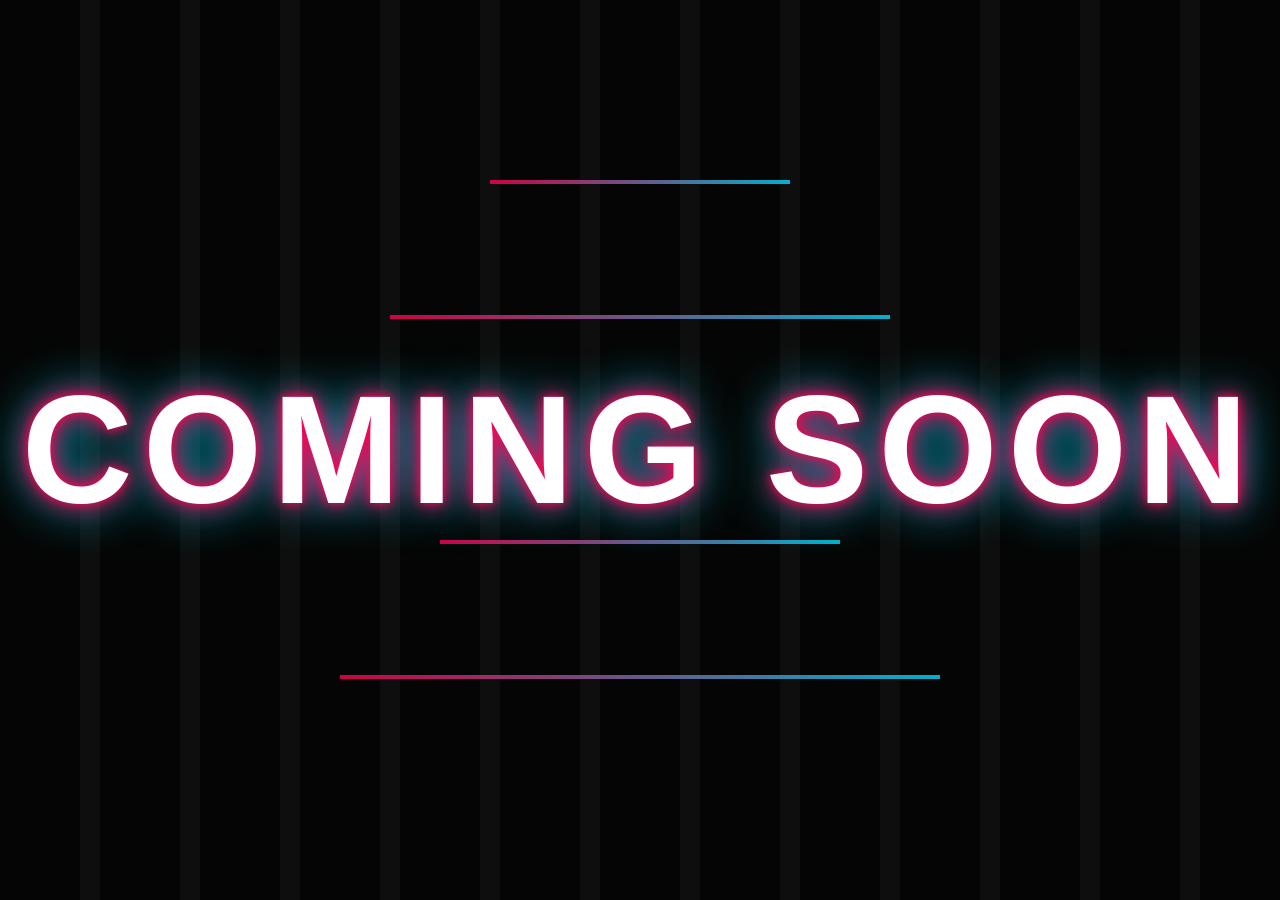
<file: Coming Soon.html>
<!DOCTYPE html>
<html lang="en">
<head>
<meta charset="UTF-8">
<meta name="viewport" content="width=device-width, initial-scale=1.0">
<title>Coming Soon - Racing Theme</title>
<style>
*{margin:0;padding:0;box-sizing:border-box}
body{
    height:100vh;
    overflow:hidden;
    display:flex;
    justify-content:center;
    align-items:center;
    background:#050505;
    font-family:Arial, Helvetica, sans-serif;
    position:relative;
}
.track{
    position:absolute;
    inset:0;
    background:
      repeating-linear-gradient(
        90deg,
        transparent 0 80px,
        rgba(255,255,255,.15) 80px 100px
      );
    animation:road 1s linear infinite;
    opacity:.25;
}
@keyframes road{
    from{transform:translateX(0)}
    to{transform:translateX(-100px)}
}
.text{
    font-size:clamp(4rem,12vw,10rem);
    font-weight:900;
    letter-spacing:10px;
    text-transform:uppercase;
    color:#fff;
    text-align:center;
    text-shadow:
      0 0 10px #ff0055,
      0 0 25px #ff0055,
      0 0 50px #00d9ff;
    animation:zoom 2s ease-in-out infinite alternate;
    z-index:2;
}
.speedline{
    position:absolute;
    height:4px;
    background:linear-gradient(90deg,#ff0055,#00d9ff);
    animation:speed 2s linear infinite;
    opacity:.8;
}
@keyframes speed{
    from{transform:translateX(-120vw)}
    to{transform:translateX(120vw)}
}
@keyframes zoom{
    from{transform:scale(1)}
    to{transform:scale(1.08)}
}
</style>
</head>
<body>
<div class="track"></div>

<div class="speedline" style="top:20%;width:300px;"></div>
<div class="speedline" style="top:35%;width:500px;animation-delay:.4s"></div>
<div class="speedline" style="top:60%;width:400px;animation-delay:.8s"></div>
<div class="speedline" style="top:75%;width:600px;animation-delay:1.2s"></div>

<div class="text">COMING SOON</div>
</body>
</html>
</file>
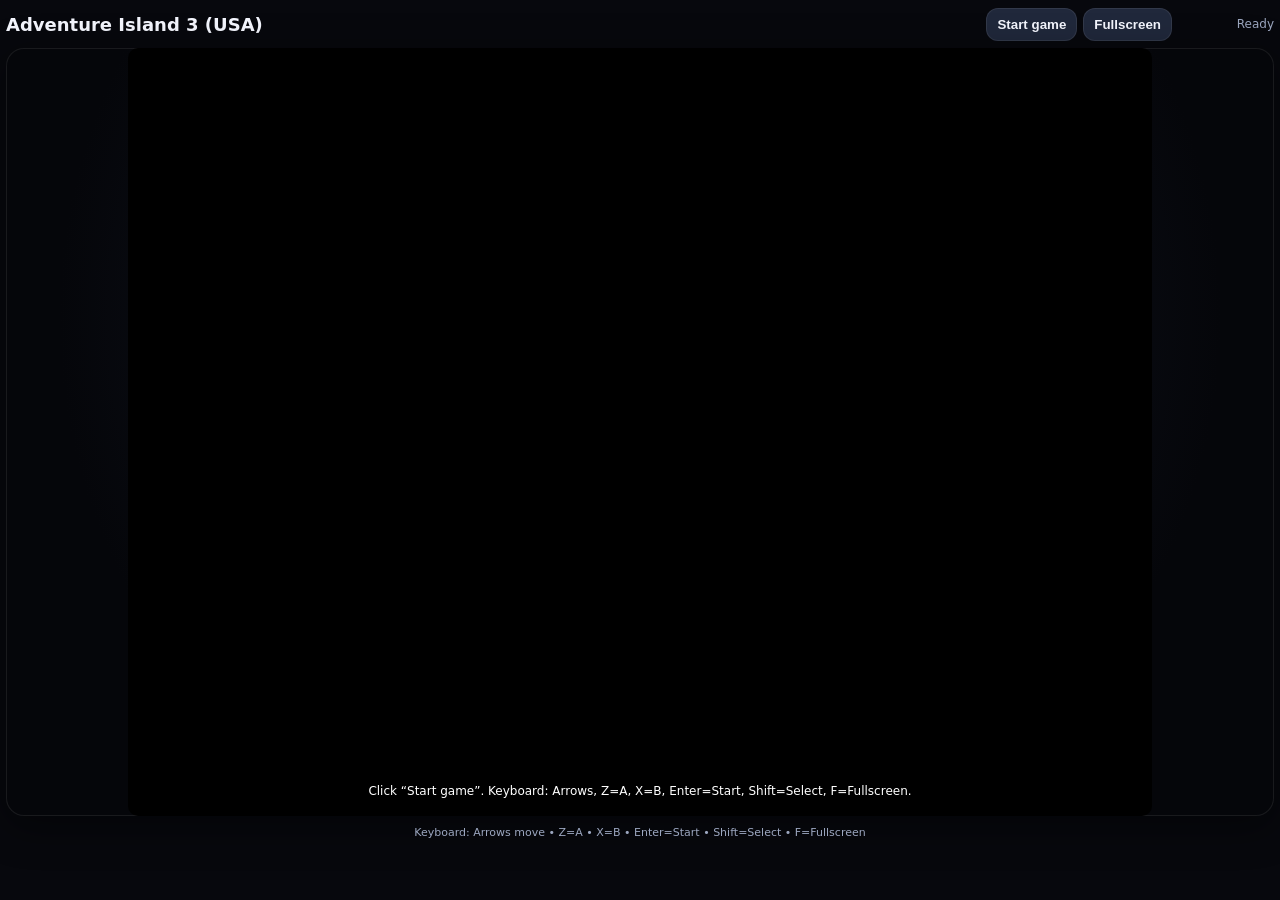
<file: Adventure Island 3/Adventure Island 3.html>
<!doctype html>
<html lang="en">
<head>
<meta charset="utf-8">
<meta name="viewport" content="width=device-width, initial-scale=1, maximum-scale=1, user-scalable=no, viewport-fit=cover">
<title>Adventure Island 3 (USA) - Embedded NES</title>
<style>
  :root {
    --bg:#07080d; --panel:#111522; --btn:#20283b; --btn2:#2e3850; --text:#f5f7ff; --muted:#9ca7c0;
    --accent:#7dd3fc; --danger:#ff718d;
  }
  * { box-sizing:border-box; -webkit-tap-highlight-color: transparent; }
  html, body { width:100%; height:100%; margin:0; overflow:hidden; background:var(--bg); color:var(--text); font-family:system-ui,-apple-system,Segoe UI,Roboto,Arial,sans-serif; }
  body { touch-action:none; overscroll-behavior:none; }
  #app { height:100dvh; width:100vw; display:grid; grid-template-rows:auto 1fr auto; gap:6px; padding: max(6px, env(safe-area-inset-top)) max(6px, env(safe-area-inset-right)) max(6px, env(safe-area-inset-bottom)) max(6px, env(safe-area-inset-left)); }
  header { display:flex; align-items:center; justify-content:space-between; gap:8px; min-height:36px; }
  h1 { margin:0; font-size:clamp(13px, 2.7vw, 18px); font-weight:700; white-space:nowrap; overflow:hidden; text-overflow:ellipsis; }
  .topBtns { display:flex; gap:6px; align-items:center; }
  button { border:0; border-radius:12px; padding:9px 11px; background:var(--btn); color:var(--text); font-weight:700; cursor:pointer; box-shadow: inset 0 0 0 1px rgba(255,255,255,.08); }
  button:active, .touchBtn.active { transform:scale(.96); background:var(--btn2); }
  #status { font-size:12px; color:var(--muted); min-width:8em; text-align:right; }
  #playfield { position:relative; min-height:0; border-radius:18px; background:radial-gradient(circle at 50% 35%, #171d2d, #05060a 72%); display:flex; align-items:center; justify-content:center; overflow:hidden; box-shadow:0 10px 40px rgba(0,0,0,.45), inset 0 0 0 1px rgba(255,255,255,.08); }
  #screenWrap { position:relative; width:min(100%, calc((100dvh - 132px) * 1.333)); max-width:100%; aspect-ratio:4/3; display:flex; align-items:center; justify-content:center; }
  canvas, #emulatorjs { width:100%; height:100%; image-rendering:pixelated; background:#000; border-radius:10px; }
  #emulatorjs { display:none; }
  #overlay { position:absolute; inset:auto 10px 10px 10px; background:rgba(0,0,0,.58); border-radius:12px; padding:8px 10px; color:#fff; font-size:12px; text-align:center; pointer-events:none; }
  footer { position:relative; min-height:72px; }
  .mobileControls { position:absolute; inset:0; display:none; pointer-events:none; }
  .touchBtn { pointer-events:auto; user-select:none; touch-action:none; display:flex; align-items:center; justify-content:center; background:rgba(32,40,59,.72); border:1px solid rgba(255,255,255,.16); color:#fff; font-weight:900; box-shadow:0 6px 18px rgba(0,0,0,.32); }
  .dpad { position:absolute; left:clamp(8px, 2.4vw, 18px); bottom:0; width:150px; height:112px; max-width:34vw; }
  .dpad .touchBtn { position:absolute; width:48px; height:48px; border-radius:15px; }
  .up { left:51px; top:0; } .down { left:51px; bottom:0; } .left { left:0; top:32px; } .right { right:0; top:32px; }
  .actions { position:absolute; right:clamp(8px, 2.4vw, 18px); bottom:12px; width:150px; height:86px; max-width:34vw; }
  .actions .touchBtn { position:absolute; width:60px; height:60px; border-radius:50%; font-size:20px; }
  .btnB { left:0; bottom:0; } .btnA { right:0; top:0; background:rgba(180,45,70,.72); }
  .centerKeys { position:absolute; left:50%; transform:translateX(-50%); bottom:14px; display:flex; gap:10px; align-items:center; justify-content:center; }
  .centerKeys .touchBtn { min-width:62px; height:34px; border-radius:999px; font-size:11px; padding:0 10px; }
  #help { font-size:11px; color:var(--muted); text-align:center; padding-top:4px; }
  @media (pointer:coarse), (max-width: 820px) {
    #app { grid-template-rows:auto 1fr 122px; }
    .mobileControls { display:block; }
    #screenWrap { width:min(100%, calc((100dvh - 184px) * 1.333)); }
    #help { display:none; }
  }
  @media (orientation:landscape) and (pointer:coarse) {
    #app { grid-template-rows:auto 1fr; }
    footer { position:fixed; inset:0; pointer-events:none; min-height:0; }
    .mobileControls { display:block; }
    #screenWrap { width:min(58vw, calc((100dvh - 54px) * 1.333)); }
    .dpad { bottom:max(12px, env(safe-area-inset-bottom)); }
    .actions { bottom:max(20px, env(safe-area-inset-bottom)); }
    .centerKeys { bottom:max(18px, env(safe-area-inset-bottom)); }
  }
  :fullscreen #app { height:100dvh; }
  :fullscreen header { min-height:34px; }
</style>
</head>
<body>
<div id="app">
  <header>
    <h1>Adventure Island 3 (USA)</h1>
    <div class="topBtns"><button id="startBtn">Start game</button><button id="fsBtn">Fullscreen</button><span id="status">Ready</span></div>
  </header>
  <main id="playfield">
    <div id="screenWrap">
      <canvas id="screen" width="256" height="240"></canvas>
      <div id="emulatorjs"></div>
      <div id="overlay">Click “Start game”. Keyboard: Arrows, Z=A, X=B, Enter=Start, Shift=Select, F=Fullscreen.</div>
    </div>
  </main>
  <footer>
    <div id="help">Keyboard: Arrows move • Z=A • X=B • Enter=Start • Shift=Select • F=Fullscreen</div>
    <div class="mobileControls" aria-hidden="true">
      <div class="dpad">
        <div class="touchBtn up" data-key="up">▲</div><div class="touchBtn down" data-key="down">▼</div><div class="touchBtn left" data-key="left">◀</div><div class="touchBtn right" data-key="right">▶</div>
      </div>
      <div class="centerKeys"><div class="touchBtn" data-key="select">SELECT</div><div class="touchBtn" data-key="start">START</div></div>
      <div class="actions"><div class="touchBtn btnB" data-key="b">B</div><div class="touchBtn btnA" data-key="a">A</div></div>
    </div>
  </footer>
</div>
<script>
const ROM_B64 = "TkVTGggQQAgAAAAAAAAAAf//AFBCPT09PT09PT09PT1UgJKG04kAALKAw4YTigAAJIBOgBSOJI5EjmSOdI6EjqSOxI7kjvSOBI8kjzaPRo9Rj1OPY49zj4OPi4+Xj5iPWJZYnAAAAAAAgKAgiKoiVVVVWlWi////////////qFpWVVYAAAAAAABaolVZWaCqWlVaqqBVWlqo////8P///////////////wAAAFoAAABaVQBVAAD6+vr///9aWvr/[base64]/uLi+v7iPj4+Pj4+Pj4+PAQIBAgQFj4+Pj4+Pj48Dj4+PBgcCA9DQ0NB3eHd4e315en5/fH18fX5/[base64]/FH98fXt9fn9+f3x9fH1+f35/fH3BwhZ6wgB7fXt9fn9+f3x9j4+PgY+PgYSPgYmJgYmJiYKPj4+JgoGChImEg4mJiYSPj4+Pj4+Pj4KBgo+JiYmChImJiYmJiYmEiYmJiYmJiYmDhImDiYmEiYmJiYmJiYmCj4+Pg4KPj4mJgo+JiYmC0NDQ1Hd4d9Z7fXl6fn98FcOPj4/Ew4+PxcTDjwDFxMN8fX4Xfn98fXx9fn9+f3x9GBXFxH4XAMV8fXl6fn98FRgVxcR+FwDFfH15en5/fH2Pj4+Pj4+Pj4+PxsjGyMfJj4/GyMbIx8nHyRkaGRoAAMfJGRoZGgAAe315ehR/fH17fXl6FH98fXt9fn9+f3x9x8kZGhkaAAB7fXl6fn98fcrMj4/LzcrMGxzLzQAAGxyPj4+Pj4+Pj8rMj4/LzcrMe315en5/fBV8fX4Xfn98fRscy80AABsce315en5/[base64]/Q0NDjd3h38Xt9efN+f3z1j4+BiY+FiooKCAkJdHR0dImEg4SKh4qKCQkJCQsMDAyDgo+PiIqGjwkJCggMdHR04tDQ0PB4d3jyfXl69H98fXx9fvZ+f3z1fH1+9n5/fPV0dHR0dHR0dHR0dHR0dHR08n1+f/R/fH3yfX5/9H98fY+Pj4+Pj4+PCQkJCXR0dHSPj4+Pj4+PjwkKCAl0dHR00dDQ0A14d3gPfXl6EX98fdDQ0NB3eHd4e315en5/fH3Q0NDSd3h3Dnt9eRB+f3wSD31+fxF/fH0PfX5/EX98fXx9fn9+f3x9fH1+f35/fH18fX4Tfn98Enx9fhN+f3wS0NDQ4Xd4d/F7fXnzfn989eDQ0NDweHd48n15evR/fH3Q0NDjd3h38Xt9efN+f3z1fH1+9n5/fPV8fX72fn989dHQ0NINeHcOD315EB0eHyCPj4+Pj4+Pj4+Pj491dnV2AACqqlBUUVRVVQAAAAAAAAAAAAAAAMz19f1E3QAAUA8AAAAAAAAAAFVVAAAAv++qqgAAAAAAAAAAAAAAAAAAAAB/f39/f39/f39/f39/f39/f1pbWlp7X196e197f3p9eltaW39fX19bX3t8fX16fX9/f39/f39/f2hpcnN2dV93f39oaX9/dnVoaXh5dnVfX3Jzf39fd39/ZGVyc3R1X3d/f2hpf392dWhpZmd2dV9+eHlfX19fX19fX19fX19fX3h5ZGVfX3R1ZGV4eXR1X1+qq6yt0NHS0V9fX19fX19fgYKUf9DR4+FfX/GXX1/0mF9fX1/c3NzcX75f6oWGh4hfX/GK3NztnF++X5+FoaKjkZKThNfR0tG0nl/qf6CHiIGCg4TQ0dLRX75f6oWGh4iBgpR/0NHY2V++X5+FoaKjf39/f39/f3/T1NXWtba3uJGSk4S7X7xflV9fX49fX1+BgoOEvV+8X19fX19fX19fr6tfX19fX19fX19fX19fX19fX19fX19fX19fX19fX1+vq19fX19fX19fX19fX6aoX19fX19fX19fvl/qhYaHiF9fX19fX19fX19fX6mlX19fX1+KX19fnF++X5+FoaKjll9fX7lfX1+6X19fv19fX19fX4pfX1+MX19fjl9fX5CRkpOE4OLS0ZXwX1+P8V9fr6usrdDR0tFfX19fX19fX7CxsrPQ0dLRX19fX19fX1+vq6yt0NHS0V9fX19fX19fifdfX4vxX1+N9V9fj/FfX4n3X1+L8V9fr6tfX19fX19fX19f3Nzc3F9fX1+FhoeIgYKDhNDR0tFfX19fX19fX5noX1+a7NzcnZ5f6n+gh4hfX19f3F9fX1/xX1+p+V9fX1/xil9f9oxfX/GOX1/[base64]//////AAAAAPr6Dw933Q8PAFUABQ9AAAAPqv8/z///M8z//zPM/6qqqqqqqooq//D/[base64]/f6++UAAAAAAAAAAML4+dv8/[base64]//v++vb694NDLzeLS0+Pc3enC9+3l5f7//v++vb69AAAAAAAAAACKjwAAjo8AALa3qwDn1tTm59XU5PTl3vD1bm/x9n5/[base64]/[base64]//////////////////////////////////////////////////////////////////////////////////////////////////////////////////////////////////////////////////////////////////////////////////////////////////////////////////////////////////8BUEI9PT09PT09PT09PUqAqoYbjQAAqoALh1CNAAAkgESAoZDBkOGQAZEhkUGRYZGBkaGRwZHhkQGSDZIZkimSOZI7kjuXO5wA////[base64]/[base64]/TZ2NnQ0dLh09TT8drb2vPY2dj19tbX1vjY2djW19bX2NnY2dfW1/fZ2Nn51tfW6djZ2PXX1tf32djZ+dbX1tfY2djZ9tbX1vjY2djo19bX9NnY2ZiYuruYmL6/uru+v76/vr++v76/vr++v76/vr++v76/vrq7v76+v7++vr+/vr6/v76+uru+vr6/vr6+v76+vr+7vr+/v76/v7++v7q/vr++vr66u76+vr+6u76/vr++v766u7++vr+/vr6/ur6+v76+vry9vr6/vrsAAL6/AAAAv76/vr8AALy/AAAAAAAAAL8AAAC/AAAAvwAAAL8AAAAAAAAAAAAAAAAAAAAAAAAAAAAAAAAAAAAAAAAAAAAAAAAAAAAAAAAAAAD/AFBQAFAAUFD/[base64]/[base64]/EZGBnzGxobAwMDAwMDAwMDAwMDAwMDHODT0tPwAwMD8RkYGfMbGhvhAwMDAwMDAxgZGBkaGxobm2WcnQOjpAMDp6QDA6ekHNLT0uEDAwP0GBkY9RobGvcDAwMDAwMDAwMDAwMdAwMDAwMD4AMDAwMYGRgZGhsaG9LT0uMDAwP0GBkY9RobGvbg09LT8AMDA/EZGBnyGxob0tPS4QMDA/[base64]/ApabAwQPAwcLAwcIDw5maAsTDoaLFxMMDA8XEw/ADAwPu3t3eAgICAgICAgIDAwMD7QMDA/EZGBnyGxobAwMDA93e3d4AAAAAAAAAAAMDAwPd3t3eTldYV1dYV1gDAwMD3d7d3lhXWFdXWFdYTldYV1dYV1hOV1hXV1hXWFhXWFdXWFdYWFdYV1dYV1ji09LT8AMDA/EZGBnyGxobAwMDA93e3d5YV1hOV1hXWAMDAwPd3t3eAgICAgICAgIDAwP03d7d7wICAgICAgICWFdYTldYV1hYV1hOV1hXWAAA/6qqqqqqqqqqAAAAAAAAAAAAAAAAAAAAAAAAAAAAAAAAAAAAAAAAAAAAAAAAAKqq//8AAAAAAAAAAAAAAAAAAAAAAIeGh4aJiImIi4qLit/e394A6OkAAPj5AAD8/[base64]/e0dDR4YmIifWLiov2jYyN9+DQ0dDxiImI8oqLivOMjYyHhof0iYiJ9YuKi/aNjI338IaHhvGIiYjyiouK84yNjIeGh4aJiImIi4qLio2MjdyHhof0iYiJ9YuKi/bf3t/vtLW0tba3trdAQUJDREVGR+sAAOrrAADq6wAA6usAAOrqAADr6gAA6+oAAOvqAADrQEFCQ0RFRkdISUpLTE1OT0hJSktMTU5PQEFCQ0RFRkdISUpLTE1OT7S1tLW2t7a31YaHhomIiYiLiouKjYyNjIeGh9aJiImIi4qLio2MjYzg0NHh8YiJ9fKKi/[base64]/[base64]/IyQlPT4/Pz8mJyhAP0FCPykqK0NERUY/[base64]//////////////////////////////////////////////////////////////////////////////////////////////wJQQj09PT09PT09PT09QICMiQAAAADMgNOJAAAAACSAPIBEjlCOXI5ojniOiI6YjrCO0I7wjgiPII8ij2KbAAAAoKCqqqqqqgAAAKoAAKqqqqqqqgBaAAAFAKoAAKqqAABQUFAAAFVVVVVVVVVVVcDw8PDM/////w//////CgoAAAUAVQAFBQUKCgoKCqqqCgoAqqoACgAAoKoAoKAAoKCqVQAKBaAACgoKCqoKVaoKqgoKqgBaWlpVVVUFBQVVVVUKAAAAAP//r/[base64]/kREhMUISIjJDEyMzT4AgP5ERITFAAAAAAAAAAADQ4NDh1SVB5SU2RUYmNiY+DR0tPxEhMU8iIjJPMyMzTQ0dLhERIT9SEiI/YxMjP3AA4NDgAAXx4Abm8uAD49PgAODQ4AHh0eAC4tLgA+PT4APj0+AA4NDgAeHR4AHw8fDQ4NDi8AXx4/bm8uDx8PHwAODQ4AAF8eAG5vLgAfDx8NDg0OHR4dHi0uLS4PHw8f+AID9BESE/UhIiP2MTIz9wAAAAAAAAAAQkNCQ0RFREXwAgP58RITFPIiIyTzMjM0+AID9BESE/UAAAAAAAAAAP/+//5ERURFAAAAAAAAAADwAgP58RITFAAAAAAAAAAAAA4NDgAeHR4ALi0uAB8PH/[base64]/+//5ERURF8iIjJPMyMzQAAAAAAAAAADtmZ2YrVldWAAAAAAAAAABnZmdmV1ZXVgAAAAAAAAAAZ2ZnPFdWVywAAAAAAAAAAAAODQ4AHh0eAAAAAAAAAAANDg0OLwBfHgAAAAAAAAAADQ4NDh0eHR4AAAAAAAAAAC0uLS49Pj0+1tfW1wcIBwg/bm8uXj49PtbX1tcHCAcILS4tLj0+PT4NDg0OLwBfHj9uby5ePj0+DQ4NDh0eHR4/bm8uXj49PgAAAAAAAAAALS4tLj0+PT4AAAAAAAAAACEiI/YxMjP3+AID9BESE/UAbm8uAD49PgAODQ4AHh0eAC4tLgA+PT4ADg0OAABfHiEiI/YxMjP3AAAAAAAAAAAALi0uAD49PgAAAAAAAAAAISIj9jEyM/cBAgP0ERIT9SEiIyQxMjM0AQID9BESE/UhIiP23N3e7wAODQ4AHh0eAC4tLgA+PT4NDg0OLwBfHiEiIyQxMjM0AQIDBBESExQhIiMk3N3e3wAODQ4AAF8eISIj9tzd3u8NDg0OHR4dHiEiIyQxMjM0+AID9BESE/UhIiMk3N3e3wAODQ4AHh0eISIj9tzd3u8NDg0OLwBfHgBuby4APj0+DQ4NDh0eHR7//v/+REVERf/+//5ERURF0NHS0xESExQAAAAAAAAAAAAODQ4AAF8eAAAAAAAAAABnZmc8V1ZXLNbX1tcHCAcIAAALDAAAAAAAa2xtAD49PiEiI/YxMjP3+AID+RESExQAbm8uAD49PtDR0tMREhMULS4tLj0+PT7Q0dLTERITFD9uby5ePj0+0NHS0xESExQtLi0uPT49PtDR0uEREhP1P25vLl4+PT4ADg0OAB4dHgAuLS4AHw8fAAAAAAAAAABCQ0JDREVERf/+//5ERURFAAAAAK6vrq/Ozs7Oz8/PzyAgICAgICAgAAAAAAAAAAAgICAgICAgICAgICAgICAgICAgICAgICDQ0dLTERITFCAgICAgICAg0NHS4RESE/X9/f39EBAQECAgICAgICAgISIjJDEyMzT4AgP4ERITFCAgICAgICAg4NHS0/ESExQgICAgICAgINDR0tMREhMUICAgICAgICDQ0dLhERIT9fIiIyTzMjM08AID+fESExQhIiMkMTIzNPgCA/kREhMUISIj9jEyM/f4AgP0ERIT9fIiIyTzMjM0AAAAAAAAAAAhIiMkMTIzNAAAAAAAAAAAISIj9jEyM/cAAAAAAAAAAPIiIyTzMjM0+AID+RESExQhIiP2MTIz9/gCA/QREhMUISIj9jEyM/f4AgP5ERITFCAgICAgICAg4NHS0/ESExTyIiMk8zIzNPgCA/kREhMUAQIDBAUKGxxVT05PZVtaW9TR0tMFChscVU9OT2VbWlvQ0dLVTE0bWE5PTmhaW1pZAAAAAAAAAAAAAACdAACPmAAAAAAAAAAAngAAAJmam5wAiImKAIGCg5CRkpOgoaKji4yNjoSFhoeUlZaXpKWmpwD/qv//////Dw//rvCw+g8Pr/Cw+v//A8zMoKCqqv+///+7//Dg////rv/uoKr///8PDw8Pr6uu/6pVVQ///w/[base64]/VL9RUlFS1tXU1R0ZGBlpamVma2xnaNTV1NUYGTWNaWohImtsJSZUv1S/[base64]/[base64]/UHBAX0BQYH9WlqdHV4eXZ3AQEBAQEBAQF9anR1gHl+d4gBggGIAYIBggGIAYIBiAGDAYcBhIWGAQEBAQEBAQEB0tXU1RYVNY0BAQEBAQEBAdLV1NUWFRQVAQEBAQEBAQHU1dTVFBUUFQEBAQEBAQEB1NXU0zWNFBcBAQEBAQEBAVS/VL9RUlFSAQEhIgEBJSZUv04kUVJRUyEiAQElJgEBI5hUv1BSUVIoKSorODk6Ozw9Pj8bGxsbQkNERUZHSElCQ0RFSkdITRAREBESExIT/v/+/xITEhMTEhMSEhMSExMSExISExITAQEBAQEBAQHU1dTTFBUUFwEBAQEBAQEBAQEBAQEsLQEoLi8rODAxOzwyMz8bGxsbAQEBAQEBAQHU1dTVFBU1jdLV1NUWFRQVAQEBAQEBAQEjJAEBJSYBASOYVL9QUlFSKCkqKzg5OjtUv1S/UVJRUmlqZWZrbGdo1tXU1R0ZGBlpamVma2xnaNTV1Nc1jRgeISJlZiUmZ2gjmFS/[base64]/QD9ABgUGExUTFRMVE0AXFxcXFxcXFxoaGhoaGhoaAQIBAgECAQIDBAMEAwQDBAUGBQYFBgUGBgUGBQYFBgUFBkA/[base64]/[base64]/[base64]/[base64]/[base64]////////////////////////////////////////////////////////////////////////////////////////////////////////////////////////////////////////////////////////////////////////////////////////////////////////////////////////////////////////////////////////////////////////////////////////////////////////////////////////////////////////////////////////////////////////////////////////////////A1BCPT09PT09PT09PT1AgEuGrYoAAJuAjYYjiwAAJIA6gISSkJKckqySvJLMktyS7JL/khOT85Ijk+OWI5sA////AP///wAAAAD//////wD/qgAA////AAAAAAAAAAAAAAAAAABVVVVVVQAAAAAAAAAAAAAAAAAAAAAAAAAAAABVVVVURVXd////Tf///0Tf//8AXf9E/1X/AAAAAAAAAAAAAAAAAAAAAPICAwTwBAEC8gIDBOzd3t/g0dLT8AQBAvICAwTwBAEC0NHS4QMEAfEBAgPzAwQB8QAAAACgoaChzs7Ozs/Pz8/Q0dLTAwQBAgECAwQDBAECAQIDBAMEAQIBAgMEAwQBAgECA/MDBAHxAQID8wMEAfEGBgYGBwcHBwgICAgJCQkJCQkJCQkJCQkJCQkJCgoKFgkJCQkJCQkJCQkJCwwXFgkJCwwNCRQOBQwNCRAOBQ0L0NHS1wMEAQUBAmE9Yj06BQECAz0DBAEFAQJhPWI9OgU6BTw9PD06BToFPD08PToFAQIDBAMEAQIBAgME3N3e3wECA/MDBAHxAQID89zd3u0FBQUFBQUFBQUFBQUFBQUF8gIDBPAEAQLyAgME8AQBAvT19PX8/[base64]/QEVAQkNEQwk/[base64]/ojs7O6N7fDujBX07pKKioqI7Ozs7Ozu+O7+/v7+ioqKiOzs7O747vju/v7+/oqKiorKztLW2t7i5uru8vQV+fKUFBaM7BQWjOwUFozumpaWlozu+O6M7Ozukv7+/paWlpbKztLW2t7i5uru8vaWlpaW+O747Ozs7O7+/[base64]//////qqqqqqqqqqqqqq6v////Vfz/8/+q7v+qqj/P8/z///+qqqoAAFX/////////////zAAAAAAAAAAAAAAAAAAAAACVltDQlZbc3JeY0NDc3Nzc4tHR0vCZmZrwmZma7t3d3uPjnp7x8Z2d8fGenu/vnZ2enp6enZ2dnZ6enp6dnZ2d4sDRwcLDxMXGx8jJyt3LzOPjnp7x8Xx98fHOzu/vz8+enp6efH18fc7Ozs7Pz8/[base64]/vwAAAL8AAAC/AAAAvwAAAAAAAL8AAAC/AAAAv69Mqr+/AK9MvwCuq7+pqgBAQUFBqqutv62qq7+rrKm/[base64]////r//////8/////8/z+P/6r//zOIqqr/[base64]/[base64]/[base64]/[base64]//////////////////////////////////////////////////////////////////////////////////////////////////////////////////////////////////////////////////////////////////////////////////////////////////////////////////////////////////////////////////////////////////////////////////////////////////////////////////////////////////////////////////////////////////////////////////////////////8EUEI9PT09PT09PT09PUaA2If/ggAAb4BsiEiDAAAkgD6ArZG5kd6R6pHFkcaR9pH3kfiR+ZH6kfuR/JH9kT2WPZg9nQDw/[base64]/r6+/r7+/r7+ggJCvYMDQ73EBES+BQVFvn6+/r7MC8wLy8wLzAwLzAvLzAvMDAvMC8vMC8wMC8wL+DV1tPwBQYH8xESE/QVFhfxCQoL8g0OD/[base64]///8wzAAAAAAAAAAAAAAAAAAAAAAAAAAAAAADwAAAAAAD//8z/AAAAAAAAAAAAAAAAAAAAABUWFxgZGhscBQYEBd/[base64]/v7t/g4eDhB+/uCQUGBAXf7+7fCg0KDQ4RDhEFBgQF3+/u315fYGFiY2RlBQYEBd/v7t8dHR4eHx8gIB8fICAfHyAgHx8gIB8fICAfHyAgHx8gIODQ0OEHCAgJBAYEBe7v7t/g0NDhBwgI8wUGBPIICQfzBAYEBgcJBwkEBgQGBwkHCfAFBQbxCAgJ8AYEBe7v7t8KCwwNDggQEQoNAAAOEQAA8AUFBvEICAnwBgQF8QkHCAQFBfIHCAjzBQYE8t/v7u8EBQXyBwgI8wUGBPIICQfz8AUF8vEICPPwBgTy7u/u7wQFBQbu39/vRkdISf39/f0EBQXy7t/f7wAAAAAAAAAA4NDQ4fEICAnwBgQF8QkHCAQFBQYOCAgJ4OHg0PHv7t8EBQUGDggICdDh4NDf7+7fBAUFDQcIEBHQ4eDQ3+/u3wQFBQYHCAgJ0OHg4d/v7vMAJicnMCkqKzEtLi8AAB0eJycnJygpKissLS4vAAAAACcnRQAoKSpSLC0uUx0eAAAAAB8gAAAfIAAAHyAAAB8gHyAAAB8gAAAfIAAAHyAAAOLU1NT0MjM09Dg5OvU+P0DU1NTjNTY39js8PfZBQkP30OHg0AgJBwgEBQUG7t/[base64]/MEBQXyBwgI8/AGBAXxCQcI8AUFBu7f3+/g4eDQ7gkHCAQFBQbu39/v0OHg4QgJB/MEBQXyBwgI8wAAAADV5AAASvjlAEtM6QDg4eDQ8QkHCPAFBQbxCAgJAAAAAAAAAABERERE/Pz8/PAGBAXxCQcI8AUFBvEICAkFBgTyCAkH8wQFBfLu39/vAAAAAAAA5tYA5ehOAOlQT9Dh4OEICQfvBAUFBu7f3+/R0tLTEhMTFAAAAAAAAAAAJycnJygpKissLS4vAAAhIycnJycoKSorLC0uLyMjIyMAACIkAAAiJAAAIiQAACIkJSUlJSUlJSUlJSUlJSUlJQAAAP//VRFEqMz//wD///9FVQAAACRVAFAQjgVVVQVVVQAEBVUVBAUFgc9XKlXxf8z//8z/Vcz///z8/1VVRUUFAAARqqqqqgAAAAAAMwoKFc/38AD//ysACsr/8wDo+0z//zMArq/M/39fkQWJqlCqqgVECqqqCqAA/0ADD0cFBSAEBYEABImqqgqqqgAQJABnABEAAAAAAAAAAAAAAAAAAAAAAQEBAQEBAQEBAQEBAQEBAQEBAQQBAQENAQEBDQEBBAIBATn9ATkzNDkyNTY6NDc4/UIBATNBAQExMkIBMzQzQiIcHQIYHh8ZGiAhGwIiIgIYGczNGhsnKBgZKywaGwICzs8CAikqIhwtLhgeAgIaIAEBfH0BAX5/[base64]/[base64]/[base64]/z7DAICAgICPyQlAifHKQIryMkCAgICJCUmAscpKgLKyy4CAgLMzQIiJygYGSssGhsCAgEBAaUBpaytAbmwsaW0tbampwEBrq+mp7KzA763uLS+ubq7qLm8vaq/wcHBwMLCwqm0A8OrwcPEw8LEAcQBAQEB3AEBAd3kAQHe5QEB3+YBAQEBAQHuAQEB7/X5AfD2AQHg5+oB4ejrAeLo6wHj6ezt8fcB5/IBAejz+Prp9OzpAQHv9QEB8Pbq7fH39Ofq+EIBAgtBAQ4MQQEOAUABAgZjZGVmAQEBYwEBAQEBAQEBZWZlZmJjYmMBAQEBAQEBASICFBUdIhYXHxkJCSEbCgo6MjEyOzwzNAkJOzIKCgE7/UIUFTNBFhcxMkIBMzQzQgYBAQECBQUGAQEBATn9/UIBAQEBAQEBAQUFBgECAgIGMTIx0zM009Qx09TUxcbG0NvaMTLX2Nna1NXW0sbR0jQQ/hISEhIS/xL/AQEBAQEBAQEBAQEBBAUBAQ0CBAUCAoCBgYCGh4eGAQEBAQEBAQGAgYGAhoeHhgEExsYBDQGLg4IBgomIhIqLjI2Njo+QjIQBAg6KhAIOioqEAY2NjZEBAQEBAQEBAQUGAQECAgUGAQEBrwEBr7qvsLy6srq9u7CwsQG7vAOxuwMDs76/u7MBB5KTAQgBlwEBDSIBAQ0ilI6PkJiUmZqXmAGSAZeLoYyVlo+bjJaPnY+RngADoqORAQICnAE/[base64]/Pv8Ig4SEgIOEhIJCxL/+wwBAQO8AwO6vb+7A7q7A7oDvrsFBgEBAgIFBRgZGBkaGxobA7wDA7q9v7sDursDugO+vwO6uwO6A767ursDAwO+v7sNFBUiDRYXAgcJCQkI/[base64]/[base64]/KioqKioqKioqKioqKioqKgAAAAAAAAAAAAAAAAAAAAAAAAAAAAAAAAAAAAAAAAAAAEREAEREAEQ/Pz8/Pz8/[base64]/ywC/wBCLi8uLy4vAAAJCgsMAAANCw4LDwoAAC4vLi8uL/8ABD4/Pj8+PwAAGRobHAAAHRseGx8aAAA+Pz4/Pj8AAAAuL/8AGi4vAAA+P/8AGj4/AC4v/wAGXDAw/wAGXDAw/wAFXDAwAAAuLz4//wAcPj8uL/8AHC4vPj//ABw+Py4v/wAGXDAw/wAGXDAw/wAFXDAwAAAuLz4//wAcPj8uL/8AHC4vPj//ABw+Py4v/wAGXDAw/wAGXDAw/wAKLi8+P/8AHD4/Li8uLy4vLi8AACoLKwoALC0LLAAAEAAALi8uLy4vLi8+Pz4/Pj8+PwAAOhs7GgA8PRs8/wAFPj8+Pz4/Pj8uLy4vLi8uL/8AEC4vLi8uLy4vPj8+Pz4/Pj//ABA+Pz4/Pj8+Py4vLi8uLy4v/wAQLi8uLy4vLi8+Pz4/Pj8+P/8AED4/Pj8+Pz4/Li8uLy4vLi//ABAuLy4vLi8uLz4/Pj8+Pz4//wAQPj8+Pz4/Pj8uLy4vLi8uL/8AEC4vLi8uLy4vPj8+Pz4/Pj//ABA+Pz4/Pj8+Py4vLi8uLy4v/wAQLi8uLy4vLi8+Pz4/Pj8+P/8AED4/Pj8+Pz4/Li8uLy4vLi8uLy4vLi8uLy4vLi8uLy4vLi8uLy4vLi8+Pz4/Pj8+Pz4/Pj8+Pz4/Pj8+Pz4/Pj8+Pz4/Pj8+P1VV/wAEVVVV/wAGVVX/AAZVVf8ABlVVVf8ABP9VBP8ABP9VBP8ABP9VCv///////////////////////////////////////////////////////////////////////////////////////////////////////////////////////////////////////////////////////////////////////////////////////////////////////wVQQj09PT09PT09PT09ToA5hByQkZKJgOyEQZDIkiSARoA5ljqWO5Y8lj2WP5ZNllmWZZZnlmqWbJZulnCWfJZ/loGWgpbCl8KaQpsAUFBQVAEEURHI+mbMv2YRAARVVREAAABEUVBQUFBUBYjqdAz/d1UAAAAAwPAwzDNEzDNEAADMM8wzVQAAAAAAAAAAAAAAAAAAAAAAAAAAAAAAAIKDgoOSk97fAAAAAAAAAACCg4KD3t/e3wAAAAAAAAAAgoOCg97fkpMAAIKDAACSk4KD8PKSk+7v8PIAAO7vAAAAAAAAAAAAAAAA8PIAAO7vAAAAAAAAAACCgwAAkpMAAPDygoPu75KT8PIAAPHzAADw8gAA8fMAAAAAAAEAAAARAAAAIQAAADECAwQFEhMUFSIjJCUyMzQ1AADw8hYA7u8mJ/DyNjfu7wAAQEEAAFBRAABgYQAAcHFCQ0RFUlNUVWJjZGVyc3R1Rkfw8lZX7u9mZ/DydgDu7/[base64]/[base64]/HzAABISQAAWAAAAAAAAAAAAEpLTE1aW1xdamtsbXp7fH0AAPDyXgDx824A8PJ+APHz0NHw8pKT8fOCg/DykpPu7wAAAAAAAAAAAACggQAAkJEAAAAAAAAAAACJigAAmZoAAAAAAAAAAACLjI0Am5ydAAAAAAAAAAAAh4gAAJeYAAAAAAAAAAAAAAAA4NEAAO7vAAAAAAAAAADQ0dDR3t/[base64]/AAAAQFVVUFVVVVVQVVVVVQVRVRCgoFVVUPr6VVVVVVUFBQUFBQUAAAAAEAAAAFRVVVUFBQUFAABVVf////P/////Ow////////5VAAAAAAAAVVVVVVAFBVUAAAAAAAUAVVX881D//1UABQBQEP////8P/////6qq7y8KAu+vqqrvr6qiVVVVAFVQVVWqzP//M6oi//+qqgAAAKAAAFVVAFVaWgAAxQUA9fX1AAD/[base64]/ejI6OjJycnJyLi4uL39/f354Aj46dAJ+ciqqrit7f396Mjp6NnJydAIuLi4vf39/fAAAAjwAAAJ+Li4uL39/f346Ojo6cnJyci4uLi9/f39+eAAAAnQAAAI6Ojo6cnJycjo6OjpycnJyeAAAAnQAAAI6Ojp6cnJydAACPjgAAn5wAj46OAJ+cnI6Ojo6cnJycngAAAJ0AAACOjo6enJycnQAAAAAAAAAAjo6OjpycnJyOjo6OrK2cnI6Ojo6cnJycjo6OjpycrK2Ojp4AnJydAJ4AAACdAK6v0tPU1b6/uru+v+ylvL38tdTV0tO6u76/paW+v7W1vL3S09TVvr+6u76/7e68vf3+1NXS07q7vr/u776//v+8vaWlpaW1tbW1AAAAAAAAAADspaWl/LW1tQAAAAAAAAAAiqqrit7f396NAACNAAAAAIuLi4vf39/fAAAAAAAAAAAAAAAAAAAAAAAAAACurwAAAAAAAAAAAAAAAAAAAACur9TV0tO6u76/7u6+v/7+vL3S09TVvr+6u76/7u68vf7+AAAAAAAAAAAAAB0eADwtLgAAzs/g4eLjH/Dw8C/w8vIAAAAA5OUAAPDx5QDy8vP0AAAAAAAAAAAAAAAAACAAAAAAAAAAAAAAAAAAAAAAYAAAAAAAAADm5wDm+vv3+Pn53N0AAOjp6uv7+/[base64]/YAAAAAAAYWJjAHFyAAB8fX5/AABzdAAAAAAAAAAAZAAAAHUAAAAAAAAAAAAAAIeIiYoAAJqbVleqq2ZnWFmLjI0AAAAAAFpbAABqawAAdndoaQAAeHkAAAA2AAAAAHp7AAAAAAAAAAAAAAAAAACLjI2OgYKDhJGSk5ShoqOk0NHS04GCg4SRkpOUoaKjpNDR0uCBgoPwkZKT8aGio/IAAAAAkJCQkP39/f2goKCg4dHS0/OCg4T0kpOU9aKjpAAAAAAAAAAA0NHS04eIiYrU0dLThYKDhJWSk5SloqOk0NHS1YGCg4aRkpOWoaKjpgAAAAAABwAAEA9gACAfcAAAAABOAAAAXgAAAG4AAAAAMC9hY0A/cUdQT2JXAAAAAAAAAA0aGxwdACssLQA7PD0OAAAAHh8AAC4vAAA+PwAAAEtMTVpbXF0Aa2xtAHt8fU5PAABeXwAAbm8AAH5/AAAAAAAIAABXGAAAZygAAHc4CQAAABkKCwwpBgcAORYXAAAAakgAAHpYAAB2aAAAdXhJJicAWSoFD2k6FQB5SiUAAAAAAAAAAACAgICAgICAgAAAAAAAAAAAQFtcXV4QED4AAAAAAAAAAICAgIBAW1xdAAAAAAAAAACHh4eHh4iJioCAgICAgAECAgEQEBARMBBub35/[base64]/////wAAAKqqoqCgoKCgqqqqqqqqqgAAVVVVAAAFBQUAAAAAAAAAAAAAAAAAAAAAAAAAAAAAAAAAmpucqaqrrAAAAAAAAAAAnZ6fAK2ur9m5uru8ycrLzADa29wAyADuvb6/qM3Oz7jd3t8A79gAAAAAAP4AAAD+AAAA/gAAAP7/AAAA/wAAAP8AAAD/[base64]/gABYoOBQGJDenq6+z5+vv8BBePBAEWDQHtAAAA/QAAABcYlAQWCJUBAAAAAFRNAACWlwAAAZiZAAwBcGwTEnUAGR12gRwed4Jtbm8MeQoHEwcIgIMCgAN/[base64]//8/zwPM/[base64]/[base64]/e2NfY12loaWjf3t/e397f3tjX2ONpaGn5397f79/e3+/u3t/e7t7f3u7e397u3t/e397f3t/e397f3t/e397f3t/e3+/f3t/v397f79/e3+8aFxh3DgsMeBIPEHkWExR2QhcYdxscHSAAAAAAcnN0dUIXGBlDCwwNRA8QEUETFBXW19jXZGVmZYGCg4RBExR22NfY2WZlZmeBgoOEQRMUFdjX2NdmZWZlCQkJCQYHBgfW19jZZGVmZ4GCg4QWExQV1tfY13toaWh9fn9+fX5/ftjX2NdpaGlof35/fn9+f37Y19jZaWhpfH9+f4B/fn+AGhcYGQ4LDA3W19jXe2hpaH1+f359fn9+2NfY12loaWh/fn9+f35/ftjX2NdpaGlof35/gH9+f4DY19jXaWhpaBoXGBkOCwwN2NfY2WloaXx9fn9+fX5/fn1+f359fn9+f35/fn9+f35/fn9+f35/fn9+f4B/fn+Af35/[base64]/////////////////////////////////////////////////////////////////////////////////////BlBCLSGAfoMZhwmKE4z0j/qR/[base64]/[base64]/jKG0AAyxkI6BnACOkbAALg0wD44NNAAAPgAwD04dv84QcEAuIPAPjjEQAC4g+A+OMRAAXw4QHw0DUA8OEj+OHjAOHlCATg5wDw4en44ekA4OdACATi5wDx4+n44+kA4udABwLg8QL54PFCAALgvQH44b8AAuDvA/ng70MAAtofAPjgH8AAAt4fgPjYH0AABtLLAPTzz/TTzfzz0fzSy0AE888EAuDtAfng7UEAAuDzAPjh9QAC4BcB+eAXQQAC4D0A+eE//wHgPQD8AuA/QPrhPQAB4D1A/QTw2QD40df48NlAANfXAATw2QD419f48NlAANHXAAHg1QD8AuIRwPjjDwAC4hFA+OMPAALg3QD44d8AAuD3APng90AAAuD5APng+UAAAuD7APng+0AAAuD9APng/UAAAuD/APng/0AAAuArAPjhIQAD4CMA9OEh/OEhBAPgJQD04SH84SEEAeDrAP0C6sMD/[base64]/fBt/vhs//htQfAt0MDBeS5A/fFt/vlu//ltQfEt0MDBda1w/TXu/z3twDXuQT2t4P4BMSnAPjlq/jFqQDlrQAC5KsA+OWvAALkr8D45asAAuClAPjgpcAAAuCxAPjgscAAA+K5APPju/vjtwID4rMA8+O1++O3AwPit8D247v947kFBMCBAPfhhfjBg//hhwAEwIEA+OGJ+cGDAOGLAQTAgQL34YX4wYP/4YcABMCBAvjhifnBgwDhiwEEyofC+OuD+cuFAOuBAQLqjwD465EAA9CNA/zgFwH54BdBAAT8qwD83an83af03KdABAT8qwD836f13a383qdAAwTCq4D846384af14KfAAwHgrwD8BsbBAPbn4fbHw/7n4/7GwUAD5+EDAuKhAPjioUAAAuKjAPjio0AAAuKhgPjiocAAB86ZAPjalQLw25f4+5/525sA250I+p9CAQfMmQD41p0CB9eV8NmX+Pmf+dmbAPifQgEH7JnAAN6dwvDhm/jBn//hlwDflQjAn4L3BPK3AvjTs/vzuQDTtQME0rsC+NO1APK5QvjztwAExLeC+MW5AOS7wgDltfgD4IEB+fODAdKFAAED4IcB+POLANKJAAAC4I0A+OGPAATSlQP485f40pVD//OX/wLgmQP44JlDAATUmwP49Z341JtD//Wd/wPIg8H524EB6IXA+QTEkQD45af4xZMA5akABMShAPjlq/jFowDlrQAExKUA+OWv+MSlQADksQAABOKlgPjCscD4w68A46UAAuCfA/jgn0MAAuCfg/jgn8MABNisAPDZrvjZzADZzggEzoEB9++F+M+D/++HAATOgQH474X4z4MA74cABcKBAffjhfjDg//jiQDdiwgEzo0B9++F+M+P/++HAAS+h8H434/5v4UA340BAuqRAPjrkwAC6pGA+OuTAALglQH44ZcAAuCZAfjhlwAC4JUD+OGXAALgmQP44ZcAA96bA/Xfnf3fnwUC4JfD+OGVAALg3QD44d8AAeTlAfwC4sUA+OLFQAAEwsnA+MPHAOLJAADjx/gA/oMQhCKEmYelh66Ht4fJh9uH7YcjiSyJNIk8iUSJTIlUiVyJeomDiYyJoYCgieCI64j2iAGJEomhgKGAoYD/hxOII4gziEOIU4hciHCIDIYahiiGOIZ1iIaIoYi7iNWIqYm1icSJ1onoicCGyIbQhtiG4IbrhvOG9okAhwmHoYAD5qkA9Oer/OapQAQC5K0A+OStQAAC5K8A+OSvQAAF4qMD9sOh+OOl/uOnBsKhQwAF4qMD9sOh+OOl/uGnBsKhQwAF4qdD8+Ol+8OhAeOjA8KhA/kF4KdD8+Ol+8OhAeOjA8KhA/kG1I8A8NWR+NWTANWVCM+X/O+X/ATagQP42oFDAOKDAPPjgwUE3IED99yBQ//ygwD114MCBN6BA/jegUMA1IMA/PmD/ATcgQP53IFDAdaDAPbzgwMC4IGD+OCBwwAG3qsD8NeD+PeF+M+HAO+JAN+LCAHgjQP8BeC0A/gBuPghvPjhtgABugAHxK0A+MWvAOStwADEsQP45bP4xLFDAOSxwwAIDosD7e+H8g+N9c+p9u+J+g+P/c+D/tGFBggOrwPt75Xzz5H1D7H176v7z5P9D7P9060FA+K1APXjt/3juQUD4LED9OGz/OG1BAPgtwP04bn84bsEA+S7w/Xluf3ltwUF7scC8s/p9u/J+s/D/tHFBgXu1QLzz9H17+v7z9P90+0FAuiJAPnoiUAAAuCSAPvhlAMC4JYA++GYAwLglED14ZL9AuCYQPXhlv0C6JoA+OmcAALonED56ZoBCeCOA/DBjPThkPiBivyhivzBnvzgkEMAwYwE4Y4IAuK1APnitUAAAuKpAPriqUABBtSXAPDVmfi1n/z1u/zVmwDVnQgC6IcA+eiHQAAD4I0A8+GP++CRAQME0JMA8/GV8+GP++CRAQMFyJcA8tOZ+vOd+tKbAQLznwIFwJ/A+MGdAOGZAOuXCOCbwfgE4IUA8OGF+OGFAOGFCAXw4QHw0DUA8OEn+OHjAOHlCACJipeKpYqZh6WHrofRitqK44rsivGK9ooEixKLIIsuizyLQYtGi6GAoYChgKGA4IjriPaIS4tXi2OLb4t7i4SLE4gjiDOIQ4hTiKGAoYCNi5aLpYu0i8OLzIvii/iLAYypibWJxInWieiJs4q+ismKoYChgKGAoYChgKGAoYChgATqmwP5y5f60ZkC650BBOqfA/nLl/rRmQLpnQEE4JnD+OeXAMefAcmd+QPgsQP24bP+17UFA+CxA/bhs/7TtQUC4rcD+OO5AALghwP44IdDAALgiQP44IlDAALgiYP44InDAAHoiwD8AeihAPwEwrEA+OO1+MOzAOO3AATitQD4w7H547cAw7MBBMKxAvjjtfjDswDjtwAE4rUC+MOx+eO3AMOzAQTCt8L447P4w7UA47EAAeC5AvwB4LsC/AHgucL8A+CvAPTiowH846UEA+CnAPTiqQH846sEA+CtAPTiqQH846sEA96lwfTfo/zgr8AEAuStAPjkrcAAAuSvAPjkr8AAAuC7A/ngu0MABNCjA/nxpfnQo0MA8aUABNCnA/nxqfnQp0MA8akABNCnA/nxq/nQp0MA8asAAuC7g/ngu8MABsiNAPTJj/zJkQTokcD06Y0E6I+A/AbIjQD1yY/8yZED6JHA9emNA+iPgPwC3pMA+NaTwAAEzpUA9u6VgPbOlUAC7pXAAgChgKGAoYCTjKuMw4zbjOyM/YwOjR+NLY07jUmNV43nj6WOZo13jYiNmo2sjb6NJ4UwhTmFx43YjemN+o0LjhyOK446jkmOVI5djmyOe46KjpmOsY/Mj62OwY7VjumO+o4LjxyPLY8+j0+PYI9xj4KPk4+kj6yP84ahgACHCYehgAfUpQDx0af58an55asBya39x68Fxq9A8gfWpQDx06f586n556sBx637xa8DxK9A8wfMq8D4wakA4acA3aUI66/36a3/6q+ACAXksQP0xbf85bP8xbkE5bUEBeShA/TFt/vlo/zFuQPltQQF5qED9Me3++ej/Me5A+e7BAXMtcP37bn4zaP/7bcAzaEHBMSTAPbll/jFlf7lmQAExJMA9+Wb+cWV/+WdAQTEkwL25Zf4xZX+5ZkABMSTAvflm/nFlf/lnQEEwp/C9+OV+OOTAMKfgv8F0oEC8fOx9dOD+e2z/e21BQXUgQLx9bf11YP577n977sFBcrDAPjr4/jLxQDr5QDewQL9BcrHAPjr4/jLyQDr5QDewQL9BcLLAPjj6/jDzQDj7QDewQL9AuL/Avni/0IABcSRAPbllfbFk/7ll/7hmQYFyJEA9umb9smT/umd/uOfBgXgmUDzxZP75Zf7xZED5ZUDBeKfQPPJk/vpnfvJkQPpmwMFyJ/A88Od++OT+8ObA+ORAwTGhQD454n4x4cA5olAAATAhQD44Yv4wYcA4ItAAATCi4D44ofA+MOLAOOFAAPQxQP48cn80ccAAuDDA/jgw0P/BOCnA/DhqfjhqQDgp0MIBOCrA/DhrfjhrQDgq0MIBOCvA/Dpr/jhrwDkr0MIBO6vA/D7r/jxrwDmr0MIA+DnAPTh6fzg50AEAuS5A/jluwAGvoED89+H9L+D+9+J/L+FA9+LBAbOgQP37434z4P/748Az4UH75EIBsSRw/HlhfLFj/nlg/rFjQHlgQIF4rUA9MOB+OO3/MODAOO5BAXguwD1wYH44Y39wYMA4Y8FBeK5QPXDg/njt/3DgQHjtQUF4I9A9MGD+eGN/MGBAeG7BAXkoQD1xYH45aP9xYMA5bEFBeSxQPPFg/jlo/vFgQDloQMFyrHA8+uD+Muj++uBAMuhAwXgIAD0wSb84SL83yQE7SgMBewoQO3fJPXBJv3hIv3hIAUF3ioA9OEs/MEm/+EuBOulDAXqpUDt4S71wSb64Sz93yoFAuC9A/jhvwAB6rMD/AjC1wLww9n44/fw4/n4wtlC/8PXB+P5/+P3BwjAzwLwwdv44e/w4fv4wNtC/8HPB+HvB+H7/wPg3QD04d/84N1ABAD+gxCEIoQ0hEKESoShgKGAoYC8ksWSzpKFkJaQp5CskLSQvJDNkNWQ3ZDlkKGAJ4UwhTmFdJDwkAWRGpEykaGAoYBKkV6Rk5HGkaGAoYChgKGAsY/Mj3WIoYChgGeGdYaDhpSGooawhriGwIbIhtCG2IbghuuG84ahgACHCYehgAXmxAHzx8D758b7x8ID58gDBebEAfPHwPvnxvvHygPnyAMF6MQB8+fG+8fM/efIA8fOBQHc2AP9AtjYA/3r2v0C2NgD/fna/QXizsH2w8j448z+w8YAwcQIAuSNAPjljwAC5I9A+OWN/wLij8D4440AA+KRAPjDg/3jkwAG2hcA9s0Z/u0d/s0bBu1lBugVAvsG2hcA9s1n/u0d/s1pBu1lBugVAvsH8k8A8dNH8/NR+dNJ+/NTAdJLAQDTTQgH8k8A8dNH8/NR+dNJ+/NTAdJVAQDTVwgG4FkD8MFb9eFd+LNh/dNf/dNjBRC+AwD7vwUDvwcLvwkTwxEX3gsB/98NB98PD+IVAgrgIQPw0SP48SX40ScA8SkA6SsICS0ID74DAPu/BQPgLwPw0SP48TH41TMA9TUA3z8I3hMB/98NB98PD74HAAu/CRO/ERfiFQIKD74DAPvgLwPw0SP48TH41TkA9TUAzTsI7R8IvgUAA78HC78JE70RF94NAQffDw/iFQIKAP6DEIQihDSEQoRKhHqSkpKnkrySxZLOkumS7pLzkviSAZMKkyGTOJNHkw2FVpNnk3iTgZOKk5OTnJOhk7iTzJPbk+qTSY5UjvmTCJQXlCaUNZROlGeUgJSolLqUy5TclO6U95QAlQmVIJU3lUuVX5V2lY2VopW3lb+V15XrlaGAB9TxQ/jU8QPw4+fsye8Dye374+n04+v8Bty1A/DPt/jvufjOucMA77cA4bUIBty7A/DNvfjtv/jMv8MA7b0A3bsIAtSBAPjUgcAAAtKDAPjSg0AACMKFAPDDh/jDiQDDiwjihcAI44vw44n444cAAeiXAP0B9JkA/AHkmwD8AuadAPjmncAAAuafAPjmn8AAB+anA+znqfTHofjnq/zHowDnrQTHpQgH6KcD7Omp9Mmh+Omx/MmjAOezBMevCATg5wPw4en44ekA4OdDCATi5wPx4+n44+kA4udDBwTGjSP55o8g+caNYwDmj2AABMKRoPnijaP5wpHgAOKN4wAC5p0D+OadwwAC5p8D+OafwwAC5pMA+OaVAwAC5pVD+eaTQAEB4MED/QbU9wP10fn91PdDBfb7QQX2+wH18f39BdD/A/nQ/0MB9vtBBPb7Afbv/f0E/KsD/N2p/N2n9NynQwQE/KsD/N+n9d2t/N6nQwMEwquD/OOt/OGn9eCnwwMEwIEA+sGDAuCHAQLhhfoEwoEA+sODAuKLAQLjifoEwINA98GB/+CFQf/hh/cEwoNA98OB/+KJQf/ji/cH4I0C9OGP/OWRBLiBAPm5gwHYhwEB2YX5B+qTAvThlfzllwS4gQD5uYMB2IcBAdmF+QfkkUL14Y/94Y0FuINA+LmBANiFQQDZh/gH5JdC9eGV/euTBbiDQPi5gQDYhUEA2Yf4BM6ZAfrvm/zOnQICz58KBcSbAvWlmfnFnf2kmUIAxZsEBeKlA/TDofjjp/zDowDjqQQF5KsD9MWh+OWt/MWjAOOpBAXEnwL1pZn5xa/9pJlCAMWfBALisQL44rFCAALisQL54rFC/wLisQL64rFC/gfCuUMHw7fw47/ww7X44734w7MA47sAB+S/Q/HFuQfFt/LFtfnlvfnFswHluwEG3O0D8NHb+PHv+NHdAPHxAN/fCAbc2QPw0dv48en40d0A8esA398IB7L/QwC9/QjL+/LT9/mz+frT9QHT8wkHtP9D/7/9B8v78tP3+bP5+tP1AdHzCQbk9QPw7fv4xfkA5f0A3/8IzvdD+Abk9QPwzff47fv45f0A3/8IxvlDAALwsAP48ewAB9bxQ/jW8QPwy+36y+8C4+fs4+n04+v8BsKyA/[base64]/+FnB+C1AvUJwEkA7+Fh78FL9+Fj98FFAMFHCOBlAf/hZwfgtQL1CcBNAPLhbfLBT/rBUQLBUwrgbwH64XEC4XMK4rUC9wnATQDy4W3ywU/6wVECwVUK4G8B+uFxAuF1CuK1AvcJwGkA8MFr+MFXAMFZCOB3AfDhewDhfQjhefjetQL1CcBbAO/hX+/BXffhf/fBgf/BgwfgoQH/4aMH3rUC9QnAhQDv4aXwwYf34af4wYn/wYsH4KkBAOGrCOK1AvcKwI0A7uGt8cGP9sGR/sGTBsGVDuCXAfnhsQHhswnetQL1AuK3APrit0D+AuK3APjit0AAA+K3APTbufzit0ADB8DlA/Ph6/PB5/vh7fvB6QPh7wPh8QoH4vMD8sPl8+P1+sPn++P3AsPpA+PxCgfi+QPyw+Xz4/v6w+f74/0Cw+kD4/EKB+AHA+/BAfbhCfbBA/7hC/7BBQbhGwYH4gcD78MB9uMl98MD/uMn/8MFBuMpBwfiBwPvwwH24yv3wwP+4zv/wwUG4z0HCsDRAO7hrfHB0/[base64]/[base64]///////////////////////////////////////////////////////////////////////////////////////////////////////////////////////////////////////////////////////////////////////////////////////////////////////////////////////////////////////////////////////////////////////////////////////////////////////////////////////////////////////////////////////////////////////////////[base64]/[base64]/t1jBrxbAPm9XQEF3GNB891h+91fA7xdQPi9WwAG4msB8+Nt++NvA8JlAPjDZwDDaQgGwmlA8sNn+sNlAuJvQffjbf/jawcFwHEA/MFzBMl5DOB1Af3hdwUFyHlA7cFz9cFx/eB3QfThdfwFwEEA+sFDAsFFCuBHAfvhSQMFwEVA78FD98FB/+BJQfbhR/4FwEsA+cFNAc1TCeBPAfnhUQEFwEsA+cFNAc1TCeBVAfnhUQEFwEsA+cFXAc1dCeBZAfnhWwEFzFNA8MFN+MFLAOBRQfjhTwAFzFNA8MFN+MFLAOBRQfjhVQAFzF1A8MFX+MFLAOBbQfjhWQAF4GcB+eFpAdNrCcBjAPrBZQIF1GtB8OFp+OFnAMBlQPfBY/8GyHEA9Ol39Mlz/Ol5/Ml1BOl7BAbIawD06XH0yW386Xv8yW8E6X8EBMh1APjJdwDoewEA6Xn4BMp9APjLfwDoewEA6Xn4BMBBAPjBWQDgXQEA4Vv4BMBZQPnBQQHgW0EB4V35COZLAPW1QfbtTf21Q/7nTwXURQHzzUf7z0kDCOZXAPW1QfbtTf21Q/7nVQXMRwH701HzzVMDCNZZAOu3Qe23e/XnY/vZYQPWWwHzyV371B0A8wjUWQDrt0Hut3v251/71WcD1lsB88ll+9QdAPMIsEEA9+dP++lR+LFD/9FLA7FNBtBFAfvRR/MIsEEA9+dX++lR+LFD/9FTA7lVB8hJAfPRRfsIukEA+rtDAtlZ9+Fn//tpAfNjB9pbAf/TXwcIukEA+rtDAtld9+Fn//trAfNjB9pbAf/TYQcG4mcB9eNp/eNrBcJhAPbDY/7DZQYGwmVA9MNj/MNhBOJrQfXjaf3jZwUJ5n8A9bVp++1N/bVrA+d9BbVtC9R1AfnNdwHVeQkI6FEA+LFt+OdP+7FvANFLA7t9CMh5AfPRe/sJ2ncA97tt/OFn//tpAbtvBPNjB7txDNpzAQfbdf8JtGkA8LVr+Odj+7VtANlhA9RvAe/VcffVc//UHQDzBcBLAPnBVwHLfwngXwH54WEBBcp/QPDBSwDBV/jgYUH44V8AC8BBAvPhR/PBQ/vhSfvBRQPhSwPhTQqgcwD+oXUGwHcBAMF5CAviTwLyw0Hz41H6w0P741MCw0UD400KonMA/qN1BsJ3AQDDeQgL4lUC8sNB8+NX+sND++NZAsNFA+NNCqJzAP6jdQbCdwEAw3kIDNhfAvC5W/HZYfi5XfnZYwC5RQH5ZQHZTQiYewD8mXUEuHcB/rl5BgrAZwLu4W30wWn24W/8wWv+23EEoH0A+qF1AsB3AfzBeQQL4E1C78FF9uFL9sFD/uFJ/sFBBuFHBsB5QfHBd/mgdUDzoXP7C+JNQu/DRfbjU/fDQ/7jUf/DQQbjTwfCeUHxw3f5onVA86Nz+wviTULvw0X241n3w0P+41f/w0EG41UHwnlB8cN3+aJ1QPOjc/sM2E1C8blF+Pll+Nlj+bldANlhAblbCNlfCbh5QfO5d/uYdUD1mXv9CtpxQvXBa/vhb/3BaQPhbQXBZwvAeUH1wXf9oHVA96F9/w7mQQLr4UPzwU/24UX7wU3+4UcDx0sGz0kLtlkB9qZbAO6PV/6vVf6NUwatUQYOzklC7sdL8+FH9sFN++FF/sFPA+FDBudBDoxTQPOnWwutUfOPV/uvVfu2WUEDC8hBAvHpRfHJQ/npR/npSQEJTQHvSwmuXQD9qV8FzlsB/8lhBQzIQQLx6UXzCUvzyUP56Uf7CU376UkD+U8IrmsA/altBc5pAf/JbwUKyEEC8elR8slD+elT+ulVAvNXCq5rAP2pbQXOaQH/yW8FCspBAvHrWfPLQ/nrW/vrXQP1XwuwawD9q20F0GkB/8tvBQrKQQLx62Hxy0P562P562UB8WcJsGsA/attBdBpAf/LbwULxk8C8edT8sdR+edV+udXAvFZCqhpAPapZQatZ/7MYwEAyWsGC8RPAvHlRfHFUfnlR/nlSQEFTQHrSwmqbwD9pV8FylsB/8VtBQvuS0Lw6Un4CU34yUMA6UcAyUEI6UUIqF9A9K9d/MhhQfTPW/oM+E9C8elJ9ulH/glN/slDAOlFBglLBslBCKhtQPSva/zIb0H0z2n6CvJXQu/pVffpU//JQwDpUQfJQQiobUD0r2v8yG9B9M9p+gr0X0Lu613261v+y0MA61kGy0EIqm1A9LFr/MpvQfTRafoK8GdC8Otl+MtDAOtjAMtBCOthCKptQPSxa/zKb0H00Wn6C/JZQu/nV/fnVf/HUQDnUwfHTwioZUDzrWf7qWkDyGtB881j+QvqS0Lw5Un4BU34xVEA5UcAxU8I5UUIpF9A9Ktv/MRtQfTLW/oKyEEC8+FF+sFD+8tHAut1AttJCpplAAGdZwm6aQEBvWsJCsZBAu6/S/bfTfbRT/7xU/7RUQaYZQD8m2cEuGkB/LtrBAneQQLw1VX49Vf42VkA+VsAzV0I7V8Ivm0AALdvCAjeQQLw1VX49Vf42WEA+VsA32MIyHEAAMNzCArebQLw1W/49XH46XMACXUA7XcIDXkIyHsAAM99B7l/CAm4awD9s20F2GkB/9NvBdJBAvHzcfXTQ/ntc/3tdQUK2klC78tH9+t198FD/uFF/8lBBpxnQPCbZfi8a0Hwu2n4CtBRQvPRT/vxU/u/SwPfTQPHQQuaZ0D1mWX9umtB9blp/QnMXULx7V/x2Vn5+Vv51VUB9VcB30EJtm9A8b9t+QjeY0Lx2WH5+Vv51VUB9VcB30EJwnNA8clx+Qrsd0LxDXnx6XP5CXX51W8B9XEB320JuH9A8c998sl7+Qm6awD9tW0F2mkB/9VvBdRBAvH1d/XVQ/nvef3vewULwEEC8+FH88FD++FJ+8FFA+FLA+FNC6BzAP6hdQbAdwEAwXkIC+JPAvLDQfPjUfrDQ/vjUwLDRQPjVQqicwD+o3UGwncBAMN5CAviVwLyw0Hz41n6w0P741sCw0UD41UKonMA/qN1BsJ3AQDDeQgLwF0C7uFj7sFf9uFl9sFh/uFn/ttpBqB9APqhdQLAdwH8wXkEC+BNQu7BRfbhS/bBQ/7hSf7BQQbhRwbAeUHxwXf5oHVA86Fz+wviVULvw0X241P3w0P+41H/w0EG408HwnlB8cN3+aJ1QPOjc/sL4lVC78NF9uNb98ND/uNZ/8NBBuNXB8J5QfHDd/midUDzo3P7C9ppQvPBYfvhZ/vBXwPhZQPBXQvhYwvAeUH1wXf9oHVA96F9/we+cQD533f6n3v/v3MB33kCn30Hv3UJB751QPCfffLfefe/c/ife/rfd/+/cQAFvncD+t99+795At9/A797CgW+e0Pv33/2v3n3333+v3f/BuBBAfHhXfnAWQD94V8BwVsF4WEJBuBBAfHhQ/nCSQAB40UBw0sJ40cJBuBBAfHhTfnCSQAB408Bw0sJ41EJBuBXAfHhTfnASQAB4VMBwUsJ4VUJBuBhQPDBW/ThX/jBWfzgXUEA4UEIBsJLQPDjR/DDSfjjRfjgQ0EA4UEIBsJLQPDjUfDDSfjjT/jgTUEA4UEIBsBLQPDhVfDBSfjhU/jgTUEA4VcIC8hBAuzpR/HJQ/TpSfnJRfzhSwHhTQmgawD+oW0GwGkBBsFn/gvKQQLs60/xy0P061H5y0X841MB41UJomsA/qNtBsJpAQbDZ/4LykEC7OtX8MtD9OtZ+MtF/ONbAONdCKJrAP6jbQbCaQEGw2f+DMxBAuztX/DNQ/TtYfjNRfzhYwDhZQiobwD2oXH+oXMGwHcBBsF1/grMaQLtzWf17W31zWX97Wv93WMFsG8A+aFzAcFxAb51AQkL4E1C8OFL+MlF/elJAMlDBelHCMlBDaBtQPKha/rAZ0H6wWnyC+JVQvDjU/jLRf3rUQDLQwXrTwjLQQ2ibUDzo2v7wmdB+8Np8wviXULx41v5y0X961kBy0MF61cJy0ENom1A86Nr+8JnQfvDafMM4GVC8eFj+c1F/e1hAc1DBe1fCc1BDaBzQPOhcfupbwPAd0HzwXX7CtxjQvTNZfzta/zNZwTtbQTNaQy+dUHwoHNA+MFx+LFvAArEY8LztWv71WX7tW0D1WcD1WkL4nXB7+BxwPcBc/fxb/8K1GmC7rVt9tVn9rVr/tVl/sVjBvBvgPrhcQIBcwLidYEKCMB7AvDBffjBfwDge4Lw4X8A4H/C+OF7CMB7QggIwHsC8eB7gvHhfwHAf0L5wX0BwXsJ4H/C+eF7CQzSawLpyWXx6WnxyWP56Wf5yV8B6WEB1V0Jrm0A+Z1xAb1vAbhzAQkM1F1C8Mlf+Olh+MljAOlnAMllCOlpCNNrELhzQfCccUD4vW/4r20ACrp/AP21bQXaaQH/1W8F1EEC8fV39dVD+e95/e97Bbh9APfRjjiPtY82kLeQt5AIkViRsJH8kVqS25JTk6yTLZR2lHaU8ZRylf+PiYqLjI+Oj4+BgoOPj46Pj4+Nj4+Pjo+EhYaHiI+Oj4+Pjo+Pj46Pj4mKi4yPjo+Pj46Pj4+Oj4+PjY+Pj46Pj4+Oj4+Pjo+Pj46Pj4+Oj4+Pjo+Pj46Pj4+Oj4+Pjo//kBD/kRD/iYuIiYmLiImJi4iJiYuIiY6NAIiOh4SIjo0AiI6HhIiYAKKhrK2YmJgAoqH/mAWlpqGur5iYmKWmof+YBaemoZiYtpiYp6ahmLaYmJinpqG2t7i3mKemobe4trbQ0dDR0NHQ0dDR0NHQ0dDR09TT1NPU09TT1NPU09TT1P/wAPEA8ADxAPAA8QDwAPEA8QAAAPEAAADxAAAA8QAAAI2OjY6XmI2OjY6NjpeYjY6dnp2ep56dnp2enZ6nnp2era6/rq2ura6trr+ura6trr2+AACPAL0Avb4AAI8AvQDy8/T18vP09fLz9Pq3uLe49vf4+fb3+Pn29/j7xMXExe/wAPEA8ADxAPAA8QDwAPEA8QAAAPEAAADxAAAA8QAAAI2OjY6XmI2OjY6NjpeYjY6dnp2ep56dnp2enZ6nnp2era6/rq2ura6trr+ura6trr2+AACPAL0Avb4AAI8AvQDy8/T18vP09fLz9Pr8/fz99vf4+fb3+Pn29/j7/v/+//+FhoeIhYaHiIWGh4iFhoeI/+Ya2tvm5trb/+YJ2uXR29rl3//mCNrR3+Xf5d/RgYKDhIGCg4Sqq6ytqqusrdDR0tHQ0dLR0NHS0dDR0v/REf//tBD/sASqq/+wDq6v/7AMqquys/+wDK6vrq//sAisrbW1tre2t/+1BLitubiwsaKjpKWio6SloqOkpaKjpKWmp6ippqeoqaanqKmmp6ip///HEcnK/8cOy8zN/8cNzs/Q/8cGwMHCw8fH0dLT1P/HBMDByMjFxsTD1dbX2MfHwMH/yAXFxsa8vby9vL28vby9vL28vby9vr++v76/vr++v76/vr++v//Q0JWW0OH/0wrc3JWW3O3/1ArT05WW/9MM1NSVlv/UDNPTlZb/0wzU1JWW/9QM4tGVltHS4tHS49XW1dbV1vCZlZaZmvCZmvH/1wb/6IOD3IPo1eeEg4PV/4IE3IbogoPc1oKXg4PW/4IFm9ycnYKen6CDg4PXgoKCooOjpIOlpv+DBtfY2YODp6T/gw6npP+DDNHR6en/0Qza29rb2tva29rb2tva29rb/8DDwMPAwcLDwMPAw8DBwsPMz8zPxMXJx8zPzM/ExcnHwMHCw8jJysvAwcLDyMnKy8TFycfMzc7PxMXJx8zNzs/IycrLwMPAw8jJysvAw8DDzM3Oz8zPzM/Mzc7PzM/Mz4SFhIWEhYSFhIWEhYSFhIWGh4aHhoeGh4aHhoeGh4aH9unn+vvn6Onn6Onn6Onn6On59/r79/j59/j59/j59/j57u76+/buDNzd+vvc3dzd3N3c3dzd3N3s7fr77O3s7ezt7O3s7ezt/P36+/z9/P38/fz9/P38/d7f3t/e397f3t/e4eXm5eYA7wDvAO8A7wDvAO///v/+9vYABJ+g9qMK9gAEn6Cj9qUJ9gAEn6Cj9qUJ9/gAAJ+go/alCfn6+/yfoKP2pQn9/v8An6Cj9qUJhYaVlpeYhIWFhtbX2NmEhYiJmZqbnIeIiIna29zdh4j/kZKhopGSoaKRkqGikZKhoqGisbKhorGyoaKxsqGisbKxsoOksbKDpLGyg6SxsoOkg6SkpIOkpKSDpKSkg6SkpIXb3ZaF292WhdvdloXb3ZaVloXelZaF3pWWhd6VloXe1dLT1NXS09TV0tPU1dLT1JSBgpOUgYKTlIGCk5SBgpPx2qfap9qm8aQKpqWmpabxpCuv4q/ir+Kv4q/iqaqqq6/i8f8KrN/f3/H/BPLz9vf6+/z98f8E8vPy8/T1+Pn09fj+/P3y8/T1/5KTlJWW/5IFk5SVlpKSlwAAmJmakpKSlwAAmJmakgAAAJucmZqSlwAAAJucmZoAAACdnpmfoP8ABJ2emZ//AASdoaHa/wAFnaGhANvcAN3e3AAAANvcAN3e3N/g4eLf4OHi3+Dh4t/g4eLj5OXm4+Tl5uPk5ebj5OXm/+nq6+zp6uvs6err7Pb39vft7O7v7ezu7+3s7u/6+/r78PHy8/Dx8vPw8fLz9vf29+vs6err7Onq6+zp6vr7+vvu7+3s7u/t7O7v7ez29/b38vPw8fLz8PHy8/Dx+vv6+/T19PX09fT19PX09fT19PX4+fj5+Pn4+fj5+Pn4+fj5/f7//v/+//7//v/+//7//v+0t7S3tLe0t7S3tLe0t7S3/v/+//7//v/+//7/09DR0rS3tLe0t7S3tLe0t+zc3e3+//7//v/+//7//v/+//7/tLe0t7S3tLe0t7S3tLe0t9PQ0dLT0NHS09DR1f7//v/[base64]/[base64]/[base64]/[base64]/Ozs3MCskIhwZFBMMGBgKFxkXCg8XFxIXDxIYDxIXEhcXGBkKFwoQChcKGwifBQgIn2ByGz8bYgwbYwwbDBsbBwufBZ9jnxufIHt3dG9tbGtoZWRgXFRQTEQ/[base64]///////////////////////////////////////////////////whQQi0bgBqAQ49DkBqAGoAagDOPVp0/ngCJgO2ASIHBgSWCkoL/[base64]/[base64]/[base64]/ODUyMTArKCQjHhoYExAOCAcSGBgQEhAQGBQPFg8YEhEYEhEYGBgYExEYEBgSGBASEWMFGGEeYGIIDGMMYqxiY1hgYwV7CwtgYwthC2JYYWBiIW9tamZlX1tXVFNRTUtHRUE/[base64]/[base64]/ODc1NC8uLi0oJiUhHx0cGxQMDAs4OCw4KDg4MCwlMAo/[base64]/[base64]/hn+if6J/cn9yfUZVRlS+PL48vj/[base64]/[base64]/[base64]/QRJPagiQGAAHAQgMQAgMQQGDlQcAUBACChMBABMBBAOSlUIPHgUHAQgQGQ4HADQNBwAEEAICGQQAMDEUZQAABQcCBBgBEAQIASAEGAEQAbuVBwAJFHEAAAUHAgQICAANCwAB2JUHAwg8OzoB4JUPBhQ0AAAIIBQ0AEAIIBQ0AHAI/[base64]/Ax4AAUGYPwMcABkEAD8DIAABQZg/[base64]/BwACJgg8KAAfAhBHCAQnhAgEA+GYGQAyQxgqEAsIFEIEgAEAmQgKQghACAEZBABNAhE/BwAAGQQAPwcABAEhmT8HAgAZBAA/BwIEJ4QECAKACBQqEAsICkIEgAE3mUIIQAgBGQQATQIdPwcAABkEAD8HAgInhAQACBAEGAKATAIB8Jg/[base64]/OZBAwEMgcAGQACCABI2J4ZBAA/AwoGTAEBfJkQBlS6mKAmCHgCEEcIBCeICAQDHpoZADIIFBSIAAgIFCoQBgE9mhSIAAgItBkAAgIQJ4gIBEcIBANEmk4ATQESTQIJSOCAAWWaSCCAAWWaSIBgBwEIeE+MTgEHAAi0GQQATQEsTQIWPwMMABkEAD8DBAhIcGBMAQEcmj8DBgAZBAA/AwwISNCATAMBHJo/[base64]/AxIOAcWbPwMUDhkAMggEAgUqEAYB1ZsZEAMZBABNAg1NAxE/AxAQAfCbPwMSEAHwmz8DFBAIDBkEAE0CDU0DET8DEBIBDZw/[base64]/AyAaAf+cPwMcGhkEAD8DHhwZBAA/AyAaAf+cPwMcHBkEAD8DHhoZBAA/[base64]/BBgCmAUCAgcBCBAHAAgwA/ieBwEIEAcACCAHAQgQBwAIIAUCAggQBwEIEAcACCADFp8IEAcBCBAHAAggBwEIEAUCAgggBwEIEAcACBADNJ8IIAcBCBAFAgIIMAcBCBAHAANKnwUI/wj/[base64]/////////////////////CVBCLciA14DagN2A4IDkgNWB3YvgiweByIDIgMiAyIDIgHSByIDIgMiAyIDIgMiAyIDji8iA5ovpi8iA7Iv1i8iA+ItbgfuL/[base64]/4HngPwDwQBS8aFx/4HzgPwMvQH/+a3wAP4C+4DKAMYAwwD/gg2BkDWB/AS6APD9KYH+DBKB+rf9KYH6tf0pgfqz/SmB//AQsGAAQIAgkABA//wEOgAA+Yzy4P4hPYEB/h5Cgf+BS4H8BboA8PmG4P0pgf4HU4H/gV6B/Ag+AWD5jPEA/gNmgcwAyQDGAMMA/4KFgZF6gfj//ASxAADh/YqB/AS3ABDwsKCQgHBgUECQgHBgUEAwIP7/ioGRooH8B7kAAvmE8wD+/6qBkbKB/B68AP/wcEBQIP4CuIH7D3BAUCD+AsKB+wpwQFAg/gLMgf8B2IH8E+D5+fIg8iDyIPEQ/4R+gpDygaD7gjCFg/j//AZ7ACLyEDBAYICgsPEQ/AZ6ACU5OUEZ8rnxEfwGtwBS4PGxsPBhQTDxsbCx4fwGegAl8rmpsYKhYfwGtQEy8WkZYTL4//wGegAl8oGhsaGx8RIR8rGhYnKKMEBhQfOw8hkxYRLzuvwGewBE8kBg/BN7AEqw/BN1ACqw/BNzABqw/BNxAAqw/////AZ6ACLzYICw8hAwUGCg/AZ1ATBismLzsvwGtwBS4PFBQLGxkGFgYeH8BnUBMPIy87LyMvNi/Aa0ATLxGfJpobL8BrYBQvIxEfOzQWGB8hES86Kx8jAZEfODY0r8BnoARJCw/BN7AEryYPwTdQAqYPwTcwAaYPwTcQAKYP/8Br8AAePzsfKx87HysfOw8rGw87HysfOR8pHzkfKR85DykZDzkfKR84HygfOB8oHzgPKBgPOB8oHzYfJh82HyYfNg8mFg82HyYfwGvwAB80HyQfNAQPJB80DyQUDzUfJR82HyYfNx8nHzgPKBgPNx8mHzQfJB80DyQUDzYPJhYPNh8mHzSkBgsf/8MBAAAP3Ng/4DioP9zYP8DEABAPwMQgEA/AxAAQX8DEIBAPwGQAEA/AxCAQD8BkABAPsMAQUBAP3Ng/wYQwEAAQD8DEABAP/8DEABAAEAAQUBAPsGAQD8DEIBAPwGQAEA+wwBBQEA/4T9g5D5g6ABhDALhP04gv/9v4L//AYAAADi/UWD//wYEAAA/ZGD/4QghJDHhKCqhTBahvj//Ah4AEP9d4T9h4T9d4T9loT9d4T9h4Qg4CFg4GGQ4JHyQOAhAOAA4AEgAOD8CLYAQ/NAcLDyAPOwkLD8CDYAIP2jhP3BhP4CYoT9o4Sw4LH+/yCE//Mg4XCwkOAgIOFwsJDgIP9A4XCwkOBAQOFwsJDgQP9A4EFw4HGQ4JGw4LH/8kAAQABAQOAAQABAYHCQYCBgIGAgYGDgIGAgYJD/QPBgQHD/+P/8CLsAVf2Hhf2Zhf2HhfKQ4PFA4CDgEADysOGQ4v2Hhf2ZhSAgYOCRsfAAAPGQ4GEhcOBw4HGQcODycLDxIEAg8nDxIPwIewBQ8XH8BHUAAHD6NnD+BRSF/Ah7AFBiQikAIAAgACBBIuAC8rKScpL8BHUAAJD6NZD+CziF/Ah7AFDxcfwEdQAAcPo2cP4FTIX8CHsAUGJxkXJCInJAQOpgYOoh/AR1AAAg+jYg/gVshfwIfABmCSHgIf7/x4T/8nDhsPEgQODycHDgsPEg4UH/8QDhQHCQ4AAA4ECQ4HDgAP/8CL8AAv0ahv0nhv0ahiAgYSAgcSAg8gHzsZH9Gob9J4YgkPIg85D+A8uFcOBw4HDgcHDj/TWGcGBAAP1DhnBgQDD9NYZBAf1RhvSR8wEhYf01hnBgQAD9Q4ZAIBAA/TWGQQH9UYb0ufMJIf7/qoX/83DgcCEgYCD+ARqG//IA4ADzcXBQcP4BJ4b/8wAAQOBw4AAA4EDgQP8gIGDgkPIA82AhkOCQ/yAg4GD+AVGG//wQQQEC/AhAAQEBAQEB/BBBAQL8CEABAf4NWob8EEEBAgECAQL8CEABAwED/AhAAQb+B4mG/AhAAQIBAvwQQQEC/h+Phv7/Wob/hLCGkC+HoLCHMAOI+P/8DrcAI/3rhv0Vh/wOtwAj/euG/SGHcJCw8gDzcJCwkHCQsPIA/A63ACPzcP4D3Yb6uXGR/v+whv/yACAA87DyAOAg85CZsOHyAPOw8gAgAPOw8gDgIPOQ8kAgACAA87CQsP/8DrQAAXCQ/gcVh//8DrQAAXCQsJD+AiGH//j//A67AET9c4f9kof4//wOuwBE/XOH/aCH87DyACBA87DyACAA87DyACBA87DyAPOw8gD8DrsARPq787HyIf7/L4f/8kBQQCBA4FAACSDhQCBAUEAgQOBQAHBQQFBAIAAg//wOuQAR87DyAP4Hkof//A65ABHzsPIAIAD+AqCH//wOvwAF/eKH/eKH/eyH/eyH/feH/eKH/eKH/eyH/eyH/feH/f2H9LCwsLCxsf7/sIf/80CwQHBAUEBQ/1DyAPNQsFBwUHD/QP4P94f/UP4H/Yf//VOI/VOI/VOI/A5AAQL8B0EBAQEB/gMDiPwOQAEC/g8ciP1TiP1TiP1TiPwOQAEC/AdBAQEBAf4DJYj8DkEBAv4bPoj8HEIBAgEC/v8DiP/8DkABAvwOQQEC/4SPiJBqiKCtiDDXiPwJOwB28qmp8QEh8qGpqfEBIeHymZmh8QHykZmZofEB4f7/b4j8CToAdvJ5eZGhcXl5kaHhWVlxkVFZWXGR4f7/lIj8Cb8AAvJxcKDgoODxAOAA4CD+AbKI8iEgUOBQ4HDgcOCQ/gHDiP7/soj8CRDhMVEx/v/aiIRJiZDuiKCfiTDHifwJfABw/TSJ/Al8AHDysLCw4LCwsODxAADgIPwJdQAAIvwJfABw/TSJ/Al8AHDysLCw4PEAAADgICDgQPwJdQAAQv7/7ojysLCw4LCwsOCwsODxAPwJdQAAAv/8CXsAcP2LifwJewBwUFBQ4FBQUOBwcOCQ/Al0AACS/Al7AHD9i4n8CXsAcFBQUOBwcHDgkJDgsPwJdAAAsv7/SYnyUFBQ4FBQUOBQUOBw/Al0AABy//wJvwAC/b6JISEhIUFBYWH9vokhIUFBYWGBgf7/n4nyIf4FvolBQf/8EkABAAEAAQoBAAEAAQABCvwSRAEA/v/HiYRKipDtiaCoijAUi/j//AZ7AEj9F4oB6v0XinHq/gHtifwGewCV/SWKeuH9JYpxcZGR/v/tifJZUFFRAQEhQVlQUVH/8pJSciJRUUHi/Aa5AA/5hPKxIeH8BnsAlfkA8pJSciIxMVFR//wGtwAi/WqK/WqK/AZ6AJX9kYpK4f2RikFBUVH+/0qK8gBQkPEA/gVqivIA6eLyAFCQ8QD+A3iK8iBwoPEg/gGCivJA6eL/8lIiQvOi8iEhAeHjUiJC86LyAQEhIf/8Br8AAf3miv3mivwGvwAE/QSL8gEBIeHj/QSL86Gh8gEBIuL9BIvyAQEh4eP9BIvzoaHyAQEhIUFB/v+oivNR8lH+BeaK81Hq81HyUf4D8YrzcfJx83HycSHq//NR8lHzofKhAfEB86Hyof/9Kov9Kov9Kov9Kov9PYv9PYv+/xSL/BhAAQABCv4CKosBAPwYEAEA//wYQAEAAQoBAAEK+wwBAAEA+yQBCvsMAQD7GAEA+xgBAAEK/gJciwEA+wwBCgEK/4Sdi5B5i6CvizDAi/wEuwBk8RER4fKy8RIRISHh/AS7AGBC/AS2AABAxED+BZCL//wEuwBk8pGR4XKSkbGx4fEU//wEvwAC8pLhQkFhcZGR4ZT//BhDAQP7EAED/AhAAQUBBQEF/BhDAQP8IEYBA/[base64]//Auw+auCoPIg+wqxoPsL8kD7CfIA8ZDx4PEgsQD7B3DAQKAgYP/8ArD5qvGQAADxA4CD//wBsPmB8QCxAPsG+ZLwgFDMEKD//AP5AGbyIGCQ8QBAYJDwIf/8A0AAZvOQ8iBgkPEAIGCR//wPpPmc8TD//AKw+YthkMEA8HCBsFCgEEBxUBCwIOD/+P/8Bb/5ktCS0MDhYFFgIZD//BNz+YWQSP/8ARBSLLIrgidiJFIjQiL//AG1+YHwffCA8QNRwKHg//wYhfmtgX3//ASX+YLxCHCgEFD//BCD+YTwUP/8A2j5gRPwMPAjgPwCf/mC8gDxIPFw8wDzIPsDwzBzQFPQ/AQw+YFzYCJgUmAyYCJQ//wKgvmV8KD//ASw+ZLyUMLw8yCzUGNwg4BToDOgI6D//AXw+YvykNJAsfCRQDDg//wD9/mD0HAgMP/8A7H5g/CgwEjwYMCwQNAREP/4//xFj/mV8GD//AG/+YKSgPwBP+CA8MDg8PCw4QD+AYqO+wLwsOCw4LDgsP/8BL/5hJJQ4RD7BfJAUTD//ALA+afxAPwHgPCf//wCP/mD8gDx+fwCIfmG8vD8DjL5guAv+wVB8EIA//j//AHR+YHyAPIg+wIAAPEQ8SDxMPFA8VDxYPFw8YDxkPGg4bDRwMHQseCh8JIAghByIGIwUkBCUDJgInASgBKgErD//AQQ8i9iL8Iu8i7SLcIswiuyKoIpYigyJzInMiciJyInEicSJ//8BCLxQPEA8NDwoPBP/AI3UE8QTjBP//wCOPmf8jD+BWKP//wE9/mZ8QBxABEA//wIJfmL8sD8BD/DoJMA/Acl8lD8AiLyoPLQ//wJ8Pms8SD5o/Dg+wUg/P/8A+Dw6/Ds//wHeAA082HyIfO68mF6AfOy8gEh87LyIvOy8nIhYkPhcWFBIWEhASJhkSFxYfOx8gEi83GxkvIiYSEB87LyIWEh87P8B7gAYf0ikPKRofEhUZGhkVHyofEhMVEhMVGR/SKQkaGRUQFRMSFRITFRUpLwAfGRcWEi/aiP8aGRoVEhUZGhUZGhUZEhMVH//Af7AEXyIWFysfEBImFxIQHysXrxYXEhAfKxcvEiBOEhYXGSYSLysfEBYXLysfEiASFhIQHysnTh/Af7ADX9nJBR85HyITFSISPzUZGh8gH9nJAhMQHzUZHyAvOqofIC81JqcZL9NJAhMVGhUjEhITFRkSIiMf/8B88AIuL9BpH+BbGQ8wFBcfIB/gG4kP0Nkf0Nkf0Gkf0Gkf0Nkf0Nkf0Gkf0Gkf0Ukf4D2pD9G5H9G5H9FJH+BeeQ/RuR/RuR/RSR/RuR8yGRkZH+AfqQ/bGQ83Gx8iFh//MhkWHyAf/zofJRUVH/81HyAQEB//wOEAAAAAD9P5H+AymRwyNTJoMXwxf+ETCR/SmREiUSJDImIiUSJRIlEiUSJRIkIiOCJ1ImMiYiJhImEib//BUQ/T+R/WCR/Ab1AUT9ppHyQWESgvOy8kohQiFBYkKSQv2mkYGxQYFhQSFBYWEiUYERWoJSEqKhoaLzsfJBgbGBQf1pkfKSgZFiSmESYUGRgSFhG//8BrsANP0DkhEhQYGyMUGBkfER8rGRgWGBQSEb/QOSIWGBsfEi8mGBsfEh8rGBMVGBsfEy8lGBsfEx8oGx8WLyYmJBgbHxQfKxgf27kfIRITFBgZHxMUES8pLxIRHysZFhgUv//Aa7ADP9WpL9WpL9VJL9YZL9YZL9WpL+Ay6S/VSS/WGS/WGS8xJR8jHzsv4BPpJi8hFhEv1hkv0akvMikfIhkvOS8kGRQv/zQrHyQfOy//wDIPMm/AkQAAD7DIMigyLzJIMigyL9aZL8BvoAcv26kvFCsvBCEkLxspLwQmJCYhL9upLxYrKCgrLwYvFSgrKCsvBS8RLwEvGiQrLwQv2CkvGS8EJiEmJC8WKS8CLxkvBCkv/8BnoAI/27kf/8BvoAgP34kouTYkNiQ2L9+JJisoJjIjJSgrMyG4OC/daS8kNik0JiIhJDgv/8BngAQPIxEfOysWFBMWKiYqK68jHzsvIyIiHzo+HyAwICMxMa86GjurHyGhH8BjcBFf2rk2CA/XST/QOT/Ab6AFTysaGBYjER87Gi8irzofIiMTKhgmJSgWPiijJSY1NqERM6MVpR/XaT/a2TUf1Ak/j/4YCAofIBMYGgoPEAAPKgoIExAfOgoIEwMIHyATAwYGCBofEQEGER8qGBYGAR86CggWEQEP/4//MygYLyMYLyAfOiMfEB8qIy81FhgvIBETExUWGC8QEQMP/8Bs8AIvO68moy82Gh8iFqIvO68moy86HyIvNhofISEfOK8jqBAfOy8mESUYLzofIRYaJhEvOy8mESUYLzgYLygvOBgoGB8oHzgoGAgIFhYfJh82JhYmFhYfJi82FhYf4BC5T9z5P8DBUAAP1flPsMvzjDJ8Mk/gI1lAAA/V+U+wyzKPsGwyrDJ8MkAAD9NZT8BCC/OPwUFQAA/gFflP/8B3UBM/JSUTFRYYKBYYGh8QIB8qHxAREC8qGBYYFSUTFSUvEB8qHxAgERMVExEQHyofECAfKh8QERAlExETFSMRECAv1ulPwHOgAz8qKhgaHxARIRARExUlExUWFSMREBEfKioYGiovFRMVJRYYGhgWFRMVJRMVFhUqGBYYGigWFSUv21lPwHuwBU86LyYVHzovKi/gP0lPNS8gFR81LyUv4BBpXzUvIBUfMy8jLzMqHyMfNS8lL99JT8DhXTFoMSgxKDFoMSgxKDGKIS/SiV/Ad7AIHysfFBgbHwQfGxgUHysfExgZGxkWEx8rHxMYGx8DHxsWEx8rHxQYGx8EHxsYFB/T6V/Ae3ABPyQ4MzkxNi87HyMUODQ4MzkfOx8hHzsfITYvOy8kOD/XSV/AcVwxYAAHMWcxZzFgAAcxYAAP7/m5X//Ae3ABPq9LDgsLDg80CA4LCw4LCwkOCAkOCQ4JBg4DD0seqw4LDzMGDgkOCwkOBgMOCQ4IDggJCAQOAQ9LDp9LDg80Dg/bmV/Ae5ADPzsOCwsfJAgbCxsLCRgJDgkOCQYTDzs7DgsPIwYZGwkWAxkYDggJCAQRDzsrHyQf37lfwHuwAz/WqWQOFAQEDg/WqWYOFgYGDgMDCQ4LDgkOFg4WBgYODxEBAQ8rDgkIDhQOFAQEDg/TeW8kBAgOCw4JDh//wHuwAi/bCW8YDhgICA4P2wlvGw4bCwsOCQkLDg8DDgEOHxkOGQkJDg8EBAQDDgEPGw4YDhgICA4P10lvGAgLDg8DDgEOH//Aa4AFT9L5f9Gpf9w5b8BjwAI/16l/1jl/3RlvwGuQAy/dKX/bmX/deW/SCY/SCY/gHolv0QmP3olvwGuABU/S+X/RqX/RqX8iCgIKBA8QDyQPEAUFDgUFDg4OD/5P/yIKDgoKDgoOBwAPEA8nDxQPJQIADyIKDgoKDgoOCQAPEA8nBQIPOgkP/8BjwAI/16l/1jl/1jlyAg4CBw4HDgkJDgkJDg4OD/8qAgUCDgIOBQQPMA8lDzAPp38QBAUHD6PPOg8iBQIPq08KD6PPJQ+rTwoPo88lAA4IDgkFAgAP/8BrkAMv3Sl/25l/25l/Og4KDg8gDgAOBQUOBQUP/zoOCg9KDyUFDzAPJQAOAA8wDycHDzQPJw86DgoPSg8lBQ8wDyUEDgUPMA8lBQ81DxAP/9IJj+AuyX/RCY/SCY/gL2l/0QmP0gmIInUiYyJiImEiYSJv/DEtMT4xTjFfMW8xfzGPMa/AYS4xYAAIMTgxPDFMMUwxTTFP/8DvgARPOw4LCwsODyEOAgIBDg87DgoOBwcHDgcOCQ4LDgcHAA4ADgQOBAQEDgYOBwcHDgsOCw4P00mPwOuwBU8klgcuFgcEExKRAD83GRufIQO/[base64]/U6Z/AnPACL0kJDgkJDgkJD+A+uZ/AnPACL0kJDzkDAwMJD0kP4F/ZnzYGDyADAwAPNg8gD+AxGa8zAwkPIAAPMwYPIw/gchmvOQkPIwYGAw85DyAP4FMZr9/Zn8CRDjHuMeAADjHuMeAADjHuMe/gNEmvsD8i1RHvsGAAAAAPsJ8ynTG/4NW5rzKfMq8yrzK/Mp8ynzKPMn8y3zLvMp8y7+H4Ga/Vua/AV4AEfxAeDygeDxAfKh4IHgcTHi8zH//AV7AGTxMeAB4DER4AHg8qGB4vOB//wFDwD/84ExgTExoTGh8orziv/8ChUAAPwFINMV/AUVAAD+BNGa+woAAJIS/wD8AbsAcuDa8QHykVHxAdvyskJRcZHxAfJD//wKegEz8UEB8pHxQdsi8nKRsfEBUdfysNrxc//8CswAM/NRkfIB85Hb80FxsXEhUZFRAXHyAuL//AG4ACLg0vIRQZHxESFBkfAR/AO7AFXxEfJB4UHxE/K6mnrURP/8AvsAM/NBkfIRIUGR8REh0/FB8pHhkfFDKhryutTxFP/8ArsAROTT85qaknq68irU85T//BgQAAD8DyLyJPwVEgAA+wbBI8Ej/A4i8iX8BhUAAP4CrZv8JCfyJv/8C3UBIPORofIBUdzycVFxoWJhQWP//Av7AEPyAVGR8QHc8qGRoXGU//wLzwAi81GR8gHzkdwxcaExIWGR8iHzIf/8BvkAYvNBQWFB4UFh4fwG8gAA8SFBAUEj/Ab5AGL9KZ38BvIAAPFhgUGBY/wG+QBE4fMhQWJBYeKBQQH0seGx4fOBkaGyoZGCcWFRQeJAQGFhgWHhYYH8BvIAAAAgACChYaGD/Ab5AGL9M538BvIAAPSg8wD0oADzYSFhQ/wG+ABUQYGBgUBAQQFB/gGAnAIhIeEh4SFicXHhceFwcP0DnPwGeQBE/Smd+nb9pp3J8gEBIQHhASHi/R+dyfJhgZKBkeLxAfKxgUHhQeHzsfIBESIRAfOyoZGC6v0zneH6dv2mncnyISFBIeEhQeL9H536OvEBAQEA8qBgoEHiAQEBAPOgYKBB4fp5QmFh4WHhYZLyAQHhAeEAAP2knMbzQUFBQUFB4v/zgYGhgeGBoeH/oaHyAfOh4aHyAf/8BrsARPMB4iHhAWGB/aad/Z6dISHhQaEh4kFB4fIB86FBAeFB4VHhgeJR4UHhseFR4mGB4WGBAUHh/aad/Z6dAeoAAAHhAf4Bfp0BAeEB4SEgICEhIeEh4UFAQAH9Pp1BYeEB4WFhYeEBAQEBAQHh//wGEPMXAABCIzEj/a+d/[base64]/b2d/[base64]/WWe/ArPADP9cZ/+AwefEBDyEPMR8hDzEYCAgPKB84DygPOAYKDyEPOB8gAw84AQgPIQ82FQEf4BKJ9goPIQ84HyMPOAYFBQ8gDzofJQoFDzMDCgMaDyMfOAgIDygfOA8oDzgP1xn/1xn/0Hn/MQEPIQ8xHyEPMRYGDyYPOB8oDzgf/9rJ/+CIef/cWf/cWf/cWf/gGUn/2sn/4DlJ/9rJ/+A6Kf/Yef/AoSAAD8BSDDJ/wPEAAA/AUgwyf8BRAAAAAAAAD8BSDTJvwFEAAA/AUg4yb8BRAAAPwFINMm/AUQAAD///////////////////////////////////8KLVBCTCWgTCSgTCSgTCqmTAqsTCSgTCSgTEW1TDu2TEW4YKVxIIT/TqDeoA6hXqE6oiyidaKWormiNKOIoy6k7aQLpS2lSaVUpYqlIGz/qQCFbqkAIHL/IGCgTGP/qQCNgAONgQONggONgwONhAONhQONhgONhwON0wOF0IXRhdKNiQONigOFRWCpAIVdhV6FX43fB42RA42SA42TA42VA4V1hUGNjQOFfIW4hbmFRoVHhbuNhwWNiwWpAIXzjdoHhXaN3weFOY2OBYX4qQONlAOp/43UA6kChf1gIGz/qQCFbqkAIHL/IEihqQgggf+l+PADIGCgIIygqT2F0iA/wKlAjeIHINL/TGP/IJ//qQCFwIW6qQCFnYWfhZmFm4WchZ6pQIWYqWGFmqkChbOpAIWyhbWFtKlBhTMgq/+pByB1/0xj/6IAvVahnaAH6OAQ0PVgDw8mIA8PJhqpAIV3qQSFeKkEhTKiAKAAuQ6inSAGyLkOop0wBsid8AW5DqKdUAbIuQ6inWAGyJ0ABrkOop2gBsi5DqKd4AbIqQCdQAed0AapAp3gBejgBZC+ogapCCBv/6kBjbAGqQONjAOtFoCN8AatF4CNAAepAI0wB43gA43wA42ABo2NBakAhbKpAIWzqaiFYKkAhbiFRo2HBamphbuNiwWpEIVdqVSFX6kehWGpWSBy/0xj/wB4AJAaAAAAAAAAAACGAJDICgEQADjKCgEQAKDPCqkCIIH/IM//qQaFcdAJrY0F8ASpBYVxIFOiIC3ApWUp//ADTNmiYKIAIEvAICfAIDzAIAzA7tAGYIwkkCQMJRAljCWQJQwmECalZSkQ0F6tjQXJAtDBqQogeP+pIiB+/yDS/6kHhdhMY/+lZSkQ0D2l2AqqvWWihcu9ZqKFzKkAhQggdcDG2DABYExj/6VlKf/QGqkAIHj/qSIgfv8g0v+pACBy/6lAIHL/TGP/qQCFXSCT/yBao6kAIHj/qSIgfv8g0v+pAYW4qQqFcakAIHL/ogapCCBv/60YgI3wBq0ZgI0AB6kAjTAHjeADjfADjYAGjSAGjVAGqQONjQWpOI0wBqmojWAGYKVlKf/Qn62HBRhpEI2HBfABYKmojYsFIFqjIM//qaiFu8a4TGP/pUXQBKkD0BrJAdAEqQbQEskC0ASpAtAKyQPQBKkE0AKpBYUAIIH/pQAKjaAGYCBToqVlKf/wBiD4okyco8a48AFgqQCF2KkBhdupAIXahdKpPIWKqQiFi6kIhQCt0wPwCKkThQCpAYXYogC9EKSdgATo5ACQ9aAAuQekmQADnYAEyOjACZDxhmyl2PAWrQMDhQCtBwONAwONlgSlAI0HA42aBKkAhV2NPwNMY/[base64]/6k+IHL/qQCF0CBgoKkMhXFgqQAgcv+pPiBy/6kMhXFgqQWFdaZFveikhdJMY/8QIw9ATaV10AmpAIXRjYoDhf6pAIWMqQ2FjakKhXCpBIVxYCBs/yCT/6kAhW6ldckF0AmpAoVwqQCFcWCpAYVwqQCFcWAgn/8gbP+pAIVuqQAgcv+pVoXSID/AINL/TGP/ILT/qQ0gdf9MY/+pHoVhpfIgcv+pAIXQhdGF2IXdhdypA43iBanmjRIGqTON8gWpcI0CBqkBogedgAPKEPpMY/+lZSmQ8Ael2IXQTMukpWUpD/AEqQCF3KXcKQfQRKVnKQjwBcbdTOClpWcpBPAF5t1M4KWlZykB8Aql3RhpBIXdTOClpWcpAvAKpd046QSF3UzgpUzrpaXdKQeF2Kk5IHL/pdgKqr3+pY3yBb3/pY0CBubcYDJvMn8yjzKfiW+Jf4mPiZ+iAL0wA90iptAJ6OAIkPOpDoVxYAQIAgFAgECApXEghP9Vpm2mgKZDp2ennKe0p9anMqhaqJ6ouajgqIepnam6qbep3anlqakIIIH/qS2F0qkDhYypAYWNqQWiCkxm/6kehWGpA4WMqQKFjakKogJMZv+pAIV3qQGFeKXyIHL/qQCFuo3fB43bB4WBqQCNIAapII0wBqkBjY4DjRAGqYCFNKkBhXupAI3UB6lAhYapA43gBakAheaFfI2NA43QBo3UB4WFhc+F54V/qQiFfqkAjaQGjVQGqQmN5AapoI00Bo1kBqkCjSQGjeQFqf+N1AWpCo2UBakYjaQFqSCNRAepAY2lBqkJjeUGqYCNNQapMI1lBqkAjSUGjVUGjUUHqQKN5QWpBIV1qQWFRakAhXYgh8BMY/8gh8CldvAJqQCN4AWpBIVxqQCFtCBawKIGpcggb/8gEsBMgaet3wfJAtAPqQOFjKkFhY2pCqIETGb/qQCFtCAtwKVvKQHwB+a05rRMm6elbykC8ATGtMa0YKkIIIH/qS6F0qkDhYypBoWNqQWiCkxm/6kehWGpAI3gBakgjeIHqTaN4wepA4WMqQeFjakKogJMZv+pBYV3qQaFeKkAhbqN3weiBKAAqQKd4AWpCZ3gBrkeqJ2gBsi5HqidIAbIuR6onTAGyLkeqJ1QBsi5HqidYAbI6OAIkM5MY/8C/+gAkAMAeQBUBAB5AFQFARAAAK3fB8kD0AupAI3kBakJhXHQFgqFAK1kBjjlAI1kBrAIOOkQjWQGxrWt3wfJCNAPqQOFjKkKhY2pCqIETGb/pbSFRqW1hUepAIW0hbUgLcCt3wcpBwqFAKVGGGUAhbSwBMnwkAcYaRCFtOa1YCC3/6kIIIH/qS+F0qkDhYypC4WNqQWiCkxm/6kFIHX/qR6FYakAjeAFqTeN4gepIY3jB6kDhYypDIWNqQqiAkxm/6kEhXepBYV4pfIgcv+pAIW6jd8HhV2NjAWFX4XahbiFuYVGjYcFjYgFjYkFqaiFu42LBalAhfCiBKAAqQKd4AWpCZ3gBrlzqZ2gBsi5c6mdIAbIuXOpnTAGyLlzqZ1QBsi5c6mdYAbI6OAIkM6mbKmknYAE6KkfnYAE6KkenYAE6KipAJ2ABOiI0PmdgASGbExj/wYAXACfB//wANgIAQgA2AkBEABgrd8H8A6pACBy/6lRIHL/qQ6FcUzyqSA/[base64]/JayPrOys9qz5rEeuJ6/Tr0Kxp7HzsSBs/6kAhW6pAoUypdAKCgoYZdGNiwOqvQeuhdKpZI3gB71HrY3hB6lRjeIHqUCN4wepX43kB6lAjeUHIEihqQEge/+lfCnwSkpKSiCB/yAVra6LA72HrSDG/6kPIH7/qQKFa6kAhTxMY/8gn/8gnbKiBqkHIG//rQiAhQqtCYCFCyD8rCAws6AAqRCFEKkQhREgMLKppYUKqbuFCyD8rKAEqQSFEKkGhREgMLKpy4UKqbuFCyD8rKACqQqFEKkEhREgMLJMY/8gpf+pAIXYTGP/TGP/TGP/[base64]/1aKTopDiriKsIqligERAhIDEwQUBRUGFiw8ZnYBEQISAxMEFAUVBhYHFwgYqR6FYakDjeAFjeIFjeMFjeQFjYwDqQCN0AaN0gaF2IXdhd6F3KnmjRIGqRyN8gWpOI0CBql/jfAFqaGN8wWptI0DBqnCjfQFqX2NBAap340UBqV8KfBKSkqNoAZKqskB0AKpAIXbvcSvhdnG2an/hdqtjQPJAdAJqQaF2qmEjRMGyQLQCakFhdqpnI0TBiDS/6X48AWpSSBy/0xj/wAAAwECBAUDBAIFBgIBAKVlKRDwNak+IHL/ptng/9ACoge9y68KCgoKhXym2uD/0AKiB73Lr42NA6kChYypAIWNqQqFcKkEhXFgpWUpgPALpdjJCPC/qQiFcWClZSlA8Aul2MkI8AWpCoVxYKVlKQ/[base64]/9ACoge9y6+GUCCB/yDP/6ZQqcCNAAapAY2wBuAD0Aqpt40ABqkJjbAGvcuvCo2gBiAMwO7QBqVvKQ/QCK3jBUkDjeMFqQCNXAelgfAIqQGNXAcgmf/m3GAeOB5YHnhkOGRYZHioOKhYqHgAAwYBBAcCBQim2L2AA9AIqTggcv9MorHk2fBN5NrwSYrJBbAspdnJ/9ADTGP/qr2AA8mZ8A6FAakBhQAgw/+lAZ2AAyB3s6ZQqTcgcv9MY//JB7AJpdrJ/9DTTGP/yQfQB6WB0ANMY/+pB4VxYKk3IHL/pti9gAOFAamZhQAgw/+lAZ2AAyB3s6XYyQWwDYXZrdAGKfiN0AZMorHJB7AThdrJBdAFqZxM5rGphI0TBkzwsakBhYFMorGpBoVxpYHwCakAhYGiB0xosaXZyf/wEKqt0AYp+I3QBqn/hdlMaLGl2sn/0ANMorGqqQCNEwap/4XaTGixuX2yhQK5frKFA6VgKX+NACCgALEChQTIsQKNBiDIpQSNBiCEUKAAsT2NByDIxBDQ9qU9GGUQhT2lPmkAhT6kUMQRkM+lYAmAjQAgOGCDspOyl7JIImgiiCKoIsgi6CIIIygjSyNrI+Ij6iPyI6IGqQQgb/+tIoCFAK0jgIUBoAaxAIUCyLEAhQOlYCl/[base64]/6kCjeEHqeSFAKm1hQGiAKAAqQ+dkAfosQCdkAfI6LEAnZAHyOixAJ2QB8jo4AjQ4akPIH7/INL/TGP/IxogFRQ1hQGpmYUAIMP/pQGNlAOpAYVwqQCFcWCpHoVhqVAgcv9MY/+lZSnw0AatJwXwAWBMY/+pB4WMqQSFjakKhXCpBIVxYKkAhXCpAY3TA4VFhXFgpXEghP9Ktny2lbb1to+3pdKN1AOt5AeNjwWlfCnwSkpKSiCB/62VAykBqr16toXSqQiFjKkBhY2pBaIKTGb/KyypHoVhIJu3IKX/qQiFjKkChY2pCqICTGb/qQCFd6kBhXil8iBy/6kAhbqFOaV8KfCFfKkAjSAGqWCNMAatlQMpAdAFqWeNMAapAY2OA6mAhTSpAYV7qQCN1AepQIWGqQON4AWpAakAheaN1AeFhYXPhX+pCIV+TGP/rTAGyRGwE63UA8kL0ALmfKkFhYypCIWN0AzJ8JAPqQiFjKkEhY2pCqIETGb/pVHwEakIhYypA4WNqQKFcKkFhXFgpWrwA0x8tyBawCAtwKkBjTEHIKL/rdoHKQHwAWCtkAPQIqWByQHQB6kAhYGNXAelfCnw8AMgeMCpAYV2qQKFcKkHhXFgrdAGKQ/QCK3gBUkDjeAF7tAGYKkBjdIDqQGiAExm/[base64]/qQmFjKkBhY2pBaIKTGb/qR6FYSCx/yCl/yAwwKkJhYypAoWNqQqiAkxm/6kAjYwFhV2FX4V3hTmFU4XnjVwHhfyF5o3UB4WFhc+Ff6kIhX6pAY2OA4V4qYCFNKkBhXupQIWGpfIgcv+lgfAFqQGNXAdMY/+lOckB0Ayt8AXJ8JAF5vxMY/+lavADTKy5rdoHKQHQHaWPhQDmAK1QBsUAkBCtAAbJCJAJqQKFcKkHhXFgpVHwEakJhYypA4WNqQKFcKkFhXFgIA/AqQCFrYWsIFrApXwp8Mlw0BWt1gMQEKkDICHAkAkgeMClfCkPhXyiBqXIIG//[base64]/yCf/yBs/6kAhW6pACBy/6ldIHL/ILf/pdLJVLALpXwp8EpKSkpMU7qpCSCB/6kBIHv/[base64]/qQmFjKkIhY2pCqICTGb/[base64]////8PDw8K8PDw8KqqqqoPDw8KoKCgoP////8PDw8PoKCgoKqqqqoPDw8PoPDw8Kr///8PDw8PoODw8Lv///8KCg4P8PDw8P////8KCgoK8PDw8P////8PDw8P4KCgoO6qqqoKCgoPoPDw8Kr///8KCgoKoKCgoPr6+voKCgoK8PCgoK+vqqoPDw8PoKCgoPr6+voPDw8P8PDwoP///6oPDw8PoKCgoKqqqq8PDw8K/////////////////////////////////////////////////////////////////////////////////////////////////////////////////////////////////////////////////////////////////////////////////////////////////////////////////////////////////////////////////////////////////////////////////////////////////////////////////////////////////////////////////////////////////////////////////////////////////////////////////////////////////////////////////////////////////////////////////////////////////////////////////////////////////////////////////////////////////////////////////////////////////////////////////////////////////wstUEJMEKhMMrBMa6lMzqpM669M/rhMgb1MKbdMLaBMLaBMLaBMLaBMP69gABCAEoAUgBaAGIAagByAHoAggCKAA6EWoSmhPKFPoWKhdaGIoa6hwaHUoeeh+qENoiCiM6JGolmibKJ/[base64]/[base64]//[base64]/[base64]/6ZQqQMgJMCFCKZQkFupAJ3gA71gBin4nWAGpQgpH8kQkEYpDwoKCqi9MAYpB4UAmBhlAKi5XqoQG0n/hQDmAL1gBjjlAJ1gBrAJOOkQnWAG3lAGYBh9YAadYAbJ8JAJGGkQnWAG/lAGYAgHBgUEAwIBAP/+/fz7+vn49/b19PPy8QgIBwcGBgUFAAD///7+/f0EBAMDAgIBAfz8+/v6+vn5AQIDBAUGBwj5+vv8/f7/APHy8/T19vf4AQECAgMDBAT5+fr6+/v8/AUFBgYHBwgI/f3+/v//AACldtBMpTnJAfBGvUAHMEEpIPAKoAAgM8CQA0wJrL1ABykQ8CygArngBSkD8A254APQCCAqwJADTPusoAO54AUpA/ANueAD0AggKsCQA0z7rKV9yQHwA0yYq70gBsn/8FzJA/BYveAFKRDQAWCltdABYKW0OOkwhQCwBjjpEIUAGKW16QCFAb1gBjjlAL1QBuUBkCmltBhpMIUAsATJ8JAGGGkQhQA4pbVpAYUBvWAGOOUAvVAG5QGwA0wIrLywBbmgAym/maADTOKrvaAGybCQAWC94AUQHaWyOOkghQCls+kAhQG9MAY45QC9IAblAZAjTO2rhQgkCFAlpbIYaSiFAKWzaQGFAb0wBjjlAL0gBuUBkAu94AUp/J3gBUwIrL3gBSkC8BSlj4UA5gC9UAbFANAHvWAGyUKw2mC90AXQC6V9yQLQAuY3TJKtyfvQA0xyrsn40ANMfK7J8NADTO+sKfDJgNADTPCsvaAGybCQB8m5sANMka6l5fALIOuvqQCd4AVMtK290AXJ//Agyf7wHMn98BjJ+vAUyfnwEKV8KfDJYNAIrY4DEANMkq2t2gcpAdBtpTnJA/Bnpc3QY6WB8ANMP6+90AXJ/NADTBGvpXwp8PAVIKWvvdAFyfrQCr3gBQkDneAF0DhgrdQH0DK90AXJ/tAGqQKFdtAlyf3QBqkDhXbQG72gBskn0AapAoV20A7JKNAGqQKFdtAEqQGFdmC9QAcJBJ1AB0ySrb3QBdABYCnwyYDQA0wsrr3QBcn/8HvJ/[base64]/wCLmgAwmAmaADqQCFAL1ABykC0BS9wAVKZgBKZgBKZgBKZgCFAUzYrb3ABYUBINX/YLmgBvAIyQHwrckE0KSpApmABrmQBkkQmZAGqQGZ4AaZ4AO5oAbJBPANubAGKQGZsAapAZnABqkaIHL/[base64]/r6V8KfDQEKkBhXa9oAbJk9AC5nZMEK+pQIWGpXwpAYV80AWpII3UB6kAheepIiBy/yDrr73QBcn+8B845QCd0AUQA0ySrdADTJKtqQWN2wepAI3cB6kdIHL/YK3UB9AorZADyQHwA86QA86QA6V8KfDQfK3wBckQ0ASpAYV7qTIgcv+pII3UB2ClgckB0F/mgYpIogyKCgqorfAFmQcCrQAGOOkgsAM46RCZBAKpAJkGAoopAwqoqQGdUAe5KrCdYAe5K7CdcAepCZ2AB+jgENDDaKq9oAbJBvAEyUbQCKkAneAFTLStybCwA0ySrWClfCkBhXzQBakgjdQHqQCF56lAhYapIiBy/yDrr72gBoUAybzw2b3gBSn8neAFpQDJnNAPmEi9UAPwBqipAJngBWioTLStpX3wC7ywBbmgAwmAmaADikioIJD/sCWpCp3gBp2gBqkCneAFrTAGnTAGrSAGnSAGrWAGnWAGrVAGnVAGaKpgBPwEBPwE/PyKSKIGqQggb/9oqr2gBgqosA25kLCFALmRsIUBTFuwuZCxhQC5kbGFAb2wBgqosQCFAsixAIUDvdAGhQigALECJQjQGL3ABqixAsn/[base64]/qz3LNAskiyYLJWsuaz2LPas96z3rPes+Kz3rPes96z3rPes5CzQLLcs9azZrNos2qzPrNCs0azSrNOs/yzPLTUs+qz8LPys/Sz9LP0s/[base64]/O2ibT5tom0/baJtAG3ibQFt4m0CbeJtA23ibQRt+q07bTKtRm3HbchtyW3ibSJtAOBhIOC/wOEgYKD//+B//+E/wOcsrGd/wOynJ2x//+c/wGkpf8Bq6r/Aa2s//+w//+a/wefoP//pv8Hrq////3/A5eYmZf/P8DB/wfDxP8Dxsf/B8jJ///K/wPLzP8Dzc7/B9/g/wfS0///1P//1f8H19j/A9va///c/wfe3f//3/8H4OH//+L//+b/B+fo6ej//+r//+v//+z//+3/B+7v///w///x///y/wPz9P8P9fb/D/f4///5///6/wPDxP//xf8Dxsf/A8jJ/w/X2P//2f8Dytb/A+Dh4uP//+T/B/Dx///y///z/wfAwf//wv8H9fb///f/D8bH///I/wPJyv8Py8z/D83O///P/w/Q0f//0v8P2tva3P//2///3f8f3t//B+jo5/8H6er//+v/A+zt/wPu7+//B8PE///E///F/wfGx/8Hxsj//8j//8n/A8rL/wPMzf//zv///v//1v//1/8P2tv/D9zd///b///e/x/f4P//4P//4f8P7u////L/D/Dx///z/wf29/j1/wfy8///9P//+f//+v//lv//7///t///tf//tP//tv//uP//vP//hf//m///of//ov//o///p///qP//qf//0P//nv///P//uf//uv//u///vv//v///s///vf//+/8Hzc7/B8nKy8r/D+3u/w/a2/8P0dL/B8/Q/wfHyP8H2Nn/B9PU///cD9rb/w/b2v//2///2v//4v//5P//5v//5/8H5ev//+X/B+Pk///j///s/w/Nzv8Py8z//8z/B9rM///N///R///O///P///Q/wPS0/8D1NX/A9LT//8A///T/wfp6v//6P8f0dL/B9vc/wfd3v8H4uPk4/8HwMDB/w/Cw///xv8f0tHHx8f/B8vMy83/B87PztD/A8jJysn/D+3u/w/d3v8P+fr/D/X2/w/3+P8Pxvz/D/P0/wfs7/8H5uf/B+Tl/wfq6/8H6On/pXEghP9Gt2q3hbfht/S3MrhOuHW4lriwuNq47bipAIVdhV+NjAWpCCCB/6XQGGlYhdKpAYWMqQGFjakFogpMZv+pHoVhILH/qQCN4AWpAYWMqQSFjakKogJMZv+pAI3fB4X+qQGFjKkDhY2t0gPJAdAJqQaF0Y2KA9AvyQLQEebQqQGF/u7SA6kAhY2F0fAfyQPwFqXRzYoD8A/JB9AEqQSF0ebRpdGNigOpAI3SA6kKhXCpBIVxYCBs/yCT/6kAhW6pBIVwqQCFcWCpA4V3qQKFeK3SA8kD8AWpSSBy/6kAjYkDIIHAqSCN8gOt0gPJAtAFqQSN3wetiQPQBakLTC24qQWFcUz3uM7yA9AUqQmFcakCjYIGrdIDKQLwBKkGhXFM97jOMgfQH63SA8kD0BSpAI2CBo2KA6kejTIHqQeFcUxyuKkChXFM97jOMgfQGe6yBu6yBqkBjcIGqRCNMgepIiBy/6kIhXFM97jOMgfQEq2yBjjpBI2yBqkBjcIGqQuFcUz3uM4yB9AiqQuFcakAjYIGpdDJB/AzpdHJBPAEyQfQCakKhXGpA43fB0z3uK3fB8kF0AmpAY2OBakLhXFM97ilZSnQ8ASpAoVxIC3AIH7AYKVxIIT/IblCuVu5r7m+ucu58rkJujy6U7qAuqe6sbrZunK6IA27pXwp8EpKSkoggf+pKYXSqQWFjKkBhY2pBaIKTGb/qR6FYSCx/yCl/6kFhYypAoWNqQqiAkxm/6kAhXepAYV4pfIgcv+pAIW6hTmpAI0gBqlgjTAGqQGNjgOpgIU0qQGFe6kAjdQHqUCFhqkDjeAFIEa9qQAgZsCpAIXmjdQHhYWFz4V/qQiFfkxj/6UvyQbQA0xj/yBpwEwpuiAGwOAA8AMgY/9MKbqiBL1ABzAI6OAH0PZMILqGL6IE5C/wBakAneAF6OAH0PIgY/9MILqmL73gBSkC0AsgtbsgY/+ptI3wA0wguq3wA9APqQWFjKkIhY2pCqIETGb/zvADpWUpv4VlTC+6qQCFZ4VlIFrAIC3AIAnAIKL/YKkAIHL/IBO7qQWFjKkJhY2pBaIMTGb/qR6FYSCl/yCx/62PBY3kB6kFhYypDoWNqQqiAkxm/6XyIHL/qQKFcKkEhXFgIJ//IGz/IJP/qQCFbq3SA8kD8AWpACBy/yC3/6lRjeIHIBCoTGP/ILT/qQqiBkxm/yCf/yBs/6kAhW6pACBy/yC3/6V8KfBKSkpKIIH/qVGN4gcgEKhMY/8gGbupAIXAhbqpKoUzIKv/qYCFNKkBhXutMAY46VCFsq0gBukAhbMpAQmohWCpCqIGTGb/[base64]/vIUAuQC9hQGtkgMpDwqoqQCd0AapDJ3gBqkBncAGqQOd4AWxAJ2gBsilCNADTGq8yQLQA0wqvLEAqLmAA4UBqQGFACDD/6UBkAKpmZmAA6kATN28sQDQC6kPjZADqRCFANBBhQDJA9AFqQFMRrypAJ2wBq2UA4UBIMP/pQGQAqmZjZQDvbAG0AWpB0xmvKkGIHL/YKkBhQCpAoUIsQDQBKkBhQitkAMYZQiNkAPJD5AFqQ+NkAOptIUwrZUDhQEgw/+lAY2VA5AaqQGFAK2UA4UBIMP/pQGQAqmZjZQDqQcgcv+9oAYpD6ipAIUAuUG9wATwDEpmAEpmAEpmAEpmAIUBINX/[base64]/kr2zvcy9Hb4svjm+IA27pXwp8EpKSkoggf+pKoXSqQaFjKkBhY2pBaIKTGb/qR6FYSCx/yCl/6kGhYypAoWNqQqiAkxm/6kAhXepAYV4pfIgcv+pAIW6hTmpAI0gBqlgjTAGqQGNjgOpgIU0qQGFe6kAjdQHqUCFhqkDjeAFqQEgZsCpAIXmjdQHhYWFz4V/qQiFfkxj/6UvyQbQA0xj/yBpwExrviAGwOAA8AMgY/9Ma76tMAbJEbAKqQWFjKkIhY3QEcnwkBSpAo3SA6kBhYypAIWNqQqiBExm/6VlKb+FZUxxvqkAhWeFZSBawCAJwCCi/2AAHL8cvxy/Ir8cvyi/Lr80vxy/HL8cvzq/HL8cvxy/HL9Av0a/HL8cv0y/Ur9Yvxy/HL8cvxy/HL8cvxy/HL8cv16/ZL9qv3C/dr98vxy/HL+Cvxy/HL8cvxy/HL8cvxy/iL+Ov5S/mr8cvxy/oL+mvxy/rL+yv7i/vr8cvxy/HL/Ev8q/0L8cvxy/1r/cv+K/6L/uv/S/HL8cv/q/[base64]//DC1QQkwEtkz3tQ26DbvCtsK397lg56DvoP+gDKEEohylW6Qpohqi4aOyoZSiD6MNpImiVqOvpAulxaUypXmmY6KkrUiitqNMocCrhqNdpz2nZKHIp/OjBKgoqCeh/[base64]/[base64]/uADyMjIsQid8AOIsQjJ/9AGINihTJ6yEAopHwqoILa1TFKjCqggk7Xe8ANgvWAGSL1QBkitYAadYAatUAadUAagAKkAhRAgFcBonVAGaJ1gBqABseDFAZBvTJ6yrY0D8CGGUKIFyQHQAqIGvYADhQGpAYUAIMP/pQGQAqmZnYADplCgAbHgjY0DTByloAGx4NAYrYcDhQCpAYUBIMP/pQGQAqmZjYcDTNajhVG94AUp/p3gBUyesr3gBSmA8Aq98AXJ8LADTJiyYL1QBsWPsAP+UAZMmLK9UAYwAvAD3lAGTJiyqQidgAa9QAcJQJ1AB73gA9AxhlCiBqXIIG//plCpAyAkwIUIplClCCkfyRCQFd6ABt6ABskXkAupAZ3gAyDYoUyYsqkEIMqyqf+d4ANgrdED8JLO0QNMmLKGUCCQ/7AzpbIYafCdMAals2kAnSAGiqiiAKnghQEgGLOlCJlgBqUJmVAGqWaZoAapApngBakKmeAGplBMmLKthQPQCq2GA9AFrY0D8AegAbHgTLayTJ6yveADyRTQCKkAnYAGTJiyqQidkAatMAY4/TAGrSAG/SAGsAWpGJ2QBq2ABhhpAZ2ABqkInTAH/uADYKV8KfDJUPADTBylqTCdQAdMmLKgAbHghQC90AbFAJADTJ6yYKkAneAFYKABseCdgAbIseCdMAdMpLKgAbHg0AbekAZMQaX+kAa9kAYpH52QBsix4J0wB0yksqABseDd4AOwA0yesr2QBikD0BH+gAa9gAbJEJAHqQ+dgAbQC/[base64]/6UBjZUDkBqpAYUArZQDhQEgw/+lAZACqZmNlAOpByBy/0yYsqkCnbAGqQGdwAa94AUJA53gBakAndAG8MqpEIUA0LWgAbHghQDIseCFAcix4IUCIGCzINihTKqypYXQBOTm8BOlhckC0Ay94APJA9AFqQCd4ANgveAD8BjJAdAFqQOd4AOpD52gBakAnbAGndAG8OKpAZ3gA4XkhYWpEJ2gBakBnbAGqQCd0AapMSBy/2CpB53gA4ZQogalyCBv/6ZQqQMgJMCFCKZQpQgpH8kQkB3JE7AEqQnQEskXsASpCNAKyRqwBKkB0AKpBJ3gAyDYoUyYsr3gBSnw0Aq98AXJwLADTJiyqQQgyrK9QAcJQJ1AB2Cl5oUA5ADQB6ABseBMtrJMnrKl5/[base64]/7HghVWltIVapbWFW0yksqV28AFgqQCFwKTSuXG28EjJAdAGqQWFjNAiyQLQBqkGhYzQGMkD0AapCIWM0A6M1AOF0qV8jdUDqQmFjKkAhY2t5AeNjwWlsI3eA6Wxjd8DqQqFcKkEhXFMmLKKSKl/hQC9oAbJFdAEqYSFAKkAhQGFAqogYLOln4UApZ4KJgAKJgAKJgCZYAalAJlQBmiqqQOFOanPhcBMHKW9QAcpBPAtqQidkAatMAY4/TAGrSAG/SAGkAWpGJ2QBq2ABil/[base64]/[base64]/iDhsr3gAykDyQPQA0yYsmCGUKIAqe6FAiBIs6ZQpQidMAalCZ0gBr3gAwkBneADYIZQogCp5IUBIBizplClCJ1gBqUJnVAGveADCQKd4ANgztYHrdYH0AjO1wepPI3WB63XB9AFqQed4AZgpXbwA0wcpaXl0E6lzdBKpffQRqk8jdYHqQqN1wepACBy/72gBsm+8BrJv/ALqUogcv+pAYXl0BupYCBy/6kBhc3QEKkHjdcHqUsgcv+pAYX30AAg2KFMnrKgAbHgTLayveAFKfDwA0yYsmCpAJ3gBaXN8C6pAIXNogSgAL1ABzAYvdAF8BMQBMn8kA294AUpAfAGuWAHnYAG6MjADNDdTF2rqQCF5YX3YKV28ANMmLKlj4UA5gCtUAbFAJAKrQAGyQiQA0yYsqkAIHL/pfIgcv9MmLKldvADTByloAGx4CBy/yDYoUyesiCaqiBaqiB6qqX38BWlMDjpBIUwsAytkAPwB86QA6m0hTBgvdAGKQHwQL3gAykcSqi5cayFArlyrIUBEAYgGLNM46sg/LKlCJ1gBqUJnVAGpQIQBiBIs0z6qyA4s6UInTAGpQmdIAb+4ANgpXwp8NApqQWFOakCneAFqbSd8AOtMAadMAatIAadIAatYAadYAatUAadUAZMnrKgAbHgTLaypXbQJL3wA/Af3vADIMCrvTAGjTAGvSAGjSAGvWAGjWAGvVAGjVAGYKkAhTmpAYV7TJiyAf//AAEB/wABAf8AAf//AKABseCFAMix4IUHqfiFAakAhQIgYLOlB5mQBkyksqWzxY7QVakQneADqQGN3wepz4XAqQCFukyYsqWzxY7QOqVs0DapAIUAvOADIHLA/uADveADySCQIkyYsqABseCN3wcg2KFMnrKgAbHgzd8H0AbIseBMtrJMpLJgpWzQ+4pIoAGx4IUAvdAFyRCwAuYApQAgxv8gzP9oqkyesqVs0NmgCK3RB5mQB8jAEND1ikggzP+pAI3bB2iqTJiypWzQuYpIoAGx4CB+/yDM/2iqTJ6yoAGx4PAIyLHghe5MZa3IseCF7UyksqABseDQG6n/he3IseDN4AfwDIUIreAHhe+lCI3gB0yhran/[base64]/[base64]/[base64]/4UC5gIgSLOlAkn/hQLmAqUImTAGpQmZIAalAhhlEoUCyMAKkM2pAIURvWAGhQitZQY46QzFCLAJhQipAYURvWAGOOUISkqFAYUSoAelEdAGIPyyTHGwpQFJ/4UB5gEgGLOlAUn/hQHmAaUImWAGpQmZUAalARhlEoUByMAKkM1grd8HyQPQO6AAqQiFECAVwKUAGGkCKR+FCL2QBsUAkCLFCLAepAG5M7GdMAepBI3fB6kAneADqQadgAagAbHgTLay/pAGvZAGKR+dkAapBJ0wB0yesqAGqQCFECAVwKUB8AulAJ2QBqkEnYAGYIUXvTAGzTYG0AapAYUX0AuQBt4wBkwQsf4wBr1gBjjpCM1mBtAHpRfwDkyYspAG3mAGTC2x/[base64]/gIKBgzAxMjM0NTY3AIyNjo+QkZKTlJWWqQCFAPAgqQGFANAaqQKFANAUqQOFANAOqQSFANAIqQWFANAChQC98AYYZQCd8Aa9AAdpAJ0AB2AYfWAGnWAGsATJ8JAJGGkQnWAG/lAGYEn/hQDmAL1gBjjlAJ1gBrAJOOkQnWAG3lAGYL1gBhhlAYUIsATJ8JAGGGkQhQg4vVAGaQCFCWClAUn/hRDmEL1gBjjlEIUIsAY46RCFCBi9UAbpAIUJYL0wBhhlAoUIvSAGaQCFCWClAkn/hRDmEL0wBjjlEIUIvSAG6QCFCWCGUCCQ/7BBiqimUKUAmaAGqQKZ4AWpCpngBqUBMAYg/LJMh7MgGLOlCJlgBqUJmVAGpQIwBiA4s0yesyBIs6UImTAGpQmZIAZgt7PMs++zELQ5tF20frQT/P4AAAICAgICAgIEBAQEBAQECAgh9/j4+Pz8/Pz+/v7///8AAAAAAAAAAAEBAQICAgQEBAQICB/3+vz8/P7+/////wAAAAAAAAAAAAABAQICAgQEBAQEBSfw8PDw8PDw8PDw+Pj4+Pz8/Pz9/f3+/v4AAAAAAAAAAAICAgMDAwQEIvj4+Pz8/P39/v7+////AAAAAAAAAAABAQECAgIDAwQEBAgIH/z8/P7+/v////8AAAAAAAABAQEBAgICBAQEBAQEBAgIJfj4+Pj4+Pj4/Pz8/P7+/v///wAAAAAAAAAAAQEBAgICBAQEBAgIt7TNtOG0/bQftTO1V7VvtYO1gQOCB4QMggeBAwEDAgcEDAIHAQP/AIADgQSCC4EEAAYBBAILAQQAA/8AkAqMCIgIhAiCBIEE/wABBAIEBAgICAwIEAr/AAIFAQOABoEDggWDB4QKgweCBYEDAAYBAwIF/wAECQYM/wCIBoQDggMACP8AAgMEAwgGEBD/AIAQgSD/AIEwgCACKP8AAhj/AIAIgQiCEIEIAAgBCAIQAQj/AIgFhgKEAoIDAAICAwQCBgIIBf8ACAb/AIIMgQgACAEIAhgBCAAIgQiCDP8AkAGJBYQFAAQEAwkFEB7/AL1wBhh51rWdcAa9YAZ51bWdYAawBMnwkAkYaRCdYAb+UAZgvXAGOPnWtZ1wBr1gBvnVtZ1gBrAJOOkQnWAG3lAGYAAAAIABAAGAAgACgAMAA4AEAASABQAFgAYABoAHAAeACAClzdBEvTAH8ATeMAdghlCiBqkIIG//plC98AaF4L0AB4XhqQCF4qix4AqouReghQC5GKCFAYpIqbZIqTdIbAAA6miqpeIwxmC9QAcwt73QBfCyEATJ/[base64]/uT+59LjluOW4+bj5uPm4kLiQuP64A7kIuZC4kLiQuJC4JrkNuQ25d7gSuRe5HLkhuSa5JrkmuSa5JrkwuTC5Nbk1uTW5Nbk1uTq5P7k/uT+5P7k/uT+5P7k/uUm5TrlTuUm5WLlYuVi5XblduV25XblduV25qbipuCu5YrlnuWy5bLlxuYq5cblxuXa5drl2uXa5drk/uT+5Jrk/[base64]/wAEDyABBQYSMAEQCBAwASAGDjDwAAgPIQEgChAw/wAAACD6ABAQIQEFBxww+gACEyABEAgYMP8ACAYgARAFDjABEAgOMP8ACBAgAQUIDDABBQgQMAEQChAwARAGFjABEAoOMAEQBw8wASAEGAABBQMHMP8ABgwwACAMGCABIAgWMAEgChMwARAHGjABEAcQMAEQCBkwARAMEDD/AAQIMPAAEBAh+wAKHCAAAAwKIAAACBAgAAAFDCCCAAwQIAAABRwiAAUIECAAEAgQIAAgCBAgABAIECIAAAAAAAIgBxAwAhAEFjACIAgQMAIgBx4w+AAIEDABAAQgEAEQCBAAASAKEAACEAgQMPsAEBgg/wACBCD5AAgGMP4ACAYg/wAGCCD9IAQYMP8ACAcg+gAOECD+AAUKIP8ABQ0g/wAMGADwAAgQIRQgDBACGCAoGAIcIAgWAiAgCBYCICAKFgIgIAwWAiAgCBwCQCAIHAIAAfO5ar2PvbG9Ar5Ivoy+xL4Kvxu/[base64]/[base64]/wIDFIkAADscCBAUifgQOxwIEBSJEPw7HAgQFIkKCjscCBADwbwIHhW3JL07ADtTFbH1vEz+BRSv+PgIBBSv+AgUrwAACAQUrwAQFK8I+AgEFK8ACEz+BUcZBAA/AxoAFjsAAb+8TAJVKQF4Uo8WOwBM/0h4VAIDFIkG8DscCBAUifSoOxwIEBSJBGg7HAgQFInsGDscCBADNr0IHjsAO1NSkAgUUpEIFEz+BQj/[base64]/wg8BwEEGAQAOw9EBgUMBkwCCApNBAYBGb4IFAQOARsEHgE2BAoBNgQaATYEDwE2BB8BNgQOARsECAEaCB4EEAKABQj/[base64]/BwwECAFmCAABv75NAgYBG78HCwQYAWYIFEwDAb++TQQGAS6/Bw0EGAEAOwA7KUQHAAwHRAcADAdMBUQHAAwHCAoEEAQQOwA7HwcOCBBMBgUHDRTXAABNAx9NBBwCCAQQAQEIAQNuvwIIBAABAQgBA3m/AWa/VxMlNENRY3IU0AAABAgCZEwCBRTRAAAEEAIyBAgCZE0EBUwCBRTSAAAEAAIyBAgCZEwCBRTTAAAEGAIyBAQCZEwCBRTUAAAEGAKWTQQFTAIFFNUAAAQQAjIEFAJkTQQFTAIFFNYAAAQAAmQEGAIyTAIFTAIBYL////////8NLVBCTC6gTFW0TM20THu1TMK1TPi1TGG2TE6jTDS3TJC2TC2gTMe5TFi8YKkAhYmtjgMpAY2OA6V8jVADpTnJBNABYMkF0ANMfKLJA9ADTFKipXwpD8kB0ANM2qypAoU2pc/wD6kBhTat0AYpB/AEqQCFNiD+qCD7qaV8KfBKSkqqvSWhhTWlZylA8AW9JqGFNeAK0AilhfAEqWCFNaU58ArJAdADICWiTOqgpXwp8NAZpYXQJ6VnKQTwDK2OAwlAjY4DqQCFNUzfoMkQ0AapAYV70AjJcNAEqQGFe63UB/AGIP+hTAOhpWcpA/AQKQLwBiBloUwDoSA1oUwDoSC5oSCJoqIAICfAIHqmIE6jIAewIJikIDS37tAGpYHwAyCZ/[base64]/[base64]/[base64]/ARqQ+NjAOtgAbJBJAFqQeNjAOtjwONsAalANAGqQ6NoAZgySDQBakQjaAGYMkC0AulAMkw0AWpEo2gBmClNDAqogalyCBv/yC9/6kAICHAsAipBSAhwEzWpq0wBjjpCin4GGkRjTAGTM+mogalyCBv/yDA/6kBICHAsAipBiAhwEzWpq0wBhhpCyn4OOkLjTAGqYCFNEzxpskG0Aut4AUJBI3gBUzxpskH0Ait4AUp+43gBa2OAyn+jY4DpXwp8IV8pYXJAdBXogalyCBv/yC6/6kCICHAkCilKCkfyQXQA0zFqK1gBjjpHin4GGkljWAGpXwp8MlQ0ANMP6ipA4WFpVLwF6kEICHAKR/JA/AMreAFKfuN4AWpAIVSTLenpebwA0xAqKIGpcggb/8gh/+pAyAhwLBGqQQgIcApH8kQsEbJAdA0qR8gcv+lfCnwhXzmfMkA8AvJIPAHIHjAqQGFfKkMhX6pAIV/qQCFhalAhYatjgMpf42OA0w/qKUoKR/JBdADTMWorY4DCQGNjgOpAIWFqUCFhq1gBin4jWAGqQCN1AepBCAhwCkfyRCQA0wcqckE0BClfCnwyTDQBQkChXxgTMWoyQPQMKkBhVKt4AUJBI3gBaV8KfDJYNABYK4wB61gBhh926mNYAbuMAetMAcpH40wB0w/qKkAjTAHhVJgrY4DCQGNjgOpAI3UB4WFqUCFhqbmvaAFOOkChQC9YAY45QCNYAawBzjpEI1gBhi9UAbpAI1QBr2ABil/0AWN1gPwQb2QBtAFjdYD8DfJEPAzzZAG8Bi9gAbNgAaQGb2QBo2QBikQCgoKSYCN0AO9gAaNgAZMv6itkAZJEI2QBqIAICfAYKWByQHQA0x7wKV8KfDQBakBhXZgpYXJAdAHqQOFhUzrqKkgjdQHpXwpD4V8qQCF56kiIHL/IHjAYKkEICHAKR/JEJAMOOkQqr02o43VBzhgqQCN1QcYYCkPCgoKqq0wBikHhQCKGGUAqqkAjdQHvWupEB1J/xhpAYUArWAGOOUAjWAGsAk46RCNYAbOUAY4YBhtYAaNYAbJ8JAJGGkQjWAG7lAGOGAIBwYFBAMCAQD//v38+/r5+Pf29fTz8vEICAcHBgYFBQAA///+/v39BAQDAwICAQH8/Pv7+vr5+QECAwQFBgcI+fr7/P3+/wDx8vP09fb3+AEBAgIDAwQE+fn6+vv7/PwFBQYGBwcICP39/v7//wAAAAABAQEBAgICAgMDAwMDBPz9/f39/f7+/v7/////AACpL4WHpXwp8MlQ0ANMCaylOckC8F+t1AfJHJAHqQGFhUxvqskA8AapAIXO8AMgY6ulhfAPyQHwOMkC0ANMCKvJA/B5pWcpgPAjrY4DKQHwHKW60BilOdAUpc7QEK3QBin8jdAGqT0gcv9Mb6ogt6pgpc7wf6kAheapAYWFhc6mhqXk0Aa9e6tMiKq9vauFia0ABskQsASpAIWJrWAGOOWJjWAGsAk46RCNYAbOUAapAI3WA8aGpYbFh/A4YKaGpeTQBr17q0zGqr29qxhtYAaNYAawBMnwkAkYaRCNYAbuUAapgI3WA+aGpYbJQZAEqUCFhmCpC4WIqQKFhakAjdYDheSlOckC0ASpAIU5YMaIpYjwTqq9/quFANAHpbrwA+aIYKUAECJJ/[base64]////[base64]/yC9/6kAICHAsAipBSAhwEz/ra0wBjjpCin4GGkRjTAGTPitogalyCBv/yDA/6kBICHAsAipBiAhwEz/ra0wBhhpCyn4OOkLjTAGqYCFNEwarskG0Aut4AUJBI3gBUwarskH0Ait4AUp+43gBa2OAyn+jY4DrdYDME+iBqXIIG//ILr/qQQgIcApH8kC0BepPSBy/6V8KfCFfKkChTmpAY3ABkymrqkCICHAkBmlKCkfyQXQA0ynrq1gBjjpHin4GGkljWAGTKauogalyCBv/yCH/6kDICHAkB+lKCkfyQXQA0ynrq2OAwkBjY4DqQCFha1gBin4jWAGYKWByQHQA0x7wKV8KfDQBakBhXZgpYXJAdAMqQOFhakJhX6pAIV/pXwpD4V8qQCF56kiIHL/IHjAYKkghRCpDIURqQSFEqkYhTWpAYU2pXwp8PAWqTCFNalAhRCpAIUSpWcpQPAEqWCFNaU50Cylj4UA5gCtUAbFAJAHqQCN4AXwGKVnKYDwEqWF0AipCIV+qQCFfyBlr0xDryB9r6V+KRjwCKmAjdYDTJuvrQAGyUiQDKkAjdYDqQGFhUzCr2ClfzjlEIV/sATGfjAGpX7FErAEpRKFfmClfxhlEIV/[base64]/iAGTHWwqQKdsAapGJ2QBq0wBjjlAZ0wBrAD3iAGTHWwreIFKQPwAWClZSlA0AFgqQaF56kqIHL/[base64]/6kMhQGiAq3gBSkECQKN4gWpA42iBqkAjdIGjUIHjeIDqQSd4AapGI0yB6kBjcIGqQKN0gWpDI2SBakQjaIFqQidgAatIAadIAatUAadUAatYAY46QidYAawCTjpEJ1gBt5QBqV7KQHwCKkBjbIGTBKxqQCNsgZMLbGl5/ADxudgogK94AUpA/AI6L3gBSkD0AqlZSlA8ASlhdABYKkCheepLSBy/63gBSkECQKd4AWpAZ3QBakDnZAFqQydoAWpBJ2gBqkAnUAHneADnbAGndAGqTedMAepAZ3ABq2ABhhpCEpKSp2ABqkIneAGrVAGnVAGrWAGnWAGrTAGGGkEnTAGrSAGaQCdIAaleykB8AapCJ2QBmCpGJ2QBmCl59ATpWUpQNABYKkgIHL/qSiF50xAtMbnpefJCpDrrY4DCYCNjgNgqQCd4AWdgAadMAdgqfOFeam0hXq94AUpA8kD0BK9AAbJ4LDcvfAFyQiQ1cn4sNGlfCkP0CG90AYpAfAahlCiBqXIIG//[base64]/+mUKkDICTAhQimUKUIKeDQzbwwB/[base64]/qI3ABrECjRAG7sAGYACLt9m3VbgBuCm4Pbh9uLe3abgVuKu31bfTt+23kbiWuJu4oLiluKe4qbiruK24r7ixuLi4v7jBuM640LjDuMO4xrjIuMq4zLiRuJa4m7iguKW4p7jSuNe4rbivuLG4uLi/uMG4prmcuaG5gLmUuYW5lrmKuZi5j7mauYC5lLmrua25r7mxuZu4oLiWuKu4s7m6ueC45bjquO+46rjvuPS49rj4uPq4ALkFuQq5D7kKuQ+59Lj2uBS5FrnguOW46rjvuOq477j0uPa4/[base64]/PYBFREZEgG9vcXGAdHR2doBwb3FvgHV0dnSAb4B0gH2AfoBze3l7gHh8enyAISIhIoAlJiUmgCcoJyiAIyMkJIArgCyALYAugFhYWVmAUVFSUoAcHBsbgB2AHoAfgCCAUFBQWlpagFBQUFpaWn9/f39/f4Cl/[base64]/AeoBApAvAQoBKpAo2yBq3SA8kD0AKgFKkBjYkDTMa6pf7wB6AUqQGNiQOxCBAD7rIGyCkfjZIGsQiNMgel0c2KA/AKrYkD0AWpAY2JA2D6ug67JLs6u1C7Zrt8u5K7gy2KMIlegTAcT4dGgT6IaxohhDCOK5JKiF2FPIJNiDCKRIg4gkCH/[base64]/MMgwaFmDdMXKi8pjWUuUY0C8cNywsMV8xVx0XB6aHm7gyKjTspjZcI5RSW14v1GY2MC3cHhjeKBWwDLAusxpzOBg0K6N2k7NLKt7dXSdPZKYONhQ0JDoaHhAMGgYuJBY//+PQP8A8FD/APB4/wDwyAABQBABABDIAQAQwAEAEGBIikiYSKV18BUKqr19vIUQvX68hRGpvEipdkhsEADqaKhoqmhgfLy2vOq8ibyJvHy8xnXGdakAhUCFQYVCqR+FQ6m9hUSpAIUIpUVKZgiFCaVDGGUIhUOlRGUJhURgpUHJfrAUpWfFQvADING8pUDJ/[base64]/wQpBCEAIQQ/BD0EOQAIAAAAAAAAAAAAaAQcAEgEOgRYBGIENAZiBRQFMgQ4BLIEPgCiBAwELgRYBGQAIAQgAAgEEAAIBL4H/[base64]/0EfwQ9BDQEGAP8AAAAAAAAAAAAAAAAAAAAA/////////////////////////////////////////////////////////////////////////////////////////w4tUEJMudxM/[base64]/JA9ADTBPCvZAFSf+F0+bTqQCF1SCo/8nAkCA46cCqvYvDYL2QBYXTqQCF1SCo/8nAkAg46cCqvYvDYKkAGGCpAIXTvaAFhdUgqP/JwJDsOOnAqr2Lw2CpAIXThdUgqP/JwJDXOOnAqr2Lw2C5kAWFCLmgBYUJvSAGhRCFEb1QBoUSvTAGOP2QBYUAsALGEL0wBhh9kAWFAZAC5hG9YAY4/[base64]/QB6kAhayFrWClrBAPpbPQCKWy0ASpAIWsTPXDpbPFjpAEqQCFrKWtEA+ltdAIpbTQBKkAha1MEsSltcWPkASpAIWtpazwNzAaGGWyhbKls2kAhbPFjpAIqQCFsqWOhbNMTcRJ/4W+5r6lsjjlvoWypbPpAIWzsAapAIWyhbOlsoUApbNKZgBKZgBKZgCFAaUAGGkghaKlAWkAhaOlAIWgpQGFoaWt8E8wIRhltMnwkAMYaRCFtKW1aQCFtcWPkAipAIW0pY+FtUzGxEn/hb7mvqW0OOW+hbSltekAhbWwBqkAhbSFtaW0yfCQCzjpEIW0pbXpAIW1pbSFAKW1SmYASmYASmYAhQGlABhpIIWmpQFpAIWnpQCFpKUBhaUg/smlutAGIAPFTPzEIEDFpbpJAYW6YKkAhSOt0AMQFKWjxZuQLdAGpaLFmpAlIH3FTD/FpaHFmdAIpaDFmJAQ8A6loRAGxZmwCZAExZmwAyAHxmCpAIUjrdYDEBalp8WfkC3QCKWmxZ6QJfAjIJbGTHzFpaXFndAGpaTFnJAOpaUQBsWdsAmQBMWdsAMgGMdgpZqFBKWbhQWlnIUGpZ2FByB/ySBzyCAWyqW8haggsselBkgp4IUAaCkfGGW8yR6QAxhpAhhlAIUGkALmByBzyCAWyqW9hailYoXLpWOFzCCyx6WaKQHQG6UjhRGgALkgA4XBuTADhZYgM8og88rIxBGQ66WYGGkBhZiQAuaZpZoYaQGFmpAC5ptgpZiFBKWZhQWlnIUGpZ2FByB/[base64]/JHtALpZ4YaQKFnpAC5p/mnKWcKR/[base64]/[base64]/hQGlECUBhQKkCLkABCUABQKZAASFEGDw8PDw8PDw8A8PDw8PDw8PzMwzM8zMMzPMzDMzzMwzM/z88/P8/PPzz88/P8/PPz+l6hhpAYXqKQfQDaXqOOkIheql60kEhetgpeoYaQgJwIXqYKXSCqq9DsuFAL0Py4UBbAAAB8wHzAfMB8wHzAfMB8wHzArMCswKzArMCswKzArMCsz7ywfMB8z7y/vLB8wHzAfMTszNzADNL81hzZrNvM3rzfjL+Mv4y/jL+Mv4yyXMEMwQzErMSsxNzE3MTcxNzPvL+MsHzATMBMz7y/vLMcwxzDHMMcz4y/jL+Mv7ywfM+Mv4y/jL+MsHzBDMB8wHzAfMCswKzBDMK8wKzBbMFswWzM/L3cvjyxzM1cvVy/vL+8v7y/vL+8v7y/vL+8v7y/vLYCC/zkzdy6nIhV2pAIVfpbop/oW6IOXOrSAGxY6QCq3wBcmAkANMZM9gIL/Opbop/oW6TDvPIL/OTDvPpbop/oW6IOXOTDvPpbop/oW6IL/OIOXOTDvPIL/OTDHPIOXOTDHPpbop/[base64]/pADTB7PIOXOqTKFXamHhV+pwDjtNAaFuKkB7SQGhbmpAIVGhUcgKs5MN85grd8H8PrJ/pADTB7PIOXOrdMHyQvQFq3UBckQsA+lbNALqQyN0wcge/8gz/9MN84gv86t3wfwyMn+kANMHs8g5c6t0wfJDdAWrdQFyRCwD6Vs0NmpDo3TByB7/yDP/0w3ziDlzq3fB/Awyf6QA0wez6m4OO00BoW4qQLtJAaFualEOO1kBoVGsAU46RCFRiAqzqkBjYwFTDfOYKkAhc+lfCnwyUDwBKkBhc+t3wfwCsn+kANMHs8g5c5MN84g5c6t3wfw9cn+kANMHs+t0wfJENAWrdQFyRCwD6Vs0AupEY3TByB7/yDP/0w3zq3fB/D4yf6QA0wezyDlzq3fB8kCsCOpIIVdqT2FX6nsOO00BoW4qQLtJAaFuakAhUaFRyAqzkw3zqkAhV3wDaW5KQGFAKmoBQCFu2Ct2wfQC63kBQkBjeQFTKzOpWzQYe7cB63cBykH0Fet2wcpAdAhraQGKQ8KqLmtziDG/63RByB+/yDM/63kBSn+jeQFTKnOraQGKQ8KqMi5rc6FAK3UBckQsALmAKUAIMb/rdEHIH7/IMz/reQFCQGN5AXO2wdggIGDhICGgIiDipKTjI2VlpiZpfEpD9AdpmzQG62VB4UArZYHjZUHrZcHjZYHpQCNlwcgzP/m8WCl7cn/8BaFAKVvJQDQDq3gB4UBpe+N4AelAYXvpe7J//AWhQClbyUA0A6t4QeFAaXwjeEHpQGF8GClcckK8AypAI3iBY3jBakKhXFgpbXQLqmIhQDQBKmAhQCtIAbFjpAdrfAFycCQBakHjeAFrfAFyZCQAyCCz63wBcUAsAFgpTnQDqV20PepACBy/6lSIHL/qQGFOakAhc6NXAdgpXwp8MkQ8AylfCnw0AWtjQPwFmAgvM+pCp3gBqkAhXypkIU0qQGFU2ClU9BEILzPqQed4AapAYVTYCCQ/[base64]/iAGvXAGGGUJnXAGvWAGZQidYAawBMnwkAkYaRCdYAb+UAZMKtG9QAYYZQmdQAa9MAZlCJ0wBpAD/iAGvXAGOOULnXAGvWAG5QqdYAawCTjpEJ1gBt5QBmAAAAAAAAAAAAAAAAAAAAAAAAAAAAAAAAAAAAAAAAAAAAAAAIAAGQB+ADEAdgBHAGoAWwBbAGoARwB2ADEAfgAZAAABAAAyAPsAYgDtAI4A1QC1ALUA1QCOAO0AYgD7ADIAAAGAAEsBeQCTAWMA1QE/ARABEAE/ANUBYwCTAXkASwAAAgAAZAH2AMQB2QEcAaoBagFqAaoBHAHZAMQB9gBkAAACgAB9AnQA9QJPAWQCFAHFAcUCFAFkAk8A9QJ0AH0AAAMAAJYC8QEmAsYCqwJ/Ah8CHwJ/AqsCxgEmAvEAlgAAA4AArwNvAVcDPAH8A+kCegJ6AukB/[base64]/hQGlAEn/[base64]/YhQGKSKnYSKliSGwAAOpoqiD0z+AEkAMg094g8d4gyd7+0Abo4BDQxGBp33PfN99L31XfQd8P3wXffd8t3xnfI9+a2JrYYKXSyRiQB8kgsANMQdnJNrAYogapCIX/IG//rQaAhQCtB4CFAaXSTNzYogapB4X/IG//rRaAhQCtF4CFAaXSOOk2CqixAIUCyLEAhQOgALEC0AFgha6pAIU3pQIYaQGFSqUDaQCFS6VKGGWuhUylS2kAhU2lTBhlroVOpU1pAIVPpX3wAyDD2qIGqQcgb/+tGoCFAK0bgIUBpYIKqLEAhbDIsQCFsWApB4UAChhlAKipf4UAqdmFAaIEsQCdoAbIsQCdMAbIqQGdIAaxAJ1gBqkAnVAGqQKd4AWpCp3gBqkAnUAHYLCksLHAqLLYnrNwYLS4RLWAULZ4VLfsSKIGpf8gb/+lfckB0ANMG9qkrvBvIJD/sGqKSKIGqQcgb/+gALGw8BfFs9ATyLGwjeQHpbAYaQKFsKWxaQCFsaIGpf8gb/9oqqSuiKWyGGkghQCls2kBBgAqBgAqBgAqhQKxSsUCsBypAIUJsUo4KiYJCiYJhQggb9rGrqV98ASYnbAFYKWu0AFgIJD/[base64]//plCtFICFAK0VgIUBvaAGKQ8KqLEAnfAGyLEAnQAHTN3bvaAGCqiwDa0MoIUIrQ2ghQlMXtutDqCFCK0PoIUJsQid8AbIsQidAAdM3duGUKIGqQggb/[base64]/[base64]/+lCIUDqQBGA2pGA2pGA2pGA2qFAqXGGGUChQKlx2UDhQMg0MmmbKAApcydgATopcudgAToqQSdgATohRCxAp2ABOjIxhDQ9aXLGGkghculzGkAhczAENDQpAil652ABOil6p2ABOipAZ2ABOixwp2ABOipAJ2ABIZsplBghlCtAqCFXKIHqQogb/+mUGCGUK0CoIVcogepCyBv/6ZQYIZQrQKghVyiB6kMIG//plBghlCtAqCFXKIHqQ0gb/+mUGCGUKIHpVwgb/[base64]////////////////////////////////////////////////////////////////////////////////////////////////////////////////////////////Dy1QQiBNQUlOIFNURVB42KkIjQAgqQCNASCtAOCNAOCiAI4AII4BIK0CIBD7rQIgEPvKmuipBoUBiqiGAJEAyND7xgEQ94wAgK0CIKkQqo0GII0GIEkQytD1qQCNAKCiAIYAvfAHxQDQB+jgENDy8BuKnfAH6OAQ0PepAIVFhXWi76n/nQAHyuD/0PipAI3gB6kBjeEHqQKN4gepA43jB6kEjeQHqQWN5QepB43mB6kNjecHqQONnwMgyeIgOuIgQuJYpSbwF+ZkIELvII3iIN3wIN/iIDjoqQCFJoVkTMXgSIpImEitAiClZPADTCXhjQMgoAKMFECNASAgsuelYaZr8AbGa/[base64]/[base64]/vSAG6QCFvkzX5L0wBhhl04W/vSAGaQCFvqW/Rr5qRr5qRr5qhQSlvoUFpdUQHkn/hdW9YAY45dWFv7AGOOkQhb8YvVAG6QCFvkwl5b1gBhhl1YW/sATJ8JAGGGkQhb84vVAGaQCFvqW/[base64]/nYAE6KkQnYAE6KkQnYAE6KAAuaAHnYAE6MjAEND0qX+dgAToqQCdgATonYAEhmxgpmypP52ABOipAJ2ABOipIJ2ABOigALmQB52ABOjIwCDQ9Kl/[base64]/jQYgqQCNBiCNBiCNBiBgoAC5gATwOQqqpWAJBLACKfuFYCl/jQAgikrIyX/[base64]/[base64]/isFTGXqyf7QBiCv60z06r0oBSkg8Be9KAUp350oBb04BZ0pBb05BZ0qBUz06iBA7Eyl6uBM8ATgJrAgyfjQHMixHMn/0Au9KAUJQJ0oBUzR6sn+0PyNAAVM0erJ/NAwyLEcnSwFyLEcnS0FnS4FvSgFEBnIvSgFKfCdKAWxHCkPHSgFnSgFyLEcnTIFTNHqyfvQCcixHJ0sBUzR6sn60AnIsRydLgVM0eq9KAUwBiCO7Eyl6iAM7Uyl6r0oBSkQ8A69NgXFHNBFvTcFxR3QPr00Bf40BcjRHPAWqRAdKAWdKAWlHJ02BaUdnTcFIDPsYMn/8OapAJ00BZ02BZ03Bb0oBSnvnSgFyMggIOxgvTUF/jUFyNEc8AQgM+xgyf/[base64]/BK3TMFkEXgJtAvqQBM8+7eMwW9KAUpD/AgSpAvvS4FSCkPnS4FvS0FKQ/dLgXwHWidLgX+LQVM8O69LQUpD/[base64]//[base64]//CFAWwAABnxH/Gv8SXxK/Ex8TfxPfFD8Unx6voY8U/xYCBV8UwGoCBg8UwboCBV8UwPoCBV8UwSoCBg8UwVoCBg8UwYoCBV8UwboCBV8UweoCBV8UwhoCBV8UwqoKIHqQqN5wcg2OJgogepC43nByDY4mClatAkpXXJAvAdpTnQGa0xB/[base64]/[base64]/qQiFfqkBjY4DqYCFNKkBhXupQIWGqQCFd6kBhXil8iD476kAhVOF56kAjVwHpYHwBakBjVwHrdoHKQLwBKkDhXWldckF0ASpBIV1IIfATN7vpXXwDKVlKRDwA0xW9CCHwKU5yQHQDK3wBcnwkAWpCYVxYKVq8ANMQ/SlVPADIFL3pY+FAOYArVAGxQCQDK0ABskIkAWpB4VxYKV28AWpB4VxYKVR8A2pAoWMqQSFjakFhXFgIA/AqQCFrYWsogepDSDY4iAGoKIGpcgg2OIgEsAgCcAgLcCpAY0xByAC/[base64]//wIAAQME/6kAIPjvreAFKfuN4AWpAI3iBY3jBYXzjdAGqUCF2Kk8hYqldtATpdLJVLAFqSZMh/WpHyD470ze76k7IPjvqQOFiqkUjaAGpXYKjbAGzrAGpXspAvADzrAGqQeNjAOpAI3ABkze76kAhayFrSAJwCAtwCAC/KV28EmlivADxopgreAF8Gml2NAIqQQgX/[base64]/QA0ze76kAjeAFIAL8rScF8AFgrZAD8AQg3PZgqQAg+O+pAIXzpdHJBdAOptC98PaF0qkChYxMzfapAYWM7ooDqQCFjYU5qQqFcKkEhXFgzpADqQCFAKkBhQEg8/ypPyD472AYHhsZGh0cHyAtwCAJwCAC/K3fB8n+0DetOgXQMqkAIPjvqQCF86kBhYyF/[base64]/[base64]/wA+ZXYKVVCoUQCqilECkPqqkAhRClVkpmEIURqQCFErkG+RhlEIVYuQf5ZRGFWZhIikigAiBG+WiqaKjIyKUSGGkIhRLJENDXxlYQCuZVqQSFVqkBhVelVSkHyQfQCaXyIPjvqQWFVGCgAKXSyULwAqACIJXwsCmpAp3gBamHnaAGqQqd4Aa5QvmdIAa5Q/mdMAapAJ1QBqmgnWAGqQGFVGAGoAigBqAIoAWgCaAFoAmgBKAKoASgCqAEoAqgAAAAABagGKAWoBigFaAZoBWgGaAUoBqgFKAaoBSgGqACQAbAvX73hQC9f/eFAaVYhQKlWYUDhAmkEqZspQOdgATopQKdgAToqQSdgAToqQSFCLEAyJ2ABOjGCND1pQMwDqUCGGkghQKQAuYDTJz5pQIYaQGFApAC5gPGCdC+qQCdgASGbGCl7PAXCgqoucT5he25xfmF77nG+YXuucf5hfBg////////Dx4Pbv///3L/ev9yDxz/ev////8PGP8Y//8PHP///37//w8o////////Dx7//w8w//[base64]/4UA5gC5BAI45QCwAzjpEJkEAujgENC35oFgqQCFgY1cB41dB41eB41fB2AiCxD0DA0Z8SXzEA0M9RkSpXEgY+/[base64]/CCo/CDF/CBh/[base64]/QilFI2SAyiQEakAhRCtkwOFEiCq/aUUjZMDpf3NkwPQKakBhQCtlAOFASDi/KUBkAKpmY2UA6kHIPjvqQKFAKX9hQEg4vylAYX9YKU5yQHwMckD8C2ldtAppVTQJaXSyRiQBMkgkCetMQfwFqXN0BLGMKUw0AytkAPwB86QA6m0hTCtkAPwBxhphY0RBmCpAI3hBWCKSAilECnwSkpKSoURpRApD4UQpRIp8EpKSkqFE6USKQ8oZRAKqr34/YUUvff9GPABOKUTZREKqr34/QoKCgoFFIUUvff9GPABOGiqYAAAAAEAAgADAAQABQAGAAcACAAJAQABAQECAQMBBAEFAQYBBwEIAQn///////////////////////////////////////////////////////////////////////////////////////////////////////////////////////////////////////////////////////////////////////////////////////////////////////////////////////////////////////////////////////////////////////////////////////////////////////////////////////////////////////////////////////////////////////////////////////////////////////////////////////////////////////////9M1+9M3u9M0u9M4e9Mp/BM2OJM+O9M7uZMSOVMz+VMluZMquZMY+9MBORMrv9MOPBMlfBMGfBMJPBMEvpMge9MWOJMAvxMuftMquRMbfJMEOBMqPlMGPJM/PlMV+RMkeNMyuNM4vxMjeVMsudM/eVMLuZMYuZM8/xMcOJgYP///0FEVkVOVFVSRUlTTEFORDOtuo7WMwQBDxg94+Cu/3/hAAAAAAAAAAAAAAAAAAAAAAcfP39////////////////g+Pz+/v///////////////////vjggAAAAAAAAQcfAP///wF+Px8PAAAAAH6/3w////7+/X272wAAAAABAYPDAH////////8Af////////wfjwcCAgGB4AOjc3r+fBwH/////fz8fDwAAAAAAgMDg/f3+/v////8BAQAAAAAAADrH9/d3d7e3OMDw8HBwMDAAAIDA4PD8/OhxMxsKAAABAQAAAAAAAAB9/P6GADz/x/jggAAAAAAA+eeff38/P54fPz8/f39//8CAgIAAAAAAh4ePj5+fv78wMCAgAAAAAP/////////////////////88+///////////////////v379+/fwIAAAQMHDx8AP/////744AAA/////vnjBbb344AAAAAAAPfjnH7/////5+MAAAAAAADn4wQHB4fHx/7+/T0KBAED/v78PMjw8eP+////B/v9/gAAAAAA+Pz+B4Ph+f////9wGAQAAAAAANfX5+f39///EBAAAAAAAAD8/P7+/v///wEAAAAAAAAAAAAAAAAAAACBPP/DPH5CAAAgYXFx+/v/ng4MBAQAAAAGAAdnf/4B/////////gAAH39//OMf///////84AAAAH+/P3//////AIAAAAAAAAAAAAAAAAAAAAAAAAAAAAAAODg4OBg4ODgYGBgYABgYAICAgQMHDx8/Pz48eHBgQAAAAICDx8fv33d3MDMXFw8fAAAAgMDg8Ph/vw+z3O/3+wAAAAAAAQcfx8OAvD85x98HDwEAAcfv98ePAT4MwODw////f5/n+f7///9/HwcBAH+/3+/3+/1+AIDA4PD4/H4GBgK9vQIGBn5+Qjw8Qn5+/////PPMsEAAAAAAAw8/f//wD8AMDGBjAAAP///////AP8AAABgZAQA/////////AP/gwIAMDAAA//////////8PcA8BAMDGAADw//////////8/z3M9HgAAAADA8Pz+P8/3/////////////////wAAAP///wAAAAAAf38AAAB//////v79/AAAAAAAAAEAv79/f////vw/P39////+/fzw4MCAAAAA/PDgwIQd2+ofDw8HBwMDAd8PDwd3+4MB+/3+//////74/P7//////v///3+/358fAAAAAIDAgECehoCAgYGDgx4mOD48PDg4BgYGAr1DPgB+fn5CvcP//wABcTjH+P//f39/PwcAAAADmJhg/H+A////////fwAAMDAMDDD/P8D///////8/ADAwwMwM//8A/////////wD+/v////7+/P//////////fv/n7hwMHBw+Y2MGDAAMAAABAwcHBwMb//////////88fv/n///n5xw2Y2N/Y2MA/v/n///n//5+Y2N+Y2N+AD5/9+Dg838+HjNgYGAzHgD8/u/n5+/+/HxmY2NjZnwA///g/v7g//9/YGB+YGB/AP//4P7+4ODgf2BgfmBgYAA/f/D///d/Px8wYG9jMx8A5+fn///n5+djY2N/Y2NjAH9/HBwcHH9/PwwMDAwMPwAHBwcH5/f/fgMDAwNjcz4A5+78+Pz+7+djZmx4fG5nAHBwcHBwcH9/MDAwMDAwPwDn/////+/n52N3f39rY2MA5/f/////7+djc3t/b2djAH7/5+fn5/9+PmNjY2NjPgD+/+fn//7g4H5jY2N+YGAAfv/n5////38+Y2Njb3I9AP7/5+///u/nfmNjZ3xuZwB8/u7+f+f+fDxmYD4DYz4Af38cHBwcHBw/DAwMDAwMAOfn5+fn5/9+Y2NjY2NjPgDn5+f//nw4EGNjY3c+HAgA5+f/////5+NjY2t/f3djAOf/fjx+/+fjY3c+HD53YwB3d3c+HBwcHDMzMx4MDAwA//8ePHjw//9/Bw4cOHB/AHD8/v79/f////////////8ff///////////////////AIDAwMCAcPz//////////z8/f39/fz8d//////////8AADg4OAAAAAAAGBgAAAAADw8PDw8HBwcPDw8PBgYHB7+/v7+fHPz8PT09PRgY+Pj7+/v7+/Hx8fPz8/Ph4eHh7+/v7+fHx8fPz8/Hh4eHh/j8/v6enp6e8Pj8PBwcHBw9f///8/H+fzl9//Ph4Hgex8/P397eHh6Hj46cnBwcHPH5+T09PDw84fFxOTg4ODjz8/P7+/n9/ePj4/Px8dnJ4ODg4ODAwMDAwMDAgICAgPH5+T08PDw84fFxODg4ODj/////9+f+/v7+/ubGwPz4f39/d2dnBwd/f2dHRwcHB/j4+LiYmICA8PAwEBAAAAADAwMDAQAAAP/////////////9/v/8MAD//////////wcHBw8PDw8PBgYGDw8PDwD8HBy+vr6+vhgYGDw8PDwA8fHx+///fz/h4eHz/38+AMfHx8fPz48Ph4eHh48PDwCenp6+/vz48BwcHDz48OAAHwfj8/////8HA8Pj///uAJ7e3t7fz48HHJycnI4PBwA8PDw9ffn58Tg4ODlx8eEA7+/n9/Pz8fHNx8fj4+HhAMDAwMDAwMDAgICAgICAgAA8PDw8ffn58Tg4ODhx8eEA/ODg8Pj4+PjAwMDg8PDwAAcHDw8PDw8PBwcPDw8PDwCAgMDAwMDAwAAAgICAgIAA/////38eAAD//////////3iA4MCAAAAA//////////8AAAAAAAAAAP//////////9+vYoEAA7NgACBw6YJYPGIdz4QAUC2VxAHjkwpBIZHQACBgwYAAMGAAIHD5wBg8YAHDgABAIZHAAeOTAlEhkdAAIGDBgAAwYgAgcPnAGDxiGcOAAEAhkcAB45MKQSGR0//////////8AAAAAAAAAAP7+/Pz4+ff3AAAAAAABBwfnQgAAgcHh4QAAAACBwe3tf38/Px+f7+8AAAAAAIDg4H///+Dg4O/vP39gYGBgZ2c8PH5+/+fn5xwcNjZjY2Nj5+f///////9jY3d3f39/f3///+Dg4P7+P39gYGBgfn5+///n5+fn5z5/Y2NjY2NjAAAAAAAAAAAABx89dFBAQ9DQ1Oz8/Pz8GxARAQEAAQExB0dvf39/f7AQEAAAAAAAEBAQAAAAAAAbEBEBCRk8fTAAAAAAAAAAsBAQAAkbP38QEBAAAAAAABsQEQEBAAEBMAAAAAAAAACwEBAAAAAAAH5+vb2aGAAAAACBgYIAAADv79/fvrx4cA8PHx8+PHhw4NCwcPHx8fHm17V09fX19fd3OxsNjY6O8HC42Gysrq7v5+fn//9/AGNjY2N/PQAA////5+fn5wB/f2NjY2MAAP///+fn5+cAa2tjY2NjAAD+4ODg//9/AGBgYGB/PwAA5+fn5///fgBjY2Njfz4AAODgwMCAgAAAAAAAAAAAAAD8/Pz8/Pz8/AEAAQEBAAEBf39/f39/f38AAAAAAAAAAAAAAAAAAAAAAw+AOFzWA8EAAAAAAAAAAACH3z10UEBDAAAAAAAAAAAAAQEACRk8fQAAAAAAAAAAAAAAAAkbP3/+/v39+vjw8AAAAQECAAAA4MGDBw8ODAjgwYMHDw4MCHA4HAwAAAAAdjsdDQMGBASHQ2FweDgYALdbbXZ6OhoA5+fn5+fn52ZjY2NjY2MiIv7//+fn5+fnfn9jY2NjY2P//v7/7+fnAH58bmdjYwAAAAAAAAAAAAAAAAAAAAAAAAAAAAAAAAAAAAAAAAAAAADwxLa2kIAAAAAEPj42MpCQfjDMZmYgAAAAAMz+/uZiIDDMZmYgAAAAAMz+/uZiICAAAMxmZiAAAAAAzP7+5mIgAMxmZiAAAAAAzP7+5mIgIKkhS14O4P//Ky9PXg4AAAAGJgYOfHxgDgY+Pj58fGAA//////////8AqABCAAgAAP//////////AAACDXAAAAD//////////wAAAAEHH/8A//////////8QMPj8//[base64]/////AAAAAAAAAAD/f39/fz8/fwAAAAAAAAAA8Pz+z8////8AADB4eHgwAPf31tLi4sTYCAgoLBwcOCAHDx8/P7+//wcPHz8/Pz4A//////9/Px4AAAAAAAAAAQAYcPj8/v7+AJiwwIAAAAD89NTSwoKCBAAIKCw8fHz4Bx8fJyc+PToAABg8PD0aBRgbGPiYRCIRBwQHB2c7HQ7w/P7/vz+fBwAAAABAwGD4Gx+fC/NjB5/k5GT8bJz4YAcPHx8/uPf4AAcPDwgHCAfz10dDIKORjAwsPD8fHQ4D8Njs/v/Hu4dwuNzuBjhEeDM7PTUE9uPGzMzK+vvpHDkAAAAAAACAgAAAAAAAAAAAgKBQ0JCg4EAAACAgYEAAgBwdDgxsJDcvoKARE5PbyAFjuyUc4AAAAAFB2OAAAAAAAAAAAAAAAAAAAAAAAAAAAAEDAwcfP3//AAEBAAcfAH8NCQkHDx8/fwoGBgADDx84/PH/Pz8fDwBzTgAdHQ4AAMeDx/////8BOHy6AP//Af7+////////fAF8/v///nwADgwOBw8fP38JAwUAAw8fOPz//38/Hw8Ac0wfPx8PAACAAAgfAIBh/3//9+D/fx5g//vzUSEiQn57ZU0OHhw8AHgIBASElv7+gPD4+npoBPz/z4+OhERCfs62cnB4ODwA/29uLg4BAgIAAAEAAQAAAAEAAQECAgQHAAAAAAEBAwAQCSYUGBARLqCwmQvnzw4QSMhISFBQ0CAwMLCwoKAgAOAAAEBAwP//H///v78/QH//9+fnRUSE/HdrWRg4OHgAcAgEREIi4fGA8Pi4vNwe7v7enhYIiIT8wKxk4PBweADA4PFwfHgxODsbAAADBwYAFBIZCQkFBQMIDAYGBgICAHw4fP////8Bg9e7AP//Af4AAYPH//99OP/+fbuDfTgAgCBAQEDC//9/37+/vz2A////enJiIkJ9vzg1LR0dPQBZT2k+BBz8/qawlsD44Bj8/v72cCAgEPDs5GCgwMDgAAAAAAAAAAAA/Pz+///[base64]/Pnx48OHBwAAAQEDAwcHAODg8PD4+PwA7+/39/v7/X8/Hw8HAwEAAIDA4PD4/P4PDx8PBwMBAA+P3+/3+/3+/P7+///////9/v7//////wAAAAAAgIDA////f3+/v99+PBkBAwMHBwCAweHj4+fn/wD/4P////////////////8A/wD//wD/////////////AP8H/////////////////wD////w//////////////8A////AP////////////9wcHh4PBwOBn5+fn4+Hg4G8nA4HAwEAAD+fDwcDAQAABgZM2dePHx/eHlzZ18/f38A/AIAwPL+/AD8/v7+/v78f39/Px8HMxl/f38/HwczeQDgmAYAAAAAAOD4/v7+/v6AwODw/v7+/v7+/v7+/v7+f39/Pw8HAwF/f38/DwcDAQDgmAYDAQEBAOD4/v////8AAQcPDwcDAAABBw8PBwMAgeHz//7+/vj//////v7++AAHHz48fHx/AAcfPz9/f3/w8Hg4HAwAAPz8fDwcDAAAPBwOBgAAAAA+Hg4GAAAAABwOBgAAAAAAHg4GAAAAAAAxERgICAQEAD0dHAwMBAQAf39/Px+Hw/B/f38/HwcDAIDA4PD///8A/////////wAYGTNn3rx8APj58+ffv38AAOCYBgABAw8A4Pj+/vzwAPz8/PzwyLCg/Pz8/PHDh48AAAAAAAAAAP//////////AAAAAAAAAAB/f39/f39/fx4eHh4eHh4e7u7u7u7u7u78/Pz88MCAuPz8/PzwwICAAAAAAAAAAAB/f39/Pz8fHv7+/v7+/v5+/v7+/v7+/n4DAwMFBYWFhnt7c3V1NTU2NzcvLy8fHz8wMCAgIAAAAMbGxubGgoIAFhYWBgYCAgA/Pz8/Hw8HBwAAAAAAAAAAwIw+/PgwAAAAAAAAAAAAAH+/3+/nw4EAfz8fDwcDAQD//////////wAAAAAAAAAA//////////8AAAAAAAAAAH9/f39/f39/f39/f39/f39gYGBgcGBcvg8PDw8DARw+AAEDBw8PDx/+/fv37+9vHwMDBw8fP38AAAAAAAAAAADf3+/3+/z+AcDA4PD4/P4APj8fZ3t8fHwAAABgeHx8fAEHhwcHBwcDCQcXN3d3d3s+Pj09PTs7Nz4+PDw8ODgwxsbG5ubq6uwWFhYGBgoKDD8/Pz8/Pz8/AAAAAAAAAADs7Ozs7Ozs7AwMDAwMDAwMAwMDAQEBAAAAAAAAAAAAAAAAAAAAAAAA/P7+//////8AAAAAAAAAAAcPDw8Pj8//fz9fb3d7fX5/P19vd3t9fv79+/fv378A/vz48ODAgAB/v9/v9/v9/n8/Hw8HAwEAv768uLCggAA/Pj07Ny8fPx8fHx8PBwsMX9/f3+/n6+z+/Pjw4MCAAAAAAAAAAAAAAAAAAAAAAAAA/////////38/Hw8HAwEAAIDA4PD4/P4AAQMHDx8/fwABAwcPHz9/AIDA4PD4/P5/v9/v9/v9/gAAAAAAAAAA/v7+/v7+/v5/f39/f39/f39/f39/f39//v7+/v7+/v7+/v7+/v7+/gAAAAAAAAAA//////////9/Px8PBwMBAH8/Hw8HAwEA//////////////////////78+PDgwIAA/vz48ODAgAAAAAAAAAAAAACAwODw+Pz+/v379+/fv38AAQMHDx8/f3+/3+/3+/3+f7/f7/f7/f4AgMDg8Pj8/gCAwODw+Pz+/v379+/fv3/+/fv379+/fwgcPn////9/Dh8/f/////8AAAAAweP+/Hw5m+P/////AAAAAKCgsLA/Px8fLy83Nx4ePj4+fn5+3t6+vr5+fn4A8ODggAAAAAAAAAAAAAAAwIAAAAAAAIAAAAAAAAAAAMHfHw8HBwcAAAAAAAAAAAAAAAAAAADw8AAAAAAAAAAAAAAAAAAAAAD////////wwAAAAAAAAAAA////////fg4AAAAAAAAAAPj4+Pj4+Pj8AAAAAAAAAAADAwcHBwcHBwAfP3//////AB8/f/////8A4PD4/P7//wDg8Pj8/v//AAMHDx8/f/8AAwcPHz9//wDg8Pj8/v//AODw+Pz+//8AAwcPHz9//8CDBw8fP3//AAAAgMT+//9gCJj8/P7//7i4vLy5ubmhOjo8PDk5OSH+/v7+/v7+/v7+/v7+/v7+Ax8PDAweHw8AAAAAAAAAAAEfHw8HB/fwAAAAAAAAAAAADD///z8OBAAAAAAAAAAAg9/v7MycGAAAAAAAAAAAAMCMPvz4MAAAAAAAAAAAAAAAAAAAAAAAAP//////DwMAAAAAAAAAAAD8/v7//////wAAAAAAAAAABw8PDw+Pz/8fBwEAAAAAAP9/Px8PBwMB/Pj4+HAwEAD//////v78/D8PA4DAAAAAfz+fz+fz8eD48ODAAAEDAP///Pjw8ePj/////////////////////////vzwwjz4AAABAw89z///fz8fDzN8/wCAwODw/L9/8PD4eDwcDgb+/v5+Ph4OBvNxOBwMBAAA/308HAwEAAAAAQcPj2czGAABBw+P5/P4AP4DAcHz/vwA/v/////+/AABAwcePHx/AAEDBx8/f38YGTNn3rx8f/j58+ffv39/AOCYBgEAAAAA4Pj+/////39/fz+PZzMZf39/P4/n8/mAwODw/////v/////////+AAAAAAAAAAAAAAAAAAAAAPjgwICAAAAABx8/f3////8fBwMBAQAAAOD4/P7+////BxggQECAgID459+/v39/f+AYBAICAQEBH+f7/f3+/v744MD/gAD/AAcfPwB//wD/HwcD/wEA/wDg+PwA/v8A/wcYIP9AgP+A+OffAL9/AH/gGAT/AgH/AR/n+wD9/gD+AAAAAAAAAAD//////////wAAAP8AAP8A////AP//AP8BAQECAgQAAP7+/v39+///AAAgQECAgID//9+/v39/fwCAgMDA8Pz//39/Pz8PAwAAAAEBAw8//////v788MAA//////////8AAAAAAAAAAP//////////AAAAAAAAAAD//////////gAAAAAAAAAA/////vz79wAAAAAAAAMHAP///w8HA4EAAAAAAPB4vAb/8PDg4MDAgAAABw8PHx8//wAAAQEDAQYAAP79/fv58P//f7/f7/d7AAAAgMDg8Hj//////////wAAAAAAAAAA/P3///////8AAAAAAAAAAP7+/Pz4+PDwAAABAQMDBwMAAAAAAAEDB//////+/fv3HAwAAKCnj5DczIAAgIePkAAAAAAAwMAA/39/Pz/f3w8PDwcDAQAAAsDg8Pj8/vzywODo7u/u7u0PBwkODw4ODH9/f39/////AAAAAAAAAAD//////////wAAAAAAAAAA/Pjw4MCAgH8BAwcPHz8AfwAAAAADDzdz/////PPPN3MACDz8/v7///PLPPz+/v//AACA8P7/f38/f4/x/v9/fwcPDx8bsSAA8ODgwACEDh+d5vn+////fxwGAQAAAAAA//9/P/////8AAAAAAAAAAP//////////AAAAAAAAAADw8Pj4/Pz+/gQHAwMBAQAABwsbHR0eHh/nA8PBwcDAwICDv7+4gIM/gIO/v7iAgz8AwPDzEwHB+A/H9PMTAcH4Dj39/fv7+/fOPPz8+Pj48O3r6+fn7+//DAgIAAAAAAD//////////wAAAAAAAAAA///+/v79/f0AAAAAAAEBAX59+/fv379/fnz48ODAgABtbkBDgYAAAGFgQFs9Pn9///9/gMDweDz//3+AwfF5vL6+hAABAAAAvr6EePHOP/8AAAAAwPB4Nz9//z/P83iwPx8PBwMBAACAwODw+Pz+P/////////9/AAAAAAAAAAD//////////wAAAAAAAAAA//////////8AAAAAAAAAAB8fn5/f3///QEAAAAAAAABf2MDj7+zw8B8YAAMPDAAA+hsDx/c3Dw/4GADA8DAAAPd3b6+v39//8HBgICAAAAD29vT7+/T29gcHBAMDBAcHDw8P398PDw/g4CDAwCDg4P/++ff3z48HAAABBwcPP38DAYCAwMDg4H//////////4PDweDgcDAT8/Px8PBwMBP9/Hw+Pg4XCAACA4ODw/P7Cw+PjYXExMf7///9/fz8/ORgYDAwGBgI/Hh4ODgYGAv/////++eefAAAAAAABBx8/H4+Hw8Hg4H/////////8//jHPx8Ph4MAAAc//////8HA4ODw8Ph4//7+/v7+/n7/H4OEh8fDwwAA4Pz/////4+Px8XB4OBz/////fn4+Hv////9/n4eBAAAAAACA4PiGx8PDw2NjM/7/////f38/AAEDBw8fP38A/fv379+/fwCAwODw+Pz+f7/f7/f7/f4ACYWBw8Pj4wD5/f3/////8MWFgUNDY2MABT09f39/fw8DgYHCwuLiAPD8/P7+/v7ACYWBw8Pj4wA5/f3/////AwiFgcPD4+MA+P39//////Dw+Hg8HA4G/v7+fj4eDgbzcTgcDAQAAP99PBwMBAAAf39/f39/f39/f39/f39/f/////////////////////8AAAAAAAAAAH9/f39/f39/fnx4cGBAAAB+fXt3b18/fwAAAAAAAAAAAP////////9/f7+/39/v739/v7/f3+/v////w+HwwIAAAAAADAYCHP//////DwcDAAAAAAAA8AgAAAAAAAAAAP7+/f37+/f3AAkFAUNDY2MAeX19f39/fwAIhIDCwuLiAPj8/P7+/v7wxYWBQ0NjYwAFPT1/f39/DwOBgcLC4uIA8Pz8/v7+/v////////////////////8AAAAAAAAAAP//////////AAABAQMDBwf+/v39+/v39/7+/Pz4+PDw/v79/fv79/cAAAAAAAAAAO/v39+/v39//vz48ODAgAD+/fv379+/fw8PHx8/P39/7+/f37+/f38AAAAAgOHz/2BoaGiI6fP/AAAAAADB5//A2NjYGNnn/wAaffr9+v36YQIAAgACAAIzH4/P7////4BAIAAAAAAA4ODAwICAAADv79/fv79/f3BweHg8HA4Gfn5+fj4eDgbycDgcDAQAAP58PBwMBAAAGBkzZ148fH94eXNnXz9/fwD8AgDA8v78APz+/v7+/vx/f38/HwczGX9/fz8fBzN5AOCYBgAAAAAA4Pj+/v7+/oDA4PD+/v7+/v7+/v7+/v7////////////A///5////////////////n///8f///////////////wz//4n///////////////8D//////////////CPYR4AAAAAAA9/Hv/CvH4CwOE+AAA9fj7B/z4d4l0mAkDDPgDi3L4+wf8+/8O9foIAwz4AADx+vsH/Pv////8/w+wcAAAAAADA/BwAAAAAAAAAAAAAAAAAAAAAAAMHDwCAgAB8e3dvQB8/fwDAgAAAAAIBBs6ePj6cyuDGxsbm9vr6/RYWFgYGAgIAgYeHhwcHBwMJBxc3d3d3ewDw4OaHPBwIAAAAAAAAAADB3x8PBwf38AAAAAAAAAAAAAAAAAAAAAAAAQMHDx8/fwAAAAAAAAAAfz8fDwcDAQD+/Pjw4MCAAAABAwcPHz9/AAEDBw8fPwD+/Pjw4MCAAP78+PDgwIAAAAEDBw8fP38AAAAAABg8fgCAwODgwIAA/////////wAAAAAAAAAAAH9/f39/f39/AAAAAAAAAAD+/v7+/v7+/gAAAAAAAAAA/v78/Pj48PAAAAEBAwMHBwAAAACAgICAf39/fz8/Hx4HAwMDAwUdffD4+Pj45Jx8AACAgAAAgIB/QA8/f38/HAAAAAAADT39/v4+zvDMPPyD3+/szJ4fDwAAAAAAAAAAwIw///8/DoQAAAAAAAAAAAABAwcPHz9//vz48ODAgAAAAAAAAAAAAH+/3+/3+/3+AAAAAAAAAAB/f39/f39/fwAAQGBweHx+AAAAAAAAAAD+/fv379+/f/78+PDgwIAAAEBAQEBAAAAAfXt3b18/fwCAwODw+Pz+AL/f7/f7/f4AAAAAAAAAAAD9+/fv379/AHx4cGBAAAAAfXt3b18/f+DgwMCAgAAADw8fHz8/f3+Bh4eHBwcHAwkHFzd3d3d7/f39/fPPnz/8/Pz88MCAAAAAAAAAAAAA/v379+/fv3///////////wAAAAAAAAAAAICAwMDw/P//f38/Pw8DAAAAAQEDDz/////+/vzwwAAAACBAQICAgP//37+/f39/AAAAAAAAAAD////////////8+OCAAAAAAAADAxx/HmDDAAAAAAAAAAA828M8/zzA/z8fBwEAAAAAAMDAOP48wAAA4f//////bAzh/+P///+HAACAgICAgAB4fz8/Pz8///8fAwEBAAAAAADg/Pz48v//////////AAAAAAD/v+l+fHhwYEAAAH58eHBgQAAAAgICBASEhIZ6enJ0dDQ0Nv//////////AAAAAAAAAAD+/Pjw4MCAAP78+PDgwIAAeP//f39/f38AeH8/Pz8/P//8+PD/f3//fHt3b0AfP38AAOD8/v7//wAAAOD8/Pjy/z9//////f4Gzp4+PpzK4P////9/f39/f39/fz8/Hx5+eHh4+Pj4/AkHFzd3d3d7+Pz8/Pz64oLw+Pj4+OScfAICAgIMMGDA/Pz8/PDAgAD9/f37+3t7eXp6cnR0NDQ2OTk5GQkFBQIWFhYGBgICAPDgwIAAAAAAAA8fP39/f38/DwMAAAAAAADA8Pz+/v7+///+/PjAgAAAAAABAwc/fwADBw8AgICAfHt3b0AfPz8AAAAAgICAgH9/f38/Px8e//9/Px8HAQAAAACAwOD4/gAAgCAwHg4Afh6PJzGezuAHAwMDAwUdffD4+Pj45Jx8////+OCAAAAAAAAABx9/fwAAgIAAAICAf0APP39/PxzhwAAAAAAAAAAePv7+/v7+AAAAAAANPf3+/j7O8Mw8/A8HAwAAAAAAAPB4fH9/f38AAICAAACAgH9ADz9/fz8c/////z8PAQAAAAAAAMDw/gAAAAAADT39/v4+zvDMPPwAAOH//////2wM4f/j////AADD///////ZGMP/+5///4cDAQAAAAACAHj8/v78+PIGzp4+PRsHDwbOnj48mMDghwAAgICAgIAAeH8/Pz8/P///HwMBAQAAAAAA4Pz8+PLw4MCAAAAAAAAPHz9/f39/Pw8DAAAAAAAAwPD8/v7+/gAAAAAAAAAAAAAAAAAAAAAAAwcPAICAAHx7d29AHz9/Pw8DAAAAAAAAwPD8/v7+/oQAAICAgICABHh/Pz8/Pz8AAAAAAAAAAP//////////AAAAAAAA8PAAAAAAAAAAAACfv3////8AAN+/f////wADHw8MDB4fDwAAAAAAAAAAwd8fDwcHBwAAAAAAAAAAAAAAw///////2BjD//uf//8AAAAAAAAAAH9/f39/f39/Hh4eHh4eHh7u7u7u7u7u7v//////////AAAAAAD//c//////////////////////AEBAQEBAYH8Af39/f39/fwAAAAAAAAD/AP////////8Af39/f39/fwB/f39/f39/AAAAAAAAAAB/f39/f39/f/jw4OCAAAAAAAcPDxN8HmBAAAAAAAAAAAO93t69QzzBAAAAAAAAAAAAAAAAAAAAAAAAAAAAAAAAAAAAAAAAAAAAAH4Af39/AAB+fgB/f38AAP78/Pj48AAA/v39+/v3BwIAAAAAAAAAwO3u7h3jPMEfDw8HAQAAAADg4OAY/jzAAAAAAAAAAH8Af39/f39/f+DgwMCAgAAADw8fHz8/f3/////44IAAAP////jnn39/4cAAAAAAAADh3j7+/v7+/gAAgIAAAICAf0CPv39/v5wAAAAAAAEBAf7+Ps7wwQEBhwAAgICAgICHeH+/v7+/v///HwMBAQAA//8f4/39+PIAAAAAAICAAHx4cGBAn79/AAAAAAAAAgEGDh4+PpzK4fDgwIAAAAAA8O/fv39/f38/DwMAAAAAAD/P8/z+/v7+DwcDAAAAAAAP93t8f39/f/////8/DwEA/////z/P8f4AAAAAAAAAAH4eDwcBgMDg//////////////////////78+PDgwIAAAAEDBw8fP38AAAAAEDh8/gCAwODw+Pz+/vz48ODAgAD+/fv358OBAH8/Hw8HAwEAAIDA4PD4/P4AgMDg8Pj8/gAAAAAAAAAAAAAAAAAAAACAweP379+/f348GAAAAAAAfr3b5/f7/f7+/fv379+/f/78+PDgwIAAAAAAAAAAAAB/Px8PBwMBAAAAAAAAAAAA//////////8AAAAAAAAAAAD/////////AQMHDx8/f////////////wAAAAAAAAAAAIDA4PD4/P7+/Pjw4MCAAP78+PDgwIAAAQMHDx8/fwD/////////AP78+PDgwIAA/v379+/fv38AAAAAAAAAAACAwODg2Lx+AIDA4ODAgAAAAAAAABg8fv79+/fnw4EA/vz48ODYvH4AAgYOHj5+/v7+/v7+/v7+AAAAAAAAAAD+/fv379+/fwCAwODgwIAAAAEDBw8fP39+PRsHBwMBAH682ODw+Pz+AAAAAAAAAAB/v9/v9/v9/v//////////AAAAAAAAAAD//////////wMPPz9/f/////////////+A4Pj8/P7+/v////////////////////////////////79/fv3//////////////9/f38/Px8HAf//////////////79+/v3///////////////v78/PDAAAEBAQEBAQEAAQMHDx8/f5ycnJycnJyc/v7+/v7+/v4AAAAAAAAAAAABAwcPHz8/AQEBAQEBAQH//////////5ycnJycnJyc/v7+/v7+/v4AAAAAAAAAAAAAAAQEBAQEAAAAAAAAAAC/v7+/v7+/vwAAAAAAAAAABAQEBAQEBAT///z4+Pj4+AAAAAMDAwMB////Pw8DAAAAAAAAwPD8//j4+Pz/////AAAAAAAAAAAAAAAAAMDw/H8fBwEAAAAA/////PDAAw8AAAAAAw8/////Px8f398fAAAAwMDAwMA88MAAAAMPP//////88MAAHx8fP//////AwMAAAAAAAP////zw4MCAAAAAAAAAAwcAAAAAAAAAAAQEBAQA59/fAAAAAAAAAAC/v7+/r6+fnwEBAQEBATkZ//////f3+/ucnJycmKGYiP7+/v6Y5/v7////Pw8XyyUAAAAAwDDY7P78+PDgwIAAAQMHDx8/f////////////wEDBw8fP3//AQMHDx8/f/////////////78+PDgwIAA//////////////////jg4AB/Pz8YBx8f///94QEBAQEA/OIe/v7+/uDg4ODg4Of/Hx8fHx8fGAABAQECHODg4P7+/v3jHx8f4ODg4ODg4OAfHx8fHx8fHwEBAQEBAQEB/v7+/v7+/v78+PDgwIAAAAACBg4ePn5+wMDg4PDw8Pj+/v7+/v7+/ng4HAwGAgAAfr7e7nYyEAD/P5+Px8PB4AAAwODw+Pz+4GBwMDAYGAj+fn6+vt7e7gwEBAICAAAA7nZ2MjIQEAD////++OCAAAAAAAAABh5+gMDA4ODw8Hj+/v7+/v7+fvzggADA4ODwAAIefv7+/v7weDgcDAYCAP5+vt7u9no4P8fhcHAwOBgAwPh+fr6+3hgMDAQGAgIA3u5udjY6Ghj///9/n4eBwAAAAACA4Pj+wOBgcDAwGBj+/n5+vr7e3gAAAAAAAAAAAAAAAAAAAAAAAAAAAAAAAAAAAAAAAAAAAD/fz8fj4fAAP9/v9/v9/gCAwcDg4PDwAPj9/v7+/v4AA4HAwODg8AAD+f7+/v7+8Hg4HAwGAgD+fj4eDgYCAHg4HAwGAgAAfr7e7nYyEAAAAAAAAAAAAAAAAAAAAAAAAHD4+DwcAQMO8Pj8/Pz79zwcAAAAcPz+/P37ewP7/f4DAwGAgAAwOA8PD4+Ph7d5/P/+fw8PBwD+/////////wBw+Pg8HAEDAPD4/Pz8+/cAAAAAAHD8/gABAwMD+/3+AAAAAAAAAQMAAAAAAAADBwMDAQAAADA4Dw8PDw8HN3kAAAAAAAB4fgABAwMDA3l+/H9+fw8PBwD+/////39/P+Dfn49HY2FwAB8fL3d7fX4Hg8HB4ODw8AD4/Pz+/v7+AAAAAAAAAAAAAAAAAAAAAAAAAAAAAAAAAAAAAAAAAAAAAAAAAHD8/gAAAAAA+Pz+/P/+fw8PBwD+/////////gBw+Pg8HAAAAPD4/Pz8+PAABgeDgQAwOAAOH5+fjrB4AHB4eDwcAQMOcHh8fHx7dzwcAAAAcPz+/Pz6egL6/[base64]/gAAAgIC+vz+AwMBAAAAMDgPDw8PDwc3efz+/n4ODgYA/v7+/v7+/v48HAAAAHB8fnx9e3sDe31+AHD4+DwcAAIO8Pj8/Pz69nx/fn8PDwcAfn9/f39/f38CAgCAgAAwOA4ODo6OhrZ4AAAAAAAAAAAAAAAAAAAAAAAAAAAAAAAAAAAAAAAAAAAAAAAAAAAAAAAAAAAAAAAAAAAAAAAAAAAAAAAAAAAAAAAAAAAAAAAAAAAAAAAAAAAAAAAAAAAAAAAAAAAAAAAAAAAAAAAAAAAAAAAAAAAAAAcGBgYGxsb+//39/f09PQX/DwcDAQMDA/D4/P7//v7+/v////8/Hw8JECBAwODw+AeHh4///////Hx8eAgIEBAAAAAAAAAAAP//////////AAAA/wAAAAD/////////////AAAA//////////////8AAP////8A/////////////////////////////////wD//wAA/wAAAP//AAD/AAD+/fv379+/f/79+/fv379/AAAAAAAAAAAA/////////38/Hw8HAwEAf7/f7/f7/f6AwODw+Pz+////////////AAAAAMDw/P///////////8Dw/P////////////////8AAQMHz9+/f/79+/fv379/QDAcDwcDAQB/v9/v9/v9/n49Gwfv379/fr3b5+/fv39/f39/f39/f39/f39/f39/AD8fAPD7/P4Av9/g8Pv8/gD9+wcP3z9/AP37Bw/fP38APx8AAAMAAAC/3+Dw+/z+f38/Px8fDw9/f7+/39/v7/78+PDgwIAA/v379+/fv38GBAAAAAAAAPb1+/fv379/AAABAQMDBwf+/v39+/v394CAwMDg4PDw//////////8PDx8fPz9/f+/v39+/v39/+Pj8/P7+/////////////wAAAQEDAwcHfn69vdvb5+cHBwMDAQEAAPf3+/v9/f7+f38/Px8fDw9/f7+/39/v7wAAAAAAAAAA/v379+/fv38AAAAAAAAAAH9/v7/f3+/vAAAAAAAAAAD39/v7/f3+/gAAAAAAAAAA9vX79+/fv38AAADwAAAAAP79+/fv379/AAABPQMDBwd+fr2929vn5/78AAAAwIAA/v379+/fv38AAP39+/sH9/7+/f37+/f37+/f37+/f3/v79/fv79/f/7+/f37+/f3/v79/fv79/d/f7+/39/v739/v7/f3+/vB/f7AwH9AAAH9/sDAf0AAICAwMDgwIAA/v379+/fv38ODBgQIAAAAO7t29evn79//v79/fs7Bwf+/v39+zsHBwcHAwMAAAAA9/f7+/j48PAPDx8fPz9/fw8PHx8/P39/AAAAAAAAAADg4MDAgIAAAAAAAQEDAwcHAAABAQMDBwcAAAAAAAAAAP7+/Pz4+PDw//////8/DwD//////z8PAAAAAAAAAAAA/vz48ODAgAB/fz8/Hx8PD39/Pz8fHw8PBwcDAwEBAAAHBwMDAQEAAAAAAADg8HA8/////x8Pj8P//////////wAAAAAAAAAAHwcAAAAAAADg+P///////+D4PA4PBwAAHwfD8fD4//8/DwcHAQAAAMDw+Pj+/////vz48ODAgAD//////////wD//////////wAAAAAAAAB/v9/v9/v9/v9/Px8PBwMBAAAAAAAAAAD//////////38/Hw8HAwEAgMDg8Pj8/v/+/v7+/v7+/gEBAQEBAQEBAIDA4PD4/P7/fz8fDwcDAX682ODgwIAAgUMnHx8/f/8hAAAAAAAAAK3e3t7+////zIiIiIAAAACJq6urt3d3fwEDBw8fP3//////////////AAAAAAAAAP//////////gEAgEAgEAgH//////////4DA4P/4/P7/////////////fz//DwcDAf//////////wPD8/////////////////4FDJx8fP3///////////////wcPH/////////////////8/Hw///////////////////P///////////////////wAAwP////////////////8HD9///////////////4BAIP8IBAIB/////////////yAQCP//////////////AQP//////////////////4DA//////7/////////////f/////8D////////////wHD/////A/////////////9////////////////////AcP////8D/////////////38/Hw8HAwH//////////yEAAAAAAAAAIQAAAAAAAADMiIiIgAAAAIiIiIiAAAAAfw8HAwEBAQHw+Pz+///////zwICAgAAAAAw/f39///////74+OCAAAgQIUfHH3//H37w/+D//P///////////wAvLy8vLy8AAAAAAAAAAAD4BgHxAf8B4f////////////7w/+D//P////////////8BAfEB/wHh////////////AQH/Af8B4f/////////////w/+D//////////////wD+/v7+/v4AAAAAAAAAAAD//wHxAf////////////////7//////P///////////wAXFxcXAAAFgICAgICA4OD/Af////8B////////////APz8/PwAAPABAQEBAQMHBwH9/fz8AADwAAAAAAAABAYAl5eXl4Dg5QAAAAAAAAAABwMBAAAAAAAAgMDg8Pj8/v////9/Px8PAAAAAAAAAAAAgMDg8Pj8/n8/Hw8HAwEAGxsbGxsbGxsAAAAAAAAAAP7+/v7+/v7+AAAAAAAAAAAA//////8AAAAAAAAAAAAAAAMBAAAAAAAAgMDg8Pj8/gD///9/Px8PAAAAAAAAAAAA/////////wAAAAAAAAAA/////wAAAAAAAAAAAAAAAP////9/fz8/AAAAAAAAAAAfHw8PBwcDAwAAgIDAwODgAQEAAAAAAADw8Pj4/Pz+/gD4+Pj7+Pj4AAMDAwAAAAAAAAAAAAAAAAAAAAAAAAAAAIDA4PD4/P4AgMDg8Pj8/gA/Px8PBwMB/8DA4PD4/P4AAAAAAAAAAP78+PDgwIAAfz8fDwcDAQCAQCAQCAQCAQCAwODw8PDw/nw4EAAAAAAAAAAAAAAAAP9/Px8PHz9/8PDw8PDgwAAAAAAAAAAAgAAAAAAAAAAAfz8fDwcDAQD+/Pjw4MCAAAEDBw8fP3//AAAAAAAAAAAAAAAAAAAAAAAAAAAAAAAAAAAAAAAAAAAAAAAAAAAAAAAAAAAAAAAAAAAAAAAAAAAAAAAAAAAAAAAAAAAAAAAAAAAAAAAAAAAAAAAAAAAAAAAAAAAAAAAA/vz48ODAgAAAAAAAAAAAAP78+PDgwIAA/vz48ODAgAD/+AcfPr19e//44MCAgAAAB+eQcPDv798HBwcHBw8PH3t9fX6/vx/vAAAAAICAwODAwO/3e328vh8fDwcDAQEA9/f37969fXvw8PDgwIAAAL6+fX379+/vAAABAQMHDw97e319vr/f7wAAAACAgMDg39/v9/t7fX0fHw8HAwMBAXt7fX2+v9/vAAAAAICAwODf3+/3+3t9fR8fDwcDAwEBD/f7AwH9AQAA8PgAAPwAAHx7e3Bg34AAAAMDAAAfAAD/+Offvr19e//44MCAgAAAB+eXd/fv798HBwcHBw8PHwAAAAAAAAAAAA4///////8AAAAAAAAAAAAAwPD/////AAAAAP8AAAAA////AAAAAB8fHx8fHx8fAAAAAAAAAAAfHx8AAAAAfwAAAAB/f38A/////////////wAAAAAAAAAAHx8fHx8fAAAAAAAAAAAfH4+Px8fj4wAAgIDAwODg8fH4+Pz8/v7w8Pj4/Pz+/gHx+AAA/AAAAPD4AAD8AAAAAL+/39/v7wAAAAAAAAAA9/f7+/39/v4AAAAAAAAAAP////////////8HDz8AAAD//////////////////wcH//////////8AD/8Hfw8HH/////8HAQA///8AAAAAAAAAAH8AAAAAAAAAAAAAAAAAAAD//wcBAD8AAAAAAAAAAODgAH9/AM7cAA8AAAAAAAAAAAD//wAHAwD/AAAAAAAAAAAA+/sAcLgA/wAAAAAAAD8fD+/vDx8fAIAAAAAAAACYuLCwuJjczgAAAAAAAAAAAQEAAAEBAwcAAAAAAAAAALzc3t7evr4BAAAAAAAAAAAfHx8fH5+fnwAAAAAAAAAA5+PgAAAAAP8AAAAA////AJ788QAAAAD/AAAAAP///wD5A+MAAAAA/wAAAAD///8An5+fAAAAAP8AAAAA////AAAAAAAAAAAAgICAgICAgP////8AAAAA/wAAAAD///8AAAAQEBgcDg8AAAAAAAAAAMD4//8/BwEBAAAAAAAAAAAHH//++OCAwAAAAAAAAAAAAAAAAMf//lwAAAAAAAAAAMDgeP7fhwEAAAAAAAAAAACOAwAAAOF/gAAAAAAAAAAAAcd4HB/5hv8AAAAAAAAAAMD4//8fAQEBAAAAAAAAAAAGHvzwwICAwAAAAAAAAAAAAwxwAAAAAAAAAAAAAAAAAOD4fz8PAwEBAAAAAAAAAAAHH//++OCAgAAAAAAAAAAAAAAAAMf//lwAAAAAAAAAAMDgeP/HgQAAAAAAAAAAAAAAAAAAAAAAAP//////////AAAAAAAAAAD//////////wAAAgYGxsb+APH5/f09PQUAAQMDAQMDAwDg+P7//v7+AIff//8/Hw8AAABAwODw+ACBg4//////AGB4eAgIEBAAAAAA4PBwPAD///8fD4/DAAAAAAAAAAAA/////////wAHAAAAAAAAAPj///////8A+DwODwcAAAAHw/Hw+P//AAYGBub2dj4A/f39HQ2NwQD+3N6Ph4AAAAEjIXB4f/8AAGCAAIDgPAAAAAAAAAAAAQAAAQIMcAAAAAAAAAAAAP7/////HwcACRAgQMDAgAAHh4eP//fDAPx8fHgIAAAABwYGBgbCwAD//f39/TkxAP8PBwMBAQAA8Pj8/v/8+AAABgYGBkZGfgAFHT09PT0FAICAjPz+/v4AYHh4CAgQEMDg+H8fBwAAAAAAAAAAAAAAwX4YHPeB/AAAAAAAAAAACAwEBgOA8HgAAAAAAAAAAAAAAACA8EBgAAAAAAAAAAAAAAAAAAABDgAAAAAAAAAABgMAAIDhfx8AAAAAAAAAAAHHeDx/+Yb/AAAAAAAAAAAfD6dDERycXt/v99vd3t/fH8/H4/n4fD7f7/f7/f5/v3+/3+/3+30+AIDA4PD4fL5+f38/Px8HAAkQIAAAAAAA/g4GAAAAAAHw+Pz8/PjgAH48GAAAAAAAfrzY4Pj8/gAAAAABAxwQBAAAAAEHHx8ffl8fPx8fHw8JEAAAAEBweP4KBAAAAAAA8Pj8/P7+/v4HBgYGBkZGfn99fX19PT0FAISCjv7+/v78eHh4CAgQEHd3d3d3d3d7Z2dnZ2dnZ2Pu7u7u7u7u7ggICAgICAgIf39+eHhgAAAIECFHRx9/f34OBgIAAAAB8Pj8/v7+/v////////9/P////////3+/H8/H4/n4/P7f7/f7/f7//yIRp0MRHJxe///3293e398fT8fj+fh8Pt/v9/v9/n+/Ozs7OzExISEjIyMjISEhIe7u7t7c3MzMCAgImJiYiIj+/Pr27t68AP78+vbu3rwAKSkDAw0NFxc+Pjx8c3Po6AAAAAAAAAAAAAAAAAAAAAAHd/bk0DBwcIBw8OHDBwcHvz8fDwcDAQA/P9/v9/v9/uPz+/n27Nw86/P7+fDhwQH8/v78+HAAGP3+/vz6c4fDIAAIHD4+HAEHAwkcPj5cYB4eHhwYkOD4wMDAwECA4PgHBwcHBgQAAPDwcDAQAAAACIKCAgIAAABgIBg4GAgAACAAGFxOR0NBh4MBABAYHB4AAAEDBwcHR//+/PhwMBAAAAAAAAAAAAAGBgYCAgAAAICAgAAAAAAAAAAAAAAAAAAMwObf378/PwAAAAAAAAAAeHkDh+fDwcAAAAAAAAAAAH9/Pj4eHAwAAAAAAAAAAAAcDAwEBAAAAN3t7fX1+f//IAAYPH4+HQOHgxk8fr7c4AAAAQMHB8fn//78+HAwEAB8/Pz+/Pnz5wEBAQAAAQMHHB4fHhwYkMDBwMDAQAGDxwMDBw8fDwYYeHgwAAAAABjw7Ny8fPz48PDgwIAAAAAAAMDgwMCAAAAAAAAAAAAAAAABAwcHAwEAAAAAAAAAAABAQEBAYGBgYB8fHx8ODg4OYGdnY+Hg8PAABwcLDQ4GAnz8/P78+PLmAQEBAAAAAAAcHh8eHJjQ4MHAwMBAAAIDf3w8AXn8/v8AAAAAAAAAABB4+Pj4/f1BAAAAAAAAAAA4CAAAAAAAAAAAAAAAAAAAAAAAAAAAAAD//////////wcHDx8/P97g8PDgwAAAwODn4+zfvx8PBwAADB8/H+/3x4cDg4GAoGAHFzu7vZyODuDg2Lx+/Pnz5+PBgAAAAQM8GgYGBAABAzxYYHBwMAAA7twKBgZk8PgOHCgwEGDw+AAAAAF5/P7/AAAAAAAAAAAAAN7OwNjOYAAATkBASEYgcDAwIBAZHR0GBgYGFBgcHOjQsHDw4ODgAAAAAAAAAAB/f/v7/Pzw8AUFHx9/f////v5/fz8/i4vg4Pn5/v7///////788IcfAAAAAAAAAABHB3Pz83l4eAAAAAAAAAAAf3w8AHj8/v8AAAAAAAAAAAsFBAgAAAAAdTobBwcDAQDozp4+PBgRA+DAgACAwMDAAgAAAADA79/6/P5/PwAPH/Dw8GBAAIDBBgIEDx8+vt3nwwEAAGDw+AcLHR4fb/f7N3d2ZBBwcHAwcHBhAwcHB/z+/vz6dg4e/P7+/PhwgMAAAAAAMP7fzwAAAABuQzzwAAAAABp2TdwAAAAABgm+4x0NCAAAAAAAHAwKBg4ODgbgwMDAwMDAgAAAAAAAAAAAqamDgw0NFxf+/vz8c3MoKDc3wcHw8Kys398/Pw4OUFB/f39/fj48HAAAAAAAAAAAOAgAMHh8/v4AAAAAAAAAAP////788IAAAAAAAAAAAAD////////f3wABAwcPDy8t//////////8AgMDA0Lj8/gAYPMY/beHcAAAOOcCeHuMAAr1+PMPxzwA8ZsP/PD7ww71+PMN+8c88ZsP/PIE+8B/9xj9t3uHc4A45wJ47HuMAAAAAAAAHHwAAAAAAAAAAAAAAAAADH/sAAAAAAAABBAAAAAAAwNg/AAAAAAAAIMAAAAAAAADg+AAAAAAAAAAAEJDQgFDZ3Z0GhsaGFBgcHODQsHDw8PDgAwMDAwEBAQEgABw+HgwCBoeDHT5e7PBgAAABAweHx8f//vz4cDAQAAwJAGBgQEBAACACBg4ODgbg4eHBwcHDwwgMDAQEBAAA39+fn5+Ph4MjL29vb3V5ff///////////LjA4MCAgIANDA8PH06EhAAABw8fP04OBAzn9/o9Hw8ODuf3+/w+Hv4G4PL/Px8PAADg8Pj8Ph4MCQAAAAAAAGAgAgYODg4G/v5/fz8/i4vh4fn5/v7//39/+/v8/PDwhYUfH39///8eHh4eHJjQ4MDAwMBAAAAAwICAgICAAAAAAAAAAAAAAMDAgICAAAAABgYGAgICAgDCgoKAgIAAAAAAAAAAAAAAAKCgoJAZHR0ODg4GFBgcHODQsHDw8ODgAAAAAAAAAAAAAAAAADg8HAAAAAAAAAAAf3w8AQEAAAAAAAAAAAAAAIvF5Pj4/P7/dbrbx9e7/f4BAwcPHz9f3wABAwcPDy8thIQXFx8eKgAODhc3Pz8+KgcHBIDwAAAADg4OjPjwAAABAAfPH86EhA4IB+/fP04OAAAAAAAAAAAGBgICAgIAADc3wcHw8K2t398/Pw8PUlKpqYODDQ0XF/7+/Pzz8+jo4ODgwMDAwMAAAAAAAAAAAAAAnKCAoJzAAAAAAAAAAAAAAAAAAAAHHwAAAAAAAAAAAABx8/N5eHgAAAAAAAAAADz+/v788IcfAAAAAAAAAAAAAHDw8Hh4eAAAAAAAAAAAAABw8PB4eHgAAAAAAAAAAAAAAAAAAAcfAAAAAAAAAADv7+/vbkYGBuDg4OBgUDBwBgYEBAQEAABwcDAwMDAQEADw9OjQsHBgAPDx48eHBwcAPx8PBwMBAAA/3+/3+/3+APD4/fr27NwA8Pj9+PDhwQB7+/v5+HAoAHv7+/n6c6MgAAAAAAAAAIeDAQAAAAAAAAABAwcHBwf//vz4cDAQAHz8/P78+PDgAQEBAAAAAAAcHh8eHBgQAMHAwMBAAAAAAHz+/v78ci4AfP7+/vxwoB4eHh4cGBAAwMDAwEAAAAAAAAAAAAA4fQAAAAAAADh9AAAAADh8/scAAAAAOHz+/9+PBgAAAAAA///////PhwODAQAAAAAAAP//////w4EAAAAAAAAAAAAAAAAAAAAAAN+evr42dns95+/Pz08PBwNmNFhwcno7H/j5vY2MhMTgc3P29Pn79/yPjw8PDhwYEOzt28rJzY0/4OHDU1ZSkgD/mw9Eau78/fj8/L+XEwMCYDCYmtbO2tXg8Hh6Ni4eHfB4eGxszJaW8Hh4fHz87u4CBAwcPDVtbQIEDBw8PXV1HjZkbM7Hy+4ePnx8/v/18DMxZEwMHDk5Pz97c3Njx8csuLGhxc/u7i+/vr7a0ODgyMjZs7d3f/84ODkzNnR8+GDAwICAgMBAYMDAgICAwMAgIAAgYEDA4CAgACBgQMDgABAYCAwcHh4AEBgIDBweHgAwOHxcTAQqMEhEACAwOBQhYTef3tZWEh4eCIDAyEgM//+BMXHx5g0AAAIycvLgAOiQosCItM+cEWNFDxcLMGE7h04gIy4gYASYwODj7++P440+48FwOPwADD7/v4/HA7Wt23u/[base64]/[base64]/nczgej4fDMG6fkU8huNjAjt9PIBCAwAAAOH3fjwYAAAA4ff////84fP7ngwEAADh8/v//////BwcPHz8/[base64]/cIAAAIHDxwYMKsBAwcPHnw4szNC4fg8XC4SA8P6+P4+HAxAgAAAAICAgYAAAAAAgMDBAAAAAAAfZtgAAAAAAB944AAAAQYdOmwZAAABBx48cGEAYKDABzrIsABgwAAHPPDAAAAAAAAAAAD//////////wAAAAAAAAAA//////////8A8PTo0LBwYADw8ePHhwcHAD8fDwcDAQAAP9/v9/v9/gDw+P369uzcAPD4/fjw4cEAe/v7+fhwKAB7+/v5+nOjAHB0aFAwcGAAcHFjRwcHBwB+/v78+nYuAH7+/vz4cKAAPH7+fjwcCgA8fv5+vd3oAP78+nYuDgwA/vz4cKDA4KurKChjWHCAs7OzcPBkAIAeDB9xhwJgMQAQIQEHAwMCg4fAXwKcjjTDx4+AgBw+DqBAgAAHHjkXwIAAAAcffjjozp4+PBgQAODAgACAwMDAAgAAAAAAAAD6/P5/PwAAAPDw8GBAAAAABgIAAAAAAADnwwEAAAAAAAcLHR4fDwcDAHB0aFAwcGAAcHFjRwcHBwB+/v78+nYuAH7+/[base64]/v78+nYOHvz+/vz4cIDAHh4eHBiQ4PjAwMDAQIDg+PDs3Lx8/Pjw8ODAgAAAAADu3AoGBmTw+A4cKDAQYPD4B3f25NAwcHCAcPDhwwcHB/z+/vz4cAAY/f7+/Ppzh8ObUDAAGDFt2MePDwIYPHDg8AAARul2u9Dz+SBO5/F4MNgQMHCAwGAAwIAAAIDA4AAAfn5+fj4+HAB+fn5+vr7dw71+PMN+8c88ZsP/PIE+8B/9xj9t3uHc4A45wJ47HuMAAAAAAAAAAAAAAAAAAAAAAOD4/f///////x8HBggQEAAAOP//////////xwAAAAAAAQcf/////////vjgIEBAP///////////wAAAAAAAAP/////////8AAAAAAAAA///////+OCAAAICBAcff/////////8cAAAAAAAA4/////////+/HwcACAgQYOD4//9/Pz8fHw8PD8Dg4PDw/Pv4/v7///////8DAwEBAQEBAR8fHz8/Px8f8PDw4ODg8PD+/v78/Pjw+AMDA8cnHx8PHw8fPz9/f3/w+Pjk48DAwPj4/Pz8+Pj4Dw8HBwcPDw////////9/f4CAgICAgMDA8PDw+Pj8/P4f3z8PDwcHAwAAAAADDx8f///////88PAAAAD8//////////8DAAAAAAEHHz+///////744OBAQAAAAADA4PDw//////8/Hx8/Hw8fPz9/f+Dw+Pbh4MDAfz8/Hx8PDw9AICAQEAwLCP7+/v7+/Pz4AwMDAwMHBw/48PD4+Pz8/g/fPw8PBwcDfz8/Hx8PDx/A4ODw8Pz78B8/P39/f39/8ODgwMDAwMD//////////wAAAAAAAAAA/v78/Pjw+PwDAweHbx8PB38/Px8fDwcBwODg8PD4/v///////////wAAAAABAgzw/P7+/v7+/PwHAwMDAwMHBw8PBwMAAAAA+Pj8//////////38+OCAAAICBwcff////////z8AAAAAAADA//////j48MAAAAAADw8//////////////////wAAAAAAAAP8//////////8CAgQHGGCAAP//////////AAAAAOMcAAD//////////wgIEGCgGAcA//////////4ICBBgoBgHA///////////AAAAAAAAA/z//////////wDgGAUGCBAQ//////////8AADjHAAAAAP//////////AAEGGOAgQED//////////z/AAAAAAAAA//////////8/wAAAAAAAAH//////////wOAYBQYIEBAA4Pj9/////wDgGAUGCBAQAAA4//////8AADjHAAAAAAABBx//////AAEGGOAgQEA//////////z/AAAAAAAAAPz8/Hx8PBwHg4ODw8Pj+////v19GMQ4AgIDA4Pn///////9+n2CfAAAAAIPh////////fp9gnwAAAACD4f///////fpijHAAAQEDB5////8fHx8/Pz8fHxAQECAgIBAQHw8fPz9/f38QCBgkI0BAQD8/f39/f38/4ODAwMDAwOD//////////4CAgAAAAAAA//////////8gICAAAAAAAP//////////AAAAAAABAQH///////9/f4CAgICAgEBAh4CAgICAgP94f39/f39/AP8AAAAAAAD/AP///////wCHBwcHBwcH/3r6+vr6+voAgICAgICAgIB/f39/f39/f///////////f39/f39/f3////////////7+/v7+/v7+AAAAAAAAAP//////////AAEHDx8/P39//vn379/fv7+BgYGBgYGBgX5+fn5+fn5+gGAQCAQCAQF/Hw8HAwEAAIGBgYGBgYH/fn5+fn5+fgD/4ODg4ODg4EBfX19fX19f/wAAAAAAAAAA/////////+Dg4ODg4OD/X19fX19fX0AAAAAAAAAAAAAAAAAAAAAABx4/f3/48PAABQAfIGdPT///////////ICAgAAAAAAD//////////wAAAAAAAAAA//////////+AgIAAAAAAAA4/f3////////HAwICAgIB8///////////DgUAAAAAAfP//////////w4FAAAAAAHD8/v7//////48DAwEBAQE/P39/f39/P+DgwMDAwMDg//////////8PMECAAAAAAIDg8Pj4/Pz8/38fDw8HBwcHHz9/f/////jgwICAAAAA4Pj8/v7///8fBwMBAQAAAP//////////AAAAAAAAAAD//////////wAAAAAAAQEB//////////8AAAAAAAQEBPjn37+/f39/BxggQECAgIA/P39/f39/P+DgwMDAwMDggODw+Pj8/P7/fx8PDwcHA///////////AAAAAAAAAAD//////////w8wQIAAAAAAgODw+Pj8/Pz/fx8PDwcHBx/n+/39/v7+4BgEAgIBAQEAAAAAAAAAAP//////////DwX+fgYGBv4FAH4CAgICfv//////////AAAAAAAAAOAAAAAAAAAAAP////////////////////8AAAAAAAQEBAAAf39jY2N/AAA/ISEhIT///////////wAAAAAAAAAA//////////8AAAABAAAAAAZvZ35+YGB/AiUiPiAgID8AGH8/MzMDDgAIPwkREQEG//////////8AAAAAgAAAAP//////////AAAAAAAAAAD//////////wABBhjgIEBA//////////8AADjHAAAAAP//////////BwAAAAAAAAD//////////wAAAAAA4AAA//////////8AAAcAAAAAAP//////////AAAAAAAAAOD//////////wAAAADjHAAA//////////8CAgQHGGCAAA8dOHBgYDAYBQgYMCAgEAg/Px8PDwcDAwAAAAAAAAAA//8A/QIEEAD///798sQQAP//AL/AMAwB//9/v88zDAEAGBh+fhgYAAAAAAAAAAAAABgYfn4YGAAAAAAAAAAAAAAAAAAAAAAAAAAAAAAAAAD/AP///wAAAAD/AP8A/////wH///8HDw8A/gD/A/r29vD4/P7+78fHANA4fGzWurr/////+Pj4+AB/fwBnZ2dn/4O7u7uT10cAfUVERGwouP////8PDw8PAP7+APb29vb/////x8fHxwD+/gC6urq6+Pj4+Pj4+P9nZ2dnZ2dnAH5+fn5+fn7/gbm5ubm5uQAPDw8PDw8P//b29vb29vYAx8fHx8fHx/+6urq6urq6AAcfPHDg//9/AAQTL18AAAD/AAAAAP///wD/////AAAA/wEDBwf///8A/v37+gAAAMDw+Pz8zo6OAMCweMi0dHT//////////wAAAAAAAAAAxsfn9/f///84OhoKCgICAv+Hs7u7s4f+AHlMRERMeAH/////39fQ0AB/Px8nKC8v///////3l5cA/vz65h7+/tDQ0NDQ0NDQLy8vLy8vLy+Xl5eXl5eXl/7+/v7+/v7+0NDX3/////8vLygnHz9/AJeX9////////v4e5vr8/gD/AP///wD//wD//wAA//8A+Bjo+PgY6PgH5/cHB+f3B/8AAAAAAAAAAP//AP8AAP8AAAAA/wD//wAAAAAAAAAA//8A/wAA/wD//////////wAAAP8A////////AP8AAACAYDAMAwzwAACAwAD8AAAA/wAAAAAAAAcA//8A/wAA+Bhg+Ab/BvjgAAAAAAAAAAD/wGAcAgxwgAA/HwABAAB/BzjAMA8AAAAAAAAAAAAAAAAAAAD/4D8H/wAAAAAAAAD/YDAMAwzwAACAwAD8AAAA/wAAAAAAAAAAAAAAAAAAAP/AYBwCDHCAAD8fAAEAAH8BAgQIECBAgAAAAAAAAAAA/0AgEAgEAgEAPx8PBwMBAIBAIBAIBAIBAIDA4PD4/P6AQCAQCAQCAX8/Hw8HAwEAAQIECBAgQID+/Pjw4MCAAAAAAAAAAAAA//////////+AgICAgICAgAAAAAAAAAAAAQMFCREhQYEAAAAAAAAAAAFCPDw8PEKAAAAAAAAAAACBQyUZESFBgQCAwODgwIAAAQIECPAgwIAAAQMHDx8/fwAAAAAAAAAAAUI8PDw8QoCAQCAQDwQDAQCAwODw+Pz+/wIECBAgQIAA/fsH7x8/f/8AAAAAAAAHAP////////gAAAAAAAED/////////v0ADx48ePDgwIDw7NiwYMCAAIBAIBAIBAIBfz8fDwcDAQABQjw8PDxCgAFCPDw8PEKA/wMBAAAAAAAA/f7////////A4PB4PB4PAL/fYLfY7PaAgICAgIGDh39/f39/fn17BwcHBwcHBwf6+vr6+vr6+oeHh4eHh4eHenp6enp6enr//w///w///wAA8AAA8IMA//9///8Z6PgAAIAAAOb3B9/f39/f0N/fICAsICAvLyD/gP///xD//wB/HwAA7/8A/wD///8///8A/x8AAMDgAPgY6Pj4GOj4B+f3BwfnNwff0N/f//D//yAvLyAADwMA/wP///8A//8A/P4AAP//AP//////AP//AAAAAAD//wD42Oj4/z/v+wcnFwcAwPAE39Df///8/v8gLy8PAAMBAP8H////AAD/APj8/gD//wD4/P7//384/wcDAQAAgMcAADD/e+1ePx8AEHshRA4TDAAAAAD/AP///wD/AAAAAAD/AAAAAAAAAAD//wD/AAD//wD/AAAAAAAA//////////8AAP//AP//AP//AAD//wD/GBj4+Bjo+ADn5wcH5/cHAAAAAAAAAAD/////AP8AAAD//wD/AAD/AP////////8AAAEDDz///////v0CxBAAAACAwPD8/////3+/wHMcA///////////AAAAAAAAAAAGD8b/3t/+fgIFQl9CT1IsAAAAAAAAAAAAAAAAAAAAAAcfP39/////+ODAgIAAAADg+Pz+/v///x8HAwEBAAAA/wAA//8A//8A//8AAP8AAP8A////AAD/AP///wD//wD4GPjo+BgY/wfn5/cH5+cA//////////8AAAAAAAAAAP/A/8DAwMDAAD8/Pz8/Pz//B/8fHz8/PwD69u7u3t7e/9DQ39/Q398ALy8gIC8vIP9FRX19RX19ALq6goK6uoL//////////wAAAQIHCB8g//////////8PcP8A/wD8AP//////////8A7xAAAAAAD//////////wAAgEAgEAgEAAABAwcPHz/////+//j/4A9///////////D/AP8A/AAAAAAAAAAAAAAAAAAAAAAAAAAAAAAAAAAAAAAAAAAAAP/AwP//wP//AD8/AAA/AAD/Pz///w///x7e3g4O9gIA39Df39/Q0P8gLy8vIC8vAH1FfX19RUX/grq6uoK6ugDf0N/f39Df3yAvLyAgLy8gfUV9fX1FfX2CurqCgrq6gvD+/////////w/xAAAAAAAAAIDA4PD4/P///38/Hw8H//////////8/QH9A/4D/gP//////////8ADgAOAA8AA/f39////////A/8D/gP+A/P7+/v////8HAwMDAQEBAf//////////fwA/AA4AAAD///////////wAgAAAAAAA//9/fz8PAwAAAICAwPD8////37+/f39/AAAgQECAgID////9+/v9/gAAAAIEBAIB///+/vzwwAAAAAEBAw8/////////////BAICAgEBAQEAAAAAAAAAAP//////////AAAAAAAAAAAAAAAAAAAAAJi1vX9nZ2Nh6M3Nj5+eHh7NnZmZOzsz//bm7ubExMwAn5/f39vz548nLx8fHTx48B4dHZ6Ozv7++Pn58fHxYQGGJjYzOT1/Af/fz8/Hw4CGmI3Fx9Ozu294fT0vFzc7f8yImBBQUOjk/Pj48LCwGJxAcDg4fHx8+EBwODh8fGzI++1ldnJ56c37/X1+fn///s7nc3g+Pz8fPh+Ph8FAQWNNTY/PR2fjsnJysNDY6KT00NDYub0tTU/QUFg5PT19f3Dw2NiY0HCwcPD4+PiwsHAAEBAYGDw0ZAAQEBgYPDx8ABAxc2Pn5/MAEDFzY+fn8wEAYPC8nIxOAGCYDEBgcDBhN5/e1lYSEh4IgMDISAwM/4EwcPHnDhwAAjNz8uAAABw4cMCCiPAO4MGDBw03D/EfGjCRQ28gIWBkDIHD5+/OM3nsxqEwPPQwePz+38/DA2PJ3H4/n19ff3cjAQCAgID0sLA4GHm9TYzMzsbmhgJCfuzMmBhYXMx+/Pz4+Li8PDh8bObHx8XNOHx8/v/7+/IAAAAAAIHAwAAAAAAAgcDAAAAAAADA4HAAAAAAAMDgcCAAACAgIAAAIAAAICAgAAAAAAAAAAADHgAAAAAAAAMeBAACAgYMGDgEAAICBgwYOAIEBA4KCAwIAAYGDAwMCAgnMxgYEA85cRAIBAYPMEYGgKCfDAOAwEAeHwAAgEAgIDnDH/zAAAAHAAAAAAAAAwA4cAMDDzzS0cMDDBxwww0Mb8+euAAAAQOAAAAAAAGGjMGDBw4McIwGDhw4cPCMcnHHgAAEDgAzDwAAAAQffwwAWXi5ox48+MBGb/7c4MAAABgCHhcXCAkCAAYODw8EAQEBAQAAAADAwAEAAAAAAMDAy2axWCwWCwXH4XA4HA4HA4Xhs2MDBobEg+NxEQEBgcOmk5mIjIbDw6+3u5icjs/HMG6fkU8hOJjAjt9PIBAAgDh8/ueDAQAAOHz+//////8AADh9348GAAAAOH3/////BwcPHz8/[base64]/cIAAAACBw8cGDAAAQMHDx58OFEzQuH4PFwuYQPD+vj+PhzIMMCAAACAgPDAAAAAAIDAAAAAAAAAH2YAAAAAAAAfeAAAAwYNGjBoAAADBw4cOHAAwECAAAAPeADAgAAAAA9+AAAAAAAAAAD//////////wAAAAAAAAAA//////////8A8PTo0LBwYADw8ePHhwcHAD8fDwcDAQAAP9/v9/v9/gDw+P369uzcAPD4/fjw4cEAe/v7+fhwKAB7+/v5+nOjAHB0aFAwcGAAcHFjRwcHBwB+/v78+nYuAH7+/vz4cKAAPH7+fjwcCgA8fv5+vd3oAP78+nYuDgwA/vz4cKDA4KurqygoY1p4s7Ozs3DwZAASHgwfccci4AwAECEBBwOHgYOHwF8CnI7Bw8ePgIAcPtigQIABDzwX4MCAAAEPfzjozp4+PBgQAODAgACAwMDAAgAAAAAAAAD6/P5/PwAAAPDw8GBAAAAABgIAAAAAAADnwwEAAAAAAAcLHR4fDwcDAHB0aFAwcGAAcHFjRwcHBwB+/v78+nYuAH7+/[base64]/v78+nYOHvz+/vz4cIDAHh4eHBiQ4PjAwMDAQIDg+PDs3Lx8/Pjw8ODAgAAAAADu3AoGBmTw+A4cKDAQYPD4B3f25NAwcHCAcPDhwwcHB/z+/vz4cAAY/f7+/Ppzh8MFixgAOGLasYMHBwY5eeHA4fAAAs3k9nvn8/wiw+Px+JgQMHAAgEBggAAAAACAwOAAfn5+fj4+HAB+fn5+vr7dw71+PMN+8c88ZsP/PIE+8B/9xj9t3uHc4A45wJ47HuMAAAAAAAAAAAAAAAAAAAAA//////////8AAAAAAAAAAP//////////AAACBg4ePn7/AAAAAAAAAAD//////////38/Hw8HAwEAgMDg8Pj8/v//////////AAEDBw8fP3////////////7+/v7+/v7+AAAAAAAAAAD///////////9/Px8fP3//AIHD5+/fv3////////////////////////78+PDgwID+/fv379+/f///////////fz8fDwcDAQD///////zwwP78+PDgw48///zwwAAAAAAAAw8//////4DA4PD4/P7/fz8fDwcDAQABAQEBAQEBAf7+/v7+/v7+AQMHDx8/f//+/fv379+/f//+vJiIhIKBAAFDZ3d7fX7/AwUJESFBgQD8+vbu3r5+//////////8A/////////////////PDAAAAAAAADDz///////////wD+/v7+/v7+///////nw4EAAAAAABg8fv///////////vz48ODAgAAAAICAwMDg4P//f38/Px8f//////////9+Ph4OBgIAAAEDBw8fP3///vz48ODAgAD//////////wCAwODw+Pz+////////////////////AP/A4PD4/P7/AL/f7/f7/f7/fz8fDwcDAQAAAAAAAAAA//78+PDgwIAA/fv379+/f4DA4PD4/P7/f7/f7/f7/f7/fz8fDwcD/3+/3+/3+/0A//////////9/v9/v9/v9/v///////////v379+/fv3/+/Lmzh8///8///nx4sYPH/369vdvD5+fD535+PL2Z238/nc3h8///8/9/Ph6NweN/v9/v9/v9/gCAwODw+Pz+fz8fDwcDAQB/Px8PBwMBAAEDBg4cPHj4AQMGDhw8ePj///7+/Pz4+P///v78/Pj4AIDA4PD4/P4AAAAAAAAAABf8qQ1++/Cp6H/+84Uf//6tPzfw/h+LN1L+3w/h+f/fAAEDBw8fP38AAQMHDx8/fwABAwcPHz9/AAAAAAAAAAD//Pjw4MCAAAAAAQAAAAAA+EAAAAAAAAAAB4OBgQEAADAQAAAAAAAAAMfHgwEBAQAMCAAcPj4+fgDj492+vr5+HwIcPDw+Pv4A4N29vb4+/v8/H293+/3+AACAYHD4/P4AAQMHDx8/fwAAAAAAAAAAAP7+/v7+/v4AAAAAAAAAAAEDBw8fP3//AQMHDx8/f//w8ODgwMCAgPDw4ODAwICA8PDg4MDAgIDw8ODgwMCAgAD/////////AAAAAAAAAACDgw0NFxd/f/z8c3MoKAUFwcHw8K2t/v4/Pw8PUlLh4YODDQ0XF39//Pzz8+johYXBwfDwrKz+/j8/Dg5QUODgAAACBg4ePn4AAAIGDh4+fn5+fj4eDgYAfn5+Ph4OBgAAgMDg8Pj8/n+/3+/3+/3+AAAAAAAAAAAAAMDg8Ph8fgCAgMDA4OAAfr6+3t7u6AAAAAAAAAAAAP//////////AAAAAAADDz8AAAAAAAMPPz9/f38/H8/nP39/fz8fz+d8MAAw8PD4+AADBzf39/v7+Pj4/Pz8/Pz7+/v9/f39/T8PAwAAAAAAAMDw/P////8AAAAAAAAAAP//////////AAAAAAAAAAAAAAAAAMDw/AAAAAAAAAEB/v7+/vz8+fkAAAAAAAAAAAAAAAAAAAAAAAAAAAAAAAAAAAAAAAAAAPDw8Pj4+Pz89/f3+/v7/f0AAAAAAAAAAP///////////P7+fj8fDwD9/v5+Px8PAAAAAAAAAAAA/////39+cAAAAAAAAAAAAAD/////////AIDA4PD4/P4Av9/v9/v9/gCAwMDA4ODgAL/f39/v7+8/f39/Px/P5z9/f38/H8/nAAAAAAAAAAAA/P7+/v7+/gA/f39/f39/AD9/f39/f38AAAAAAAABAf7+/v78/Pn5AACAgMDA4OAAf7+/39/v7wAAAAAAAAAAf7/f7/f7/f4AAAIGDh4+fv78+vbu3r5+AAAAAAAAAAAAf39/f39/fwAAAAAAAAAAAP7+/v7+/v4/f39/Px/P5z9/f38/H8/nAAAAAAAAAQH+/v7+/Pz5+fP5/P7//vgA8/n8/v/++AADAwcHDw8HAPPz5+ePDwcAAAAAAAAAAAAA/Pr27t6+fv////////////////////8AAAAAAAAAAAD8/v7+/v7+AD9/f39/f38AP39/f39/fwAAAAAAAAAAAIDA4PD4/P4AAQMHDx8/fwABAwcPHz9/AAAAAAAAAAAAAAAAAAAAAAAAAAAAAAAAAAAAAAAAAADw8Pj4/Pz+/vf3+/v9/f7+fDwYCAAAAAB8vNjo8Pj8/v/////8888///////zzzz/8888///////zzzz//////AAAABAwcOHD+/Pj07Ny4cAIfA/0+Hw8fAR5/4/n+//83N8HB8PCtrd/fPz8PD1JS/////////wD/////////AH8/Hw8HAwEAfz8fDwcbPX4AAEBgcHh8fn8/X293e31+fT07GxcHDwB9PTsbFwcPAAAAAAAAAAAA//////////8AAAAAAAAAAP7+/v7+/v7+fj0bBw8fP39+PRsHDx8/f38/Hw8HAwUGf7/f7/fz9fZ/v9/v58OBAH+/3+/n271+//////zwwAD//////PPPPwDwwAAAAAAAAPLOPv7+/v77+/z88PCpqR8ff3////7+f38/P4uLNzf5+f7+///f3wAAAAAAAAAAAAAAAAAAAAAAAOD4/////////x8HBggQAAAAPP//////////wwAAAAAAAAOP//////////xwIEAAH///////////4AAAAAAA////////+AAAAAAAAAf///////HAAAAAAgQOP///////////PAAAAAAAAMP//////////x8HAAAIEGDg+P///z8/Hx8PBwMH4ODw8Pj+//z8/v7+/v78/AcDAwMDAwcHDw8fHx8fHw/4+PDw8PDw+Pz8+Pjw4PDwBwcPj18/Hx8PDwcPHx8/P/j4/Prx8ODg8Pj4+Pj48PAfDw8PDw8fHz8/f39/f38/4ODAwMDAwODgwODw+Pj8/D//fx8PDwcHAAAAAAADBwf////////8/AAAAD///////////8AAAAAAAAADz//////////8MCBAAAAAAIDg8PD//////38fHwcHAwcPHx8//Pz//vjw8OA/Px8fDwcDByAgEBAIBgME/Pz8/Pz4+PAHBwcHBw8PH+DA4PD4+Pz8P/9/Hw8PBwc/Px8fDwcDB+Dg8PD4/v/8Dx8fPz8/Pz/48PDg4ODg4P//////////AAAAAAAAAAD8+Pjw4MDg4AcPDx9//z8/Px8fDwcDAADg8PD4/P///////////38fAAAAAAKM8PDw8Pj4+Pjw8B8fDw8PDx8fDw8HAQAAAAD4+P7///////////PAAAAAAgQMP////////////AAAAAAAAAP/////4ODAAAAAAAA/P///////////////////AAAAAAAH+AD//////////wIEDjHAAAAA//////////8AAADDPAAAAP//////////CBBg4BgHAAD////////4/AgQYOAYDw8H/////////z8AAAAAAAf44P//////////AADgGAcGCBD//////////wAAADzDAAAA//////////8AAAADjHAgQP//////////AB/gAAAAAAD8/////////wcf4AAAAAAAPx/////////g8PAYBwYIEAAA4Pj/////AADgGAcGCBAAAAA8/////wAAADzDAAAAAAAAA4////8AAAADjHAgQAAf////////AB/gAAAAAAAPDwcHAwEAAPj4/Pz+////Pz8vFxEMAwDg4PD4/v////////6PcI8AAAAAAXH/////////PcI9AAAAAATC/////Pz06IgwwAAHBw8ff////w8PHx8fHx8PCAgQEBAQEAgPDwcPHx8/PwgIBAoRECAgDw8fHx8fDw/4+PDw8PD4+P//////////QICAAAAAAAD//////////xAgIAAAAAAA//////////8AAAAAAAEBAj8/f39/f38/ICBAQEBAQCCHgICAgICA/3h/f39/f38A/wAAAAAAAP8A////////AIcHBwcHBwf/evr6+vr6+gCAgICAgICAgH9/f39/f39///////////9/f39/f39/f////////////v7+/v7+/v4AAAAAAAAA//////////8AAQcPHz8/f3/++ffv39+/v4GBgYGBgYGBfn5+fn5+fn6AYBAIBAIBAX8fDwcDAQAAgYGBgYGBgf9+fn5+fn5+AP/g4ODg4ODgQF9fX19fX1//AAAAAAAAAAD/////////4ODg4ODg4P9fX19fX19fQAAAAAAAAAD//////////wAHHj9/f/jw8AAFAB8gZ09P//////////8QICAAAAAAAP//////////AAAAAAAAAAD//////////0CAgAAAAAAAAw8fHz8/Pz///PDw4ODg4L7//////////2EBIAAAAAD5//////////+GAIAAAAAAwPD4+Pz8/Pz/Pw8PBwcHBw8PHx8fHw8P+Pjw8PDw+Pj4/v///////w8PMUAAAAAAAACAwODg8PD///9/Pz8fHwcfP39/////+ODAgIAAAADg+Pz+/v///x8HAwEBAAAA//////////8AAAAAAAAAAP//////////AAAAAAABAQH//////////wAAAAAABAQE+Offv79/f38HGCBAQICAgA8PHx8fHw8P+Pjw8PDw+PgAAMDg8Pj4/P///z8fDw8H//////////8AAAAAAAAAAPj+////////Dw8xQAAAAACA4PD4+Pz8/P9/Hw8PBwcHH+f7/f3+/v7gGAQCAgEBAQAAAAAAAAAA//////////8AMBw8H8/vfAAQDBALRWUM//////////8AAAAAAACAYAAAAAAAAAAA/////////////////////wAAAAAABAQIABg4OHh878YACBgQOCRnQv//////////AAAAAAAAAAD//////////wAAAAADAAAAAGBw/n9z428AIDBuMSFhLgBgZvt/bMx4ACAieSUkRBj//////////wAAAMAAAAAA//////////8AAAAAAAAAAP//////////AAAAA4xwIED//////////wAAADzDAAAA//////////8GAQAAAAAAAP//////////AAAAAIBgAAD//////////wAABgEAAAAA//////////8AAAAAAACAYP//////////AAAAwzwAAAD//////////wIEDjHAAAAADx04cGBgMBgFCBgwICAQCD8/Hw8PBwMDAAAAAAAAAAD//wC/wDAMAf//f7/PMwwB//8A/QIEEAD///798sQQAAAYGH5+GBgAAAAAAAAAAAAAGBh+fhgYAAAAAAAAAAAAAAAAAAAAAAAAAAAAAAAAAACAwODw+Pz+AIDA4PD4/P4APz8fDwcDAf/AwODw+Pz+AAAAAAAAAAD+/Pjw4MCAAH8/Hw8HAwEAgEAgEAgEAgEAgMDg8PDw8P58OBAAAAAAAAAAAAAAAAD/fz8fDx8/f/Dw8PDw4MAAAAAAAAAAAIAAAAAAAAAAAH8/Hw8HAwEA/vz48ODAgAABAwcPHz9//wAAAAAAAAAAAAAAAAAAAAAAAAAAAAAAAAAAAAAAAAAAAAAAAAAAAAAAAAAAAAAAAAAAAAAAAAAAAAAAAAAAAAAAAAAAAAAAAAAAAAAAAAAAAAAAAAAAAAAAAAAAAAAAAP78+PDgwIAAAAAAAAAAAAD+/Pjw4MCAAP78+PDgwIAA4OcJDg/39/vg4ODg4PDw+P8f4Ph8vb7e/x8HAwEBAAADA/fv3r49ffj48ODAgIAA3r6+fv39+PcAAAAAAQEDB319vr7f7/f3AACAgMDg8PDv7+/3e72+3g8PDwcDAQAA+/v379/evr74+PDgwMCAgN7evr59/fv3AAAAAAEBAwf7+/fv396+vvj48ODAwICA3t6+vn39+/cAAAAAAQEDBz7e3g4G+wEAAMDAAAD4AADw79/AgL+AAAAPHwAAPwAA4Ofp7u/39/vg4ODg4PDw+P8f5/t9vb7e/x8HAwEBAAAAAAAAAAAAAAAAAADA8P//AAAAAAAAAAAAAAAOP////wAAAAD/AAAAAP///wAAAAAfHx8fHx8fHwAAAAAAAAAAHx8fAAAAAH8AAAAAf39/AP////////////8AAAAAAAAAAB8fHx8fHwAAAAAAAAAAHx+Pj8fH4+MAAICAwMDg4PHx+Pj8/P7+8PD4+Pz8/v4B8fgAAPwAAADw+AAA/AAAAAC/v9/f7+8AAAAAAAAAAPf3+/v9/f7+AAAAAAAAAAD/////////////Bw8/AAAA//////////////////8HB///////////AA//B38PBx//////BwEAP///AAAAAAAAAAB/AAAAAAAAAAAAAAAAAAAA//8HAQA/AAAAAAAAAADg4AB/fwDO3AAPAAAAAAAAAAAA//8ABwMA/wAAAAAAAAAAAPv7AHC4AP8AAAAAAAA/Hw/v7w8fHwCAAAAAAAAAmLiwsLiY3M4AAAAAAAAAAAEBAAABAQMHAAAAAAAAAAC83N7e3r6+AQAAAAAAAAAAHx8fHx+fn58AAAAAAAAAAOfj4AAAAAD/AAAAAP///wCe/PEAAAAA/wAAAAD///8A+QPjAAAAAP8AAAAA////AJ+fnwAAAAD/AAAAAP///wAAAAAAAAAAAICAgICAgID/////AAAAAP8AAAAA////AAAAAAgMDAYHAAAAAAAAAACAwPD+/x8DAQAAAAAAAAAAAwEDH//+8IAAAAAAAAAAAAEAA4///DA4AAAAAAAAAADA8Py/DwMAAAAAAAAAAAAAbsMAAADDP4EAAAAAAAAAAADj/z7zDP7/AAAAAAAAAAAAgOD8/x8DAAAAAAAAAAAAAAEHPvzw+PgAAAAAAAAAAAAAAAEGOAAAAAAAAAAAAABA4LA8Hw8DAQAAAAAAAAAAAwEDH//+8MAAAAAAAAAAAAAAA4///DA4AAAAAAAAAADsxseDAAAABAAAAAAAAAAAAAAAAAAAAAD//////////wAAAAAAAAAA//////////8AAAIGBsbG/gDx+f39PT0FAAEDAwEDAwMA4Pj+//7+/gCH3///Px8PAAAAQMDg8PgAgYOP/////wBgeHgICBAQAAAAAODwcDwA////Hw+PwwAAAAAAAAAAAP////////8ABwAAAAAAAAD4////////APg8Dg8HAAAAB8Px8Pj//wAGBgbm9nY+AP39/R0NjcEA/tzej4eAAAABIyFweH//AAAAxPgwMBgAAAAAAAAAAAAAAgIMcAAAAAAAAAAAAAD+/////x8HAAkQIEDAwIAAB4eHj//3wwD8fHx4CAAAAAcGBgYGwsAA//39/f05MQD/DwcDAQEAAPD4/P7//PgAAAYGBgZGRn4ABR09PT09BQCAgIz8/v7+AGB4eAgIEBDwfD8PAwAAAAAAAAAAAAAAGODA4PC8D/8AAAAAAAAAABwPAwAAAADgAAAAAAAAAAAAIMCAwGA4DwAAAAAAAAAAAAAAAAAAAAMAAAAAAAAAAA4HAQMHDnjHAAAAAAAAAAAA4/8+8wz//wAAAAAAAAAAn08HE5FYHh7f7/fb3d7f35+Px/Px+H4+3+/3+/3+f79/v9/v9/t9PgCAwODw+Hy+fn9/Pz8fBwAJECAAAAAAAP4OBgAAAAAB8Pj8/Pz44AB+PBgAAAAAAH682OD4/P4AAAAAAQMcEAQAAAABBx8fH35fHz8fHx8PCRAAAABAcHj+CgQAAAAAAPD4/Pz+/v7+BwYGBgZGRn5/fX19fT09BQCEgo7+/v7+/Hh4eAgIEBB3d3d3d3d3e2dnZ2dnZ2dj7u7u7u7u7u4ICAgICAgICH9/fnh4YAAACBAhR0cff39+DgYCAAAAAfD4/P7+/v7/////////fz////////9/v5+Px/Px+P7+3+/3+/3+//+IRAcTkVgeHv//99vd3t/fnw/H8/H4fj7f7/f7/f5/vzs7OzsxMSEhIyMjIyEhISHu7u7e3NzMzAgICJiYmIiI/vz69u7evAD+/Pr27t68ACkpAwMNDRcXPj48fHNz6OgPLy8////+/PDQ0cEGBo+PAAAAAAAAAAAAAAAAAAAAAAMHDh8/vLv0AwcPHhgDBAvx62thMDEYDA8WFh4PDgcD/H/////neyfAnH7+AhiE2BO7u5kB8eMN/GRkZv5uHPB+/////+/n2wAAAAABERkkBZnd3Zh4MIP6ZmZm/6fPfACAwOAwMPj4AAAAwODg4MD8/P5+f3//+wAAAICAgAAAgJqmoOB/JxN/ZVlfHwAbDQkJBwAAAAAABgYAAAAAAABuODQwe/j4/4HHw8CgZ/ew8PAYCAYBAACRBwcHAQAAAH8zEJAQMGCggMBgYODAgAAgIMBAICDAAMDAAIDAwAAAAAAAAICAwMAAAAAAAAAAAODg8Pj4vN7gAAAAAAAAAACAmqKg4EAgAH9lUUAAAAAAAAAAAAAAAAAAAAAAAAAAAAAAAAAAAAAA/v7+/v5+fn4AAAAAAAAAAAAAAAAAAAAABApLq5ubT0sABAVFZWQwMCkoGAgGAgIBEBADAwAAAAAAAxcfPz9//wAAAAAAAAAA/z8//PDmyIbA4ODjzxk3f4CAwMDg4ODgAAAAAAAAAADw8PB4OHg4cAAAAIDAgMDAjs5GARFPxiF5OTl+bjA4HhgGAQAAAAAABwEAAAAAAADA4OAAAAT4wMDg4ODg8ACAgAAAAAAAAAAAAAAAAAAAAAECDB0ZGRAQAAEDAhYWDw8QICBAR5/nAA8fHz84YwAAAAAAAwwwQIEAAAAAAw8/fgNz+/39+flx/IwUCsrGBo4AAB////vTF///7RlxxAwLJ2+Pr24WCgQbF3dXFgoEAAAA8Ag4cODAAAAA8MCAAADAwICA/4YhIAAAAAAAeN7fPp+fz8/n5/PPb2+3t5ubLbOZISUWCQAAjYYeGgkAAAAAAIB4JL7i5AAAAIDYwPz4+ODg8PDw8Pjg4ODw8PDw+Ph8vF4uFwsFeLxcLhYLBQICAQAAAAAAAAEAAAAAAAAAAQIMHRkZEBAAAQMCFhYPDxAgIEBHmeMBDx8fPzhgAQAAAB////vhgP//7RkxYIAAAAAAAAAAAAAAAAAAAAAAAPAIOHDgwMDYAPDAgAAAAACn0OGHHz8/DxgvHnnn39//ACSl////PAD/29qTtjQAAAAAAAAAAAAAAAAAAAAAAAAOMccefvz8+AAOOeaefPz4/PQeAgT4wIDw6OD8+ACAAPAJOnTpkwNnAPDBgwZt/ZvHz4+fHz8/Dzs3d2/v39//DxImTpw8ePgADBo2bNy4ePDw8ODg4MDA8PDw4ODgwMDA+PQeAgT4wMDg6OD8+ACAgAAAAAAAAAAAAAAAAAAAAA4xxx5+/Pz4AA455p58/Pj48BAABPjAgPDg4ODwAIAADz9/Z2f//v0AABg8PDwZAvz99fDw+H5/AwMLDw8HAQDg+Pz+vj/fBwAAAABAwCD4zt7czPRkCDAwMDD4KJjwwD9+////597kAzl+f0AYIRtIXV2ZgI9HMD8mJmZ/djgPwOBw+Pw83C3A4PB4PMwg0I/X14YOjBgw8GhoePBw4MAPP39nZ//+/QAAGDw8PBkC/P308PD4fn8DAgsPDwcBAOD4/P6+P98HAAAAAEDAIPgGBswE9GQIMPj4MPgomPDAAAAHHz8zM38AAAAADB4eHn9+fn56eHh8DAEBAQUHBwMAAfP////fnwAAAQEBACBgb4MDgnYCAwiQfPx9if389P/7/f//nHuQD+f7/QBjhG8AjlEAfnw4wf9xrv+5g8c+AIDA4PDwcLQAgMDg8DCAQDxcXBgkQuICwKCg4Ni8HPwAgMDg8PBwtACAwODwMIBAPFxcGCxEguLAoKDg0Lh8HB8/f3//497iAR4/PyAcIR3MXBwMgI9HMDOz8/9/czgPwGCw+Pwc7h7A4HC4GOAQ4M7q4sIExIgwMDQ8/Pg4cMAPP39nZ//+/QAAGDw8PBkC/P318PD4fn8DAwsPDwcBAOD4/P6+Pl+HAAAAAEDAoHjO393MBCQIMDAwMPj42PDAfDg5GAQCBQUBBgYHAwEAAgQEAgIEBAUGAwMBAQMDAgB8ODgUAgMEBwEGBwMBAAAABAQCAgQEBQYDAwEBAwMCAAgklFI6ncto8NgIjMRiMBC4SEhQyMgoEACwsKAwMBAAECAgYao6P/8PHx8eVcXQP39/d2UEBAkPOzEhAgMDBgAIRESEBA7+//C4uHj49Az+/9+floiICPDOpmJgcHDwAB9/f5+e+PboAABg8PH3aRdmbm5kY/H4/hkZGR8dDgcBwPD4/Pz+fx8AAAAAAACA4G9/fy/OjBx8kJCQ8LBw4IA/P3woESZJXgAAAwcOGTAgKQgEAgIECQ8GBwMBAQMGAASZDZeFRTkv+GBwKAKCxgFDo1NTUKBAgAFBoaCgQIAAgAAAAEDA//9/////vz+A///+vCwkJEh/3o0LExsbNwAMMGAgIHDw+PDAgMDAoGDw+Pj4sEBAQMBwMBAAgICAAAIMMGAgcPD4/PDAgMCgYPD4+PiwQEBAwHAwEACAgIAA+HBwICYsSFwFDQgYGRMzIGoJDAYEBAUHBAYDAQMDAgAODoYGNxKaF9DQCAjI7WUAMFCQoJCQUHAAIGBAYGAgACBAQMNUdH//Hz8/PKuLoH///+/LCQkSH3djQgQGBg0ACISEBAwc/P7weHj48OgY/P6+PiwQEBDwnEzEwODg4AAINVOTO1aQENDILGzEoGAAqEhIUMjIKBAQsLCgMDAQAADw/HYigADgDwMBAAANHwf/58PBgIAAAP/nw8GAgAAA////z4cDAQD////PhwMBAP/////HggAA/////8eCAAD/58ODAQEAAP/nw4MBAQAA+OxEgPD8diIDARELAwEACP7+/Pz4+PDwAAAAAAAAAAAAAQMHDx8/fwABAwcPHz9/AACAgMDA4OAAAICAwMDg4H9/Pz8fHw8PAAAAAAAAAADg4MDAgIAAAAAAAAAAAAAA8PD4+Pz8/v7w8Pj4/Pz+/gcHAwMBAQAAAAAAAAAAAAAAAAEBAwMHBwDg/f37+/f3AAEDBw8fP38AAQMHDx8/fzwAAAAAAAAAAEM/Px8fDw8PDx8fPz9/f+/v39+/v39/AAAAAAAAAAAHBwMDAQEAAAAAAQEDAwcH/v79/fv79/cAAAAAAAAAAH9/Pz8fHw8PAMDx24ogdZw/DgQAAAAAAAABx20ogtRz/jgQAAAAAAA/bkQAAQcNCIAAELj48ODi67dXinH9diIAAAAAAAAAAK/bUSTO9duKAAAAAAAAAAAAAAAAAAAAAPf//////vz8AEBAQEBDX18cX19cQEFMUwAgICAgr6+vBS+vICCuISZAQEBAQEBAUF1fX19PT0dHAQEBAQABAAD4+fj5/P3+//+cCAhrHBwAHABrCGMADMOvby8/gAAAACBuoRqAP///UPDggAAAAABHN88ff////wAHHzciAAEO+ODAgIjc8MAEzvXbiiB1nAAAAAAAAAAAAJnnbSiC1HMAAAAAAAAAAP78+PDgwIAA/vz48ODAgAD+/Pjw4MCAAP78+PDgwIAAfjwYAAAAAAB+vNjg8Pj8/gAAAAAAAAAAAMDw/P////8AAAAAAAAAAAAAAAAAwPD8//////zwwAD//////PPPP/zwwAAAAAAA/PPPP/////8AAAAAAAAAAAABAwcPHz9/AIDA4PD4/P4AgMDg8Pj8/n8/Hw8HAwEAfz8fDwcDAQD+/Pjw4MCAAP78+PDgwIAAMDA3MDwcbPAwNzcwPBwMADw8MDA3EGzwPDwwNzcQDAABAQEDAwcf//72vvzs+OAAf38fAwEAAAB/f5/j/f7ggPj4+PT0bCwc+Pj49PRsLBwACBw+f38/HwAIHL5/fz8fHD5///////8cPn///////w8HQ+X+/v78DwdD5f7+/v3///9/DwcDAP///3+P9/v8/+fDwYCAAAAAAAAAAAAAAP///8+HAwEAAAAAAAAAAAD/////x4IAAAAAAAAAAAAA/+fDgwEBAAAAAAAAAAAAAAAAASAxIAQEf2JcDgAKE1AAAEwwDjpeD3J2Mk5+el5/gUIkGBgkQoGBQiQYGCRCgYFCJBgYJEKBgUIkGBgkQoGBQiQYGCRCgYFCJBgYJEKBgUIkGBgkQoGBQiQYGCRCgYFCJBgYJEKBgUIkGBgkQoGBQiQYGCRCgYFCJBgYJEKBgUIkGBgkQoGBQiQYGCRCgYFCJBgYJEKBgUIkGBgkQoGBQiQYGCRCgYFCJBgYJEKBHD5///////8cPn////////78eBAAEDh9/vx4kODQuH1zKRgYOHz8/nMpGBg4fPz++fj4dDQMDBz5+Ph0NAwMHP//fycDAAAA//9/JwMAAQB/fx8DAQAAAH9/n+P9/vz4+Pj49PRsLBz4+Pj09GwsHB4/fz8cCAAAHj9/PxwIAAAAEr78fDgQAAASvv19OxcPBx8fJyc+PToAABg8PD0aBRkbG/mYRCIRBgYGB2c7HQ7w/P7/vz+fBwAAAABAwGD4m5+fC/NjB59kZGT8bJz4YAcPHx8/uPf4AAcPDwgHCAfz10dDIKGQjAwsPD8fHg8D8Njs/v/Hu4dwuNzuBjhEeDM7PTUEJsMGzMzK+vvZPPkHHx8nJz49OgAAGDw8PRoFGRsbGRgcHh8GBgYHBwMBAODgwUBMWLG4GxswMDMnRkBUEhkJCQUFAwgMBgYGAgIAHB0ODGwkNy+goBETk9vIAWOjISAgoKBgAUHAwMBAQADw2Oz+/8e7h3C43O4GOER4Mzo4MQEjwgfMzc/+/tw8+AAAAAAAAICAAAAAAAAAAACAgICAgAAAAAAAAAAAAAAABCISEREZ//743Ozu7uYY/P7+9nAgIBDw7ORgoMDA4AAAAAACBgwLHwAAAAIGDAsfBwcvHz9rfx8HBw8fP2t/HwADDz54/v/BAAMPPnj+/8GGASEggMH+4IAAAACAwf7gAIAAABx48OAAgAAAHHjw4MBgeHywoHDAwGB4fLCgcMAABwEADVswVwAHAQANGjAUBwADAQwXNwAEAAIBDAcHAA///gD4/QD9D//+ABgMAAT+APn3Ao0bAAYAAQcCgAAA0bl8/Bx8+XPRuXz8HHz5cwcf3+xwsKAABx7c4HAwIACAwEBgYGDgwIDAQGBgYODAwICAAAAAAACAAAAAAAAAAAADAAAOXThbAAMAAA4dOBoDAAAAAAAAAAIAAAAAAAAAB///AP7/AP8H//8AjgcAA/4B90g3bwAAAgGHSAAAAADo3j8PB18+XejePw8HHz4dA9/v5mBAAAAD3+7gYEAAAAADAAACFQwXAAMAAAIFDAYDAAEMNncAAAIAAQwGBwAAB///APz9AP8H//8AjAQAAv4A+/QDAwAAAgADhAAAAADo3D4eDn78cejcPh4OfvxxA2/3mmhoAAADb/aYCAgAAAAAABwyYWBAAAAAABw+Pz9AIBAIBAIBAD8fDwcDAQAAAAAAAAAAAAAAAAAAAAAAAP//////////AAAAAAAAAAAAAAAAAAAAAP////////////////////////////////jgwICAAAAAAAcfPz9/f38AAAAAAAAAAACH////////HwcDAQEAAAAA4Pj8/P7+/gAAAEBATk5OPz8fT0BOTk5OTg7O7vb4/05ODg4OBgAAAAAAACAwPDz///8fLjA8PDw8PDw8HGzwPDw8PDwcDAAAAAACAmJiYvz8+OICYmJiYmJiYGcPf/9iYmJgYAAAAAAAAAAAAAAAf39/f39/f38AAAAAAAAAAP7+/v7+/v7+Tk4ODg4GAABOTg7O7va4/zw8PDw8HAwAPDw8PDwcbPD/+ODAwICAgAAHHT8/d39/AAAAAAAAAAD/3/3/93//94CAgMDA4Pj/f29+PzcfBwAAAAEgMSAEBP/i3I6AipPQADgAAMCABAzHgXMvBzsRIQAAzDAOOl4P8vYyzv763v+EAIAOuDa80LE7vz+/N7/fAAAAAAAAAAD8+/f37+/v7wBAYGAwEBgYPx8PD4fHw8MACAwFAQ0FA+fj4PH58fn8OHBgAICwoMCDAwMHj4+fPwAABAYGDg4c/+PRsLBgYEEAAAAAEBgcDP///49Hw8HhGAAAAAAQGBjDx///z8fDwwYGBg4cGAAA8PDw4MHDx884cGABjb2z4IMBAAGBgYwfIGhMFXl9zQeHAwABAQEx+AAyTAAAZpgA/82z//+ZZ/8AAAAAAAAAAACH/////vz4AAAABAQMDBz5+Pj09GwsHAAAAAAAAAAA//9/PxwIAAAAAAAAAAAAAP//////fz8fAAAQOH1/fx/w4NC4fX9/nxw+f//jwcHBHD5//+PBwcEAAAQGBw+P3wAABAYHD4/fAABA5P7+/vwPB0Pl/v7+/QMBAAAAAAAA4/3+///////Bwf9/DwcDAMHB/3+P9/v8//////748AD//////vn3D/z44MAAAAAA/fvn3z////8/Px9PQE5OTgAAAEBATk5O////Hy4wPDwAAAAAIDA8POB6HEwNGVg0///////////0OJjywIrwHf//////////sZgug+Q4Bpf//////////wchg8vwPE6D///////////gegw1GgdVM///zoTA4PD49DgYssCq0J3//38/Hw8fPbGYLYPmOwWX/P78+PD4/P8C4rXr+NRugxgIAQMDBw///eyyy6aMUrQCG08/X3e/T1BSjKZLktShr793X79vO19QUoymy7Ls/a+/d18/TxsCCVwyKMYRyjf///3fe+41yH9/f39/f39/AAAAAAAAAAD+/v7+/v7+/gAAAAAAAAAAAAAAAAAAAAD///////78+ApKMWXTTTe/9f3u+vzy2EAKSjFl0kkrhfX97vr99tz6vzdN02UxSi1A2PL8+u798v8fBwMDAQEBAOC4/Pze/v4AM39/f3kzAMyAAAAAQLPMAMz+/v7mzAAzAQAAAALNMwAAAAAAAAAA//Dg8P////8AAAAAAAAAAP8PBw//////Pz8/n5/H4Pg/Pz+fn8fg+Pz8/Pn54wcf/Pz8+fnjBx8/Pz+fn8fg+D8/Px8fBwAA/Pz8+fnjBx/8/Pz4+OAAAP////////9//////////3///////////v/////////+Bw8HAQCAwOAAAAAAAIDA4IPX//f39/f3AwcHBweXl5fw+Pj4+fn5+/D4+Pj5+fn69/f3+/v7/f2Xl5eLCwsFBfv39+/fv798+vT06NCgo0z+/t7er6939yIiUlKpqXT0/////39/v7//////f3+/v/z79+/v3t7d/Pv06OnS0tXz79+/f////5MvX79/////+/v79/fv3t76+vr09OnS0t/v9/f7e729Xy8XF4tLpaW9vbu7u3t7e6Wlq6urS0tLurW3b29vn/+qpbdPT0+f/97e7+/3+/3+0tLp6fT6/f4AQjwAAAgnwP//////////AABBPgAgyAf//////////w/xIhwAAAAA///////////wDwAAgoJEOP//////////AIBAYLDY3D4AgEBgsFjcPnu3t8//////S6e3z////////////////wAAAAAOnXgA//////////8AAAweOXDgAODg8PD+////AAAAAA6deAAAAAweP3///wAADB45cOAAAAAAAA6f//8AAAAADp14AAACPAAACCfADz9/f/////8AAEA+ACDIBv///v7+/v7+AABAPgAgyAb+/v7+/v7+/gBCPAAACCfA/////////8AAAEA+ACDIAP7+/v7+/v4AQUEiHAAAAAD//////////wAAAAABAUY4//////////9AQCIcAAAAAP//////////AAAAAIKCRDj/////////////////////AAAAAwwQICD//////////wEA8AAAAwQI///////////wAAADfIADAP//////////HwAA/wD+AQD//////////4B+AQBwDACA//////////8AAMAwCAQEAP//////////IBAIBgEAAAD//////////wQDAADgHwAA//////////8AwD8AAIB/AP//////////AAP8AAAA/wD//////////4ABAQIM8AAO//////////8AAAAICBDAAMyzf39/ebPMADN/f385AAAzzf7+/ubNMwDM/v7+5AAA//Dg8P////8AAAAAAAAAAP8PBw//////AAAAAAAAAAAA8Px2IoAA4A8DAQAADR8HAAAAAAQAAAAAAA8/f39/fwAAAAAQAAAAAAD///////8AAAAIAACAAAAA/v//////AAAAAAAAAAD/f38/Pz8/P/jsRIDw/HYiAwERCwMBAAgABAAgAAAIAH9/f39/Pw8AgAQAIAAACAD/////////A4AEACAAAAgA//////////+ABAAgAAAIAP/////////gASAABAAAEAD///////78AAAAAAAAAAAAPz8/Pz9/f/8AAAAAAAAAAPD8/Pz8/Pz8AAAAAAAAAAAff3///////wAAAAAAAAAA////////4IAAAAAAAAAAAPz8/Pz8/AAAAAAAAAAAAAD///////8AAAAAAAAAAAAA/Pz8/Pz8/PwAAAAAAAAAAP/+/vz8/Pz8AAcfNyIAAQ54YEAACFxwQADA8duKIHWcPw4EAAAAAAAAAcdtKILUc/44EAAAAAAAP25EAAEHDQiAABC4+PDg4uu3V4px/XYiAAAAAAAAAACv21EkzvXbigAAAAAAAAAAAAAAAAAAAAD3//////78/ABAQEBAQ19fHF9fXEBBTFMAICAgIK+vrwUvryAgriEmQEBAQEBAQFBdX19fT09HRwEBAQEAAQAA+Pn4+fz9/v//nAgIaxwcABwAawhjAAzDr28vP4AAAAAgbqEagD///1Dw4IAAAAAARzfPH3////8ABx83IgABDvjgwICI3PDABM7124ogdZwAAAAAAAAAAACZ520ogtRzAAAAAAAAAAA/bkQAAQcNCAAAEDh4cGBi+Offv79/f38ABx8/P39/fwCH////////AIf///////8f5/v9/f7+/gDg+Pz8/v7+/Pv39+/v7+/8+/f37+/v7z8fDw+Hx8PDP19vb7fX29vn4+Dx+fH5/Ofr7PT4/Pz/gwMDB4+Pnz+7c2MHDz8//wCH/////v37AIf////+/Pj5+vvx8WGhwfn4+PT0bCwc//9/v9zr9////38/HAgAAP//////f7/f//////9/Px/378eCAAAAgPDg0Lh9f3+fwYAAAAAAAAAcPn//48HBwf/7cXBwYCAAAAAEBgcPj9/vtxsBAAAAAQ8HQ+X+/v79/82z//+ZZ////////////+D8/v//////4/3+//////8AAAAAgPD4/MHB/3+P9/v8AAAAAAABBw///////vn3DwEDBx8//////fvn3z////9/f39/f39/f39/f39/f39//+LcjoCKk9D/4t2usaqX1MeBcy8HOxEhx7lzL8e7FS3y9jLO8MCA8PL2/v7++t7/MTs/MQcBAw+1O78/vze/3/7+/v7+/v7+/v7+/v7+/v4/Px8PAAAAAD8/H09ATk5OAAAAwODw+P9OTg4ODgYAAP///x8OAAAA////Hy4wPDwAAAAAAABg8Dw8PDw8HAwA/Pz44AAAAAD8/PjiAmJiYgAAAAAHD3//YmJiYGAAAAD0OZn3xJ+RAP79+/fv378ARP8R/0T/EQD/////////ABw+f///////HD5////////+/HgQABA4ff78eJDg0Lh9cykYGDh8/P5zKRgYOHz8/vn4+HQ0DAwc+fj4dDQMDBz//38nAwAAAP//fycDAAEAf38fAwEAAAB/f5/j/f78+Pj4+PT0bCwc+Pj49PRsLBweP38/HAgAAB4/fz8cCAAAABK+/Hw4EAAAEr79fTsXDwCBAAAAAAAAw71CQkJCQgBG9RP6Rf0QAPf3+/v9/f4A2rRq06RYjhf+/fv379+/f/Q5mffEn5F//v379+/fv39E/xH/RP8R////////////bVs2rVvWDet/f7+/39/v77Zt27Zt27Zt//////////9G9RP6Rf0Q/vf3+/v9/f7+27Zt27Zt27b//////////zHIsmzbtm3bP8/z/P////8HIYPLMsyybP////8/z/P8IAowrFvWDes/TzO839/v7+Pr6e3t5ubiAAgIDAwGBgL09Pb29/f39gQEBgYHBwcG+vr4+Pr6+/sCAgAAAgIDA/H29u7s7NzYAQYGDgwMHBjZ2dm5s7OwsxkZGTkzMzAzs3NnZ2djZGczc2dnZ2NkZ2dnZ2dnY7CzZ2dnZ2djMDOzsbDQ2Njo7DMxMBAYGAgM//9/f39/fz8AAAAAAAAAAD+/v7/fXx/fAICAgMBAAMDf7+9vL8/zPMDg4GAgwPA8j+P4/v///z+P4/j+////P8/z/P////8/z/P8/////z/P8/BgAAAAAM/z8GAAAAAAP8/zPI/j+P4AwPA8j+P4/v///z/P8/z/////P8/z/P/A8AAAwPD8P8DwAADA8Pw///79+zfO8jwAAAEDB87yPP/36+vVxcbCAAAICBQEBgLJ6dLW6vj4+AkJEhYCAAAA9PT1+/Pr1q0EBAUDAwsWLBu3Dz9/////GLAAAAAAAAA/3+9vN7eb2wDA4GAwsJjYze3mNsPz+P7M7OY2w/P4/v//Pw8DAAAA//8/DwMAAAB/f7y6V08evQAAgIJHTx68e/fry6VlYip48OjIpGRiKs3l1tLu/f//DQUWEgIAAAD/////P8/zPAAAAAAAwPA8x9evX79///8AUKBAgAAAAP79+PLv379/AAEAAg8fP38wMDcwPBxs8DA3NzA8HAwAPDwwMDcQbPA8PDA3NxAMADfKEcYoMlwJyDXue9/9//9iYmJgYAAAAGJiYmBnD3//AQEBAwMHH//+9r787PjgAAAAAAAAAAAAAAAAAAAAAAD//////////wAAAAAAAAAAAAAAAAAAAAD////////////////////////////////44MCAgAAAAAAHHz8/f39/AAAAAAAAAAAAh////////x8HAwEBAAAAAOD4/Pz+/v4AAABAQE5OTj8/H09ATk5OTk4Ozu72+P9OTg4ODgYAAAAAAAAgMDw8////Hy4wPDw8PDw8PBxs8Dw8PDw8HAwAAAAAAgJiYmL8/PjiAmJiYmJiYmBnD3//YmJiYGAAAAAAAAAAAAAAAH9/f39/f39/AAAAAAAAAAD+/v7+/v7+/k5ODg4OBgAATk4Ozu72uP88PDw8PBwMADw8PDw8HGzw//jgwMCAgIAABx0/P3d/fwAAAAAAAAAA/9/9//d///eAgIDAwOD4/39vfj83HwcAAAABIDEgBAT/4tyOgIqT0AA4AADAgAQMx4FzLwc7ESEAAMwwDjpeD/L2Ms7++t7/hACADrg2vNCxO78/vze/3wAAAAAAAAAA/Pv39+/v7+8AQGBgMBAYGD8fDw+Hx8PDAAgMBQENBQPn4+Dx+fH5/DhwYACAsKDAgwMDB4+Pnz8AAAQGBg4OHP/j0bCwYGBBAAAAABAYHAz///+PR8PB4RgAAAAAEBgYw8f//8/Hw8MGBgYOHBgAAPDw8ODBw8fPOHBgAY29s+CDAQABgYGMHyBoTBV5fc0HhwMAAQEBMfgAMkwAAGaYAP/Ns///mWf/AAAAAAAAAAAAh/////78+AAAAAQEDAwc+fj49PRsLBwAAAAAAAAAAP//fz8cCAAAAAAAAAAAAAD//////38/HwAAEDh9f38f8ODQuH1/f58cPn//48HBwRw+f//jwcHBAAAEBgcPj98AAAQGBw+P3wAAQOT+/v78DwdD5f7+/v0DAQAAAAAAAOP9/v//////wcH/fw8HAwDBwf9/j/f7/P/////++PAA//////759w/8+ODAAAAAAP37598/////Pz8fT0BOTk4AAABAQE5OTv///x8uMDw8AAAAACAwPDzgehxMDRlYNP//////////9DiY8sCK8B3//////////7GYLoPkOAaX//////////8HIYPL8DxOg///////////4HoMNRoHVTP//86EwODw+PQ4GLLAqtCd//9/Px8PHz2xmC2D5jsFl/z+/Pjw+Pz/AuK16/jUboMYCAEDAwcP//3sssumjFK0AhtPP193v09QUoymS5LUoa+/d1+/bztfUFKMpsuy7P2vv3dfP08bAglcMijGEco3///933vuNch/f39/f39/fwAAAAAAAAAA/v7+/v7+/v4AAAAAAAAAAAAAAAAAAAAA///////+/PgKSjFl0003v/X97vr88thACkoxZdJJK4X1/e76/fbc+r83TdNlMUotQNjy/Pru/fL/HwcDAwEBAQDguPz83v7+AAAzf398OQD/zIAAAEC5xAAAzP7+8uQA/zMBAAAC5RMAAAAAAAAAAP/48Pj/////AAAAAAAAAAD/Hw8f/////5+fn8/H4fj+n5+fz8fh+P75+fnz44cff/n5+fPjhx9/n5+fz8fh+P4fHx8PBwEAAPn5+fPjhx9/+Pj48OCAAAD///////9/P////////38//////////vz////////+/AcPBwEBgMDgAAAAAACAwOAD9///9/f39wMHBwcHBwcH8Pj4+Pn5+fvw+Pj4+Pj4+Pf39/v7+/39BwcHAwMDAQH79/fv37+/fPjw8ODAgIAA/v7e3q+vd/cAAAAAICBw8P////9/f7+//////39/Pz/8+/fv797e3fz48ODgwMDB8+/fv3////8DDx8/f/////v7+/f3797e+Pj48PDgwMDf7/f3+3u9vR8PBwcDA4GBvb27u7t7e3uBgYODgwMDA7q1t29vb5//gIWHDw8Pn//e3u/v9/v9/sDA4ODw+Pz+AABBPgAgyAf//////////wBCPAAACCfA///////////wDwAAgoJEOP//////////D/EiHAAAAAD//////////wCAQGCw2Nw+AIBAYDAYHD57t7fP/////wOHh8////////////////8AAAweOXDgAP//////////AAAAAA6deADg4Pz+/////wAADB45cOAAAAAAAA6f//8AAAAADp14AAAADB4/f///AAAMHjlw4AAAAEE+ACDIBw8/f3//////AEI8AAAIJsD///7+/v7+/gBCPAAACCbA/v7+/v7+/v4AAEE+ACDIAP/////////AAEI8AAAIJgD+/v7+/v7+AAAAAACCgkQ4//////////8CAkQ4AAAAAP//////////AAAAAICAYhz//////////0FBIhwAAAAA/////////////////////wMAIAcYIECA//////////8QAD/AAQABBv//////////AD/AAIAf4AD//////////wD8AAAA+AcA//////////8MAIE8AwAAgP//////////MACAAIBgEAj//////////4BAIBgHAAAA//////////8IBQAAwAcAAP//////////APgDcAfAAAD//////////wAAgB/gAAD///////////9AQIAAAAEe4P//////////BAQECDDAAAD/zLN/f3y5xAAAM39/PAAA/zPN/v7y5RMAAMz+/vAAAP/48Pj/////AAAAAAAAAAD/Hw8f/////wAAAAAAAAAA/////z9fb3cAAAAAAEBgcP+fr7e7gT58AAAgMDgAPnz/////n6+3uwAAAAAAIDA4/5+vt7uBPnwAACAwOAA+fP+fr7e7u7v7AAAgMDg4ODjwAH4OAMD//wAAfg4AAAAAAD58eHgAAQEAPnx4eAAAAHh4AAEB////eHgAAAAAAAABPnx4eAABgQA+fHh4AAAAeHgAAYH///94eAAAAAAAAD09PT09PT09PDw8PDw8PDz//vz4wY8fPwAAAAABDx8/w5g+Pj49GQPDmD4+Pj0ZA3t4ePjw8fHjeHh4+PDx8eP4AAAHDx8/f/gAAAcPHz9/AAAA//////8AAAD//////w8PB/P4/P7/Dw8H8/j8/v//Px+Px+Px+QAAAIDA4PD4/Pjz58+fPgAAAAMHDx8+AGBAAJy+fn5+YEAAnL5+fn5/f358fHx8fF9/fnx8fHx8xw8fP39/fjzHDx8/f39+PODgwMePHz8A4ODAx48fPwA+Pr6ezuby+D4+Ph4OBgIAfX19Pb6+vr58fHw8Pj4+Pv8AAAAA/////wAAAAAAAAD//z8fDweAwP//Px8PBwAAg8fn5+fnAwCDx+fn5+cDAPNzMxODx+fn8HAwEIDA4OAw/P//jwcDATD8//+PBwMBD8/Pz5+fnj4PDw8PHx8ePs/Pn58/P39/wMCAgAAAAAA+ns7m8vg8AACAwODw+DwAgAgIyMjMzs8ACAjIyMzOz/n58+PDhwcH+Pjw4MCAAAB+PDkzJw8f/348ODAgAAAAj8fn8/P7+/sPBwcDAwMDA8fBgIOHj58fx8GAg4ePnx+Bwz+/v7+hjoHDP7+/v6GO///358aGhsb///fnxoaGxgcHB4fH4/H5AAAAgMDg8Pj4HAxkcHh8fvgcDGRweHx+P5/P5/P5PAAAgMDg8Pg8APP39+/v4/D8AwcHDw8DAAAfHh4OhsLgcB8eHg6GwuBwOJzMz+fg/v84HAwPBwAAAAECBg78+DnDAAIGDvz4OAD459+/v39/fwAHHz8/f39/AIf///////8Ah////////x/n+/39/v7+AOD4/Pz+/v5/f39/f39/f39/f39/f39//v7+/v7+/v7+/v7+/v7+/j8/Hw8AAAAAPz8fT0BOTk4AAADA4PD4/05ODg4OBgAA////Hw4AAAD///8fLjA8PAAAAAAAAGDwPDw8PDwcDAD8/PjgAAAAAPz8+OICYmJiAAAAAAcPf/9iYmJgYAAAAP79+/fv379//v379+/fv39/Px8PBwMBAH+/3+/3+/3+/////+fTsXD/////59u9fvDw8PDw+Pz+//////////8AgMDg8Pj8/v//////////fj0bBw8fP39+vdvn/////39/f39/f39/AAAAAAAAAAB8eHNnTx8+AAAAAwcPHz4AgUIkGBgkQoGBQiQYGCRCgYFCJBgYJEKBgUIkGBgkQoGBQiQYGCRCgYFCJBgYJEKBgUIkGBgkQoGBQiQYGCRCgQCH////////AAAAAAAAAAAcPn///////xw+f////////vx4EAAQOH3+/HiQ4NC4fXMpGBg4fPz+cykYGDh8/P75+Ph0NAwMHPn4+HQ0DAwc//9/JwMAAAD//38nAwABAH9/HwMBAAAAf3+f4/3+/Pj4+Pj09GwsHPj4+PT0bCwcHj9/PxwIAAAeP38/HAgAAAASvvx8OBAAABK+/X07Fw9////g4ODv7z9/YGBgYGdngUIkGBgkQoGBQiQYGCRCgf7//+fn5+fnfn9jY2NjY2N////g4OD+/j9/YGBgYH5+/v//5+fn5+d+f2NjY2NjY////+Dg4P7+f39gYGBgfn5////g4OD+/j9/YGBgYH5+fv//4+Pg4OA+f2NjYGBgYH9/fxwcHBwcPz8MDAwMDAz+///n5+f//4CAnISEhICBfv//5+fn5+dAgJyEhISEhOfn9/f/////hISEhISEgIDn5+fn5+fn54SEhISEhISEfv//5+fweDxAgJyEh4BAIBwcHBwcHBwcEBAQEBAQEBCBQiQYGCRCgYFCJBgYJEKB7+fn5///fwBjY2Njfz0AAIFCJBgYJEKBgUIkGBgkQoH///7g4ODgAH9+YGBgYAAA/uDg4P//fwBgYGBgfz8AAP/+/u/n5+cAfnxuZ2NjAAD+4ODg4ODgAGBgYGBgYAAA/uDg4P//fwBgYGBgfz8AAODg4+P//34AYGBjY38+AAAcHBwcHBwcAAwMDAwMDAAA/+fn5////gCchISEgIH+AOfn5+f//34AhISEhIDBfgD////v7+fnAJCQmIiMhOcA5+fn5///fgCEhISEgMF+AB4P5+f//[base64]/f//YmJiYGAAAABiYmJgZw9//wEBAQMDBx///va+/Oz44AAAAAAAAAAAAAAAAAAAAAAA//////////8AAAAAAAAAAAAAAAAAAAAA////////////////////////////////AH9AQEBAQEAAf39/f39/fwD/AAAAAAAAAP////////8A/gYGBgYGBgD8+Pj4+Pj4QEBAQEB/fwB/f39/f0AAAAAAAAAA//8A//////8AAAAGBgYGBv7+APj4+Pj4AAAAAAADDz9/fGAAAAMPP39/fwD///zggAAAAP////////8A/IMAAAAAAAD8////////AADgPgYGBgYAAOD8+Pj4+EBAQEBgf38APz8/Px8AAAAAAAAAAP//AP//////AAAAAAAAAQf//AD////++AAAAAQcePDAAAAA+OCAAAAAAADY2Njf0L9/AG9vb2BgQAAAAAAA/wD//wD///8AAAAAABsbG/sL/f4A9vb2BgYCAAAAf0BAQENERAB/f39/fHt7AP8AADAqq6sA////z9VUVAD/AAAABAbnAP/////7+RgA/gYGBkaGhgD8+Pj4uHh4SF9AQEB/fwB3YH9/f0AAALihIwAA//8AR17c//8AAAAAR+AHAP//AP+4H/j/AAAABoZGxgb+/gD4eLg4+AAAAP//+9vb3NzsAAAEJCQnJzf//9/b2zs7OwAAICQk5OTk7Ozs7Ozs7Ow3Nzc3Nzc3Nzs7Ozs7Ozs75OTk5OTk5OSBv7+/v7///35AQEBAQAAA/8PDw8PDv/9+fHx8fHxAAP9/fwD/7+8AAICA/wAQEP//eHgH/+joBwCHh/8AFxf//4CA//8QEP8A////AP///x8fGP//wMC/AA8PAH9/f0D//wD//wAA/wD//wD///8A//8AAABVZkQA/////6qZu///AAAICBk5AP////f35sb//wACA4dPTwD///38eLCw//8AAAg4ngAA////98dh/0QAFHwAAP//u//rg///AABpLWU9AAD//5bSmsL//wAATIoKDwAA//+zdfXw//8AAB4IDIwAAP//4ffzc///AAB//8DAw8XFxQB/f398enp6xcnJ38CA/396dnZgf38AAPAw9zc2NjYzH98f3N3d3d4AAMD/PzAwGP///z/g7+/3AQMDw/4+DAz//v7+PcX7+8Dw+Bs/PDgY/z+P9/zj1/cAAAP//gYGDP////wF/f37Dwz//Dw8PGz4++gr6+vr2/Mx8DAwMDEzHt8f39/f394PgPAfAAD8//9/7/////8DzHwc/DZvf/+7+/vr7d7T1BkfHh83e///9/759+z2yiv48Af/+AA///cP//gH///Ab8yPDAwMzOzYu3j7+/u7Wzf1MPD/AP8A3RrfHwD//////AAA/wD/APwD//8A/////C8PAP8A/wAr3/D/AP///x/88AD/AP8A9PMP/wD/////PwAA/wD/AD/A//8A/////K8MD/8A/wCrWPv4AP///wAAEBAQGBAwAAAQEBAYGDj4+Bj//wMD/QDw8AD+/v4Cf+TExMTExP8AHz8/Pz8/AP+bm5ubm5v/AP///////wD/2dnZ2dnZ/wD///////8A/icjIyMjI/8A+Pz8/Pz8AMfHxsbGxsfPenp7e3t7eXbNzNjY2PD3/3d3b29vX1gA8HAYHD784ACAwODgwAAAAACAgP8AEBD/AAAAAAAAAADj42NjY2Pj815e3t7e3p5uszMbGxsP7//u7vb29voaAA8OGDh8PwcAAQMHBwMAAAAAf38AAO/vAACAgP8AEBD//v0DGxsbmxsA/vzk5ORk5BMbE5MDA//+7OTsbPz8AABAQEBAQEBAQH9/f39/f39/BgYGBgYGBgb4+Pj4+Pj4+AB/QEBAQEdJAH9/f39/fn8A/wEGGAYBgAD//vnn+f5/AP8AgEBPjJ0A//9/v75/fwD+BgYGBoaeAPz4+Pj4eHBLS09PT19fX39/dn9/f39+jIwY8OSKig97e/fvm3V18NubP7+gn0/PP37/f19vvz+eNvb2Jubm5nDoqOjY2FhYQV9fT09GTUx+fm9/f3l7ewAFj4CJjYzM//pwf3Zyc7MPA40ODo8Hh///f///d/999ra2poaGhoYoaGhYeHh4eFhYWFxAf38Ad3d3e39AAADNzcjoAP//ALKyt9f/AAAATU1NDwD//wC7u7v9/wAAAIaGhsYG/v4AeHh4uPgAAAAAAAAAOERMtgAAAAAAODBIk5OalJRTUCBsbGVjYyAgAAAAAAAAAAAAAAAAAAAAAAD/////fr0AAACZfn69AAAAABwiIhwiMm0AABwcABwMEsnJWSkpygoENjamxsYEBAABAgcIMVKTUQABAAcOLWwuMBgPAgECAgEPBwABAAEBAACAwCAYlJIUAAAAwOBobOgYMOBAgEBAgODAAIAAgIAAAAAAeITk/PwAAAAAeBhgIHscIECEje0/AAMfP3tyEgAGb2d+fmBgfwIlIj4gICA/AH4+/38HBnwAPgB/AQECPAB+PgB+PgB+AD4AAD4AAD4AAAAAeHsvPgAAAAAoKQIcAG9lYHh+ZmAAJSAgOCYgIPj+4+Dw+P7PAHh+fz9Pc3gAAIBgGAw+/wAAAIDg8MAAx8fGxsbGx896ent7e3t5dv+Hzz8PDx+/8Pkzw/f3704A+H9//OCMOAD4f3/84Iw4AACAwGAgAAAAAIDAYCAAAM3M2NjY8Pf/d3dvb29fWAD/fx8fP/zgAInH4+HAAAAA8ODAgAAAAADw4MCAAAAAAAAAAAAAAAAAAAAAAAAAAAD//////////wAAAAAAAAAAAAAAAAAAAAD///////////////////////////////8A///4/+L/PwD//P/x//T+AP//gv8L//4A/2H/Bf8XLwfD+fiABwMAP4cDAwAAAAD48efnDxugAP759/bsGCAAADD/P33+9m4AEH0RPFJSJAAAAAAAAAAA//////////9+mf+ZmZmZmQB+AH5+fn5+mZmZmZmZmf9+fn5+fn5+AAAAAAAAAAcfAAAAAAAAAAd/GAcDBg0PDx8HAAABAwAAf+TExMTExP8AHz8/Pz8/AF1rKioqHBwIPhwcHBwICAD/m5ubm5ub/wD///////8AXWsqKiocHAg+HBwcHAgIAB8QJCRAQIOMAA8bGz8/fHOwQCESDAAAAE8/HgwAAAAA8AgEAjHpFSIA8Pj8zgbiwECAAAAAAAAAgAAAAAAAAAAfECQkQECDjAAPGxs/P3xwvPiGQSAQDwBAAHg+Hw8AAPAIBAIxyQUCAPD4/M4GAgAAAACAYBDwAAAAAACA4AAAAAAAAPjUaj8AAAAAAHg8AEA/YtT4AAAAPwA8eAAAAAAAAAAAAAAY/gAAAAAAAAAYf+YYAAAAAAC+GAAAAAAAAH6Z/5mZmZm9AH4Afn5+ZlrD573/mTz//zwYQgD//wAAAQIEBAf+/PgAAQMDAAFzN38/Hw8PBwMAGAQGBgcDAAD/40FB/38/HwAcvr4Ahsbs/58/f/////8Bb9+/f///ACCwuPz+/v/+AAAAAAAAAHn+/v7///z44PHhyZw8+OAAAAAAAAAAAAAAAAAAAAAAAAAAAAAAADz/AAAAAAAAAACAQCAgIMAAAACAwMDAAAAAAAAAAAAAAAAAAAAAAAAAAAEDBw8fHx8vAAAAAAAAABBOjoycnGwEAzFxc2NjAwMAP3///////38AAAAAAAAAgD8/Pz8/f///wMDPz8+PHwCQCPz6+f///2DwAGQ2IAAA//78/Pz48MAAAID4+PDAAAAHP3dhRkx4AAc8eHFnTnwA//+/HTt37wD/YcKFCxcvAP//+/HixIgA//78+fPmzAD43L4eOnLiAPhsxoYOGjJ5fn8/X2dhQn5/f39/X0dj37/45tzYsWNfv//+/Pjx49H7/x8PDwOM+Pz//x8fD4PG/vLu3tqyYmb+/v7++vLiR29/fnx4cWNnb39+fHhxc8ePHjx58+bMx48fPnz48OSZM2fOnDgxI8GDBw4cODEjxo4ePnry5s7Gjh4+fvry5md/fj4/DwAAf39/fz8/HwCYMGHGfP8AAMiQIUf+//8AB48ePHn/AAAHjx8+fP//AJ48ePDsmAAAzp4+evbs+AAfc+fOnLny5B9/9+7cufPm/8EgQIEDBw///zFgwYMHD/////78+fLk/////vz58+b4/j9PhwMDA/j+/3/PhwcHyNDg4MHDx+/s+PDg4ePn/x8/f/78+fLkHz9//vz58+bIkCBAgAAAAMyYMGDAgAAAAwMHDx8/d/MHBwcPHz9/9/////78+fLk/////vz58+bIkCBAgAAAAMyYMGDAgAAAAQMHDx48efIBAwcPHjx58+fLkyNDhwcP58+bM2PHhw/I0ODgcHgfAOz48PD4f38/AQMHDxw+/wABAwcPHv///+TIkCBBf/8A5syYMGH///8bM2LGzvzwABszZ8////78AP8AAAAAAAAA/////////3+/wP/f2NjYAH9/YG9vb2///wD//wAAAAD//wD//////v0D//sbGxsA/v4G9vb29v//AAD//wD/AP////8A/wD4/uPg8Pj+zwB4fn8/T3N4H3/HBw8ff/MAHn7+/PLOHgEfP3dhRkx4Bx88eHFnTnz4/Ny+Hjpy4vj8bMaGDhoyfufNmbNkSAB+782Zs+X7fpkzZ8+fPHDAwYMHDx88cMDHjz7AAAAAAMePPsMAAAAAmTN//jwMAwCBAx/+/DwPA4kTJ09/////yZMnT/////+AgIDAwODg8ICAgMDA4ODwAAAAAAD//wD//////wAAAAB/QEBAQEBAAH9/f39/f38A/gYGBgYGBgD8+Pj4+Pj4///AwP//QD8Af39/fwA/AP//AwP//wL8AP7+/v4A/AAAAIBgGAw+/wAAAIDg8MAAAAAAAAAAAAAAAAAAAAAAAAAAAQYYMHz/AAAAAQcPAwA8DwMAAAAAAPw/DwMAAAAA/2EzPBAQCA0PHwwDDw8HAgAAAAAAAAAAAAAAAAAAAAAHD/78OQ8DAQcP//78Pw8D8Pj48ODAgADw+Pj48ODAgAADBwsRIkSIAQMGDBkzZsz+/Pjw4MCAAH/+/Pjw4MCAQEBAQEB/fwB/f39/f0AAAAYGBgYG/v4A+Pj4+PgAAAAAf0BAQEBAQAB/f39/f39/QEBAQEB/fwB/f39/f0AAAAD+BgYGBgYGAPz4+Pj4+PgGBgYGBv7+APj4+Pj4AAAAFxgXGBgYGBgIDwgPDw8PDxgXGBc/QP+ADwgPCAA/f3/oGOgYGBgYGBDwEPDw8PDwGOgY6PwC/wHwEPAQAPz+/v+GzDwICBCw8PgwwPDw4EABAwYOBAIBAAEDBw4MBgMBmjRozJ46MyPDhgwMHjozI1kzFw4GAgEDwWM3Hg4GAwMwMDAgYGBgYDg4PDx8fHx8QWsqKhwcHAg+HBwcCAgIAICAwEDg4PDwgIDAQODg8PADBwYMCR8fPwMHBw4MHx8/AAAAAAAAAAAAAAAAAAAAAP//////////AAAAAAAAAAAAAAAAAAAAAP///////////////////////////////99/qr2dVUu3IIHXxubu/Hh7n1VOTaSr14Tg6vP3f3w4fvm11C7me4yHD1s78fn8f/pfPqqURU6zBaHD1+/+/3/0/v/f/f//9/8PASACAAAILo/H4/P5+dzR8Ph8HA4OJ+P18Pr8/b//fDo/Hw8PRwH//71/Lweu5wAAQoDQ+PH4/77/XysPgoAAQQCg1PD9//z6/f7d//f/DwcDASIACAC/Lx/DpvG4/EDQ4Px5Hk8Hufx89v79/95+D4cLAwMBIcHw/PPe///+/n8/DyEAAAHdNweCaLX4+iLI+P33fj8f/v62/999f64HA0sBIYOBUXtvPz93L43HhJDAwIjQ8vj/7/9/nQuAwQAQAIBi9P/+/r//+7//7X8fTwcFQAASgD8bX5WHx+PGwOTg6vj4/HmCw9Hl6Pz+3/38/np/Px8j///////88MAAAAAAAw8////88MAAAAAAAw8/////////Pw8DAAAAAMDw/P////////////8/DwMAAAAAwPD8/8Dw/P///////z8PAwAAAAAAAAAAwPD8////////Pw8DAAAAAAMPP/////////zwwAMPP/////////zwwAAAAACAwODw+Pz+//9/Px8PBwMBAQMHDx8/f////vz48ODAgP/+/Pjw4MCAAQMHDx8/f///fz8fDwcDAYDA4PD4/P7/AAAAAAMPP/8AAAAAAwwwwAMPP///////AwwwwAAAAADAMAwDAAAAAMDw/P//////AAAAAMAwDAMAAAAAwPD8/8CwjIOAgICAwPD8//////8AAAAAAAAAAAAAAAAAAAA/AAAAAAAAAAAAAAAAAAAAD7+dllpKRaWbwePr5/f+fvxdTqcsKxWPBuf3f//8+nD5qiKktdVL56p3/39+PrwYVb+XXU5KoqTZwenj8/d/fz4EVab///dZEv/rWRLGf7/tBE0/Pvf8csH/suDNHlvv/gADBwsNFxYfAAMGDgsZGRAAgOBgMJCQiACAYKDQcPD4HxcLBQMBAAAQGAwGAgEAAEjI5OT08vt/+Hg8PBwej08AAAAAAACBwgAAAAAAAIFDAAAAAHC4aNQAAAAAcMiYPD8VCw8XHy8/Jx8NCRkRMSHjt52FAwKFhiJUbn///n1/rEiYMMAAgEB0+OjwwACAwP8/DwMAAAAAwDAMAwAAAAD//////z8PAwAAAADAMAwDAAAAAAMMMMD///////zwwAMMMMAAAAAA//zwwAAAAADAMAwDAAAAAP8/DwMAAAAAAAAAAMAwDAP//////z8PA////////PDAAAAAAAMMMMAPGxQWDwsHAg8cHxsJDAQDPt7fL5dO5vYh4WDw+Pk9H4aMiJuStrTp/////f76/PnAwIAAAHCYdEBAgAAAcPicAQAAPG5bcagBAAA8cnVf37t/Ey1fX1+vz28fM2FhYbHx+pqPjQYDg/Gba352/////OzI0KDAgAA0NHhw4MCAALz0fDoeDQcDy49HJxMLBQPuVldPS0fFg/HZ2MjMxMaDw8ODgoaO2fG9vf/////58WCweOj40NDgYPC4OChwcOD//PDAAAAAAAMMMMAAAAAAgEAgEAgEAgH/fz8fDwcDAQECBAgQIECA//78+PDgwID//vz48ODAgAECBAgQIECA/38/Hw8HAwGAQCAQCAQCAQEDBw8fP3//AQIECBAgQICAwODw+Pz+/4BAIBAIBAIBAQIECBAgQIABAwcPHz9//4BAIBAIBAIBgMDg8Pj8/v8AAAAAAwwwwAAAAAADDz//AwwwwAAAAAADDz///////8Dw/P//////wDAMAwAAAAAAAAAAwPD8/wAAAADAMAwDgICAgICAgID//////////[base64]//////////////////////38/Hw8zfP8AgMDg8Py/f////vzwwjz4AAABAw89z//w8Ph4PBwOBv7+/n4+Hg4G83E4HAwEAAD/fTwcDAQAAAABBw+PZzMYAAEHD4/n8/gA/gMBwfP+/AD+//////78AAEDBx48fH8AAQMHHz9/fxgZM2fevHx/+Pnz59+/f38A4JgGAQAAAADg+P7/////f39/P49nMxl/f38/j+fz+YDA4PD////+//////////4AAAAAAAAAAAAAAAAAAAAA//////////8AAAAAAAAAAAAAAAAAAAAA/////////////////////////////////v379+/fv38AAQMHDx8/f38/Hw8HAwEAAIDA4PD4/P7//////PPPPwAAAAAAAw8//PPPP/////8AAw8////////////88MAAAAAAAAADDz/88MAAAAAAAAADDz///////vz48ODAgAD//////////38/Hw8HAwEA//////////8/DwMAAAAAAADA8Pz//////////z8PAwAAAAAAAMDw/AABAwcPHz9///////////8AgMDg8Pj8/v////////////////zwwAD///////////zwwAAAAAAA//////////8AAAEBAwMHB///////////AACAgMDA4OD//////////wAAAAAAAw8///////////8AAw8/////////////////Dw8fHz8/f3////////////Dw+Pj8/P7+//////////8fBwPg8PD8/////x8PDwOA+ODAAAMf/////////OAAAP89OUKE+f//gNLn//+PHv//80aOHP///wEv////P3///v7+/Pz54wf+/v79/fvnH39/fz8/n8fgf39/v7/f5/j///////8A/wAAAAAAB/8A///g///4Af8BH/8BH//+AP//fvzjH//58P7///zgB1//////3////wAAAAAwAIDw///////v//8AAAUAAHgAAP//gf//v///AD//AANgAAD+////gP///wMYgB//AAAAP9/98w/////8Pn788AAAAP/nw+jw4Pz/////n5+/48T//fni9P///9jy5///+f7////HBwsf//////////MHDf/zR4sT////Gy////83f//////g4ODg4AB/f39/f39/////AAAAAAAA/////////////wMDAwMDAP78/Pz8/Pz88cMHDx8/fwADDz//////P8/z/P////8AwPD8//////////8/z/P8AAAAAADA8Pz///8DAwODwwD+/Pz8/Hw8Bg4ePHjw4MD48ODAgAAAAO58PAAAAAAAMAAAAAAAAADjY2MjMzsfDxwcHBwMBAAAwcHjYnY8PBgAAACBgcPD5/D4+BwcDg4GAMDA4ODw8PgAAw88cHBwOAAAAAMPDw8HAPH7PhwAAAAAAADB4////zgcHA4OBwcDBwMDAQEAAAD+/fv379+/f/79+/fv379/f7/f7/f7/f5/v9/v9/v9/v/////++ff7//////759/v8888///////zzzz///////v78/Pj48PD/////////////////7+Pg//////////8/j8PA4ODw8D/P8/z/////AwwzT1u/v68DDzxwZMDA0Hv/vv/3/X+vhABBAQkDgdG9tp5aSkUlW8PL4+f3/v68wDDM8tr9ffXA8DwOJgODC15/rb+/m5+OoYDSwMDk4PGfXVVOSqKk2uHj6/P3f389AAEGGSdfXb8AAQceOGBiwH/f+///v/pvgCAEAABABZEP8A//3f///w//8AAiAAAA+r///W25v1oFQQEDk8fD5/AP8L//+9//8P8PQAAEIAB/u5+/no3dSoDE4MDh8+P3AIBgmOT6uv0AgOB4HAZGA/r/3//9f2++BQAgAAKAkMEAfkJCQkJ8AAB+fHx8fEAA4ODg4ODg//9/f39/f39gQP9/APPf/r/7gP//DCABQAT/g3z3vv//73z/gwhBAAAQ//9wi///3/kAj/90AAAgBv8Az/f9b/////8wCAKQAACAfwDz3/6/+4D//wwgAUAEfIN8977//+98/4MIQQAAEACPcIv//9/5AI//dAAAIAYAf0BAQEB/AAB/f39/f0AAAP4CAgIC/AAA/vz8/PwAAAAAAAAAAP//////////AAADAwMDAwP///z8/Pz8/AAA////4+Pn5+4Af398fHh4cPz8/PjwAAAAAODAAAAAAAA/Pz8cDgcDAQAPBwMBAAAA33+qvZ1VS7cggdfG5u78ePpfPqqURU6zBaHD1+/+/38ABxw1b1/b3wAHHzpwYOTgwDDc5tp7/bXA8DweJocDS/////9/HwcD/////3+f5/vn3++XZsCEBuff75d3+/3+78+PDw8PFzP//////+/Xt+DgwMCAgAAA//////////84CAAAAAAQMP//////79e3BwEAAQAAAADn+f79+vf79/z48ODw+Pz+/Pv37/f7/f54+PDw4ODAwHv7/f3+////ABA4PB4fDw/v17t9/v////fq2bFx4ODA9+rdv3////8AGDx+/////+/fv3//////Bw8fDweP37/379/v9+/fv/jnn3+/3+/3+Oeff7/f7/d+vNvn/////3692+f/////rr2SndXF67fRw+/m7v78+PT+/9/9///3/4+BoIKAgIj/vv/fq4+CgIDBgKDU8P3/wfD8897///7+/7+PoYCAgf/v//+di4DBgJCAgOL0//79VRu7lUVJtQOr58fv//97//+9fy8Hr+cBAUOB0fnx+bn9fff//f/ffw+HCwMDASF7bz8/dy+Nx4WRwcGJ0fP5g8PR5en9/9/9/f97fz8fIwRVpv//91kS/+tZEsZ/v+0ETT8+9/xywf+y4M0eW+/+AAEDh4/f//9+fXu3r9///weHw+Px+fz+f7/f7/f7/f7AkJg8Pn9/f+/X272+f3//gIIDBwcPj9/9+vv392+v3wAAAAAAAAAAAAAAAAAAAAD//////////wAAAAAAAAAAAAAAAAAAAAD///////////////////////////////8XFw0Ng4Opqf///v5/f1dXra3w8MHBNzf//////v7o6PDw/Pz7+39/Dw+Dg+Tk+vqLiz8/f3/+/nR0wcGGhh8fgACAAAhAQpiAAKCAgECCYAAAACAEAQBwAAAAAARAABMBAAEAEAJCGQEABQEBAkEG+PDgAODw+Hv69u8PDwcAA87BQEAAAwcPDhAeHpwbFw/M39+/f////wwfHz9/////DweDwOPjx4Rvd7vc6OjQsLfPn1/PwIAAh8+fHw8QHg6f39+PR8DDw5/f348XGBgY//zzzz///8f//PDAAAAAAAMHDweAg4OAc3dvRxg4ODjw+P39/fz8/fb6/f39/Pz8A/P6/f358WEI8Pj9/fn1bbt9/Pz8/Pz8OHz8/f39/fyHz99fPz9/fzcPHx+/v39//f39/f39/f38/Pz8/Pz8/ECAgIaPn5+fXD05Ni8fHx/4Zg4MCICAQPhggOFjp4cDf39/f39/Px9/f39/f38/Xw8HAwADAwcAb3d7fHg4MAD48OAA4PD4APr27w8PBwAAzsFAQAAAAAAOEB4enBgQAMzf3r17AwAADB8ePHiAeAAPBwMAAwMHAG93e3x4eDAAzN7evHoCAAAMHh48eIB4AAMDAAAAAAA4+/v4+/v7wzv4+PAAAAABA/v79w/v7u3rDx8fDwcAwODv39/P1xjf7/jw8OCAAAAA+fX15ZVxdm98/Pz+/v78+H39/f7+/vz6AwEAADg+DwPr6erHub5Pc/D48WMDAYCc9/rxa5t5op0A+Pz9/f35cQf6/P39/fl18GAAAQOBgAD2bp69O7WGQwAA8ODAgAcPfA/369u4d288PDwYAADAwD29vZqnL8/PAAAEDD5/fw6MubWNPn9/Dhw+fvxwAAMD3b5+/XOI+/sfPw4AAACA4F8/TnF9fZ3lgA4MAAABAw+hbu3j7u3j7wAAAHj+/v7+cX0FeP7+/v54cHBgAAAAAHl1dWUVcXZ3gMjcvX19ebE3Chw9fX15NYCAhIy+f38ODDk1DT5/fw4AAACAzt6+fnF9fTAOHj5+Dh4eDgYAwODu3t7O1hje7vD48WMDA4Od9vrwaJh4oJw9PT0ZAQHBwTy8vJikLMzMgQ4MAAAAAg6gbuzi7uzi7h8/DgAAAIDgXz9OcH5+nuzw4AAAAAAAAPfqGPDAAAAABAAAAAAAAAB1+/0AAAAAABgwAAAAAAAA27cPBwMBAAAfPw4AAAAAAF8/TnF9fT0FGDhwAAAAAQMbO3cPb25tawMBAAAYPg8DKykKBxk+DzMAAAAAAAAHDzwfBxs7eHdvZ29fXz8/f38HDx8fPz9/f39/f39/fz8ff39/f39/P18PBwMAAwMHBG93e3x4eHBwCwcPBwBDQ2BjZ08XOBgYCM////9/f///Nw8fH7+/f3/5/f////////b6/f39/Pz89///////+/MI8Pj9/fn1bf////7+/v7/OHz8/f39/fz/////////v39/f39/fz9f///////////8/Pz8/Pz8/OPCxs/f////XD05Ni8fHx///38enNj4/PhggOFjp4cDn4/H4/f3789vd7vc6OjQsP358PDw+P//+vbvDw8HAAP/7+HhY+fv/w4QHh6cGxcP//////////8MHx8/f////4+Pn7/nx8fHc3dvRxg4ODj//////+/h8YfPnx8PEB4O/////+/n5+ef39+PFxgYGP////////////zwwAAAAACAwMDAwMDA8ACAgAAAAAAA/fnx8vT4AAD69u4MCAAAAP/vYT8AAAAADhAeAAAAAADjwIAAAAAAAAAAAAAAAAAAn49HIxcPAABvdzscCAAAAP///////////Pz8/Pz8/Pz4/P7+/v////D4/Pz8/Pz8/fnw8PD4BwD69u8PDwcAAD8/Pz8vJycnHx8fDxcYGBgBBw4cEAADAwEHDh3T6Pv7AAAAAPD4/P4AAAAA8fv9/gAAAAABAwcPAADA4PH79+8AAPDgwIAGD+AA8OjYuHZvAAAAAMDgYADw4MAAwOBggIAAAAAAAAAAgGDw+Pj4+PhmTw8vb28vAAYPDy9vby8A8GCImJiQgAAAAIiYmJCAAA2e39/fXx8ADJ7f399fHwD48GKC8vLwAAAAAoLy8vAA8GCImJiYmJgAAIiYmJiYmA2e39/f39/fDJ7f39/f399vby8AAAAAAG9vLwAAAAAAmJCAAAAAAACYkIAAAAAAAN9fHwAAAAAA318fAAAAAADy8vAAAAAAAPLy8AAAAAAAFw8DAwMDAwMIAAABAQEBAQMCAgEAAAAAAAEBAAAAAAD//38enFgIDPhggOFjJwcDHz8/f/////8MHx8/f////wAAAAAAAAcfAAAAAAAABx8AAAAAAAMf+wAAAAAAAx7/AAAAAADA2D8AAAAAAMD4/wAAAAAAAOD4AAAAAAAA4Pi6fPz8/Pz8/Dh8/Pz8/Pz8+GYODAiAgED4YIDgYqaGAsze3r5+/v7+DB4ePn7+/v7+/PLOPv7+xv788MAAAAAAAAAAAAMHDx8AAAAAAAMHD2ZPDy9vb29vBg8PL29vb2/48GKC8vLy8gAAAoLy8vLyb29vb29vb29vb29vb29vb5iYmJiYmJiYmJiYmJiYmJjf39/f39/f39/f39/f39/f8vLy8vLy8vLy8vLy8vLy8gAAAAAAAABAAAAAAAAAABgAAAAAAAAAAAAAAAAAAAIGAAAAAAAAgMEAAAAAAAAAHAAAAAAAAMHDAAAAAAAAAACBQiQYGCRCAYFCJBgYJEIBAAAAAwcPDw8AAAAAAwcHBw8OCAwQGB0dAAEHAw8PBgYAAAOCwvru9wAAAACA2Nzu/38/3y+Px8Uvj8Mg0PB4egECDBw9f38/[base64]/PwABASIzOzsPHxeb+/n5+bkHCwUFBgYGRsBAQELFyfHxAICAgAKGju7x8uT48PDw4O7s2KDg4MCABAgZMzMzMTADBwYMLS0ODxAgICBBQ4zwDx8fHz48cAAAAAAAAAABAQAAAAAAAAAAAQMMESNCQoIAAAMOHD09fQ7m8/n48PHh8RksFpePDx8DDx58+OAAAP/y7JhgAAAAP7+/Px+fj8/fX1/f7293M8BgJQUbPz9+P5/b++3t7OAAAAYKChIWJgAAAAQEDAoaLk5enr4+f38WNi5uXt6/v4aK8/Xp4cIEgIT8+vb+/PgYuPDw4MCAAPBwIKCAgAAAcH9hJniAAICAgJ7YgAAAAEAgwAAAAAAAgMAAAAAAAAAAAAMXHz9//wAAAAAAAAAA/z8//PDmyIbA4ODjzxk3fwCAgMDA4ODgAAAAAAAAAADw8PB4OHg4eAAAAIDAgMDAADD/e+1ePx8AEHshRA4TDAA8HGB8/gY8ABwAIDxCAhwAAAAAAD9CgQAAAAAAAD1+maW1hbnDfz9mWkp6RjwAAAAAAAAA/wD8AAAAAAAA/wMAAP8A////////AP8AAAAAvb0XFw4ORUX///v7//+/v1BQgIAQUPDw8PDw8OCgAAADCwkBAAAIDA8PDw8LCwcD1dV4eOHlV1f//7+//vr4+ODg8fHt739/Hx9OTtLQ6OiwsPDw8PDg4EBAEBBgYPDwDg4PDw4ODwcBCQgEBQ0ODg8vLz////788NDRwQYGj49zczw8WVnX1///7+++vnh4c3M8vJmZVFT//+/v/v77+8XN7evb2/7+urobHaamx9dDw+dnX9/+/rw8GZmiotfX0NDgYFBQcPBw8LCwoODAQA0FBgYNDQcHDw8LCwYGDAyQkLBwcHDg4GDw0NDAgLAwCQEDCw8PDg4GDg0FAAILCwAAAAAAAAAAAAEAADgeDwcAAAAAAAAAAAMGHj4NBQ4DAAAAAAAAAAAAwPB8Hn//g2CAhAQAAAAAAQAAAAGDfwcAAAAAAAAAAAAAAEBgMND4AAAEAAAAAADg4PD4/Nb++AAAAAAAAAAAAQMCBgYGBwMCAQEAAAAAAAEAAAAAAAAAAAAAAAAAAACLnT4/OD6fzgCAwDAAAQEA4Hg7Bw4MBAAAAAAAB48An/D/fwAYMAAgHwAfDwCw2ABgAIDgQAEAAAAAAAAA/wAAAAAAAAAA////AAD//////wD//wAAAAAAAAAAAAD8Av8AAAAAAAD8AAEB/wH///78/v4A/gAAAAAA//7+/v39/QD//v7+/Pz8AACAho+fn58APTk2Lx8fHwB8OgQIgIBAAHy4wWOnhwMAP39/f38/HwA/f39/fz9fAD9/f39/Px8AP39/f38/XwB8OgQIgIBAAHy4wGKmhgIAAAAAAAgcMAA/f39nQwEAAAAAAAcPHDgA///w4MCAAAAAAAAAgMRiAP///38zAQAAAAAAAAgcPAD8/v7mwoAAAAAAAACCAMIA4IAAsFgMKMAAgAAACAwAIABAgDDg4AD48OAA4PD4APr27w8PBwAAzsFAQAAAAAAOEB4enBgQAJiYmJiYmJiYmJiYmJiYmJjf39/f39/f39/f39/f39/fAD9/f39/Px8AP39/f38/XwB8OgQIgIBAAHy4wGKmhgIAAAAAAAgcMAA/f39nQwEAAAAAAAAIHDwA/P7+5sKAAAAAAAAAAgACF3v88OD4fLgAAIBgAAAAAMD7dwcGAgAAAAAAAA4fAD/g//[base64]/f38HDx8fPz9/f39/f39/fz8ff39/f39/P1/M3t6+fv7+/gweHj5+/v7+/vzyzj7+/sb+/PDAAAAAALp8/Pz8/Pz8OHz8/Pz8/Pz4Zg4MCICAQPhggOBipoYCZk8PL29vb28GDw8vb29vb/jwYoLy8vLyAAACgvLy8vIAAAAADp8Av+D//wAxIABAPwAfDsDAAABAAMAhAAAAAAAAAAAACACIAMAAAECgMGCAAAAADA4AAEAAgDBg4AAAFxcMDIODqan/////f39XV62t8PDBwTc3//////7+6OgAAAAAAAAAAAAAAAAAAAAA//////////8AAAAAAAAAAAAAAAAAAAAA////////////////////////////////fz8fj4fP379/v9/v9+/fv+7cuHCgwKJ279+/f7/dqnZ/fz8/Hx8PD///////////3+/3+/3+/fjf7/f7/f79+uDhw8ePnw8P/v379+/fv3/gwMCAgAAAAO/X272+f3//AAIDBwcPDw/9+vv392+v33YvH5/Px+Ph9+9fv//////6/Pjw4MCAAPv9+/fv379/BwcDAwEBAAD//////////98/Hw8HAwEA37/f7/f7/f4AgMDg4NiwcH+/3+/n271+BwcDBQ0ePn7///v17d6+fgAAAAAAGD5//////+fZvn9gYAAAEDhw8P///+/Xu33+f38+PRsTAQD///79+/dvnwABAweH2/3+/v37d6fb/f7+/fv37/f7/f79+/fv9/v9/v78/Pj48PD+/v39+/v3939/Pz8fHw8Pf3+/v9/f7+/g4MDAgIMPP+/v39+8s08/AAMPP//////8888//////35+vLzY2ODgf3+/v9/f7+8HBwMDAQEwfP//////z7N8AAAAAAgIKGj+/Pjw4MCAAH6+3Ozw+Pz+f7/f7/f7/f7+/v39+/v39/7+/f37+/f3AMDw/P////8/z/P8/////wcHAwMBwfD89/f7+z3N8vzw8Pj4/Pz+/vf3+/v9/f7+AAEDBw8fP3/+/fv379+/fwBBc39/f39/PgwAAAAAAADo6Ojo6Ojo6AAAAAAAAAAAAIDA4PD4/P5/v9/v9/v9/u/v39+/v39/7+/f37+/f39/f39/f39/fwAAAAAAAAAAgUIkGBgkQoGBQiQYGCRCgYFCJBgYJEKBgUIkGBgkQoGBQiQYGCRCgYFCJBgYJEKBgUIkGBgkQoGBQiQYGCRCgYFCJBgYJEKBgUIkGBgkQoGBQiQYGCRCgYFCJBgYJEKBgUIkGBgkQoGBQiQYGCRCgYFCJBgYJEKBgUIkGBgkQoEA/[base64]/459+/v39/fz9/////////////////////////////////////////HwcD4fn4+Pwf5/v9/f7+/vz+//////////////////////////////////////////744MOPnx///vnn37+/fz9////////////////////wAAf///////AP/////////////////////////////w8A4P//////D/D//////////////////////////////38fB8Px+fj/f5/n+/39/vz+//////////////////8ADN7//38PPAAETlVVJQYYAABs/n9lb24AACR+JSEmIDwIg+f/////PMv3//////98EAPP/////3yT7///////AACD5/////88y/f//////wAAA8//////fJPv//////8ACP58/nzcfgAIfgh+OEw6AACAgMDA4OD///////////Dw+Pj8/P7+//////////8AgMDg8Pj8/v//////////AAAAAAADDz///////////wADDz/////////////////88MADD3/88P////zwgAAAPw8DgOD4fx////9/HwcAAODgwMCAgAAA////////////////54MAAP//////98s8/////88DAAD//////++TfP/////////////////////44Mefnz8/P/jn37+/f39/Hwfj+fn8/Pwf5/v9/f7+/gAABx8fPz8/+Offv79/f38AAOD4+Pz8/B/n+/39/v7+gUIkGBgkQoGBQiQYGCRCgYFCJBgYJEKBgUIkGBgkQoGBQiQYGCRCgYFCJBgYJEKBfz8fDwcDAQD///////////7+/Pz4+PDw//////////8AAAPP/////wCD7///////AAAAAAAAAAD//////////wAAAAAAAAAA//////////8/Pz+fn8fg+H9/f7+/3+f4/Pz8+fnjBx/+/v79/fvnHz8/Px8fBwAAf39/v7/f5/j8/Pz4+OAAAP7+/v39++cff39/f39/f39/f39/f39/fz8HAQBAc39/f39/fz8MAAF/fmx8eX9/f0NHf39/f35/f35s2Pn////Dx/////Pm//7+/v7+/v7+/v7+/v7+/v7ywIAcPj5+/P7+/uLAwIAC+vpiEib+/v4Ghp7+/mbO/vj6YhMn////B4ef//9nz/+BQiQYGCRCgYFCJBgYJEKBgUIkGBgkQoGBQiQYGCRCgYFCJBgYJEKBgUIkGBgkQoGBQiQYGCRCgYFCJBgYJEKBgUIkGBgkQoGBQiQYGCRCgYFCJBgYJEKBgUIkGBgkQoGBQiQYGCRCgYFCJBgYJEKBgUIkGBgkQoGBQiQYGCRCgQAAAAAAAAAAAAAAAAAAAAD//////////wAAAAAAAAAAAAAAAAAAAAD////////////////////////////////Hjx48efPm7MePHz58+PDw/vz48ODAgAD//vz48ODAgP///4L//xcv//9h/wUL///////4///EiP///v/x4v////jgx5+fP39fv/jm3NixY///Hw/n4/D80Pj/Hw8PA4D3z58+fPj//8ePP3////Dk/58HDhw4///Bw+f+//8xI8iQ//79//////8hR/7///8Hj////P//////Hz58////AH9mTFhxeH8Af39/f39/AAD/B02ZM///AP7+/v7+/gAAABkzJw4HAAB/ZkxYcXgAAAD4smbMAAAA/gZMmDL+APz4////////379x+v////9evP/+/f//////efP+////////4vz/nyPcuHH/58jx//fvX758+P//X7//////8OT////Pp6PQ/ND4///Pz+Pg//9HDhw5//8RI/////9z5///P378+f//z5//////8+fPn///////////P378////z57////v/////z169P///wGD////OfP///8HDhz////Pn//+///z5///P3/8+f/////nx5ufP39fv//vx8ODZ3x4eHh4eHBwf39/f39/f38HBwcHAwMDA////////////Pj4+Pj48PD//////////x4eHg4ODg4G/v7+/v7+/v5wcHBgICAgIH9/f38/Pz8/AQEBAQAAAAD//////+PBgfDw4ODg4OBA/////////vwBAQEBAAAAAP//////////8PDw4ODgoCD///////+/PwYGBgICAgIA/v7+/v7+/v4AAAAAAAAAAB8eHAgAAAAAQAAAAAAAAAD48GAAAAAAAAAAAAAAAAAAfnx4MCAAAABgYEBAQEAAAH9/f397cSAAw8GBgQEAAAD/////z4cDAAYGAgICAgAA/v7+/t6OBAADAwMBAQEAAAMDAwEBAQAAwMDAwICAgIBAQMDAgICAgAMPHzgwQEBAAAMPHx8/Pz9AYDMvHw8DAD8fDBAAAAAAAAAAAAAAAAAAAAAAAAAAAAAOC2V0PD8fAAAGAwMDAAEfc+fOnLny5B9/9+7cufPm+M4jQYEBAwP4/j9jwYEDA8jQ4OBweB8A7Pjw8Ph/fz8HCxYsOvzwAAcLFy37//78Z39+Pj8/Hwd/f39/fz8/H5gwYcZ8////yJAhR/7///8Hjx48ef///wePHz58////njx48Oyc+ODOnj569u78+AH///vx4sSIB//+/Pnz5sz///+/HTt37///YcKFCxcv////+/HixIj///78+fPmzID//78dO3fv4P9hwoULFy8AAAAAAAAACAAAAAAAAAAAHBw69+9/PocICBwYke/9egAAAAAAAAAAAAAAAAAAAAAQeOjQkCA+fwAQMGDgwMCeAAAAAwICgsAAAAAAAQEBAAAAAADAINBwAAAAAADA4OAAAAAAAAMPPgAAAAAAAw8/////4v//F67cuHH/xYv//wADDz////8vAAMNMuWLF//////i//8XL124cf/Fi///AMDwfP//8+cAwHD8//v//8///3j//8SI/548//Hi//8AAAAAAMDw/AAAAAAAwPC8H///jv//c+f3I0f/HDn//z/44Qc+/PDAAD/++MAAAACovJQcBYPDYzAwODj4fDwcAP//gv//Fy8A/2H/BQv//wD///j//8SIAP/+//Hi//8AM3NxcXFhYQA/f39/f39/AOfn5+Pjw8MA/////////wDMzo6OjoaGAPz+/v7+/v4B///4///EiAf//v/x4v//gP//gv//Fy/g/2H/BQv//wA+fn58fHx8AD9/f39/f38AHx8fDw8PDwD/////////AP7+/vz8/PwA/////////wB8fj4+Pj4eAPz+/v7+/v4AAAAAAAAAAIFCJBgYJEKByJD//v3/+MD//yFH/v//+AeP///8/x8D//8fPnz//x/IkP/+/f8AAP//IUf+//8AB4////z/AAD//x8+fP//AAAHP3B/f0x4AAc8f2FGf38A+PyG/v4SIgD4TP4GCv7+Hnr0wDAYDAwFHXs/DwcHBxgTLzMCAwAADwwQAAEAAADPzAA4fFRsOLb//9e7u5PHwOExccoKBAA/Hs6OBAQAAGb8+DwOAT7wmADA8Pz+wACQEMhoOAAAAGDgMBAAAAAA52ExMxsfHx+CQSEgEBEZG8KEhIjIyKgoDgwcmLh4ODgAAAAAAAAAAAAAAAAAAAAAAAAAAAAAAAAAAAAAAAAAAMDw+BwMAgICAMDw+Pj8/PwCBsz0+PDAAPz4MAgAAAAAZ39/PzwPAAB/f358PD8fAM6c/PzkiAAA/v46cuaM+AAPP39wf39MeA8/fH9hRn9/fz8/H0dheH54fn8/X0dBQn9/f358eH9/R29/fn9/cWNnf38/PD8fB39/fnx8Pz8f8Pz+hv7+EiLw/E7+Bgr+/v7y4Myenj5+Rv7y7N7asmL+7t4+fvr+/saOHj7+/vLmzpz8/OSM+OD+/jpy5oz8+B4eDw8NDg4PGh4ODA4PCwkoMDCQ0JCwIDgQEDAwcHDggUIkGBgkQoGBQiQYGCRCgYFCJBgYJEKBgUIkGBgkQoENBgYGBgcDAwkEBAQEBgICoODgYODg4MDg4OBgYCAgQAAAQGA4HwcAAHA/HwcAAAAAAAAAAAAAAIFCJBgYJEKBAAAAAAAAAAAAAAAAAAAAAP//////////AAAAAAAAAAAAAAAAAAAAAP///////////////////////////////wAAAR///AAABx/////8AAEAAIDA8D8fB///////Px/HAAAPMeDw4ID////x4PPjhwAAHP8HAQAA8P///wcB/P8AAIDA8D8fB8Dw////Px/HAAAPMeDw4IAPP//x4PPjh4FCJBgYJEKBAAAAAAAAAACBQiQYGCRCgQAAAAAAAAAA8fDg4ODAAAD7+/n48PDgAOPDAwEBAAAA9/fnBwMDAQCBQiQYGCRCgQAAAAAAAAAAgUIkGBgkQoEAAAAAAAAAAAADHzzDfvHPAA8g/zyBPvAAAMA8bd7h3ADAMMCeOx7jH/3GP23e4dzgDjnAnjse48O9fjzDfvHPPGbD/zyBPvAgAAAAAQMHDyeP3vz48MAAIgAAAICAzP6iiF0/MwEAACAAAAABA4fPJw9efHgwAAAiAAAAgMDh86KIXD4eDAAAIAAAAAAAAAAnj978+PDBAyIAAAAAAAAAoohdPzMBgMwAAAAAAAAAAAMDAMDw+Hh8AAAAAAAAAAD//////[base64]//58KAAAAAAAAAEDh9f//PhwMBAAAAAAAgcHD4+Pz8////z4cCAAAAAAAAACB4/f//z4cDAQAAAAAAIHD4+Pz/8O/f2LCwogAADx8fPDs3//8fx3MZbSwAAADg+JwMjqOXDgAAAAAANx9fb/D///80JAQMCRgwYIaGhk7s3Lh1AAAAHQMBAQH+/uLd5/vdrUDAgIACAgYEb+/f3bq6t7cDXcPBgYEROWPd5/P1/f39DAwYODkxIACvr5+/v7+/v///n2f7/NxeAAAAYPj83F4gAAAAAAAAACeP3///+fAgempoKCAIGBB6ammppc3e3qExMRERCgoKrTW11dXqyqoAAAAACAgYEPv79fXt7d7eAAAAAAAAAAD////////frwAAAAACAgYE/////fr69/cAAAAAAAAACP///////3drMDAgYWPHTxy+vn9//////wBAwMCAgBA4b+718/f///8MDFh4+fFgAG+v3///////EDRlysqEnChatPXr6/f/7xYGAQcPHRUxFmZxd2/d1bEAAIDg8PB4WP8/n+/393tbZ2dnRwMBCFh3d3d3dytdXs/Pz4eHAzB47+/v7+/Xu3zn5+fHw4EYPPf39/f3692+zMzMiIAAIDLu7u7u7tS6elxcHBgIACNjXl5eXl4tc3f4/Px4IAOHz/////59u9fvfn58PBiAw+N/f39/vt3r93JycGAgAITMenp6enq0zu5cHBwYCAABAF5eXj4+GQcDgUIkGBgkQoEAAAAAAAAAAIFCJBgYJEKBAAAAAAAAAABycHBwIACAAHp6enh4uNDAY+PDAwHw+Pzn9/fvB/P9/gAAAAAAAAAAAwMAAAAAAAAAD5+Px+D4/mAfPz8fBwAA+OADAfDgAQD+/fsH+/z7AAPx+OABA8AA9/v9/PsH+wAA8Pnx4wcff/b4/Pz44AAAAPHgAQPw+PwA+/z7B/v9/ifHhycDweDwN9fHN8fz+fry4sIUJIgDI/r64tY2zdM3AAAAAAAAAABsbAyIwMCAAGxsYEAAAAAAbGxgQAAAAODMy8CIjgQRE+zr4+zvzpVbU0VEaCQDgMxbXUZrbLPL7AMDAAAAAAAAA3MYAAAAAAB8fGxsDAwAAHx8bGwMDAAA9FRREcPx+Pj0VFERw/H4+G1tDYjH3789bW0NiMffvz18fW1sDAxw1Hx9bWwMDHDUdXRQQwZg/Bh1dFBDBmD8GNRQR18/v3191FBHXz+/fX0B+f30s7eLiwH5/fSzt4uLbGxgTxsbA+NsbGBPGxsD4wNzGMbz+nh8A3MYxvP6eHwAAAAAAAAAAPRUURHD8fj4AAAAAAAAAABtbQ2Ix9+/PQAAAAAAAAAAfH1tbAwMcNQAAAAAAAAAAHV0UEMGYPwYAAAAAAAAAADUUEdfP799fQAAAAAAAAAAAfn99LO3i4sAAAAAAAAAAGxsYE8bGwPjAAAAAAAAAAADcxjG8/p4fPRUUBDA8Pj49FRREcPx+PhtbQ0IBx8/PW1tDYjH3789fHxsbAwMAAB8fW1sDAxw1HV0UEAAAAAAdXRQQwZg/BhsbGBPGxsDA2xsYE8bGwPjAwMAwPD4eHwDcxjG8/p4fGxsDAgAAAAAbW0NiMffvz0AAAEBAwEBAfRUUBDA8Pj4AAAAgMDAgABtbQ0IBx8/PQEBAQEBgfH/fHxsbAwMAAAAAAAAAOD4/3V0UEMGAAAAAAAAAw8///9sbGBAAAAAAAAw+P7/////AwMAAAAAAAAAcBgGAwMBAQMDAMDw+Hh8AQEBgcP///9sbAwIAAAAAAAAAAAAgPDwfH1tbAwMAATw8ODAgIAAAAQABx8/P319AQEBAQGB8fN8fGxsDAwACAAAAAAA4PDzdXRQQwYACAgAAAADAzPz82xsYEAICAgIADDw8vPz8/MDAwgICAgICPPz+/P7+/vzCAgICAgICAj5+f35/f3+/gQEBAQEBAIC/v/+//////8CAQEAAAAAAP9/f4Hm////AAAAgX4AAADfvz9//////0CAgAAAAAAAz+/Pz+/v358gICAgICBAQOf35+f35/f3EBAQEBAQEBDgcFAQwPD4+OBwUBDA8Pj4////+ebfv74AAAAABh8/Pv////9+vd3tAAAAAACBweH//59n+/3dXgAAAGD4/NxeIgAAAAAAAACiiN3//+fDgHpqaaun3///empoKCAAAACtNbXV1erq6qExMRERCgoKFmZxd2/d1bEWBgEHDx0VMf8/n+/393tbAACA4PDweFj//vn37urp8wAAAQcOCggA6irVpaQQ0OAKCsWlpRUVBbavI11WRhUbMCAgXFZGREBbV5fv/////1hQEAAAAAAAbGxgQAAAAABsbGBAAAAAAANzGAYDAgAAA3MYBgMCAADGx8PAwIcPB+/v7/fw798vgUIkGBgkQoEAAAAAAAAAAP//////59u9AAAAAAAAGDwAAAAABx8/[base64]/fX0AAAcfP799fXV0UEAAAAAAdXRQQAAAAABsbGBPGxsDA2xsYE8bGwPjAAAAAAAAAAD0VFAQAAAAAGxsDAgAAAAAbW0NCAcfPz0AAAAAAAAAAHV0UEAAAAAA///jwIYfPz4AAAAQJl8/vs+HAwEAgMHhACBwcHi43e0wMCFnbspJEL6+eXfu6unzCgrFpaQQECBqKtWlpRXV5TQsIFxWRgQAtq8jXVZGVVtYUBDAyoScOFpUlevr9///AAYfOyoiCBP55t+7qqLM2wAAgMHDMvj7/3++3csy+PsAAHDooqKGBP+Pd+miqpc3Ny8vXV3VRBC3r29d3dXk8dtVVUEBABA421VVSR1+///M7HBwWVkYAM/vd3dbW5vnAAAAAAAAAAAAAAcfPz99fQAAAAAAAAAAbGxgTxsbAwMAAAAAAAAAAG1tDQgHHz89AA8fPx8AAABgH39/Pz8OAADw+PhgAAAA9vj+/vw8wAAAwQPw+OADAwD7B/v8/fsHAAAAAR83Lz8AAAAAAQsWDn/////nYDAfHj5/YVgfDwAAAAD4/P6/PwAAAAD4BELCH4////8ePj7icgb+DuDc3A8/f3////9/AA8/OXZubTd/Px8HAAAAADgfBwAAAAAAD5/fz9Pnx+8HDwmAjZu7F/////8fAAAAZu7sDwAAAAD////////3/w7O7j7e4G5+/v78+PAAAAB8fLiwAAAAAAAAAPj8/o/HAAAAAPgEcjrn7////x4+PhoSBv4O4NzcAQEAAAEjU1sAAAAAAAAhIU9PR0cnIxEcMTE5OxsdDgPg/Pb6/v7//wDAaHT4/IYC9+eHz//+/PwKGnoyhswwcAD///////PxAP////////8A//////Pj4wD////////34I8/f398eHAADz9/f3x5cwfx/P7+fn42APD8/v5+fjYA//////z4cAD//////PlzAP////9/fzcA/////39/NwAPP39/fHhw4I8/f398eXMA8Pz+/n5+Ngfx/P7+fn42RHx8ODgQEBBEfHw4OBAQEBAQEBAQEBAQEBAQEBAQEBAQEBAQEBAQEBAQEBAQEBAQEBAQEBAQEBAQEBAQEBAQEH8/Hw4EAAAAAIDA4PH7vl3//nw4EAAAAAAAAYPH7/t1AP//+fDwIAAA/////fj4MAD//////Hh4AP///////vyAP39/f3NjYwA/f39/f39/Afj8/Pz4+PAA/P7+/v7+/oFCJBgYJEKBAAAAAAAAAACBQiQYGCRCgQAAAAAAAAAADyX+fH7O8N8FIH4gLkBQTwAAPH48w37PADxmw/88gfAAAPzGP23e3ABgDjnAnjvjAAAAAAAAAADUUEdfP799fQAAAAAAAAAAAfn99LO3i4sAAAEBAwEAAPRUUBDA8Pj4AAAAAAAAAAAAAAAAAAAAAAAAAAAAAAAAAAAAAAAAAAAAAAAAAgIGBOv3//36+vf3AAAAAAAAAAiu3/////93a///////////AAAAAAAAAAB4cHBwIAAAAPz8eHh4MAAAQ0MDAQEAAAB3d2dnQwMBAAAAHH8HAQAAcH9/fwcBfH8AAABAcD8fB39/f39/Px9H8PDw4ODAAAD6+vj48PDgAAAADjDg8OCA/Pz+8ODw4IQAAAAe/vwAAAQc/P7+/AAAAAAOMODw4IAMPP7w4PDghAAAAAMPP///bGxgQAAAAAAAMPj+/////wMDAAAAAAAAAAAAAACA8P98fW1sDAwAACFqRAAIKhEAb25VOzs7VW4SVqJARNSIAHZ2qtzc3Kp2DAwYGBABAABvr59b1e3+/hA0ZcrKhJw5WrT16+v3///DvX48w37xzzxmw/88gT7wH/3GP23e4dzgDjnAnjse4wAAAAAAAAAA///////////369igQADs2AAIHDpglg8Yh3PhABQLZXEAeOTCkEhkdAAIGDBgAAwYAAgcPnAGDxgAcOAAEAhkcAB45MCUSGR0AAgYMGAADBiACBw+cAYPGIZw4AAQCGRwAHjkwpBIZHT//////////wAAAAAAAAAA/v78/Pj59/cAAAAAAAEHB+dCAACBwe3tAAAAAIHB7e1/fz8/H5/v7wAAAAAAgODgf39/cH9/f341NTAwPz82NgAAAAAAAP//AAAAAAAAf38ODhwcODh2dgYGDAwYGDIyDg7///8OHh4GBn9/BgYODgAAAAAAAP//AAAAAAAAf38AAAAAAAAAAAAHHz10UEBD0NDU7Pz8/PwbEBEBAQABATEHR29/f39/sBAQAAAAAAAQEBAAAAAAABsQEQEJGTx9MAAAAAAAAACwEBAACRs/fxAQEAAAAAAAGxARAQEAAQEwAAAAAAAAALAQEAAAAAAAfn69vZoYAAAAAIGBggAAAO/v39++vHhwDw8fHz48eHDm17V09fX19ebXtXT19fX193e7222trq7wcLjYbKyurv7u7g4cHBwAZmYGBgwMAAD/AAAAAAAAAAAAAAAAAAAA5ub///8DAwBiYn9/AQEAAD4+fm7uzs4AHhY2JmZGAAD/AAAAAAAAAAAAAAAAAAAA4ODAwICAAAAAAAAAAAAAAPz8/Pz8/Pz8AQABAQEAAQF/f39/f39/fwAAAAAAAAAAAAAAAAAAAAADD4A4XNYDwQAAAAAAAAAAAIffPXRQQEMAAAAAAAAAAAABAQAJGTx9AAAAAAAAAAAAAAAACRs/f/7+/f36+PDwAAABAQIAAADgwYMHDw4MCODBgwcPDgwIdjsdDQMGBAR2Ox0NAwYEBLdbbXZ6OhoAt1ttdno6GgA/Pz8c/Pz87hUVEAxsbGxmAAAAAAAA//8AAAAAAAB/f/8AAAAAAAAAAAAAAAAAAAAAAAAAAAAAAAAAAAAAAAAAAAAAAAAAAAAAAAAAAAAAAPDEtraQgAAAAAQ+PjYykJB+MMxmZiAAAAAAzP7+5mIgMMxmZiAAAAAAzP7+5mIgIAAAzGZmIAAAAADM/v7mYiAAzGZmIAAAAADM/v7mYiAgqSFLXg7g//8rL09eDgAAAAYmBg58fGAOBj4+Pnx8YAD//////////wCoAEIACAAA//////////8EDj/gAAAAAP//////////AAAAAAAAB37//////////wAAAAg8/uEA7u7u5+fn5wBmZmZjY2MAAAAAAAAAAAAAAAAAAAAAAAAAAAAAAAAAAAAAAAAAAAAAAAAAAAAAAAAAAAAAAAAAAAAAAAAAAAAAAAAAAAAAAAAHDBs/Pz++/QcPHD8+MAECfPjoaGAwGCYDBxcXHw8HGQCc/PCcBs4DAJzwAGD4MPxG7u5GMckLFvyYmPzONvToQIeIgEE+f38/eHd/PgE+O/vxUREREQgHdU4ODg4OBwA8BoKCCh7//8D4fH314R7i4+KSER4AgADcnAwOAAAAAEBAhINEQDE/Pz97fDs/DhB4eCQCAwAAADcnAwEAAAAAPAYCAouC///A+f39dHwC/v9vSijIhHgAZpKw0DB4AABAh4iAQT5//z94d38+AT539+NDRFggAABrXTw4IAAAADwGgoIKAv//wPh8ffX9Av//8WAYBgEAALFuHwcBAAAAAAAAAAAAgMAAAAAAAAAAgICgUBAQkGAAAACg4OBgAABAQISDREAxPz8/e3w7Pw4Qf3v5ZAQEBAM7NWYDAwMDADwGAgKLgv//wPn9/XR8Av7/+sjIUGAg4PLAsDCggMAAQIeIgEE+f/8/eHd/PgE+c/tRISIkGAAARA4eHBgAAAA8BoKCCgL//8D4fH31/QL+//5bkUEiHADaSKRuPhwAAAcMGz8/Pz59Bw8cPz4wAQL8eGjoYDAYZgMHFxcfDwcZBJz4eMwGxisEmOCAMPg41Ebu7kURERIG/JiY/u7u7PgQISIgEA8PHw8eHR8PAAYPHx0KBAUEBwANCAEDAgMAAAfAICBggQH/+D/f359+/gD58Pxmw4AAAPbvQ4EAAAAAgMBAQEBg8DgAAKCgoIAg0DAgIGDAAAAAwMDAgAAAAAAAAAEHDw8fHwAAAQcPDx8fX38/Xz8OECAfDgAAAAEPHwAO3tz4/Pz6AAzc6PDw4MT6//jggAEHCoQABx9//vj0AAAAAAAAAAAAAAAAAAAAAADAOAQC4hwAAADA+PwcAAABAgI5R0iAjAABAQA4N39zcwAAAAAAAAAAAAAAAAAAAABAX///vx4+/7+gX71Y4c3PBAAAAAAAAAQAAAAAAAAAEAgIyOjweDjg8PAw0CCw0BiIhExCQjwA4HB4MDw8AAAAOT8eM2BzwAA5DwEMHww/Ynd3ooyTUCg/TEx/c2wvF+Aw2Pz8/H2/4PA4/HwMgEA+HxcWBwgwAMDg6Oj498//QIaJgUI8f/8/eXZ+PQM8d/d7KwUEAgIBayUFAgMBAQAMBgYFJDz+/vP5+fjYwDzExILhUU4gEOC4fB6OgMDgAAAAAAAAAAAAAAAAAAAAAAAAgEAgIBAgwAAAgMDA4MAAAAAAAAAAAAEAAAAAAAAAAAIEBAgIEBAQAQMDBwcPDw8AAAAHGGCAAAAAAAAHH3//MHDw4AAAAAD//////////wAAAOAYBgEAAAAAAOD4/v8AAAAAAAAAAP//////////AAAAAAEBCQ8AAAAAAQEBABYOBg4xQICkAQEBAQ4/f1s8Y+/////4Zjx/8/zwwIeZyIaODgKAZwc3f3/9/X+Y+ODAgOjwQCBgwIAAAACAwIAg4PD4lBQk2MDA4GBo6NgA9HiYnL7fHwsLF2drXQ4LBRMhIkRCIhwADR4cODwcAAACAgEBC4f//vz8/v70eob8/vyQAAAAAAC0kAAAAAAAAAMGDR8fH79+AwcOHx8YAAG+/HQ0MBgMCAEDCwsPBwMHgE7+vOaDZ4GAznjAGHyYfiN3dyMYZAXq/szM/ueb+hUTECAgI3B8/wwPHx8cLzN8/19Hj5SoSQZfJztwY0cGABASIcEJAg//7+3ePvb88g7//vgwQIAAAPrQEMCAAAAAAIAAAAAAgMAAAAAAAAAAACAgQIAAAAAAwMCAAAAAAAATECAgI3B8/wwPHx8cLzN8/19HR4iZpkBfJzs4d2ZAAIBO/rzmg2eBgM54wBh8mH4jd3cjGGQFC/7MzP7nm/r0ECAhEjxwfP8PHx4NAy8zfP9fR4+UqEkGXyc7cGNHBgAAAgEBCQIP///9/v72/PIO//74MECAAAD60BDAgAAAAACAAAAAAICAAAAAAAAAAAAAwCBAgAAAAAAAwIAAAAAAECBBgsxwfP8PHz59Mw8zfP9fR0eImaZAXyc7OHdmQAABAgEBCQIP//79/v72/PIO//74MECAAAD60BDAgAAAAAEHDx8fH19/AQcPHx8eAAA/f38/Px8NEAAAAAAAAAIPjlz48P3m+vKM2DDggBgEDNbVxeXPsAAALCo6HjBP//8QECAgeH7//w8PHx8nOX5ndyNCRIiZtmAJHD07d2ZAAAEHCgIHH////vj0/PrmHvr+/[base64]//+Sgmzu7u4AMEx9/9/X9//PswAAAAAAwPD4AAAAAADA8Djs/P62syNzYwwMBkZDw4OD0tHh42ZiMj7Nzt7ceX09MR4PAwAAAAAAHQ8DAAAAAABAIMcpEBAQEL/fONbv7+/vEJH/fgAAAADv7/9+AAAAAGOTCwu+vvz8g2Pz83Z2bMz48MAAAAAAADjwwAAAAAAAAAAAAAAAAAAAAAAAAAAAAAAAAAAAAAAAAAAAAAAAAAAAAIAAAAAAgAAAAAAAAAAAgAAAAIBAIMAAAAAAAIDAAAcfP39///7/Bx4ve378qfj8/OzsbHQ+Z/trW1s3DwMZ8Pz+/v8DzQPw3G7+A/0z/Ufu70UBZTqG/JiY/v6axfkQIEFHjfkDBw8fPjhwAAEDBw8PDxA/IB8ABgcADwAfDwAAgAADAAAAAAAAAPz///8AgP///3/ngv9/gP9upgIAuEbBgXkvEFhAuD5+hsDgoPz+/PbHLx/4CHzQyD4XCAc9Pz5D/4B/PxocADwBfz8AEj8/EgwAAAAMEhIMAAAAAP//AP//AAAAAP///wAAAAAAAAAAAAAAAAAAAAAAAAAAHL5+4f8B/vz4XCAe4P78AHi0tHgwAAAAMEhIMAAAAAAYIEBHjfkBAwcfPzhwAAABBwcPDw8QPyADAAYHAA8AHxBQuGbDYTke4KBAmDyexuBY/P789scvH6AIfNDIPhcIHL5+4f8B/vz4XCAe4P78AEj8/EgwAAAAMEhIMAAAAAA9Pz5D/4B/PxocADwBfz8AHi0tHgwAAAAMEhIMAAAAABggQUOF+QAABx8+PHgAAAAAAAAAAAAAAAAAAAAAAAAAAAAAAACA4f///////38eYf//50lRMh4BfkZYMCABAQDA+ERCwvE/HwAAuLw8DsDgHx9dOX7//ePu7KrWuXzAweMGDfsWLFi4AQMHDuzYsGB82ho8GAAAANgkJBgAAAAAwPzq1qzcvm0AwNSsWDDs0u2eDAAAAAAAkgwAAAAAAADjBg37FixYuAEDBw7s2LBgZP4+JBgAAADYJCQYAAAAAODgsCxiwbAfAADA0Jw+T+AfH105fv/94+7sqta5fMDBgIDA/OrWrNwAAADA1KxYMLJ//5IMAAAA7NKSDAAAAAAHHz9/f////wcfP31+/+v///n5+X9/PEjwdnZ2OhwDN/D8/v7/483T8Gy2/uPds63Hzs/F/4AAALy4uD6Af///AAAAAAAAAAAAAAAAAAAAAAAAAACAYBAwAAAAAACA4MBISJiQkFh4Djc3Z29vJwcBDw8PDgQFAwEGBwQFAwIAAA8xQQEFAwcf8M6+/vr9++f//vxwnxMm7RzsYIAADRsXEOD8/96d6v3gAODMrWqVw9s2bt24cODADh05cODAgAAkLEhIOD9//xsTNzcHGD9HT/f+eD//AP8yCnCwwB/////gAAAHGSAAoB////jm3/8BB////vfhQf75B/71YEAAyHCAwODw4BAwAAAAwOAA4HDw8PAI+AjwgGDgAPAA8ODw/P7+/wPNA/Dcbv4D/TP9R+/vRQkLB5z8mJj+9vT4438fH/D/AP/+Bg4AD+D//gB4tLR4MAAAADBISDAAAAAADx8nQ/8A/38ABxs8Qf9/ABI/PxIMAAAADBISDAAAAAAHDBs/Pz++/QcLHD8+MAECfPjoaGAwOGYDBxcXHw8HGQCc/PCcBs4DAJzwAGD4MPxG7u5GMckKFvyYmPzONvXpECBBR435AwcPHz44cAABAwMECAgQHyA/AAMHBw8AHw8GGQHCBwAAAPnm/j34////AID///9/Z4L/f4D/bqaCADhGwYFxLxBYwLg+fo7A4KD8/vzy4RD4/wh80MweDwf4ESEiQ3+A/z8OHhw8AX8/ASNyfnz48AAAHDw4OHAAAAD//AP///wAAAP////8AAAAAAAAAAAAAAAAAAAAAAAAAIRC4f8B/vzweDwe4P784AAAAAAAAAAAAAAAAAAAAAAAGCBAR435AQMHHz84cAAAAQcDBAgIEB8gAwADBwcPAB8QkLhmw2E5HuBgQJg8nsbgWPz+/PLhEPigCHzQzB4PB4RC4f8B/vzweDwe4P784AAAAAAAAAAAAAAAAAAAAAAAESEiQ3+A/z8OHhw8AX8/ASNyfnz48AAAHDw4OHAAAAAAnPz4nAbOAwCc8ABg+DD87u5mAjl5cwaYmPz8xoaM+ECGiYFBPj9/P3l2fj4BHjt/fXExIiJGfDkyLg4cHDgAPAYCAhME/v/A+P397PgE/v/Px0YiIhEfxrI6OBwcDgAAnPz4nAbOAwCc8ABg+DD87u5mAgE5ywaYmPz8/sY0+AABAwcHDg0PAAEDAwABAgEPF3ORiYlEIwMKD292djsc/Lb//4dJhsX8zv8DeLZ5/u7u5Pj+hgAHczN/hwF5//gAAACAgMDAwAAAAAAAAAAAwKAgIEBA+AQAQMDAgIAA+AgEAkK+j4eDBwMBAUF2e31/AQAAAAAAAAAAAAAAAAAAAAAAEBCB///////v736B////vxIAAAAAu7ISAAAAAAACBPhAQODw+Pz4AICAQOBw+JAIhEI8AAAQYPB4PAAAAAABAgwdGRkQAAABAwIWFg8QECAgQEef5w8PHx8/OGMAAQYYIECBA3MAAQcfP378jPv9/fn5cQAAFArKxgaO//8f///70xcnb+0ZccQMCxsXj69uFgoEAAB3VxYKBAAAAP+GISA+n5/PAHje389vb7fP5+fzs5mhJbebmy2Nhp4aFgkAAAAAAAAJAAAAAAAAAAAAAAAAAAAAAAAAAAAAAACAeCS+4uT44ACA2MD8+ODg4PDw8PD4+Hzg8PDw8Ph4vLxeLhcLBQIBXC4WCwUCAQAAAAAAAAAAAAAAAAAAAAAAAXJ/H3HA5oEBcx4BDj8ZfsTu7sQQEJBAfzMzf+/vbz/8/Hw+vz8eF/x8jMBAwODoFAQIFGICBgzo+PDonHz4MAAAAAAAAAAAAAAAAAAAAADAYLD4+Ph8f8DgcPj4GICAAAACBQ0LFDAAAAACAgQLD3h4cGBAlIBgBwcvHz9rfx8DDDBBhgEAPgADDz54/v/Bf////38+AR+GASEggMH+4IBAgBxihgwYAIAAABx48OAwmISCTFCIPcBgeHywoHDAHwgGD3LlT+sABwEADVswV3sfDQ4TOHh/BwADAQwXNwDwAAH/5/P/+w///gD4/QD9+f/++P1//z/+APn3Ao0bACpGgwPjgwaM0bl8/Bx8+XP44SMfjsjQ4Acf3+xwsKAAQCCgkJCQEDCAwEBgYGDgwGDgwMAAAAAAwICAAAAAAAAPBAMHceJH5QADAAAOXThbfQMBAAAAAAADAAAAAAAAAPgAAP9x+P/8B///AP7/AP/9/ni3//9/AP4B90g3bwAAFyHA8PjgweLo3j8PB18+XfwgER+foMAAA9/v5mBAAAAPBAMDHToTOQADAAACFQwXHQMOM3n4/wADAAEMNncAAPgAAP9z+//9B///APz9AP/9//x7/4cDAP4A+/QDAwAAFSPB4fGBA47o3D4eDn78cfyQCWf39HgAA2/3mmhoAAAAAAIFDQsUMAAAAAICBAsPeHhwYFSAn2cHBy8fK39gAAMMMEGHAQA+AAMPPnj+/8F/////fz4B/4YBISCAwf4AAAMEHjkSGz0AAAMBFg0UA/3/b0JCISEeS2wQPT0eHgD//PAD//v//QADD/wA/AD+/P9+vnyCAQD/AP15gwEAAJUjYeHxwYPGaNyeHg6+fLn88DEfDwSEngMPz+bw+Hhg/PhQAAAAAAAYUAAAAAAAAAAAAAAAAAAAAAAAAAAAAAAAAAECBgUKGAAAAAEBAgUHPDw4NSBPMQADAxcKHzAAAAEGGKDDgAAfAAEHHzx//+A/f39/Px/gP8OAkJDA4B8AwCBAjjHDBgwAwIAADjz48JjMwsGmKMWfYLC8PljQOGAPHz9e4H//bwAAACFfB0AfDx8PDxc7f38fAAcDCBUyAOOGHj/8uPy/HHnhwAvHC8CS+bFA8Pn6/O0Gzr8PdvQAMGjkEgoJiQkAEBjs9PZ29hFzxg4cfPCA7ow8+PjgAAAAADk/DzlgcwAAOQ8ABh8MwGJ3d2KMk1A/PxkZP3NsLwDgMNj8/Px9AODwOPx8DIC/Ph8XFgYMOEDA4Ojo+PDA8AscIywwAQMPBAMcEAAAAAcDAAABAgEAAQAAAAABAAAgEBCISMic/MDg4HAwMGiY/Py8SJAgQID4KEgwYMCAAAAAOT8POWBjAAA5DwAGHxzUYnd3YpiYQCs/GRk/Z2c/AAA5Pw85YGMAADkPAAYfHNRid3diiIhAKz8ZGT93dz8AAAAAAAAAAAAAAAAAAAAAAAAAAAAAAAAAAAAAAAAAAGCcg0AwHgcBAGB8Px8HAQAAAAAAAAAAAAAAAAAAAAAACAgQERDwHAcHBw8ODw/j+ADC/DgQEAgH//07Bw8PBwAIBAXGfTh/8ff7+jmC16APAwsXC3//////9O/3gHZ7AAAf4ACA//bs/+Af/3/ADPjY8KBg0Lj8fOAAwIAgUBgA0CgMHh4OBgIg0PDg6Pj4/CkBhvgQYIAA1v54AOCAAACAYhUNBgHg8ACA4vL5/h/P+Pj48OEA/AcnJycPHv8D+AAADhEIxDcMAAAADgcDwPOAw+fPDw8Hw388GDDy8vg8AAAAAAABAgMAAAAAAAABAAEAAAcIBA8xAAAAAAcDAA7wnAbGK0bu7gBg+DjU/DIyRhERAjwIBAT87u78wHAYCAAAAAAAAAAAAAAAAAAAAAAAAAAAAACc/AAAAAAAAJzwPz++/Hz46Gg+MAEDAwcXF6AQAAAAQOAQX+//[base64]/n+uCK///7YCAgsf4bGwSf399OsPAAAAAAAAAAAAAAAAAAAACO0ODwcCDAeAEP3+/v3z+H/P7+/v7+/HgDSQUFAQEDhx8/Ew0Gxvt4AB8PAwEBxOcw4XFxef18nM8eDk4WOvt7AXv+/PiMRj/+hDlzB3M5FB4AAAAAAAAAAAAAAAAAAABoGAwGAQAAABcHAwEAAAAAAAAAAAAAAAAAAAAAAAAAAA8fDAMAAAAAAA8DAAAAAAAAAQAAAAAAAAAAAAAAAAAAABgdDw85YHMACAUDAAYfDMBid3fjjtAgPz8ZGT5wIAB/vj8fFvcYYIBAwODoCAcfgoRNdyQgIxx9ezIIGx8cAAAAAAAAAAAAAAAAAAAAAAAAAOAw2Pz8/QAA4PA4/HwMAAAAAAAAAAAAAAAAAAAAAMBgcPj4+HDAAICgcNBQgAAeP39/f39nzgAePz88IBgx0uTubkRARyMtHxkZPz87HADgsNj8/B1vAOBwuBwM4JAfT+vrQgbGjODwlJT8+DhwSICAnYeDYn43f39ieHwdIfLyZD8AAAAAbU0bAAAAAAA0BALiEREYPMj4/Bzu7ufTPT8+4AAAAADazMAAAAAAAA8fPz8/PzNnAA8fHx4QDBhpcHAwJiAjcRYPDw8ZHx0OAPDY7P7/jzcAcLjcDgZwyA8HBRVhA+PG8Pj66p78nDgYJU5SY2FhQAAYMS0cHl4/QEBBPx8PAQM/Pz4BDwAAAfAIBAT++vnxAPD4+AAEhg4BcfLy4ubEiP6efPx8+Pr2BwcPDg4ODxcDAwcHBwcHCydDQ4SIkKBAGz08eHBgQACIEBAgIAAGAfbu79/f//n+gODweAQCAQD//28HAwEAAAIBAQAAAACABA4e/////398Px8QCAgIiL/f4ODw8PBwgIBgUEgEhIIAAICgsPh4fEIiEgoEAAAAPBwMBAAAAABQIAAAAAAAACAAAAAAAAAAAAAAAAAAAAAAAAAAAAAAABglTlJjYWFAABgxLRweXj9AQD8HDwcBAz8/AAAHAAAB8AgEBP76+fEA8Pj4AASGDgHx8vLi5sSI/h48/Hz4+vYPDh4cHBweLgcHDw8PDw8XT0eHmOAAAAA3O3hgAAAAABAgIEBABxgg7Nzev7/4598AwPDOAQAAAP//zwEAAAAABAICAQEAwCAIHDz+/v8/3xALBwT8AAAA7/b4+AAAAACA4JAIBIJxDwAAYPD4fA4AAAAAAAAAAAAAAAAAAAAAAPBAAAgIMAFmDz9/NzcPPll/f39LSUJEOGB/SzU2PDgAAAA5Pw85YHMAADkPAAYfDMBid3dijJNQPz8ZGT9zbC8AAAAA4DDY/AAAAADg8Dj8/Px9vz4fFxZ8DIBAwODo6AYMOBAIKCQk+PDA4PDQ2NgkTLz+/v70YNiwSDz81ECA4IAQIUIECNMff+9ePXt3rP///5eThIhwwf+Wamx4cAAAAADgMNj8/AAAAODwOPx8/H0/Ph8XFgYMgMDA4Ojo+AAAOT8POWBjAAA5DwAGHxxUYnf3YoyT0Cs/GRm/c2wvAAAAAAAAAAAAAAAAAAAAAAAAAA4REAgAAAAAAA4PBwEMOBAQCEiICPDA4ODwsHDwGPj4/PzowADgEHD4qIAAAAYMOBAIKCQk+PDA4PDQ2NgkTLz+//78eNiwSDzu8HiAAAA5Pw85YGMAADkPAAYfHNRid3dimJhAKz8ZGT9nZz9AAEFJCSMrb0AAQUkJIytvdu72joFAMEx37/f//38/T119f//diIAGXX1///////+Ihg4OAI9nA////f//////wMRk6FBUFGDAxOTo8PT08BTM7OQU2LBA9Px8/Pz48MAUeJiYnL9PCx9//////08PEyEiREIiHAAfPz58fj4cAAECAQELB//+//7///////62kIAAAAAAALaQgAAAAAAAAAAAAAAAAgAAAAAAAAACAAAAAhIAABISAAACEgAAEhIAAAAAAAAAQAAAAAAAAABAAEBIQABIaGAAQEhAAEhoYAAAAAAAAAAAAAAAAAAAAAAAAAAAAAAAAAAAAAAAAAAAGCVOUmNhYUAAGDEtHB5eP0BAQT8fDwEDPz8+AQ8AAAHwCAQE/vr58QDw+PgABIYOAXHy8uLmxIj+nnz8fPj69h4cPDg4ODxcDw8fHx8fHy9ej4+FhIRERC93cXh4eDg4IEBAgIAAEAjYuLx/f//v9weHw8JCQkJE+/u8PDw8PDgIBAQCAgEBARA4ePz8/v7+8P7+AgICAgL//QEBAQEBASQUCAAAAAAAGAgAAAAAAAAAAAAAAAAAAAAAAAAAAAAAREgwAAAAAAA4MAAAAAAAAAAAAAAAAAAAAAAAAAAAAAAIxMRCQkJERPC4ODw8PDg4SDAAAAAAAAAwAAAAAAAAAA8OHhwcHB4uBwcPDw8PDxdPh4f4AAAAADd7eAAAAAAAECAgQEAHGCDs3N6/v/jn3wDA8M8AAAAA///PAAAAAAAEAgIBAYBgEAgcPP7+f5/vCAcH/AAAAAD3+vgAAAAAAIDgmAQCgX8AAABg+Px+AAAAAAAAAAAAAAAAAAAAAAAAHhw8ODg8PD4PDx8fHx8PD0+P8QAAAAAAN3EAAAAAAAAgQEAOESAAANi4vPHu3///gP+AAAAAAAB/gAAAAAAAAAgEBAICgUAgEDh4/Px+v98v/AAAAAAAANQAAAAAAAAA4BgEAsE/AAAA4Pj8PgAAAAAAAAAAAAAAAAAAAAAAAAAHBw8ODg8/RwMDBwcHBwM7g/0AAAAAAAB9AAAAAAAAAIgQECAhBhiA9u7v39755//g/GMAAAAAAP9jAAAAAAAAAgEBAOAZBAIEDh7/H+b7/QEB/wAAAAAA/v4AAAAAAACA4BgEAgH/AAAA4Pj8/gAAAAAAAAAAAAAAAAAAAAAAAPBAAAgIMAFmDz9/NzcPPll/f39LSUJEOGB/SzU2PDgAAAA5Pw85YHMAADkPAAYfDMBid3dijJNQPz8ZGT9zbC8AAAAA4DCY/AAAAADg8Hj8/Px9vz4fFxZ8DIBAwODo6AYMOBAIKCQk+PDA4PDQ2NgkTLz+/v70YNiwSDz81ECAeHHx4uLg8AA/Pn59fX9/AA8BAAAAAAAADwEAAAAAAAB+QYCAAAAAAIC+f3//////AAAAwPgADwD//wDA+AAPAACAQCAQEAgIAACAwODg8PAICAAAfgAAAPDwAAB+AAAAeHHx4uLgAP8/Pn59fX8A/wcAAQAAAAAABwABAAAAAAB+QYCAAAAAAIC+f3//////AAD/wADjAAD/AP/AAOMAAACAQCAQEAgIAACAwODg8PAIAJ8AAMAAAPAAnwAAwAAAAAAAAAAAAAAAAAAAAAAAAADwiERCMRAIAABwODwODwcAADk/DzlgYwAAOQ8ABh8c1mJ3d2KIiEApPxkZP3d3PwABAgwdGRkQAAABAwIWFg8QECAgQEef5w8PHx8/OGMAAwwwQIABc/sAAw8/f/6MFP39+fpyBgQcCsrGBY35++t+/Pz8ePz8/I0/5wc/cwd//H5+PidGjPdzBT0FGDlzAOCQ2MSSkjk9AGAgOGxs1to8fn5+f///99u9vb2+fn52gICAQEBAQEAAAACAgICAgKCgoKCgoEAAQEBAQEBAAAADDDBAgAFz+wADDz9//owU/f35+XEDAxoKysYGjvz87fz8/fk4fHx8G3vKDh8zBz9+Ph4aCQQDADkDDQUGAwAAAgkQZo8fP38MBg8Zdu/fv/////z48PBgf////Pjw8OAAAIAwzPP8/wAAAMAwzPP8/+AAAAAAAAD/4AAAAAAAAGBwGAjIsAAAoIDg8DAAAAAAAAAAAAAAAAAAAAAAAAAAAQYYIECBA3MAAQcfP378jPv9/fn5cQAAFArKxgaO//8f//vzwQAAAO0ZccAAAAAAAAAAAAAAAAAAAAAAAAAAAAAAAZMDZ8fPAQMGbf2bOzePnx8/Pw8AJHdv79/f///bpf///zwAAADak7Y0AAAAAAAAAAAAAAAAAAAAAAAAAAAPEiZOnDx4+AAMGjZs3Lh48PDw4ODgwMDw8PDg4ODAwMD49J4CBPjAwODo4Pz4AICAAAAAAAAAAAAAAAAAAAAAAAAAAAAAp9AAAAAAAAAYL+GHHz8/DwAkHnnn39///9sOMccefvz8+AAOOeaefPz4/PQeAgT4wIDw6OD8+ACAAAAAAAAAOT8PAAAAAAA5DwA5YHNAYnd3YgYfDD8/GRk/AAAA4DDY/PwAAADg8Dj8fPx9vz4fFxYGDIBAwODo6PiMk1A+MCAiLHNsLwEPHx0TMCg/Pzw+PDgPFwAfHBQQAAwYIBBQSEhI8ODA4KCwsLCc/Pz8vJigQGgY+ChIYEAAAAAAAAABcn4AAAAAAAFzHx9xwOaBxOzoAQ4/GX5+MDAAAAAAAAAAAAAAAAAAAAAAAMBgMPDgwIAAwODw4MAAAAFyfx9xwOaBAXMeAQ4/GX7E7u7EEBCQQH8zM3/v728/AAAAwGCw+PgAAADA4HD4+Ph8f348LggAGICAgMDQ8ID3Y2NBQUBAIHfj48HBgIDAICDgAAAAAADAwAAAAAAAAAAAAAABAQkPAAAAAAEBCQ4VZt637bkajBdn///6tx+PPGLj////+GY8fv/88Mef/8CWrk6GqWDDf//9//l2n/9gwIDw4ECgYGDAgPDgwODgINjU1Jx0cNDg+Hz8fLTw0Bd+3K3+358LG3f/2r3emw0XLzp0YiYcAB86NmxePhwALlq2bd+///7evn7792uH/v3ZiAmACAAA/dmICYAIAAAAAAIFDQsUMAAAAAICBAsPeHhwYECUgGAHBy8fP2t/HwMMMEGGAQA+AAMPPnj+/8F/////fz4BH4YBISCAwf7ggECAHGKGDBgAgAAAHHjw4DCYhIJMUIg9wGB4fLCgcMAfCAYPcuVP6wAHAQANWzBXHwcAAAAAAAAfBwAAAAAAAPAAAf/n8//7D//+APj9AP3//wAADwAAAP//AAAPAAAAKkaDA+ODBozRuXz8HHz5c//AAA/wAAAA/8AAD/AAAACAQEAgICAgYACAgMDAwMCAAAB8AAAAAAAAAHwAAAAAAA8EAwdx4kcAAAMAAA5dOAADAAAAAAAAAAMAAAAAAAAA+AAA/3H4/wAH//8A/v8AAP//AB8AAAAA//8AHwAAAAAXIcDw+ODBAOjePw8HXz4A/+AAxwAAAAD/4ADHAAAAAEAgoJCQkBBggMBAYGBg4GAAAA8AAAAAAAAADwAAAAAADwQDAx06EwAAAwAAAhUMAAMAAAAAAAAAAwAAAAAAAAD4AAD/c/v/AAf//wD8/QAA//8AHwAAAAD//wAfAAAAABUjweHxgQMA6Nw+Hg5+/AD/4ADHAAAAAP/gAMcAAAAAAAABAgYFChgAAAABAQIFBzw8ODUgTzEAAwMXCh8wAAABBhigw4AAHwABBx88f//gP39/fz8f4D/DgJCQwOAfAMAgQI4xwwYMAMCAAA48+PCYzMLBpijFn2CwvD5Y0DhgAAAAAQMBAwEAAAAAAQABAAAHAQAAAAAAAAcBAAAAAAA/fvx4g/7/vgABA4d8HwB/AP//AD8AAAAA//8APwAAAIwYeP7w4PH/c+eHAS8fLgAA/sAAjgAAAAD+wACOAAAAwKCQSCgkJCQAQGCw0NjY2ETMGMAAAB8AuDDwwAAAHwAAAAAAAAEHDwAAAAAAAQcOHx8+PmZkZGQZGzc3YWNjYwAAAAB+/4FtAAAAAH7//5KCbO7u7gAwTP3/99ff/8+zAAAAAACA4PAAAAAAAIDgcPj4/Ly2JnZ2GBgMTEbGhoZuc2FhMjYaHmFsfn49OR0ZDgcBAAAAAAAPBwEAAAAAAAAAOT8POWBzAAA5DwAGHwzAYnd3YoyTUD8/GRk/c2wvAOAw2Pz8/H0A4PA4/HwMgL8+HxcWBgw4QMDg6Oj48MDwCxwjLDABAw8EAxwQAAAABwMAAAECAQABAAAAAAEAACAQEIhIyJz8wODgcDAwaJj8/LxIkCBAgPgoSDBgwIAAQCDHKRAQEBG/3zjW7+/v7xCR/34AAAAA7+//fgAAAAAAADk/DzlgYwAAOQ8ABh8c1GJ3d2KIiEArPxkZP3d3P06Ghsbs/Pj4tn5+Pnxs2Jjw4IAAAAAAAHDggAAAAAAAAAAAAAABAQAAAAAAAAAAAAEPGTdhQ0N/AAAGCB49PQAAAD5///vz8QAAAD4Y9Gxu4+Hg4eHx+f9cXt/e3u72AP78+/Tz46mo+cMECw4eX1+Aw4AeAwH/AH88f+H8/gAAcBg4DLi4mAiA4MDwYGDw8MQkK13x4/4AONjUog4cAAAAAAAAAAAAAAAAAAAAAAAAAAAAABwyb/8AAAAAHD5z/AAAAAAAAAAAAAAAAAAAAAAAAAAAAHDwwAAAAAAAcMAAAAAAPn//+/MAAAAAPhj0bPHj4ODg4PD/blxf39/f7wD+/Pv08eOrqfnDBAsPHl5fgGPAj4CA/wB/nD9wf38AAHAYOAwYuLgYgODA8PBgYPDEJC7a4kb8ADjY0CQcuAAA/vz79Pf44MD5wwQLCAcfP4OGDAgRAAH/fHnz9+7//gBwGDgMuHh4yIDgwPBgoJAwpCQMGOTChvxY2PDgGDx4AAAAAAAAAT0iAAAAAAAAABwhHTNhQ0N/Ax4CDB48PQEAAAAAAAAAHDIAAAAAAAAcPm///PjCAwcPc/z4wAAAAAAAAAAAAAAAcAAAAAAAAABw8MAAIPD6///AAAAAAAAAAAMGPHz8/PT0AAEDOxvza2vk4uLh4eDw/1td3d7e3+8A/nhzdfPjYWABh4yKDh+fn0BAEAwHAAP8v7/v8/j//AAwGDiYuLiYCMDgwGBg8PDwREQKHfHj/gC4uPTiDhwAADHBgaHy+vq8Dj5+Xqy0tEAMCBAgwAAAAPDw4MAAAAAAcIMEhIIHB8MPfPh4fPj4POPx8PDx8+fLHE4vLw4NGTT//p9vMzEu4QD4fh8PDhEeQ8fHx+d3+zm8Oji4GCh09gEBAAAAAB8/AAAAAAAAAB8YBAMBAAAAAQcDAAAAAAAAEnrm4pt/OADthVmdbiAAAAAAAAAAAAAAAAAAAAAAAADIMAsHAwAAADcPBAEAAAAAAAAAAAAAAAAAAAAAAAAAAAAAAAAABgMPAAAAAAACAQAYEDkgMTs/EAcPBh8fDAgQ/n6+Xx/5CDB+vkag4IYHD0FCJntyMDMcPj0ZBA0PDAAAAAAAAAAAAAAAAAAAAAAAAAAAAAAwWOwAAAAAADB4nAAAAACAAMAgAAAAAAAAAMAQMHj4/DzoEODAsHAoyAAAAAAIHB4VmsgAAAAIDA4PB+Ty7dPIYDAPQ0FwfH8/DwAAAAAYPH5mwwAAAAAYPDx+w8OBgMPmGDx+fn5/PBnnwwEBAgICBxknAAABAQEABh9PWbHiAwAAADgwYAEAAAAA/3/fv3t37/8IGjpy58+cuP/+xZt/f+/Hs4c+feDHxwABAwsfFjY2VgABAQsLGxsL9NS8rtZDIRNLa2NxeTweDAAAAQF4/s93AAAAAAB4Pg8bCQcHBw8LDQcGAAIAAAcDAPD8n283M9kAAPB8Hg8PJs6DB4+Pj8/vMXz4cnBwsNAAP8ABAYKCAgAAP/7+fHz8BMTk9PPx8PD4OBhILC4PD9xseENvPw8fOxMHPBAAAwA3cfP/AAAAAAgubAAAAAAA/HgA4PP/+PEDh/8fbODHDsz+/v8AAAAAM03dAAAAAAB8IBgEHHDAwIPf5/vjjz8/gAAAhE5//59///97saYNAEgkFBIKCgoKsNjo7PT09PQGBgYGxOTo8Pj4+Pg42NAA3Gx4Q28/BwM7Ewc8EAAAAAMHBwAAAAAAAQMAAAAAAAD8eADg8/7i8QOH/x8sYd0O+fv+AAAAAAC2dAAAAAAAAHwgGAQccMDAg9/n++OPPz+AAAEB//8BAH///v7/AAAASCQUCgoFBQOw2Oj09Pr6/AMBAdn9/f4A/P7+Jlq6AABuNjwhNx8PMx0JAx4IAAAMcPP+AAAAAAAvbAAAAAAAAH48APD5//DtgcP/DxYwbxL//x0AAAAAAA0NAAAAAAAAPhAMAg44YEDB7/P98cefv8CAJJvf/98AP3/bZKuXAAAkEgoJBQUFBdjs9Pb6+vr6BwYGDIiY8AD4+PjwcGAAAG42PCE3Hw8dHQkDHggAAQo8PwAAAAAAABsAAAAAAAAAfjwA8Pn/8/+Bw/8PNvDsE///AAAAAAAANwAAAAAAAAB8QCAYDAIOOIO/3+fz/fHHYEDAYROXv+efvz+e7GlCACgUCgoFBQcD0Oj09Pr6+PwDAwMDcvr8+Pz8/PyMdPAAk1AsIEBAQkBsL1Pfv789PxA/Px8SEhAJLwA/Ag0NDwYMOEQCAXERIfDAuPz+ju7eIvz4+Hx8/v7cAPBw2NhMAAAAAAA5Pw85AAAAADkPAAZgc8Bid3fijB8MPz8ZGT9zAAAA4DDY/PwAAADg8Dj8fPx9vz4fFxYGDIBAwODo6PgAAAAAAAABAAAAAAAAAAAAAA4TEQkFAgEAAAwOBgIBAAAAADE6Hx9zAAAAEQsGAQzBxqjE7u7EGD45V38zM3/nAAAAwGCw+PgAAADA4HD4+Pj8fnw/LiwMGACAgMDQ0PAmIJhAgIAAANnfZ79/f39/Ej8fHxISEAltAB8CDQ0PBhhwiAQExESE4IBw+Pg4uHiI8Pj4fHz+/nAA8HDY2EwAAwEAAAcPH/8fP3////jw4P//fz8BAAAA8ft/PwEAAAAA8Ph8/v///wDwiMTicX/////ejAAAAAD///78+PAAAAAAAAAAAAAAAAAAAAAAAAAAAAAAAAAAAAAAAAAAAAAAAAAAAAAAAAAAAAAAAAAAAAAAAAAAAAAAAAAAAAAAAAAHHz9/f//+/wceL3t+/Kn4/Pzs7Gx0Pnf7a1tbNw8DCfD8/v7/A80D8Nxu/gP9M/1H7u9FAWU6hvyYmP7+msX5HgAAAAAAgv/h//////99gP//fyfm7fu3/3akwQPHjlwQIEFChv4PHw8fPj15AQYPPz8CAwcHBwMdAAEAAwMDAAYDDBAgQUKGAwADDx8+PXn6Bg8fPz8CAwEBBg8dAAEAef/8/LiMipaGMHg4QHB0bKzcvm3tngwAWDDs0pIMAAAAAAAAAAAAAAAAAAAAAAAAAAAAAIBgEAgAAAAAAIDg8Cfm7fu2LFi4wQPHjlzYsGBk/n4kGAAAANgkJBgAAAAA/v3/dkVLVj9geHELOzYtAg8CAQAAAAAAAgEAAAAAAAB4/P/8uIyKloczeDhAcHRsrNyyf/+SDABYMOzSkgwAAAAAAAAAAAAAAAAAAAAAAAAAgGAQiMj4wAAAgOBwMICAJ+bt+7YsWLjBA8eOXNiwYHzaWjwYAAAA2CQkGAAAAAAOMECBh5/nCgEPP355YwMFDg8TPz8SDAAFAg0SEgwAAAMAwMDg4CA//P8/v9/f38C/f7/b7XY7HV+b6XE4HA4HOECAh5/nBwoHP394YQMDBQ4PHy0tHgwABQINEhIMAAAgsEzCgXE/EMBAsDx+jsDgSB5//vz4yJyw4J588ICwYCCgcMyCYTEfwECAMHyezuBIHn/+/PjInLDgnnzwgLBg/Px8vIhIqNAYeDhAcLDQYOAAAAAAAAAAAAAAAAAAAAAAAAAAAAAAAAAAAAAAAAAAAAAAAAAAAAAAAAAAAAAAAMDg4CA/oGS2v9/f38BAgODabTYbDQYDAXA4HA4HAwEAOh0+W1s8GAANBhslJBgAAAAAAAAAAAAAAAAAAAAAAAA6HSZ/fyQYAA0GGyUkGAAAAAAAAAAAAAAAAAAAAAAAAAcfP39/////Bx8/fX//9f//+fn5fX88SPl2dnY6HAM38Pz+/v/jzdPwtNr+Y92zrcfOz8X/gAAAvLi4PoB///8AAAAAAAAAAAAAAAAAAAAAAAAAAIBgEDAAAAAAAIDgwPEeEBBIHn/+DuDg4LDgnnz8+Mic/Pz8vPCAsGAYeDhAAAPEwODgID///Du/39/fwL9/v9vtdjsdX5vpcTgcDgcFBQsLBwcKDgICBAUDAwUFDxM/PxIMAAACDRISDAAAAAMDAwYFBwoKAQAAAQIABQUODg8fPz8CAwEFBg8dAAEAAAAAAAAAgv////////99gP//fyfm7fu3/3akwQPHjlwAAAAAAAAA8AAAAAAAAAAACAQEOOCAgADw+PjAAAAAAAAAAAAAAAAAAAAAAAAAAAAAAAAAAAAAAAAAAAAAAAAAAAAADBg8bt8AAAAECAA8fv8AAICAgICASgAAAAAAAAD8/r6cnN3r/kh8/f/r6/7A8P9+HAAAAABAYhwAAAAAAP///38THxMfAH9/AA8ADwATHxN/////AA8ADwB/fwAAAwMPPyc/Aw8AAAAHHAAAAD8nP/////8ABxwAAH9/AAD85PzwwPzk/AA44IAAADjg8MD4/////wCAAAAA/v4AAAECDTYiQlKhAAEDCx09PX6hh1xmw4OAw354Ixk9fX88v2GhoBA+480Ant/f78EcPoADHjOgoMCAf/zhz19fP3+/YXAoOh0PA0AeDxcFAgAAAAAAAAAAAAAAAAAAAAAAAIGDTjB8sv/Pfnyxz4NNAAAAAAAAAAAAAAAAAAAAAAAAAwcMGBg4eMwAAwcPDwc3e8eHjJj4SGQ/eHt3bw83GwAAAAAAAAAAGAAAAAAAAAAAPH79+eHjdjwYPHpmHhwIACAAABQUVsvjJgxMTs/vZ3+qVFhs7Pd7X3cvLx9fTiczR3M8N06e8+M/DwMYMWEAAAAAAAAAAAAAAAAAAAAAAAA8/////////wA88cefz+fz/////////zznz+/3+/c8APd+Px8PAwMM8Hk8Hg4CAAMxRz8LETJ/fw44AwUOHTskNv//724UjPoAAStT0uhwhP3++PDgQIAAynkA4ECAAAABCRP/25KSbP727fP/bGwAAAAAAAAAAAAAAAAAAAAAAAAAAAAAAAAAAAAAAAAAAADn5+fn5+f/fmNjY2NjYz4AAAAAAAAAAAAAAAAAAAAAAP7/5+f//uDgfmNjY35gYAAOP39//////wAOPz9/f39///+/X0YxDgB/fz8fBgAAAHz/////////ADx+v/////////9+n2CfAP///3weAAAAPF6Hu7ODQiwAPH5mZn48ECguIy8uIy84EBAeEBAeEAABAwcPN0NDkQABAwMJPD1+gISgQEgiGAd/f38/Px8HAAAHAQE7Xn9/AAIAAAA7Ozs/Fx8fDwYHAwAODg4AAwMAAAEBAQEVIyAAAAAGHjp8fwAAQEAgIBgHf38/Px8fBwAAAAAAAwQOEQAAAAAAAwEOICw+e/TpfzAfEw0ce3YwAAAMHh+5dhgQAAAMDh6I4OComFhw4MCAAFBgoIAAAAAAf/////Ph4OAAP39zbV5fX+Dw+Pz+//9/X293e31+PwB//////////wA/fnx4cGBA/////////39AQEBifHg/AH//////////AD98eHh4ZEL/////////f0BAQGJ8eD8Af////vz48OAAP359e3dvX+Dw+Pz+//9/X293e31+PwB//////////wA+fX17A19v/////////393d29sU08/AAAHHz52ZubGAAADCxs7O3v//8D/xsbG/wB/fwB7e3sAAP//IyMjIyMAAN7e3t7e3v//AP8jIyP/AP//AN7e3gD///9/Ex8THwB/fwAPAA8AEx8Tf////wAPAA8Af38AAAMDDz8nPwMPAAAABxwAAAA/Jz//////AAccAAB/fwAA/OT88MD85PwAOOCAAAA44PDA+P////8AgAAAAP7+AAABAg02IkJSoQABAwsdPT1+oYdcZsODgMN+eCMZPX1/PL9hoaAQPuPNAJ7f3+/BHD6AAx4zoKDAgH/84c9fXz9/v2FwKDodDwNAHg8XBQIAAAAAAAAAAAAAAAAAAAAAAACBg04wfLL/z358sc+DTQAAAAAAAAAAAAAAAAAAAAAAAAMHDBgYOHjMAAMHDw8HN3vHh4yY+EhkP3h7d28PNxsAAAAAAAAAABgAAAAAAAAAADx+/fnh43Y8GDx6Zh4cCAAgAAAUFFbL4yYMTE7P72d/qlRYbOz3e193Ly8fX04nM0dzPDdOnvPjPw8DGDFhAAAAAAAAAAAAAAAAAAAAAAAAPP////////8APPHHn8/n8/////////8858/v9/v3PAB4OSZxBw9fXzBhVw4ZNy8vV19PJxMsc2AvLz8fDxMgAA/OMsdw+P39BsP1OMx2ekp1/fnyZBrnA5o6/vz45AIA//D/xsbGxv9PTwB7e3t7AP/AwP//AAAAf39/AAAAAAD/AP8jIyMj////AN7e3t4A/wAA//8AAAD///8AAAAAABg8ZkLDw8PDABg8PH5+fn7D5+d+fjwYAH5+PDwYAAAADj9/f/////8ADj8/f39/f///v19GMQ4Af38/HwYAAAB8/////////wA8fr//////////fp9gnwD///98HgAAADxeh7uzg0IsADx+ZmZ+PBAoLiMvLiMvOBAQHhAQHhAAAAECHz9///8AAAEBHCtbW///v7daMQ4AW1trbTUOAAAABwEBO15/fwACAAAAOzs7PxcfHw8GBwMADg4OAAMDAAABAQEBFSMgAAAABh46fH8AAEBAICAYB39/Pz8fHwcABA8PBw8fHxkDAAcDBw8PDhobGxsbHx8PDQwNDQ0PBwAQ+Pjw+Pz8nOAA8ODw+PjoXFzc3Nz8/PioqGjo6PjwAH/////z4eDgAD9/c21eX1/g8Pj8/v//f19vd3t9fj8Af/////////8AP358eHBgQP////////9/QEBAYnx4PwB//////////wA/fHh4eGRC/////////39AQEBifHg/AH////78+PDgAD9+fXt3b1/g8Pj8/v//f19vd3t9fj8Af/////////8APn19ewNfb/////////9/[base64]/w0CsZBQ8PBK8vFAYCAAAE5AgQ+D4fDw4Y8OAA4PD5+gwExOjw4PDw+Pg4EAAAAFAAAAAAAAAAAAAAAAAAAAAAHH//48Hj/38AHH/jwWM+ABgcDH//mZl+CAQEAH5mZoF+mJjnfwAAAIFnZxgAAAAAAAAA/v///wMAAAAAAAAA/tvbA//+AAAAbib+AAAAAAD//////////////////////////////////////////zd/f3///vxDACMXN3B5AzwgHR05OT0fDx8PCxYWEwkAgMDg8Ph8/v4AAICgIKhs3P7+/////v/+/Lza1s7cngA3f39///78gwAjFzdweQN8gIBBNTk9Hw9/fz8KFhMJADd/f3///hwHACMXN3AZAwACBAgPAQAAAAEDBwAAAAAAuP7///9//3AAOL6/P79//3g83//mwAAAt9sshsAAAAAAAAC4/P7fLwAAAAC4fO7GR4IAAAAAAACCAAAAAAAAAAECR6erqF9nAAEAQEdHIBidfxYvLy8VAmMACRASEgIAASJXV1tYb7cAASAgJycQSE0/Jl9XKwoEMwAZICIGBAD//////////////////////////////////////////wAAAAAAAAAAAAAAAAAAAADg4PDw+Hh9PQAAAAAAAAAAAAAAAAAAAAAAAAAAAAAAAD8/fn////7+AAAAAAAAAABvuRD/////ZwBG7wCr70YYQ4KChqsarMg8fX15VGRAAPz8+/////z4AAAAAAAAAABQoKi0SLAAAKBAQEiwAAAAAOD7/////P4AAAAAAAAAAP7/v79PtwMBAABAQLAAAAA7f///v6pEPwQ7dzdAVTsADw8PDx8fP38FBQUHDw8fAJ/x4Ow6MnDZYI7fE8XNjybOwODx//j8/rG/n47A4PgAEIiIiIiImBDgcHBwcHBg4BAwYMAAAAAA4MCAAAAAAAAAAAAAAAAAAAAAAAAAAAAAAAAADzhgwIAAAAAABx8/fzt///+/qkQ/BDt3N0BVOwAPDx8/f/8AAAUFDx8/AAAAn/Hg7DoycNlgjt8Txc2PJs7g8P3//gAAsZ/P8vwAAAAAAAAAAAMcMAAAAAAAAAMfGzxgOB8cDwcMAz8fAA8HAEE2HD7WNyfJPggIHCzq2raLEiLGDDjwwHTs3Dj44IAA/wAAAAAAAAAAAAAAAAAAAAAAAAAAAAAAAAAAAAAAAAAAAQcPHx8/PwAAAQcPDx8fPz8fHw8HAQAfHw8PBwEAADz/////////ADz/////////////////PP///////zwAAIDg+Pz+//8AAIDg+Pz+/v///vz44IAA/v78+OCAAAAQABBUOP44VBAQEFR8/v58EAAQAAAAAABUEBAQAAAAAAAYLVdqN3/fAAAQOBUNAD2/v18uFQsGAH1+Ph8OBAAAAADAYKCg4KAAAACAwMAAwHBYrNZrNRsOgKBwOBwOBAB//38PAQAAAAB/DwEAAAAAAAAAAAAAAAAAAAAAAAAAAADg+Pz+fz8fAADg+Hw+Hg4RIX6M+AAAAA4ePHAAAAAA//8A//8AAAAA////AAAAAAAAAAAAAAAAAAAAAAAAAAD+/wH+/Ej8/AD+/vwAMEhIaDAAAAAAAAAwAAAAAAAAAAMMECMnMxgPAAMPHx8PBwADAzN7f/9vBwEBATE5bQcAAAAAAAAgEAAAAAAAACAQAAMHDw8PDwcDAAMHBwcHAwEAAAAAHD5//wAAAAAAHD4////////////f/////////wAAAA4fPz9/AAAAAA4fDzf///9/Pz8eDH9/bx8fHgwAAAAAIBEbDw+AwGBxOz8fHw8fPwMBAQAAHz9//wMDAQEAAAAAAAAAAAAAAAAAAAAAPH7n5+d3PhwcJmNjYzIcAAAAAAAAAAAAAAAAAAAAAAAcPDwcHBx/fwwcDAwMDD8AAAAAAAAAAAAAAAAAAAAAAH7//z9+/P//PmMHHjxwfwAAAAAAAAAAAAAAAAAAAAAAf34cPj/n/n4/BgweA2M+AAAAAAAAAAAAAAAAAAAAAAAePn7+//8ODg4eNmZ/BgYAAAAAAAAAAAAAAAAAAAAAAP7+/v8H539+fmB+AwNjPgAAAAAAAAAAAAAAAAAAAAAAPn7w/v/n/34eMGB+Y2M+AAAAAAAAAAAAAAAAAAAAAAD//+4cODg4OH9jBgwYGBgAAAAAAAAAAAAAAAAAAAAAAHz+9v7/z/9+PGJyPEdDPgAAAAAAAAAAAAAAAAAAAAAAfv/n/38Pfnw+Y2M/AwY8AAAAAAAAAAAAAAAAAAAAAAB8/tfvbwI4AgAAKHzU/cZ8AOCg4ODg4OAAAEBAQEBAQODgoOAAAAAAQEBAAAAAAAAA56Xn5+fn5wAAQkJCQkJC5+el5wAAAABCQkIAAAAAAAAAAAAAABgQAAAAAAAACAhy1ZmAgMFiPA4rZ39/PhwAAAAAAAQAOEIAAAAwRDB4/lxCOAAEAAAA//54MEQwAAAAAABgAPgAOABgAHgA/nA8BDgA+ABgAAD/PHD+AHgAYAMHDw8PDw8fAAMHf3cyEg8fHz8gYF9AQBAPAB8fID8/8Pj8ho+fv/8A8Pj8fn527v///h58vDh4GvIE7JhY0LDBvoDBv0EjHj5Bfz5BPhwBDwAAAAAAAAAAAAAAAAAAAPD4/P7++vQIYEBInJxc6PDwAAAAAAAAAAAAAAAAAAAA8ODh9////HdgQEDBlzt7+IT4AAAAAAAAeAAAAAAAAAAQIDBw4OCgoBAAICBAwMDAQIAAAAAAAACAAAAAAAAAAAcPHx8fHx8/AAcP/+5kJB8fHx8fL2BfQAAAEA8QHyA/4PD4DB4+fv4A4PD4/PzszP7+/v48fLh4HDTkDNiYULAAAAAAAAA9eAAAAAAef///fxgAAAAAAAD/fz8AAAAAAAAAAAAAAMgAAAAAAADA6PhhECYAAAAAAP/4NgAAAAAABxggQESEhIQABx8/O3t7e4CDhEVFJRQbf3x7OjoaCwQvKyoqWppqChAUFRUlZQUFBgICAQAAAAABAQEAAAAAAAcYIEBEhIOEAAcfPzt7fHvLa1y3ra1tEjQUI0hSUhIABx8/f3////8ABx8/O3t7e////39/Px8ff3x7OjoaCwQ/Pz8/f/9vDxAUFRUlZQUFBwMDAQAAAAABAQEAAAAAAAcfP39/////AAcfPzt7fHv/f3////9/EjQUI0hSUhIAAQJHp6uoX2cAAQBAR0cgGJ1/Fi8vLxUCYwAJEBISAgABIldXW1hvtwABICAnJxBITT8mX1crCgQzABkgIgYEAAcfP39Hh4SEAAYcADh4e3uDgIBBQyMfD3x/fz48HAAAAAMHBw8fP38AAAMDBwcXO3//////f38eP39+fz8/DADg+////////wDg+/f//zgQ//////////8Bk/4AVZPHf38cAAAAAAAAHAAAAAAAAAAAAAAAAAAAAAAAAAAAAAAAAGD7//////8AAGD79///OP//////////EAGT/pnD/34AAAEBAgIEBAAAAgYMHDh4APECBAgQIED/DhwYMCBAAAcYIEDAwOH5AAcfPz8/Hgb8/P9wcDAYBwNDYC8vDwcAAAAAAAEDBxwAAAAAAAEBAxwOzzYYID8AAwEAAQcfAAAAH2CAgAAAHAAAH3/////jfPvw7x8f/w+DRE8Q6+sLAACAYBAIBAQCAACA4PD4+PwCgkEhoaH/gPx8vt5eXgAAAAAAAQMHHBwAAAAAAQEDAw7PNgwYEB8AAQABAwcPAAAcY4CAAAAcfAAcf////+OD+PfgHj8//xdHSB/h1tYWABg9Hw8HDxcjABgMBgIBCRwxKiQqMRoMBw4VGxUOBQMAgNj8+ODwyKwAgJhgwICwUBSsRKwUiFDg6FC4UOhwoAABAg8QICBAQAABAA8fHz8/X2vr//9/Pw8gFVfnACEAAPL6+v78/v8A7PT0OPDgAAAAAAAAAAAAAAAAAAAAAAAAAAAAAAwy5hoAAAAAAAwc5ByG4vI6DAbi+HwczOTw+BwBBwgQECAgLwAABw8PHx8QNRV/////Hz8KCgN37wAIEQAAAAYZc40OAAAAAAYOcvzDcXkdBgMB4T6O5vL4/P4e+fn58vz+/wAGxubscODAAAAAAAAAAAAAAAAAAAAAAAAAAQIHBAgIHwAAAQADBwcAECAgIFhnOA8PHx8fJxgHAMAgMJBoeBQEAMDgYJDg+PjCMm4TAQHC/DzM8Pz+/jwAAwMDAw8fP38AAQAAAw8BA39/n9/fn38/B09vLy9vHw+AwODg8Pj8/ACAwEBA8Pj4/v7+/v78/Pj8/Pz8/Pj48AAAAAAAAAAAAAAAAAAAAAAAA3yAfw8HAAAAA38ABwAAAAMHDx/8/v4AAAMHBJtNTf78mQP/4P9/TZtm/Rj/fx8AAAAAAAAAAAAAAAAAAAAAAAAAmExMTJgAAACYTExMmPD8/v8PAxk4APD8DvP95td4+Pjx/wP//7d3548///7+AAAAAIOHz9EAAAAAAAKGDn9/Af/fiYcDnr7+no4GAgAwHw8DAAAAAB8PAwAAAAAAAAAAAAAAAAAAAAAAAAAAAAwfHx8fP///AAwWAgsfDwZ//+Dq6vF/PwBEX1VVTiAfwODw8PD4/PwAwGAgoPAACP7+/v7+/vz4HDx8fHx8+PAIHD4/Pz9/fwAIFAIKHwMB///4+vr4fz9AYXd1dXc4Dz9/f///////AxcvX15dI39/P3+FeAAAAD8APHgAAAAA8Pj8/P7+/v7A0Lh4/Pz8/Pz48PiIeAAA+AAA8HAAAAA/f3///////wMOPn9/fl5/fz8fDwoFAAA/AAEFBQAAAPD4/Pz+/v7+wODwcHT07Bz8+PDgIMAAAPgAwMDAAAAAHz9//////38AABM/v787P38/P36E+AAAHwAQPHgAAAD4/P7////+/CD4vN7u9vj4+Pj8fiEeAADwAHg8HgAAAAAAAB9ggHgsAAAAAB9/BxMmI1GI/[base64]/98ft6ev3/AH5+PDw8fgB6ejo6GhoKDjwcHAwMBAQAAwwUJgoJCSgDDx8/Ly8PLQgJAQEBAAABLQkBBQUAAAEAAAMEFhIBAQAABw8fFxMDAQEAAAAAAAARAQEBAAAAAAAAAAAAAAAAAAAAAAAAAAAAAAAAAAAAAAAAAAAAAAAAAOAYBecaHjLgGATiGAUBDWNGhJS5uesOHDl7a0ZGBAAfcMCAOHx8/QAPP3/Hg6MiGQUDAgQMH/Dm+vz9+/PgAOAwYODwuIy8AMCAAGBwcEDO1V9fXfW3DDAqqqqqCggAAAAAAAAAAMAAAAAAAADAMDAIBAUD8h4yCAQCAvANAQ1jRoSUubnrDhw5e2tGRgQAAAAAAAAAAAAAAAAAAAAAAAAAAADAMAgEAAAAwDAIBAIFA/IeAgICAQLwDQEBAQEAH3DAgDh8fH0ADz9/x4OjojnVJko/SZiQxgoZNQA2Z2/gMGDg8LiIvADAgABgcHBAzFZeXZ/XdSowqKiqaiqKxJCQ0Gk8HwAAb28vFgMAAAAAAAAAAAAAAAAAAAAAAAAAGhwQ4GAQ8ADk4OAAgOAAAAAAAAAAAAAAAAAAAAAAAAAAAAAAAAAAAAAAAAAAAAAAAAAABxggQIAAAAAABx8/fyBEREBgQYGAHzs7Px8+fn+QsFAIBAMAAG9PDwcDAAAAACAgAgQIEBD/39/9+/fv7xIWHAAAB/gA7enj///4AABAQCAoNDQkRICAwMDIyNi4CAgIECDAAADw8PDgwAAAAAAL+Px+Px8PAAAD8Xw8Hg8HAwMBAAAAAAcDAwEAAAAAAMNmPDx+//8AAIHDwyQkAP/////bgUIAAACBgQAAAAAAPAYDAxcfPwAAOBwMAgIAP39/f/34xEAQEDA4cHBAAEDEiI9HR2cnQISIBUBDJCE/HxcTAwY4ABMVFQ8eOAAAAAAAAAEDAw8AAAAAAAEAAB8kJD9/W382CRsbCRI2NgAAH3//////+QAAGAyGxmEOv97e///392NGp6trY2NjAAAAwODw+PjMAAAAQCAgAHDs9PT8vLy8GHA4GBgYGBgAAAAAAAABAwMAAAAAAAABAA8eJSf/t/9rAAkbGwNrawAAAB9//////wAAABgMhsZj5//v7/[base64]/dnz/8AAAAAAAAAAAAAAAAAAAAAAAAAgIBAQEAAAAAAAICAgAkfFhY/Pz8fBgAJCQAfHw8PAQEBAQAAAAAAAAAAAAAAwHhAgIGBgcE/h79/fn5+PvlKSikppaXnBoSExsZCQgBAQEAgICCQkICAgMDAwGBgSEgoJBQKBgAwMBAYCAQAAAkfFhYPDwcIBgAJCQAHAAcPAAAAAAAAAAAAAAAAAAAA/EKAgYDA+EMDvX9+fz8HvLwAAAAAAAAAAAAAAAAAAABAIBgGwX7AAIDA4Pg+gAAAAAAAAAAAAAAAAAAAAAAAAA8fPz87ESFGABE7KhUOHjmJ/gQECQkYPHYBAwMGBgcDgMDg4ODoaNgAgMDAgACAALy8/v7/////AAAAAAAAAAD/////f38/DwAAAAEBAwICAwIjIREQDgACAiMhERAOAP7+/v/9+fn5AHzGgwExSUnpQmY8gMB4AElCZjyAwHgA/////39/v48AAAAAAACBgYGBgUEwAAAAgYGBQTAAAAD8/P7+/fn5+RgEAgJxmQkJSTMCAox4AABJMwICjHgAAP7+/v783NjoAAAAAAAgIBAoKBQUJjENAxAQCAgYDgIAAAEBAR8gQYEAAAAAAB8+fn8GDBMPAAEAAAEDDAAAAAC3/PxETPj/gQCzu7uzBwB+AAAA+OHCBPj///8HHjz4AAEBAQEDBw8PAAAAAAEDBwUPDwcCAAAAAAcGAgAAAAAAXKJB/////fEAXL4ArhzC7vn7//PxOT8/[base64]/z8/oEAAAAAs7sBfv////jhwgT4wAAABx48+AAAAADhYT48ZuKSih6ewMCYHGx0yspKSkwwAAA0NDQ0MAAAAAAAAAAAD36rAAAAAAAAB3SKjoq7oKBAAHVxcUBAQAAAAAAAAACAgPAAAAAAAAAAANAQ/[base64]//////fz8wPR1HeH8/AAUHX1dXVSUYAgggKCgqGgc/P39/f38/HxgdDSM8Px8AAAAAAAAYPH4AAAAAPH7/5348GAAAAAAA5/9+PAAAAAAAAAAAAAMPHAAAAAAAAw8cMzZsbMDAwMAzNmxswMDAwAAAAAB+/4EAAAAAAH7/gQAAAAAAAAAAAAAAAAAAAAAAAAAAAADA8DgAAAAAAMDwOAwMBgYDAwMDDAwGBgMDAwMGCAAAEQQAAAYIAAARBAAABAkhQAgBAAAECSFACAEAAAAAAAABEAAAAAAAAAEQAAASgAAAIIAAABKAAAAggAAAAAAABw8fI0AAAAAAAAAcP4CA/f//g4H/f38CAAB8fgDwCMTi4WPv/wDwOBwenBAAvSFjNjyY8IBC3pzIwGAAAP////9/f39/Ru+rRgAqKit/fz8/EwAAACktFhMAAAAAnsz4wIDg/v9gMAAAgIBgPv7w+PDAAAAAgIBwgAAAAAD/////f39/f0bvq0YAKispfy8HAAAAAAAsBwAAAAAAAAAAAAA8fufDAAAAAAA8fn7D5348AAAAAH5+PAAAAAAAh09ff39/f38Ah4udvp2rlz//R+PhUJwDywC4HB6PAwDA4PD4/Pz/8QDAoHD4eLDOwYb4AIBAIMC+eAAAAIDAAC9RUX9/f34gAC4uAAYuAR8wHgECBAQDAA8BAAEDAwAAh09ff39/f38Ah4udvp2rlz//QXAswwAAywC+j8MAAADA4PD4//358QDAoHD4erbOwvzwCDDAAAC8AADwwAAAAC9RUX9/f34+AC4uAAYuAQEcEg8CBAQDAAMNAAEDAwAAL1FRf39/fiAALi4ABi4BHzAeAwQIERgPDwEAAwcOBwAAAAAHDx8fCwAAAAAFCgoFcYB8AwMHDx8OfwMAAQMAD0CgkIjE5OTEAEBgcLjY2LiUJETEyJCgoGjYuDiwYEBAHx8fHx8/[base64]/Pjg8MisAICYYMCAsFAUrESsFIhQ4OhQuFDocKAADxAgTJ6en58ADx8zYWFgYk8mEBoXCgQDMhkPBQgFAwAAAA4eHgwAAA4dsiirdzsCAAAAAAAAAAAEAAAAAAAAAP/98ft6ev3/AH5+PDw8fgB6ejo6GhoKDjwcHAwMBAQACh8vKipKcnAFABAVFTUNL39//////38/MD0dR3h/PwAFB19XV1UlGAIIICgoKhoHPz9/f39/Px8YHQ0jPD8fAAAAAAAAGDx+AAAAADx+/+d+PBgAAAAAAOf/fjwAAAAAAOAYBecaHjLgGATiGAUBDWNGhJS5uesOHDl7a0ZGBAAfcMCAOHx8/QAPP3/Hg6MiGQUDAgQMH/Dm+vz9+/PgAOAwYODwuIy8AMCAAGBwcEDO1V9fXfW3DDAqqqqqCggAAAAAAAAAAMAAAAAAAADAMDAIBAUD8h4yCAQCAvANAQ1jRoSUubnrDhw5e2tGRgQAAAAAAAAAAAAAAAAAAAAAAAAAAADAMAgEAAAAwDAIBAIFA/IeAgICAQLwDQEBAQEAH3DAgDh8fH0ADz9/x4OjojnVJko/SZiQxgoZNQA2Z2/gMGDg8LiIvADAgABgcHBAzFZeXZ/XdSowqKiqaiqKxJCQ0Gk8HwAAb28vFgMAAAAAAAAAAAAAAAAAAAAAAAAAGhwQ4GAQ8ADk4OAAgOAAAAAAAAAAAAAAAAAAAAAAAAAAAAAAPH7nwwAAAAAAPH5+w+d+PAAAAAB+fjwAAAAAAAAAAAAABw8fAAAAAAAAAwg/N2djY0FBIR8fPz8/Pz8fHBMmJERMTFQDDBkbOzMzI1IiAgEAAAAAIQEBAAAAAAAAAAAAAAAABwAAAAAAAAAAHz9/78fDQyEHEDh/f38/HxgnRIiIlFQiBxg7d3djIwEBAAAAAAAAAAAAAAAAAAAAOEeJkaJiJCgHOHZuXBwYEBAAAAAAAAAAAAAAAAAAAAABAQEHDx8f/wEBAQAECAjh/x8fDwcBAQHhAAAAAAEBAQAAAQcPHx8/AAABAAQICCE/Hx8PBwEAACEAAAAAAQAABwwXL1+///8ABwsbO31+rv//fz8fHxwYrn4+DQEMCACAwOD4/v///wAAgKBwevv9////+Pz+/x49mcDw+PweAAAAAAAAAAAAAAAAAAAAAAAAAN////74wAAAAN7s8MAAP3//93////8TM3NjA3NxbP9/Px8PBwMBXj8eDgUBAADg8PD4/P7//0BgoICwvH51///9+vToMOB1fr7c2NDgAAcfP3/vx8NDAAcQOH9/fz8hOEeMiEQ2CR8HOHN3OwkAAAAAAAADHDAAAAAAAAADHxs8YDgfHA8HDAM/[base64]/PD4/Ly8vPzgwODw+Pj4Pz8fP3////8fHw8TP3dvT18fP39+AAAADwcdPgAAAAD/////f38/Px9fb3M/Px8fHx8PHx8eHBgPDwcNDgwIAAccMCNnT09HAAMPHx8/Pz9vKzkdBAIBABcXBwMDAQAAwHAYiMjk5MwAgODw8Pj48IgIUGDAgAAA8PCggAAAAAABBQYUGBExIw4aGSsnb09fIyMTEQgEAwBfX28vNxsMA2AouJiIzMTkmNTE5PTy+vrk5OjIECDAAPr69vTs2DDgN39/f//+/EMAIxc3cHkDPCAdHTk5PR8PHw8LFhYTCQCAwODw+Hz+/gAAgKAgqGzc/v7////+//78vNrWztyeADd/f3///vyDACMXN3B5A3yAgEE1OT0fD39/PwoWEwkAN39/f//+HAcAIxc3cBkDAAIECA8BAAAAAQMHAAAAAAC4/v///3//cAA4vr8/v3//eDzf/+bAAAC32yyGwAAAAAAAALj8/t8vAAAAALh87sZHggAAAAAAAIIAAAAAAAAAAQJHp6uoX2cAAQBAR0cgGJ1/Fi8vLxUCYwAJEBISAgABIldXW1hvtwABICAnJxBITT8mX1crCgQzABkgIgYEAAEBAQECBAgKAAAAAAEDBwUICQUCAAAAAAcGAgAAAAAAXP7//1HjPx8AXL4ArhzC7i9Pnj7/LyYw1rRhzQ4WGQ8fDwc7JC0tMgAHAAQbEhIAAAAAAAAAAAAAAAAAAAAAAIBgcHBw8ODAAICgoKBgwIDAeAS0tOwAAACA+EhIAAAAAAAAAAABAwcAAAAAAAABAw8fHx8fHx8eBw0NDQ0NDAAAAAAAePz+/wAAAAAAePz+///////+8IC2tra2trCAAAgwUZFRMQg8Bw8ubi4OBwN//+cDc/9/HjxmAwAAcx4AeMyEBiKT5w+HM3v53Wwb9w/7+/z///548QSEO2xGcAAQOEZBRrj4/ODAuL64QLC4/PR0SPDgAACwCIiwAAAAAAAAAAAAAAABAAAAAAAAAAACAgQEGyBAgAEBAwMEHz9/CDBRkVExCBwHDy5uLg4HAz9/f3//8AAAHDcgHnAAAAB4zIQGIpPnD4cze/ndbBv37/v7/P/PAAARBHTbjAAAABg9Hw8HDxcjABgMBgIBCRwxKiQqMRoMBw4VGxUOBQMAgNj8+ODwyKwAgJhgwICwUBSsRKwUiFDg6FC4UOhwoAAAAAAAAAEHDwAAAAAAAAAAFyIiPzMhQD8IHR0ADB4/AAAAAAAA4Pj8AAAAAAAAAAAeDg///////uDw8AAwMGAAAAweHw8PDw8AAAwOBgYGBg8PDx8/PT09BgYHBw8fHx8AAAAAAAB8/gAAAAAAAAB8/vzw+Py8vLz84MDg8Pj4+D8/Hz9/////Hx8PEz93b09fHz9/fgAAAA8HHT4AAAAA/////39/Pz8fX29zPz8fHx8fDx8fHhwYDw8HDQ4MCAAfP////////+7fP/7////+///9+HhQiAf+/PIHh48HAMDw/P/+4PD8AIDgfAAAAAD48OCAQCBAgAAAAACAwIAAAAMMECBAUZEAAAMPHz8ubtGAjo6OwHF7Ln9xcXE/DjQAwDAIBAICAQAAwPD4/Pz+EQkJCQkb8uTu9vb29uQN2395eXk5OTk5MDY2NhYWFhYREChEgv8AAA4PFzt9AAAA4ODg4MDBwcHf39/fv76+voEAgEAg/wAAfv9/v98AAADAMAgEBAICAQDA8Pj4/Pz+AQEBgUEhEf7+/v5+vt7uAH95eXk5+bm5MDY2NhYWVlZZJB4BAAAAACYbAQAAAAAA4ODg4sHAwMDf39/dvr+/v6AQD/8AAAAAX+/wAAAAAADAMAgEBAIC+QDA8Pj4/PwGCQkRIkSY4AD29u7cuGAAAP///38/Pz8/AHo2Dw8fHxkZESAgEA8AAAYOHx8PAAAAnz9///////9u371+/v//+fn48PDw/wAA9vdvb28AAADAwIAAAAAAAAAAAAAAAAAAAAAAAAAAAAAAAAAAAAAAAAAzc3FxcWFhAD9/f39/f39gYEBAQEAAAH9/f397cSAAAOfn5+Pjw8MA/////////8PBgYEBAAAA/////8+HAwAAM3NxcEAgYQA/f39+Tj59YGBAQEBAAAB8e2d/e1EgAAAnZ0fi4cPDAD9/X+7x9//DAYGBAAAAAP8/3+1OhgIAAHj4sMAQMHAAfPy+zhw8fGAgIAAAAAAAfXEkCDgYEAD+/vz48ODg/AD88GAAAAAA+PBgQIAAAAAAAICAAAAAAAAAABw+P76dAAAAPH7/f3/DYjwAAAAAAD4cAAAAAAAABw8fP39/Hx8CBwsXNw8PDw8PBwMECA8ABwcDAAMHAADPn7///////zdvX7///////////vwY5wD///75A+cAAODw+Pz+//7wAIDAYDCMgID4/vx4IBDwAAAAAIDA4AAAHn///z8/Px8FEm8PHx8fDx8PBwMECBAfDwcBAAMHDwACAwcPB5/Pjw8fP3//fz9/w8fw4Hw+Hwc/Pw8fAwEAAPD4/P7//v798Pj8/v/////5848fDhz44P///vjw4AAADxAgTJ6en58ADx8zYWFgYk8mEBoXCgQDMhkPBQgFAwAAAA4eHgwAAA4dsiirdzsCAAAAAAAAAAAEAAAAAAAAAP/98ft6ev3/AH5+PDw8fgB6ejo6GhoKDjwcHAwMBAQACh8vKipKcnAFABAVFTUNL39//////38/MD0dR3h/PwAFB19XV1UlGAIIICgoKhoHPz9/f39/Px8YHQ0jPD8fAAAAAAAAGDx+AAAAADx+/+d+PBgAAAAAAOf/fjwAAAAAAAAAAAADDxwAAAAAAAMPHDM2bGzAwMDAMzZsbMDAwMAAAAAAfv+BAAAAAAB+/4EAAAAAAAAAAAAAAAAAAAAAAAAAAAAAwPA4AAAAAADA8DgMDAYGAwMDAwwMBgYDAwMDBggAABEEAAAGCAAAEQQAAAQJIUAIAQAABAkhQAgBAAAAAAAAARAAAAAAAAABEAAAEoAAACCAAAASgAAAIIAAAAAAAAcPHyNAAAAAAAAAHD+AgP3//4OB/39/AgAAfH4A8AjE4uFj7/8A8DgcHpwQAL0hYzY8mPCAQt6cyMBgAAD/////f39/f0bvq0YAKiorf38/PxMAAAApLRYTAAAAAJ7M+MCA4P7/YDAAAICAYD7+8PjwwAAAAICAcIAAAAAA/////39/[base64]//8AAIHDwyQkAP/////bgUIAAACBgQAAAAAAPAYDAxcfPwAAOBwMAgIAP39/f/34xEAQEDA4cHBAAEDEiI9HR2cnQISIBUBDJCE/HxcTAwY4ABMVFQ8eOAAAAAAAAAEDAw8AAAAAAAEAAB8kJD9/W382CRsbCRI2NgAAH3//////+QAAGAyGxmEOv97e///392NGp6trY2NjAAAAwODw+PjMAAAAQCAgAHDs9PT8vLy8GHA4GBgYGBgAAAAAAAABAwMAAAAAAAABAA8eJSf/t/9rAAkbGwNrawAAAB9//////wAAABgMhsZj5//v7/[base64]/9/CxESEQ4/bgoEDgwOABDQIEAgIKDw4CDAgNDQUOD4EJCIcAAAABDgYHAAAAAAMBghQExCIh4PBx4/Mz0dAR8/OQgHAQAADxkGBwAAAAAQ0CBAICAQWOAgwIDAyOig8PDwoCAQ4ADg4KBAwOAAAADwDHM8Px8fAADwfD8/Hx8PDx8DHA8DAA8PBx8PAwAAfEMgENgpm8sAPB8PB8bk9OPx4IUf///9/P7//v6z2QCDTTPe7uzszACDzyYSVFQwBASExOT0eAD4+Hg4mEgAABMMIDAeDw8eDDM/HwcHDx8cOTIkCAAAAB8+PDgwAAAAfEMgEBjpOwsAPB8PBwbE9AMBkCVf///7/P7v3r4z2QCAQDDY7OzszACAwCAQVFQwBASExub1zQD4+Hg4GIoGAAAAAAAAAAAAAAAAAAAAAAABAwMHHz9//wABAQAHHwB/DQkJBw8fP38KBgYAAw8fOPzx/z8/Hw8Ac04AHR0OAADHg8f/////ATh8ugD//wH+/v///////3wBfP7///58AA4MDgcPHz9/CQMFAAMPHzj8//9/Px8PAHNMHz8fDwAAAAAAAAAAAQMAAAAAAAAAAQPH//9/fz9/AQPHcC8fHwAAAAAAAAAAgAAAAAAAAAAAwO////7///+AwM58OJ7ewA8fHx0LP3//Bg4AAgQDO3n58PD4fDgAAGBgYCAYAAAA////z574/P/h8wc2YYe7PL8eHj9/OwMDDAwMCDEBAQD8/v7+/////9CYFGRmdnJy///+/P7+3o54CEDY3IwEAA8fHx0LHz9/Bg4AAgQDGzl9eHh+Pw4AADAgMBgGAAAA////z574/P/h8wc2YYezOL88Pf/74wMAGBgYMcEBAAB8OHz/////AYPXuwD//wH+AAGDx///fTj//n27g304AAAAAAAAAAAAAAAAAAAAAAAAAB9///9/HwAAAAAAAAAAAAA8Ph8PB4QAAAAcDgYAA2kZz7+PZBmJhuYwQnab5nYAPH78+PHilAAAPHjw4IFjCDv8+PP8sD/3xDM3bANP0AAAAAB+gT99AAAAAAB+wLr9fznCBBhggDq4xjz44IAAAAAAAAAAAB8AAAAAAAAAACA+Ly8/FggHHwEWFgYJBwB8P39/f38/HwMYMioYFQ0BAQAAAAAAAAAAAAAAAAAAAH//Hx/9v7n5lwjr6QpQVhaxPzw+Hw8HAA4AGBwOBwAA8Pj8/[base64]/b98AAQMLHT09ft//f3/+/v//fngjGT19fzy//35/////8wCe39/vwRw+/////P////9//OHPX18/f/9/fz8/Hw8DQB4PFwUCAAAAAAAAAAAAAAAAAAAAAAAA/////////89+fLHPg00AAAAAAAAAAAAAAAAAAAAAAAADBAsXFz9PtwADBw8PBzd7v/z79/d/fz94e3dvDzcbAAAAAAAAAAAYAAAAAAAAAAA8fv354eN2PBg8emYeHAgAIAAAFBRWy+MmDExOz+9nf6pUWGzs93tfdy8vH19OJzNHczw3Tp7z4z8PAxgxYQAAAAAAAAAAAAAAAAAAAAAAADz/////////ADzxx5/P5/P/////////POfP7/f79zwA934/Hw8DAwzweTweDgIAAzFHPwsRMn9/DjgDBQ4dOyQ2///vbhSM+gABK1PS6HCE/f748OBAgADKeQDgQIAAAAEJE//bkpJs/vbt8/9sbAAAAAAAAAAAAAAAAAAAAAAAAAAAAAAAAAAAAAAAAAAAAOfn5+fn5/9+Y2NjY2NjPgAAAAAAAAAAAAAAAAAAAAAA/v/n5//+4OB+Y2NjfmBgAA4/f3//////AA4/P39/f3///79fRjEOAH9/Px8GAAAAfP////////8APH6//////////36fYJ8A////fB4AAAA8Xoe7s4NCLAA8fmZmfjwQKC4jLy4jLzgQEB4QEB4QAAEDBw83Q0ORAAEDAwk8PX6AhKBASCIYB39/fz8/HwcAAAcBATtef38AAgAAADs7Oz8XHx8PBgcDAA4ODgADAwAAAQEBARUjIAAAAAYeOnx/AABAQCAgGAd/fz8/Hx8HAAAAAAADBA4RAAAAAAADAQ4gLD579Ol/MB8TDRx7djAAAAweH7l2GBAAAAwOHojg4KiYWHDgwIAAUGCggAAAAAB/////8+Hg4AA/f3NtXl9f4PD4/P7//39fb3d7fX4/AH//////////AD9+fHhwYED/////////f0BAQGJ8eD8Af/////////8AP3x4eHhkQv////////9/QEBAYnx4PwB////+/Pjw4AA/fn17d29f4PD4/P7//39fb3d7fX4/AH//////////AD59fXsDX2//////////f3d3b2xTTz8ADAoJCgv7g08ABAYHBwd/PycTER4BAAAAHw8PAQAAAAAHGCBHT5+fnwAHHz8/f39/n5+fT0cgGAd/f38/Px8HAAAAAAAAAAAAAAAAAAAAAAAAAAB/IBMJBAAAAAAfDwcDAAAAgcGikowAAAAAAEFhc6Sxuz8/////e39///////8AgIBAQSIkGAAAAICAwcPngITM/f39/P7////+/v7//xgoSJAQICBAABAwYODAwIBAgIAAAACAQIAAAAAAAACAAQMDAwcHBw8AAQEBAgMDBA8PDx8fHx8fBwcDDA8PDwcPHz8/Px8UFgAMGhoMAAsJFhUVFQoKBgEJCgoKBQUBAA8fPz8/HjROAAwaGgwBCzG1qkoEAAAAAEJEBAAAAAAAAAAAAAAAAAAAAAAAAAAAAA8AAwAAAAAAAD8/DwMAAAAAAAAAAAIMPAAAAAABAwcPiDDAAAAAAAB+/vz44AAAAAAAAAAAAHjMAAAAAAAAeMyUhMx4AAAAAJSEzHgAAAAAPEKZvZlCPAA8fufD5348AAAAAAAAAAAAAAAAAAAAAAAAAAAAAAAAAAAAAAAAAAAAAAB+ZkJmfgAAgTx+fn48gQIFCQmI0bOWAwcPD4/e/PmAQTgPBwEAAf9+Pw8HAQEBAA8xYBwQMCQADz9/Hx8/O2ZDSCgZEAgAeXx/PxkYCAAAAAAAAAAAAAAAAAAAAAABAgcPHBgwq6sDBw8efDizswABBh06bBkzAAEHHjxwYQNC4fg8XC4SHsP6+P4+HAwAYKDABzrIsEBgwAAHPPDAgIAAAACAgICAAAAAAIDAwMCAMC4JAgAAAIBwHgcBAAAAAAAAAAAAAAAAAAAAAAAAAAoCAuZ1hyhLCwsH7/ZwCGtC56SExoSEAGPGxsaEhIQAsIGHOIAGAwcxMgAAQAAABAYMGQoZAAAABAgRMx4AAADI/[base64]/PPz9/Z0/f3PxPBwGAwPB/H/z8/v///38fAQEBQgcAAAABAQFDBwAAAAMMPwAAIAEBAw8/AAAgAQEBAwMCAgIBAQEDAwMDAwEBAAAAAAQAAPwAAAAABAAA/IMAwPjhw4OH/////////PgHBwMxODw/L/z+/+/n8/zvoJBQMAIAAADg8HAwAgAAAAAAAAAAAAAA//////////8AAAAAAAAAAP///////////wAAAAcDAeAA////+/z+//AYDAaGx+f2H+/3+/19vNzgEAiExOS0XADg8Ph4OFioSERCYnL6zgSwuLy8nIwEABMTFyMjISFADw8PHx8fHz9ISFycnp6fnz8/P39/f39//////+/vx8f+/v7+/v7+/oMDERE7O39//v7+/v7+/v4JCQoKFBQoKAcHBwcPDx8fQYHj43cXAwA/f///fx8DAP/+/v58fDg4//////////8QEYGDw8fvAP////////8A+Pj8fHQ0MpLw8Pj4+Pj8/IPHx+bw4IAA/v///vjggAAAAAMECBAQIAAAAAMHDw8fICAgICEnR08fHx8fHxw/PwD/AAcAAAAYAAD/+P////98fj8fD4fD4+e73e73+329ExEgICQmJ0cPDx8fHx8fP09PX1+/vryYPz8/P39/f3//////5+fg/wA/f2N7eH9v///n////gP9vY3t/PwB/AP/+///n5+fnAD9/Y3t7e3vn5+f///4A/3t7e38+Af8A/zw8PH5+fu8A39/ft7e3c+f////n5wD/e39/Y3sY/wD/4eHh4eHh4QB+fn5+fn5+4eHh////Af9+fn5/fwD+AAAAAAAAAAAAAAAAAAAAAAAAAAAA///DwwAAAAAAPj4+AAAAAAAAAAD//////////wAAAAAAAAAA//////////8AAAAAAAAAAP//////////AAAAAAAAAAD//////////wAAAAAAAAAA//////////8AAAAAAAAAAP//////////AAAAAAAAAAD//////////wAAAAAAAAAA//////////8ABwgQICBAQAAABw8fHz8/QECAgI+fn58/P39/f2B/f/z+uxECChq69/v9/vz8/Pz+/Pz8/Px0NPz4+Pj4+Pj4wDAIhEIiIjIAwPB4vNzc3DourMjI6DgQzNTQMHAwEAAEBAQKChcXLwMDAwcHDw8fX7///38fAwA/f///fx8DAEAABg8fP3//////////////////////AP////////8AUBAYGJjc/P7g4PDw8Pj4/P////744IAA/v///vjggAAAAAAAAAF/gAAAAAAAAAF//z8jcn58+PA/ARw8ODhwAAAAAAAD//wDAAAAAAAD//////wAAAAAAP/8AAAAAAAAAAAAAOD+Af8AAAAAAOD+/PzgAAAAAAAA4AAAAAAAAADDw8PDw/8AAD4+Pj4+AAAAAAAAAAAAAAAAAAAAAAAAABg9Hw8HDxcjABgMBgIBCRwxKiQqMRoMBw4VGxUOBQMAgNj8+ODwyKwAgJhgwICwUBSsRKwUiFDg6FC4UOhwoAAHDBs/Pz++/QcPHD8+MAECfPjoaGAwGOYDBxcXHw8HGQMMMECBA3P7AAMPP378jBT9/fn5cQAAHwrKxgaO///t//vzwQAAAAAZccAAAAAAAAAAAAAAAAAAAAAAAAAAAAAAAADwCDhw4AAAAADwwIAAwMDYp9Dhhx8AAAAYLx555z8/DwAkpf//39///9vak7b/PAAAAAAAADQAAAAAAAAADjHHHn78/PgADjnmnnz8+Pz0HgIE+MCA8Ojg/PgAgAAAAAAAAAAAAAAAAAAAAAAAAAwGBgAEAAA8fv////9+PP/////g4OD+AD9/YH9/f3/+4OD///+A/2F/f38/AH8A/+fn//9+PH4Ae3t3d7/fv37//+fn5wD/v3d3e3sY/wD/fX19ODg4OAC+vprf39/fODg4fHx8AP/f39+/v4P/AP////85OTk5AP//GN7e3t45OTk5OTkB/97e3t7exv4A///Dw8PDw8MAPj4+Pj4+Pv8AAAAAAAAAAAAAAAAAAAAcIEBDhPgAAAMfPzx4AAAAAAAAAAAAAAAAAAAAAAAAAAAAgICA4P////9/f38fYF//52MhMBgHAUZaHB4PBwAAgOCYRELioR8AAGC4vBxe4B8eXD98/v3D7u2r0Lh8wAHDBgz5EydOngEDBw/v3rxw8iY+PDx4cAAMHBwYGDAAAMA8ChLkzJg4AMD07Bh48PBw4MCAAAAAAODAgAAAAAAAwwYM+RMnTp4BAwcP7968cPImPjw8eHAADBwcGBgwAADAwPAsImGxEAAAgNDcnk7vHx5cP3z+/[base64]/8BAQMDBw8//z8PBwMDAQEAPw8HAwMBAQAAAAAAAAAAAP//////////AAAAAAAAAAD//////////wAAAAAAAAAA//////////8AAAAAAAAAAP//////////AJz88JwGzgMAnPAAYPgw/Ebu7kcJCQMd/JiY/Pb2/OIYPR8PBw8XIwAYDAYCAQkcMSokKjEaDAcOFRsVDgUDAIDY/Pjg8MisAICYYMCAsFAUrESsFIhQ4OhQuFDocKAAAAAAAAAAAAAAAAAAAAAAAP////////////////////8AAAAAAAAAAP////////////////////8AAAAAAAAAAP//////////AP////////8BAwcPHz9//wABAwcPHz9/gEAgEAgEAgEAgMDg8Pj8/sBgMBgMBgMBAIDA4PD4/P4BAgQIECBAgAABAwcPHz9/wGAwGAwGAwE/Hw8HAwEAAIDAYDAYDAYDfz8fDwcDAQDA4HA4HA4HAz8fDwcDAQAA//////////9/f39/f39/fx8fPz9/f///Dw8fHz8/f38BAQMDBwcPDwAAAQEDAwcH//78+PDgwIAA/fv379+/f4DA4PD4/P7/fz8fDwcDAQD///78+PDgwP78+PDgwIAA///////////+/Pjw4MCAAP9/Px8PBwMBfz8fDwcDAQD//z8fDwcDAX8/Hw8HAwEA/38/Hw8HAwF/v9/v9/v9/vj48PDg4MDA4ODAwICAAAD//////v78/AD+/Pz4+PDwgIAAAAAAAAAAAAAAAAAAAAEBAgIEBAgIAAABAQMDBwf///78+PDgwH58eHBgQAAA//////////8A/Pjw4MCAABAQICBAQICADw8fHz8/f39/fz8/Hx8PD4CAwMDg4PDwBwcDAwEBAAD4+Pz8/v7///9/PhwOBwP/frzY4PD4/AAAAAAAAAAAAAAAAAAAAAAAODg4OBg4ODgYGBgYABgYAAAAAAAA/PwAAAAAAAD8/AAAAAAAAD8/AAAAAAAAPz8Afv//fn//fz4+a2g+C2s+AAAAAP//AAAAAAAA//8AAAAAAAAPHxwYGAAAAA8fHBgYAAAA8Pg4GBgAAADw+DgYGBgYHB8PAAAAGBgcHw8AAAAYGDj48AAAABgYOPjwAAAAGBgYGBgYGBgYGBgYGBgYGAAAAAAAAAAAAAAAAAAAAAAAAAAAcDBwYAAAAAAwECAAAAAA/v4AAAAAAAB+AAAAAAAAAAAAcHBwAAAAAAAwMAAABgwYMGDAwAACBAgQIEAAPH7n5+d3PhwcJmNjYzIcABw8PBwcHH9/DBwMDAwMPwB+//8/fvz//z5jBx48cH8Af34cPj/n/n4/BgweA2M+AB4+fv7//w4ODh42Zn8GBgD+/v7/B+d/fn5gfgMDYz4APn7w/v/n/34eMGB+Y2M+AP//7hw4ODg4f2MGDBgYGAB8/vb+/8//fjxicjxHQz4Afv/n/38OfHg+Y2M/AwY8AAA4OBg4ODgAABgYABgYAAAAAAAAAAAAAAA4fHx8OAAAbNj87AAAAAAkSGwAAAAAAAD//wD//wAAAH8AAH8AAABsNn52AAAAACQSNgAAAAAAfv/n7hwMHBw+Y2MGDAAMADx+/////nw4OESSnpJEOAA8fv/n///n5xw2Y2N/Y2MA/v/n///n//5+Y2N+Y2N+AD5/9+Dg838+HjNgYGAzHgD8/u/n5+/+/HxmY2NjZnwA///g/v7g//9/YGB+YGB/AP//4P7+4ODgf2BgfmBgYAA/f/D///d/Px8wYG9jMx8A5+fn///n5+djY2N/Y2NjAH9/HBwcHH9/PwwMDAwMPwAHBwcH5/f/fgMDAwNjcz4A5+78+Pz+7+djZmx4fG5nAHBwcHBwcH9/MDAwMDAwPwDn/////+/n52N3f39rY2MA5/f/////7+djc3t/b2djAH7/5+fn5/9+PmNjY2NjPgD+/+fn//7g4H5jY2N+YGAAfv/n5////38+Y2Njb3I9AP7/5+///u/nfmNjZ3xuZwB8/u7+f+f+fDxmYD4DYz4Af38cHBwcHBw/DAwMDAwMAOfn5+fn5/9+Y2NjY2NjPgDn5+f//nw4EGNjY3c+HAgA5+f/////5+NjY2t/f3djAOf/fjx+/+fjY3c+HD53YwB3d3c+HBwcHDMzMx4MDAwA//8ePHjw//9/Bw4cOHB/ADw8MDAwMDw8HBAQEBAQHADA8Pz///744EBwfH98cEAAeHgYGBgYeHg4CAgICAg4ADw8PBw8OAAAHBwEDBgAAAAAADg4OAAAAAAAGBgAAAAA//8AAAAAAAAAAAAAAAAAAP9/AAAAAAAAAAAAAAAAAAD//wAAAAAAHwAAAAAAAAAA//8AAAAAAP8AAAAAAAAAAP//AAAAAAD4AAAAAAAAAADA8AwDAAAAAD8PAwAAAAAAgEAgEMg0DgMAgMDgMAgAAPD8////////AMDw/P////8BAQPD9////wAAAQEDw/D8/38/Hw8HAwEAv9/v9/v9/h8PBwMBAAAA7/f7/f7///////////////78+fPnz58/wPA8DwMAAAA/DwMAAAAAAP8/DgPA8DwPAMDw/D8PAwD//wCA4DgOAwAAAAAAwPD8//8AAAAAAIAAAAAAAAAAAMDAwMDAwMDAAAAAAAAAAADAwMDAwMDAgAAAAAAAAAAA//4AAAAAAAAAAAAAAAAAAP/+/Pjw4MCAAAAAAAAAAAABAwcPHz9//wAAAAAAAAAAwMDg8Pj8/v8AAAAAAAAAAP/////+/vz8AAAAAAAAAAD4+PDw4ODAwAAAAAAAAAAAwMAAAAAAAAAAAAAAAAAAAAMAAAAAAAAAAAAAAAAAAADAwODg8PD4+AAAAAAAAAAA/Pz+/v////8AAAAAAAAAAAAAAAD/////AAAAAAAAAAABAQIC/Pz4+AAAAQEDAwcH8PDg4MDAgIAPDx8fPz9/f//+/Pjw4MCAAAEDBw8fP38BAwcPHz9///78+PDgwIAA/4CAgICAgIAAf39/f39/f4BAIBAIBAIBfz8fDwcDAQDB4fL6/Pz+/wAAAQEDAwEAAAAAAAAAAID/////////f///wMDAwMDAAAAAAAAAAAAHAwEAAAAAAPj8/v//////Pz8fHx8fH/8AAAAAAAAAAP///////39/AAAAAAAAAAD8/P7+//////Dw+PDgwIAAwMDg4PDw+PgAAICAwMDg4P//////////fz8fDwcDAQD///7+fDwYCAAAAQGDw+f3EBAgIEBAgIDv79/fv79/f/mdj4eDgYCAAGBweHx+f3+BgQMDBwcPDwAAAQEDAwcHgcFiMhwMCAh+Ph0NAwMHB/////////8/f39/f39/P9////////////78+PDgQAAAgICAgICAgIB/f39/f39/fwEDBw8fP1+fAAEDBw8fL28PDwcHAwMBAff3+/v9/f7++Pz+//////8A8Pj8/v///wAAAACAwODwAAAAAAAAgMD4/P7//////+Dw+Pz+////AAAAAIDAwMAAAAAAAACAAAAAAAAAAwwfAAAAAAAAAwAAAAA/3w8H/wAAAAAv9/sBAAAAwODw+PwAAAAAwODw+B8fPz9/f///AA8fHz8/f3///vz8+Pzz8AD9+/v38+DgAIBAIBAIBMIAAIDA4PD4PIAAAAAAAAAAAAAAAAAAAAD//v78+PD8/wD9+fPnz4MAAAAAAAAAAX8AAAAAAAAAARAQFw8fF/DwDw8IBwcID+/g4ODA4OD+/8DAQICAQMDeAAAAAAAAAPgAAAAAAAAAAAAAAAAAAAAAAAAAAAAAAAAAAAAAAAAAAAAAAAAAAAAAAAAAAACAwOAAAAAAAACAwAAAAAEDBwcIAAAAAAEDAAc/f///////CR8/f////AD2///88MCAQCD+/PPPP38/H///fz8fDwcH/HyAwODw+Pj//38fBwEBA/9/n+f5/v784ODAwL9////AwICAAB8/fzEMAwAAgMDgDgMAAAAAgMAAAAADDxwwYAAAAAADDx8/Bz/wwAMbGAAABz////////6AAAAGBsDMf/////////8QEBcfD2dgDO/v6Pf4//////z48OHBAAzf31+/f/////8fAACDszAA+P////////+A8PwfBwNhYQCA8Pz/////AAAAAMDg8PgAAAAAAMDg8ODg4CBAQICAwMAAwICAAAAICBAQESIkKAcHDw8OHBgQETFJiQUFAwfuzoYGAgIBAxAI/vn8/v//DwcBdvv9/v8HBw+IeBwFh/j48HeH4/p5B4//eB5////4cQCH4Zx+/////z9PgwCA//8/z4MAAADw+Pz+////P+Dw+Pz+/z8PwOx8Pg8BAAB/fz8PAQAAAGBgABj//x8A//////8/AAAMw8MADP//D////////w8ADAAwMwP/////////////AAwAMDMD/////////////wDAxgYY////wP///////8AAB29////+4AD//////uAAAPz8+PDAAAAA+PjwwAAAAAAHBwMDAQEAAAICAAAAAAAAMCAAAAAAAAAAAAAAAAAAAA8PHx8/P39/BwcPDx8fPx////////zkwv/+/Pjw4Ni85////3BAj7+ZAAAADz9wQP//////f///////f3+/Px/A4PD4/P7++oDA4PD4/[base64]/fz8/Hx8PDyc4Hh4ODgYGohEJBAIBAAAcDgYDAQAAAPDAgI+/+GBDDz9/cEAHHzw/Px6Y+HwcCt/O6WcHg+Px4oQEBAgICBCcePj48PDw4AkJCgoMDAgIBgYEBAAAAAAAAAAAAQIECAAAAAAAAQMHHyNDgwMDI2MAHDx8/PzcnP8AABwcGhoaAP//4+Ph4eG/42NxMTE4OAAcnI7OzsfHHxERo6OjxsYADg4cHBw4OP+AgI+MjICAAH9/cHBwf3//ODj4CAg4OADHxwcHB8fHz8jIyGg4GAgABwcHh8fn9/+AgID4yMjIAH9/fwcHBwf/GBgYyMjIyADn5+cHBwcH39HR0dHR0dEADg4ODg4ODv+AgI6NjY2OAH9/cXBwcHHveDgYGBgYGACHx+fn5+fn/wMD/8DAAwMA/PwAAAD8/E94ICc4EBcfMAcfGAcPCADKeRGQcCCg4DGA4GCAwEAAECBAh46c+AAPHz94cGAAAOMDA+MjIz8AHPz8HBwcAAAaGhwAAAD/AOHh4////wAAODQ0dGLigwDHw8ODgQEAAMbMDAwYGPgAODDw8ODgAACPjI+AgID/AHBwcH9/fwAA+Aj4GBgY/wAHBwfn5+cAAIDA4NDIyM8Afz8fDwcHAADIyMjIyMjPAAcHBwcHBwAAyMjIyMzGwwAHBwcHAwEAANHRYQEDB/4ADg6e/vz4AACAgIyOjY18AH9/c3FwcAAAOGg4OBgY/wDHh8fH5+cAAP/A/wEBAf8AAAAA/v7+AAAQEBcPDxcQEA8PCAcHCA8P4ODgwMDg4ODAwECAgEDAwAAAAAAAAAAAAAAAAAAAAAAcHDw8PBwcHAwMHBwMDAwMfv//5+cHDx8+f2NjAwMHDn9/fg4cHD4+Pz8GBgwMHh4eHj4+fn7+7g4OHh42NmZm/v7+8P7+/wd+fmBgfn4DAz4+fnjw8P7+Hh4wMGBgfn7////n7g4cHH9/Y2MGBgwMfHz+5vb2/v48PGJicnI8PH9/fxwcHBwcPz8MDAwMDAx/f38cHBwcHD8/DAwMDAwMf///4ODg/v4/f2BgYGB+fufn////////Y2N3d39/f39+///n5/B4PD5/Y2NgcDgccHBwcHBwcHAwMDAwMDAwMH7//+Pj4ODgPn9jY2BgYGAAAAAAAH5+fgAAAAAAPj4AHBwcHH9/fwAMDAwMPz8AAD58ePD///8AHDhwYH9/AAA/B+fn//58AAMDY2c+PAAA////Dw4ODgB/fwYGBgYAAAcH5+d/f34AAwNjYz4+AAD/5+fn//9+AGNjY2M+PgAAODg4ODg4OAAYGBgYGBgAAP//z8//f34AR0dDQz4+AAAcHBwcf39/AAwMDAw/PwAAHBwcHBwcHAAMDAwMDAwAAP7g4OD//38AYGBgYH8/AAD//+/n5+fnAGtrY2NjYwAAHg/n5///fgAOB2Njfz4AAHBwcHB/f38AMDAwMD8/AADg4OPj//9+AGBgY2N/PgAAAAAAAAAAAAAAAAAAAAAAAAAAAAAAAAgYDwQAAAACCxsAHDjgAAATNwMdOOEDCJM3AAAAAAAACQPPHz//nuxpQwAAAAAAALBw/fz+/v5OtnR/f/////9/f39//////39//////////////////////8Dg8PDw8ODAwODw8PDw4MA/DwEAAAAAAD8PAQAAAAAA//zgAAAAAAD//OAAAAAAAOfn9/f/////Y2Nzc3t7f3/n5///fn48PGNjd3c+PhwcPDx+fv/n5+ccHDY2Y2NjY/7//+fn5+fnfn9jY2NjY2MAfz8fDwcDAQB/f39/f39/AP7+/v7+/v4A/vz48ODAgDx+5+fndz4cHCZjY2MyHAAcPDwcHBx/fwwcDAwMDD8Afv//P378//8+YwcePHB/AH9+HD4/5/5+PwYMHgNjPgAePn7+//8ODg4eNmZ/BgYA/v7+/wfnf35+YH4DA2M+AD5+8P7/5/9+HjBgfmNjPgD//+4cODg4OH9jBgwYGBgAfP72/v/P/348YnI8R0M+AH7/5/9/Dnx4PmNjPwMGPAD//+/v5+fnAG9vZ2djYwAAfn7//+fn5wA+Pnd3Y2MAAP///+fn5+cAf39jY2NjAAD//v7v5+fnAH58bmdjYwAAAAAAAAAAAAB/fnx4cGBAAP5+Ph4OBgIAAAAAAAAAAAAAAAAAAAEPPwAAAAAAAQ8/PH7/5///5+ccNmNjf2NjAP7/5///5//+fmNjfmNjfgA+f/fg4PN/Ph4zYGBgMx4A/P7v5+fv/vx8ZmNjY2Z8AP//4P7+4P//f2BgfmBgfwD//+D+/uDg4H9gYH5gYGAAP3/w///3fz8fMGBvYzMfAOfn5///5+fnY2Njf2NjYwB/fxwcHBx/fz8MDAwMDD8ABwcHB+f3/34DAwMDY3M+AOfu/Pj8/u/nY2ZseHxuZwBwcHBwcHB/fzAwMDAwMD8A5//////v5+djd39/a2NjAOf3/////+/nY3N7f29nYwB+/+fn5+f/fj5jY2NjYz4A/v/n5//+4OB+Y2NjfmBgAH7/5+f///9/PmNjY29yPQD+/+fv//7v535jY2d8bmcAfP7u/n/n/nw8ZmA+A2M+AH9/HBwcHBwcPwwMDAwMDADn5+fn5+f/fmNjY2NjYz4A5+fn//58OBBjY2N3PhwIAOfn/////+fjY2Nrf393YwDn/348fv/n42N3Phw+d2MAd3d3PhwcHBwzMzMeDAwMAP//Hjx48P//fwcOHDhwfwD//////////wAAAAAAAAAAAGM2HBw8Z0MAQiQYGCRCAAAAAAAA4Pz/AAAAAADg/P88PDwcPDgAABwcBAwYAAAAAAA4ODgAAAAAABgYAAAAAAAAAAAGDRsfAAAAAAAAAAAAAAcefPD8/wAAAAAAAAAAAAAAAAA48OAAAAAAAAAAAD8ABwA3r2CvAAAAAAOHAI8GPfMH4PUD9QAAAACAxADkAOz29nf3588AAAAAAAABAf7/5+fn5///fmdjY2Njf34AAAAAAAAAAAAAAGPHt3B4AAAAAAAAAAAAAADA4OAAEA4MHBg4MDAwDw8fHz8+P78AAAAAAAAAAN6/v39//5/nAAAAAAAAAAAAgMDg4PDw8AcBAOB4GAAABwcB4Pl7MwfA8DgYAAAAAMH3+3s3j+HAAAAAAAAAAAD48ODg4MDc3wAAAAAAAAAA2Oz28vr7/f0/nw5OXj/X/wCAAEBAAAAAgw0CQkABg/8ADAJCQAAAAMCAwPD44MDgAAAAAAAAAAAADwcwXtwAAAAHAwBAwAAAAOffCTZuAAAA4MAANm4AAD9+vtjAgAAAAQIGGAAAAAD/5+fn///+AGdjY2N/fgAAAgAAAAEHPQN6/P/++Qc9AwAAAEDAgIAAGDj4ePDw4OAAAAAAAAAAAAEDAwcHBgQAMBgfBwAAAAC/3t+HAAAAAAABAIAAAAAA+/1+vh4PBwMAAMAAAAAAANj+3h8PBwMBEAAAHA4GAAATAwM9Hg4EARIBAQAAAAAAkoGBgMDh//8AAAAAAAAAAF9vd3n++OPPAAAAAAAAAAAAAAAAAAAAAP/58ODYwIAAAAAGBxsAP37+/HwYCAAEiwABAYPj83SrBwMFBQ0NFRkA+PT07OzEAP79/fv79vXzAAEBAwMGBAABA+PFAoMBAP0D48U6O3182+306dw4kADb7fTp3DuXZ4FAgAAAAAAAgF6/P8/3+eT//38/Hw8HBwAAAIDA4PBwAgQMDAwcHLw4QWBhYUFBAAAEBA4AGD5D+/R1rsDYvkMDAwMDB4fH75h4+PhwMBAAB2d3b29fX78QYHBgYEBAAAAYfkIAmb2BABh+QgAYPABgYEC9vUBgYH5+Qjw8Qn5+//////////8AAAAAAAAAAAAPh4PDw+PjAP/////////ycDgcDAQAAP58PBwMBAAAAAAAAAAAAAD//////////wAAAAAAAAAA/////+DAgAAAAAAAAAMBAP////8AAwEAAAAAAAD7+/v/////APn5+QAAAAAA+Pz+/////wf7/f4AAAAAAAAAAP78+PDgwIAAez0eDw8PDw94PB4PDw8PD////3+/39/f/38/H4/Pz88AgMDg8Pj8/n+/3+/3+/3+Dw8PDw8PDw8PDw8PDw8PD9/R3t/f3+/3wMDOz8/H4/EHAwEAAAAAAAcDAQAAAAAA+/39/X09HQ/4/Pz8fDwcD/////////////////////8AgMDg8Pj8/n682ODw+Pz+/////wAAAAD/////AAAAAAAAAgICwsL6APH5+fk5OQEAAwMBAAEBAQDg+Pz+/Pz8AMffvz8fDwcAAAAAAMDg8ACBg4f39+/vAHB4cAAAAAD279+/Px8PAwEAAAAAgMDAA4ODh/fz48D4eHhwAAAAAAAAAgICwcHg+Pn5+fk4MAAPBwMBAAEBgADw+Pz8/Px4//jn3769fXv/+ODAgIAAAAfnl3f37+/fBwcHBwcPDx/+/fv379+/f/79+/fv379/AAAAAAAAAAAA/////////3t7fX2+v9/vAAAAAICAwODf3+/3+3t9fR8fDwcDAwEB/////////////////////4DA4PD4/P7////////////39/fv3r19e/Dw8ODAgAAAvr59ffv37+8AAAEBAwcPDwAA/////wD///////////8A//8AAP8AAAD//wAA/wAAD/f7AwH9AQAA8PgAAPwAAHx7e3Bg34AAAAMDAAAfAAAA/fsHD98/fwD9+wcP3z9/AD8fAAADAAAAv9/g8Pv8/gAI/DgoOAhwAAAAAAAAAAAAYPxgeAwMeAAAAAAAAAAAeACD+9//+LAAh3wEIAAHSABM92///188ALMIkAAAoMAEBgOA+Lb4EDPJ5HMFSAboMAEAgW8dAwBLts9+kOI8D//////8888///////zwwAD8888///////zwwAAAAAAAPw8DAAAAAAA/T3N8f39/f/////8/DwMA/////z/P8/w/DwMAAAAAAD/P8/z/////AIDA4PD4/P5/Px8PBwMBAAAAAAAAAAAA//////////////////////////////////////////8AAAAAAAAAAP/w6Njc3N7u//Djw8HBwOD//39/Pz8fH///f3+/v9/f9/v9/v/+/f3w+Pz+//78/A8Pj4IBgICAb28vAjw+Pz/Hu3Hhw4cPH8eDBQ0bN28f/fvLgwBAcHz8+MiwPA8DAICAwMDAQAAAPj4eHh0dndj/nw8PHyNZuP+fb+/fo0GC///////+/Pv///////78+J/n+P0bCwsDgOD4/Bjo6HAHgwGAgMDAwFcDPTw+Hh8fsGBBgwcPHz+GDh07d+9fP/v7+/3+////+Pj4/P7///+FgcHg4HC7xzQ4GAwMBIPHwODg4PDwcYMfDw8PBwYFgycTMXFxY6PHp4OFBQULi8cAMP4YeMDAfAAAAAAAAAAA/vz48AAAAAD+/PjwAAAAAAB/f39/fz8fAAAAAAAAAAAAgMDg8Pj8/gAAAAAAAAAAAAEDBw8fP38AAAAAAAAAAAD+/v7+/v7+AAAAAAAAAAAAf39/Px/P5wB/f38/H8/nAPDw+Pj4/PwA9/f7+/v9/QAAAAAAAAAAAP////////8AAAAAAAABAQD+/v78/Pn58/n8/v/++ADz+fz+//74APz+/n4/Hw8A/f7+fj8fDwAAAAAAAAAAAP////9/fnAAAwMHBw8PBwDz8+fnjw8HAAA4ABAISkoQAAAAAAAAAAAAAnkEAAB8AAAAAAAAAAAABw8fHz8/f383Dx8fv79/f/D4/f39/Pz89vr9/f38/PwA8Pj9/fnxYQjw+P39+fVt/Pz8/Pz8/Pz8/Pz8/Pz8/H9/f39/fz8ff39/f39/P19AAAAGDx8fH1w9OTYvHx8f+GAAAACAgAD4YIDgYqaGAg8HAwAAAAAAb3d7fHg4MAD48OAAAAAAePr27w8PBwB4DgAAAAAAAAAOEB4enBgQAAweHjx4AAAADB4ePHiAeAAA////f7PFYgAAAAAAAAAAAP//8OfPnDgAAAAAAAAAAPDw/Pz7+39/Dw+Dg+Tk+vqLiz8/f3/+/nR0wcGGhh8fYEAAAAAAAAAGDw8vb28vAPBgAAAAAAAAAACImJiQgAAXFw0Ng4Opqf///v5/f1dXra3w8MHBNzf//////v7o6AAFSPxISEB8AAVI/EhIQHwAAAAAHAICBAAAAAAcAgIEAAQKZJAIBAAABApkkAgEAAAERF5EREgAAAREXkRESAAAAAAAAAAAAAAAAAAAAAAA+Pn///////8PDwcHAAAAAP//////////////jw8PHx9//////////8CAAQHD8//////////PhwP48ODg8Pj8/nB4fH9/f39/Hw8HAwAAAAD+/Pjw4MCAAP78+PDg8Pj8+PhxMQEBAQE/f38/Hw8HA3/nw+HAwIAA/////8/HgwD///////78AODh/////vwA///fjwYEAAD9/////nw4ACAwGU/j4fDwYPD5/r4/Hx/4/P7/////f/iEAgEDB4/fAQAAAAcPHz8fP3////jw4Pz+fz///////P7///9/fnwAAAAAAAAAAAAAAAAAAAAAAAgICAgIGBgABAQEBAQEBv//fz8fDwcHAIDA4PD4/////////////xw8ODhwcODgh4PBw+fv/////39/Pz8fPwGAwODw+Pjw////////+/F/f38/Hw8HBwAAQGBweH9/AADA4PD4+PD8/Pz8/Pz48AAAAAAAAAAAAAAAAAAAAAADBAnP7v78/AADBgBFZXN7fHgjLzMGBAc7BxwQAAEDAAAAHj9///3HAAAAHj15QjiD//z8fj0M9nwAGxuxwvMJAAD4+PD//z4AAADw4MAOzJ3/RyMf8ZiMaAG53eAOZ3MA4ODAgPDw+AAAwIAAAGBAfPudl/74AACYEGJqaAAAAHBwcPAwAAAADw8PD89+GAADA4HBwIAAAP9/v9/PhwMB/8/Hw8HBgQDw+P3/z8eDAP///////vwAf//////+/ADi48ODAQEBAObv378/Hw8GAwMBAQAAAAB/Px8PBwMBAODgwIAAAAAA4ODAgAAAAAAAAAAAAAAAAAAAAAAAAAAAk5AwePzmwwBsb8+nY0EAAAAAAAAAAAAAAAAAAAAAAAC/xGMxGA+E+EA7nc7n8HgAAAAAAAAAAAAAAAAAAAAAAAMECc/u/vz8AAMGAEVlc3t8eCMsOQ8AADsHHBMGAAAAFHPx8PD4eHzrjC5vb3c3M3JhAAAAAAAAIQAAAAAAAACHvNzHQ2FRSXhDIzu8no6GRUKAAAAAAACCgAAAAAAAAAAAAAAAQOCQAAAAAAAAQGCw+E9fcREfAUAwMC4ODgAAAw8PDAcBPX8AAAUHAAAANF8vF/n/Fy7/Oh0OBuDr1wD/rmP++7e1tUPdnABs2drat7/nIfNeTPxIRp7eDLC4AAAAAAAAAABAAAAAAAAAAABw+Pv/7u3r7wAAEBMXFjQxgHzyzLBggH4AAHzwwIAAAPnGuMD4xJjgfvhAAAB4YAABAwcPDw/P/wABAwcCAgJCv14nHQ0ODgxyOxgGBgQEADd/3br09P7/ACZuXBjY4P75+fn5suQI8AYGRkZMGPAAAAAAAAAAAAAA/v7+/v5+fgAAAAAAAAAAfv7+/v5+fn4BHz8/fn58eAAAAAABAQMHc2B3e3EkEB4MHwgMHxsPAeDw+Pzm5n4+AAAAGDw8mMCeTo7eHj5+PGCwcKDgwICAAz9/f/39+PAAAAAAAgIHD+fAwOfASCAeGD8/GD83HwHA4PD4zMz8fAAAADB4eDCAPJwcvDx8/DjAYOBAwIAAQAEPPz9/f/75AAAAAAAAAQbweXk5GRIKBw8PBgYGDQUA8Pj8/nJyP78AAAAMnp7MQE+Hx8+PHj5OsPh4cHDgwLAAAAAAAAAAAAAAAAAAAAAAAQMHBwICAwEAAQIAAQEAACAwGU/j4fDwYPD5/r4/Hx/4/P7/////f/iEAgEDB4/fAQAAAAcPHz8fP3////jw4Pz+fz///////P7///9/fnwAAAEDAwEAYAAAAAAGDx8/4PB4PP7+/v7g8Pj8/n5+fgAAAAAAAAAAAAAAAAAAAAABAwcHAQEBAQABAgAAAAAAAQMDDzNv3/8AAQEADz9/AP//z4eHz///f4A3e3u3AH8BAwMPM2/f/wABAQAPP38A///8eHh8f/9/gDu3t7uAfwAAAAAADz94AAAAAAAPP3jgwMDgeD8PAODAwOB4Pw8AAAAAAH7/gQAAAAAAfv+BAAAAAAAAgf9+AAAAAACB/37g8Hg8/v7+/uDw+Pz+fn5+AAABAwMBACAAAAAABA4fPxAREBAUJCZJCwoICAsZGDZ4CAcAAAAAAAcHAAAAAAAAHAwsLEiYf0mgsBAQsGAANoqM8AAAAAAAdHAAAAAAAAAAAAAAAAAAAAAAAAAADz94AAAAAAAAAADgwMDgeD8PAAAAAAAAAAAAAAAAAH7/gQAAAAAAAAAAAAAAAAAAgf9+ChIQFBoAAgUFDQwIAQEAAgQEBAICAgEAAwMDAQEBAACmlIRMOAw0RFhoeDDAgAg4hIiQnITENAh4cGBgeDgIAAMHDx8+ePDgAQMHDhk3b1/Mfz8/Hx8PAzMMHx8PDwMA/vz48ODAgAD+/Pjw4PD4/AAAwODw+Pjw/Pz8/Pz8+PDg4MCAAAAAAODgwIAAAAAAcHh8f39/f38fDwcDAAAAAH9/fz8fDwcHAABAYHB4f38DAwEBAAAAAH8/Hw8HAwEAAwcPHz57//8BAwcOGTRjT/9/Px8PBwAAHx8fDwcAAAD////gAIDg8P//4B//f5/v+Pj48P/fDwf39/fvwA8HAP///+AHHz9////gH/jn379/f////+/DgL+/P5/Pw4AAAAAAAAAAAAAAAAAAAAAAABgYGDg4ODg4BgYGBgYHBwcAAAAcMmFgQAAAAAAcPj8/QCAQCAQCAQA/Hw8HAwEAAAAAAAAAAAAAAAAAAAAAAACAgICA/Pz8/ICAgID8/Pz8AH8/Hw8HAwEAf39/f39/fwD+/v7+/v7+AP78+PDgwIAAAAAfPzwwMAAAAA8YEBAQAAAA4PBwMDAAAADgMBAQEAAAAP//AAAAAAAA/wAAAAABAQEBPz8/PwAAAAAfHx8fgMDg8Pj8/v+AwODw+Pz+/+fn9/f/////Y2Nzc3t7f39+///n5+fn5z5/Y2NjY2Njd3d3d3d+Pj4zMzMzMx4eHn///+Dg4P7+P39gYGBgfn5+///n5/B4PD5/Y2NgcDgc5+f//35+PDxjY3d3Pj4cHH9/fxwcHBwcPz8MDAwMDAz/fz8fDwcDAT8fDwcDAQAA/Pz8/ICAgID8/PyAgICAAAAAAAAAAAAAf358eHBgQAD+fj4eDgYCAAAAAAAAAAAAMDA4Px8AAAAQEBgPAAAAADAwMPDgAAAAEBAw4AAAAAAwMDAwMDAwMBAQEBAQEBAQPz8/PwEBAQAfHx8AAAAAAP78+PDgwIAA/vz48ODAgAD////v7+fnAG9vZ2djYwAA5+fn5///fgBjY2Njfz4AABwcHBwcHBwADAwMDAwMAAD+4ODg//9/AGBgYGB/PwAAHg/n5///fgAOB2Njfz4AAH5+///n5+cAPj53d2NjAAAcHBwcf39/AAwMDAw/PwAAAQMHDx8/f/8AAQMHDx8/fzx+/+f//+fnHDZjY39jYwD+/+f//+f//n5jY35jY34APn/34ODzfz4eM2BgYDMeAPz+7+fn7/78fGZjY2NmfAD//+D+/uD//39gYH5gYH8A///g/v7g4OB/YGB+YGBgAD9/8P//938/HzBgb2MzHwDn5+f//+fn52NjY39jY2MAf38cHBwcf38/DAwMDAw/AAcHBwfn9/9+AwMDA2NzPgDn7vz4/P7v52NmbHh8bmcAcHBwcHBwf38wMDAwMDA/AOf/////7+fnY3d/f2tjYwDn9//////v52Nze39vZ2MAfv/n5+fn/34+Y2NjY2M+AP7/5+f//uDgfmNjY35gYAB+/+fn////fz5jY2Nvcj0A/v/n7//+7+d+Y2NnfG5nAHz+7v5/5/58PGZgPgNjPgB/fxwcHBwcHD8MDAwMDAwA5+fn5+fn/35jY2NjY2M+AOfn5//+fDgQY2Njdz4cCADn5//////n42Nja39/d2MA5/9+PH7/5+Njdz4cPndjAHd3dz4cHBwcMzMzHgwMDAD//x48ePD//38HDhw4cH8AAAAAAABwcHAAAAAAADAwADw8PBw8OAAAHBwEDBgAAAAAADg4OAAAAAAAGBgAAAAAcHBwcHBwcHAwMDAwADAwAH7/5+8eHBwcPmNjBgwADAD//////////////////////////////////////////3///+Dg4P7+P39gYGBgfn7n5///fn48PGNjd3c+Phwcf39/HBwcHBw/PwwMDAwMDH9/fxwcHBwcPz8MDAwMDAwAAAAAAAAAAAAAAAAAAAAAAAAAAAAAAAAAAAAAAAAAAAAAAAAAAAAAAAAAAAAAAAAAAAAAAAAAAAAAAAAAAAAAfv//5+fweDw+f2NjYHA4HOfn7u78/Pj4Y2NmZmxseHh/f38cHBwcHD8/DAwMDAwM/v//5+fn5+d+f2NjY2NjY///////////////////////////////////////////AH8/Hw8HAwEAf39/f39/fwD+/v7+/v7+AP78+PDgwID+4ODg//9/AGBgYGB/PwAAfn7//+fn5wA+Pnd3Y2MAABwcHBx/f38ADAwMDD8/AAAcHBwcHBwcAAwMDAwMDAAAAAAAAAAAAAAAAAAAAAAAAAAAAAAAAAAAAAAAAAAAAAAAAAAAAAAAAAAAAAAAAAAAAAAAAAAAAAAAAAAAAAAAAB4P5+f//34ADgdjY38+AAD8/P7+7+/nAHx8bm5nZwAAHBwcHH9/fwAMDAwMPz8AAP///uDg4OAAf35gYGBgAAAAAAAAAAAAAH9+fHhwYEAA/n4+Hg4GAgAAAAAAAAAAAAB/Px8PBwMBAH9/f39/f38A/v7+/v7+/gD+/Pjw4MCA////////////////////////////////////////////////////////////////////////////////////////////////////////////////////////////////////////////////////////////////////////////////////////////////////////////////////////////////////////////////////////////////AAAAAAAAAAB/fnx4cGBAAP5+Ph4OBgIAAAAAAAAAAAAAfz8fDwcDAQB/f39/f39/AAAAAAAAAAB/fnx4cGBAAAD+/v7+/v7+AP78+PDgwID+fj4eDgYCAAAAAAAAAAAAQUPitowIrJ5BQ+P3+/dTYc6ODpp4DAYDMXHxZQcDAQAAAgYMHDRmRgACBgwcPH5+07OxsRgcNiLvz8/f/////wAAAAAICAAIAAAAAAgIAAgYOGhMxtOZgBg4eHz+7+f/QAAcPHx9eXL//+PDg4KGjQcccMAAAAAA+OCAAAAAAAABGDxnzoQkzP////35+9sziIgNBpzwAAB3d/L4YAAAAAAAgHCMhsJhAACAgPD4vJ5x0ZLSVNgAAI4ODAyIAAAAAAAAAAAAAAAAAAAAAAAAAAAAAAAAAAADAAAAAAAAAAMAAAAAAAAADwAAAAMPHzBvAAAADz4Hg0ADH//wwPh8PwAA/oMAgMDA//8BAAAAAAAAAADAYfN/PoDw/D4eDAAAf4SEhAACIiL/f39/AD8fH/4AAAAAAAMD/v7+/gD7+PgA0NDQAABAQNAAAAAAQAAADQIKCgoKCgoCDwcHBwcHB/AdHR0dHR0dAODg4ODg4OAAAAAAAAcYYAAAAAAAAAcfAAAAA3iCGGcAAAAAB3zghwAAOIRDeADgAAAHeIN4AOAAAGAAgAAAAAAAgACAAAAAAGM2HBw8Z0MAQiQYGCRCAA0CEhISEhISAh8PDw8PDw8HBgIBAgAAAAcGBgQBAwMHHZ6WFi8QDz9fX1/fz+DwwKCgoKZGxY0bn4+NiBgYMABgYCAwmJ45YICAwMBgYMafAAAAAPB/n2cAAAAA8H8fhwAAAAAAAMDwAAAAAAAAwPAAYzYcHDxnQwBCJBgYJEIAAAAAAAAAAwAAAAAAAAMEeAAAAAAABw+MAAAAAACGzk0AAAAggB4zvQEHHx9w3r8/AAEDBgwNS0v//vz48HEzM9+AfvwA8ODAHwB+/ADw4MDAAAAAADgEDMAAABg8RkICAGM2HBw8Z0MAQiQYGCRCAABjNhwcPGdDAEIkGBgkQgDwHBwcHBwcHADg4ODg4ODgAAAABwIAAAAHAgIAAAAAAHDIiRETDgAAgAABARMOAABE59m8GgcPBkPg2LwaBw8GAIDB4XN/Phz/fz4eDAABAxgEAgDAAAAA4Pj8/j/////8HsP4fn8/A/wew/h+f7+DAAAAAACAwOAAAAAAAIDA4Dg/DwcBAAABBzgPBwEAAACAAKDAQICDB0PPH78/f3z4ra9eIB/98cA/P57A4AAAAFhQEJAAABAaICdmZOTAAGEAAAAAAQcPHwAAAw8+ePHnAA8+/P35+/s/8M4cPfn7+wCIcL7f7+/3gHAOsd7v7/cAAAAAgOD4/gAAAIBgmOb5AICAgICAgIAAAAAAAAAAAAAAAAAAAAMMAAAAAAADDHAAAAAgQIAAAAAAIECAAAAAAAMDKzQRMCAACxsTRGDGz9zu6gMJBJp2w+HhAHD4ZAAABEx+OoKG3vv5sYDEfHggOB4fHw8PBxe43t/f7+/n5/AwmMjg8Pj88DCYyODw+PwBAgICAgIAAQABAQEBAQEAHzx4YMCAAADgwICAAAABAQAAAAAAAAEDEiInRk6cuOCAxEdD8/HpxH87ODwMDgYDP//////////PHz//////f/f37+/u3NjQ9/fv7+7c2ND39+CAAAAAAPf34IAAAAAA/4MAAAAAAAD+gwAAAAAAAAAECQIQECMgAQMGDA0PHBwwwAAAAPAMh8AAAHD8DgOAAQEBAAAAAIAAAAAAAACGeEhki93+fAEDh4NwIAAAAQMANjbV63+f4AC2thQAAIDg/v78/fPnjj4AAAAAAAABARiWl5cXEwMM4GZnZ+fr+/D8Po7H4/H5+Pw+jsfj8fn4AAAAAAAAAAAAAAAAAAAAAAAAAAAAAAAAAAAAAAAAAAAABAcDAwABAQAEBwMDAAEBGHz44Y4+//8bffngjj7///9/f38/Px8ff7+/v9/fb2+goICAgAAAAKCggICAAAAAAGM2HBw8Z0MAQiQYGCRCAABjNhwcPGdDAEIkGBgkQgBhYENDRsbAxx0YOzM2NjA3gQAAAAAAAACAAAAAAAAAAPAAAAAAREdPAAAPHz87ODADBwMEBwcHwwMHg+T39/cz/f3AP//79+D8/ME8/Pjw4PjgAADA8fxABx///z8OAz8MGxs7e/v5OvDj48ODAwHCOByczMzk5HQ4HJzMzOTkdAAAAAAAAAAAAAAAAAAAAACAQEBAQEBAQAAAAAAAAAAAAAAAAAAAAAAAAAAAAAAAAP54Az8fDwAH/ngDPx8PAAcOjoyMrCCgoHa2tLSUGJubAAAAAAAAAAAAAAAAAAAAwAAAAAAAAAAAAAAAAAABAw8AYzYcHDxnQwBCJBgYJEIA4+FxMDA6HhwbGQ0ODgUBA4DAgDj+fTkLgMCAOP59ucttPj8fwPfv7xAAAADA9+/v9O9sowYGbGwEDwwAAQFjYx9wwAAAAAAAAA8///////+Q6HksJARAYA8HhtPb+7+fAzf39XRm7u/zxwcFhIYODzCwkMDAYGAgMLCQwMBgYCAyJCQkJCQkJA8fHx8fHx8fHA4ODg4ODg7g8PDw8PDw8AAAAAAAAAABAAAAAQEBAQADAQAH/0BgIAMFfvgAgIDAoiMhgQgIQBCZGBg4MDAwYAAAgODw/n8//P9/Hw8BAAAAAAAAAADA4H7+/Pz4+DAAAGM2HBw8Z0MAQiQYGCRCAA4HAwEAAAAAAQAAAAAAAAAAIODA/z8HAPDeHz8AAAAAzx8AgIMe/3/PH+B/fOAAAGxuDzdz5Q6eY2EAMHDkDh4AAQf//uYe/f/++AAAAAAA4emTJ3/++PAeBgwYAAAAAOfH0rKwcGBABwcSMjBwYED7/4CAgICAf+T/v7+/v4CA/v4AAAAAAP8G/[base64]/84Pw+AAAAfoOAAMAA//+BAAAAAAAAAADAYfN/AIDw/D4eDAB/hISEAAIiIv9/f38APx8f/gAAAAAAAwP+/v7+APv4+ADQ0NAAAEBA0AAAAABAAAANAgoKCgoKCgIPBwcHBwcH8B0dHR0dHR0A4ODg4ODg4AAAAAADDDAAAAAAAAADD/8AAAE8wQwzbwAAAAM+8MOPABzCITwA8OAAAzzBPADw4AAwAMAAAAAAAMAAwAAAAAAAYzYcHDxnQwBCJBgYJEIADQISEhISEhICHw8PDw8PDwEDAwEAAQAAAQMDAwIAAQGHjk9LixcIB7evLy9v5/D4oMBQUFOjYsaf38fGxIwMGEAgIBAYDp2wgMDA4GBwYk8+AAAAeD+PcwAAAAB4Pw+DAAAAAACA4PgAAAAAAIDg+ABjNhwcPGdDAEIkGBgkQgAAAAAAAAAAAAAAAAAAAAAAAAAAAAMHBgAAAAAAAwcGAQAAEECPmV5WAw8POG9fn58AAQMGBqWlrP/+/Hg4mZmQwL9+APjw4AAAP34A+PDgAAAAAAAAAAAAAAAAAAAAAAAAYzYcHDxnQwBCJBgYJEIAAGM2HBw8Z0MAQiQYGCRCAPAcHBwcHBwcAODg4ODg4OAAAAAAAwEAAAMDAQEAAAAAHzhjX4cAAADgwAEfBwAAAI1i88weDQMHAGHwzB4NAweAAMHhc3++nH//Ph4MAIGDGAQCAMAAAADg+Pz+P/////wew/h+fz8D/B7D+H5/v4MAAAAAAIDA4AAAAAAAgMDgAAAAAAAAAAAAAAAAAAAAAAAQICBAQQOPBw8fHz8+fHBXLxAPfvjggJ/[base64]/mxgMR8eCA4Hh8fDw8HF7je39/v7+fn8DCYyODw+PzwMJjI4PD4/[base64]/4YABAQECBBhggAAAAgQY4IAASGSL3f58AQOHg3AgAAABAwA2NtXrf5/gALa2FAAAgOD+/vz98+eOPgAAAAAAAAEBGJaXlxcTAwzgZmdn5+v78Pw+jsfj8fn4/D6Ox+Px+fgABAAAAAEDBw8JCQMGDRs3AAQYOFhtd2A45Zs6Wm13YAAAwGGhhwII4/M3Hp64OTAxYMCAgAAAAM6fP39///9/gMDAYGAgMTFwODicnNzOzgAAAAAAAAAAAAAAAAAAAAAAYzYcHDxnQwBCJBgYJEIAAGM2HBw8Z0MAQiQYGCRCAAAQISEjY2BjDw4dGRsbGBsgYICAAAAAACBggIAAAAAAAAAAAABER08AAA8fPzs4MAMHAwQHBwfDAweD5Pf39zP9/cA///v34Pz8wTz8+PDg+OAAAMDx/EAHH///Pw4DPwwbGzt7+/k68OPjw4MDAcI4HJzMzOTkdDgcnMzM5OR0Dx4cMCAAAAAvXlwwIAAAAIBAQEBAQEBAAAAAAAAAAAAIEBAQICAgIHVtbW1dXt7eAAAAAAAAAwGf5/n+//jjwRERExISUNDR7u7s7AxNzcwAAAAAAAAAAAAAAAAAgOD8AAAAAAAAAAAAAAAAAQMPfgBjNhwcPGdDAEIkGBgkQgDj4XEwMDoeHBsZDQ4OBQEDgMCAOP59OQuAwIA4/n25y20+Px/A9+/vEAAAAMD37+/072yjBgZsbAQPDAABAWNjH3DAAAAAAAAADz///////5DoeSwkBEBgDweG09v7v58DN/f1dGbu7/PHBwWEhg4PMLCQwMBgYCAwsJDAwGBgIDIkJCQkJCQkDx8fHx8fHx8cDg4ODg4ODuDw8PDw8PDwIEBAQEBAQEDevry4uLCwoAAAA38gMJAAAj/8gMDAYHCREMAEBCAICIwMHBgYGDAwgMDweH8/Px9/Pw8HAAAAAAAAAAAA4PDg/vz8+PgQAAAAYzYcHDxnQwBCJBgYJEIADgcDAQAAAAABAAAAAAAAAAAg4MD/PwcA8N4fPwAAAADPHwCAgx7/f88f4H984AAAbG4PN3PlDp5jYQAwcOQOHgABB//+5h79//74AAAAAADh6ZMnf/748B4GDBgAAAAA58fSsrBwYEAHBxIyMHBgQPv/gICAgIB/5P+/v7+/gID+/gAAAAAA/wb+/[base64]/Px8fDw8ADj4CDgEHAACAwODw+P3/AACAgKCgqGgHHz9/f////wAFFRU1N7S/wODw8PDw4OMAwOAA4MAAwAAAAAEPP/jzAAAAAAEPP3wADz/84x5wwAAADz/84Y8/AID4fv8PAwEAAIDwDPL8/gAAAAAAAAA4fP7//wD/gwAAAAAAAAAAAAADBw8MAT/gEREREQgIBAIODg4OBwcDAQAAAACAwDAMAAAAAAAAwPAAAAAAAAAAAAAAAAAAAAAAAAAAAAAAAAAAAAAAAAAAAAAAAAABAwYcAAAAAAAAAQOQkJCQkDAgYGBgYGBgwMCAAAAAAA8/cP4AAAAAAA8/QQcHAwEA4Pw/AwEAAAAA4Pz/////fz8IEOoK6h85AAcP//////3+RYO/oH9AfAC4fOfP3759++7IgQOLFzZ08ffOuGDHiBAnePHHnzh379iHAD/AHz//4MD/wD/g3z9/f3+BAQHBwf9xgH7+/j7+wO7/fn5+/wAAAAAAAAAAAP//AgcvLyYgAADGjw8PBgAHPwEAAAAAAAAAAAAAAAAAAACDcB8hICAwMHwPAAAQGAwOgHgQ7gMICRYAgOYBAAgJJgABByIwOTkAACAwWExFAQBwiwZgGJiY8A8EcIAYmJjwwAAAAAAAAAAAAAAAAAAAIIOA+IeAgYNHfH8HeH9+fTuP5zyGY/j8P34bw3mcB/P4oWk9P7//H/welsLQWg7kAwEZP/////9//ubABk58OIAZFjhggQ7xQObpx59+8Q6/gAAHOMAAwDx///jHP/8/w8Dh/38/AAAAf38/n8D////x8uLkPBgQEO7s3BjA4ODgAAAAAAD/////////AAAAAAAAAAAAA38P//////yAAAAAAIBAIDA4HgAAYDwfDwcBMDAwZBAgSKwPDw8b4c6HAxk5cObG1hcTYMCAAAEBAIDGu8F+AAAAgABEPgCB//9/AKBgYWdvTswAAw8OiICAACBgwIAAAAAEwIAAAAAMPHhGPxMRCAQDATsDDQ4HAwAAHDz/+GGHCbH7+/AHnnj2Thgx8/Px+Pz/584sbO7HA/D//z+fnz9//x4fx2FgzJ0DkM7h8PD8//9vMd7vD+Pg2AMAgHAOAQH+/P9/j/H+/gDAOAcDDPAAAD/H+PzwAAAAIECAAAAAAADAgAAAAAAAAP///35+vb1+AAAAAACBgQDz/f7///////D8/v//////HwgAABhWUUgAABgeByEgMHZbTWQkJLYSASAwGJiYCAwBDILDZj6dQ+DwfDwYAACA//84A2c0FJcAAAAAAMPjYIAAAGEnP9zAAQcfHhiAAAMcMuLSEhYmJODABAwMCBiYONzu9vD4+NABwODw8Pj48PEYDwEBAQEADgcAAAAAAAD+/////////30eZzPZwC53Dw///////+/39gQ1MzYBl///+/v7+fnzO3n0xTT25ozw/Pz8/Pz8/ADwOMjweLjYAEIkGBgkQgAAQiQYGCRCAAAAAAAAAAAHAQMHDx8/cMB+/wD/f7/PfgAAAP////9+//498AEBAAD//vzwAQEAAEhEJCIiEREhMDgYHBwODh6SktFZWTBw4IyMzkZGDw8fFMQ3A/C838fgMwAAcDwfBwAJnT7/AP//AIgcPv8A//8AA6zQsGDhwS/sQBCwYODApERETI6GAv4YODgwcHj8AJAgQAAAAAAA8ODAAAAAAAAAQiQYGCRCAABCJBgYJEIA//9/PgAAAABxLAwAAAAAAO/v//f7/39/19fGCGUxMBjHnfHD7/3x8zhiDjzQwu7s+ODAwMDg4P/gQICAgMBAQAAAAAAAAAAAAAAAAAAAAAAcO3dvDx8fC4ADBw8PHx8P//////////8AAAAAAAAAAAAAAAAAAAAAAIBAoCCA+A4AAAAAAMD+8Pn8/v8/AQAA/3+4D4CAAAD/fz8PgIAAAAAAAAAAAADggMBgMJjMDgP//////////wAAAQIHCB8g//////////8PcP8A/wD8AP//////////8A7xAAAAAAD//////////wAAgEAgEAgEAAABAwcPHz/////+//j/4A9///////////D/AP8A/AA/HwcHAwMDAwoCAwEAAQEB8vb8gMDg8PhsKAAAgMBgMP9/fTw8HB4Pfzk6GxsLBQaAwODweHg8PACAwGCwsNjYCQQCAAAAAAAPBwMAAAAAAABCJBgYJEIAAEIkGBgkQgAgcHT0ZAQAAGby8PBgAMDwz79///////8PP3////////D+/////////w/xAAAAAAAAAIDA4PD4/P///38/Hw8H//////////8/QH9A/4D/gP//////////8ADgAOAA8AA/f39////////A/8D/gP+A/P7+/v////8HAwMDAQEBAf//////////fwA/AA4AAAD///////////wAgAAAAAAAAwMDAQEAAAABAQEAAAAAALi83Nz+/n4+UFioqMxsPAAPBwMBAAAAAAMBAAAAAAAAnN7+/v4+DABorMx8PAwAAP//////////BAICAgEBAQEAAAAAAAAAAP//////////AAAAAAAAAAAAAAAAAAAAAAAAAAAAAQMGAAAAAAAAAAEAAA4zzLBgQAAAAAwwQICAAH8MAAAAAAAAAAMAAAAAAAD8HwEAAQAAAADgPgcAAAAAAIDwOA5GIwAAAADA8DgcAAAAAAAAAAAAAAAAAAAAAAAAAAAAAAAQAAAAABAQEDAADj9/Px8fDwAADj4CDgEHAACAwODw+P0AAACAgKCgqAAHHz9/f///AAAFFRU1N7QAwODw8PHj7wAAwOAA4MEDAw88d+zYsWYAAw84c+fOmfj8/gYCeoYCAPgE+PyEePwAAAAAAAAAAAAAAAAAAAAAAAAAAAAAAAAAfP7//wD/gwAAAAAAAAAAAAADBw8MAT8GBAQEBgMBAAEDAwMBAAAAQEBAIAAMw+CAgIDA4PA8HwAAAAAAAIBgAAAAAAAAAIAAAAAAAAABAwAAAAAAAAAAMxERMWHDhjwMDg4OHjx4wACAgICAAAAAAAAAAAAAAAAAAwcMCwwICAAAAwcEAwcHD+f7HM9zGQ0AA+D4PI7m8v/////////4aOoK6h85gMf////////9R7+/oH9AfAC4/v37/uzJmpXLljSxc/bl6suXL1yYONwfNGvXr2/[base64]/z/fP+/eVgIQ2i/GgwEZP/////98/ubABk58OD5wYc7wgP+AwY+eMQ9/AH8fcIAAAADgH+CPf////x/giBAQICBAQIBw4ODAwICAAAAAAAAAAAAAAAAAAAAAAAAAAAAAAAAA////////AAD/AAAAAAAAA3w///////yAAACAQCAwOB4fAGA8Hw8HAQAwMGQMPkGAgA8PG/PBgBwfOXHmxtbXUwnAgAABAQAAALvBfgAAAID/RD4Agf//fwCgIGFnb07MgAMPDoiAgAAAYMCAAAAAAACAAAAAAAAOfgAAAAAAAAAAAAAAAAAAAACAh3khEx0IBn94Bh4MAgcB//z4+fn4/H44++cGxvc7nf9//z+fnx8/B58HwGBs+cfw+P/4+Pz//4/38Ad38+CNAAGDfgQI/P///nyA+PAA/IAAAAAAAAAAAAAAAAAAAAAAAAAAAAAAAAAAAAAAAAAA//////////////////////v36+vb2+1tAwcPDx8fDw8AAAwrKCgkJA4PAxAQEBgYLHdZTEQktbIDACAwORmIjAAGg+Z+HAOEwPh8GACAwGD/OANnNBSXCAAAAADD42AIACBhJz/cwQIHHx4YgAACLAY+8IQkJCxM+MAAABgYEDDg+Pz+/vzwAAMBAAAAAAAAAQMHDw8HAwEAAAMHBwABAP//////////BtLsxjPw59vfH////////y7oAXN2cAPP////+/Hx8+ccfPHELu7MGP/////////4/h/g/z+O4PAAQiQYGCRCAABCJBgYJEIAAAAAAAAAAAAAAQMHDx8/cP9//wCBAAAA////AIEAAACG8/z+//54AIfz/P7//ngAEhIRCQgQEBAMDA4GBw8PD5JZWVi8nFxYjEZGRyMDg4dENwO4nk8jIDMAADgej8PAHZ0+/wD//wCcHD7/AP//AASowCHhwoQE6EAAIODBgwNImJgYODg4GDBgYODAwMDg8LCgIECAAADw8ODgwIAAAABCJBgYJEIAAEIkGBgkQgD/fxkAAAAAADwYAAAAAAAA/////39/Hx/ubmYAOxsJDJ3xgcPP+ePiYg5+PLCG3Nz48ODw/38/PuCAQGAgNxwNAAAAAMDg8HgAAAAAAMBgsAMPP39/Pw8AwIAAAAAAAAD//////////wAAAAAAAAAAAAAAAAAAAAAAAIBAoCCA+AAAAAAAAMA88Pn8/v8/AwDhzz9//38eAOHPP3//fx4AAAAAAAAAAAAAgMBgMJjMBv//////////AAABAgcIHyD//////////w9w/wD/APwA///////////wDvEAAAAAAP//////////AACAQCAQCAQAAAEDBw8fP/////7/+P/gD3//////////8P8A/wD8AA8PDx8fHx0dBAIGCwkJCgrm/GCAgMDA4NhAAAAAgIDAHg4PBwcDAQANBQYDAQAAADweHo/P7///2OzsdrbWZjYPDQUEAgEAAA8PBwcDAQAAAEIkGBgkQgAAQiQYGCRCAADA7Obm7AAADgIMDg4MAMDf7/f3+/v39sDg8PD4+PDw8P7/////////D/EAAAAAAAAAgMDg8Pj8////fz8fDwf//////////z9Af0D/gP+A///////////wAOAA4ADwAD9/f3///////8D/wP+A/4D8/v7+/////wcDAwMBAQEB//////////9/AD8ADgAAAP///////////ACAAAAAAAAeDg8HAwEAAA0FBgMBAAAA4ODw8PDwcABAQGBg4GAAAAAAAAAAAAAAAAAAAAAAAAB/Pw8DAAAAAB4OAgAAAAAA//////////8EAgICAQEBAQAAAAAAAAAA//////////8AAAAAAAAAAAAAAAAAAAAAw+eXN3f39/sAABAwcPDw+Pz8/PzwwICAAAAAAAAAAAB/AwAAAAAAgX8DOH//fjyZ588fPz4dy+fnzx8/PhzI4P/AgACAAACA/8CPHz9/Pxz//j4OAAw8/P/+Ps7wwAAAf///fz4cCAB///9/PhwJA//PgwAAAAAA/8+TPHjw4ID///HkDh8PAP//8eAAAAAA+Pz+/nw4kAD4/P7+fDgQAH3+/n8/Hw8HAQAAAAAAAAD48OBAAICAgPv3718/Pz48Dx8/f/////8PHz9//////8Dg8Pj8/v//wODw+Pz+//8AAAD8gHCAAAAAAPz8gAAAAwcXN3f39/sAABAwcPDw+Pv78/HxcXEw+Pjw9PR0dDZ/Px8PBw8fP38/Hw8HDx8/w///f38/Hx7D//9/fz8fHvP4+Pj45Jx88Pj4+PjggAD/////////////////////f7/f7+fDmTx/v9/v58OBAP///////OAA///////84AD/////gzs7ff////+DAwMB/vz4/P7//vz+/Pj8/v/+/f7AgQAAAAAA/sCYPH7///9+/vz4cCAAAAAAAAAAAIAACBw+f////38OHz9//////wAAAADB4/78fDmb4/////8/DwOAwAAAAH8/n8/n8/Hg+PDgwAABAwD///z48PHj4wHw4OCAAAABAAAAAAAAAAAwEBAAAAAAADYWFgYGAAAAAfDg5oc8HAkAAAAAAAAAAMHfHw8HB/fwAAAAAAAAAAAABzzzzDDAAAAHP/zwwAAAAMAwyDAAAAAAwPA4AAAAAAA4P4AnGHDIALi/PxgAcPAAAIDwDPMPAAAAgPD8DwAAAkZHQUJAQUAiIiMlJCYCA+FgYKCA0FAQBgMDgYFAAAAjkZCQ0FBAAAAAAAAAgICAoODgwMBAIABAAAAAAAAAAB8HAQAAAAAA/38/Hw8HAwH8+Pj4cDAQAP/////+/vz8AAMHDx8/f//AgwcPHz9//wAAAIDE/v//YAiY/Pz+//8DHw8MDB4fDwAAAAAAAAAAAAAAAAAAeP8AAAAAAAAAAIPf7+zMnh8PAAAAAAAAAADAjD///z8OhAAAAAAAAAAAAAAHHxiHOAAAAIe/vzgAAAAAAPAe4R8AAAAA8P4fAADj83FwcDAQAEBgICAAAAAAAACA4DjsEgUAAIDg+BwOA0AAAAAAAAAAAUIDAQAAAABwCAAAIAAAAIDgaIjI6GAgAB4CAwMBAAAAHj4PBwcDARwHAAAe/OAA/D8HAR7///AAw/M3BgQAGADD8/d3PrA84PA4DAdDcDjg8Pj8v093OxAQMGfhwAAAGBg6d/fx4cAAAAABg/88AAAAAIHD//9+AAcJExYsKBkAAAYNChQQIAmdgLw5ObGwYQEBgAAAAAAMJzOY3Mbj44OAAQAACAQEGILichjc7mfgfJ1tBxMJAAAAgIDAQGAgAAAAAACAgMAbExMzMTERISAgIAAAAAAAAAAAAAcf//8AAAAABx///39gQAAAAAAAf2BPHz9/PxwMHj///////wweP/////////4+DgAMPPz//j7O8MAAAGDweH5/f39/YPB4fn9/f3//wIAAAAAAAP/Ajx8/fz8cAAAAAADA8P4AAAAAAMDw/v/+Pg4ADDz8//4+zvDAAABmw4EMDwcDQffz4cyfHw/nDIDgcADA8PDM9vh8Hsb08AAPHz9/////AA8fP3////8AP5/P5/P5/AA/n8/n8/n8AP////////8A/////////wDA8Pz/////AMDw/P////8AeD+/v7+/PwB4P7+/v78/AAAA4P78+fMAAADg/vz58wAAAA8/Hw8PAAAAAAAAAAAAAADgmMzu5gAAAABgMBCYYUAAAIPPnDBzc2FAAAAAALU1GRmP73cZhAQAAAAAAAADHjZ0UMHF1QABCQsvPjoq+L4Pfvz8+PgAQPCAQECAgAAAAAccM3//AAAAAAMMAAMAAPAc5vv9/AAAAOAYNBrPEAgEETAiIoJ3ORwfOTg4MDgMBAQADAwG+Pz8DMDAwMA8cMCAAAAAAD588ODAgIAAAB1xYsefv/8AAg4dOWdPPgBcXwfz////AKCg+MwA4AAAAACAwMDg8AAAAAAAAAAAYCCAwDgMBAxAgEA8BgMDAwBCJBgYJEIAAAAAAAAAAAADAQEAAAAAAAQGAgMBAAAA4/v7//9/PwKcRH4/3+d+HAAAAAAAQCAAAzNhQAAAADAAAAAAAAQIAICYDAQBAQAYl5+//////37o+f3bPnnm/Pjw8ODAgEBAgAAAAICAAAD/gQAAAAAAAAAeAwAAAAAA/v9/AQABA38/Dv/+AAEDA4CDz588KxMzAAAAAAAAAAAZj+/3caiQmAAAAAAAAAAAAAMHDg4MBAAAAwcPDw8GAf//+IAH7G9hf/gwAACDR0D/[base64]/Pt/z54/Vw+j7PrwM8ADBz/68//8//z4wAUPFw2DqfD8+3///n9XD6Ps+vnwwTeLP3/+r//+6HTFii8XFw0Ng4Opqf///v5/f1dX7f3w9NHBdzf/r7///v7o6Bd0d1y4PHQ8+Pv448fDi8M/Xy9fRwqAAv///////3/////////fbGzh06PBgGCTk/f1+ff/3Hx+/Pr2/Pgzg4Hz8/Pz8/Pz835+fn5+fn5+/////////////wD//wAAAP//AAAAAAAAQAD//////////wAAAAAAAEAAAAAAAAAA/wAAAAAAAAAA/////////z8QCAwYMGDAAA8HAwcPHz8PzAPA4PxfD/8//z8fA6Dwf/7oAwde/f/D///8+KMf8/5/F8Dger//w///Px/F+M/wM8ADBz/68P/8//z4wAUPsPD8/Pv7f39PD4Oj5Oz6+ouLPz9/f/7+dHTBxYaKHy8YPCMzILO73+fj/Pz/f18/BiCLJX/fo/H533Tagaffjyy++dD5+Pn+00EGLwaHhhFff/+/+/v3t6CAAEAAAABA//////////8AAH9/YGBgYP////////PzAAD8/AAADAwAAAAAAAAA//////////8ABw4cOBwOB//48ODA4PD4AMDgcDgcDgcDAACAwODw+PzAYDAYDAYDAT8fDwcDAQAAmNzf397PzsZnKzw8Pz4/Hwch56f/fH34+N4YWACBggMt/fvR+3o539MDBy8Gh4YRTm/Pj7+/f7exkDBwQECAQACAgIAAAAAAAAAAAAAAAAD//////////////////////r2c1JxZ2p0fHw8PHx4NDnn9fDjwOHhwhgKAwADAgIDdnw4PAQEBAR4cDQgOBgYC6+/D28WDjQMEAAwECgwCBP/////4+P//YGBgYGdnAADz8/PzAwP//wwMDAz8/AAAAAAAH3/////////ggzt7ewAAAPj+////////B8HIyMgAAAAff////wAAAAADO3t7AAAA+P7///8AAAAAwMjIyMaBYMGjQ8DAHw4PBgQAAAB59OHiwgAAAIIDAgEBAQEBY8dig8GBgACNCAUEAgAAAPPnw5sFAw0DBAAMBAoMAgQAQiQYGCRCAAAAAAAAAAAA//8A/wAAAP////8A////AAyMjYQFBAEADwcGBwYDAgDwYPDgwMDAgACAAAAAAAAAAEIkGBgkQgAAAAAAAAAAAAMFAwMBAQAABAIAAAAAAAD9/f/A/////05OT39/AAAA/f39Af////8PD////wAAAP////8AAAD/cEAAAP///wD/////AAAA/wgAAAD///8A//////////97e3t7e3t7e///////////yMjIyMjIyMgAAgMBBgMg8AEDBw8LHB+PzP7///8//zMzwSD0wPzz/w/MA8Dg/F/P/z//Px8DoPAAQMCAYMAED4DA4PDQOPjxM3/////8/8zMgwQvAz/P//AzwAMHP/rz//z//PjABQ8AAAAEABw2GQAAAQMPAwnm/v4/33///z8BAcgw7H9+/wcPn3//fx8DABz+/////v8AoOn///79//9fFgAAoZ/z4PD5/v/++MAAOH////9//wAFl///f7////poAACF+c8AAAAgADhsmAAAgMDwwJBnf3/8+/7///yAgBMMN/5+/wAAAAAADzDBAAAAAAAADz4AAAAAAMCfYQAAAAAAAAAecDDgQggHGghw+P/99/jl9zo//3///P/MBsAAiQcv3////////////3t7e3t7e3t7///////////IyMjIyMjIyP///////Pz9AH9AQE9PT07//////Q0N/QD/AQH///8PAEIkGBgkQgAAAAAAAAAAAABCJBgYJEIAAAAAAAAAAAAAQiQYGCRCAAAAAAAAAAAAAEIkGBgkQgAAAAAAAAAAAABCJBgYJEIAAAAAAAAAAAAAQiQYGCRCAAAAAAAAAAAAAAAAAAAD+YYAAAAAAAAAeAAAAAAA8AyDAAAAAAAA8Hzz8/Pz8/Pz835+fn5+fn5+/////////////wD//wAAAAEGCBAgQEGPAAEHDx8/PnD5EiRIUP///wDhw4ePAH4PggUGDP////98+PnzAP8/j4MGBA+O////fPj48HEAz+cPMMABAuf+/wAPP/78GIHO4ECAAH+BBowAgAAAAH74cAcCAQD+gWAxAAEAAAB+Hw7wDAOAQOd//wDw/H8/GIFzwWAg8HH///8+Hx8PjgDz50GgYDD/////Ph+fzwD//PGfSCQSCv///wCHw+HxAH7wgGAQCAQCgvEAgODw+Px8Dr+/v7+/v7+/39/f39PT39/j8ePHj8fj8dzu3LhwuNzu//////////8AAAAAAAAAAP//////////Px8PBw8fP3///////////+fz+AfD4fB73/D8//////+gzwPw+fwA8P//////////g+f3+TwAxwP4/P///////webzOYAO53M+BAg4B6EyP8A4MAA4HiwgABCJBgYJEIAAAAAAAAAAAAAQiQYGCRCAAAAAAAAAAAAHwgEB3ghE/8ABwMABx4NAR8/////////4NkzZwDcuTP//////////8Hn7588AOPA+w8///////8F88APnz8AD///////////588f4MOHD96/vyD/AAAA/9/f3wD///8A+PEj/wAAAP/37twA////AP////8AAAD/AAAAAP///wD///D/AAAA/z8fDwD///8AAAAAAAAAAAAAAAAAAAAAAA4cGDAgIBAIPx8ePDgwMBhAAAAAAAAAAE+cMEAAAAAAAA8//OAAAAAADz////5wAAD4fAMHDx48APj88+cPHz8AP///4IAAAAA////////xAIDg+Pw+DwcAgOD4/P7//xwGAwEAAAAAHD4PBwMBAAAcBwGAYDwIAPw/D4Pg/P4/AAGDx2Y2FBAAAYPH53Y2OADw/A8DABA4APD8/78PEzgQMGbnwAAAABAwd/f34MAAAAADx3wAAAAAAIPH//88ADjgwAAAAAAAPvjgwIAAAADsTExOTs6jEwGBgICAAERk/fx+Pp6ORmAAAIBA4LBYbggYCAwGAAAADDw8Hg8HAADAgICAwEAgAAAAAAAAAAAAAMBgYDAYDgMAwODg8Hg+H8D+/DkDBw8ewP78+fPnzx948ODAhx8/f3////jHnz9/AAADB8HgwIDAgAMHw+HNnAMAAICAwOB4fz8fh4HA4PhRIRAYDAwIECYSCwEAAAAAsLjYYDweDAA2OhqAwOByvgAQDAAAAAAAxGAwOBgICAA2c2Hg5MdDQz97efD093d3HBgAgMAggMAenMzo8DCQ0IBAQCCAwODggMDAYDAQAAAAAAcPHx8fHwAAAAYNCwMFDz////////4ADzj379/Ywf///////x8fB89nsNsJ6OgAwODweHyeXgAAQGAgCGwsAQA8YmQwHAcHOXzu7HA/H8BgIDAwIGDAwODgcHDg4MA8efPgx48PHzx9+/Dn7+/f/4A8+PDgwAD/gDz58+fPHwAAAAAAAAAAPH5+f7+/n998OAEHH39+ePz4cQcff39/PHjw4MCAAAA/f////vz48AB+fHgAcGBAAH58eQF1ZU0AAAAAAAAAAD4+vr68vLigQyEgEBAII2Nvby83Mxk/d8DA4GAwEBSCwMDg4PDwNIbg4KCgoKAggAAAQEBAQMBAHx8/f/////8EDAwZM2/f/P78///////HwePw///wgAAfP////////+nbM+CODwcAPz9PLx8vJ3cGAjQUDhYaCn9Hh8/5+P3/gLl5MIbn+vz0+P////+fDAM3kKY3E2DzGAMfPjw4MGCYgx8+PDkzZ4AAAAAAAAAAnx9fz+/v794AAAAAAAAAAN/e3tzc2IAAYAAAAAAAAAB///zgAAAAAAAAOH4PAQAA4IA4fv8fBwMAAx544IAAABwDH3/++fPADIxMHDjwAAAMnt6ePvz48GBARAYGFnfze3lx8OCAAADAwEQbO3v5/efj4cCAAAAAgMCgkIxDQSEAAEBgcDw+Hv744IADBAMA8MAAAAADAAAOGWLMOMgJEwEGHTPHBwYMnz9/f/////xjyI6XN3p4IP+9vfn7+u6EAFp6NrSkEHgwDAMAAAAAAA8DAAAAAAAAGQSCfAAAAADg+HwAAAAAAP9/DwAAAAAAfg8AAAAAAACEyL8AAAAAAHu3AAAAAAAATHjgAAAAAACwgAAAAAAAAP//D4WEzHgfuwHwenszBwD//////7+f//j//38/X28H///z+P7////zAcz3/f////////+Ph8Tk5/MAA3F4u9v///////9/fzyOYPzwHr+////////////wfAHncAOB4P////////j44PPmDduQFxfw/P//////fwDwHO/3+xuDAADg8Pj4+PgAAABgsNDAoCEzP39/PgAAHg0RPiYAAAAADz/84AAAAAAPP////nAAAPh8AwcPHjwA+Pzz5w8fPwA////ggAAAAD////////EAgOD4/D4PBwCA4Pj8/v////z+//////8AM5ncAD6dBPgQIOAehMj/AODAAOB4sIAICAQCAQAAAAcHAwEAAAAAJyEQEIh4AADBwODgcAAAAP//fx8HAAAA/38fBwAAAAD8+P/+/wEAAOP3+P0AAAAAPx//DwMBgEDf7wPx/P5/P/7//////18n+f7//38fh8H4/P///////5fbzAdx8OAAfz///////+ODxw///w8BAPj4/P7/////IDAwmMz2+z8BAwUJMcKChAAAAgYOPHx4AAMHDx4+eXoAAAIGBBA2NPz88vT49OTuYEAsKHBoWFD/vb2f3193IQBaXmwtJQgeMh4HAAAAAAANAQAAAAAAAB8IBAd4IRP/AAcDAAceDQH/P3///////wDMmTsAfLkg//////////8PPoDnDsCBB/////////7+PHEGPw94/f3/////8eEjJ+fPAMCOHt3b///PH3/////PgDPvv////////////fn/H////vz69uD///ChITMe+N2AD17ezOAA+fz+/v///z/GE3Hp7F4eBHCYRjMcE5DIgGC4zOPgYDB/HwcBwCDAAA8DAAAAwAAAhMz8/v58AAB4sIh8ZAAAACET/QAAAAAA3u0AAAAAAAD//vAAAAAAAH7wAAAAAAAAmCBBPgAAAAAHHz4AAAAAAAwwwAAAAAAA8MAAAAAAAAAvH//////5MMDsCWXsyAbP/uLh858fv/8BnZ4MYedfP3////////rkn3////744YP8+P/wwIABAvv3wI8/f/78Px//f/+AAADH7x+/AAAAAP///vjgAAAA//744AAAAADkhAgIER4AAIMDBwcOAAAAEBAgQIAAAADg4MCAAAAAAA8HAwEAAAAAAwEAAAAAAADI5OT08no9HzCYmCgsFAoAEycnL09evPgMGRkUNChQAPDgwIAAAAAAwIAAAAAAAAAAAAAAAAAAAAAAAAAAAAAADx48MGBAQCA/P358cGBgYGBAAAAAAAAAZ0yYIAAAAAAABx//8AAAAAAHH////3AAAMD4/TMHDx4AwPj98+cPHwAff//wwAAAAB9///////gA4Pj8fj4fDwDg+Pz+/v//GAwMBgMBAAAYPBweDw8DABwHAQDA/B4A/D8PA8D8/j8AgMNjNhQUEACAw+P3djY4AOD4DAcDYHAA4Pj8nw9ncRAQNifhwAAAEBA3N/fz4MAAAAGDxvw4AAAAAYPH//58OGCAAAAAAAA+ePDAAAAAADQkLC4uLm5jAQFAQEBAAAR7+319PZ2MTgAAgIBAoLBQBAwEBAYCAgAGHh4ODwcHAkAAAICAQEAggICAAAAAAAAAwGBgMBAYDADA4ODwcDgcwPj+fBkDBw/A+P78+fPnDzx48ODAhx8/P3////jHnz8AAA4fB8HgwODAjh8fz+PNBwAAAIDA8Hx/fz8fgMDw/DMxARAYCAgIBAYSCwEAAABGZqCwUCAeDFhoLDSUwOByAAAQHAgAAAC+zGAgMBgICDYzYWHgwMFBPzt5cfLy9/cwGBiIwEAgoDic3OzocDCwAACAQEAgoIAAAIDAQGAgIAAAAAcPHx8fAAAAAAYNCwMADz///////wAADzj379/Yn///////3x9vH8dgs9ko6AAAYHB4PHweAAAAIDAQCGwHARgkRGgxHw8HOXzk7Xs/AIDAQEDAgAAAgMDAwMCAAB48+fPgx48PHzz9+/Dn7+9//4A8+PDgwH//gDz58+fPgAAAAAAAAACcPH5+f7+/nzwAAQMPf39+/HgxAw9/f38efPjw4IAAAB9//////vz4fwB+fHgAcGB/AH58eQF1ZcAAAAAAAAAAzT4+vr68vLgjISEwGBgII3d3c3M7ORg/oMDA4GAgEBSw0MDg4ODwNMDg4KCgQEBAAAAAQECAgIAfHx8/f////wUEDAwZM2/f/v78///////BwePw///wgB8fP///////6evYMMeODDBeP39PLx8vZywGAjQUBhYa/48PF7Phs94IcvPpTB4Mge358f///z8fAmYuQGwvx+AfGAMfPjw4MN+YAx8+PDkzAIAAAAAAAAAfnx9fz+/v7AAAAAAAAAAA39/e3tzYgAB4AAAAAAAAAH9//vgAAAAAAABw/A8DAADggHD8/z8PB0AAA3jggAEATAADf/7588AADIwMHPjAAAAMnp4+/vzwI2FARAQGEjI3e3txcWBAQILBwMSXmzs7hsfj4cDAgIAAgMCgkIxDQQAAAEBgcDw+//74/////wD88ccADn8AAOEf////+YAAHuEH8/kAAAD///////8/AGOY3u/3NgAA//99efvy9twEELL2ZGxIIIGBQSAQCAYBfn4+Hw8HAQD/fz+Pg4FAwD8fBwMAAIAA6Pbz+Pz8/h/HweDw8HgcABMQoH8AAAAA7O9fAAAAAAAMmPDAAAAAAPBgAAAAAAAA//8PhYTMeC+7AfB6ezMHEP////////+/8Pz//38/Px///8Pw+Pz///MBPM/n8/j+/////4+HhATn8wADcXh7+////////39/PI5g/fAev7///////////+D6A8/gBoPA+f//////+/j2+OMGzZsUFwDw/P//////AADwHO/3+xsAAADg8Pj4+AAAAABgsNDAISEzP39/PgAeHg0RPiYAAAAHH//wAAAAAAcf////cAAAwPj9MwcPHgDA+P3z5w8fAB9///DAAAAAH3//////+ADg+Px+Ph8PAOD4/P7+////+Pz//////wBnM7gAdDsJ8CBAwDwIkP8AwIAAwPBgACEhITERGQ0HHh4eDg4GAgA/Hw8DAQAAAB8PAwAAAAAA//////9/DwH/////fw8BAMz47+Ly8fn9M4eAweHg8AA/P/8fDwcDAd/fD+fz+fz+/Pz////////j8/j8/v//f/j4/P//////l9cbDONxMAx/fz///////4ODxw///w8B+Pj4/P7///+gIDAwmMz2+wABAwUJMcKCAAAAAgYOPHwAAAYOHjw+eAAAAAQMCBA2evz+8vT49OY0YEAsKGBoWP//vp7fT287IAhNbyY2EgQwGQ8DAAAAAA8GAAAAAAAADwQCAzwQCf8AAwEAAw8GAP8fP///////AObMHQAu3JD//////////wdfwPMHYMED/////////v48cQa/D3j9/f/////x4SEg588AwI4e3t///8MPHz///8+APPPnzx9///////////0PP////vz8+P//8KEhMx703YAPXt7M4Aj////////8AMYZe/fvbAAAh/j///+fAQB4h+DPnwAAAP9/H/////8AP4/jAHD+AACEhMz8/v58AHh4sIh8ZAAAyAgF/gAAAAA39/oAAAAAABdvzx8/P3/444MHDw8eOAD//vzxwYECA/z44MAAAAEAgYGCBAgQYIB+fnz48OCAALefj/////z4QGZ0Ajb04wf/8fDozYfNexBOz5cyeDCBPz/////////Hzx8/f////vz8//jw4MCA+/vw58+fP38zH/dHT4+fv8zhAYOHBw8A///////+8ID//////vCAAPz48MCAAAAA+PDAAAAAAACEhISMiJiw4Hh4eHBwYEAAAAAAAAAAAAAAAAAAAAAAAAAAAAAAAAAAAAAAAAAAAAAAAAAAAAAAAAAAAAAAAAAAAAAAAAAAAAAAAAAAAAAAAAAAAAAAAAAAAAAAAAAAAAB1Bg4eHAwAAAEAAAAAAAAA//8Afx8AAAD//wB/HwAAAPbvD88HAwAA8OAAwAAAAAD4YICAAAAAAAAAAAAAAAAABvziGPi4oKD4AAIY+LigoCIPn/[base64]/+ADAACA9MQGBjy/v18LO/n5AAACBAAACQcAAQcPDw8GABiO80DAwIEDP/EAgAAAAAAAAcJ0Gm20DADAMQsFAkPzwAAAAS8jYGA8/f360NyfnxgMRqPwwAD4IHA4HA8//wcAAACA4Ph8PgAAAAAAAIDADgcAAAAAAAAOBwAAAAAAAECAAIiEhEVAQIAMR0JCICMAAAEBg4MDBwAOHj58fPz4AADA5PT02IwEDBwIAQEhcPAAAEBAgIAE8ADAgIAAAAAAgPjwAAD4gACA+PAAAPiAgwCAgAAAAAAAAAAAAAAHDwDAcDgFBQED4DwOBgIChsxhzN/f328nk4AMHx8fj8djx3Mbz+fzCgI4DATA4PAJAQMHSFtXbW0oHBhQQ0dtbSgGBwcMCQsLAwEAAAABAwMDRPD5P4/n84i7DwYAgODwiePO2PPnz1BAHDAgAwcPkICGM/v7+/bkyQEw+Pj48ePGHh8PDw8fPv7g4PDw8ODAAACAgMBjPx4AAHx+PhwAAAAAAAEBBwEAAAEDBgYIAAAYAACAgcHn/HiP/39+PhgAAA4AgcfH39Nw8f9+ODggIAADAIDAw+/4wPz/fz88EAAAj/wAAADAfz8AA////z8AAAAEDg4D/[base64]//9/AAAAAYf//38AAADw/P74AHAAAPD8/vgAcD88eWcf//7+AAAAAAAAAABhYePCggICAgAAAAEBAQEBEBAQEBgICAiMjIyMhoaGhhwVDQkFBQMDAAgABAAA4PiKitSVFRkLAkRECAiIgLCwusLyfQAXO/fCPIxxgOfDBwADDhygoIDABzxwYEBAYTPBAAEBAAAAAAAAAAAAAODwUVErqaiY0EAiIhAQEQENDTiosJCgoMDAABAAIAAABx9gOBgNBQEBAxgEBgICBgbsJzMwMDAwMDDAwMDAwMBAQPj8/[base64]/AH8fAAAAAP8Afx8AAAAA7RzeHw4OAADgAMAAAAAAAPDAAAAAAAAAAAAAAAAAAAAAAAEP/AP97QMP/vAAA/3tMCADBo269evP3/z5ckQJE8AgwDDwcLAgAMAgwAAAgAAAAAAAACBwoAAAAAAAePx+AAAAAAAAECgAAAAAAAAAEAAAgIBDTJgnAAABB5ywYMAAAAF+gAEBAAA4/[base64]/HIN9cWPAwADAQAIOHD8/2YBAICA8MQGGL6/X18PO/kAAAEMEQEzHwAAAx8+PgwAAACAfgGAgAAAHP+BAAAAAAAAAQHCMhnkAACA4DkNBgNmgAABAQ8jYBh9/fr68NyfP06wr6PxwADAgAAQHA4//[base64]/P7P59OIpDIQMPGjZqx40C/PDlyZEkToPiOY5t37ty4B3GAGHDhw4ceDg8PDw8PHuDw8PDw8PDggIDB4z8eAAB8fj4cAAAAAwABBwcBACBAAwYICAAAzp8AgMHB5/x4EP9/Pj4YAAAAAIHHx9/TcCD/fjg4ICAAAACAwMPv+MAA/38/PBAAAAD8AAAAwH8/PgP///8/AAAAAAAEBP79gAAAw/PzAQAAAAAAAAAcWAAQEJjc3MCABIwOZwtDbFycAPAYBICAgAAAAgKH/38fh+MBAQAAAAAAAAACAAAAAMAgAAIAAAAAAMADAQAAAAAAAAAAAAAAAAAAboYAJBkAFBNhAQMDBg8jIEBA4f/++OHHgIAAAAAAAABw5tDCNjo5AA8YIAEBAQAA/jwYMAAAAIAAAACAgMDgcAAAAAAQGS8vBw8PD09GQEC4vgcBAICAgAcBAAAAAAAAAAMPj4cYGxmAg48PBwADAQABh///fwD/AAGH//9/AP8A8Pz++ABx8QDw/P74AHDwfHhnHz/+/PwAAAAAAAAAAMHBwYMCAgQEAAAAAAEBAwMQEBgYCAwMDIyMhIaGggMDAAAeO2DPv30ef+HAgA8/fW0OHIXFC8rCAIDAaCgQ0NCcwfk+ACdz5+C+xjCAx4MHAAAAAAAAAAAAAAAAAAAAAAsJCAUEBAwIMDAQGBgYMDC2cDiho9BTQwABAxYUCAsLAAB43Abz/b54/ocDAfD8vkBAICQkDMx4MDgYmNjwMAAnJzMxMDAwMMDAwMDAwMBAwODw+Pw/[base64]/wL+3wPB/[base64]/PBgMAAAAAQAAAAEBAwcOAgYMPPr2jHB8+PDAAgYMcGEgMHBQWC4XGRwMTk9HIRAAAQEAAAAAAAABAQAAAAAAAAAeDwAAHwEAAB4PAAAfATmDn3wA5M7nB31jDAHjweCGBAwOChp06Jg4MHLy4oQIQGAwPF9vMQ4+Hw8DQGAwDvg2AAAu7Ng+AAbA4M4MGD4=";
const GAME_NAME = "Adventure Island 3 (USA)";
const statusEl = document.getElementById('status');
const overlay = document.getElementById('overlay');
const canvas = document.getElementById('screen');
const ctx = canvas.getContext('2d');
ctx.imageSmoothingEnabled = false;
let nes = null, usingJSNES = false, imageData = ctx.getImageData(0,0,256,240), audioCtx, scriptNode;
let framebuffer = new Uint8ClampedArray(256*240*4);
const keyMap = { left:37, up:38, right:39, down:40, a:90, b:88, select:16, start:13 };
function setStatus(t) { statusEl.textContent = t; }
function base64ToBinaryString(b64) {
  const bin = atob(b64); return bin;
}
function base64ToBlobUrl(b64) {
  const bin = atob(b64); const bytes = new Uint8Array(bin.length);
  for (let i=0;i<bin.length;i++) bytes[i]=bin.charCodeAt(i);
  return URL.createObjectURL(new Blob([bytes], {type:'application/octet-stream'}));
}
function loadScript(src) { return new Promise((res, rej)=>{ const s=document.createElement('script'); s.src=src; s.onload=res; s.onerror=rej; document.head.appendChild(s); }); }
async function toggleFullscreen() {
  const el = document.documentElement;
  try {
    if (!document.fullscreenElement) await el.requestFullscreen?.(); else await document.exitFullscreen?.();
  } catch(e) { console.warn(e); }
}
document.getElementById('fsBtn').addEventListener('click', toggleFullscreen);
document.addEventListener('keydown', e=>{ if(e.key && e.key.toLowerCase()==='f') { e.preventDefault(); toggleFullscreen(); } });
function pressNES(key, down) {
  if (usingJSNES && nes && window.jsnes && jsnes.Controller) {
    const c=jsnes.Controller;
    const m={left:c.BUTTON_LEFT,right:c.BUTTON_RIGHT,up:c.BUTTON_UP,down:c.BUTTON_DOWN,a:c.BUTTON_A,b:c.BUTTON_B,select:c.BUTTON_SELECT,start:c.BUTTON_START};
    const btn=m[key]; if (btn!==undefined) { down ? nes.buttonDown(1,btn) : nes.buttonUp(1,btn); }
  }
  const code = keyMap[key];
  if(code) window.dispatchEvent(new KeyboardEvent(down?'keydown':'keyup', {keyCode:code, which:code, bubbles:true}));
}
window.addEventListener('keydown', e=>{
  if(!usingJSNES || !nes || !window.jsnes) return;
  const rev={37:'left',38:'up',39:'right',40:'down',90:'a',88:'b',16:'select',13:'start'}[e.keyCode];
  if(rev) { e.preventDefault(); pressNES(rev,true); }
});
window.addEventListener('keyup', e=>{
  if(!usingJSNES || !nes || !window.jsnes) return;
  const rev={37:'left',38:'up',39:'right',40:'down',90:'a',88:'b',16:'select',13:'start'}[e.keyCode];
  if(rev) { e.preventDefault(); pressNES(rev,false); }
});
for (const btn of document.querySelectorAll('.touchBtn[data-key]')) {
  const k=btn.dataset.key;
  const down = ev => { ev.preventDefault(); btn.classList.add('active'); pressNES(k,true); };
  const up = ev => { ev.preventDefault(); btn.classList.remove('active'); pressNES(k,false); };
  btn.addEventListener('pointerdown', down); btn.addEventListener('pointerup', up); btn.addEventListener('pointercancel', up); btn.addEventListener('pointerleave', up);
}
function setupAudio() {
  try {
    audioCtx = audioCtx || new (window.AudioContext || window.webkitAudioContext)();
    const sampleBuffer = [];
    scriptNode = audioCtx.createScriptProcessor(2048,0,2);
    scriptNode.onaudioprocess = e => {
      const l=e.outputBuffer.getChannelData(0), r=e.outputBuffer.getChannelData(1);
      for(let i=0;i<l.length;i++) { const v=sampleBuffer.length?sampleBuffer.shift():0; l[i]=r[i]=v; }
    };
    scriptNode.connect(audioCtx.destination);
    return sampleBuffer;
  } catch(e) { return null; }
}
async function startJSNES() {
  setStatus('Loading JSNES');
  await loadScript('https://cdn.jsdelivr.net/npm/jsnes@1.2.1/dist/jsnes.min.js');
  if(!window.jsnes || !jsnes.NES) throw new Error('JSNES unavailable');
  const samples = setupAudio();
  nes = new jsnes.NES({
    onFrame: function(frameBuffer24) {
      for(let i=0,j=0;i<frameBuffer24.length;i++,j+=4) {
        const p=frameBuffer24[i]; framebuffer[j]=p & 0xFF; framebuffer[j+1]=(p>>8)&0xFF; framebuffer[j+2]=(p>>16)&0xFF; framebuffer[j+3]=0xFF;
      }
      imageData.data.set(framebuffer); ctx.putImageData(imageData,0,0);
    },
    onAudioSample: function(l,r) { if(samples && samples.length<8192) samples.push((l+r)/2); }
  });
  nes.loadROM(base64ToBinaryString(ROM_B64));
  usingJSNES = true;
  canvas.style.display='block'; document.getElementById('emulatorjs').style.display='none';
  function frame() { if(usingJSNES && nes) nes.frame(); requestAnimationFrame(frame); }
  requestAnimationFrame(frame);
  setStatus('JSNES'); overlay.style.display='none';
}
async function startEmulatorJS() {
  setStatus('Fallback');
  usingJSNES = false; nes = null;
  canvas.style.display='none';
  const emu=document.getElementById('emulatorjs'); emu.style.display='block'; emu.innerHTML='';
  window.EJS_player = '#emulatorjs';
  window.EJS_core = 'nes';
  window.EJS_gameName = GAME_NAME;
  window.EJS_gameUrl = base64ToBlobUrl(ROM_B64);
  window.EJS_pathtodata = 'https://cdn.emulatorjs.org/stable/data/';
  window.EJS_startOnLoaded = true;
  window.EJS_defaultOptions = { 'shader':'nearest' };
  await loadScript('https://cdn.emulatorjs.org/stable/data/loader.js');
  overlay.style.display='none'; setStatus('EmulatorJS');
}
async function startGame() {
  document.getElementById('startBtn').disabled=true;
  try { await startJSNES(); } catch(err) { console.warn('JSNES failed; using EmulatorJS', err); try { await startEmulatorJS(); } catch(e) { setStatus('Error'); overlay.textContent='Could not load JSNES or EmulatorJS. Check internet access for CDN libraries.'; overlay.style.display='block'; } }
}
document.getElementById('startBtn').addEventListener('click', startGame);
</script>
</body>
</html>
</file>
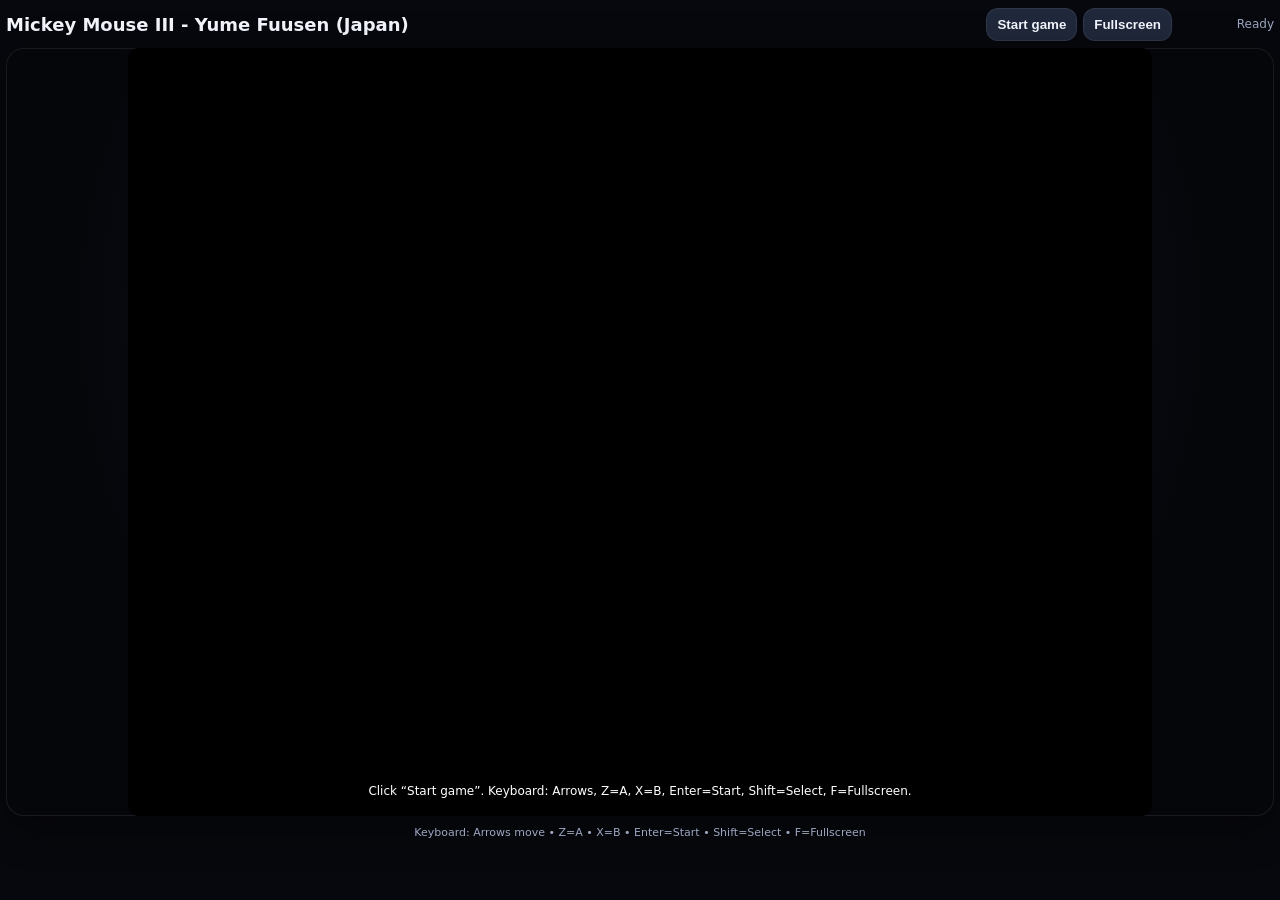
<file: Mickey Mouse 3/Mickey Mouse 3.html>
<!doctype html>
<html lang="en">
<head>
<meta charset="utf-8">
<meta name="viewport" content="width=device-width, initial-scale=1, maximum-scale=1, user-scalable=no, viewport-fit=cover">
<title>Mickey Mouse III - Yume Fuusen (Japan) - Embedded NES</title>
<style>
  :root {
    --bg:#07080d; --panel:#111522; --btn:#20283b; --btn2:#2e3850; --text:#f5f7ff; --muted:#9ca7c0;
    --accent:#7dd3fc; --danger:#ff718d;
  }
  * { box-sizing:border-box; -webkit-tap-highlight-color: transparent; }
  html, body { width:100%; height:100%; margin:0; overflow:hidden; background:var(--bg); color:var(--text); font-family:system-ui,-apple-system,Segoe UI,Roboto,Arial,sans-serif; }
  body { touch-action:none; overscroll-behavior:none; }
  #app { height:100dvh; width:100vw; display:grid; grid-template-rows:auto 1fr auto; gap:6px; padding: max(6px, env(safe-area-inset-top)) max(6px, env(safe-area-inset-right)) max(6px, env(safe-area-inset-bottom)) max(6px, env(safe-area-inset-left)); }
  header { display:flex; align-items:center; justify-content:space-between; gap:8px; min-height:36px; }
  h1 { margin:0; font-size:clamp(13px, 2.7vw, 18px); font-weight:700; white-space:nowrap; overflow:hidden; text-overflow:ellipsis; }
  .topBtns { display:flex; gap:6px; align-items:center; }
  button { border:0; border-radius:12px; padding:9px 11px; background:var(--btn); color:var(--text); font-weight:700; cursor:pointer; box-shadow: inset 0 0 0 1px rgba(255,255,255,.08); }
  button:active, .touchBtn.active { transform:scale(.96); background:var(--btn2); }
  #status { font-size:12px; color:var(--muted); min-width:8em; text-align:right; }
  #playfield { position:relative; min-height:0; border-radius:18px; background:radial-gradient(circle at 50% 35%, #171d2d, #05060a 72%); display:flex; align-items:center; justify-content:center; overflow:hidden; box-shadow:0 10px 40px rgba(0,0,0,.45), inset 0 0 0 1px rgba(255,255,255,.08); }
  #screenWrap { position:relative; width:min(100%, calc((100dvh - 132px) * 1.333)); max-width:100%; aspect-ratio:4/3; display:flex; align-items:center; justify-content:center; }
  canvas, #emulatorjs { width:100%; height:100%; image-rendering:pixelated; background:#000; border-radius:10px; }
  #emulatorjs { display:none; }
  #overlay { position:absolute; inset:auto 10px 10px 10px; background:rgba(0,0,0,.58); border-radius:12px; padding:8px 10px; color:#fff; font-size:12px; text-align:center; pointer-events:none; }
  footer { position:relative; min-height:72px; }
  .mobileControls { position:absolute; inset:0; display:none; pointer-events:none; }
  .touchBtn { pointer-events:auto; user-select:none; touch-action:none; display:flex; align-items:center; justify-content:center; background:rgba(32,40,59,.72); border:1px solid rgba(255,255,255,.16); color:#fff; font-weight:900; box-shadow:0 6px 18px rgba(0,0,0,.32); }
  .dpad { position:absolute; left:clamp(8px, 2.4vw, 18px); bottom:0; width:150px; height:112px; max-width:34vw; }
  .dpad .touchBtn { position:absolute; width:48px; height:48px; border-radius:15px; }
  .up { left:51px; top:0; } .down { left:51px; bottom:0; } .left { left:0; top:32px; } .right { right:0; top:32px; }
  .actions { position:absolute; right:clamp(8px, 2.4vw, 18px); bottom:12px; width:150px; height:86px; max-width:34vw; }
  .actions .touchBtn { position:absolute; width:60px; height:60px; border-radius:50%; font-size:20px; }
  .btnB { left:0; bottom:0; } .btnA { right:0; top:0; background:rgba(180,45,70,.72); }
  .centerKeys { position:absolute; left:50%; transform:translateX(-50%); bottom:14px; display:flex; gap:10px; align-items:center; justify-content:center; }
  .centerKeys .touchBtn { min-width:62px; height:34px; border-radius:999px; font-size:11px; padding:0 10px; }
  #help { font-size:11px; color:var(--muted); text-align:center; padding-top:4px; }
  @media (pointer:coarse), (max-width: 820px) {
    #app { grid-template-rows:auto 1fr 122px; }
    .mobileControls { display:block; }
    #screenWrap { width:min(100%, calc((100dvh - 184px) * 1.333)); }
    #help { display:none; }
  }
  @media (orientation:landscape) and (pointer:coarse) {
    #app { grid-template-rows:auto 1fr; }
    footer { position:fixed; inset:0; pointer-events:none; min-height:0; }
    .mobileControls { display:block; }
    #screenWrap { width:min(58vw, calc((100dvh - 54px) * 1.333)); }
    .dpad { bottom:max(12px, env(safe-area-inset-bottom)); }
    .actions { bottom:max(20px, env(safe-area-inset-bottom)); }
    .centerKeys { bottom:max(18px, env(safe-area-inset-bottom)); }
  }
  :fullscreen #app { height:100dvh; }
  :fullscreen header { min-height:34px; }
</style>
</head>
<body>
<div id="app">
  <header>
    <h1>Mickey Mouse III - Yume Fuusen (Japan)</h1>
    <div class="topBtns"><button id="startBtn">Start game</button><button id="fsBtn">Fullscreen</button><span id="status">Ready</span></div>
  </header>
  <main id="playfield">
    <div id="screenWrap">
      <canvas id="screen" width="256" height="240"></canvas>
      <div id="emulatorjs"></div>
      <div id="overlay">Click “Start game”. Keyboard: Arrows, Z=A, X=B, Enter=Start, Shift=Select, F=Fullscreen.</div>
    </div>
  </main>
  <footer>
    <div id="help">Keyboard: Arrows move • Z=A • X=B • Enter=Start • Shift=Select • F=Fullscreen</div>
    <div class="mobileControls" aria-hidden="true">
      <div class="dpad">
        <div class="touchBtn up" data-key="up">▲</div><div class="touchBtn down" data-key="down">▼</div><div class="touchBtn left" data-key="left">◀</div><div class="touchBtn right" data-key="right">▶</div>
      </div>
      <div class="centerKeys"><div class="touchBtn" data-key="select">SELECT</div><div class="touchBtn" data-key="start">START</div></div>
      <div class="actions"><div class="touchBtn btnB" data-key="b">B</div><div class="touchBtn btnA" data-key="a">A</div></div>
    </div>
  </footer>
</div>
<script>
const ROM_B64 = "TkVTGggQQAAAAAAAAAAAAMatTbTgt8S3gbLru8O8I7svvXK9gL7/////////////LoCOgK6CroauiC6Jron///////////////////////////////////////////8AAQIDBAUGB/8HCAkICQj////////////////////////////////////////////////////////////////[base64]/a6i4mKAYeHAeDhAQERh4cR4uMREQCHhxDo6QAgAIeHAOjpAAAAh4cA6ukAAIqIiYu69wcHAQEBAQEBAQEREREREWBhEQAAABAAcHEgjY6PAACeOQAZGhugGE2PAAwNDgwOCQsHAQEBAQEBAQEREWBhEWBhETIzcHEAcHEQQkOeOUTBAAA0NU2PADo7/Q9OCQsPTwf+AQEBAQEBAQERERERERERYDIzAKusABBwQkMQcnMAADgATAAAmQAATZdOD5FOD5FPAQEBAQEBAQFhEWBhEREREXEAcHEgADAxOQCaMjMAQEEAAE1CQ0RFAAeXTw9OlE8PDw8PD05OXl5PT19fT09mZ09PaGlPT2pr/////w8PAQH/////BgcBAQcHAQEHCAEBCQoBAQoKAQEKCwEBNzgBARARDw9ubg8Pb28PDxBkD2RkZWRlZQ9lEf//////////Dw8HCAYHCQoHBwoKBwgKCw8PHR4PDx8P//////////8PDxARDw8gIf////8PYAEBYWIBAWMPAQEJCgkKCgoKCgoLCgsPDxscDw8cHA8PHBotLgEBLw8BAf//////////SktHSEwPSQ8PSg9HS0xIST0+Dw8/DzwPDw89PjwPPw8PPA9ADw9BQg9ADzxBQg8PHR4tLh8PLw///////////0RFD0NGDw8PD0QPD0VGQw8PPQ8PPj8PPA8PDz3//////////w8PQg9AQTwPQg8PDzwPPA8PPA88Ow8BAQ87AQESFAEBEhQSFBUXEhQMDRUXDQ0VFw0OFRcMDhUX/////w8PDQ7//////////w8MDA3/////DwwBAQ4PAQE7Dxwcbm5KS25uTA9ubg9Kbm5LTA9kDA1lDw0ODA0MDQ0NDQ0NDg0O////////////////DA0BAQ0NAQENDgEBMzM2NkdIREVJD0YPD0cPREhJRUb/////JCUmJyYnJicoKSYnbm4QESYnAAEmJwEBJicBAg0NDA0NDQ0ODQ0oKVxcMzMPGAwZGA8ZDg0ZDRn/////DRkBAhkNAAEPDzk6MzMzMzQ1MjI0NVxcMDEyMjAxXFw2NlxcDw8PLA8PLCwPDywPDywAAQ8sAQEPLAEC/////ywPAQH//////////ywsAQH/////Qw88Dw9DDzxDDz8PD0M+P0MPQEEPQw9AKiszMw8sBgf/////DywHCCwPBgf/////LA8HCP///////////////w8PSksPD0wPDw8PSg8PS0z/////DzwHBzQ1AAEPD3F9/////zwsBgdkZQcH/////xEPDw8PDw8Q/////w8PAAIAAgMFAwUDBf//////////DzwGBzwPBwhvbxARbA88Dz5sDzxtQTwPD20PPDIyMjJcXDIyMjJcXAwNDQ0NDg0NDw8wMTIyBgcyMgcHMjIHCA8sDA0sDw0O/////zBdMjL/////DxIPEhQPFA9uEg8SFG4UD04SXhIUThRe//////////8JCgABb29KS29vTA9vbw9Kb29LTAoLAQJOZF5kZU5lXm5kD2RlbmUPT2RoZGVPZWlvZA9kZW9lDw9kD2RlD2UPD2QAAmUPAAL/////YmMBAv//////////YGEBAWJjAQH/////////////////////YGEBAmJjAAH/////Dw9wcDIydXUzM3Z2/////3l6CQsJCwEB/////0BBQ0RBQUREQUJERUNEQ0REREREREVERUBBQ0RBQUREQUJERUNEQ0REREREREVERUZHR0hIR0dISElHSP////+io7KzlZa8vZmamZqampqampuam0tMmZpMTJqaTE2am05PmZuZm5mbQEFEREFCRETi4uPj/9D/1NHS1dbT/9f/wMHExcLDxsd7nX6NnZ+N/ZydjI2dno2OjI2MjY2OjY5/f4yNf3+Njv//8PH///Lz7O3u7////9rY2dvc///d//Dx9PXy8/b3+Pj4+Ojp6uvg4fT14OH29+jp4OH/XV1tXv9uXubn5OXn5uXkUVJTVFFSYWJVVmVmV1hnaFlSaWJRWmFqW1ZrZldcZ2xgX2FieYn/iHx9iYqAgYv/Y2R1dnFybVBzdHd4////XV1ebW7//17/mpv09X9/f39vb29vLC0uLywtLi8sLS4vl5guLzg5Ojs0NTY3PD0+PxobHB3/////Hh8gIf////+gobCxpqe2t5ma9vd/f4KCb29KSv9wkJGoqZKTqqusrZT/rq+oqbi5qqu6u2/ISkrJyM7PycrOz8vM3t/NzN7fzW9KSllfaWJgWmFqUFCDg1BQj4//////pqe2t/////////////////j4+Pjo6errAgMEBQIDBAVAQUNEQUJERQIDBAWgobCxoKGwsf/////[base64]/9GJcYqugq6GroguibGQ////////////////////////////////////////////AAECAwSF/wgJCgsMDQ4PEBESExQV/xUWFxYXFv///////////4b/////////////////////////////////////////h/8YGRobHB0eH////////////////////////////////////////////////////////////////[base64]/h4coh4eMh4eHhyiHh4eHh2+HKIyHh4eHf4coh4eHh4eHhyiHh4eMh4eHKIeHh4eHh4coh4eHh4eHhyiHh4eHh4eHKPv7+/v7+/[base64]/[base64]/[base64]/kAJAAgACQAIAAkACAAI0AiACAAJAAgACQAIAAkACAAJAAgACQAIAAkACAAJAAgACQAIAAkACAAJAAgACQAIAAk/5D/kT+YP5w/nr+eP5////////////////////////////////////////////8AAQIDBAUGh/////////8VFhcYGRgZGhT///////////////////+I/////////////////////////////////////////4n/////////GxwdHB0cHR7/H///////////////////iv////////////////////8f//////////////////+L/////////////////////////////////////////wwNDg8QERAREhP/FP8AAQL/////////////////////////////////////////////////////P5Jvkp+Sz5L/ki+TX5OPk7+T75MflE+Uf5SvlN+UD5U/lW+Vn5XPlf+VL5Zflo+Wv5bvlh+XT5d/[base64]/f381Z46OZR4eHn9lj48eHgYHHh4eHjI0NTUZGRkZIBwcHDU1NTU1NTU1f39/aGd/[base64]/////yEWIR0YIR0hISEhFiEhGCENFwsdFwodDAshDRchChcMHSEhISEdISEODh0dISEvIS8hISEKCxoadXV1dSEhXl4hCl4MYmNsbA8PYGEPD18Pbw9vD/////8LHQ0hHQohDB07ITwODh07ITwhIQ8PBwYLCg0MCwoAAAwOAQAODQACDg4CAWJjbW0PDyoBDw8CKhghHRYhFhgdDg1cXAUHd3YaTA9ODg4aTA9ODw84OQ8POg8PDw84Dw85Og8PDw9DREBBRUZCD0dIDw9JD///////////AP//////////////////////////////Dw84OQ8POg8PDw84Dw85Og8PD0MPQERFQUJGRw8PSEn///////////////////////////////////////////////////////////////////////////////////////////////////////////////////////////////////////////////////////////////////////////////////////////////////////////////////////////////////////////////////////////////////////////////////////////////////////////////////////////////////////////////////////////////////////////////////////////////9AQVBRQkFSUUBDUFMCAwQFAgMEBfLy/Pnx8vj58vP5+rvy+Pnyivn6+Pn7kfn6+f37+fv8kf35/ZH5+fwA////TmKAgmJigoJiT4KBTmKAgmJigoJiT4KBk0qAgkpKgoJKlIKBlYP//4OD//+Dlv//i4xkcYyMcHGMjXBl/////2RhZHFgYXBxYGVwZU5isl5iYl5eYk9es7KOspleXppejl6ZXl6zmrPa29zd2Nnc3d7e3t722dzd2Pfc3cDBwsPGx8jJysvMzUBBUFFLQVJRQExQU/Ly/Pm78vj58or5+ldYbG1NY25vY/9vfN/g4eLj5OXm0MTSzsXEz87F0c/T//9aW///Zmf//2hp/1pqa1tndndnaHZrZ2h3eGdndndoaXV3//94//n6/P3v6Onq5+jp6ufw6err7O3u9PXIySwtLi8sLS4vLC0uL5eYLi84OTo7NDU2Nzw9Pj8aGxwd/////x4fICH/////oKGwsUBBUFGmp7a31NWwsfHz+PpfcnR5cnN5en55f4h5eoiJm52j/56iq6yj/6P/rayur5udo/+duP+5o/+j//+5/7mmp7a3pqe2twIDBAX7/fj6WXuSj2BhcHH////////////////U1bCx+fr8+pH5+fygobCxYGFwcdTV1teR+fn8oKGwsaChsLH/////[base64]////////////////////////////////////////////I/wsMDQ4PEP8JCv/a/xv//////////////////////8f//////////////9n/////////////////////////xv//////////////2P/////////////////////////F///////////////X/////////////////////////8T//////////////9b/////////////////////////w///////////////1f/////////////////////////C///////////////U/////////////////////////8H//////////////9P/////////////////////////wP//////////////0v/////////////////////////////////////////R//////////////////////////////////////////////////////////////////[base64]/[base64]/r6uIPDw8PD+vi4uzs7Ozs6e3tTw9uDwABAgMGBwIDTk9tbv////8ICQ8PCwgPD1wPXA9vD1wPDw8PLA8PLA8PDw8lXA8kDw9cDykPDygPDw8PDwcIAw8AAQQFBgECAw8PCAgPDwkKCQkPDwsJDw8PXA9cD28PXAgtDw8tCA8P//////////8oDykJDyUJJP////8HCQMPAAEEAwAHAgMPDwgJDw8LCQgIDw8IJA8PKQgPD0wIDw8JLQ8PLQkPDyQPDw8PKQ8PcA9xDw9cD2z/////AUUFRwABAgUGAQIFDw8JCP////8ICg8PCSQPDykJDw9MCQ8PLS0PDw8PJQgPJSUkKA8pKCtwS3FcRWxH/////wEPAw8AARYXAAcEAw8PCQn/////CQoPDwgmDw8JJg8PDw8sLA8Pbw8PDw9vD1wlJFwPKShcDykJD1wJJP////9FRkdIKitKSxgPGQ8PGg8bEBAREREREhIRERERYGFiYycPIzMPTSIyJw8hMQ9NIDAPKg9KRg9ID///////////Ly8uLg8PfX19fQ8P//////////////////////////////////////////////////////////////////////////////////////////////////////////////////////////////////////////////////////////8PD11eDw9eXg8PXl8PDwwNDw8NDQ8PDQ4PDzw8Dw9dXw8PDA4PPA8PPA8PDzwPDw8PPA8PD/8P////////////XV4PD15eDw9eXw8PDA0PDw0NDw8NDg8PPDwPD11fDw8MDg8PDw8PPA8PPA8PDzwPDw8PPA//D////////////zQ1QEE3OENENTZBQjY3QkM2NkJCDw8MDQwODg8MDg8MDw8NDgwNDw8ODwwODwwMDg0ODw////////////////80NXU5NzV7STc4O3Y2Nkl7//////////////////////////////////////////////////////////////////////////////////////////////////////////////////////////////////////////////////////////////////////////////////////////////////////////////////////////////////////////83dzd3dzd3N3d3d3c3Nw8PN3cPD3c3Dw93dw8PDw8sLA8PDywsLDc3LCwsLA8sDywPDzc3d3c3N/////8PDw8U//////////////////////////////////////////////////////////94eEJDeHhBQnl5Dw96ekNB/////0BBREVCQ0ZHSElMTUpLTk9XSUxNSlVOVnxBfUVCfkZ/UFFSU1BRgIFwcXJzdHV2d9na4OHb2uLh29zi4//////m5/b35OXk5eTl+Pn/////6Ov6+wIDBAVISXhNSktOef//gv+D/4T/////hf+G/4fZ2un829r9/Nvc/eoCAwQFworGi6iIuInCw8bHqKm4uby9rv//jqytvK+uvv//v//A/6KjsrP/wf//ZGX//2Zn8PHy8/T1UlNUVFRUentUVIrFi8mIq4m7w8XHyamrubvZ2uDV29rf3tva3t7b2t7d29zY49XW4OHX1uLh19ji49nc4OMCAwQFAgMEBQIDBAXZ6eDh/P7i4d7e4uHv/OLh6tzi4///WFn//1pbXF1gYV5fYmPd1uLhaGlsbWprbm+Ms43B////ysvMzs/N/9DRLC0uLywtLi8sLS4vl5guLzg5Ojs0NTY3PD0+PxobHB3/////Hh8gIf////+gobCxpKW0tdna4OHb2uLh29zi45GSlJWSk5WWlJWUlZWWlZaZmpz/npOflpz/nP+flp+WmZqc/5qb/52c/5z//53/naRWtLXS07rs1Krt7o+QtLWkpbS1V6W0tf/////////////////g///j/////v4QEdva3t7b2uLh29re3tff4uGgobCxoKGwsf////[base64]/yC48iCc6SCw7CBf6np7entyc3FzqQCFJoUnhSiFKSCxryAKsSC5rqnkhR6proUfIG/yoAAgua7IwB6Q+KkBhSegACC5rsjACpD4IASvqQCFJyDN7CCw7Kk8IGXoIGKuoACiALlCrp0UBMjo4ASQ9CBe8qkYIGXowCCQ5mAPJycnDycnNw8nFzUPJxQwDycQMA8XEDAPBxAwDw8QMKmAhR6proUfqUCFIKlYhSGpAYUiIBfAIM3sILDsYHRmAWcBaAH/Af8B/[base64]/lACJlAAAghSEgNTAghSBwIHUBACBQsM//8SAwMCCAEXAgdQEAIFCwwCA/8wAgn/FwIHUBACBQsM/zMz/zD/MgIC/zP//zX/FwIHUBACBQsMAgP/MP//MzL//zUCAv8XAgdQEAIDCwj/CTMCAv8wAgn/FwIHUBACAwsK/w0CAv81MP//EgM2//8kJRcCB1AQAgMLCv8NAgP/MP8SBDr//yYvFwIHUBACAgsOEgMYAgL/MP8SBT8CAv8XAgdQEAIDCxIDHAIC/zD/EgVFAgL/FwIHUBACAwsSAygCAv8w//8SA0sCA/8XAgdQEAIDCxICLAID/zACA/9PAgT/FwIHUBACBVlaW1tc/zBdAghbFwIHUCAhAgchEgMTAgghJwIHUAIJV1EiagIKVwLBUAIQ/z8CBA/P/zMARBGlJcz/MwICAKoizP/zAgTw/AIH/wIHDwL/IODqAQIBFVBgYQEdUGJ3ARxQZV53ARxQZ3Z3ARtQZWZ2dwEbUGf/dncBGlBlZv92dwEaUGf//3Z3ARlQY2b//3Z3AQ1QAAEIUlNUZAEC/3Z3AQ1QEAEFCwz//wMEXwEC/3Z3AQ1QEAEFCwwBA/8wAQL/dncBDVAQAQULDP8zM/8w/zL/dncBDVAQAQULDAED/zD//zN2dwENUBABAwsI/wkzAQL/MP//c3F5AQ1QEAEDCwr/DQEC/zUw//90bHoBDVAQAQMLCv8NAQP/MP91cXJ6AQ1QEAECCw4CAxgBAv8w/29sV3oBDVAQAQMLAgMcAQL/MHNxcld6AQ1QEAEDCwIDKAEC/zB0bFdXegENUBABAwsCAiwBA/8CAnBXV3oBDVAQAQVZWltbXP9rbAECV3oBDVAgIQEHIRMUaGkBAld6AQ1QAQlXUSJqAQNXegHHUAEQ/z8BAg/MAQL/MwBEEc0BAv8zAQIAAQP/8/Dw/AEK/wEHDwH/IOXqAQICA+wCA+wCA+wCA+wCA+wCA+wCA+wCA+wCA/kCA/kCA/kCA/kCA/kCA/kCA/kCA/l/hQID7AID7AID7AID7AID7AID7AID7H5/h4wCA/kCA/kCA/kCA/kCA/kCA/kCA/mGh3+FARv/fn+HjAEK/66vQUKgoaQBCf+Gh3+FAQX/AgawR0JJAgXRAQX/fn+HjAEF/wIGt09QqAIF1wEF/4aHf4UBBf8CBb6XV1ippwIE3QEF/35/h4wBBv8CBMRe8PCq4wICxeIBBv+Gh3+FAQr/yWXw8JXkAQr/fn+HjAEK/8pr8PBs5QEK/4aHf4UBCv/LcfDwcuYBCv9+f4eMAQn/zPB38PB58OcBCf+Gh3+FAQn/zZuN8PCA8OgBCf9+f4eMAQn/np+O8PCP6eoBCf+Gh3+FAQn/iouS8PCVkJEBCf9+f4eMAQn/k5SW8PACApgBCf+Gh3+FAQn/nJ0BA/CiowEJ/35/h4wBCf+lpgED8KusAQn/hod/hQEJ//P0AQT09QEJ/35/h4wBCf/29wEE9/gBCf+GhwEf9AEf9wG/AAEHVREBBQBEEQEFAEQRAQUARBEBBQBEUVBUVVVSUFQBB/8BBw8B/6kGhdapPIXXqQCFzIXNhc6Fz4XQhdGF0oUmhSeFKIUpjb98qYCFoCCq7SDG7CByvSBf6np7AABmZ2hpIMbsqQkg6O0gxuypB4XbIM73ICy1IHK1oh+9WraVYMoQ+K2JBvAEqSWFf6lghR6pAIUfIG/ypc3QFSDszqU1KUDwCObMpcwpAYXMqQ+FzSAstcbNpc/QFaXQ0Ccg7M6lNSkY8BepBoXPqQKFziBytcbOEAypAYXOxs/[base64]/UFBPT05OT09QUFFRUlJRUTEPMCUxDzYWMQ8wFjEPMCYxDzYwMQ8wEDEPJiExCjAqMgAAAQACAAMABAD/ADIFAAYAAgADAAQA/wAyBwAIAAIAAwAEAP8AMgkACgACAAsADAD/AFcPAxADEQMSAw9DEwMUAxUDFgMXAxgDGQMaAxsDHAMdAx4DHwMgAyEDIgMjAyQDJQMiQyYDJwNeA18DJkP/A/8DDQMOA/8DM1IAUwD/AP8AVAD/AP8AVQBWAGj/Af8BKQH/Af8B/wH/Af8BPwH/Af8B/wH/Af8BVwH/Af8B/wH/Af8BKgErASwB/wH/Af8BLQEuAS8BMAH/Af8BMQEyATMBNAE1ATYBNwE4ATkB/wE6ATsBPAH/Af8B/wFZ/wH/AT0B/wH/Af8B/wE+AT7B/wH/Af8B/wFAAf8B/wH/Af8BQQH/Af8B/wH/AUIB/wFDAf8BRAFFAUYBRwFIAUkBSgFLAUwBTQFOAU8BUAH/Af8B/wFRAf8BmEiKSKIAIOG3ILDsILDsILDsILDsILDsaKpoqGCt/wYgsu31t/[base64]/rro4BbQzSAcuyAju2AABAAEAAQoKCwsMDA0NDg4PDxAQEREOCUwNTgHKBg4GSk2OBk5NjgpOTY4KTg2ODk4Njg4ODY4ODg3ODg4ODgZKQ84KTkPOCk4CTg5OBk4ODgZODg4KTg4ODk4ODg4qZKFHKkghR2pAIUiqQKFIKkKhSEg9vAgL/IgsOwgsOy8Tri5rLkgE7uZAASZGASZHASkYMiYKQPQ6SD+uujgFtDeIBy7qZCNXQSpgI1gBCAju2ARARUxEQYWJhEBERQRBhYUEQ8TFBEAEhMREBMSERMSERESERERERERrVgEyT/[base64]/[base64]/ICruqQAgqu0g0/EgL/IgsOwgsOwgQ74gX+oDAwMDAwMDAyDDvSDOvSDDvSDDvSDDvSD/vUzDvaIAqQ+dAATo4CDQ9iBe8mCiACCw7OjgHtD4YKIAvfC9jQEEvfG9jQIEvfK9jQMEIF7yIDC+6Ojo4A/Q4WAPAgIBEhIREhIhEhIxEhKiAL0hvo0BBL0ivo0CBL0jvo0DBCBe8iAwvujo6OAP0OFgIRISERISARICDwIPDw8PILDsILDsILDsILDsILDsILDsYCDl6i0vLf7/LYj/Lw8AJi0O/y8PECotDv8vBSAjLwInKCsjJS4jLC0z/zQwMTUxNjI1Lf7/La3/LT8ALf+l9ykPhVal9SnwBVasjgaZkAbujgatjgYpH42OBo2PBqkAhVaFV4VYhVmFWoVbqSCNjQasjwYgAr8gPr8gZ78gkL8gvb/ujwatjwYpH42PBs6NBtDepffJMNAhrYkGDYsGDbUGDcd98BOpAI2JBo2LBo21Bo3HfakqIM73qQYgA+5gple5kAbdOr/QJeZXple9Or/J/9AirU8ECQiNTwSpAI1MBKn/jTh+IPS/qUtMzvcpCvAEqQCFV2ABBIX/pla5kAbdY7/QGuZWpla9Y7/J/9APqf/NiwbwCI2LBqkkIM73YAQGQv+mWLmQBt2Mv9Aa5limWL2Mv8n/0A+pAc2LBvAIjYsGqSUgzvdgBAWB/6ZZuZAG3bW/0BrmWaZZvbW/yf/QD6kBzYkG8AiNiQapIyDO92BAQEBAQEBA/6ZauZAG3eK/0BrmWqZaveK/yf/QD6n/zYkG8AiNiQapICDO92AEBAQEBAQEBAQEBAQEBAQESP+gH6kAmZAGiBD6YP9wsOuyqLXMuMqrzrq5rnq7qr3Zvv///////////////y6ALoFuh26Lbo3ujW6O////////////////////////////////////////////AAECAwQFBgf////V/////////////////////////////////////////9T//////////////////////////wgJCgsMDQ4P////0//////////////////////////////////////////S/////////////////////////////////////////9H//////////////////////////xYXGBkaGxwdHv//0P8f/////////////////////////////////////////////////////////////////26BnoHOgf6BLoJego6CvoLugh6DToN+g66D3oMOhD6EboSehM6E/[base64]/v7+/[base64]/T18pPvQEBAQFIYzEBAUkAYQI5AQEFDQIxASzZAS0tTS0BLS0BLS0C9Qkrz9PXy8/T18kBAQFNAQEBRwcLAwcLAwcJAQFBAQEBTQFJAaUBTQGlAQkJ5QkJCeULz9PXy8/[base64]/[base64]/j5MkBAQED7/vz8AgMCA/7+/v4TExARExMgIRMTMDETE0BBITAQETFAICFBEDAxESBAQRMwEBETQCAhExAwMRMgQEEhExARMRMgIUETMDERE0BBIjAQETJAICFCEDAxEiBAQSEyEBExQiAhQRIwMREiQEEPDxMTDw8PEw8PEw8qKioqIjIQETJCICFCEjAxEiJAQf///////////////////////////////////////////////////////////////////////////////////////////////[base64]/[base64]/////dXZ3dXV2dnV1dnZ3eFB5UlFQU1JRRVNPd3d1dgIDBAUCAwQFAgMEBWlqa2z//3N0bW5vcHFy//9xcnN0/////0ZHSUpHSEpLRkhJS///TEz////s///t/wIDBAX//2NkQEFD/0FC/0S5uru8////////wMEmJxEQ/7X/t7b/uP9GR0lKR0hKS0ZISUv//0xM5OXo6ebn6usCAwQFZWZnaP+//73//77/8PHy8//CxsfDxMjJxf/Ky/+d/5+e/6D/RkdJSkdISktGSElLAgMEBXV2dnV1dnZ1VFVYWlZXW1z//5SV//+Wmf/////MzdLTzs/U1dDR1tehoqWmo6SnqEZHSUpHSEpLRkhJSwIDBAV1dnd1dXZ2d11bX2BaXmFiVFVYWlZXW1wqKikp2Nne39rb4OHc3eLjqar/rausrv8sLS4vLC0uLywtLi+XmC4vODk6OzQ1Njc8PT4/GhscHf////8eHyAh/////4qLjI11dnZ1iouMjf+vsbKw/7O0enx+gHx9gIF+gIKDgIGDhHp8goN8fYOEhf+F//+G/4aHiIX/iIn/hoX/hf//hv+GRkdJSkdISktHSEpLRkdJSnV2dnV1dnZ1////////////////9PX29/j5+vvu7/z9RkdJSkdISksCAwQFAgMEBYqLjI2Ki4yN/////[base64]/8lfyZ/Jt8nPyc////////////////////////////////////////////AAECAwQFhv//////ExQVFv8XGBkaGxwdHv8f//////////////+H///////S/////////////////////////wD//////4j//////9H/////////////////////////////////if//////0P/////////////////////////////////////////P////////////////////////////////////CgsMDc7///////////////////////////////////////////////////////////////////yPLJBckIyQvJDskByRTJF8kayR3JEMkjySbJKcksyS/[base64]/[base64]/[base64]/[base64]//////Dw8PAw8PBQ8PAw8JBQ8LDw8GDwkIDwsPDwYPDAgPDg8PDA8PDg8PDw8DAwoFDwoFDAcPDAcODg8HBQoLBwcMDQ8PAwUDBQkLBggJCw8DDwwFDw4PBAcKCgcECgoGBwoKBwgKCg8GBAoIDwoEDwMECgUPCgQPBgMKCA8KBf////8MDg8PBggMDgQEDQ0DBAwNBAUNDgcHDQoHBwoNBwcJCgcHCgsNBw8JBw0LDw0HDwwHDQ4PDAcPCQcOCw//////BAQKDQYICQoNDgQEBwQNDf///////////////////////////////////////////////[base64]/////8VFhMUFhYTFBYXExQYGRMUGRkTFBkaExT/////ERAREA8QDxAQBhAJDxAEBBAGBAp6enl5Dw94eHd3eXn/////QEBQUJZAUlBAmVBTqKmsuqmqrbqqq66vuLmsurq6ra6ur7q7rK24ubquubq6u66vuLldiLq6iIiur4iJ/////6KjsrOjorOyREVHSEVFSEhFRkhJSktNTktLT05LTE9UVVZYQVZWQUFWV0FaWEFYQUFBQUFBWkFa3//g///f/+D//8DB///Bwv//wsP//+Lj///j5P//5OX/0P/V0dLW19LS19fS09fY1P/Z/2JjZWZjZGZnXl9gYVtoXGhoW2hcxMXIycXGysnGx8rL5ufq6+fo6+zo6ezt/9r/1dvc1tfc3NfX3N3X2N7/2f/29/r7+Pn8/VVWSktWVktLVldLTMzJyMrNzsnKzs/Ky+7v8vPv8PP08PH09Xppfn98fYCBa2xvcG1ucXJ6aX5/fH2AgZaZUlNERUdIRUVISEVGSEksLS4vLC0uLywtLi+XmC4vODk6OzQ1Njc8PT4/GhscHf////8eHyAh/////6ChsLFKS01OS0xPVFVWWEFWV0Fao6KzsqOis7KjorOympucnZ6fnJ2am5ydnp+cnZqbnJ2en5ydjlGUkY1RkJGOk5CVWEFYQUFaQVpVVkpLVldLTAIDBAUCAwQF////////////////AgMEBQIDBAXm6e7x///i5ert7vHm6e7xAgMEBaChsLGgobCx/////[base64]////////////////////////////////////////////////////SUhH/xAREhMU/9X/2v//2v//G///////////////////////z///////1v/ZWP/ZWP///////////wABAgECAwQFBv/O///////X/////////////////////////////////83/////////////////////////////////////////zP/////////////////////////////////////////LSv///xz/Hf8e/x///////////////////////////////////////////////////////[base64]/GEEBdX5/[base64]/lAV1dXV/z9VxsiJCQkJCQkIUEBAQEBAQFAQQEBAQEBAUBBAQEBAQEBQEEBAQEBAQFAHFdX/[base64]/PT89PT89PT89PwcHPT49BwcHPz8HBz0/Pjw/Pz11dgcHdnYHB3Z3Bwd2dhcYPT9ZW3sIDw8LDx8fBwc5OQcwBzMxMjIHBwcHMDQ1MTIHBzY2NDQHOTcHNQcHNzQwBwc6MDYzBwc7MzcHNDAHBzAwBwcHMwcHMzIHBwcHNjkDBAEACg8AAA8PAAAPBQACAwQAAAUKAAALDwAAAwR7CAMEewN7BQ8D/////3oFBwMFegQHenoHBwd8B3x8B3wHYmNGRkdIBQNiY0lKYmNLS2JjTE1iY05PBwdgYWJjcHEJD2BhcwcFA3MHBAMHB3IDcwcEA3MHBAf//////////2JjQEAPD2BhDw9BQQoPQUELD0FBRUUFAwgIYGFiY0NCQkMICGBhYmNCQwQDYmNDREJDBQNiY3R0QkN7AwoPYGEHFwcVGAgWDwcVHx8WDx8f/////wMEeXkPDw95Dw95D3l5eXl5eQ8PD3l4eXh5eHkPeAQDeHgEA3p6BAP/////QEBQUEJAUlBAQ1BTREVUVUVGVVZERlRW+Pn6+/////9fXl1cY11dXGBdYlxhXWJcZF5iXP9eXlxHR0lJXF1dXIKDgoNRgYKDiYqLjKantreIu4mKdXZ1dnd4d3hoaXV2amt3eP//VFX//1VWREVUVUVGVVZERlRWX/9dX0tMQUHg4eTl4uPm5+jp7O3q6+7v8PH09fLz9vfwXvT1X/P291l7j5KjsrO4yMnaz8rL0NHMzdLT1NXa29bX3N3Y2d7fAgL//wL//wL//wL///8CAv8C//8C////////Av8C/wIC/wL///8CAgICAv8C/wIC/f///////0j///z//0j//0tMQUFHR0lJREVUVUVGVVZERlRW/////0tMQUFERVRVRUZVVkVGVVZERVRVQEBQUERGVFZERVRVRUZVVkRGVFYsLS4vLC0uLywtLi+XmC4vODk6OzQ1Njc8PT4/GhscHf////9CQP//QED//0BD//9CQP8OQEMO/0BA/w5AQA7/bG1wcW5vcnN5en5/fH2QkZmanZ6bnJ+iqKmsraqrrq+Ak5X/k5T/lpX/lf//lv+WwMHCw8TFxsf/Dv8ODv8O/0RGVFZERVRVRUZVVkRGVFZAQFBQQkBCQEBAQEBAQ0BDjY6Njo2OjY5XWFpbhF5dXLy9vr+8vb6//////[base64]/[base64]/ga5D6yFYLkQrIVhIOOrplakCmCiAKAAsWDJ//AhhWLIsWCFY8ixYIFiyMD/0OmlYBhp/4VgpWFpAIVhTOWrYB2sP6ygrOOsg63qrWmuVmBZSGF05mF0AWJZLGJZxmJ0pWN0Z2RQ9WRZ7WR0p2VZ/[base64]/y2FZ2GJQH2N0WGRR2mN0D2VQhWR0vmVSk2Vzr2ZyrmZ03Wh032hZJWl0WWp0p2p06mpQ5mt02Gt0fGx8fWxbimx8i2xbqWxbHG1Z8W1Q3m1Rvm10wG50xm5Zrm50Om9QEW9zG290UXBSPnB0zG9yN3FR+nBZgHB01XFScXFXXnF0oHJ0oXJydHJQPnJZMXNR/XJ0zHJSAXR0t3NQunNy/zJgdGhhW2lhWy5iWaxiUD1jdIBlUnJmUUhncu5nWe9ndCNrUiprUJBrdJFrdJJrdJNrdJRrdJVrdC5sUWJsUuBsdEVtWUhtWR9uUF9wdOhxdEVydFNydGxzUOt0Uk51Umh2WWl2Wf/zYHQ2YVnJYXTPYVnrYlJfY3RlZHMJZVAOZXTsZVmDZlJXZ3LlaHSCaVGmaVIgalIDa1kVa1l4a3Tya3I4bHR9bFB2bXScbVeYbVDlbVLqbXSBbnTFbllqcHQdcVCncVJ7cnQcc3Rac1GsdFmAdVmsdVL9dXLTdlIUd3Qmd3P/y2RQbWtXJG5Q+W9SJ3dQ53dQ/[base64]/QbN6wbQAWCs/ga5gq+FYLmDr4Vhrf0GKR+osWAp/ErN+QbwCI35BqkAjfgGsWApA437Bo2xBmCQr7Cv0K/[base64]/kCA/kCA/kCA/kCA/kCA/kCA/kCA/l/hQID7AID7AID7AID7AID7AID7AID7H5/h4wCA/kCA/kCA/kCA/kCA/kCA/kCA/mGh3+FARv/fn+HjAEL/wIEQAEK/4aHf4UBCv8CAkVCAgJJAQn/fn+HjP//AgRAAQL/AgdMAQP/AgRA/4aHf4X/AgJFQgICSf//AgdUAQL/AgJFQgICSX5/h4wCB0z//wICXPDwAgJg//8CB0yGh3+FAgdU//8CAmPw8AICZv//AgdUfn+HjAICXPDwAgJg//8CAmnw8AICbP//AgJc8PACAmCGh3+FAgJj8PACAmb//wICb/DwAgJy//8CAmPw8AICZn5/h4wCAmnw8AICbP//AgJ18PACAnn//wICafDwAgJshod/hQICb/DwAgJy//98fY3w8AICgP//AgJv8PACAnJ+f4eMAgJ18PACAnn//4OEjvDwj4iJ//8CAnXw8AICeYaHf4V8fY3w8AICgP//iouS8PCVkJH//3x9jfDwAgKAfn+HjIOEjvDwj4iJ//+TlJbw8AICmP//g4SO8PCPiImGh3+FiouS8PCVkJH//5ydAQPwoqP//4qLkvDwlZCRfn+HjJOUlvDwAgKY//+lpgED8Kus//+TlJbw8AICmIaHf4WcnQED8KKj///z9AEE9PX//5ydAQPwoqN+f4eMpaYBA/CrrP//9vcBBPf4//+lpgED8KushocBH/QBH/cBvwABB1WRoCAAAICgZJmqqgAAiKpmmaqiAACIqmaZqiIAAIiqZllaVlVVWlpWAQf/AQcPAf8g5eoBAgECSUpISQECSUpISQECSUpISQECSUpISQECSUpISUlJRUZFR0RGRUZFR0RGRUZFR0RGRUZFR0RGRUZFR0RGRUZFRkVHREZFRkVHREZFRkVHREZFRkVHREZFRkVHREZFRgECSUpISQECSUpISQECSUpISQECSUpISQECSUpISUlJAQJL//8BA0v//wEDS0hJAQlJSkhJSUkBAkz//wEDTP//AQNMSEkBCUlKREZFRgEP/wELS0RGRUZAQUMBAv9AQUMBAv9AQUP/AQtMSElJSURFRwEC/0RFRwEC/0RFRwEM/0hJSUlERUcBAv9ERUcBAv9ERUcBAv+Ulf8CA5YBAv9ISUlJREVHAQL/REVHAQL/REVH//8CApr//wIEnQEC/0hJREVHAQL/REVHAQL/REVH/wICogEC/wIFpf//QEFERUcBAv9ERUcBAv9ERUf/AgKrAQL/AgSuk7P/REVERUcBAv9ERUcBAv9ERUf/AgK0AQL/t7iTuZO6u/9ERURFRwEC/0RFRwEC/0RFR/8CArz/6gICv5MCA8L/REVERUcBAv9ERUcBAv9ERUf/AgPG6wICypOTzZPO/0RFREVHAQL/REVHAQL/REVH/8+T0NHs0tMBApMCAtT/REVERUcBAv9ERUcBAv9ERUf/15OT2O3Z2gEDk9v//0RFREVHAQL/REVHAQL/REVH/wID3O7vAgXg//9ERURFRwEC/0RFRwEC/0RFRwED/+bw8QIC5wEE/0RFREVHAQL/REVHAQL/REVHAQP/AgXyAQT/REVERUcBAv9ERUcBAv9ERUcBAv8CB/gBA/9ERQECQUNAQQEUQUNAQUFBAQJFR0RFARRFR0RFRUUBv/8BB1WlhSWlAQNVqogiqgECAEWqiCKqAQIARKqIIqoBAgBEWlhSWgECUFQBB/8BBw8B/yDg6gECAQJJSkhJAQJJSkhJAQJJSkhJAQJJSkhJAQJJSkhJSUlFRkVHREZFRkVHREZFRkVHREZFRkVHREZFRkVHREZFRkVGRUdERkVGRUdERkVGRUdERkVGRUdERkVGRUdERkVGAQJJSkhJAQJJSkhJAQJJSkhJAQJJSkhJAQJJSkhJSUkBAkv//wEDS///AQNLSEkBCUlKSElJSQECTP//AQNM//8BA0xISQEJSUpERkVGAQ//AQtLREZFRkBBQwEC/0BBQwEC/0BBQ/8BC0xISUlJREVHAQL/REVHAQL/REVHAQz/SElJSURFRwEC/0RFRwEC/0RFRwED/03/Tk8BBP9ISUlJREVHAQL/REVHAQL/REVHAQL/UFH/AgJSAQX/SElERUcBAv9ERUcBAv9ERUf//1VW//8CA1cBBP9AQURFRwEC/0RFRwEC/0RFR///W1wBAv8CA10BA/9ERURFRwEC/0RFRwEC/0RFR///YWIBAv8CA2MBA/9ERURFRwEC/0RFRwEC/0RFR///Z2j/6gICaZNsAQP/REVERUcBAv9ERUcBAv9ERUf//wICbesCAnCTcwED/0RFREVHAQL/REVHAQL/REVH/wIDdOwCBHgBA/9ERURFRwEC/0RFRwEC/0RFR/8CA33tAgWBAQL/REVERUcBAv9ERUcBAv9ERUf//wICh+7vipOTiwED/0RFREVHAQL/REVHAQL/REVH//+N/+bw8QIDjgED/0RFREVHAQL/REVHAQL/REVHAQP/AgXykgED/0RFREVHAQL/REVHAQL/REVHAQL/Agf4AQP/[base64]/8BBw8B/5hIikgg3ritkHyNPQRoqmioYK09BI2QfKkOjT0EjT8EqQCNknyNFwGNPgSpCI2RfKkFIAPuIHbRqQggA+6pECAD7iDx5yCByaXI8AFgqf+FvKkTIAPuqQkgA+6tIQGFga0jAYWDIJLTjf0GqQIg3+3uEQGtEQEpB40RAakTIN/trSABzSgB0AitIgHNKgHwCCDA2qkDIN/tpfeFYCBV7KX38AFgzpF8rZF80AipCI2RfO6SfKySfLnOuYX3pWCF9akUIAPuqQIgA+6pEiAD7qkMIAPuIEfaILmuqQAg+u2tTgQpAvABYKW9EAcpf4W9IKXupbzQ/[base64]/[base64]/Dp6unq6erp6unq6erp6unq6erp6unsAgP06ewCA/Tp6erp6unq6erp6unq6erp6unq6enrAgPw6esCA/Dp6unq6erp6unq6erp6unq6erp6unsAgP06ewCA/QBE//p6wID8OnrAgPwARP/6ewCA/jp7AID+AET/+nrAQP/6esBb/+KAgaDARX/AgKL/gIFjwEU/5WW/v4CBpkBFP8CBqABGP+n/qmq/v6rrAEX/wIHrQEX/wIHtQEX/wIGvQEY/wIGxAEY/wICy/8CAs4BGP8CBdEBF/8CCNcBFv8CCOABA/8BH/wBH/0BvwAiiAABBKoiiAEMAEABDwABB6ABB/8BBw8B/6AAuSABmSgByMAEkPVgoAC5KAGZgADIwASQ9WCtJAHQAWCtJQEgsu3tvhi/Pb9uvyDLvqWA8ALmgSCS0yDNvyC9vq0gARhtJAGNIAGtIQFpAI0hAa0kASAL82Agy74gktMgzb8gvb6tIAE47SQBjSABrSEB6QCNIQGtJAEgKfNgIMu+IJbWpYLwAuaDIJLTILy/IL2+rSIBGG0kAY0iAa0jAWkAjSMBIJm/rSQBIEfzYCDLviCj1iCS0yC8vyC9vq0iATjtJAGNIgGtIwHpAI0jASCpv60kASBs82CtIgE46cCwAWCNIgHuIwFgrSIBOOnAsAFgrSIBOOlAjSIBYKWIyf/wAWClghADGGlATNa/pYjJ//ABYKWAEAVJ/xhpAY0sAa0kATjtLAGNJAFg////////////////////////////nIm3sKKmRLUqsBGxlbLHsvOyTbVXtgS5G7gygOC5MoAlsTi+zrofvXi5mr3VvSWxJbNAgKWAaYKyg0OFt4YUiFSAZYBsgHOAeoCGgJKAo4CjgKOAAYYAIAFEDgAgAUQDBKABxv8EAgBAAmT/BQMEIANH/wZGAgAEBP8HDQAABQtGAnAFkv8JAgAABiQCAIAGpP8LA0FAByYDBEAHaAIAwAfk/wD/6YD/gGeCC4EXgSOBNIFAgUeBU4FkgXqBi4GXga2BuYHUgeCB54ELgQ6CZ4JngmeCJIIrgjeCQ4JngkqCVoJngmeCZ4IBBQAQASOGAIABpg4AgAGmAgAgAUL/BQUAAAIpAgAgAkP/BwIAAAQkAwSgBMb/CUIAAAUiQgCABab/C0MRAAXkhgCgBqIOAKAGov8OAqAgAfICpVABBf8QQqAQAvH/EQIAQAhkBQBgCIj/EwIAAAkjBABgCYdCAIAJpf8WhgAACiQOAAAKJAVFgApnBQCACqn/GoYAYAuFDgBgC4UEAMAL6f8dAgAADCEFAMAM5P8fAgAADSEFAGANiUIAgA2iQgDQDfL/IwUAQA5lAgCADqP/JQJFgA9mBUVADyUFAIAPpIYAgA+nDgCAD6f/KgQAUBB2BEUgEAn/LAIAgBGl/y0CRYASYoYAABIVDgAAEhUNAGASi/8xQwSgE8UCAEATYw0AwBPr/zRDBAAUJYYAgBSkDgCAFKRCAGAUg/84AgDACOP/OYYAsAnSDgCwCdL/O0MEAAokRgIwClL/PUMEwAvk/z5CAEANZUMEwA3p/0CGADAOVQ4AMA5VFgrQDun/AP+pgrCCwYLIgrCDz4Kwg7CDsIOwg7CDsIOwg+CC54L4ggSDJIM6g0GDsIOwg0iDVINgg2eDsINug3qDmoOwg7CDAQcAgAG1/wIHAAACMwcAYAKSCADAAvj/BQgAgAO4/wYMAKAE1v8HDAAABRQMADAFUgwAcAWU/wwPANAJZv8ND0UACqQPALAKRgoAkArJ/xAACGALegAAoAu0/xYACCAMSQAIgAyYAADgDPMACBAOSnMAsA7ECgDADvj/HgoAAA0oAAhwDXkACLANuAoAMA9m/ygLADAQZP8yCgBAEXb/HwwAMBBkBwCgENX/IQgAEBFEBwCQEcX/I0tAUBOL/yRLQFAXi/8lCQAgEFcJAKAQ2f8nCQBAEXMKAAATNgkAQBN1CQVQE4UKAAAVNgoAQBV0/zIJAAASGAkFABIoS0AAFCsJAKAU2f8A//KD/oMKhBaEIoQzhESEVYRhhGOEQYVqhHaEfYSOhJqEpoRBha2Ew4TKhNGE3YT4hAmFGoUmhUGFQYVBhUGFQYUBFLAACUkUsAAJef8DE8CgCKQTwEAIoP8FFMWABxQVwEAHkf8HF8VgBkQTwFAGov8JNcWwBck3wHAFghXFYAVD/wwXwFAE4xfFMAQhNbUABKv/DzfAsAOoFcCAA4Z3sAADSv8SN8CQAoZ3sAACSP8A/wB1ABAKgf8AFwAwA0QUAGADeP8CNQUABCX/AzUAAAUHFwAABSZPMCAFq/8HFTAABssUAEAGZ/8JFABgB4V3AKAHyP8MTzAACPr/ABHAsAnJEoAACTcSlQAJ5jewAAnI/wUTgCAIJv8GEbAAB8n/BxKAIAYmEpUABuT/CRKAAAUqEpUABegSgAAFJhKVAAXkEoAABSL/ADXAsATJEcCABKQ1tQAEy/8DEcCgA9ISlUAD6jW1AANJ/wYRwLAC2hHAgALV/wgSgAABKhKVAAHoEoAAASYSlQAB5BKAAAEi/wD/g4WPhZaFp4WuhbqFxoW1hs2F44X5hQ+GFoYdhrWGtYa1himGNYa1hjyGQ4ZUhrWGaoa1hnaGjIadhq6GtYa1hgFcAEABaR0AoAHJ/wMdAGAChP8EGAAAAwlcAEADYxgAoAOl/wcfACAESf8IHQBABWkdAMAF2P8KHwCABqUYAMAGxf8MHQCAB6j/Dh4AEAEEHgBAAUQeAGABZBwAgAGC/xIcAAACAhwAYAJgHACAAoAYAMACxf8WGAAAAwUYACADJRkA4APpHADgA+L/GhkAoASn/xsbAFAFVf8cGABABkkYAMAGyf8fHMBgBaQdwCAF4P8hH8BgBJT/IxzAQAJx/yUfwKABmB3AUAFzGMBQAaX/KBxAIAHgHABgAYAeAJABph4A0AHm/ywbAAADGRwAYANi/y4cABAFER0AgAWpHADABcIeAOAF5v8yHABgBmAYAKAGo1wA0Ab5/zUeAEAHRh8AYAeJHwCQB7H/OBwAYAiA/wD/94YDhw+HG4cnhy6HOodBh02HEohZh2qHe4eHh46HlYehh62HEoi0hxKIEogSiMCHzIcSiOKH6Yf6hwaIEogSiAFkAEABaiUAoAHE/wMjAAACJGMAgAKq/wUkAEADZCUAwAPp/wdkAEAEZiQA0AT6/wkkADAFWv8KIwAgBkYhCDAGVP8MJaVwAXn/DSTFMAJjJaBQApf/D2OgAANSIa1gA3j/EiNFQAkqKQAQCSkpAIAJp/8VKQBACmViAIAKqikA0Ar5/xhiAEALZikAIAtD/xoWAKAMy/8bFkAADcv/HCO1AAVaJLAABcr/HiXAgATGZLAABMr/ICPFYANm/yGuAGANuigAYA23/yMpABASFSkAoBK3/yVicAATqmIAgBOTYgCgE7ZiANAT6f8pIwBAFVr/KmQVgBZjJACQFqohCNAW5P8tJAAgFzhjAMAX0/8vIwAgGDVjAMAY2f8B/1aIZ4iRiLuIx4jTiJqJmonfiOuImon3iAiJFIkgiSeJOIlEiUuJXImaiWOJb4l2iZqJfYmTiZqJmomaiZqJmomaiQFyABABQHIAQAFwcgDAAfD/BHIAIAJQcgBAApByAKAC4HIAEARgcgAgBHByADAEgDIAoAS4MgDgBPr/DHIAMAOAcgBwA9ByAMAD8DIAQAVUMgBgBXYyAEAFKDIAYAUqMgDABaT/FDJAAAbmKgBgBnn/FjEwAAeqKgBwB4j/GDEwAAiqLwAACCP/Gi9F8AjCLUVACCH/HDFF4AfGLUWAB2H/HidFwAuoFkBQCyoWQAALKv8hJ8BgBeQnxSAFYP8jJ8VwBBQnwDAEwP8lJ8WQA0b/JjHFkAInMcBgApQxwDACsf8pJ8BwAWQnANAL9P8rMABgDIT/LCcAIA1EMACgDcIwRSANCf8vJwBgDoT/MTHFQAFCMaAgAYL/MzHAYAKU/zQxsAADSv81MUVgE0cxAEATSDFFoBaHMQAgFij/OTHFgAGm/wD/[base64]/Yj/2PQI9Fj06PW49sj4GPtJq9mr+liJehl7+OupfLl1mYU6JmmHOY3Jf1lw6YJ5hAmNGY6pjGjs+OgJiHmJSYoZiqmLOYvJjFmMiYy5jOmK+caKVxpZKlVpdvl6mfyp/Gms+aS5xknH2clpy4nPmcMp1jnYyd2Jrtmv6a/pr+mv6aD5scmymbNpsgnzmfUZcDmSiZUp9rn1OZhJmvmYSfl5+gn+uf9J8hoDKgQ6BUoF2gZqBvoHSgeaD9nwagD6AYoEObfqCfoMCgip6jnrye1Z7ungefXKJ1oo6ip6K4osmizqIEoh2iMKI5olSb1aLmovOi/KLhoPagwaHSoeuhCaMcoy+jOKNZo3qjm6O8o5+lqKWvpbilX6Vlm3abg5uUm6GbupuLmhmmIpA7kFSQbZCAkJOQ9JBJkZKR55G0k7STtJN4lbWV8pVsli+WqZapluKWB5csl7+lv6UenDecOpxvnniegZ6/pb+lv6XTm9qZO5psmiyhC6FNoWKhd6G4od2j/KMbpDqkWaRcpF+kZKRppHKk7JsFnHukrqThpOGkE6UspTWlPqVHpVClU6VWpb+lrZ3MneudBJ4dnk6eM50CngKfAqACoQKiAv8BowKkAjSlAqYCpwKoAqkCqgKrAqwCrQKuAq8C/wFEsAKxArIC/wGzArQCtQK2Av8BtwK4ArkC/wH/AboCuwIznQK8Ar0CvgK/AsAC/wGjAqQCNLcBuAG5AboBuwG8Ab0BvgG/AcABwQHCATTDAcQBxQHGAccByAHJAcoBywHMAc0BzgE0zwHQAdEB0gHTAdQByQHKAcsBzAHNAc4BNLcBuAG5AdUB1gG8AdcB2AG/AdkB2gHCATTbAdwB3QHeAd8B4AHhAdgBvwHZAdoBwgFU4gHjAeQB/wH/AeUB5gHnAf8B/wH/AegB6QH/AeoB/wH/AesB7AHtAUOmA58DpwOoA6kDqgOrA6wD/wGtA64DrwNDngOfA6cDqAOpA6ADoQOiA7MDowOkA6UDQ54DnwOnA6gDqQOwA7EDsgOzA7QDtQO2A0OWA/8A/wD/AJcD/wD/AP8A/wD/AP8A/wARmAAhmwCaADGbAJwAmgBBmwCcAJwAmgBRmwCcAJwAnACaADOAAoEC/wGCAoMChAKFAoYChwIzgAKIAokCggKKAosChQKGAocCM4wCjQKOAo8CkAKRApICkwL/ATOMAo0C/wGPApQClQKSApMC/wEy9AH1AfRB9gH3AfZBMvgB+QH4QfoB+wH6QSH/Ae4BIv8B7gH/Ae4BI/8B7gH/Ae4B/wHuAST/Ae4B/wHuAf8B7gH/Ae4BJf8B7gH/Ae4B/wHuAf8B7gH/Ae4BJv8B7gH/Ae4B/wHuAf8B7gH/Ae4B/wHuAWLjI/8j5CPlI+Yj5yPoI+kj6iPrI+wj7SM2/yPBI8Ij/yPDI/8jxCPFI8YjxyPII8kjyiPLI8wjzSPOI88jNtAj0SPCI9Ij0yP/I9Qj1SPGI9Yj1yPJI9gjyyPMI80jziPPIzbZI8EjwiPaI9sj/yPcI90jxiPeI98jySPgI+EjzCPiI84jzyM0/wLVAs8C2gLbAtwC3QLeAt8C4ALhAuICNP8C1QLPAtoC2wLcAv8C4wLkAuUC5gLnAjT/AtUCzwLaAtsC3AL/AugC6QLqAusC7AIz7QLuAu8C8ALxAvIC8wL0AvUCM/YC9wL4AvkC+gL7AvwC/QL+Amj/AINCgkL/AIFCgEL/AIhCh0KGQoVChEKOQ41DjEKLQopCiUKTQ5JDkUKQQo9C/wD/AJhDl0KWQpVClEL/AP8AuUK4QppCmUL/AP8AvEO7Q7pD/wD/AP8Av0O+Q71D/wBn/wClQqRC/wCjQqJC/wCqQqlCqEKnQqZCsEOvQ65CrUKsQqtCtUO0Q7NCskKxQpRC/wD/ALlCuEK3QrZC/wD/ALxDu0O6Q/8A/wD/AL9DvkO9Q/8AZo5DxEPDQsJCwULAQpNDkkPIQsdCxkLFQv8AmEPMQstCykLJQv8A/wC5Qs9CzkLNQv8A/wC8Q9FC0EL/AP8A/wC/Q75DvUP/AGf/AINCgkL/AIFCgEL/AIhCh0KGQoVChELTQ9JDjEKLQopCiULVQ9RDkUKQQo9C/wDXQ9ZDl0KWQpVClEL/AJ1DnEObQppCmUL/AKFDoEOfQ55D/wB1/wCOQ41D2EL/AP8A/wDdQpND3EPbQtpC2UL/AONC4kLhQuBC30LeQpRC6ULoQudC5kLlQuRCmUL/AP8A7ULsQutD6kP/ACL0AfUB9gH3ASSAAYEBggGDAYQBhQGGAYcBJIgBiQGKAYsBjAGNAY4BjwEkiAGJAYoBiwGEAZABkQGSAUKTAZQBlQGWAZcBmAGZAZoBRv8AmwOcA/8AnQOeA58D/wCgA6EDogP/AP8AowOkA6UD/wCmA6cDqAP/AKkDqgOrA1b/AMEDnAP/AP8AwgPDA8QD/wD/AMUDxgOsA60D/wD/AK4DrwOwA7ED/wCyA7MDtAP/AP8AtQO2A/8A/wBW/wDBA5wD/wD/AMIDwwPEA/8A/wDFA7cDuAOtA/8AuQO6A7sDvAO9A/8AvgO/A8AD/wD/ALUDtgP/AP8AVscDyAPJA/8A/wDKA8sDzAP/AP8AzQPOA88D/wD/AP8A0AP4A/kD+gP/APsD/AP/AP8A/wD9A/4D/wD/ACGAAYEBM4gBkwGUAZUBlgGXAf8AmAGZATOaAZsBnAGdAZ4BnwGGAYcB/wAzmcGYwf8Al8GWwZXBlMGTwYjBM/8Ah8GGwZ/BnsGdwZzBm8GawUSIIYkhiiH/AIshjCGNIf8A/wCOIY8hkCH/AP8AkSGSIUSIAYkBigH/AIsBjAGNAf8A/wCOAY8BkAH/AP8AkQGSATSgA6EDogOjA6QDpQOmA6cDqAOpA6oDqwM0oAOhA6IDrAOkA6UDrQOuA6gDqQOqA6sDNa8DsAOxA7IDswO0A7UDtgO3A/8BuAO5A/8BugO7AzW8A70DvgO/A8ADwQPCA8MDxAPFA8YDxwPIA8kDygM1/wHLA8wDzQPOA88D0APRA9ID/wHTA9QD1QPWA9cDZ/8A/wD/AIIA/wD/AP8A/wCDAIQAhQD/AP8A/wDrAOwA2AD/AP8AxYHZAdoB2wHcAd0B3gHfAeAB4QHiAeMB5AHlAeYB5wHoAf8A/wDpAeoB6UH/AFf/AP8AggD/AP8A/wCDAIQAhQD/AP8A6wDsANgA/wDtge4B7wHwAf8B8QHyAfMB+gH7AehB5QH9AecB6AH/AOkB6gHpQf8ANdEB0gH/AdMB1AH/AdUB1gHXAdgB2QHaAdsB3AHdATTeAd8B/wHgAeEB/wHiAeMB5AHlAeYB5wE13gHfAf8B4AHhAf8B6AHpAeoB6wHsAe0B7gHvAfABZYACgQKCAv8A/wD/AIMChAKFAoYChwKIAoeCiQKKAosCjAKNAv8AjgKPApACkQKSAv8AkwKUApUClgKXAmWYApkCmgL/AP8A/wCbApwCnQKeAp8CoAKhAqICowKkAqUCpgL/AKcCqAKpAqoCqwL/AKwCrQKuAq8CsAJlsQKyArMC/wD/AP8AtAK1ArYCtwKHAogCuAK5AroCuwK8Ao0C/wC9AqgCvgK/AsAC/wDBAsIClQKWAsMCVv8AzwLQAv8A/wDRAtIC0wL/AP8A2wLcAt0ChwKIAtQC1QLWAtcCjQLYAo8C2QKRApIC2gKUApUClgKXAlbeAt8C4AL/AP8A4QLiAuMC/wD/AOQC5QLmAocCiALnAugC6QKMAo0C6gKPApACkQKSAusClAKVApYClwJ07ALtAu4C7wL/AIcCiALwAvEC8gLzAvQCjAKNAv8A9QL2Ao8CkAKRApIC/wD/APcClAKVApYClwJjxCPFI8YjxmPFY8Rj+CPII8kjyWPIY/hj/wD+I/4j/iP+I/8AY/8A/wD/AP8A/wD/AMojyyPMI8xjy2PKY/4j/iP+I/4j/iP+I2P/AP8A/wD/AP8A/wD/AM0jziPOY81j/wD+I/4j/iP+I/4j/iMhvwO/A0OAA4EDggODA4QDhQOGA4cDiAOJA4oDiwNDjAONA44DjwOQA5EDkgOTA5QDlQOWA5cDQ/kC+gL6AvlCsAKxArICsEKzArQCtQKzQkP5AvoC+gL5QqsCrAKtAqtCrgKvAq9CrkJCtgC3ALgAuQC6ALsAvAC9AEK2ALcAuAC+ALoAuwC8APwAQ9MD1AP/AP8A1QPWA9cD2APZA9oD2wPcA0PTA9QD/wD/ANUD3gPfA/8A4APhA+ID4wND0wPUA+QD/wDVA+UD5gPnA+gD6QPrA+oDQ9MD1APrA+wD7QPuA+8D2APwA/ED2wPcA0PTA9QD8wP/[base64]/YB9wH3QfZB+AH8AfxB+EH6Af0B/UH6QWP/AMRAw0DCQMFA/wDKQMlAyEDHQMZAxUDQQM9AzkDNQMxAy0Bz/wD/ANRA00DSQNFAy8D/QMpA2EDXQNZA1UDFwN1A3EDbQNpA2UD/AP8Ag/8A50DmQOVA5EDjQOJA4UDvQO5A7UDsQOtA6kDpQOhA9kD1QPRA/wD/APFA8ED/AHP/AOdA5kDlQNJA0UDLwO9A7kDtQN5A1kDVQMXA9kD1QPRA30DZQP8A/wBz70D4QOZA5UDSQNFAy8DgQMBA7UDeQNZA1UDFwP8A90D0QN9A2UD/AP8Ahv8AgAKBAoIC/wD/AP8A/wCDAoQChQKGAv8A/wD/AP8A/wCHAogCiQKKAosC/wD/AP8A/wCMAo0CjgKPAv8A/wD/AP8AkAORA5ICkwL/AP8A/wD/AJQDlQP/AP8A/wD/AEb/AJYClwL/AP8AmAKZAv8A/wCaApsC/wCcAp0CngL/AJ8DoAP/AP8AoQKiA/8A/wA1sAOxA7IDswO0A7UDtgO3A7gDuQO6A7sDvAO9A/8AVP8A/wCjAqQCpQL/AKYCpwKoAv8AqQKqAqsCrAL/AP8ArQKuAq8C/wAiwALBAsICwwIixALFAsYCxwIiyQLKAssCzAIizQLOAs8C0AIl4yLkIuUg5iDnIOkg6yPsI+zj6+Mk4yLqIuUg7SDnIOkg7iPuYyT6I/pj9CP0Y/Sj9OP6o/rjMv8gxiHHIcghySHKISPLIcwhzSHOIc8h0CEj0SHSIdMh1CH/INUhMtYh1yHYIdkh2iHbISSAIoEigiKDIoQihSKGIociJIgiiSKKIosijCKNIo4ijyIkkCKRIpIikyKUIpUiliKXIiOYIpkimiKbIpwinSIkniKfIqAioSKiIqMipCKlIiOmIqciqCKpIqoiqyI0/yCsI60j/yCuI68j/yC0I7Uj/yC2I7cjNP8grCOtI/8griOvI/8gtCOxI/8gsiOzIzT/IKwjrSP/IK4jryP/ILgjuSP/ILojuyM0/yCsI60jvCO9I74j/yC/I8Aj/yC2I7cjNP8gxCOtI/8gwSPCI/8gvyPAI/8gtiO3IzT/IMQjrSPDI70jviP/IL8jwCP/ILYjtyMRxSMk9wD3QPgA+ED5APlA+wD7QEPfI+Aj4CPhI+Ij9SP1Y/Yj9yP4I/hj+SND3yPgI+Aj4SPiI90j3WP2I/cj3iPeY/kjQ8gjySPKI8sjzCPNI84jzyP/INoj0CPRI0PSI9Mj02PVI9Yj1yPYI9kj/yDaI9sj3CMi/KD7IPwg/SBIgCKBIoIigyKEIoUihiKHIogiiSKKIosijCKNIo4ijyL/IpAikSL/Iv8ikiKTIv8i/yKUIpUi/yKWIpcimCKZIkf/IoEigiL/IpoihSKGIpsinCKdIp4inyKMIo0ijiKPIqAioSKiIqMipCKlIqYipyKWIpcimCKZIkb/IoEigiL/Iv8ihSKGIv8iqCKpIqoiqyKMIo0ijiKPIqwirSKuIq8isCKxIrIisyJF/yKBIoIi/yL/IoUihiL/IrQitSK2IrciuCK5IroiuyK8Ir0iviK/IkT/IoEigiL/Iv8ihSKGIv8iwCLBIsIiwyLEIsUixiLHIlOAAoECggKDAv8AhAKFAv8AhgL/AP8A/wD/AIcCiAJTlgOXA4ICgwL/AJgDmQP/AIYC/wD/AP8A/wCHAogCYokCigKLAowCjQL/AI4CjwL/AP8AkAKRAmKSA5MDiwKMAo0C/wCUA5UD/wD/AJACkQJGmgKbAv8A/wCcAp0CngL/AJ8CoAKhAv8AogKjAqQCpQKmAqcCqAL/AP8AqQKqAv8ARKsCrAKtAq4CrwKwArECsgK0ArUCtgK3Av8AuAK5AroCIrsivCK9Ir4iIsAiwSLCIsMiIrsivCK/Ir4iNKVCpEL/AKdCpkL/AKpCqUKoQq1CrEKrQjT8QtBC/wCxQqNC/wC0QrNCskK3QrZCtUI0r0KuQv8AsUKwQv8AukK5QrhCvUK8QrtCNL9CvkL/AMFCwEL/AMRCw0LCQsdCxkLFQjS/Qr5C/wDBQsBC/[base64]/wAigAGAQYEBgUEiggGCQYMBg0FEmAGZAZlBmEGaAZsBm0GaQZwBnQGdQZxBngGfAZ9BnkFEkAGRAZFBkEGgAaEBoUGgQZIBkwGTQZJBogH/Af9BokEilAKUQpUClUIilgOWQ5cDl0MihAKFAoYChwIiiAKJAooCiwIijACNAIyAjYAijgCPAI6Aj4Ak3gLfAuAC4QLiAuMC5ALlAiTmAucC6ALpAuoC6wLsAu0CJO4C/wLvAvAC8QLyAvMC9AIi4gLjAuQC5QIi2wLjAtwC3QIi9QL2AvcC+AIh+QL6AiH7AvwCIf0C/[base64]/AJICkwKJAv8AlAKVApYC/wBEgAKBAoICgwKEAoUChgL/AIcCiAKJAv8AigKLAowC/wBStgK3Av8AugK7ArgCuQL/ALwCvQJSvgK/Av8A8gL9AusC8QL/AP4CpwJImEL/AP8Al0KbYpoimmKZYp9inmKdYpxio2KiYqFioGKpYqhi8GKkYq1irGKrYqpisWKwYq9irmK1YrRis2KyYiKlAKVApgCmQCTEAMUAvgC/AMAAwQDCAMMANLMAtAD/ALUAtgC3ALgAuQC6ALsAvAC9ADTEAMUA/wDGAMcAyADJAMoAywC7ALwAvQA0/wDPANAA0QDSANMA1ADVALPA1gDXAP8AM9gA2QDaANsA3ADdAP8A3gDfACLiAOMA5ADlAEL/AP8A/wD/AOAA4QDhQOBAIuNA4kDlQORAQeCA4YDhwODANKsCrAKtAq4CrwKwArECsgKzArQCtQK2AjS3AqwCuAK5AroCuwK8Ar0CvgK/[base64]/wD/[base64]/ANAC0QL/ANIC0wLUAtUC1gLXAtgC/wD/AP8A/wA1/wDQAtEC/wDSAtMC1ALZAtoC1wLbAtwC/wD/AP8ANf8A0ALRAv8A0gLTAtQC3QLeAtcC3wLgAv8A/wD/ADX/ANAC0QL/ANIC0wLUAuEC4gLXAuMC5AL/AOUC5gIR5wMR6AMS6QPqAxLrA+wDIu0D7gPvA/ADIvED8gPzA/QDVYACgQL/AIICgwKEAoUChgKHAogCiQKKAosCjAKpAo4CjwKQApECkgL/AJMClAKVAv8AVYACgQL/AIICgwKEAoUChgKHAogCiQKKAosCjAKpAo4CuwK8ApECkgL/AJMCvQKVAv8AQ/8A/wCpQqhCrUKsQqtCqkL/ALBCr0KuQjT/AJdClkKaQplCmEKdQpxCm0L/AJ5C/wBD/wCgQp9C/wCkQqNCokKhQv8Ap0KmQqVCIrMBs0GzgbPBIrQBtQG1wbTBIrYBtkG2gbbBIrcBuAG5AboBEbEAEbIAIo0AjUCNgI3AQVIAUwBTAFJAIkgASQBKAEsARP8AVAFUQf8AVQFWAVZBVUFVgVaBVsFVwf8AVIFUwf8AI/8A/wBUAVRBVIFUwUGkAqUCpgKlQjGlAqYCpUIUqIKpAqgCpwITqIKpAqgCEf8A6qXqpVOlU6Xtpe2l9qX/pQimCKYopiimHKYcpiumK6YfpkqmMKY9phH8ASL9Av4C/sL9wiLMAc0BzcHMwSLOAc8Bz8HOwUK3Af8AtwH/AP8AtwH/ALcBEf4BEf0CIvkB+UH5gfnBEfICEv1A/kAj/wDEAsQC/wD/AMQCI/8AxQLFAv8A/[base64]/6YsPn5QEK1PBCl/jU8ErT5+KT+NPn5gqQAgQqggfaepAI0hBKkHTP+mqQAgQqitIAQpAYVVqRlMM6epACBCqKkhIAPuzkB+EBCtPn4pP40+fq1PBCl/jU8ErSAEKQGFVakbTDOnqQAgQqgsPn5wyxAN7iEErSEEyQOQFUwEqO4hBK0hBMkGkAipAI0hBO4iBK0iBCkDjSIEqLkbqEz/pgIAAgGpACBCqK04BCkI0BStIAQpAYVVpSUpEEpKSkoJHEwzp0zhpo0EAY0FAe4FASDs6WAKqLm/[base64]/AAoACwA0DQAOAA8AEAARABIAEwAUABUAFgAXABgANP8AGQAaABsAHAAdAB4AHwAgACEAIgAYADQAAAEAAgADAAQABQD/AAwA/wAJAAoACwA0AAABAAIAAwAEAAUABgAMAP8A/wAKAAsANC0ALgAvADAAMQAyADMANAA1AP8ANgA3ADQjACQAJQAmACcAKAApACoAKwAsAP8A/wA0/wD/AP8AWQBaAFsAXABdAF4AXwBgAGEANP8A/wD/AFkAWgBbAGMAXQBeAF8AYABhADQAAAEAAgADADgAOQD/AAcAOgAJAAoACwA0AAABAAIAAwA4ADkABgAHADoA/wAKAAsANA0ADgAPADsAPAASAD0APgA/ABYAFwAYADT/ABkAGgAbAEAAQQAeAB8AIAAhACIAGAA0LQAuAC8AMABHADIAMwA0ADUA/wA2ADcANCMAJAAlAEIAQwBEAEUAKgBGACwA/wD/ADT/AP8A/wBZAFoAWwBcAGIAXgBfAGAAYQA0/wD/AP8AWQBaAFsAYwBiAF4AXwBgAGEANP8A/wD/AP8A/wD/AFgAWQBaAFsAXABdADQtAC4ALwBwAHEAMgByADQANQBzADYANwA0/wD/AP8AbQBuAG8AegB7AHwAfQB+AH8ANHQAdQB2AHcAeAB5AHoAewB8AH0AfgB/ADR0AHUAdgB3AHgAeQB6AHsAfABYAH4AfwBEZABlAP8A/wBmAGcAaAD/AGkAagBrAP8AbABtAG4AbwCYSIpIrREBKQMKqLmTq4WAuZSrhYGgArGAqq1PBCkI8Ay9cwUQB60RASkB0AMgpKuIEORoqmioYJurnquhq56rADBgYAAwMGAAvXEFyf/wA0w/rL1yBcn/8DK9cAUQC8n/8AetEQEpAdAivXMFKUDQOiDoq71yBQomVaq9HKyFHr0drIUfIDnBqQCFImCtw3yFIr11BYUgvXYFhbq9eAWFIb15BYW7qQCFVWC9cwUpv51zBakOhR6prYUfIOirTOCrJKwtrDasJKwi/wD/AFAA/wAiTABNAE4ATwAiSABJAEoASwCYSL1xBUpKSoVgvYgFyf/QB6VgGGkMhWCkYLmTrKi5o6yFHrmkrIUfqQCFImio/nEFvXEFySDQBan/nXEFvXUFhSC9dgWFur14BYUhvXkFhbtM4KsAAgACBAQEBAAABgAABgAGq6zMrA6t7axE/wD/AP8A/wD/AFQBVEH/AP8AVIFUwf8A/wD/AP8A/wBE/wBUAVRB/wBVAVYBVkFVQVWBVoFWwVXB/wBUgVTB/wBE/wD/AP8A/wD/AP8A/wD/AP8A/wD/AP8A/wD/AP8A/wAiV0BXAFfAV4CYSK2gfMn/8D5KSkqouZOsqLmjrIUeuaSshR+pAIUiaKjuoHytoHzJINAFqf+NoHytoXyFIK2ifIW6raN8hSGtpHyFu0zgq2ioYCk/GGlAOEyirZhIpSUpDEqouR+ujRYEuSCujRcEIF7yqQCFJK0gARhpcIUgrSEBaQCFuq0iARhpX7DFycCQAik/hSGtIwFpAIW7qQCFIqUlKRBKSkpKhVWpPIUeqa6FHyA5walohSCpUIUhqSeFHqmuhR+pAIUiIBfArah80AWt/wbwNKmAhSGpYIUgqVWFHqmuhR8gF8CtqHzwBKAM0AOs/[base64]/BqRKFJKUiSCCciWiFIiDN7GioYPWuDq9fqSevQK9Zr3ipkamkr7ev3a9yr4uvyq/wrxGwNIAAgQCCAIMAhACFAIYAhwCIAIkAigCLADS5QLgAuQC7QLoAuwCGALwAvQCJAL4AvwA0/[base64]/wBqAGsAbAA0/wD/[base64]/Q82iNOH5ojU8ErVQEKeCFgK1VBIWBrVYEOOkgKfCFgq1XBIWDqQ8g0tmlgBhpEIWAqQ8g0tmlghhpEIWCqQ8g0tmlgDjpEIWAqQ8g0tkgpe5ohYNohYJohYFohYBgqQiFiKUlSkpKhWApAfAOpWBKKQGFhKWPIJauxoiliNDjYJhIikipfo0GAal/[base64]/jUN+aKhgrSUEhYCtJgSFga0oBIWCrSkEhYOtRH6FhIVVYC+0NrQ9tDa0Mf8A/wB5ADH/AHkA/wAxeQD/AP8ArUV+0Gog29CtQwQNRAQNRQQpwNBarUR+0CitJQQ46QGNJQStJgTpAI0mBK0lBDjtIAGtJgTtIQGwNan/[base64]/[base64]/wBan/jXIFraIFyf/wBan/jaIFrdIFyf/wBan/[base64]/wYKjf4GIHbRqQsgzvepCiAD7qW+CYCFvqn/jah8ja58rP4GuY26hWC5jrqFYSCKuqkYIAPuYGxgALe6vrrDuse6x7rHusO6gA+AAYAcgAGAGYADMA+AASAOgAYwG4ABgBWABqn/ja540AWp/427eCCByWCpI41BBND1IOXqAQJub25vbm9ub25vbm9ub25vbm9ub25vbm9ub25vbm95em9ub25vbm9ub25vbm9ub25vbm9ub25vbm9ub25vbnt8bm9ub25vbm9ub25vbm9ub25vbm9ub25vbm9ub25veXpyc3JzcnNyc3JzcnNyc3JzcnNyc3JzcnNyc3JzcnN7fHZ1//92dXZ1dnV2dXZ1//92dXZ1dnV2dXZ1dnV2dXl6eHf//3h3eHd4d3h3eHf//3h3eHd4d3h3eHd4d3h3e3x1dnV2dXZ1//92dXZ1dnV2dXZ1//92dXZ1//92dXZ5end4d3h3eHf//3h3eHd4d3h3eHf//3h3eHf//3h3eHt8dnV2dXZ1dnV2df//dnV2dXZ1dnV2dXZ1AQX/eXp4d3h3eHd4d3h3//94d3h3eHd4d3h3eHcBBf97fHV2df//dnV2dXZ1AQP/dnV2df//dnUBBv95end4d///eHd4d3h3AQP/eHd4d///eHcBBv97fHZ1//92dXZ1AQP/dnV2dXZ1dnV2dQEH/3l6eHf//3h3eHcBA/94d3h3eHd4d3h3AQL/AgNA/3t8dQED/3Z1//92dXZ1dnX//3Z1//92df//AgNG/3l6dwED/3h3//94d3h3eHf//3h3//94d///AgNM/3t8ARf/AgRQ/3l6ARj/AgNV/3t8ARj/AgNZ/3l6ARj/AgNd/3t8ARj/AgNh/3l6ARj/AgNl/wICewEefQEffgG//wEHqlFVVVEBAlWZVVVRRVVVAIgRVVBVVVEAiAEGAIgBBlBYAQ8AAf+t8XzwL87xfK3xfEpKSpAkSpALqYiFHqm9hR9MRb2pjoUeqb2FH6lDhRypJ4UdIKruIHHmrfJ88C/O8nyt8nxKSkqQJEqQC6mIhR6pvYUfTHm9qZSFHqm9hR+pTIUcqSeFHSCq7iBx5mACAgAAAAACAhobHB0CAh4fICGpAY2FBqkDIPrtra588A+t/wbJBNAFqR0gA+4gOL4g8b0gXvIgqu0gsOypfo0EAal/jQUBIOzpILDsYCCq7SCw7IRgoACMBAHIjAUBIOzppGCpAY2FBmCYSKALuQAEyRCQNOkQmQAEiBDxoAe5GATJEJAn6RCZGASIEPGtAASNBASNCASNDASNEASNFASNGASNHARoqGCpD9DKqQ/Q163/BskDkCqgAK0ABJkBBJkZBJkdBMjAA9Dyrf8GyQTwEMkF8AytAASNBQSNBgSNBwRg/////////////////////////////////////////////////////////////////////////////////////////////////////////////////////////////////////////////////////////////////////////////////////////////////////////////////////////////////////////////////////////////////////////////////////////////////////////////////////////////////////////////////////////////////////////////////////////////////////////////////////////////////////////////////////////////////////////////////////////////////////////////////////////////////////////////////////////////2eCKpCnmQC+B5+UoEuifaRBphyoQ70zsBiQorhxuyDl6gECAQRAAgWQnJ0BBUACBZCcnQEJQAIFoKytAQVAAgWgrK0BBEC6u7q7ugIFsLy9uru6u7u7AgWwvL26u7q7u8rLysvKAgXAzM3LysvKy8oCBcDMzcvKy8rLAQf/Tk8BC/9OTwEP/15fAQv/Xl8BD/9ubwEL/25vAQ//fn8BC/9+fwEH/wIDWAIDWI6PWlsCA1gCA1hYWY6PAgNYAgNYAgNoAgJDbAIDaAIDaAIDaAIDaAICQ2wCA2hcXIyNAgNUXF16e5iZAgOWlpeam4yNAgNUXF16e1wBAv8CA2T//4qLqKkCA6amp6qr//8CA2T//4qLAQP/AgN0AQP/eHkCA7a2bQED/wIDdAEH/wIDhAED/4iJAgPGfH0BA/8CA4QBA/[base64]//yUVDhcYExn/JSUXDN7fFxMlJQICDRMBBv8l//8l/xobAQP/JSX/Hh8BAv8lJQEK/yX//yX/HB0BA/8lJf8gIQEC/yUlAQr/Jf//JgEGIycmAQUjJyYBCiMnASD/qmpaqqpamqoBBwABBwUBFwABB/8BBw8B/6kAhSaFKI0gAY0iASC48q0XAdABYCBf6lBRUlNUf05PILDsqYCFoKkQIM73og+pAIVahVuVgJXMnUh+nVh+yhDzqQGNIQGNIwGp/4WFjVN+jVd+IB6AqQOFhiB5gyATiSAziyDN7CDMjCA5jCBqgyBcjCCl7iDG7KlKhR6pg4UfIG/[base64]/mhqWGyQKQD6kChYZMnIPGhhAEqQCFhqX1KQzwGykE8A/mh6WHyQGQD6kBhYdMvYPGhxAEqQCFh2Cl2jADxtpgqQKF2qXMyQHQM61NfjAYpdAYZVqF0KXSaQCF0skCkCap/[base64]/BskCkNStPQTJELAHrf8GyQOQy60/[base64]/mj2CtPgQYZY7JY5ACqWONPgStPQQYZY3JGJACqRiNPQStPwQYZY/NPQSQA609BI0/BKWM8AatPQSNPwSljvAFqUsgzveljAWNBY/wBaklIM73YKWF0Euli9AhpcwwPqaIpdDd0YaQNd3UhrAwqQKFzKWIjU9+qT4gzvdgpc0wHaaIpdHd14aQFN3ahrAPqQKFzaWIjU9+qT4gzvdgqSEgzvdgKHC4N3/HSHCYV3+npYTJA/AIpYaFiKWHhYulhAqoufyGhVa5/[base64]/wDAAMEAwgDDAMQAxQDGAMcAyADJAMoAywDMAM0AzgDPANAA0QDSANMA1ADVANYARQAAAQACAAMABAAFAAYABwAIAAkACgALAAwADQAOAA8ARgBHAEgA/wBVwkDBQMBA/0D/QMdAxkDFQMRAw0DMQMtAykDJQMhA0UDQQM9AzkDNQNZA1UDUQNNA0kBV/wBJAEoASwBMAP8ATQBOAE8AUABRAFIAUwBUAFUAVgBXAFgAWQBaAFsAXABdAF4AXwClgoUgpYOFIaWICqq9KoqFVr0rioVXpYEKqLFWhR7IsVaFHyAXwGAyikSKVopEimqKbYrriuKK2YrQiseKvoq1imqKbYqsiqOKmoqRioiKf4p2imqKbYoqiyGLGIsPiwaL/Yr0imqKEf8AIj4APwBAAEEAIv8A/wAQABEAIhIAEwAUABRAIhUAFgAXABdAIhgAGQAaABpAIhsAHAAdAB1AIh4AHwAgACBAIiEAIgAjACNAIv8AJAD/ACUAIiYAJwAoACkAIioAKwAsAC0AIi4ALwAYgDEAIjIAMwA0ADUAIjYANwA0ADkAIjoAOwA8AD0AIiRA/[base64]/BMn/8Dsg2Y2lXQqouQ+NhR65EI2FH6lUhRypI4UdIKrupV0KqLkljYUcuSaNhR2lXAqouRuNhR65HI2FHyCq7mAxjUeNXY1zjYmNn427jcGNx43NjdONVCNWI1gjWiNcI1wjCgL//////////////////////////woC6uv//////////+zt//////////8KAurr6uv////////s7ezt////////CgLq6+rr6uv/////7O3s7ezt/////woC6uvq6+rr6uv//+zt7O3s7ezt//8KAurr6uvq6+rr6uvs7ezt7O3s7eztAgL/////AgLy8/T1AgLu8/D1AgLu7/DxAgLq7+zxAgLq6+zthVypAIVdpVzJBZAJ6QWFXOZdTN+NYKIOvB+OIAGOyhD3qQUg7MKgBLkujoUeuS+OhR+pTIUcqSOFHSCq7iCl7qkGIOzCYAACAAIAAgACAAIAAgACADSOOo5AjgIC/////wICHh8gIQIC0NHS061TfhAsqRGNU36tUX4Kqr1tjoVWvW6OhVesT36xVo1SfqlKIM73YHGOdI4AAgQGCAquUn69pY6FVr2mjoVXrFN+sVaF0Lkdj4XUzlN+EA+p/4XMjVN+rVB+hYogzoVgsY7DjtWO5475jguPGBkaGxwdHh8gIiQmKCosLjAwGCAoLTI3PEFGS1BVWl9kaW5zGCEqMzxFTldgaXJ7hI2WoKqzoJqUjoiCfHZwamReWFJMRkA4oJ6cmpiWlJKQjoyKh4SBfnt4oKKkpqiqrK6wsrS2uLq8vb6/y72wooR2aVtOQjctJBwVGyEorVd+ECypEY1Xfq1VfgqqvVaPhVa9V4+FV6xPfrFWjVZ+qUogzvdgWo9djwACBAYICq5Wfr2Oj4VWvY+PhVesV36xVoXRuQaQhdXOV34QD6n/hc2NV36tVH6FiiDOhWCaj6yPvo/[base64]/qdHR0dHV2d3ggPJYg1ZMg0ZQgzewgsOwg4JWpsoUeqZKFHyBv8iCgk6XJKR9JH9A4qQogzvcgiJIgQpMg5pIgXpMggZUggpSpBYXKqQaN/[base64]/AP8A/wD/[base64]/wAzDgEPARABEQESARMBFAEVAf8AMxuBHIH/ABiBGYEagf8AFoEXgTP/QQ9BDkETQRJBEUH/[base64]/DSHDIeci8yLXIaIAvXqUjQAEjQQEjQgEjQwEjRAEjRQEjRgEjRwEIF7yqQQgZejo4AiQ2GARMBEwETARPKIAvbmUjQAEjQQEjQgEjQwEjRAEjRQEjRgEjRwEIF7yqQMgZegg0ZQgEJUgzewgsOzo4BiQzGABNwE3ATcBNwE3ATcBNwE3ATcBNwE3ATyp/[base64]/ACIsAC0ALgAvAKmUhWWpXIVmoAAg0ZSYKQEKqr3WlYUevdeVhR+lZTjpAYVlhSAg7M6lNSkHqqVmGH3OlYVmhSGpAYUiIBfAIM3sILDsILDsyMAskL5gAAAB/wIA/wHald2VETkBEToBrT4EIAmWqUyFHKkjhR0gqu6tFwEgCZapWIUcqSOFHSCq7iCl7iCw7GAgytSlgBhp9IVzpYEYafSFcqkChXCpAYVxqXCFHqkAhR9gmEigALFgmQQEyMAEkPZoqGAg5eo6TP//6On//+jp///o6f//6On//+jp///o6f//6On//+jp///q6///6uv//+rr///q6///6uv//+rr///q6///6uv//+zt///s7f//7O3//+zt///s7f//7O3//+zt///s7ejp///o6f//6Ok6Cf/o6f//6On//+jp///q6///6uv//+rr//9MAgA6AgIDBOrr///q6///6uv//+zt///s7f//7O3//0wCBQYHTAIG7O3//+zt///s7ToD/+jp///o6f//6OlMAgkKC0wCCv//6On//+jp///o6f//6uv//+rr///q60wCDToCDxAR///q6///6uv//+rr///s7f//7O3//+zt/0wE7/U6Av/s7f//7O3//+zt6Ok6Ef/o6ToJ/+rrTAJJOgJLTk///0wHg+rrTAJmOgJoaWr//+ztTAdQ//9MB4vs7UwCa+fnTAJuOgP/TAdY6OmTzpnP0EwCmP//TAdx6On//0wCYDoCYmRl6utMB5v//0wCeToCe3x96us6Av9MBO/2/+zto6SZpaaZp6g6Av9MBO/5/+zt6On//+jp///o6f//qUwF0bDo6f//6On//+jp///q6///6uv//+rr//+xTAXXuOrr///q6///6uv//+zt///s7f//7O3//7lMBd2/7O3//+zt///s7ToD/+jpOgn/6Ok6Cf/o6f//6On//+rr//8ATAUrBOrr//9MAhI6AhQVFurr///q6///7O3//0wHMezt//9MAxf/TAIa7O3//+zt6On//+jpOf9MBTv//+jpTAId/yAeISL//+jp///q6///6utMB0H//+rrTAcj///q6///7O3//+zt/0wE7/c6Av/s7f9MBO/4OgL/7O06A//o6f//6Ok6Bf/o6f//6Ok6Bf/o6f//6On//+rr///q6zoF/+rr///q6zoF/+rr///q6///7O3//+ztOgL//vT07O3//+ztOgL//vT07O3//+zt6On//+jp///o6ToF/+jp///o6ToF/+jp///q6///6uv//+rrOgX/6uv//+rrOgX/6uv//+zt///s7f//7O06Bf/s7f//7O06Bf/s7f//OgpVAAA6AlWVpSVVVZWlJVhaVlVVWFpWQQEBRUVRUUEVEQAEVVUVFVRUUFRUUFRUOgIBAAEBAAE6/yDl6g4P///o6f//6On//+jp///o6f//6On//+jp///o6f//6On//+rr///q6///6uv//+rr///q6///6uv//+rr///q6///7O3//+zt///s7f//7O3//+zt///s7f//7O3//+zt6On//+jp///o6f//6On//+jp///o6f//6On//+jp///q6///6uv//+rr///q6///6uv//+rr///q6///6uv//+zt///s7f//7O3//+zt///s7f//7O3//+zt///s7Q4D/+jp///o6f//6On//+jp///o6f//6On//+jp///o6f//6uv//+rr///q6///6uv//+rr///q6///6uv//+rr///s7f//7O3//+zt///s7f//7O3//+zt///s7f//7O3o6f//6On//+jp///o6f//6On//+jp///o6f//6On//+rr///q6///6uv//+rr///q6///6uv//+rr///q6///7O3//+zt///s7f//7O3//+zt///s7f//7O3//+ztDgP/6On//+jpAAEODAEC///o6f//6On//+rr///q6wYODS4H///q6///6uv//+zt///s7QYODS4H///s7f//7O3o6f//6On//wYOAi4PBAgKDSMOAi4H6On//+jp///q6///6uv//wYODS4H6uv//+rr///s7f//7O3//wYOAi4jCiUOBy4H7O3//+ztDgP/6On//+jpBg4NLgf//+jp///o6f//6uv//+rrAwQODAQF///q6///6uv//+zt///s7f//7O3//+zt///s7f//7O3//+zt///s7ejp///o6f//6On//+jp///o6f//6On//+jp///o6f//6uv//+rr///q6///6uv//+rr///q6///6uv//+rr///s7f//7O3//+zt///s7f//7O3//+zt///s7f//7O0OA//o6f//6On//+jp///o6f//6On//+jp///o6f//6On//+rr///q6///6uv//+rr///q6///6uv//+rr///q6///7O3//+zt///s7f//7O3//+zt///s7f//7O3//+zt6On//+jp///o6f//6On//+jp///o6f//6On//+jp///q6///6uv//+rr///q6///6uv//+rr///q6///6uv//+zt///s7f//7O3//+zt///s7f//7O3//+zt///s7f//DhlVDgMADgNVDgMADhFVDgcFDv8g5eo8PTwg/3k8G316//97PBF/c3Q8AnR1PAN/e///e39/c3Q8AnR1PAl/dnc8And4PAN/e///e39/dnc8And4f39zdDwCdHU8B39zdHR0e///ezwJf3Z3PAJ3eDwHf3Z3d3d7//97PBt/e///ezwbf3v//3s8G397//97PAh/PQIsf38vMDA8Cn97//97PAh/Mf8yf380MDA8BX8APAN/e///ezwGfz0GNTMwM39/AQJ/PQQDf3v//3s8Bn8+/z//QP//Q0Q0f389Bwh/e///ezwGf0X/PQJG//9LTDR/fxANPQQRf397//97PAZ/PQRNUVFSUy9/fxYXDQ09Axhne///ez0EazwEf1Q8Av89Alg8An89Bhxoe///e1FyUXJxPQRrW///PQNcamtubz0FI2l7//97clFyUXJRclFycT0GYHBycnF/fz0CKQ0Ne///fH08Gn1+//95PBt9ev//ezwb/3v//3s8G/97//97PBv/e///ezwb/3v//3s8G/97//97PBv/e///ezwb/3v//3s8G/97//98fTwafX48IP8//z8PD/8/z/8PAw8DAAzPMwAAMEAAUNyzoAwPc1WV7fv6+vD4+vn+/zwO/zwHDzz/IOXqKCkoIP95KBt9ev//eygXfyooAn97//97KBd/KigCf3v//3soF38qKAJ/e///eygXfyooAn97//97KBd/KigCf3v//3soF38qKAJ/e///eygXfyooAn97//97KAt/AAEoCX8qKAJ/e///eygKfykDAn9/BgcoBH8qKAJ/e///eygKfykECH8pBQ1/HyB/f3v//3soCn8pBBN/KQYYXl9/f3v//3soC38pBiFAf1crLGBhf397//97KAt/KQYvQH9FRkBiY39/e///eygHfykGOigCQCkCQX9OQGRWf397//97KAddUCkDSCgGQExNQE9mXC1/e///eygHR1BRKQRRKAZAKQNYRy57//98fSgafX7//3koG316//97KBv/e///eygb/3v//3soG/97//97KBv/e///eygb/3v//3soG/97//97KBv/e///eygb/3v//3x9KBp9figg/38oAl8fDw/fdygCVREAAN13VVUFYVAQ3XdVRSEoAgDd9/XxKALw9P0oD/8oBw8o/yDl6gYQBiD/eQYbfXr//3tnaAYXZWtse///e2lqBhd/bm97//97ZgYGfxADAQYDfxADCwYGf2Z7//97ZgYFfwUGA/8Hf38RBgP/EgYFf2Z7//97ZgYFfwgGA/8Jf38TBgP/FAYFf2Z7//97ZgYFfwoGA/8QAxUGA/8ZBgV/Znv//3tmBgV/HR7/EAcg/ykqBgV/Znv//3tmBgZ/AB8QCCwGB39me///e2YGCH8QBzUGCH9me///e2YGCH8QBj3/RAYHf2Z7//97ZgYHfxAJRQYHf2Z7//97ZgYHf1IGAigQAk8oKFMGB39me///e2YGB39UVQYFKFZXBgd/Znv//3tmBgh/EAJYKCgQAlsGCH9me///e3BxBgl/EANeDwYIf3R1e///e3JzBghlYmMGAmNkZQYHZXZ3e///fH0GGn1+//95Bht9ev//ewYb/3v//3sGG/97//97Bhv/e///ewYb/3v//3sGG/97//97Bhv/e///ewYb/3v//3sGG/97//98fQYafX4GIP8/BgUPzzMAzPPEMQDMMwAM3/8MAMwzAAB/XzMAzPPw8Pb58PD8Bg//BgcPBv8g5epsbWwg/3lsG316//97f39qf39qbA9/amwCf2p/e///e39/an9/amwPf2psAn9qf3v//3t/f2p/f2psD39qbAJ/an97//97f39qf39qbAN/bQIAbAJ/NjdsA39qbAJ/an97//97f39qf39qbAJ/AwT/BX9/bQQ4f39qbAJ/an97//97f39qf39qf38G/20DB39tBD1/f2psAn9qf3v//3t/f2p/f2p/f20FC20FQn9/amwCf2p/e///e39/an9/amwDf20DEW0ESGwCf2psAn9qf3v//3t/f2p/f2psA39tAxVtA01rbAJ/amwCf2p/e///e39/an9/an9/bQUZbQVRf39qbAJ/an97//97f39qf39qbAJ/bQQfbQRXbAJ/amwCf2p/e///e39/an9/amwDf20DJG0DXGwDf2psAn9qf3v//3tyc3JzcnNyc3I1bQMobQNgcnNyc3JzcnNyc3v//3t0dXR1dHV0dXRtBCxtA2R0dXR1dHV0dXR1e///e3V0dXR1dHV0dW0DMXRoaXV0dXR1dHV0dXR1dHv//3t0dXR1dHV0dXR1dHV0dXR1dHV0dXR1dHV0dXR1e///fH1sGn1+//95bBt9ev//e2wb/3v//3tsG/97//97bBv/e///e2wb/3v//3tsG/97//97bBv/e///e2wb/3v//3tsG/97//98fWwafX5sKv8/AAPPbAP/8wCAzP//f19TUFpcX9/3bAX1/WwP/2wHD2z/IOXqJHckIP95JBt9ev//eyQbdXv//3skG3V7//97JBt1e///eyQbdXv//3skA3VlZmVmZWZrbGtsa2xrbGhpaGloaSQDdXv//3skA3VnJBF2aiQDdXv//3skAnVtbiQDdncCACQKdnFyJAJ1e///eyQDdW9wJAJ2A/8EJAJ2dwM1JAJ2dwJzJAJ1e///eyQDdW1udncFBXZ2dwQ5dnZxciQDdXv//3skA3VvcHYL/3cEDHcFPnZ2dwJzJAJ1e///eyQDdW1udncGEXcFRHZ2cXIkA3V7//97JAN1b3B2GHZ3BBl3BEp2T3Z3AnMkAnV7//97JAN1bW52dwUednZ3BVB2cXIkA3V7//97JAN1b3B2dwYldncFVnZ3AnMkAnV7//97JAN1bW52dwUsdnZ3Alx3Al52cXIkA3V7//97JAN1b3AkAnZ3AjIkA3Z3A2F2dncCcyQCdXv//3x9JBp9fv//eSQbfXr//3skG/97//97JBv/e///eyQb/3v//3skG/97//97JBv/e///eyQb/3v//3skG/97//97JBv/e///fH0kGn1+JDL/DwwAACQD/0BQoCAkA//09fryJBH/JAcPJP8g5ep3eHcg/3l3G316//97dwN1cmtsb252dwl1bm1zcncDdXv//3t1cmprc21udwJ2dwl1dm9sc2prcnV7//97cnNsbWxvdw91bm1sbXNye///e3N4Am1udncPdXZvbm9sc3v//3tsb3cDdWpyamtydwNqcncJdW5te///e252dXVqa3NzbHcEbm9sc2tqcncFdXZve///e3cCdWt4AkxzbncFdm5vbWxzangCW2pydXV7//97dWtqbXgDT3cCdngFAG9ubXgDXmxzcnV7//97a3Nsb3gDU3Z2Bgf/CAn/CnZ2b3gDYm5tc3J7//97c21udngDVwN4Bwx3AnZ4A2Z2b2xze///e2xvdwV2eAcUdwl2bm17//97bncGdngIHHcJdm97//97dwZ2eAoldwl2e///e3cGdngLMHcIdnv//3t3BnZ4Czx3CHZ7//97dwd2eANIC3RwcXcLdnv//3x9dxp9fv//eXcbfXr//3t3G/97//97dxv/e///e3cb/3v//3t3G/97//97dxv/e///e3cb/3v//3t3G/97//97dxv/e///fH13Gn1+dyP/r6/vdwL/r3cDqq//u6qqCAqqqu67qlIQQJqq7vv69fH0+Pr+/3cO/3cHD3f/IOXqWFlYMuqR5lgn6pHm6t3fz90OD93eHh9ZAt3PWQLdz93eWQLd5lgD6pHm6upYAzZZDQBZAq3gNn7mkeZYBOpYAzZZDRBZA+E2Nn5ZAt3P5uqRWAM2WQ0gWQPhWAY2ft3eWAM2WQ0w5efo1liQNi4vPlgGNlkLoFgJNj///0BYBTZZC7BYBzZBNkL//0NYBTZZDMBYBTZE/1kERVgFNlkF0DZZBddYBTZK/1kFS1gXNlH/Uv9T6upWV1gWNlkEXOrqY2RYDDZub1gJNlkCaVgC6mxYDDaen1gKNlkEcVgNNqy8bm9tWAI2bm82NlkDev9/gFgMNr1aW1gCWzY2np++v1kGglgDNm02bTZtNjZub71iWANnNjasvM3OWQaKWAI2WltYA1thNnB2vWJYA2c2Nr02Ns5ZBJLpl1gCNmJYBGdoNnd4vWJYA2dlZr1mZc6JWQWYZmVmYlgEZ2hmeYG9YlgDZ1gD6uv99PPq7/D3/ery9fz58/7q8fr4+/D5/lgN6lkC6+3u6vbz+PH6WErqWAsAwDBYCgBUVQBYAv8zAFVVEQ8PzwPMtKXh8/D8///7+v7/WAL/WAcPWP8g5eoVFtTU1dghP90fFQIvIh0uFQn/p6gVBf/U1NXY+z/cHxUCL/0dLhUJ/6mqFQX/1NTV2T/fHx8VAy8iLhUI/6v/P6wVBP/U1NXaP94fHxUDL/0uFQL/FgOQ//+t/z+uFQT/1NTWPz/dHx8VBC8y/5SVPz8WApb/FgOwFQT/1NTXPz/cHx8VBC8xFgSZPz+e/6//tLUVBP/U1Ozt3xUCHxUDL+7vn///oD8/oY7/uLm2txUE/9TUFgvgvf+jpKGi/6X/uv+7vBUE/9TU4BYJ8Ov//4+lFQL/pf+6/7u8/76////U1OAWCfDrFQL/pRUL/76/1NTgFgnw6xUD/xYDkP++v///FgOQ/9TU4BYJ8Ov//5SVPz8WApb//5SVPz8WApbU1OAWCfDr/xYEmT8/nv8WBJk/P57U1OAWCfDr/5///6A/P6GO/5///6A/P6GO1NTgFgnw6/+9/6OkoaL/pf+9/6OkoaL/pdTU4BYJ8Ov/jf+PpRUE/43/j6UVA//U1OAWCfDr/xIRFQn/pf+nqP/U1OAWCfDr/xMAAREVAv++vxUE/6mq/9TU4BYJ8Ov/EwIDAAERFQL/vr///6v/P6zU1OAWCfDr/xQCAwIDAAEGFQT/rf8/rtTU4BYJ8Ov//wQFAgMCDgcIDRUC/xYDsNTU4BYJ8OsVA/8EBQIOCQoHCA3/r/+0tdTU4BYJ8OsVBf8EEAkKCQoHCA0VAv/U1OAWCfDrFQX/Dz8LDAkKCQoHCA3/1NTgFgnw6xUE/w8VAz8LDAkKCQoHCNTU4BYJ8OsVA/8PFQY/CwwJCgkK1NTgFgnw6xUC/w8VCT8LDAkK1NTgFgnw6///DxUMPwsM1NTgFgnw6/8PFQ8/1NTgFgnw6w8VED9VAADNFQP/EQAAzBUD/xEAAMwVA/8RAADMFQL/PxEVAgABH///ERUDAARFXxEVBQAEARUGABX/oACYCgqqvW2thRy9bq2FHb1vrYUevXCthR/AB/AGIL7uyNDeIKruIPesIKXuIMbsqQCoqpkAA8jAIJD4vU2tmQAD6MjAQJD0ICXyIMbsYKAAqQCFYZgKJmEKJmEKJmEKJmEKJmEYaRCFYKkiZWGFYZhIogAg7M6lNSkPBWCFHKVhhR0g7M6lNSkOqLm9rYUeub6thR8gqu7o4ASQ12ioyMAOkK1gVVVV3f////9VVVXd/////1VVVd3/////BQUFDQ8PDw8AII2tBCKQrSQjk60NIpatACKZrQIinK0DIp+tKCOirSAe/wkJHQQFHQEOdwIO1AEO1QEO2AUFeHl6e3x1////dnX///92df///3Z1////ds2t0K3Trdat063WrdCt060BAcUBAccBAcgBAckg2+oBAtTU1dgBAx11AQL/dncBDv/F///U1NXYAQMddQEC/3Z3ARH/1NTV2B3CAgkz0QEH/8YBBf/U1NXYHcM9PgIGQHTS/8cBB//KywEC/9TU1dgdxAICRz8CBUoBCf/M/80BAv/U1NXYHR1QUT8/SgIEUgEC/8YBBf8CAs4BAv/U1NXYHR1QUT8/AgJKAgJXAQX/x8cBB//U1NXYHR1aUT8/W1JTAgJcAQX/xwEI/9TU1dgdHV9gPz8CBWEBD//U1NXYHR3BZ2g/AgRp///HAQn/xgEC/9TU1dgBAh3BAgVuARH/1NTV2AEIHS4BEf/U1NXYAQgdLgER/9TU1dgBCB0uARH/1NTV2AEIHS4BEf/U1NXYAQIdAgQkHS4BEf/U1NXYHR0pKgEC/yssLgER/9TU1dgdHR4BBP8tLgER/9TU1dgdHR4BBP8tLgIDfgED/wIDfgED/35/1NTV2B0dHgEE/y0uAgWEAgeCAgOC1NTV2B0dHgEE/y0uAQP/goOKjMD//4v/i4iJ///U1NXYHR0eAQT/LS4BC/+LAQT/1NTV2B0dHgEE/y0uARH/1NTV2B0gAgcVARH/1NTV2NMjI/r8AQMjMAER/9TU1dgBAh3+/QEDHS4BEf/U1NXYHR0h3S8iAQIdLgER/9TU1dgdHfvcL/0BAh0uARH/1NTV2B0h3x8vLyIdHS4BEf/U1NXYHfveHy8v/R0dLgER/wECVV3f/3/fAQNV//933QECVdUBA/8BA1WZqqruVVUFla0BAq9VVVDZAQP6VRFE3QED/wUAAA0BAw8B/[base64]/sSCbsaV/[base64]/qQCFceZypXLFZ7ABYKVmhXJgpXDFZLAD5nBgqQCFcKVgGGVihWClYRhlY4VhYA8lNRMPJTUnDwoaAQ8BESEPDzYWDzYmFg8PNiUPOioambI4spmy+rJbs5yzvbMOtL2zX7SwtAK1VLXZtCu1fbWG/wC5ALgA/wD/AP8A/wD/AAAAAQACAP8AUwADAP8A/wAEAAUABgAHAAgACQD/AP8ACgALAAwADQAOAA8C/wD/ABAAEQASABMAFAIVAhYC/wD/ABcAGAD/ABkAGgAbAP8Ahv8AuQC4AP8A/wD/AP8A/wAdAB4AHwD/AFMAIQD/AP8AIgAjACQAJQAmACcA/wD/ACgAKQAqACsALAItAi4C/wAvADAAMQAyADMANAI1AjYC/wD/ADcAOAA5AP8AOgA7AIb/ALkAuAD/AP8A/wD/AP8AHQAeAB8A/wBTACEA/wD/ADwAPQA+AD8AJgCpAP8A/wBAAEEAQgBDAEQARQJGAEcASABJAEoASwBMADQCNQKoAP8A/wBPAP8AUAD/AFEAUgCE/wBXAFgAWQD/AGUAZgBZAFoAWwBcAF0AZwBoAGkAXQBeAF8AYABhAGoAawBsAGEAYgC8AL0A/wBiALwAvgD/AET/AGUAZgBZAGcAaABpAF0AagBrAGwAYQBiALwAvgD/AIX/AG4AbwD/AP8AcABxAP8AcgBzAHQAdQByAHYAdwB4AGFAeQBfQHoAYUB7AF9AfAD/AH0AfgB/AP8AgAB+AH8A/wCBAIIA/wD/AIMAhAD/AIX/AG4AbwD/AP8AcABxAP8AcgBzAHQAdQByAHYAdwB4AGFAeQBfQHoAYUB7AF9AfAD/AH0AfgB/AP8AgAB+AH8A/wCFAIYA/wD/AIcAiAD/AIX/AG4AbwD/AP8AcABxAP8AcgBzAHQAdQByAHYAdwB4AGFAeQBfQHoAYUB7AF9AfAD/AH0AfgB/AP8AgAB+AH8A/wCJAIoA/wD/AIsAjAD/AEX/AG4AbwD/AHIAcwB0AHUAYUB5AF9AegD/AH0AfgB/AP8AgQCCAP8ARf8AcABxAP8AcgB2AHcAeABhQHsAX0B8AP8AgAB+AH8A/wCDAIQA/wBF/wBuAG8A/wByAHMAdAB1AGFAeQCNAI4A/wB9AH4AfwD/AIEAggD/AEX/AHAAcQD/AHIAdgB3AHgAYUB7AI8AkAD/AIAAfgB/AP8AgwCEAP8ARf8AbgBvAP8AcgBzAHQAdQBhQHkAkQCSAP8AfQB+AH8A/wCBAIIA/wBF/wBwAHEA/wByAHYAdwB4AGFAewCUAJUA/wCAAH4AfwD/AIMAhAD/AKkMhY+pFYXbqQCNeHvwEakAhY6pAoXbqQKNeHupAYWOqQCFVoVXhViFjaICtVbQA0wStskB0ANMZ7bJgNAlIPq2yhDorXh70A2ljzAGIGCxTPy1IGLhIM+3IM3sIMbspdsQx6VWBVcFWNC/[base64]/[base64]/[base64]/gAC/gAC/gACAgD/IiMCBSMkIiMCBCMkIiMCCSMkAP8lFQ4XGBMZACUlFwwOFBYAJSUDAg0TAgYAJQD/JQAaGwIDACUlAB4fAgIAJSUAEgESARIBEgESASUA/yUAHB0CAwAlJQAgIQICACUlABAREBEQERAREBElAP8mAgYjJyYCBSMnJgIKIycCIAACN/8CBw8C/yC48iCq7SBf6m5vcHFwcWRlIMbsIC3eqQCNswaFJoUnhSiFKYXhheMg0/EgL/IgxuwgsOypUYUeqbuFHyBv8iCx3iCzuiCzuiDHuiCPuiDHuiCPuqkFheYgx7rG5hD5IBS7IPPeINm6qQSF5CBVuiC5tSDO3iAZ3yB1uiDZuqkEheQgVbogubUgzt4gMN8gFLsg894g2bqpAYXkIFW6ILm1IM7eIBnfIHW6INm6ILm1IM7eIDDfqQEg0/EgL/IgxuyiASAWu6ICIBa7ogMgFruiBCAWu6IFIBa7IPPeILm1IBTfIC3eogYgFruiByAWu6IIIBa7ogkgFrsg894gubWtiQYtiwbJAfAGID3gTE+6IGPfILm1TE+6qQaF5qkBheeiAqXmIHneIOXepucg27rm5ubnxuQQ6WCpxIUcqSGFHamMhR6puoUfIL7uIMbsYBgM/[base64]/9TWARH/vL0BCf/X2QES/7sBCf/U1gES/7sBCf/X2QES/7sBCf/U1gES/7sBCf/X2QES/7sBCf/U1gES/7sBCf/X2QES/7sBCf/U1gES/7sCAoABBv/X2QEQ/wIIgwED/9TWAQ//AgmMAQP/19kBDv8CBZaQkQICm/8CAp7U1gEP/wICoWhpkZCRpKXMzcnK19kBEP/BwGprkJGQkZsCA+DU1gEQ/+TAAgNsm5CR5ebOz9fZARD/wgIEcJsCBcPU1gEQ/wIFdcvLAgPQ/9fZ1dbU1dXW1NXV1tTV1dbU1dXW1NXV1tTV1dbU1dXW1NbY2dfY2NnX2NjZ19jY2dfY2NnX2NjZ19jY2dfY2NnX2QG//1quW65b+lapAAAQAIhVVd0AEBEAmFVVnQARERAJAASJRFFREQECAEjVteVw0LBgVAEPAAH/qQGFVoVXpYaFWKWBhVmlgoVaqQCFW4VchV2lhBhlg4VepVvFg7AUpVkYZVuFgaVaGGVchYIgpL0gqu6lW/ANpVzFhLAHxlvmXExkvSCl7iDfvakAhVzmXaVdhVvFXpDBYKkAhRypIIUdpIHwEaUcGGkBhRylHWkAhR2ITK69pILwEaUcGGkghRylHWkAhR2ITMO9qVaFHqkAhR9gIFXspfUpMPAIrbMGSf+Nswal9wX4DbMG0AalhQog7MJgIF/qYGFiYlVWZGUgxuwgzewgNZ2pByDO96kAhcyFzYXOIL++qciFHqm/hR8gb/KpACCFvqkBIIW+oCDmzSC/vogQ+KkAhc2pAiChvqkDIIW+qQSFziC/vqkEIIW+qQCFziC/vqkKIM73qQUgob6pQIXPIL++xs8Q+SC48iDN7KkAjbMGYIWAqQog8e0gv74gzeGlVvD2qSAg7MKpCyDx7WCFgKkKIPHt5s4gv74gzeGlVvD0qQCFziC/viCWvmCGYIRhqSmFHqm/hR+pcIUgpcxKSikHqr1yv6kohSGpAIUihSQgF8DmzKXNKQ6qvYK/hR69g7+FH6lwhSCpYIUhIBfApc4pCEpKqr22v4Uevbe/hR+paIUgqXiFISAXwCCt7SDG7KZgpGFgZv8AAAEBAQIBAwEEAQUBBgEHAQgBCAEJAQoCCwEIAQgBCAEMAQ0CDgEIAQgBDwEQARECEgITARQBFQEWAv8AFwIXQgWCGAIZAigoKSkqKisrKiopKSgoJyeSv5u/pL+tv6S/m7+Sv5K/IiADIQMjAyQDIiYDJwMjAyQDIigDKQMqAyQDIisDLAMtAy4Dur/BvzEaABsAHAAxHQAeAB8ADzE2Fg8xNicPMSonDzE2MA8PNhYPDycVDw82Jw8PNjD////////////////////////////////[base64]/AP8AQABBAEIA/wBDAEQARQD/AEgASQBKAEsA/wD/AEOATgBPAFAAPIGRgeaBZ/8A/wD/ADABMQH/AP8A/wAyATMBNAH/AP8ANQE2AzcDOAP/AP8A/wA5AToDOwM8A/8A/wE+AT8B/wD/AEcATAFNAf8A/wD/ACUAUwF4AP8A/wD/AGf/AP8A/wAwATEB/wD/AP8AMgEzATQB/wD/ADUBNgM3A1QD/wD/AP8AOQFVA1YDVwP/AP8BPgE/AVgDBcFHAEwBTQH/AP8A/wAlAFMBeAD/AP8A/wBn/wD/AP8AMAExAf8A/wD/ADIBbwFZAf8A/wA1AWIDYwFkA/8A/wD/AGUBZgNnA2gD/wD/AT4BaQFqA/8ARwBMAU0B/wD/AP8AJQBTAXgA/wD/[base64]/fw4oKW1ufzY3OHT/HmdoaXV2LDVAQEBAQEFCQ0BAQEBATERAT0BAQEBYWUJaAFsAXABdAF4AXwBgAGEAIF/qKitiY1laZGUgxuypgIWgqQkgzvepBSDo7SDN7CDG7KkAINeEqZeFHqmEhR8gb/KpICDswqkMIACEqQ0gAISpCCDO96kOIACEqQAgE4SpASAThKkCIBOEqQMgE4SpBCAThKkBINeEqQUgE4SpICDswiC48iDN7CBzgiBf6iorYmNZWmRlIMbsqQUg6O2pASDXhKm3hR6phIUfIG/[base64]/YSFHrn+hIUfvfmEhSC9+4SFIakAhSIgF8AgzexgeGBwaAGFDoUjRgBHAEgASQBKAEsAhEwATQD/AP8A/wD/AE4ATwD/AHUAdgD/AP8AdwB4AP8A/wD/AHkAegB7AHwA/wD/AP8A/wD/AH0AfgD/AP8A/[base64]/mzEzPhakVILqHqQYgzvcguPIgzewgX+pSU2JjXV5kZSDG7KkHIOjtIJuIqXuFHqmIhR8gb/KpECDswqkAIEqJqQEgSompAiBKiak6IM73qXggloaFjyCbiKkPhdGpAyBKiakEIEqJxtEQ8iBKiakFIEqJqQYgSompByBKiakbILqHqRwguoepMCDswiC48iDN7GCF0qkAhSSFz6bPvcqGyf/wH8n+8A+Fzb1Ch4XOIAmJ5s9MnoYgm4jmz6kAhSRMnoYgm4hgAP4AAf4AAQL+AAECA/4AAQIDBP4AAQIDBAH+AAECAwQBAv4AAQIDBAECA/4AAQIDBAECAwT+AAECAwQBAgMEAf4AAQIDBAECAwQBAv4AAQIDBAECAwQBAgP+AAECAwQBAgMEAQIDBP4AAQIDBAECAwQBAgMEAf7/[base64]/[base64]/wAiYAFhAWIBYwFE/wH/AWQBZQH/Af8BZgFnAWgB/wFpAWoBawH/AWwB/[base64]/qYGFiY195ZGUgxuypDyDO96kIIOjtIL2KqW6FHqmKhR8gb/[base64]/YoCixOLHIshcABxACFxQHBAQmsBbAFsQWtBbQFuAW5BbUEicgD/[base64]/[base64]/4WGqQog6O1gfI3HjRWON45IjmuOpI7gjviOG49Mj26Poo/Uj/mPNpBKkImQnZDCkPeQL5FakcOR+pEwknmSxJLXkvGSFJM6k3qTkZPLk/KT/5MMlMK6rr+11P/Cx8/Ntf+6zf/NtcDAusO4AaaFwMDHx8PN/8iFy86QzrrCtf/Nx/+5tQGuhcP/ps/U/4X/yMu1zbXDzv+Q////////ALbHy//CusPDurWCzf/PyK7HwrrDuAGmusvOubSF1Nz/AcfDtf+0hdT/yMDPzsf/y8/NubW0/8fRtcsBzsf/ubrCgwGWmfaP45fvnOChAKLIwM/Ox4T//wH/0rmFzoLN/7jHusO4/8fD/6bH1ISj/wCi0sfHtoOD/9LHx7aDg4OjAMjAz87H/9KFzf/Oz7i4usO4AYXO/8K6rr+11ILN/4XLwoMAornPuYQBtLq0/83HwrXOubrDuP+5hcjItcP/zscBwrrDw7q1hP/Atc6Czf+4x//NtbX/ubXL1qMAosK6rr+11IMB/8K6w8O6tf/Sx8OCzv/Shb+1/8/IgwH/us3/zbm1/8e/hdSEo/////8B//////////8AtMfDhcC0/82FurT/hcPTusfPzcDU3P8AosK6w8O6tdYB/9KFv7X/z8iD/9KFv7X/z8iDg6P//////wCmz87/w8f/woXOzrXL/9K5hc4Bzrm11P+0urTg/825tQHSx8/AtMOCzv/NzrrL3P8Aos25tf/Cz83O/6a1/7mF0brDuAGF/8O6uLnOwoXLtYODAMe/hdSDAbqCwMD/uMf/usPOx/+5tcv/tMu1hcIBhcO0/8u1za7Ptf/CusPDurWDo////wCiwrrDw7q1gwH/tdG1y865usO4gs3/x7+F1P/Dx9KDAf/IwLWFzbX/0oW/tf/PyIOjAMK6rr+11P+uhcDAtbT/x8/OAcK6w8O6tYLN/8OFwrXc3Nz//wDc3NyFw7T/hc7/zrmFzv/Cx8K1w87gAcK6w8O6tf/HyLXDtbT/ubXL/7XUtc2D/////wH///////////8Aotzc3MK6rr+11IQB/////////wDHuf+0tYXLg/+6/7mFtP/OubUB0sfLzc7/w7q4uc7Chcu1gwG6zv/Shc3/zrXLy7qmwLWDg6MB/////////wDCuq6/tdT/y7XIwLq1tOD/////AKKFrs7PhcDA1OAB1MfP/7mFtP+2utG1/8e2/865tcKDAf///wD/ps/O/7r/zsfHv/+uhcu1/8e2/865tcLcAdTHz4LLtf/Nhba1/8PH0v/CusPDurWDo///AKLOuYXDv//Ux8+DAdTHz4LLtf/Nx//N0rW1ztzc3AHUx8//zYXRtbT/wrWDo/+lws+FuYOl//8AhdLS4P+6zcOCzv/OuYXO/wHSx8O0tcu2z8D/tsfAv82EAQGmz87c3Nz/AKK6wsjLtc3NutG14P/Cx8/NtYMB/6bPzv/Ux8+CwMD/w7XRtcv/tc2uhci1Af/C1P+1w7TAtc3N/8O6uLnOwoXLtYODg///Af//////////////////////////////////Af//////AP/Aus3OtcP/z8iDAf+/usO0w7XNzf+Fw7T/psuF0bXL1AH/tMfDgs7/zsvPwNT/tdO6zc7c/wD/wrquv7XUgwH/1MfPy/+/usO0w7XNzf+6zf+F/8C6tYODowH//////////////////////wCi1MfPgsu1/9LLx8O4gwG10bXL1MfDtf+5hc3/y7WFwAGux8/Lhbi1/4XDtP+/usO0w7XNzQG6w//OubW6y/+5tYXLzs2Do/8Aorq2/865hc6Czf/Oy8+14AHOubXD/8jLx9G1/7rOgwH/uoLAwP+mtf/ShbrOusO43NzcAf+6w//C1P+uhc3OwLXc3Nyj//////8AAf////////////+ihbq6utajAAH/////otK5hc7/0oXN/865hc6DhKP///8Aotzc3IXChdW6w7iDAf/Ux8//rsfPwLT/tLW2tYXO/8K1gwD/us7/zbW1ws3/uv/Shc3/0svHw7jc3NwB////////////////AP/Ux8//yLXLzbXRtcu1tAH/zrnLx8+4uf/ChcPU/87LuoXAzeAB/4XAwP+m1P/Ux8/LzbXAtoOD/////////wD/1MfP/4XLtf+ux8/Lhbi1x8/Ng///AMK6rr+11OD/uoLRtf/AtYXLw7W0Ab+6w7TDtc3N/7rN/865tf8ByMfStcv/x7b/zrm1/7m1hcvO3ADPzbX/1MfPy/+5tYXLzv/Ox//Iy8fOta7OAcK6w8O6tf+2y8fC/8PH0v/Hw9zc3KP///8A////w8fO/9S1zoODAP//////0rmFzoSDAKmAhaAgX+pkZWRlZGVkZaIPqTAgBsMg/8Kl4SDojCDN4aVW8PmpWiDswiC48qkAhaBg//////////////////////////////////////////////////////////////////////////////////////////////////////////////////////////////////////////////////////////////////////////////////////////////////////////////////////////////////////////////////[base64]/z8AAgMAAAIBAAACAQIACAIAOAAEAAIAKAIGAAAHAAAIAAECGAAKAAALAAABCCQDAAMLIAMCIAMDIAMEIAMGIAMIIAMJIAMKIAAAAAAAAAAAAA8KQAQFCAAAAAQOCAAAAAAAAAAAAAAAAAAAAAAAAAAAAAAAAAAAAAFmmuGaaJvrmwAAFeC+l4N/KCsvyoAugy8oiX+DKCsviH6DLjAvKIl/gysvNIk1gzWJM4MzNH+CM4M0Njc4OX+COIM5Ozw5ijqENoE6gjqDO386Njk2fzY3MzY0fy8qL4gwgjCILoIugy8uLTAvLjEwLzIxMC82NDOCO4h+gi+Jf4MoKy/P/+EmloN/IygryoArgysjiX+DIygrgn6DK4QoJYkrg38rI4l/gyMrK4IthDMwLy2CLYQrKoMtK3+CKoMrLS8vMH+CL4MwMjQwijSENIE0gjSDM38xMTExfzEvLy0rfycnJ8KIKIIoz4Mngn+DJ4J/gyd/J4l/gyozLy2CM4h+gieJf4MjKCvP/+LimYN/Ky80ysSDKCgoKCgoKCjPgykpKSkjIyMjKH+CJ4MoKissLX+CLIMtLzAtKioqKioqKiovfy4qLSp/KisnKih/IyMjJCQkJCQkJCQeHh4eHh4eHiOCf4Mjgn+DI38jgn/i5pmDIzM5NzaCL4EjhCMlJyiCKuLimYl/gysvNM//4+6ZgX/KxYQoKSkpKikpKSgpKSkqKSkpz8KAf8+EKCkpKSopKSkoKSkpKikpKYIqgyoqKip/KioqKiqBf8KEKCkpKSopKSkoKSkpKikpKc+DL4J/gy+Cfy+DL4l/gX+Af3/P/wFbnCad7p20ngAAEeA2l4QzN38zgzArLCssKy4rLyswfoQrNzc3gzg4hDeDPIQ8gz09hDyDQoRCQz6DfoRDPj4+gkN/gzw8hDyDPIR+Ojo8Pj8+PDqDPEOEQ4NDhH5BQT8+PDs4N4M8PIQ8PD5+Ojo6NTo+Pz48Nzd+Nzw8Poo8hDCCf4QwMDQwLoMyhC4sLix+KystL4MwhDc3Ojk1foE3gzWEPDWDM4Q6MzEzMX4wMDI0gzWEPDw/Pz48QEA+PEJCQD6DQ4Q+fkM+Qz6DfoRDhSsqgiv/[base64]//i4pni4pnCgjCDfzCCNzDPijWENYo0hDSKLoQuii2ELYI3g383iiuEMoI3ijCEMIM3MIouhC6DNS6KLIQsgzcsiiuEK4M1K4ophCmDNSmKLoQugzouijCEMOLmmYM8MDc1Mi/i4pmEMIMwhH8ugy6EfyyDLIR/K4MrhH8wgzCEfzCDMIR/MIMwhH8wgzCEfzWDNYR/M4MzhH8xgzGEfzCDMIR/NYM1hH8zgzOEfzSDNIR/MoMyhH/i5pkrMjd+Pjc3N4I3f//j7pnEgi2DfymCLSnPyYQtKSgpLSkoKS0pKCktKSgpz/8B4Z5jn+WfZqAAABDgnpXCg38tMTQ5gjiDNjSCMoM7gjJ/g38yNDk4gjaDL4IyMYF/g38tMTQ5gjiDNjSCMoQ7PYI+Nn6ENDMyMYIvgzEsgX6DLYIsgyuBfoMqKiwtLIIxhDEsgjF/gX6DMSgsMYJ+gy+EKiyCKiyILYItgS+CLS+AfoI0gygpKiuCLM//4XqXwoJ/g38tMTQ5gjiDNjSCMoM7gjJ/g38yNDk4gjaDL4IyMYF/g38tMTQ5gjiDNjSCMoQ7PYI+Nn6ENDMyMYIvgzEsgX6DLYIsgyuBfoMqKiwtLIIxhDEsgjF/gX6DMSgsMYJ+gy+EKiyCKiyILYItgS+CLS+AfoI0gygpKivP/+LmmcKDLTE0OTQxNC0vMjQ4NDIvMigsLzIoLC8yLTE0OTg0MTQtMTQ5NDE0LSYqLzImKi8yKC0xNCgsLzItMTI0LYl/gyotMTYqLTE2KSwxNSksMTUoLDE0KCwxNCcqLzMnKi8zJiotMiYqLTImKS0vJiktLygsLzQyLywvgCjP/+PumcLKiS2DKYIpf8/FiS2DKYIpf8+CLYh/z/8BjqBMoQKiUaIAABbgnpWKQoQ2gjZ/hCooJiWKPYQxgjF/hCUjISDCkDY4OTY4OTk7PYM+PdGCPIM9gj6DPUA+z9KCPIM9gj6DPUFEhH9FREJERURCREVEQkRFREJ/REJAQkRCQEJEQkBCREJAf0JAPkBCQD5AQkA+QEJAPkE9Pjs9OTs4OTY4NTE1ODt/OTg2ODk4Njg5ODYxNjk9fztAOzg7ODQvNDg7ODtARH9CPjk2OTI2f0E7Pjg7NTiCf5BCQT1APzs+PTn/4Z6VijmEKoIqgX+KNYQlgiWBf8KQLS8xLS8xMTM0gzY00YIzgzSCNoM0ODjP0oIzgzSCNoM0ODuEfzk4Njg5ODY4OTg2ODk4Nn84NjQ2ODY0Njg2NDY4NjR/NjQyNDY0MjQ2NDI0NjQyNTEyLzEtLywtKiwpJSksL38xMTExMTExMTExMS0xMTl/ODg4NDg0LywvNDg0ODs7fzk5NjIyLTJ/Ozg7MjgvNYJ/kDY1MTQzLzIxLf/i5pmKKoQegh6Bf4olhBmCGYF/wpAeICEeICEhIyWDJiXRgiSDJYImgyUoJs/SgiSDJYImgyUpLIAqKCYlKiiBJiWCf5AqKSUoJyMmJSH/4+6ZwoothC2CLYQqKioqgn/PwpAoKSkoKSkoKSmDLS2EKCkpKSopKSkoKSkpKikpKc/HgygrKoQogyiEKykogyoqz4J/kC0tLS0tLS0tLf8BraJMo8+jMaQAABbgapaCO4M2OzmCNIM5gjeDMjeCNoVBg36LQoM7OzY7OYI0gzk3NzI3gjaEQYN+i0KDR0I/fkVCP35EQD1+gUOFQYN+i0KCf4U1g36LNoJ/f4M1NoIvf4M4NDh+O344NDc0N347fjc0gjaDO34/O39+PX46NoJCf4M7QER+R35EQDtAQ35HfkNAgklJg0mCSYNJhU2DfotOg0KCQkKDQv/hNpfCgzMzMzMxMTExLy8vL4V/KiwuLzEzNYI2z4MzMzOCM4MzM340NDR+gTSCf4Q2NDMxgn+EKignJYIqgX+CI4MoKCiCKCiDKCUlJYIlJYMlgi+DL4Ivgy9/fiqCKoMqgioxgzQzMTAvLi0sKyooJyYlJCOCQUGDQYJBg0GCKoh//+LimcKDLy8qL38qLyorKzIrfyosLs+DLy8qL38qL340NC80fzQ3NIJ/Nn8qKoh/gygvOzg0LywvLTE9NzQxLTEvMz87NjMvM0JAPTo2NDEuwoB/z4JHR4NHgkeDR4I2iH//4+6ZxIIogyopgiiDKimCKIMqKSgtKyjPxoMoK4QqKIMohCspgygqKs+CLS2DLYItgy2CLYh//wF0pNWkP6VkpQAADeAmlpA9PDg7OjY5ODSCfoU4NzY1NDMyMYgwhSUnKCyDf4UlJygsg3+EPIo8hDyKPIUlJygtg3+FJScoLYN/hEOKQ4RDikOFfzh/OH84fzh/OH84fzh/OIF+gjg8P4NHRf/hapaQPTw4Ozo2OTg0gn6FODc2NTQzMjGIMIUgJCUog3+FICQlKIN/hDiKOIQ4ijiFICQlKIN/hSAkJSiDf4Q9ij2EPYo9hSB/IH8gfyB/IH8gfyB/IH8gLCAsICwgLCAsICwgLCAsgCD/4uaZkDQzMjMxMDEwLYIsw4B/z4MgICAgICAgICwwMzY5OIJ//+PumZA5NTU5NTU5NTWCOYB/woI2NoF/z4U1NTU1NTU1NTU1NTU1NTU1NTU1NTU1NTU1NTU1NTU1NYB//wGspTSmw6YfpwAAEOCelcKCOTQ2OM/Cwoo5hDmKOYQ5z4o7hDmKOIQ2gTTCijmEOYI5z4o9hDmKO4Q40YI5f8/SgjmKOYQ5gX6CNoo5hDmBfoJ+ijSENIo2hDaKNoQ2ijaENoo4hDmBfjvCikWERYpFhEXPikeERYpEhEKBQMKKOYQ5gjnPij2EOYo7hDiCOYNFf//hApjCgjE0MjLPwsKKMYQxijGEMc+KM4QzijOEM4EyijGEMYIxijKEMoI1ijmEMYoyhDLRgjGQNDY4z9KCMX8yikKEQoJCfzGKQIRAgn6KQIR/woozhDOKM4Qzz4IyQExMwoo9hD2KPYQ9z4o/hD2KO4Q5gTiKMYQxgjeKNoQ2gjWKNIQxijKEMoIxgz1//+LmmcKCISgqL8/Cgi0sKigqI5AoLC+CLC0rKikoKNGCIZA0MzLP0oIhfyaKPoQ+gj5/IYo9hD2Cfoo9hH+BIyGCKCYlIy0sKigqI5AoLC+CMoEhJoIhKC2DIX//4+6ZwoItfy1/z8LDii2EKYoohCnPkC0pKYIpw4othCmKKIQpz9GCLZApKSnP0sKCLYothC2CKYothC3Pgn6KLYR/woEtz8KKLYQpii2EKc/Dii2EKYoohCnPkC0pKYIpwoothCmCLc+CLSktgy1//wGbp+2nRKiRqAAADOCelcKJPYQ/PYM7Ojg2iTWDPYF+gj2PPZA7jz2QfoM7hDo4gn6DOoQ7PYF+gjaPO5A6gjaQMjY4gzqCO4M6iTaDM4J+kDI2OII6OIE1gjEvz//hepfChH+Df4k9hD89gzs6ODaJNYM9gX6CPY89kDuPPZB+gzuEOjiCfoM6hDs9gX6CNo87kDqCNpAyNjiDOoI7gzqJNoMzgn6QMjY4gjo4gTWCMYQvz//i5pnCgyouMTY6PYJCgykuMTU6PYJBgygsMTQ4PYJAgycqLzM2O4I/gyYqLzI2O4I+gyUqLjE2OoI9gyYqLC4xNjg6JSksLzE1gjjP/+PumcLIgykpii2EKYMpKYQpiinPz/8Bs6j5qEOpj6kAAAfgapbCiH+Ef4UwMTAvhDCKNYQ3gn6EODE1OIM6N4o1hDCBfoM1N4U4Mzw4g36CfoQ/Pj08Ozo4N4o4hDOCMIo3hDSCMM//4b6XhX+Gf8KIf4R/hTAxMC+EMIo1hDeCfoQ4MTU4gzo3ijWEMIF+gzU3hTgzPDiDfoJ+hD8+PTw7Ojg3ijiEM4IwijeENIIwz//i5pnCiimEMIM1MIophDCDNTCKKYQwgzUwiimELoMxNYophDCDNTCKKYQwgzUwiiyEM4M4M4onhC6DMy6KLIQwgzgzijCEN4M6N8//4+6ZwsWKKoQpgykpiiqEKYMpKc/P/wGxqQWqWaqEqgAAEOACmIQ9Ozk4OTg2NDY0MzGDMDiEMTQzMZE0MzE0MzE0MzE0MzGDOTiENjk4NpE5ODY5ODY5ODY5ODaDPz2Qf05LSEVCf01KR0RBf0xJRkNAgkQ8/+GuloQxLy0sLSwqKCooJyWDJCyEJSgnJZEoJyUoJyUoJyUoJyWDMTCEKi0sKpEtLCotLCotLCotLCqDNjSQf0tIRUI/f0pHRD4+f0lGQ0A9gjw2/+LmmYQlIyEgISAeHB4cGxmDIBQZGRkZGRkZGR4eHh4eHh4egSEgH4IgFP/j7pnDhCgpKSkqKSkpKCkpKS0pKSnPwoMoKyqEKIMohCspKIMqKs//[base64]/hDaCPzZAikCEQIJCQNGCP4o/hDaCPzZAikCEQII7Pc+CP4o/hDaCPYo9hDaCO4o7hD+CO3//4WqW4SaWkD8+PT8+PYo2hCqCKpAzMjEzMjGKKoR/gn+QPz49PDs6OTg3NjU0KiksKiksgiqFNYt+gzbhapbCgi8uLCrPgjEvLCrCgi8uLCrPgjQwKygvJiouL4oqhCeCI3/CgjuKO4Qzgjsz0YI6ijqEOoI6Os+CN4o3hDeCNzc7ijuEM4I7MzeKN4Q3gjo6O4o7hDOCOjQzijaEO4Izf//i4pni4pnCgSqKKoQqgirPgH+IKoI2woIjiiOEI4IjiiOEI8+CKooqhCqCKooqhCrCgiOKI4QjgiOKI4Qjz4IoiiiEKIIoiiiEKIIjiiOEI4IqiiqEKoIjiiOEI4Ijf+LmmcKBfoM7Ojg20YF+gzQxLiqBfoMvLzEzgX6DNDQ3Pc+BNII3PYEvgzY4Oj07NjM2gi9//+PumcKCNpA1NTWKNoQ2gjnPkDY1NTQ1NTY1NTQ1NYI2kDU1NYI2OcqCNoo1hDWCNjnPxII2ijWENYI2Oc+COTmDNjaENjY2NoI5ijWENYI2Of8BG62vrR+ugK4AABfgnpXgnpWDNzh/Ly4vODQ6O384Nzg0L4IwMIMwgjCDMIIvhTqDfos7gi9/gzc4fy8uLzQ4Ojt/QIJEQIM6OTpCOTg5QkCEPz07OTg2gjR/4CaWwoMogiiDKCgoLCjRiSSDJCQkJiSJI4MjIyMoLIkigyKCIy/P0okkgyQkJCswL4Ijgy8ugiKDLi2CIYMtKoIjgy//4WqWgyMjfyAgICggKCh/IyMjICCCKCiDKIIogyiCLi8qf4MvL38sLCwsLzQ0fziCOziDNjY2OjMzMzk4hDY0MzEvLYIsI8KCf4M4f4J/gzh/f4k3gn+DN3/Rg3+JOIJ/gzh/f4k3gjY7z9LCgDvP/+LimeLimcKDKCgvKCgoLyjPgyQkKyQkJCskIyMtIyMjJSfCgygoLygoKC8oz4EqI4gogn/i5pnCgn+DL3+Cf4Mvf3+JNIJ/gzR/0YN/iTSCf4M0f3+JMYIzM8/SwoAzz//j7pnIgygrKystKysrz8iDLSkoKS0pKCnP/wGmrievrK88sAAAD+DilYh/gzg5ysqCO0RAg0JAgkA/P4M2OII5Qj+DQD+CPTs7gzg5gjuDQEKCRINCQII9g0JEgkWDREKCO0VEQoF+g0Dg8pY7PT+JQINAgkRAiUKDQoFCiUKDQoJFQolEg0SBRIlEg0SCR0SJRYNFgkWDREKBOz+IQODilYM4Oc/P/+Fqloh/gy8zysqDfzh/O384fzh/OX85fzl/M38zfzl/OX85fzh/OH84fzZ/OH84fz5/Pn85fz1/PX89fzl/OX85fzk4hDs7g387OzM0Nn+JOIN/OH84woN/iTmDfzl/Oc+Df4k4g384fzh/iTuDfzt/O3+JPYN/PH88gTk5iDiDNDbPz//i4pmIf4MoKsrKgygvIy8oLyMvKi8jLyovIy8qLyMvKi8jJygvIy8oLyMvKC8jLygvKiwtMS0sgiqDLC0vIyovIy8nLyiEODiDfzg4LzEzKC8jLygvIy8qLyMvKi8jLycvIy8nLyMvKC8jLygvIy8oMiwyKDIsMi00MTQtNDA0Iy8qLyMvKi8oNC8sgSjPz//j7pmCLYQtLS0tgi1/ysrIgy0pKCktKSgpz4MtKS0pLSktKS0pLSktKS0pLSktKS0pLSktKS0pLSktKS0pLSktKS0pLSktKS0pLSktKS0pLSktKS0pLSmCLX/Pz/8BpbDZsSWz27MAABLgApjgnpWFMIsxhDF/MX80f4U3iziENn80fzF/hTKLM4QzfzN/Nn+FOYs6hDh/Nn8zfzJ/Mn8yfz1/NX81fzV/P3/gApg+fz4+QH8+f0N/Qn9Afzp/g3+ENn+Df4Q2f4N/hDY2gjWENn83fzh/OX86fz1/hUJAPz07Ojg2g3+EMjIyfzN/gzSEM38xfy9/gDODf4QyMjJ/M3+DNIQzfzF/L3+ANoN/hDg4OH86f4M9hDt/On84fzZ/gjuEP3+CQD84g384gjaDfy7C4CaWgyt/K382fyt+KyuCNoMrfzY20YQ0fzN/NH84fzt/OH87f0B/On84fzZ/NH8zfzF/L38uf8/gapbCg38sLH8sLH8sz+ACmIQ2fyp/Kn82fyp/Kn82fyp/Nn8qfyp/Nn8qfyp/gzZ//+EmloR/g3/hepeFMIsxhDF/MX80f4U3iziENn80fzF/hTKLM4QzfzN/Nn+FOYs6hDh/Nn8zfzJ/Mn8yfz1/NX81fzXhJpYxMDEwMTAxMDEwMTAxMIMof4Qzf4N/hDN/g3+EMzOCM4QxfzF/MX8xfzR/NH+FNjQzMS8uLCqDf4QvLy9/L3+DL4Qvfy5/LH+Df4Qqf4MrhH8qLX+CK4Mqf4QvLy9/L3+DL4Qvfy5/LH+DfzN/hDIzNH8zfzF/L3+Df4QvLy9/MX+DOIQ4fzF/NX80f4I2g3+CODaEfy4vMDEygzOEfywtLi8wgyjCgX+DNX+Cf381gX/RhCx/LH8sfzR/OH80fzh/O38xfy9/Ln8sfyp/KH8nfyV/z+G+l8KDfygofygofyjP4SaWhDV/KX8pfzV/KX8pfzV/KX80fyh/KH80fyh/KH+DNH//4uKZgjGDfzGCOH8zg38zgjp/gzJ/gn+DNX+Cf4QyMjIyMjIyMjIyMjIyOYM2O38zf4E7gzo5ODc2NoIqxIMvhDY2gyo2L4Q2NoMqNs+DNIQ7O4M0OzWEPT2DNT2EQH+CP4Q+f4I9PIQ2Kio2NioqNjYqKjY2Kio2woMvNi82LzYvNi82LzYvNi820YMvODQ4Lzg0OCo0LjQqNC40z9KJQESCR4lKSYJHNoN/iTqCPYlAgkKBf//j7pnCgjSDfzSCOX/Pgn85fzmEOTU0NTk1NDU5NTQ1OTU0NYN/OX85fzmCNIB/xYN/hDY2gzY0f4Q2NoM2NM+DNoI2gzaCNjbHg3+ENjaDNjR/hDY2gzY0z8KDNjU1NjU1NjTPwoI2g382gn+DNn/P/wFYtP60rbULtgAAFeACmMLCii+EMIMwgjCDMTAwz4ovhDKKNoR+ijWEfoI2ii+EMoM2gjk4gznPgjaDO4k+gjs9ODo2hH87PjtAO0I7QztCO0A7hUA+PTuEfzpAOkI6QzpFOkM6QjqFQkA+PYR/OT05PjlAOUI5QzlFOYVFQ0JAhH83OTc+Nzk3fzY1NDMyMS7Cg38vgn+BMoAuz4F/kDYqNjUpNTQoNDMnMzImMjElMf/h4pXCwoojhCSDJIIkgyUkJM+KKoQvijKEfooyhH6CMooqhC+DMoIyMoMyz4Iqgy+JMoIvNzQ2MoR/Oz47QDtCO0M7QjtAO4VAPj07hH86QDpCOkM6RTpDOkI6hUJAPj2Efzk9OT45QDlCOUM5RTmFRUNCQIR/Nzk3Pjc5N382NTQzMjEu4SaWwoN/JoJ/gSrRgCbPgCjh4pWBf5AqHiopHSkoHCgnGycmGiYlGSX/4uaZwoojhCSDJIIkgyUkJM/CgyMjIyMjIyMjz8KKI4QkgySCJIMlJCTPw4MjIyMjIyMjI8+CKDEqKoAvLi2BK4R/KikoJyYlIsKDfy+Cf4EugCrPhC8yNn6IfoA7/+PumcqENDU1NTY1NTU0NTU1OTU1Nc/EhCgpKSkqKSkpKCkpKS0pKSnPw4B/z4J/g385hDk5OTk5OTk5woB/z/8BV7bMtlG3tbcAABHgNpeELC0sKyorLC0sKyorLC0sMCwxLDMyMzA44GqWij2EOIM4ODUxMIo4hDCDOIQ4Ojw/ij2EOIM4ODUxM4QzNTM1NjUzMTAsijGELIMsMTM1NjEugjaRNjUzhDV/LH81fzV/K381fzV/Kn81fzV/KH8pf//hNpeEKSopKCcoKSopKCcoKSopJyklJywrLIUgJCcshCklJCUkJSklLCUpJSonLCcqJyonKieFICQnLIQpJSQlJCUpJSwlKSUgJCAkICUkJSAkICcpJSQlJCUjJSMlIyUiJSIqIikhJSclJyUgJScpJyUfJScpJyUeJScpJyUgHyAfIB//4uKZiX9/f4J/4uaZhSwwMziEMTU4foM94uKZgjWDPYIzgzyCM+LmmYUsMDM4hDE1OH6DPeLimYI1gz2CM4M6giyDM4IxgzGCL4Mvgi6DLoItgy2CLIMsgiuDK4IqgyqCKYMp/+PumYM0NTU2NTU0hDU1NjU0NTU1NjXIhDk1NDU0NTk1NDU0Nc//AOe3/7cXuDC4AAAV4J6VgjWQMC0wgjmQNTA1gjyQOTw5gUH/4SaWgi2QLSktgjCQMCktgjSQMDQwgS3/4uKZgimQKSkpgieQJycngiSQJCQkgik1/+PumYItkCkpKYItkCkpKYItkCkpKYItLf8BVbh+uKm4yrgAAA3gnpWDNTfKyoI5OYk6hDw+gjxBPIM6OYI3PDQ3iTWENzWCNIM1N8/P/+F6l4Z/g381N8rKgjk5OoM8PoI8QTyDOjmCNzw0N4k1hDc1gjSDNTfPz//i5pmCf8rKiTWDNYk3gzeJOYM5iTODM4IvLoEwLSvPz//j7pmCf8rKxIk5gzWJOYM1z8/P/wHquBS5XrmauQAAGuA2l8rCgj8/g0CCQIN+P4I/gz+CQEA/P4NAgkCDfj+CP4M/PT9AQs/P/+E2l8qCOTmDOYI5g345gjmDOYI5OTk5gzmCOYN+OYI5gzk5OTk5gjs7gzuCO4N+O4I7gzuCOzs7O4M7gjuDfjuCO4M7Ozs7O8//4uKZyoIqKoN/KoIqKiqDfyqCKi8vg38vgi8vL4N/L4IvKCiDfyiCKCgog38ogigoKIN/KIIoKCiBKM//4+6ZysLDg0BBQUFFQ0BBz4NAQUFBRUVFRc/P/wDCuda56rn6uQAAEOBqloM5ODZ+OIIzgy8tMTR+gTj/4WqWgzQ0NH4zgi+DLCotMX6BM//i4pmJLYN+gSyJKoN+gSj/4+6ZgygpKSh/KH8oKCkpfoEo/wAZujW6WbpxugAAEOBqlo9/kD6POpA1jzeQNY83kDqCf488kH6BOv/hepeDf+F6l49/kD6POpA1jzeQNY83kDrhapaDf481kH6BNf/i4pmCKY9/kCmCKY8pkC6Cf48ukH6BLv/j7pmPNJE5OY85kDmPNJA1jzmQOYI0jzSQNIJ/f/8Bm7rCuum6ELsAABfgapbKgzg4OII3N4M3NjY2gjc3gzc4ODiCNzeDNzY2NoI3N4M3z//hapbKgzMzM4IzM4MzMzMzgjMzgzM0NDSCNDSDNDQ0NII0NIM0z//i5pnKgyAsICwgLCAsICwgLCAgIiMlMSUxJTElMSUxJTElJSMhz//j7pnKxIMoKS0pKSktKc/P/wMAAC27AAAAAAAAG+HOmIIc/wMAAAAAAAA/uwAAIOMSmoUqKyyDLy//AwAAVrsAAAAAAAAw4Z6VhCgtNDlARUz/AwAAbrsAAAAAAAAg4Z6VhD03PDY7NTo0Of8DAACIuwAAAAAAADDhnpWEISIjJCUmJygpKissLS4vMDEyMzQ1Njc4OTo7PD0+P0D/AwAAubsAAAAAAAAg4Z6VhC8lLCEnHv8DAADQuwAAAAAAAArhipiEMf8DAADiuwAA77sAACDhmpmEJyMhHicjIRz/4zaagjSBNP8DAAADvAAAAAAAACDhnpWENDs5QP8DAAAYvAAAAAAAACDhnpWEPzk0Lyr/AwAAAAAAAC68AAAQ4+6Zg0KBQP8DAABCvAAAAAAAAHDhJpaEIyQlJicoKSorLC0uLzAxMjM0NTY3ODk6Ozw9Pj9AQUL/AwAAAAAAAHO8AAAY4xKahUlHRUREhH/jNpqBQP8DAACQvAAAmLwAABDhmpmFIIIg/+PumYVJSf8DAAAAAAAAq7wAADDjEprEhS0tLS0tLS0tz/8DAADGvAAAAAAAADDhVpmES0lHRUJAPz07OTY2MzEvLC0qJyUhIB7/AwAAAAAAAO68AAAQ4+6ZhELjNpqCQOMSmoRC4zaagkD/AwAAD70AAAAAAAAg4RKZhCEjJSgmIiAhJScoKCUhISX/AwAAML0AADa9AAAQ4ZqZgBz/4xKagD//AwAAAAAAAEi9AAAQ4xKagz//AwAAAAAAAFq9AABA4xKahDQ0NzQ3NDeDNP8DAAB0vQAAAAAAACDhVpmEIycqLDE4Oz9CRUlL/wMAAAAAAACRvQAAcOMSmoQ1Njc4OTo7gX+AP/8Crb3SvQAAAAAAADDg8paEQENGST1AQ0Y6PUBDNzo9QDQ3Oj0xNDc6LjE0NygrLjH/4XqXin+EQENGST1AQ0Y6PUBDNzo9QDQ3Oj0xNDc6LjE0NygrLjH/AwAABb4AAAAAAABw4fKWgzw9Pj8+P0BBQEFCQ0JDREVERUZHRkdISf8DAAAuvgAANr4AABDhmpmDHIAc/+MSmoMcgBz/AwAASr4AAAAAAABA4Z6VgxweISMoKi0vNDY5O0BCRUf/Amu+eL4AAAAAAAAg4PKWgzQ5OzQ5O4BA/+F6l4t/g380OTs0OTuAQP8DAAAAAAAAlL4AABDj7pmAR/8Cpr65vgAAAAAAADDgnpWEPT89P39/PT89Pz0/PT//4Z6VhD89Pz1/fz89Pz0/PT89/wMAANi+AADevgAAEOGamYAc/+MSmoAo/wMAAPC+AAAAAAAAYOEmloQoKy0wMzU4Oj1A////////////////////////////////////////////////////////////////////////////////////////////////////////////////////////////////////////////////////////////////////////////////////////////////////////////////////////////////////////////////////////////////////////////////////////////////////////////////////////////////////////////////////////CIADgnyuMryGfoR/[base64]/0ArIsVYgzvfITCeB/[base64]/nWAEvWEEaQCdYQRM8IK9XwQ4/WUEnV8EvWAE/WYEEAIpv51gBL1hBOkAnWEETPCCBlhGWbAwBliQFr1iBBh9hASdYgS9YwR9hQSdYwRMJoO9YgQ4/YQEnWIEvWME/YUEnWMETCaDBlhGWbAtBliQFr1lBBh9hgSdZQS9ZgR9hwSdZgRMV4O9ZQQ4/YYEnWUEvWYE/[base64]/oMEvXME3WAE0ANMfIW9jwQwKyAklSnA8CS9aAQJ8IVYPWAE3XMEkBW9dQQp9511BL1gBCVYnWAEqQCdXwRMfIW9ggQKqLkXmYVWuRiZhVe8gwSxVsmA8Fi9YAQ48VYQAim/nWAEvWEE6QCdYQT+gwS9YATdcwTQA0x8hb1oBIVYqQCdaAQgiNClWJ1oBL14BB15BB16BIV6ED29cwQp+J1gBL10BJ1hBKkAnV8ETHyFICSVKcDwCL1bBAkEnVsEvXUEKb8JCJ11BKkAnVkEnXYEnYMEnYIEIPuAubYGDYUG8Au9igQpwJ2KBEyzhb2KBCk/8Bq9WwRKkANMxJdKsANM25a9igQpwJ2KBEzahb2KBBAirTh+8B29WwQpQNAWIOuAvXcEOOkBnXcEEAipAJ1bBExGhr1YBMko8GXJLvBhyQvwXck18FmtIAE4/V0EhVitIQH9XgQQEcn/8BXJ/tA7pVjJwJA1TBeG0DClWMlAsCqtIgE4/WAEhVitIwH9YQQQEcn/8BrJ/tARpVjJ0JALTEaG0AalWMmAkAWpAJ1bBCAMlr1YBMk40A+9dQQpAw3pBqi5ZJtMZYalWqi5ZJoQDwqouXCchVa5cZyFV0yChgqouXCbhVa5cZuFV6AAsVYQA0xVh8iEWAqouZ+GhVu5oIaFXKRYbFsAHogwiDaIQIiGiI6ImoisiLKIxIjYiOqI/ogQiSSJlon4if6JNIpEir2Kz4rzig2LIos0i1CLYouei7CLwYvni/aLOYxVjGeM0AfIyMjITISGyLFWyIRYCqi5B4eFW7kIh4VcpFhsWwB/jJeMFI04jVSNYI11jYKNkY2sjcKN741OjoSOtI7RjlWHGY9Tj3qPqI/6jwmQvZHakfeRDZIbkrOSRZNik7aT6pMslEWUYJR8lJ6U3ZStuwbwAyAzlb2KBBAIvXcEEANMPbu9igQpP/AevXcEEANMPbukeLlxBdAPuYgF0AWpJkzO96khTM73vFgEua+YqDBhvXUEEBi9dQTFX/B5pXfwdZgYaQaoue+Y8GtMzvcKEBS9dQTFX/BemBhpB6i575jwVEzO972MBDnvmNAg/owEvXUEKSDQG711BCkDhViYGGkCZVioue+Y8CxMzvfI/owEYL11BBAQvXUExV/wGKV38BSpTkzO9woQDL11BMVf8AWpNEzO92CxVsjdfwSwBan/TOeGqQBM54YgVpZM54bIIHiWII6WTOeGvWcE3V4E0Aa9ZATdXQSQFL1kBDj9XQSFWL1nBP1eBNAgTHWIvV0EOP1kBIVYvV4E/WcE0AylWNFWyJAFqf9M54apAEznhiBWlkn/TOeGyCB4liCOlkn/TOeGIFaWSf/QCCB4liCOlkn/TOeGyKVdTOeGsVbI3X8EsAWpAEznhqn/TOeGIOzOsVbIxTWwBakATOeGqf9M54alfEVeMAYgVpZM54bIqQBM54alfEVeMAggVpZJ/0znhsipAEznhqV8RV4QBiBWlkznhsipAEznhqV8RV4QCCBWlkn/TOeGyKkATOeGyL2KBCk/0AWpAEznhrFW8FyEWKR4vX4EMBO5dQXdXQSQG71+BEmBnX4ETGGJuXUF3V0EsAi9fgRJgZ1+BKmAnVsEvYoEKcCdigSp/5lwBZlxBZlyBaRYvV0EEAs46QKdXQSp/0znhhhpAp1dBKn/TOeGyL2KBCk/0AWpAEznhoRYpHi9fgQwDr1dBBhpENl1BbAiTMWJvV0EGGkY2XUFkBQg64CkWN53BBAFqQCdWwSpAEznhr2KBCnAnYoEqQCZcQWp/5lwBZlyBZmIBaRYqf9M54bIqf9M54bIpV4wFr14BCnA0CW9eQQdegQpwPAbqf9M54a9egQpwNAPvXgEHXkEKcDwBan/TOeGqQBM54bIvXcEMAWpAEznhqn/TOeGyK2FBtBEvYoEKT/wPYRYrVgEOOk4qLmdiki5pYpIua2KSLm1iqipFZkABGioqRWZAARoqKkVmQAEaKipFZkABCBe8qkgjYUGpFi9dwQwBakATOeGqf9M54YCGhsbAgIBAhobGxsaGhkaGhsbGx4aGRoaGxsbBhoZGsi9gQTRVvAFqQBM54ap/0znhsileSnA8Bi9WATJAdAMvXUEKQPJAtADjbsGqf9M54apAEznhsggeJaFWF1+BClA0AilWCCOlkznhqkATOeGyK0rBNAKrS4E0AWp/0znhqkATOeGyL2KBFFWEAWp/0znhqkATOeGyCB4loVYXX4EKUDwCqVYII6WSf9M54apAEznhsi9igQpQNAFqQBM54ap/0znhr1nBN1eBNAGvWQE3V0EkBC9ZAQ4/V0EvWcE/V4ETI+LvV0EOP1kBL1eBP1nBNFWyJAFqf9M54apAEznhsi9igQpQPAFqQBM54ap/0znhsile8mA0AWpAEznhqn/TOeGyL2KBCk/8BmtkATJPdASrZMEEA29igQpwJ2KBKn/TOeGqQBM54bIpXoQBan/TOeGqQBM54a9cAQYaQGFWYZYogC9WwQQHr1YBNFW0BfIsVbQC71wBMVZ8ASITCWMplipAEznhorJ4PAHGGk4qkwCjMimWKn/TOeGyL17BCmA0A+9fAQdfQQpgPAFqf9M54apAEznhsi9XQTJ+LAFqQBM54ap/0znhsi9eAQ9eQQ9egQpQPAFqQBM54ap/[base64]/4VfTFWHhlipAI0DBY07Bb11BCn8hVmxVikDBVmddQSpgJ1bBKkAnVkEnXYEnX8EnYAEnYEEqf+FX8ixVp13BK3pBvAGjZMEjcsEGGkEjekGyQTQCCD8xqZYTAaPIBrHplhMBo+p/[base64]/4VfyLFWnXcErYsG8AswBh53BExVh153BExVh711BCn8hVmxVikDBVmddQSpAJ1/BJ2ABJ2BBKn/hV+9dQQpgL11BAmAnXUEqQCdWQSddgQgcLxMVYexViDslan/hV+9dQQpWNAUvXUECUCddQSxVkpKnYIEqQCdgwRMVYe9WATJGNADjbsGsVYg7JWp/4VfyKV8MAu9fgQpfp1+BExVh71+BAmBnX4ETFWHvXUEhVixViDslan/[base64]/[base64]/xhpAZl6Bbl7BUn/GGkBmXsFuXwFSf+ZfAWYGGkwqMmQ0KVMVYexVoVYIOyVqQCdXwTIsVYpD4VZpVgpBPAYvWAEOOVZEAIpv51gBL1hBOkAnWEETPuSvWAEGGVZycCQAik/nWAEvWEEaQCdYQSxVkpKSkqFWaVYCgpdfgQQFL1dBDjlWZ1dBL1eBOkAnV4ETDGTvV0EGGVZnV0EvV4EaQCdXgSlWCoqKinDhVm9fgRFWZ1+BExVh60gBCkB8Au9fgQpf51+BExVh71+BAmAnX4ETFWHvXAEhVm9WATJH/ANvVgEySfwBskq8ALmWYZYogC9WwQQIb1YBNFW0BrIsVbQC71wBMVZ8ASITKWTqQCdWwSmWExVh4rJ4PAHGGk4qkx/k6ZYTFWHqYCdWwSp/41yBY2iBY3SBb1YBMk/0A6pAI2TBI3LBI0DBY07BYZYIBnmplipKiDO90xVh6W+KQHQL6kAjbt8rYYGKQeouSKUqPAIrbt8CYCNu3y5KpSNuHypII25fKkAjbp8pb4JAYW+TFWHAQAAAQEBAACCiL1YBMkL0Ae9XgTJEdAIqR+NvAYgA+5MVYfIyIRYpHi5iAXQC6n/mYgF/ncE/ncEpFhMhIapAI1bBI2TBI3LBI0DBY07BakfjbwGIAPuTFWHvXUEKUjQGL1xBJ1dBL1yBJ1eBL1zBJ1gBL10BJ1hBExVh6V88BS9XQQYaRiNJQS9XgRpAI0mBEzHlL1dBDjpEY0lBL1eBOkAjSYEvXUEKQPwDL1+BCl/[base64]/V4ESmZ9SmZ9SmZ9YKkAhXy9XQQ47SUEhX29XgTtJgRKZn1KZn1KZn1gpXwQDrFWSkpKSsV9kBDIqf9gsVYpD8V9kATIqf9gyKkAYK0pBN1hBNAGrSgE3WAEkAOpQGCpAGDwJa0oBDj9YASFWa0pBP1hBEpmWUpmWUpmWbFWSkpKSsVZkCap/2C9YAQ47SgEhVm9YQTtKQRKZllKZllKZlmxVikPxVmQA6n/YKkAYL2KBCkD8A+9igQpw52KBKAAhHhMGpe9igQpDPAPvYoEKcydigSgMIR4TBqXvYoEKTDwdr2KBCnwnYoEoGCEeL11BCkE0EEgh5ep/5lwBZlyBakAmXEFmYgFvVgEyTXwSckF8EXJO9AJvXUEKQPJAfA4IOuAvXcEOOkBnXcEECqpAJ1bBExGhiCHl6n/mXAFmXIFmYgFqQCZcQW9WATJHPAIvYoEKcCdigRMs4WtOAQpDNA1qQCFYK1xBcn/0AetcgXJ//AZ5mCtoQXJ/9AHraIFyf/wCeZgrdEFyf/QCq04BCn8BWCNOARgvYoEKQPwB6AAhHgg+Ze9igQpDPAHoDCEeCD5l72KBCkw8AegYIR4IPmXvYoEKcCdigRMs4W9WATJCNADTIOYvVgEyTLQCb11BCkDyQPwcLl+BTl/Bcn/0G6pAJl9BZl+BZl/Bb1gBDjpEBACKb+ZeAW9YQTpAJl5BaVdHY8EKYHQaL1+BBAcuXQFGH1iBJl0Bbl1BX1jBJl1Bbl2BWkAmXYFYLl0BTj9YgSZdAW5dQX9YwSZdQW5dgXpAJl2BWC5fAVJ/5l8Bbl/BRAeuX4FSf8YaQFKmX4FqQCZfQW5fwVJ/5l/BaknIM73YP//AP///////////////////xD//yD/////GP///////////////////////////////////////wj///////8/AD09PT0AAAAAACwsLAA0AAAwMDAAAAD/AAAnAAAAJ/[base64]/AgMKzAC+BAQJwACBAAEKToB/BgUFzoCCBgAIgABCAAAHjoCCBgANjkBAAAAGicDAPAgKzkC/AYUMDcD+Ej4ODqiCAQIODqiEBgQLzkBAAAIADkBAAgYATkB+AAQDwACBAYEDzkhAAAAAU4C/[base64]/pnw6gG6AuoDugTqBnoG6gjaCmoLOgwKDHoM6g26DioPugFKEtoUahTaFgoWehdKGZoaahs6HGodOh7KH/oRiiJaIyojmiRqJTomCibaKAopmipqKzosCi2aL4ogWjHqMxo0qjb6OIo4+jnKO1o7yjz6Poo/[base64]/[base64]/[base64]/xYCCRMAAB8AABUAABAAABAAAAAAAIATAAAfAAAABQAAAAAJGAABAACAIDv/[base64]/wADABIAACMAAAcAAAQAgQ3/[base64]/p8an2qfop/GnD6ggqCWoMKhTqGGoaKiFqJyopaivqLioyajPqNeo8qgPqRapIKknqS6pNKljqWqpcamKqZKpm6mkqbKp5qntqfWp/[base64]/zkeYAEAAoAACBCIKBBgEIgoABCM/4AAIA8gCAEAAA4QCAGAAA4UCAIAAA4YgAwDAAGAFIz/gP85GIACAACODIAAAA8CAIAPToAABA8BGIACAAQOEBCABA8BgECCAA8wgCgDAEAADnCAHVABAAAAAEAQhBAQEBCEEBBQEIQQEBAQhBCAABAPAlSAQAIAFI0C/zYAFI0OEEAUjRAQQBQPAoAIAYAEDhCAHEACgAKAFAz/gAgAgBCOIIAIBAAQjhCAQMIQjwiAHVABgAAAAAwQhCQQEBCEJBBQEIQkEJAQhCQQUBCEJBAQEIQkEFAQhCQQkBCEJIAIAgAADhCACAIAEI5AgAgAgBCOCP85HmABAAIAABAQiCgQYBCIKIAYgQCABA4QgAwBgAEAEIz/gAAADxAAgA9AgECAkI8IAJCPCACQjwiAABQPAgAUDzocgAKAAQAUDBYcQAKAAoAUDAgQgBQMCBBAFAwIEIAUDAgQQBQMCBCAFAwIgAgHABCO/4AYgACAAA4QgAgEABQOBIBAgBAPDwAQDwGADAOAAYAQDAIAEA0CgAAADxCAAAAPCAQDABANAwQCABANAwQBABANAwAQDwIAAA8QgBxAAwABgBAMAf85ABAMDwQCABAMBAQDABAMCAQEABAM/4BMwAEAAAAEDv+ADAAQABAQDP+AAAQPCIAIAoAEDhCARMAAACQP/4AAEA8IgAAADv+AEEIwjwwEAgAQjRwQQjCPDAAQjRyADAEAAQAQDAiAQMEQjxAEAgAQjQgMCAAAABCOphRAAgAQjUAEAAAQjyCATMEBAAAAEA5AEIAQDzCASIAAwAAO/4BAgACPCIBMwQEAAAAQDv+ARMEAAAAPCIAAAA8YDAGAA0AQDAoIAgAQDgoAAA4sgAgCAAAO/4AIAEAADgiATMAAAAAABA7/gAgAEAAO/4BogAQAgAAOCIAAEA9qgAAUDxCAFEACgBAN/4AAEA8QFEAAQBANQIAIAwAEDkaAABSPEAQCABSNFBBAFI0UEEAUjxCARMEAAACP/4AAFI8gABSPAQAUj2QAFI9kgAgBAAQOJAgDAAQOOiADBA8XEIEgDxeAKAUBgAQOCIAAMI8CBAEAEI0GCAQAEI4yFMEBABCNBhBAMI8UgAAwjwL/ORxAAIAEABCMCAQDABCMCAQCABCMCAwBAAEAEIwHCAIAEI4HCAMAEI4JCAQAEI4jEMEQjyAEBAAQjRUUQACAEI0KEEAwjyCACAEABA4M/zZAwhQPMBCBFA9g/[base64]/4BAghQPCIBcwAICAAAAAA4GEAEADgaAGAEBAAAOBhACAA4GgAAQDyAECAAQDRcAEA8ggAwDAACAEAwQEVAAQBAEEAgDABAM/4AIAIAADv+ACAMAFI4eEIAUDw4AFI7/ABSO/4AAAA8ECAIAAA4QCAEAAA4ECACAAA4EAAAPBIAAEA8CHUABAAQAACAQBCAAEA4EEFAQBCAAEAz/gAAQDyAECAAQDZwAEA8ggAAAD0CAHEACwAIAFAz/gAAQDECAHEADgABAFAz/gBxAA0ABABQM/4AAEA8IABAPMIAAEA8BHMBgACAAEAwBEMAQDwGAABQMQIBAwhAPQAxQABAAEAwBABAPP4BAgBCPCwAQjwGADAGAAYAUDP+ADAEAAQAQDMCARMEAABCPCIAIAgAUjv+AQIIUDxCARIAAABQPIIBIggMAAA4QgBgBAQAEDgYQAgQOBoC9WQTQISCmrrx2BLFWyf/QBKAAsVadWgTIsVadWQTImJ12BCAKr95ZBGC9WATJPdAFoAZMu67JONAQrekGSqipkIVWqbOFV0zTrqkQhVaps4VXvVgECqixVoVZyLFWhVq9dQQQBaAATACvChAFoAJMAK8KEAWgBEwAr711BCkDGGkDCqixWYVWyLFZhVdgvY0EnY4EvFoEvVgEyT3wBMk40Aa5/bJMJ6+5/rGdjQTdjgTwXAqouQCwhVu5AbCFXL1oBIVYvWwEhVmgALFbnWgEyLFbnWkEyLFbnWoEyLFbnWsEnYgEyLFbnWwEyLFbnW0EyLFbnW4EyLFbnW8EnYkEvY4EMAq9aATFWNAETMKvYDjlWIVYMBi9YAQ45VgQAim/nWAEvWEE6QCdYQRMwq+9YAQ45VjJwJACKT+dYAS9YQTp/51hBL1sBMVZ8MI45VmFWTAURlm9XQQ45VmdXQS9XgTpAJ1eBGCp/[base64]/DxAB/w8QAQwXGAH/DyAB/w8QARAfEAEQHyAB/w8oAQwXGAEUJzgBGC84ARw3OAEUJygBHDcIAf8PEAH/BwD//wAA//8AMAEMFxgBGC8YAQgPEAEMFzABGC8wARgvCAEMGhgB/wcgAQwXGAEMFxgBDBcYAQcPEAEMFxgB/wcIAQgPGAH/BzABHDc4ARQnCAH/BwgB/wcQ//8HEAH/DxgQGCAwAQwXOAEQFyABHDcwARQnKAEYLygBEBcgARQnKAEUJzABFCcIARAfIAH/BwgBFCcoAf8PIAEUJygBDx84ARgvMAEcNxgBGC9AAQgPDAEUJygB/wswARgvKAH/D0AB/xcgASA/LAEQHyYBGCsgARAfIAEQHyAB/wcIARAfGAH/BwgBDBcYEBggOAEMFygBFCcoARQnQAEYLzABID8QAf8HCAEIDzgBGA9QARgfMAEQGyABGC8gARgvMAEQHzABGCcwARgvIAEQByABGB8gARgvOAEYHygB/[base64]/q3N7g8uD+4PLg8uES4SbhOuFe4V7hXuFe4Mboxule4WrhauFq4WrhauFq4WrhnuGe4Z7hnuGy4Z7hsuG+4b7hvuG+4dLhvuG+4hbiKuIq4jbiNuJS4jbiXuJq4mriauJq4mriauG+4b7hvuG+4prj6t/[base64]/AU0BTgVNAT8BLgH/AAIBAv8CAQMB/wv//wr//wwIDf//CgYLBgwGDQb/DwYOBg8GEAb/Ef//DwQRBP8EBgUG/wYEBxAIEAn//xP//xMEFAT/Ff//FQgWCBUIFwj/GP//GQwaPBkMGzz/Kv//OgY7BmIGYwb/Iv//HP//HQQeBB8EIAT/0QTSBNMEHP//J///I///Iwok//8lGCb//yf//yn//yj//ygQKf//3v//KwQsBC0b/yv//zD//zEQMhAzIDIQMRD/NAg1CDYINwg4CDkgOAg3CDYINQg0CP/3BPgE9wT4BPcE+AT5BPoE+QT6BPkE+gT7BPwE+wT8BPsE/AT7BPwE+wT8BPsE/AT7BPwE+wT8BPsE/AT/+wT8BP8v//9YAlkC/1EIUv//VghXCP9SEFMQVBBV//88//89ED4QPQg+CD0IPgj/QARBBP9B//9CCEQI/0IIRSBCCEQIQghECEIIRAj/SgxG//9G//9GBkcGSAb/Sf//TP//S///TQhOBk8GTgb/TwZQBv9t//9u//9kCGUI/2YQZxD/Wv//W///XQhcCF0IXAhdCN7//1sg3gRbBN4EWwTeBFsE3gRbBN4EWwTe//9s//9sAmsCagJpAmj//2gQaRBqEGsQbP//cv//cwh0EHUQczD/wf//kwioCL8IwAj/wP//wv//4v//wxDEEMMQ6RD/wwj9///+COD//+A4/f//4f//dyB4IP98IH0g/4H//4IEYASCBGAEggRgBIIEYP//YAZhBv+R//+CCIMI/5EEkhiRBP+E//+FEIQQ/48QkAT/h///hgaHCv+G//+IIIn//4kGigr/i///jECNQI7//68EsAavBLEG/6T//6X//5QClQKWAv+UBJUElgT/nP//mP//lwaYCpcGmQr/mgibCP/G//+f//+dCJ4InQifCP+gEKEQ/6IQoxD/pgSnBCEEQwT/5f//4xDkEP/jQORA/6v//6z//6kCqgL/rf//rQiuCP+y//+z//+0//+1//+1CLYI/7cGuAa5Bv+6//+7//+8//+9//++//9+//96BnsG/4AQf///ef//8f//8v//Xv//X///ygLLAv/H///HBMgExwTJBP/Q///O///MBs0Gzgb/z1LMBs0GzgbMBs0GzgbMBs0GzgbMBs0Gzv//zgLQIP/U///UENsQ3BDdEN5g2w7cDt0O2DjV///UCNUI1gj/1xDYEv/Z///q///r///s///F//8Q//8NBA4E/xH//xL//+////D//+7//+3///P///MI9Aj1CPb//wAgAcD/BwYIBv8FBgYGBQYGBgUGBgYHBggGBwYIBgcGCAYHBggGBwYIBgcGCAYHBggGBwYIBv8DEAQQAokEEAMw/wD//wAwDCAAMP8JCgoKC///C///vVgEyQDwFskB8BLJGvAOyTiwCqAHuQB9EASIEPhgvV0EmRB9vV4EmRh9vWAEmSB9vWEEmSh9vVoEyRzQAqkhmQh9qQCZMH2tIAQpAQmAmQB9qUhMzveiB70AfRAuKQOoudS7INi7rSYEOP0YfRhpAckDsBu51rsgALytKQQ4/Sh9GGkByQOwB/4wfcoQymCpAJ0AfUzIu4MDhYUwEBh9EH2dEH29GH1pAJ0YfWApf4VYvRB9OOVYnRB9vRh96QCdGH1gMBYYfSB9ycCQAik/nSB9vSh9aQCdKH1gKX+FWL0gfTjlWBACKb+dIH29KH3pAJ0ofWCthQbwOM6FBtAzrVgEyTiwEKz+BrmxyoUeubLKhR9MYrw46TgKqLl/y4UeuYDLhR+gH7EemQAEiBD4IF7yYIZghGG9XQSFYr1eBIVjvWAEhWS9YQSFZb1+BIVmvFgEvv+94P/QBaZgpGFgqQCFd6AHucB60ANMsLyIEPVMl7yp/4V3qQCFZ5k4e6kBhWiZwHq9P76ZyHrJAvAM5mfJA/AGyQfwAuZnyQbQBuZo5mjmaL2tvplge723vploe73Bvplwe621BvAJuXB7GGkCmXB7vUm+mTB7rf8GyQbQCL1JvikPmTB7vdW+yf/QCiDszqU1KQ8YaQGZ0HqZ2Hq9y77J/9AKIOzOpTUpBxhpEJngepnoer1nvsn/0A0g7M6lNSkBmfB6TGS9pWYqKikBSQGZ8Hq9cb6Z+Hq9U77J/9ALIOzOpTU9e74YZWeZAHu9Xb7J/9ALIOzOpTU9hb4YZWiZCHu9P77JAtADTNy9pWQYfaO+mRh7pWVpAJkQe6VmEBWlYhh9mb6ZIHulY2kAmSh7pmCkYWClYhh9j76ZIHulY2kAmSh7pmCkYWCpAJkYe6VlmRB7IOzOpTUYbSABmSB7rSEBaQCZKHumYKRhYAj///////////8AAf//////Av//AwT///////////////////////8F////Cf//////////Bv////8H//////8EAgAAAAcHAwQAACAIDBAYFBwAJP//BAQA//////8ABAQAAv///wAAAP8AAAD//wAAAAAAAAAAAQEAAAAGAwAAAwEBAwMDAAAAAAADAwMAAAAAAAAACAQIGAAQABAQABAEKBAICgAQBBAABBggAAQICAgQBAQEBAQECAgICAQECAQMgQEBAQEBAQOBAf8AAAAA//8A/wACAAAAAAAAAAIAoge9wHrwIkwUv/44e60mBDj9KHsYaQHJA7ASrSkEOP0QexhpAckDsATKENZgqQCdwHpMCL+92HrwBt7YekwIv73Qep3Yer3IegqouTe/hZC5OL+FkWyQAHK/cr9yv3K/R79yv12/Xb+94HrwC97geqkAnQh7THK//gh7THK/vfh68A3e4HrQBakAnfh6THK//gh7vQB78Cy98HrQFb0gexh9AHudIHu9KHtpAJ0oe0yjv70gezj9AHudIHu9KHvpAJ0oe70Ie/A2vfh60Bu9GHsYfQh7ycCQAik/nRh7vRB7aQCdEHtM6b69GHs4/Qh7EAIpv50Ye70Qe+kAnRB7TOm+YOkAnRB7TPK+YP///////////////////////////8iNrLq9oJuSAIDyntq5AIDboNmsFZ/Aqqu4cqgisXKogLkQly+xUrFzvDipZK6cvxu/qY0VmrOsIrG+smO/Bbq5jg+8vY0FyQ+QBSCygfABYK0rBPADTISApY/QGphIvX4FSf+oyJidfgW9fwWdfQVJ/51/BWioYKkAnXoFnXsFnXwFYKkAnXoFnXwFrSsECq0rBGoYbSsEnXsFEAPefAWpAJ19BZ1/Ba0uBAqtLgRqGG0uBJ1+BRAG3n0F3n8FYKkAhYCtJQQ4/XUFrSYE/XYFkALGgKkAhYGtKAQ4/XgFrSkE/[base64]/hYKtKQRpAIWDYL14BRhpDMnAkAIpP4WEvXkFaQCFhb14BRhpA5ACKT+Fhr15BWkAhYdgvXAFyf/[base64]/I1JBK1PBCl/[base64]/[base64]/JDvALrVAEyQ/wBckO8BpgrUIEKT/JD9D2qQCNKgSpAo0rBKn/jSwEYK1ABCk/[base64]/NUATwFK1RBMn/0OKtTgQJEI1OBKWAjVEEYCAshyAqhakBjUYEjUcEYK0qBA0rBA0sBPAVrUEEKT/[base64]/BDjlYI0/[base64]/kWCpBp0xBmCtVgSFgq1XBIWDrVQEhYCtVQSFgSCS00zF0yAv2qW9KQHQAWCpAJ3FfK1WBIWCnct8rVcEhYOdzHytVASFgJ3JfK1VBIWBncp8hgogktMgxdOmCqlTkWCliZ3GfKkIncd8nch8qTCdznypAJ3NfGCpAI1BBI1EBCCviSAKia3/BskC8BHJBPANpYkYaQGRYCAC2UypiaWJGGkBkWAg0tkg9opMceapIyDO9+4XAaljzRcBsAONFwFgIMfZTKXurT8Eyf/[base64]//AfIMrUqWaFHKknhR2lgCkPIBqLqWWFHKknhR2lgSAai2CtFwHJ//[base64]/jUwErU8EKRLQCqkYTM73rUwE0OpgICSJqQVM+4sYbT8EzT0EkAOtPQSNPwSpJSDO9yDIiUyl7iAkia0/BMkEkDOt8HzwI60XAckDkGetTATQF6UlKQcgsu1HjFKMkoxzjHOMkoy5jHOMqf+N8Hwg2oxMuoutPQTNPwTw1o0/BCAKjEzajKkkIM73Tj8E0APuPwRMD4ypJCDO96n/jUJ+qRsgzvetTwRJAo1PBCkC0AMggLlgrf8GyQbwkqkjIM73rRcBGGkFyWOQAqljjRcBIPaKIKXuqTCN8nxgqSMgzvetPgQYaQLJY5ACqWONPgQgz4ogpe6pMI3xfGBgrU4EKfuNTgStTwQprY1PBCCAuWCtTwQpAdAPqQCN+Aap/o3AfK36BvDprTgEKfONOASpAY37Bq1PBAmAjU8ErSAEKf2NIATuwHzuwHytwHzQJK1PBCkI0B0ggLmtTwQJCI1PBK1OBCn7jU4EqRCNTASpASAjiEyQhqX1KQzQAWCpCyDO96kAhd2F9YX3IKrtqQCNTwSNTASNOH6s/wa5Qsggsu2GjYaNno2GjSACjqkEIN/tIB+OIKmNIO2NIJLTjf0GYCACjqkIIN/tTI6NIO2NqQIg3+1Mzeyt/wYgsu3MjhSPdI50jpSOSI90jq0lBCngjVQErSYEjVUErSgEGGkgycCQAik/jVYErSkEaQCNVwStJQSFgK0mBIWBrSgEhYKtKQSFg2CtVAQp4BhpBIWArVUEhYGtVgQ46SCFgq1XBIWDYCBQjqn/ja58pb4JgIW+pTpIIIHJILDsaEzO9yBQjkwnjiBQjqU6SCAQ1SCw7GhMzvetVAQp4IWAGGkNjSUErVUEhYGtVgQp8IWCrVcEhYOpByDW7WCl9SkM8Pkgqu0gAo6pBCDf7SBAjiDIjakFIN/tILmOYKX1KQzw2SCq7SACjqkEIN/tIECOIMiNqQUg3+0guY6pII3DfGAgktON/QYKCiopAY0gBKkJTN/tqQAg+u0gUI4gNNWpCyDO96kKIN/tqQCNTwSNTASNOH6tJgSFga0pBIWDIJLTKR+N/QapCSDf7a3/BtAGIFjKTBu/IF3KTBu/pfUpDPAtqQCF9YX3IKrtqQCNTwSNTASNOH6pCyDO9yACjqkEIN/tIDqOIO2NILmOIBu/YKX1KQzw+akAhfWF9yCq7SDtjakIIN/tIECOIO2NqQcg3+0g7Y0guY5gpfUpDPDQIKrtIAKOqQQg3+2pAIX1hfelvgmAhb6tQQQpPzjpJ42tfKkOIN/[base64]/jcF8YL1wBcn/0AFgIGmSvXIFKX/QA0zekL1wBSkPILLt3pBSkcSRqJDQkS2SKJKokDSSYpJdkqiQqJCokKiQqJCtTgQpCEodcgUpf6i5OpGdlgWtTgQpCEodcgUpf6i5SpGdlwWtTgQpCEodcgUpf6i5MpGdewWtIARKkAWp/518Ba1OBCkISh1yBSl/[base64]/nXwFIJuRYK1ABA1BBA1CBClA8AetMATJCrAcrcR80BetTgQpCEodcgUpf6i5GJKdfgWp/51/Ba1OBCkISh1yBSl/qLkgkp2XBakAnX0FYPj4+Pj4+Pj4EBAQEBAQEBCp/518BSBZkSDQkWCtTgQpCEodcgUpf6i5TZKdfgW5VZKdlwVgBAQEBAUFBQUgICAgICAgIKn/nXwFIFmRIDSSYKkAnXoFnXsFnXwFnX0FnX4FnX8FnZYFnZcFvXgFGGkCycCQAik/nXgFvXkFaQCdeQVgreoG0BOtTgQpAtAMomAgtJKKOOkwqhD2YK0QASCy7daS75K5k0WUsZZVmkmT75N/lfOXA5vNme6S7pK9dQWdiQW9dgWdigW9eAWdiwW9eQWdjAVgvXEFyf/Q+L1wBcn/8PG9ewXw7L18BTAhqQ+dhAW9dAUYfXoFnXQFvXUFfXsFnXUFvXYFaQCddgVgqQGdhAW9dAU4/XoFnXQFvXUF/XsFnXUFvXYF6QCddgVgvXEFyf/Q+L1wBcn/8PG9fwUwKL13BTj9fQWddwW9eAX9fgWwBDjpQBideAW9eQX9fwWdeQWpAJ2ABWC9fQVJ/6jIhGC9fgVJ/6jIhGG9dwUYZWCddwW9eAVlYcnAkAKpAJ14Bb15BWkAnXkFqQ/Qx71xBcn/8AFgvXoF/ZYFnXoFvXsF6QCdewUQA0zgk716BR17BfABYKkAnXoFnXsFnXwFnZYFYL1xBcn/8AFgqQCFYL2XBRACxmC9fQU4/ZcFnX0FvX4F5WCdfgW9fwXlYJ1/Bb1/BRASvX4FyfmwCqn5nX4FqQCdfQVgvX4FyQiQ+KkHnX4FqQCdfQVgvXEFyf/wAWC9cgXJ//D4ihhpcIWQqQVpAIWRINvQvXAFyf/wWqkBjT1+vZMFyf/wDskwkAqdlAWpAI09frATvZUFyf/wDMkwkAidlAWpAo09fr2UBcn/8AkpP8kw0ARM7ZZgyTHQA0zylsky0ANMPJfJHdADTDKXyR7QA0w3l8kf0ANM95bJM9ADTCKXyTTQA0wql72TBR2UBR2VBTABYKkAnXQFvYkFOP11BYVwvYoF/XYFBXDwBLAzkBK9cgXJ/9AIvXwFCrAkkAMKsB+9dQU4KffpAZ11Bb12BekAnXYFTEWVAgYKBAkSADBgvXUFKfcYaQmddQW9dgVpAJ12BSCygdA0rU8EKQjQGq1PBAkEjU8ErUwE0A2pBo1MBK1PBAkIjU8EIBWaqf+dcAWdcgWdiAWpAJ1xBWC9cQXJ//ABYIoYaXCFkKkFaQCFkSCI0L1wBcn/0ANMIZapAY09fr2QBcn/8A7JMJAKnZEFqQCNPX6wE72SBcn/8AzJMJAInZEFqQKNPX69kQXJ//AwKT/[base64]/BWC9cQXJ//ABYEy8lr2TBR2UBR2VBTABYL18BUn/nXwFvYQFSQ8YaQGdhAW9ewXwDL1wBcn/[base64]/JapWUy1l6lQTLWXqVdMtZepVoVVqSogzveGYIoYbT1+qr2BBYVhpmC9dQUYZWGFgL12BWkAhYG9eAUYfYAFycCQAik/hYK9eQVpAIWDTHmXvXAFyf/wDr1xBcn/0Ae9cgXJ/9ABYK0oBDj9eAWFYK0pBP15BYVhEA+lYEn/GGkBhWClYUn/hWGlYDjpQKVh6QGQAWC9kQUpPyCy7aeYp5inmKeYnZl+mfqY+pinmH6Zp5j6mAWZY5lImSOZp5inmKeYnZmnmKeYp5inmKeYp5inmKeYp5inmKeYp5inmKeYp5inmKeYp5inmKeYp5inmKeYp5inmKeYp5inmLSYtJi0mLSYvZAFHZEFHZIFKUDQAWC9fgUQKkn/GGkBSp1+BfAgqScgzvepAJ19Bb1/BUn/nX8FvXgFKfCdeAWpAZ2ABWCpAJ16BZ17BZ18BZ19BZ1/BZ2WBWCt+gbJAvADIA+ZYK36BskC8PhMp5ggEJqp/[base64]/6jImJ1+Bb1/BUn/nX8FqSCdlwVgvXAFyf/QAWD+jQW9jQXJMJD1vXAFCYCdcAW9jQXJRJAIvXMFCUCdcwW9jQXJSJDXqQCdjQWdcwWp/51wBZ1xBZ1yBakAnY4FrTgEKQzQNakAhWCtcQXJ/9AHrXIFyf/wGeZgraEFyf/QB62iBcn/8AnmYK3RBcn/0AqtOAQp/AVgjTgEYEzqmr1xBcn/[base64]/518BTAGqQ+dhAVgqQHQ+L1xBcn/8AFgvY0FyQ+wAWAgsoHwAWCtIAQpIPAMvYsFnXgFvYwFnXkFIMCApYHwA0yvm714BTjpHLAEOOlAGI0oBL15BekAjSkEqQCNJwSNLQSNLwSpA41KBK1JBCn8jUkErTgECcCNOAStIAQp9wlAjSAEqQCdfQWdfgWdfwWpB40uBCAVmqn/nXAFnXIFnYgFqQCdcQWpKiDO9604BCkE0AitTgQp941OBGCtKAQ46RCwBDjpQBideAWtKQTpAJ15BakAnXcFvX4F8Bm9fwUQE71+BUn/qMiYnX4FqQCdfQWdfwVgqQCdfQWdfwWpA51+BakgnZcFYK0lBDj9dQWFYK0mBP12BYVhEA1J/4VhpWBJ/xhpAYVgpWA46UClYekBkANMXJytKAQ4/XgFsAQ46UAYhWCtKQT9eQWFYRANSf+FYaVgSf8YaQGFYKVgOOngpWHpALABYKn/nXAFnXEFnXIFYK1OBDAqrVIE0CWYSIpIIIWdvXAFyf/QE71xBcn/0AwgC50gBJ4gmJwgiJ5oqmioYK1OBCkIhWC9cwUp9wVgnXMFKQhKSkqFYOZgpWCdjgUk91ADTJ2drVAEKUDQEa1JBCkDyQHQCK1JBCn8jUkErTgEKQzwGikE0BOtIARKaoVgvXIFBWApgAkCnXIFTD2drSAEKf2NIASp/51wBZ1xBZ1yBWCtIAQpAvAqrSMEEAWpAI0jBMkMsASpAPAKyRqwBKkB0AKpAgqFYK0gBEpmYKVgnXIFYO44BK04BCnzjTgEKQNJA9APrXAFyf/QCK04BCnwjTgEqQCNIwSdjQWtIAQp/Y0gBL1zBSl/nXMFpfcpD51wBakAjSEEIKGQYK04BCkDSQPwB0kDqL6anWBoaEyTnAAwYK0gBAkCjSAErTgEKQTwAWCtOAQpCNASIIWdvXIFyf/[base64]/[base64]/[base64]/QAK0lBBhpEYWArSYEaQCFgSB+08n/0ACtTATwOq0RASkB0DOtTATJILAUyQaQEK1PBCl/[base64]/rSAEKf2NIAStTgQp341OBK04BCnzjTgEKQOoqSIgzvcgFZq+O6Op/51wBZ1yBZ2IBan/[base64]/[base64]/qMiMKwStLARJ/[base64]/[base64]/9ANrU4EKe+NTgRgpfcwC604BCl/CUCNOARgLDgEcPql3DALqSAgzvel3AmAhdytTwQpAdBtLCAEcCWl9RAJpfcpA/ADDisErSAECUCNIAStOAQJgI04BK1OBCn+jU4EqQCNLQSNLwSsSQS52KaNLgStTwQpIPAVrS8ESf+NLwStLgRJ/[base64]/[base64]/QSr1yBcn/8EO9lQUQPqkAjSoEjSsEjSwEvXIFCpAVSqi5QagYfXUFjSUEvXYFaQCNJgRgSqi5RKiFYL11BTjlYI0lBL12BekAjSYEYAIGCAoOECB5qK0oBDjtIgGwBDjpQBiFYK0pBO0jAYVhkA6lYDjpwKVh6QCQAyBuiGAg/ucgENVgrSAEKQjQG60gBClQ8BOtLwQpUElAhWCtIAQprwVgjSAEYK0gBCkJjSAEYKJGvSgGyf/wC4o46QqqEPIg+9hgIPTYYKAAogC53XvJ//AL6JgYaRiowGCQ72CpAJ09fKVwyQHwD6IAIPGoIPGoIPGoIPGoYKIETOWopXCZ3XulgCnwGH0sqZnee6WBaQCZ33ulginwGH0yqcnAkAIpP5nge6WDaQCZ4XulcZnie5gYaQao6GAACAAIAAgAAAgIBACYSKIAoACMQXy53XvJ/[base64]/P8EAPz/BAD4//r//P/+/wAAAgAEAAYACAAKAAwADgAQABIAFAAWAPv//f///wEAAwAFAAcACQALAA0ADwARABMAFQAXABkAIFyqIH6qIFyqIH6qTE2p/j18vT18yQiwmbngexhpBMnAkAIpP5nge7nhe2kAmeF7YIpIud17yf/[base64]/AIvYoECYCdigSKOOk4kAOqsMepAIV9hX6Ff6LgvVsEMANMlay9XQSFiL1eBIWJvYgEhYy9YASFir1hBIWLvYkEhY2tcAXJ//BXpX3QU61yBSl/qLmqrIWEhYWtcgUpgPADua2shWC5sKyFYa11BRhlYYWArXYFaQCFga14BRhlYcnAkAIpP4WCrXkFaQCFgyDw0/AMvYoECQGdigSp/4V9raAFyf/wV6V+0FOtogUpf6i5qqyFhIWFraIFKYDwA7mtrIVgubCshWGtpQUYZWCFgK2mBWkAhYGtqAUYZWHJwJACKT+Fgq2pBWkAhYMg8NPwDL2KBAkEnYoEqf+Ffq3QBcn/8Felf9BTrdIFKX+ouaqshYSFha3SBSmA8AO5rayFYLmwrIVhrdUFGGVghYCt1gVpAIWBrdgFGGVhycCQAik/hYKt2QVpAIWDIPDT8Ay9igQJEJ2KBKn/[base64]/ga50q6FYLnTroVhqQOFYq3+Bgqorf0GKR/[base64]/I1JBK1PBCl/jU8Epdwpf4XcrTgEJPUQAikfKV+NOAStIAQpp40gBL1gBDjlcLAEOOlAGI0oBL1hBOkAjSkErYkGyf/QCq2GBikB0ANM3bC9XQQ4/[base64]/[base64]/Zp7GwBO67fGCtu3wpgI27fK26fAqorbh8GHk+so24fIUcrbl8eT+yjbl8hR2gAK26fMkIkAKgArl+soUeuX+yhR8gqu6uuny9XrKsu3wQAxhpA6i9brKZQHSZQXSZUHSZUXQgpe7uunytunzJELABYKW+Kf6FvmAAAEAAQABAAEAAQABAAEAAAADA/8D/wP/A/8D/wP/A/yExQVFhcYGRkYFxYVFBMSF3d3d3d3d3dw8PDw8PDw8PgrKUsgQE8PHy8/T19vf09fb3+Pn6+wQE9PX29/j5+vv//////////6W9KSDQAWCl38lg8AQgxbJgpb0p34W9YMbfoAJMy7Kl3ykBCqi557KFHrnosoUfoACxHpkABMjAIJD2IF7y5t9g67IPzDAPMDAwMA8wMDAPMDAwDzAwDzAwMDAwMDAPMDAwDzAwpb4pAtAHpb0pENABYK3ce8kg8AQgb7Ngpb4p/[base64]/[base64]/tMQFgrTABOOlArTEB6QFgpb0pAvABYKl7hWyptYVtoACxbMn/[base64]/8JAQkBBwULAQ4PLRCiAL1lfMn/0AqKGGkKqskokPBg/mt8vWt8KX/dbXywAWCgAL1rfBACoAGEw71rfCmAnWt8vWx8Cgqkw/ADGGkCqLlvthh9ZnyFgL1nfHlwtoWBvWh8hYK9aXyFg6TDubO2hcEgt7awD6XBINLZIJLTIMXTpcGRYKXDCqilgBh5r7aFgKWBebC2hYGkw7m1toXCILe2sA+lwiDS2SCS0yDF06XCkWAgceb+bHy9bHzdanywAWCpAJ1sfKn/nWV8YAAAAAAQAPD/IADg/zAA0P9AAMD/UACw/2AAoP9wAJD/gACA/5AAcP+gAGD/sABQ/8AAQP/QADD/4AAg//AAEP8QAPD/Pj4/Pa0iATjlgq0jAeWDYK3/BskG8AvJAtAZrSEByQjQEqIAvWV8yf/[base64]/yD72K0lBDjlZK0mBOVlsAFgrSUEOOVmrSYE5WewAyD02GAg+9itKAQ45WitKQTlabABYK0oBDjlaq0pBOVrsOEg9NhgoACxbMn/0AQg+9hgoAixbM3/BtA3oACxbJlkAMjABJD2IKe3pb0pAfAiqQQgP7igALFsmWgAyMAEkPYgybelvSkB8AQg9NhgqQbQAqkKID+4TOu3GGVshWylbWkAhW1grf8GyQTQO6AAuZa4yf/wMq0jAdmWuNArrSABOPmXuK0hAfmYuJAcuZm4OO0gAbmauO0hAZANrfoGyQHQBak6IM73YJgYaQWoTFS4A+ABYAMGQAFwAgZAA7AEBgAHgAj/ikggs7hoqmCiAL0oBsn/8AXeMQbwCooYaQqq4FCQ62C9LAaFgL0tBoWBvS4GhYK9LwaFg60gAYWNrSIBhY69KgaFYL0rBoVhvSgGyQHwI6n/[base64]/BhAFqQaN/wat/wYKjf4GIPKeIHbRIPHnINugIBDVIIC5YJhIikggEbpoqmioYK3/[base64]/jT5+ILOsqQeNMQSpEY0zBK0+fin8BWCNPn6pAI1IBK1Gfo0/fq0+fjADTAa8pfcp+4X3pfUp+4X1rSAEKQHQCaX3KQLwaEw0u6X3KQHwX60+fik/CUCNPn6tQAQNQQQNQgQQBalNIM73pfcpAQqFYKX3KQJKhWGl9yn8BWAFYYX3qQaNQH4gs6ypB40xBKkRjTMEqQCNKgSNKwSNLASNQX6tTwQp7wmAjU8ETAa8qRCNQX6tTwQJEI1PBEwGvK0lBCn+zUd+8POtP37J//APqQSNQH7uP36tP37JoJAIqQONSARMBrzJgJAIqQKNSARMBrzJYJArqQGNSAStPn4wISk/[base64]/hYK9EHtpAIWDIG3U8HEggLmtTwQJDI1PBK1OBCn7jU4EqSiNTAS9cHsQSa1OBAmAjU4EqTCNUgStOAQpA6i5gr2orTgEKQTwBakAmXEFIL6+qf+ZcAWZcgWZiAWtEgRIqTKNEgQgXvIgxuxojRIEvXB7KX8gI4ipAJ3AekyFvejgCPAGTNa8ADBgrXIFyf/wTa11BYWIrXYFhYmteAWFiq15BYWLqQ6FjIWNIIa+8C6pAJ3Aeq1zBRARrTgEKQTwHa1PBCkI0BYgvr6p/41wBY1yBY2IBakAjXEFTHK+raIFyf/wR62lBYWIraYFhYmtqAWFiq2pBYWLIIa+8C6pAJ3Aeq2jBRARrTgEKQTwHa1PBCkI0BYgvr6p/42gBY2iBY24BakAjaEFTHK+rdIFyf/wRK3VBYWIrdYFhYmt2AWFiq3ZBYWLIIa+8CupAJ3Aeq3TBRAmrTgEKQTwGq1PBCkI0BMgvr6p/43QBY3SBY3oBakAjdEFaKpoqGCtOAQp8I04BExivgIaDBCiAL3AevArvSB7GH1ge4WAvSh7aQCFgb0Yexh9aHvJwJACKT+Fgr0Qe2kAhYMgbdTQBejgCNDLYK04BCnzjTgEIBWarSAEKf2NIASpAI0jBKX3Kb+F94X1YIpIIHO8ogC9cHswCOjgCND2TBi/rU8ECQyNTwStTgQp+41OBCCAuakojUwEqQEgI4i9cHspf51we2iqYK3/BskDsCuYSIpIqf+Nrnys/wa5Tr+FWLlVv4VcqVyFWqm/hVup/4VZogAgIMRoqmioYEBAQEBAQEA5Ojs8PT4/1dEZVVVVVZhIrL98pfXwLtmdv9Ak7r98rb98yQrQH6klIM73qQCNjnypAY2JBo2LBqkljR8EIF7yqQCNv3xoqGAICAQEAgECAUCA//////////////////////////////////////////////////////////////////////////////////////////////////////////////////////+ECgqouQCAhWC5AYCFYaQKIBTAYGxgAIpImEjGIaUkCgqqoACxHikPjRQBsR4p8EpKSkqNEgGNEwGlIY0WAaUgjRUByLEeyMn/8BydAQKtFgGdAAKtFQGdAwKxHgUinQIC6Ojo6OYkrRUBGGkIjRUBzhIB0M6lII0VAa0WARhpCI0WAa0TAY0SAc4UAdC15iFoqGiqYIpImEjGIaUkCgqqoACxHikPhVixHinwSkpKSoVWhVelIYVapSCFWcixHsjJ//A+nQECpVrJEJAEyfCQAqn4nQACpVnFaLBLxWmQR50DArEeBSKdAgKlWcVssAzFbZAIvQICCSCdAgLo6Ojo5iSlWRhpCIVZxlbQr6UghVmlWhhpCIVapVeFVsZY0JzmIWioaKpgqfidAAJM/MCKSKIAIFPBaKpgikilJMn/8A8KCqogU8GKyf/wAkpKhSRoqmCYSCBfwakAhVVoqGClVSkDyQHwIckC8ELJA/Bj0AAgecKpAIVghWGFVYVshW2pCIVihWPQcyB5wqVlqIiYCgoKhWCgAIRhhG2p/4VsqUCFVan4hWKpCIVj0E4gecKlZKiImAoKCoVhoACEYIRsqf+FbamAhVWpCIViqfiFY9ApIHnCpWSoiJgKCgqFYaVlqIiYCgoKhWCgAKnAhVWp+IVihWOp/4VshW2lIBhlYIVghWelumkAhWiFbqUhGGVhkAIpP4VppbtpAIVqpWWFZsixHsjJ//AlnQECIIrCILXCsR4FIkVVnQICpXCdAwKlcp0AAujo6OjQA6L/YKVnGGVihWelaGVshWjGZtDCpWkYZWOFaaVqZW2FaqVghWelboVoxmTQpWCgALEeSCkPhWRoSkpKSoVlYKVnOO0gAYVwpWjtIQGFcaVwOOn5pXHp/7AMpXA46f+lcekAsAFgaGhMTsKlaTjtIgGwBDjpQBiFcqVq7SMBhXMw5KVyOOm/pXPpALDZYJhIoASp+JkAAsjIyMjANND1aKhg8BCNtAatswbQCCCw7M60BtD4YCBe8iDG7GCdAARgoB+xHpkABIgQ+Ez/wqAPsR6ZAASIEPhM/8KgD7EemRAEiBD4TP/CrbwG8AFghn6Ef60gAY2HBin4hYCtIgGNiAYp+IWBrP4GuTKAhVa5M4CFV639BkgpHwoYZVaFVqVXaQCFV6AAsVaFWsixVoVbiLFahVnIsVrJ//A0hVzIsVqFWDASyLFayMWA0ByxWs0hAdAVTOXDyLFayMWB0AqxWs0jAdADTOXDyMjmWUx/w6z+BrkygIVWuTOAhVdozf0G0AYYaQFMX8OmfqR/YKVcENeYGGkHqOZZTH/DogCGXr1bBBATpVndcATw4orJ4PAXGGk4qkzpw4Zd5l6KyeDwBxhpOKpM6cOlXvDCpl2EXcggIMRMssOp3p1aBKmAnVsEqQCdWQSdXASdXwSddQSddgSdfwSdgASdgQSdigSdjASp/51pBJ1qBJ1rBJ1tBJ1uBJ1vBJ2NBLFaKfCdXQSdZASlXCk/nVgEySHQA/5dBLFaCgoKCp1gBKVcKT/[base64]/[base64]/tqQMgze0gVskgPscgescgqcapAI2TBI3LBI0DBY07BWCpJIXhINTGqQAg1u2pACD67akZIAPuqQCFzSDtx2CpJYXhINTGqQAg1u2pCCDN7akAIPrtqRkgA+4g7cepBiDN7WCpBiDO96l4IGXoqQMg4PEgL/IgsOypCSDx7SBf6gABAgNUCy8tqR4gZehgmEigAKkPmQB1yMDAkPhoqGCYSKAAucB1mQB1yMDAkPVoqGAgacepCyDf7akDIM3tIFbJqQCNhgaFJyB/yKkjheEgPselvin7hb4gqcYgesepkI0oBKl0jSUEqQQgze0gBMhA/wHIOAAgBMhA/wLIeDggBMhN/wPIeHCpACD67akZIAPuqW+FHqnMhR8gY/KpDyDO9yARymBxI7NohTdohTggzeqiAKAAsTeVWCDN6ujgBZDyoACxN6ogzeogIMQgsOxsNwCt/wYgsu1JyFvIbcgRybHI3MiGyAAAAAABAgMg8tQgX+oAAXBxVDAxMiCw7GAg8tQgX+oAASQlVDAxMiCw7GAg8tQgX+oAASYnVDU2NyCw7GClvQlAhb1gIH/IIF/qAAEqK1QEBS4gsOypASDW7akCINbtqQ4gA+4gBMhA/7DIPwBghiB/yCBf6nx9KitUCAgJILDsqQ4g6O0gBMhA/9rIPTggBMgA/9vIfQBgZncgf8ggX+oAASwtVAosLSCw7KkSIN/tIATIQP8OyT4AIATIAP8PyX44IATIQP8QyTZwYLbEaiB/yCBf6gABKClUBgYHILDsqQgg1u0gBMhA/0PJPAAgBMgA/0TJfDggBMgA/0PJyHBghLSs/ga5gcuFHrmCy4UfIG/yYKkPhYOs/ga5scqFHrmyyoUfICfKqf8gKu4gsOypAYUrqQ0g6O2pDiAD7mAgVsmlvhAWIC7IqQCNhgYg+u2pGSAD7iBFyUwRyiCw7CDy1CCq7SCw7CCP96IAhqGGooajhqSGpYamhqeGqIapvXnKhYDovXnKhYHovXnKhYLovXnKhYPohoSlgDAJpaApQND6II/MpYPQBalEIM73rP4GubHKhR65ssqFHyAnyiCw7MaB0PmmhOA40LMgKtUgj/epuoWjqQCFoKkAogedAH3KEPpgoB+lgykPyQ/QBakPTEvKCgoKCtEekAWxHkxLyoVWsR4pDwVWmQAEiBDYIF7yILDsYKAATF/KoAK5gcuFHrmCy4UfoACxHpkABMjAIJD2IF7yYAcB/w8HAQEP/xgBAP8YAQH/GAEC/xABAwcCAQMGAv8DBQL/AwQC/wMDAv8DAgL/AwEC/wMAAv8Dv8q/yt/K/8ofyz/[base64]/Lr8vPy+/LD8wvzE/[base64]/GGkBnRh9mSR9nUh9mVR9yMoQ3aWChaepAIWjqUGFoGCiC6AAsVadYH2ZbH2dkH2ZnH1J/[base64]/82pAIWApYIpAYWBpYIp/[base64]/PIDjPaKpoqGApf4VgoAixkDjlYIWCyLGQ6QCFg0xRzyBQ6KAQsZAw4Cl/GKAIcZCFgsixkGkAhYOpEYWPpI+xkMn/8B+gBRhxkIWAyLGQaQCFgSDwz5hIpY8YaQ+opWCRkGio5o+lj8kU0NEg/+tgKX+FYKAFsZA45WCFgMixkOkAhYFMuc8gUOigFLGQMOApfxigBXGQhYCgBrGQaQCFgakVhY+kj7GQyf/wHxigCHGQhYLIsZBpAIWDIPDPmEiljxhpDqilYJGQaKjmj6WPyRjQ0SD/62CpAIVhpYMKJmEKJmEKJmEKJmEKJmEYZYGFYKVhaQCFYaWSGGVghWKlk2VhhWOgALFihYbJ//BdKT8KqLGUhWDIsZSFYaWCKeBKSoWFpYBKSkpKShhlhaipAIVjsWAKJmMKJmMYZZaFYqVjZZeFY6WAKRDQBKkA8AKpAYWEpYIpEPAGpYQJAoWEpISxYoVhqLGchWBgqQDw+ZhIqRGFj6AIsZAYoBBxkMnAkAIpP4WCoAmxkGkAhYOkj7GQyf/wKKAFcZCFgKAGsZBpAIWBIH7TpYpIpY8YaQ+oaJGQ5o+lj8kU0NNoqGCpAPDnmEipFYWPoAWxkBigFHGQhYCgBrGQaQCFgaSPsZDJ//AuoAhxkMnAkAIpP4WCoAmxkGkAhYMgftOlikiljxhpDqhokZDmj6WPyRjQzWioYKkA8OcgUOis/ga5VNGFYLlV0YVhoACxYJmSAMixYJmSAMjADNDwIP/rYCCAw4nxkH+fIICujjydIFDoIIHJIP/rYCBQ6CCS0yD/62CKSJhIIBjTIIXRaKhoqmAgUOis/[base64]/wDpmAesixYJmAesjAQNDsqQQg1u0g/+tgIIDDifGQf58ggK6OPJ0AYMBggGFAYgBjwGOAZEBlAGbAZoBnQGgAacBpgGpAawBswGyAbUBuAG/Ab4BwQHEAcsBygHNAdAB1wHWAdkB3mEigAKn/mQBgmQBhmQBimQBjmQBkmQBlmQBmmQBnmQBomQBpmQBqmQBrmQBsmQBtmQBumQBvmQBwmQBxmQBymQBzmQB0mQB1mQB2mQB3mQB4mQB5yNCvoACp/5kAesjAwND4aKhgIJLTyf/wCiDF06i5AHiFimCEimCpAIVhpYMKJmEKJmEKJmEKJmEKJmFlgYVipWFpAIVjqYAYZWKFYql4ZWOFY6AAsWKFiGCliCkfCqi52NKFYLnZ0oVhpYIp8IVipYBKSkpKBWKosWCFiWCouQB4hYpgqQCFcCD606VwYKWCGGWFycCQAik/[base64]/UkAr979SFYPaATNjUyhDspgpgAQpkqRCNJAGpAI0lASCw7KIGhoYgXtUgsOzo6OAmkPJgIIHJrSUBSKi5JtWNJQEgNNVojSUBYAEAAwKliCoqKikDjSUBqRCNJAGtJQEpAtAKqQSFhiBe1SCw7KkChYYgXtUgsOypAI0kAWCpAIWGmEiKSCBQ6CCB1SD/62iqaKhgoAC5IAGZKAGZgADIwASQ8mCtJAHQAWAgcNWtJQEgsu2Y1e/VJtZe1q0gARhtJAGNKAGtIQFpAI0pAaSGucnVhYS5ytWFha0oARhlhIWArSkBZYWFgSCz1mAQAfAAAAHw/[base64]/QAWAg89apGEzq1q0iAU0qASkQ0AFgIJLTpYjJ/[base64]/PPPP6VwSgoKCoVupXFKGGVuhW5gpb0JAYW9YKW9Kf6FvWBIIFDoIGrXaCD32SD/[base64]/62iqYCA52KAAsWSZegDIwASQ9qVmhRylZ4UdqQKFeIV5qXiFHqkAhR8gqu5ghXqlcoUcpXOFHakBTBDaoh69xXzJ//ALijjpCqoQ8iD72GAg9NhgikggT9poqmCiAL3FfMn/8AMgZdqKGGkKquAokO1g3s580A2p/53FfKkBnc18TJHa3sh88AFgvc18SQGdzXy9x3y8zXzwAUqdyHy9yXyFgL3KfIWBvct8hYK9zHyFg60gAYWNrSIBhY69xny8zXzwAqlTIMfZIHHmYKkCIOnrIDHDIP/rYKIKqQCNIAGNIQGNIgGNIwGpgIWglczKEPuteHsKqLn42oWQufnahZFskABgLNss2wjbDtsU2xrbINsm26kDIOjtYKkEIPHtYKkFIPHtYKkGIPHtYKkHIPHtYKkIIPHtYKkBIM3tYKkAhciFyakBIOjtYHbbftuK25bboNup27XbvtvI29Tb3tvq2/bbANwK3BfcIdwu3DrcQtxP3FvcYtyO3G3ceNyW3ITcBgG23M7Hw8cKAb/cv4XCuriFv7oKAc3cws/Lhb+FwroIAb/czoXDhb+FBwG/3M3PtbSFCgHO3M3Pw4W5x8u6BwGF3MKFtbSFCAG13MfOzc+/hQoBwtzOhb+1w4W/hQgBudzChc3Pw8cKAdTczbm6w86Fv88KAc3cubrLhbmFy4UIAb/czbm6w7THCAHO3M2FzYW/ugsBudy5hc25usLPy4UIAYXcw4XLz821CwHD3M6Fv4W5hc25ugoBudzNubrDzoW/zwYBy9y4x87HCwG53M6Fv4W5hc25ugoBztzChc3Pws/LhQUBztzOhccJAdLcx7/PuYXLhQkBwtzNubrDu9THCgHN3MK6rrm6z8uFCAGFw7T/1MfP1gYBwty/urTHAQH/x9ze3OXc99wI3RndK9053UjdWN1p3X7dhd2b3a7dvd3I3dLd2N3v3QTeEd4f3hUByMvHu7Wuzv/Cuq6/tdT/wsfPzbXbBQHNzoW2thABrrm6tbb/yMvHuMuFwsK1yw8BwoW6w//Iy8e4y4XCwrXLDwG0tcLH/8jLx7jLhcLCtcsQAbjLhci5uq7/tLXNurjDtcsMAcKFyP+0tc26uMO1yw0BwoXI/4XNzbrNzoXDzg4BzcfPw7T/rsfCyMfNtcsPAc3Hz8O0/8i1y7bHy8K1yxMBzc7Hy9Smx4XLtP+0tc26uMO1ywUBzc7Hy9QUAbS1ps+4uLXL/4XDtP+FtNG6zbXLEQHNyLWuuoXA/865hcO/zf/Oxw0Bwrquv7XU/8LHz8212wkByMu1zbXDzrW0CAGm1P+/tcKuxwQBiKuriRUB1//ShcDO/7S6zcO11P+ux8LIhcPUEwHOuYXDv//Ux8//0bXL1P/Cz665CwG2x8v/yMCF1LrDuAwBzbW1/9THz//Nx8fDDAHDtdPO/8jLx7jLhcKpAIVWog6pWIUeqd6FH6VWCqi5W96FHLlc3oUdIL7uIKXuIMbs5lbKENxgIAL/ACBAIIAgwCAAIUAhgCHAIQAiQCKAIsAiACNAI4AjCqi5md6FHLma3oUdqRiFIKkBhSGGIiD28CAv8iDG7GBEIIQgxCAEIUQhhCHEIQQiRCKEIsQiBCMgt95Mzt6pRIUcqSCFHakYhSCpCoUhqQGFIkyP3qnEhRypIYUdqRiFIKkMhSGpA4UiTI/[base64]/yqaAg7MKpzoUcqSGFHakAhSKpBIUghSEg9vAgL/IgxuypD4UeqeCFH6nOhRypIYUdIKruIKXuIMbsogO949+NAQS959+NAgS969+NAwQgXvKpECDswsoQ42AwIBAANycXBxYGAAAPDw8PDw8PMA8PDw8PDw8PDw8PDw8PDw8PDw8PDw8PDwQE/yor/ywtLi8wMTIzNDU2Nw0C/////////97///////+6wsjLtc3NutG1g/8gFN+pMCDswiAt3qkAhcyFzaIDIHTgogcgleAg896p8CDswiAU3yAt3qICIHTgogEgleAg895gpcwKqLm64IUeubvghR+5QOGFHLlB4YUdIKru5szKEOBgpc0KqLlO4YUcuU/hhR2pt4UeqeCFHyCq7ubNyhDiIKXuYAEB3sjg3ODo4PzgEuEc4TLhEgGux8O4y4XOz8CFzrrHw82D//8KAabPzv/Dx9Lc3NwSAa6Fw//Ux8//uYXDtMC1/////xQBuYXLtP/Cx7S1hP////////////8IAbXDzrXL3NzcEwHPpc+ltKW0pcCly6XApculpqWFpQwBhc7/zrm1/866zsC15iBmIeYhZiLmIGYh5iHHIM0gSCHIIdMhSCJMIlMiyiDNIKkAhSSFIql8hR6p4YUfqUiFIKlohSEgF8Bghf8AbgBvAP8AlgCXAJgA/wByAHMAdAB1AJkAmgCbAJwAYUB5AF9AegCdAJ4AnwCgAP8AfQB+AH8AoQCiAKMApAD/AIEAggD/AP8ApQCmAP8AqQQg6esgVeyl9Skw8AitswZJ/42zBq2zBvAEqQCFhKkAhVYgAuKtswbwBKVW8Ocg/+ulVmCkhbGAyQDwD8kB8BTJ3vAbyd/wF0w54qn/hVbGhcaGYKn/[base64]/AgIABP9oMAB4AP//YJj+AAICBAVgIAAAYAD//yCY/gACAgUGYCAAAGAA//8AaAIAAgIGCvggSABIAP//SGgAAAwMCg34IEgASAD//2hoAAAMDA0Q+CBoAGgA//////////////////////////////////////+YSIpIIJb3IG/oqbqFo6mAhaCp/4VgqQEgze2pAo14eyDM2qkAhSKpAo0+BKkOjT0EjT8EqQCNFwGN/walyBAFqQEg6O2t/wYKjf4GqQUgA+6p/43rBqkGINbtIHbRqQggA+4gUOipECAD7iDx5yAQ1akCIPDrIDHDIP/rqQCF4oXjheSF5an/[base64]/406fqkBIAPupfUpEPArra580CatjXxJ/42NfNANqRYg3+2pECAD7kyq5KkUIM73qRUg3+2pFCBl6KkGIPDrrY180CGpFCAAwKkCIADAqRIgAMCtjXzQCKkMIADAIEfaqQYg1u2pBSDw662NfNAFqQAgAMAgCObQA0y+5aW9KQ+FvaW+KXCFvqkMIN/trah80CCpACDo7a3/BtAIqQONeHsgzNqlyCkfSR/QAyDw5UyA46kAjah8ja58IHLnrT0EjT8EqQCNIAGNIgGNKAGNKQGNKgGNKwGFJoUnhSiFKa0YfikQjTgErSZ+jUYErSd+jUEErSh+jUgErSl+jUkErSp+jUoErSt+jUsErSx+jUwEqRAgA+4guPKp/yBQ7qkIIAPuqf+N6wapBiDW7a39Bo3rBiAQ1aW9KX+FvakAIAPuqQEg3+2pICAD7kzL4yB45qW9EAkgpe6lvSl/hb2lvND8INPsqf+N6wapBiDW7a39Bo3rBqn/jYcGjYgGTMvjqQSNeHsgzNqpBY14eyDM2qkGjXh7TMzaIA/mOWnmYKz/Brlh5qilyGAgD+bABdA7rFgEwD/QBCCMx2CgAJiZwHrIwAiQ+I1bBI2TBI3LBI0DBY07Bc4oBKkMIN/tqQeNeHsgzNqpCyDo7WAZaeaFyGAHAAMCAQQFBgECBAgQIECApb0JgIW9YK1OBCkC0AFgThcBpb0pj4W9pb4pcIW+rU4EKf2NTgSpGSDO960lBIWArSYEhYGtKASFgq0pBIWDIKrtrUN+0AWpGEy/5qkGIN/tILDsILDsILDsILDsILDsILDsILDsILjyrah88AMgcucgsOwgsOytPgTJ//BSqf8gUO4gqu2pCCAD7qkGIGXoqQUgA+4gdtGpDiAD7qkNIAPurSABhYCtIQGFga0iAYWCrSMBhYMgktON/QapCSDf7SCw7CCw7CCw7KkQIAPuYGhoqQUgA+6pECBl6KkaIM73qQUg1u2pAo0+BK09BI0/BKkAjRcBpcsgsu2A4wDpheOtqXyNJQSNOQSNdQWNpQWN1QWtqnyNJgSNOgSNdgWNpgWN1gWtq3yNKASNOwSNeAWNqAWN2AWtrHyNKQSNPASNeQWNqQWN2QWpAI0kBI0nBKkGjf8GCo3+BqmfhcggdtGtJgSFgY0hAa0pBIWDjSMBIJLTjf0GjesGqQUgA+5gqQCN/QaN6wapCSDf7a39Bo3rBqkWIAPurSYEjSEBhYGtKQSNIwGFg4QKIFDoIJLTKR8KqLmBeikESkqFJ6WICgoqKQGNIAQg/+ukCqkAhSaFKI0gAY0iAYUphTCFMmCKSK7/Br1e6CDp62iqYAAAAAABAQGFwCCw7MbA0PlgikipAKqdAGCdAGGdAGKdAGOdAGSdAGWdAGadAGedAGidAGmdAGqdAGudAGydAG2dAG6dAG+dAHCdAHGdAHKdAHOdAHSdAHWdAHadAHedAHidAHmdAHqdAHudAHydAH2dAH6dAH/o0J1oqmB5nQB6nQB7nQB8nQB9nQB+nQB/6NCdaKpg/////////////////6kIhf+NACB4rQIgEPutAiAQ+6L+mqkehf6NASCpAI0VQI0QQKlAjRdAjQDgrQIgqRCqjQYgjQYgSQDK0PWpAKiZAACZAAGZAAKZAAOZAASZAAWZAAaZAAfI0OUgj/etDAEJgI0MAakGIPDrqf+FDa0CICCc6akAjQUgjQUgqQCFO6mVhTwguvepiIX/jQAgWCCw7CCc6SCw7ExA46XwCQiF8KkAjQCgqUeF+qXwKfeF8GCl8AkIhfCpAY0AoKlPhfql8Cn3hfBgjQ0BpfAJCIXwikitDQEKqqkGIETq6KkHIETqpfAp94XwaKpgikil8AkIhfCtBAEp/[base64]/KX+F/40AIKX+KeGNASCF/mgYaQGFN2hpAIU4qQCFHoUfmEiKSKUjKQzwAqlAqiA/62iqaKggavWl/wmAjQAghf+l/gkehf6NASBgpSONBiCpAI0GIKixN4UQILDrhREgsOvFENADTG3rxRHQA0yQ640HICDA60xT6yCw68n/[base64]/jQAgYK0CIKX/CYCF/40AIGCYSIpIIILspPWl9kggguxoxfbQ88T10O+iAbX1qFX3NfWV9ZT3yhDyaKpoqGCm++iOFkDKjhZAogitFkBKJvVKJhCtF0BKJvZKJhHK0OulEAX1hfWlEQX2hfZgpfAJAoXwqQIl8ND8YAUYhRhgqQjQAqn/JRjQ/[base64]/+ulC2ClC6QKbBAAIF/uIHDuIHfuIEjsIK3tILDspf6NASCmEaQSpfyNBSCl/Y0FIGAgX+4gcO5MM+4gX+5MMO6FEIYRhBIgPuyl/innjQEgYK0CIKkg0A6tAiCiJKX6KQjwAqIoio0GIKkAqqiNBiClEI0HIOjQ+sjAA9D1jQcg6ODA0PhgqQhMveyKSJhIINLuICXvIKzv0PhoqGiqYIpImEgg0u4g7u4grO/Q+GioaKpgIMLsoACxHoUSyLEehRMg7++lHIUQpR2FEaAAYKUQhRWlEYUWpRKFFKkAhRetgAOq6OjooACxHp2BA+jmF8YU8HsgW++lHCkf0Osgae8g/e9M+u6lEIUVpRGFFqUShRSpAIUXrYADqujo6LEenYED5hfI6MYU8EUgW++lHCkf0Oogae8g/e9MMe+lHBhpAYUcpR1pAIUdYCCO76UcOOkghRylHekAhR2l+ikI0AalHUkEhR2lHIUVpR2FFmCtgAOqGGUXaQONgAOlFp2BA+ilFZ2BA+ilF52BA2Ag/[base64]/IUdpfopCPAGpRxJCIUcpRyFFaUdhRZgqQCFEaUdKQOFEKUdKQzwBqkEBRCFEKUcCiYQCiYRCgomEAomEAomEAomEWCKSJhIpRwp3oUchRWlHYUWpSGFE6UghRIgl/EgavHGEsYS8AIQ8iAs8cYTxhPwAhDjaKhoqmClFRhpQIUVpRZpAIUWpRYpA8kD0CClFSnAycDQGKUVKR6FFaUWKfyFFqX6KQjwBqUWSQiFFqUVhRylFoUdYKUcGGkChRylHWkAhR2lHCkf0BmlHDjpIIUcpR3pAIUdpfopCNAGpR1JBIUdYCDK8KYQpBG5z/E9AAOdAAOEFKUiSiYUSiYUpBS5v/GFFB0AA50AA2AAAgEDAAgEDAAgEDAAgEDA/PPPPyD08SAM8iAQ8iAg8mAg9PEgDPIgIPJgIPTxIBDyICDyYIUQhhGEEiDG7KUQKQOouQjyhRNgAFWq/6IA8AKiQKUToACdAAPoyMBA0PdgphGkEmCpIEy97KkQTL3sqTBMveypBEy97KkY0AapENACqQgF/tAMqefQBqnv0AKp9yX+hf6pASC97CCw7GCpQEy97Kn/heAgb/KpAIXgYJhIoACxHikPmQAEyMAg0PQg+fIgl/Ig+fIgl/Ig+fIgl/Ig+fJoqGCgALkABNEe8AYYaRCZAATIwCDQ7mCp/4XgILjyqQCF4GCKSCDV8iD58iDV8iD58iDV8iD58iDV8iD58miqYKIAvQAEyQ/wFSnw8Ay9AAQ46RCdAARM8/[base64]/yl/hf+NACCl/o0BIKUYEBSpAI0DIKkCjRRApRgpf4UYqQCFvCD48yBC9KUYKQHwE6X+jQEgqQCNBiCNBiClGCn+hRggavXmJSAK+a0CIKX/CYCF/40AIGioaKpoQKWgEANMQfSlo40AwI0BwI0B4FggUPaloCkP8C0gYfalpzAQ5qWlpckw8ATJYJAaqQCFpaWgKUDwEKWgKb+FoKWhSWCFoakAhaVgpbgpAfADTL/[base64]/YUYpf+NACBgrQIgvYEDjQYg6L2BA40GIOiIiIiMgAO8gQPovYED6I0HIM6AA4jQ86yAA9DTqQCNBiCNBiBgrQIgIF/1qKkPjQcgyMAg0PalGCn7hRhMVfWtAiAgX/WouQAEjQcgyMAg0PWlGCm/hRggX/WNBiCNBiBgqT+NBiCpAI0GIGClJ4UIpSmFCaUmhfylKIX9IK/1rQIgpfyNBSCl/Y0FIGClK4UIpS2FCaUqhfxMevWl/wUvjQAgrQIgpS6NBSCpAI0FIGCl/0pKRgkqRggqhf+NACBgrSUBKQLQCq0CIKX/CQSNACAg6vUgHfapAI0GII0GIKW4Kf6FuKX/jQAgYK2Ae40GIK2Be40GIKAAuYJ7jQcgyMS5kPWtonuNBiCto3uNBiCgALmke40HIMjEuZD1YKAAogBGuUa5ucR7jQYgucV7jQYgucZ7jQcgyMjI6OS5kOZg2EiNAOCNAeAgTfZoQGyeAKWgKQ8Kqr2Q9oWevZH2hZ9gpaWFpqlchamlphhloaq9AH0QB6n/hahMf/apAIWopSYYfQB9hS6lJ2WoKQGFL2CU9i/3qaaFnqn2hZ+pAY0AwKmAha5gqdCFnqn2hZ+pAY0AwK0MASnAjQCAqWKNAYCtDAEpwAkBjQCAqWKNAYBgqQmFnqn3hZ+pCI0AwIpIogDq6OAEkPrqaKqtAiCpJ40GIKkAjQYgjQUgjQUgpf8p/AkBjQAghf9gjQDgrQwBKcCNAICtBAGNAYCtDAEpwAkBjQCArQYBjQGAqQCFrmCGpMapEAiplIWeqfaFn6kBjQDArQIgpS6NBSCpAI0FIKX/KfwFL4X/jQAg5qalpslgkASpAIWmpaYYZaGqvQB9EAep/4WoTHz3qQCFqKUmGH0AfYUupSdlqCkBhS+mpGCloAmAhaBgILDsqYCNAaAgsOxgILDsqcCNAaAgsOxgILDsqUCNAaAgsOxgSIpIqQCqnQAH6ODY0PiFOmiqaGCNDgFIpfAJBIXwqQQg6etohUTQBiC690zx98U68AXGRCAV+CD/66XwKfuF8GCtAAcNGAcNMAcNSAcwC6U6hUTwq8ZEIBX4YIpImEilRAqosTuFRcixO4VGIC74aKhoqmCgALFFIKz+P/iz+L346fip+KIAoAEgePggePggePggePjIyLFFjQcHjR8HjTcHjU8HqQCNDwepEI0nB6kgjT8HqTCNVwepAIU6YKmAnQAHsUWdAQfIsUWdAgfIqQCdCAedBgepAZ0FB70BBx0CB9AFqQCdAAeKGGkYqmClOkggP/hohTpgID/4pUSFOuY6YKJgoAEgePggePggePjIyMjIsUWNZweNfweNlwepQI1vB6lQjYcHqWCNnwdgoAOiqCB4+MjIIHj4oAuxRY2vB43HB6lwjbcHqYCNzwdgpfAp/YXwKQzwB6XwCYCF8GAg9esgJfkg+utgpfAQByl/hfAgMPmiACB2+SDh+aIYIHb5IOH5ojAgGPog4vqiSCAF+6JgIHb5IOH5onggdvkg4fmikCAY+iDi+qKoIHb5IOH5osAgBfsgiP1gvQAHEFMgXfsQTiCS+7BYyX/wRgqovRMHKfidEwe57f4dEwedEwe57v6dEge9CQcQEL0ABwlAKd+dAAepAJ0MB2CpAJ0NB50OB6kBnQwHvQAHCUAp350AB2CpAJ0MB70ABwkgnQAHYCD792C9DAfwMbwNB8A/8A7eDgcQCb0JB50OB/4NB70KB4VGvQsHhUexRikPhUi9EAcpwAkwBUidEAdgvQAHEEQgXfsQPyCS+7A7yX/wpAqovRMHKfidEwe57f6dFAcdEwedEwe57v6dEge9FQfJAfAYyQLwLKkAnQwHvQAHCUAp350AB2Ag+/dgqQGdDAe9DQcgvPqlRJ0WB6VFnRcHTKT6qQGdDAe9DQc46QGQ4yC8+ji9BQflRJ0WB70GB+VFnRcHsANMz/mpv50QB70UBwkInRMHvQAHCUAp350AB2CFSb0HB4VIqQCFRYVEikiiCEZJkAelSBhlRYVFZkVmRMrQ7miqYL0MB/AdOL0WB/0HB50WB70XB/0IB50XB7AIqQCdEAedDAdgvQAHEFIgXfsQTSCS+7A8yX/wPDjpBJA3OOkMsPtpDIVICmVIqL0KB4VEvQsHhUWxRJ0QB8ixRJ0SB8ixRJ0TB70ABwlAKd+dAAdgIPv3YL0ABwkgnQAHYL0FBzj9BwedBQe9Bgf9CAedBgdgvQQHhUi9AwcKJkgKJkgKJkgYfQUHnQUHpUh9BgedBgdgvQEHhUa9AgeFR6AAsUaFSsjJ//BFyX7wJMmAkAvJwJAiyeCwQkx0/CBx+5gYZUadAQelR2kAnQIHpUoYYCBx+0ye+4RLKR8KqLnH/p0DB7nI/p0EB6RLTJ77qQCdAAedAgcgR/04YLFGhUTIsUaFRcilSsng8A/[base64]/ZidDwegAEye+4RLvA8HICb9sB+5QAEYaQGZQAHZQQHwDblCAYVGuUMBhUdMqPyYnQ8HpEuxRsgp8MnQ8PeITJ77KQ+FRcZFhEu8DwcgJv25QAHFRfDcpEuxRoVIyMAA0ALmR8nP8KIp8MnQ0OulSEzl/Jgp8IVIyMjIyJgpDwVIqGCYKfCFSJgpD/[base64]/aKQvQAHMAeiML0ABxAivRAHjQhAvQAHKUDwFb0RB40JQL0SB40KQL0TB40LQCA+/aLAvQAHMAeiSL0ABxAivRAHjQxAvQAHKUDwFb0RB40NQL0SB40OQL0TB40PQCA+/WCEUwqoyGiFUWiFUrFRSMixUYVSaIVRpFNsUQDAAGAAMAAYAAwABgADACABkABIACQAEgAJAIAAQAAgABAACAAEAA//D/8P/w//D/8P/w//D/8P/w//D/8P/w//D/8P/w//Bq4GTgXzBZ4FTQUBBLkEdQQ1A/gDvwOJA1cDJwL5As8CpgKAAlwCOgIaAfwB3wHEAasBkwF8AWcBUgE/AS0BHAEMAP0A7gDhANQAyAC9ALIAqACfAJYAjQCFAH4AdgBwAGkAYwBeAFgAUwBPAEoARgBCAD4AOgA3ADQAMQAuACsAKQAnACQAIgAgAB4AHAAaABkP/w//D/8P/w//D/8P/w//D/8P/w//D/8P/w//D/8P//////////////////////////////////////////////////////////////////////////+R85HzkfMA6UD2AwcHBwcDABwAAAAAAAAAAIDAwM7/8ODhAAAAAAAPHx4AAAAAgMBMLAAAAAAAAIDAPz8/PhwAAAAAAAAAAAAAAOHxwICMRzM/Hg4/f3M4DwA8TAgIEOCAAMCw8PDgAAAAAAAAAAgEBAMAAAAAAAAAAH9///v5/76cAABAfD8+AADgkAgIkGAAAABg8PBgAAAAAQkGAAAAAAAAAAAAAAAAADg4R7iAgEA/AAA4f39/PwAAAACAQECAAAAAAACAgAAAf3//58PD5pwAAEBZPTwYAAAAAQEBAQAAAAAAAAAAAAAA4PDw9//8eAAAAAAAAAMHAAAAAADAYBYAAAAAAACA4AcPDw8PBwAZAAAAAAAAAAB5+fng4GMx/gYGBh8fHA4BNj4mBAQM/PLAwNj4+PAAzCdDQyWbRjkPGDw8GAAAAAD////Pz//ywwAAYf/5cAEA4eHy/PDgOMQeHowAAADg+BcpR0AgIBgHCB4+Px8fBwCEBAKBQECAAAMDAQCAgAAAAgIE+AAAAAD8/PgAAAAAAABw+Pj7/348AAAAAAAAAQMAAAAAgOAwCwAAAAAAAMDwAwcHBwcDAAAAAAAAAAAAALz8/vjwsRg/AwMBBw8OBwArLyMCAoT84tDQ3Pz8eADcAAABAQdIMAcAAAAAAAAAAP//z+////rzAED2/Px4AQDC5JjA4OA4xDwYAAAAAOD4CxQjIBAQDAMEDx8fDw8DAOSEgkEgIECAAwMBgMDAgAABAwMDAwEADgAAAAAAAAAAwODg5//4cHAAAAAAAAcPDwAAAADAYCaWAAAAAACAwGAfHx8fDgAAAwAAAAAAAAAA8PjgQEYjff8PBx8/ORwDAJ6mBAQI/NLhYFj4+PAAjB4/T4eHSzePfwAweHkxAAAA////n5/88OAAQOL//PDgAP7RocGCTDAAAC5+fnwwAAAXKUeCgkQ4AAgePnx8OAAAAwcHBwcDAB0AAAAAAAAAAIDAwNz/4cDAAAAAAAAePz8AAAAAAICAWAAAAAAAAACAPz8/J0NDJx8AAAAYPDwYAOKCAgCQmO//HX39/29nHgBYeJgQGCTCwoCAYODg2Dw8AAEhGwcBAQAAAAABAAAAAP///8eDO3/5QImFO338+GCkmEBAwMDAwBgAgICAAAAAYQICAgEBAAAAAQEBAAAAAKAQCAgEBIhwQODw8Pj4cADh8cCCgUE/Px4OP39/Pw8APEwICBBggGDAsPDw4IAAAJAICJDgAAAAYPDwYAAAAAAHDw8PDwcAAAAAAAAAAAAAefn54OJhMX8GBgYfHx8PAQAAAAGDRjkPAAAAAAAAAAB/f//Pz//ywwAAYP/5cAEA8uHh8vzgOMQMHh4MAADg+Lz8/vjwsBg/AwMBBw8PBwArLyMCgkR84tDQ3Pz8+MDcHx8fHw4AAAAAAAAAAAAAAPD44EFAIH9/DwcfPz8fAwCepgQEiLDwyGBY+PjwwIAwAAABAwMHj38AAAABAQAAAIaFyfGCTDAAeHo2TnwwAADikgIAhIT/+R1t/f9/fxgGAw8cMzExb28AAw8fHx8/P+D4PM7+////AOD4/Pz+/v5vf39/f7//YD8/Pz8fb2AA///+/vz4wAD+/vz8+MAAAAAAAAAHHzg3AAAAAAAHHx8AAAAAAMDg4AAAAAAAAMDAf39/f39//0A/Pz8/Pz9AAPDw8ODgwAAA4ODgwMAAAAAAHD5z+//+PAAAHD5+fjwAPGKVidP/fjwAHGp2LAAAAH+A/8H/wf9/AH9/f39/fwD/AP+B/4H//wD///////8AAwYEHycsSEADBwcfPz9/fwAAAAEBAwYGAAAAAQEDBwdHXPmiIChQUH9/////////AAAAABBg4MAAAAAAEGDgwAIEBAgoEAAAAAAAAAAAAAAABw8PDw8HAQAAAAAAAAAAAIDAwNz/kQgAAAAAAABu9wAAAAAAAACAAAAAAAAAAAAdPz8/nUFDIwAAAAAAAAAAaJLy4PD2+//3bQ0fDw8GgZj4mBAQIMCAAABg4ODAAAAbBwcLCQgEAwEBAAQGBwMA/vz/6IQECP/HhwAXe/v3AEBAgIBAQIAAgIAAAICAAABokvLg8fH///dtDR8PDwaBHT8/Px2Bg2MAAAAAAAAAAAAAAAA4fHx7AAAAAAAAAAAAAAA8fn5+/AAAAAAAAAAAPwpwdDwgIBAABQ8LDx8fDzAYnJWDAwdmwOBgaHz8+Jg4RkGh1tI8AAA4Pl4oLAAADwIBAQMDAgEAAQAAAAABAI4///39f48HcMAABx+PcPgAAIBAoPD4+AAAAIDAwHBAAQcIEJBgAAAAAAAAAAAAAAev9wgXICAf+PAABw8fHwD8/geDxCckwwAAAACDw8MAAACAcIwCAvwIAQiK8Pz8AT8/Pz9/z5fTAAAAAAAwaCzmggAAjJ7v/xl9//9zbR4AjGUZAwMFCQhwGAABAAAAAAQDAAAAAAAAAAAAAAAAAAAABw8PDw8HAAAAAAAAAAAAAIDe8czGgIAAAAAOMzl/f2BwcJCICAgYAAAAYHDw8OAABw8PDwcAAAAAAAAAAAAAgMjx8Pi/f39/Nw4PBwAAABBw8CDAAICA4IBgwAAAAAAAAAAAAQECAgAAAAAAAAAA/P36/[base64]/3////8A/gEMMPz/AQD+////////P16sTFg5H44vb9///////kBQMGDAgAAA8ODw4MCAAAAAAAAAAQECAgAAAAABAQMDZk+aqitTXah/f////fzy9+7vRLrvx9d8EZP/79c4KIPM5LKqqZV0Kvz8/v5/f5/fAAAAAw8PHx8HGCBDT4+fnwIBAQEAAAAAAwEBAQAAAACnnJ6OjsZjGf///////38ffQD+/v7+/wGD/1V9/31V/8pz8+Pixoww//////7+/PCAAAAAAAAAAIAAAAAAAAAABAIBAQAAAAAHAwEBAAAAALpEKQGCAAAAx//vx8YAAABAgAAAAAAAAMCAAAAAAAAAAAAAAAEBxx8AAQEDBw8/fwAAAAAAAAAQwOD4/Pz8/P5zAQEBAQEBAXMBAQEBAQEBkpKSiYkaGhr+///////f3wAAAAAAAICAAAAAgICAgMADAgYEBAYGAgMDBwcGBAQAGhQUFDUlISCfnx8fPjYwMICAwMBAAAAAwMCAgAAAAAAwMBAAAAAAACAgAAAAAAAAAAAAAAAAAAMAAAAAAAABHwAAAAAAADjwAAAAAAAAwPAAAAAAAQAAAAABHz8/f///GOcAH+cAAPh///////z//w6AfID4DwAA8Pz8+P8PAMAAAAAA4MAAAAAAAAAAwAAADwMDAQEAAgJ/Hw8HAwMBAP+AAACAgIAA/4AAAICAgACA5z4AAAAAAPD4PgAAAAAAAAAAAQEDBAQAAAAAAAMHBwAAAAAAAICAAAAAAAAAgIAJCRERMUGDgw8PHx8/f///AAAAgx68/v8AAB///v///wAGCPAAAADhAPj48ADA//8AAAAAAADAAAAAAAAAAAAAz//7Q38cAAD///9/fxwAAPj+8fD8AwAA///x/P8DAAAeAMw4AOAAAJ748DiAgAAAAAAYPDwYAAAAGDx+fjwYAAAAGDw8GAAAPEKZvb2ZQjwAAAAAAAABAgAAAAAABAMDAAAAAAAAAQIAAAAAAAABDwAAAAAAAIBAAAAAAICAgMAAABAsExEIDAAAEDwfHw8PAQICAgYMeIABAwMDBw9//wCAgIDAYDwCAICAgMDg/P54DAYCAgIBAH8PBwMDAwEAPGDAgICAAAD84MCAgIAAAKecno6Ox2MZ////////fx99qv7+/gG7x4NVVasp/8f//nw5AYIAAAD////HxgAAAAAAAAAAAAAAAAAAAAAAAAAAAAAAAAAAAAAAAAAAAAAAAAAAAABgeHz/AwAA4Pj8/gB/HwcDAQAA//9/HwcDAQAAgICAgICAAMDAwMDAwMDAAH5+fn5+fn7//////////wABAwcPHz9/AQMHDx8/f/8A4cPDh4cHB/nz5+fPz4+PAP//+PDg4P//////+PD//wD8/AAAAADg/v7+/gAA8PAAHx8fHx8fHz8/Pz8/Pz8/AACAgMDg4PEAgMDA4PHx+wAfPz9/////Hz9/f/////8AAwcHDw8fH4OHj4+fn7+/AP////DgwMD///////Dg4AD4/P4AAAAA+Pz+//8AAAAADx8fPz8+Pg8fPz9/f39/AP///4MBAAD//////4MBAXx8fHhgAAAA/v7+/PjgAAAAAAAAAQMHHwAAAAEDBx9/AAAAgICAgIDAwMDAwMDAwH9+fn5+fn5+////////////fz8fDwcDAf//fz8fDwcDBwcHh4fDw+CPj4/Pz+fn8///4ODw+P//////8Pj////g4AAAAAD8/PDw8AAA/v7+Hx8fHx8fHx8/Pz8/Pz8/P/v//78fDgQE/////7+fjo7///+/Hx8fH/////+/Pz8/Hx8fDw8HBwO/v7+fn4+Ph8DAwODw////4ODg8P////8AAAAAAP78+AAAAAD///78Pj4+Pz8fHw9/f39/fz8/HwAAAAGD////AQEBg/////8AAAAAAAAAAAP/AAAAAAAAfwAAAAAAAAD//wAAAAAAAIAAAAAAAAAAwMAAAAAAAAAAAAAAAAAAAP8AAAAAAAAAAAAAAAAAAAABAAAAAAAAAAAAAAAAAAAA+AAAAAAAAAAA4PDw+Pj4+ODw+Pj8/Pz8AAAAAAAAAAD+AAAAAAAAAAAAAAAAAAAAPwAAAAAAAAAAAAAAAAAAAIQAAAAAAAAA+Pj4+Pjw8OD8/Pz8/Pj48AAAAAAAAAAAgwAAAAAAAAAAAAAAAAAAAOAAAAAAAAAAPGbAwMBmPAAAAAAAAAAAAAAAAAAAAAAADwAAAAAAAAD+wMD8wMD+AAAAAAAAAAAA/Obm/M7OzgAAAAAAAAAAAP7g4Pzg4P4AAAAAAAAAAAD+ODg4ODg4AAAAAAAAAAAAxu7+/tbGxgAAAAAAAAAAAPzm5vzg4OAAAAAAAAAAAAB85uB8BsZ8AAAAAAAAAAAA/Obm5ubm5gAAAAAAAAAAAMbM2PD43M4AAAAAAAAAAAB8xsbGxsZ8AAAAAAAAAAAAfoGdoaGdgX4AAAAAAAAAADwcHBwcHBwAAAAAAAAAAAB84uJ+Bgb8AAAAAAAAAAAA/A4OfODg/gAAAAAAAAAAAAAAAAAAMDAAAAAAAAAAAAAAPEJCQkI8AAAAAAAAAAAAAAAAAAAAAAAAAAAAAAAAAD9/f0AAAD8/AAAAPz8AHw////8AAAD//wAAAP//AP//////AAAA//8AAAD//wD///z++AAAAPz8AAAG/vwA/PwxMTExMTExMQ8PDw8PDw8PfWa9/71m25j/u9ZU1rt9/31mvf+9ZtuZ/7vWVNa7ff4cHJycnJycnPz8fHx8fHz8P39AAD9/fz8/f39/QAAAAP//AAD//////////wAAAAD8/gIA/P7+/Pz+/v4CAAAAY2NjNjY2NhQfHx8ODg4ODBQUFAgICAgIDAwMAAAAAAAAAAAAABhmnwAAAAAAABhgAAAAAA4xQPAAAAAAAA4/[base64]/v78FAgEBgIBAQPr9/v5/f7+/AIBAQKBQUCgAAICAQKCg0AICAgUFBQUKAQEBAgICAgWqqqpKVFRERFRUVLSoqLi4oKCgoKCggIBfX19fX19/fyAgICAQEBAQ39/f3+/v7+8UFAoKBQUCAOjo9PT6+v3/AAAAAAAAgIAAAAAAAAAAAAoKChQUFBQUBQUFCwsLCwtEhIKCgoKCgrh4fHx8fHx8gICAgICAgIB/f39/f39/fwgICAgICAQE9/f39/f3+/sBAAAAAAAAAP7/////////QEBAICAgEBCAgIDAwMDg4CkpKSkhUVFRFhYWFh4uLi4BAQEBAgIGBf7+/v78/Pj6AQEBAQEBgYIAAAAAAAAAAQAAOEbFRURE///HuTq6u7sABAQEBASEhP/7+/v7+3t7EBAICAgEBATg4PDw8Pj4+FBAgICAgICALz9/f39/f3+FjIySkZFQXHpzc21ubq+jAICAQEAgoFAAAACAgMBAoEJCIhQUCAkSgYHB4+P39u1EREREhIQEBLu7u7t7e/v7hIRERERESEh7e7u7u7u3twQCAgICAgIB+Pz8/Pz8/P4AAQEBAQEBAQAAAAAAAAAAgAAAAAAAAAB//////////1RSKikpFBQMq63V1tbr6/MoFQ8HB4dPT9Do8fj7e7C3FJiwoMDAgIDrZ09fPz9/fwgQICBAQICA9+/f37+/f39ISEhQUFCnmLe3t6+vr1hnAAAAAADgGAT//////x/n+wEBAQEBAQEB/v7+/v7+/v4BAQEBAQEBAAAAAAAAAAAAAAAAAQICBIT////+/f37ewo+xgAAAAAA9cE5//////8vHx8fHx8PD9fn4O/v5/D3wMHh08zg4OC/vp6ss1/f34AAAACAgICAf////39/f3+gwIAAAAAAAF8/f///////AgEBAAAAAAD9/v7//////wAAAICAgIBA////f39/f7+AgICAgICAgAAAAAAAAAAAhISIiIiISEh7e3d3d3c3NwAAAAAAAzzA///////8wAAPBwMDA8ExCvf7/fz9Pg4FQEBAICAQEBC/v7/f3+/v70BAQUEhISEhv7++vt7e3t6AgAAAAAAAAAAAAAAAAAAASUosLCgYGAg2NBAQEAAAAAgICAQEBQYG9/f3+/v6+fkDHCBgmAYBAPzgwIBg+P7/wDAIBAICgUE/DwcDAQEAgCIiIiIkJCQo3Nzc3NjY2NCoqHBwYCAAAFBQAAAAAAAAAAAAAAAAAAD//////////wAAAAAAAwwzAAAAAAAAAwwAAAAAcIw/QAAAAAAAcMCAAAAAAQYPAAAAAAAAAQAAAAAAAOAfgEcgAAAAAOB/OB8AAAAAgHyD/AAAAAAAgHwDAAAAAAAAwDwAAAAAAAAAwAADBAgQIUKEAAADBw8ePXvOFC1ZmipUVDHr0qZk1KiogIAAAAAAAAAAAAAAAAAAACAUFwoKDQ0MHwsIBQUCAgNjGAaRRiEQjJzn+W653u9zwzwDgGCQaBY8w/x/n2+X6QDAMMwzDAMAAADAMMzz/P8AAAAAAMAwzAAAAAAAAMAwAQICBAgIEBAAAQEDBwcPDwQJESIiRISE+/bu3d27e3uULCwoWFhYWGjQ0NCgoKCgBgYGBQUFBQIBAQECAgICAYSCQUBAICCge32+v7/f318JBgGAQGAQEPb5/n+/n+/vAIBgEAgEAgH/f5/v9/v9/jMIAAAAAAAAzPf///////8AwCAQCAQCAQAAwODw+Pz+ISFCQkREhIgeHj09Ozt7dwgICBAQEBAg9/f37+/v799YuLiYmJiYqKBAQGBgYGBQAgICAgICAgIBAQEBAQEBAaCQkJCQkEhIX29vb29vt7cICAYCAQEAAPf3+f3+/v//AAAAAAAAgED///////9/v4BAIBAIBAIBf7/f7/f7/f6AQCAQCAQEAgCAwODw+Pj8iIiQkFBQYCB3d29vLy8fHyAgIEBBQUFB39/fv76+vr6oqKioKCgoJFBQUFDQ0NDYAgICAgIEBAQBAQEBAQMDA0hISEhEJCQkt7e3t7vb29sgIBAICAQCAt/f7/f3+/39gIBAIBAICAR/f7/f7/f3+wIBDRMQICAg/P7y4ODAwMAgIGBgYGBgQB8fHx8fHx8/gYGBgYGBgYF+fn5+fn5+fiQkJCQkIiIi2NjY2Njc3NwAAAAAAACAgAAAAAAAAAAAgUIkCBAkQoGBQiQIECRCgYFCJAgQJEKBgUIkCBAkQoGBQiQIECRCgYFCJAgQJEKBAAAAAAAHP/8AAAAAAAAHAAAAAT/A8P3+AAAAAD/P8/0PMcAAAAAAgAAOP////////4dDAwEDBSsAe739/v7+/sD4/v/////+AMD4/v+/fr0AAACAwPiHAAAAAACAgHj/AAAAAAAAAMAAAAAAAAAAAAAAAAAAAAADAAAAAAAAAAAAAAAAAwwQIAAAAAAAAw8fAAMc4AAAAAAAAAMf/////zzAAAAAAAAAAz/////////AAIFmGAAAAP9+mWYYAAAA/38/Pz8+f35+vt7e3t29u0CAQYBBggWC//////////9Vq12rXrBAwP729vTgwICA/vz8/HwcAgJdq1MrEwMBAQAAQkJCJGT9//////////8gIBAQUFCQIMDA4ODg4ODAAAABAgcGCQoAAAABAQMHB0DAQMBAwGCgPz+/v7+/398QCAeBwjwAAPf4f73D////GCDAAIFmGADfP/9+mef//wAAAAEDBw86/////v348c99+vXq1KhQoLt3b98/////BQoFChYKFAz///78/Pz4+ICAAAAAAAAAAAAAAAAAAAACAQAAAAAAAAEAAAAAAAAABwT4AAAAAAD8+AAAAAAAAMAAAAAAAAAAAAAAAAAAAAAREBAQICAgIA8PDw8fHx8fWK9VCgUAAADn+P///////wAA//////////8Ae3t7e3sBPvXq9erg4P7BH9/f39/f1apUqAAAAAA//////////0CAAAAAAAAA//////////8EBAQEBAQEBPj4+Pj4+Pj4ICAgICAwGBQfHx8fHx8PD4FCJAgQJEKBgUIkCBAkQoH//////////3t7e3t7e3t74ODg4ODg4ODf39/f39/f3wgMDx0aNDh08PDw5+fPz58AAADAoGAwEAAAAADAwODgGAwKBQYDAwUPBwcDAwEAAwAAAACAVarV/////////z//////f3//f319fX29vb6+8PDw8PX6/frv7+/v7/f39wAAAApVqlWr//////////wFK1evX79+/f/+/Pjw4YMH6NDo0KBAoEAfPz9//////wgYDAQMCAgI8PD4+Pjw8PAKESAhEBgeHwcPHx8PBwkE+H+/X69Xq1eHgMDg8Pz8+X9//+Dv7+/gvr4AHxgYmF/8//8H9/f3B/v4APwMDAz9H/////71+v3gAAAAAx8vV/r16lCgQIAADx8///////+AAAAAAQcff//////++OKUEBAgQIAAAADg4MCAAAAAAD8/Pz8/f39/ChUKHR4/Pz/v/////////zoXh0ej0Pr9//////////+gRarFysUKVf//////////AgGoVKpUqlX+/f7//v///6tb/f19fn5+gAOHD79//////Pr1ypUrX///////////KlauXv7+/v5/f////////z8/f39/dytX//////////76/f79+vX69P////////8fqlWqVapVCgD//////////6pVqlWqVaoA/////////w84MYJFqlUKBf//////////v3+/f/9//3////////////7+/v7+/v7+f38/Px8PDwcrFwsFCwUCAf7+/v7/////6PTo/P7+//8AAAAAAACAgAAAAAAAAAAAHz9/f/////8KFSsfP39/f//////////+/////v3q1Kj+/vz44IAAAPzo0KAAAAAABwcDAwMBAQECAQABAAAAAP///////////3+/X79fP1/AwMDAwODg4ICAgICAwMDAAAEBAQMCAwcAAAAAAQEBAv9/P59DgACgf77fYrz////8+Pjw6AgwEFCgUKAQ8MDgAAAAAAAAAQYAAAAAAAAAAQAAAAAff4cBAAAAAAcHef4BAQK/x+Hw+gAAAQA53u/v//8fg+D1+v2vF+N8n+93e+Dg4NAQEJBgwMDAIODg4IAPDx8fHw8PBwYCBQsFAgUCV7////r3///8wz/459zj/Pj8/gb///+AAPgA+IB/gH8AAAAAgODwCAAAAAAAgADwCBAgQACC1X8HDx8/f39/AAAAASpfv3////////ji1QD9+n3+/////3d3u7sQqlUAfv9/v/////+7vd7LFapVALBw8Pj4+Pjw4MAg8PCgQAAHAwMBAAAAAAEAAQAAAAAA/v36/f9/Hwd753enUAoAAIAAgECq9f////////8fAAAEAgEBq1b8+Pj8/v7+/AAAjd+P34rAqv9/PX8/fz9VAP3f//+qAKr///3f////VQD93///qwGr//783v7+/lQAjd+P34vBq/9+PH4+fj5UAAAAACDAABAI///fP///9/gAAAAgGAcYIP//3+f4598/B4HCPAAAAAB/vcI8AAAAAHd3dn5+f39/Px0dHR8/Ly/x0NCAgIDAgP//////////NycjIyNDS07///////////5+fn5+3t7e7OjoqLi4vPR/f319fX9/fzcXFx8fHzcXoKCgMCAiZmb//////////04OGxsbCi5u///////////e3v7+/v7+3vT08PjY3Pz0fX19f9WAQD8XHz8/f38/AELa+v9VAAD//////////wBOz9//VQAA//////////8A3t7+/lUBAvz09PT8/v78AP///72ZgYGBAH5+fn5+fn6BgYGZvf///35+fmZCAAAAAAAAAAAAAAD//////////wAAAAAAAAAAAAAAAAAAAAAAAAADDxx44QAAAAADDx9+AxzzzDBAgAAAAxzwwIAAAPjAAAAAAAAAAAAAAAAAAAAEHh4LHRsZcAAAAAQCBQcfAAEPfvCcIwAAAAEPf+Pc////wAAAAACAAD///////3/CggEAAAAAAPz8/v//////AAGHfBgDAAAAAAGG/Pz//zjwgAAAB7xgADjAAAAAB7gAAAAAAQMCBgAAAAAAAQEDDj9fv/59+/cADi9fv759ewCA4JB4/Pz+AACA4IB4+PwAAQMPP3///wAAAQEOPn9/4MAAAAAAgYM///////9+fAAAAAA8/////////8M8/x9AIBAQAACAwL/f7+///3+/4Pw/BwABH/Af4/z///7gDwAAwPh//AAA//8/x/gD//8ACAYBAAAAAPDw+P7/////BQkJCZNzEgICBgYGDY3t/e/Pn588OTNn9/fv79/e3bv+8s8/////+fz88M4+/v7+AAAAAAEBAQAAAAAAAAAAAP9//////58ffz8/X9+fDw+Dx8fHx+fn43y6uru729vd//////////+PDw8f/////8Dg4ODg4ODAv9/f39/f378AwPB8Hw444P8/z/P88ccfTw8eGBEDBwe39+/v7v37++ePP/7+/Pjg+PbOPPz44AAAAAABBhknzwAAAAABBhk3AAB4hn////8AAAB4gH///wAAAAAAgMDgAAAAAAAAgMAfHz9/f2cHBw8HFzcjAwMD8/Hw8PD4+Pjt7u/v7/f39////zwAAAAA//88w/////8HAgEAAAAAAPj8/v//////AAAAgEAgEA8AAAAAgMDg8AAAAAAAAAAAAAAAAAAAAAAAAAAAAAAAAAAAAAAAAAAAwIwOBgcDAwG/e/39/v7//+D8HwMAAZ+wH+P8///+YE8BAQAAAAAAAP//////////gMDAwOBgYGB/v7+/39/f3wAAAAAAAAEB//////////9gYGPv1+/fuN/f3JOrly9fP//////wBz/AP//////4xwCAwODgcPD4/3+/39/vb/cAAAAAAAAHP//////////4AwMHDz7+/sf+/vz48cEBOMCHHwAAfx+HP3jn//+A/3////9/AeD//z//////H+D/+Pj4+PgI+Pj39/f39/cH9wcHR7Xq//////j4/////wD/+MBVqv///8AHP/////8AAwEAVar////8/v//////APD8/3+/////DzMcx+H4/gD/P4/h/P//////f5/jfAAA+Pjw+vX////39+/vn3//AAAAAAAAAAAAAAAAAAAAAAAAAAAAAAAAAAAAAAAAAAAAAAAAAAAAAAAAAAAAAAAAAP78/Pz4+Pj4AAAAAAAAAAAAAAAAAAAAAAAAAAAAAAAAAAAAAAAAAAD///////////j4/Pz8/P7+9/f7+/v7+fn+/PjgAAAAAP375x//////AAAAAAABAgH//////////wAUK1+8cMCA/////PDAgAAPA2B4vp9PT/7/n8dxfD4/4Pz/fz8fz+Mfw/z///8/n/8/j+P5/v////9/n+f5/v/48PDg4ECAgPDg4MDAgAAA/OEPf////////vGPf////xDw+Pj8/P7+4ADw8Pj4/PwAAACqVf////////////8AAQIECRNnjxwAAQMGDRtz5z9///zxww8/z79///7988///z8DwP7///////8/gf7///7+/nwc5Pj+/Pz8+PgY4IDAYLBQ+Pj4AIDA4ODw8AAnJxMJBAMAAB8fDwcDAAAA+Pz///8/3z7H8/z///8+AP9+PJjwwIAA/vz4cICAAAAAf39/f39/f3//gICAgICAAP///////////wAAAAAAAAD+/v7+/v7+/v8DAwMDAwN/f39/f39/AICAgICAgID//////////wAAAAAAAAAA//7+/v7+/v4AAwMDAwMDA/8AAAAQEBAJiQAAGBgZGc/PAEBAQMiIGDDAwMDY2Jg4cIWEhMJCYjI/x8fH43N7Pz9gQkLGzMjY8ObGxs7c+PjwAAAAAAAAADwAAAAAAAA8fsPnfjzkZ348PBiBw9tZZjw4YYcPP/AAH8+eePPHH//g/////IAH//8/f/////gDP///+AAf/////////+Af///+/wF///////z+/oB+/v7+//////////76+vb2/n7+/X8AAH8HAPA/g///gP//D+D/BwD4/38PA////wfw/////8GhkYmFg///waGRiYWD/wAMDAYGAwMB//v7/f3+/v7g/B8DAAEfMB/j/P///uDPAQEBAQAAAAD//////////4CAgIDAwMDAf39/f7+/v78AAAABAQEDA/////////7+wMHHj5///vC/vrlzZw8fP37////4xx9/gX7////4558AAIBAwMDg4P//f78/v9/fAAAAAAABD//////////+8AMHDx9+/u+H/vz48OGBEHiBhx8AAH4fz3555///gf4//////x8B8P9///////8P8ODg4ODg4CDg39/f39/f3x8HB0e16v/////4+P////8A/uAAVar///8BH///////AAMBAFWq/////P7//////wDj+P5vt////x8HGZ7P8/gA//8/n+f5//////9/n+YBAODg4MqV////39/fv3///wA/Pz8/P39/fwAAAAAAAAAA8PDg4ODg4PAAAAAAAAAAAH9/f39/Pz8fAAAAAAAAAADw+Pz8/v7+/wAAAAAAAAAAAAAAAAAAAAAAAAAAAAAAAAAAAAAHGCBAAAAAAAAHHz8AAAAA/wcAAAAAAAAA+P//AAAAAPj+Px8AAAAAAADA4AAAAAAAAAAQAAAAAAAAAACBQiQQCCRCgQAAAAAAAAAAgUIkEAgkQoEAAAAAAAAAAECAgICAgIDAP39/f39/fz8AAAAAAAAAAP//////////Hw8PDw8PDw/g8PDw8PDw8Ljw8ODgcHi4ECBgQECgsFCBQiQQCCRCgQAAAAAAAAAAgUIkEAgkQoEAAAAAAAAAAEBA4P/gQEBAPz8fAB+/v78AAAP/AAAAAP///AD/////H3//Hx8PDw/ggADg4PDw8LyooNDwcDAwSEBAIACAwMACAwEAAAAAAAEAAAAAAAAAQMDA4CAgMB+/Pz8fHx8PAAAAAAAAAAP//////////AAEBgcPDz//D/v5+PDwwADwEDDgxM7c/PjgwAAABAgYEBAgIDx+fj48Dx8fGz09GQMAAAEDAwMBAP///v39/P7/Bwfz+/v78wP4+Oz09OQM/Pjw+Pj8/O7kEAAQEBgIBAAQGAwHBAgIDw8HAwADBwcGAAAA/wAAAAH///8A/////gcf/8cDA/n9+OAAOPz8dvrg4ODy9/7+/AAAAAACBAwIHx8PBwQGAgMPDwYAAwEBAIGBgAAAAAAAfn5////////9/fkBAQMHP/pyBv7+/PjA/Pj8/P7+//oIAAgIDAQCAAEBAgIDBwcDAAABAQEDAwH/AAAAgMHBwQD///9/vr4+4wEBAPj8/Pwc/v7/d/v7c/j6//7+/P7+AAACBAQABAQBAQEAAAAAAAAAAAAAAAAAgACAwH+AgIB//38/AH9/f/gBAx/wAAAAB/784A////////78/Px8fAICAAAAAICAgUIkEAgkQoEAAAAAAAAAAIFCJBAIJEKBAAAAAAAAAACBQiQQCCRCgQAAAAAAAAAAgUIkEAgkQoEAAAAAAAAAAIDA4PD4/P7/gMDg8Pj8/v////Hu7u7x//////H///////n29vn///////n//////wEDBw8fP3//AQMHDx8/f////vz48ODAgP/+/Pjw4MCAj3d3d4//////j/////8AAPn29vn//+P///n////jHAD/fz8fDwcDAf9/Px8PBwMBAAAAAAAAAACAwODw+Pz+/wAAAAAAAAAAAQMHDx8/f/8AAAAAAAAAAP/+/Pjw4MCAAAAAAAAAAAD/fz8fDwcDAYCAgICAgICAf39/f398cGABAQEBAQEBAf7++sICAgICgICAgICAgIBAQEBBR09ffwEBAQEBAQEBBh5+/v7+/v7/AAD//348GAAA////////GDx+//9+PBj//////////4FCJBAIJEKBAAAAAAAAAAAAAAABBx8/fwAAAAEGGCBAAx//39+vz+cDH/8/P18/H/////////////////////+A4PD4/vn384Dg8Pj+//j8AAAAAADA4PAAAAAAAMAgEAABAQIFChEiAAEBAwYNHj3///+/X79f/4AAAECgQKAA9+vz+/X5/foPFw8HCwcDBSAgIGDAwIAAwMDAwICAAADn7+fPlaqF4vjw+PDq1fr9/P7//n/+f/4MAgEBgAGAAQAAAIBAQECgAAAAgMDAwGAAAwUGDQoNGgADBgUKDQoVx69f/3WqUID4UKAAilWvf/////9/v1UKAAAAAIBAqvX9/v3+/+5VqgIBAgEAEapVP5dWkEiQVJP8eLl/v3+7fPH6eTg/PX79Ph2Oz8/Pnz99vlUqgP6rVYJBqtX/////IKAgoFAQSCTgYOBgsPC43BUoISMjIhUWGjc/Pz8/Hx8/etWqQAAUKv///////+vVwLx/vzVqVWj//////////wEw//9VqgAA/v////////8LH/3qVIAAAP///////////uxUjAQKBgL//////////wsBKHWqQApc///Xi1W/9aOEhMhIsEAAAPz8+PjwwMDADAQJChMXEiQPBw4NHBgdOxysVKDQpMQm41OrXy9fP99QaFBgUODAoP//////////AAAAAAcIECAAAAAAAAcPHwoWCgYKBwMF//////////84VSIFCyUjZMeq3fr0+vz7MCCQUMjoSCTw4HCwOBi43CEjJSIkIURCPjw6PTs+e31Uh0UHBUunCq9/v///v1//wKBAgECAQID//////////wMFAgECAQIB//////////8q4aLgoNLlUPX+/f///fr/hMSkRCSEIkJ8PFy83HzevkVOREpVT1VKenF7dWpwanUfaxWnyZUBAP///18/f///QIBAgECgwKD//////////wIBAgECBQMF///////////41qjlk6mAAP////r8/v//onIiUqryqlJejt6uVg5WrkRKJSMnLiUqe3U6PDgxOjVUqUCKEKBBo6tXv3XvX79fwKDAoEBgwOD//////////wMFAwUCBgMH//////////8qlQJRCAWCxdXq/a73+v36IlKkxOR0pFTerlw8HIxcrCUrJyIkEhQSOjQ4PTsdGx1Hjx8/f39//79/////////wODAoMCgwKD//////////wAEC/oVFWqAAAAEBerqlX8DBwMFAwUDBf//////////4vH4/P7+/v/9/v///////6TU5EQkSChIXCwcvNy42LgQEBEJCQkJBR8fHw8PDw8H///////+//7//////////wBgQAQODgwAAH9/f399c38AAAAgIAADAwD////f///8MAgEdA8fNywAAAAAAA8ZEwAAAACAwOD4AAAAAACAwMAk8CMQDwEBARsPHw8AAAAA9PfnzY078n3Y2Lh3988PB/4BwnxQWNi3AAAAgODw8PgCAgIBAAAAAAAAAAAAAAAAfzUySQQCAAABAAAAAAAAAHjgAIBAAAAA4AAAAAAAAAAAAAAAhsn5+gAAAAAAgMDAAAAAAHCICAgAAAAAAAAAAPb0582NO/J92Ni4d/fPDwcQ4IBwUFjYtwAAAIDg8PD4CAR0Dx83LCQAAAAADxkTGwAAAIDA4ODgAAAAAIDAwMAAAAAAAAAA+AAAAAAAAAAA8CMQDwM+AQcPHw8AAQEAAP/ozp0c/PLGwLBw4OgYPDwEBBjgAAAAAAAAAAAAAAAAAQIFCQEDAwQAAAAAAAAAAK76lPzY4AAAXFzo6GAAAADw7MuYHP7zxsCwcODoGDw8AAAAwCAQEOAAAAAAAAAAAAB8gv66kpJ8AABAAEBAQAAAfIL+upKSfAAAQABAQEAAAHyC/rqSknwAAEAAQEBAAAB8gv66kpJ8AABAAEBAQAAAfIL+upKSfAAAQABAQEAAAHyC/rqSknwAAEAAQEBAAAB8gv66kpJ8AABAAEBAQAAHHz8fDxIpIAAHHwICDx8f4PD4eG5vv/8A4PDw+P7sbzh8Pg4G9///ADgEBAQC8rIjRDsEAAAAABw7BAAAAAAAf////318Pg/urB17OzsJBvf+7v482CDgYsSEBNjgwAAfHw8HP0+Qfw4MBwMBPn8AgACAwOCQOPAAAACAwODwAAAAAAABAwMHAAAAAAABAQMADz////77+wAAAivLu8/vEO6RYoLKJHgAEO6cfPz4oAcHDw8PDw8PAwMHBwUDAwb/////8eDAgPOc5/HggAAAfP788Px6EhSg/DDAcBwMCB8fHx8eHw8HBg4MDAwGBwMAgMDA4PD//wAAgIBAQDCPJEgwcHDw4MAYMAAgICDAAAMBAAEGCBEOAQAAAAEHDgDvkLjIEGCAAMDgcHDggAAAAAAAQKCQkUsAAAAAQGBgMQAAAD9////vAAAAAB5/48AAAAAA8Pj+/wAAAAAAkOh+TyklFg0BAQEzHx4MAAAAAP788ODAwMDAjDBAQICAgID/fz8fDw8PDz8fHg4DAwUFgPj8/P6+/t4AgKggeEB8eOD4fDgAAAAAQEA4AAAAAAAPDw8PBwcDAwUFBQQAAAAAtqrKxeLC+sRsdLS6vLyEgAEBAQEDDhAPAAAAAAABDwDAwOCgIECAAICAgEDAgAAA4PD4eGxsvv4A4PDw+PjsbDh8Pg4OBwcHADgEBAQCAgJjpLufTz8AABxbRGA/AAAAfv//////Pw/srh53zxwLBwcODv78+ODAAgQEBNjgwAAAM004CThLOAAAMgcGBzQHAIBgEBCgwIAAAIDg4EAAADMyUlJS9qriDAwsLCwIVBwAAAAAAAABAQAAAAAAAAAAoeGj7aCcGgxeHlwSX2Pl8wAAAIDA4OB8AAAAAABAQIABAgYKChIRIAABAQUFDQ4fCAYFBgQICBj3+fr5+/f3535nLyc+Zm/npJrS2MCYkFogIEBAQEAgIB8fPz8/Px8fKBkFBQsFQ//X5vr69Pq9Q////vz+//74Zn7s4Ozu4OAwLCEhISJHRw8THh4eHTg7//////8fz+9/X+f4H+830Pz+/Pjw+Pz+2NwY0ODgaOwAAAAAAgUFBQAAAAAAAgICADNNOAk4S/gAADIHBgc0BwQEBAQECQkJAwMDAwMGBgaz0tKy0naqYkwMDEwMCFQcCQkJCQkIBAQGBgYGBgcDAyFho23gsNBoHh5cEh9PD5cEBAQMDAwSEgMDAwMDAw0NWCQsNCwYGBinw8PLw+fn5yEgIEBAQCAgHh8fPz8/Hx8AAAAAAABAoAAAAAAAAABAUF5JTkhITJIgIDYwMDAwbBMSEhJylmoiDAwMDAxoFByckJGQkI6JhmBgYGBgcHZ4IeEj7SAQEDgeHtwSHw8PB0JBQUBAICAgPD4+Pz8fHx9IPMSs1IhISDcDA0MLB4eHIDBcQkBAQCAfDyM9Pz8/HygZBQULBUP/x+b6+vT6vUMwMC0hISJHRw8PEh4eHTg7AAAAABgkIkcAAAAAABgcOAAAAQEBBw8eAAAAAAAABgFz//+qiP/HAQBhgFV3gDn+xO7+//////8AxOxsQP//PwBA4PD8/v//AABA4PAM3t5qQiA/VVUiABU9HwAiIgAAgP8EAvzHPQcAAPv9AzgCAPAiFRcG+FD8D93q6PkHrwMgUHiHAQAAAN+vh3j+////fws1yUGBAwGD9co2vn79/vz+/v/9+eff6Ozs3Nqm2CYAAAAAAAAAABAQEBAQEBAQAHyC/rqSknwAAEAAQEBAADx+/////348ADxuXlpmPAAAfIL+upKSfAAAQABAQEAAAHyC/rqSknwAAEAAQEBAAAB8gv66kpJ8AABAAEBAQAACFS0tFhcIBwACEhIJCAcAGCxeTr+Pv48AGDw8fn5+fgQLFxYNBQUCAwQICQICAgD//36ZvYFaPDwAvX5afiQABAsKCgsFAgMABAUFBAIBAJlu38+/j7+PAJk8PH5+fn4ECwsGBQUCAQMEBAECAgEA//9+mb2B2zw8AL1+Wn4kADxmw8Pn/348ADx+fn48AAD/ooiAgID/AP////////8A/yKIAAAA/wD/////////AAAAAAAAAAAAAAAAAAAAAAAwCAR0Dx83LAAAAAAADxkTAAAAAIDA4PgAAAAAAIDAwCTwIxAPAQEBGw8fDwAAAAD09+fNjTvyfdjYuHf3zw8H/gHCfFBY2LcAAACA4PDw+AICAgEAAAAAAAAAAAAAAAB/[base64]/+jOnRz88sbAsHDg6Bg8PAQEGOAAAAAAAAAAAAAAAAABAgUJAQMDBAAAAAAAAAAArvqU/NjgAABcXOjoYAAAAPDsy5gc/vPGwLBw4OgYPDwAAADAIBAQ4AAAAAAAAAAAAAAAAAwSISkAAAAAAAAcFBIMAAAAAAAADAAAAAAAAAAAAABg8PhgAAAAAABgYAAAAAAADh8fDwAAAAAADg8AAAAAAACA+IAAAAAAAACAAAAAAABw//9/AAAAAABwfwAAAAAAAP///wAAAAAAAP8AAAB8gv66kpJ8AABAAEBAQAAAAAAADR8vLwAAAAAADR4WGDw/f/////8AGBw9ZfI3t////////8cH9vmb2vrAAQH//////////z7/+9nX144M/P7+//////54vNzGuqoWHD///vA4EAAABz7gIBAAAAD/fj4/Hz9+OCw0FBQFDjgA/Po/H44ePBgAMBoOBAQYAAAAAAANHiMrAAAAAAAMHhY8/////////wA8/5Pbfn/BAACAwODw+PwAAACAwGBw+DN///9/Dx8ODTNffAABDgD////////HA/b5m9v5wQEA//////////8+//69vb3b2/z+/v/////+eLzcxrqqNhwBAQMHD37/dgAAAQMGDHYA/8/HgwEDBwPGhoMBAAADABwAgMDg+Pz4AAAAgMBg2AD////////HB/b5m9v5wAID//////////8+///vdTUZDfz+/v/////+eLzcxrqqttwAAwcDAAAAAAAAAwAAAAAAP//+8DgQAAACPuAgEAAAAH9+Pj8fP344LDQUFAUOOAD8+j8fjh48GOAwGg4EBBgAAQMHDxx/gJEAAQIEDx9/bv//f3/nEmKEAL///vztnXsAwODw8HBw8AAAwODg4ODghn8AAAAAAQN5AAAAAAAAAR//HjxMj5/+5w8PHz9+/vzg4EBAgAAAAMDAgIAAAAAABw8PExMnPz4DBwcPDx8fH/yYECDgwMBA+PDgwMCAgIAAAAYPHhwcHAAAAAYICAgIPj8/HxkIBgEfHx8PDwcBAEAg/+Pn/v/+gMDg/////gA8+PjwMGCAABgw8ODggAAAAAABAwcfICQAAAABAwcfG3//3985xBhhAG+/P//7556A4PDw+Pjw8ACA4KAwcGDgIR8AAAEDBAgeAAAAAAEDB4f/bo6f/uTIeQMff/78+PDgIECAAAAAAMDAgAAAAAAAGT8/fFiZv/8PHx8/P35+ftDgwICAAAAA4MCAAAAAAAAAQODgcHBwcAAAQEAgICAg//5ORycfDwN+fz8/Hw8DAACDfD//8+b4AACD///++ADwYODAwIAAAGDAwICAAAAADhEVEAwDAAAADgsPAwQEAAAA4/8/jmMYAAAA4/5/HwcAAIDgsHD4+AAAAIBg4PDwAAAAAwQHBAgAAAIAAwADBxBghz////zIDx94xz/8+PB4+PDgwAAAALBw4MAAAAAAhn8AAAAHHz95AAAAAAAHHx//PjzMj5/+5w8PHz/+/vx/X4+Pn5///z8/f39/f39//ObCw8f//8b4/Pz+/v7+/P9/fzkQCAYBfz8/Hw8HAQCGjP/j5/7//vz44P////4AAAABAx8gKCMAAAABAx8XHD//7++ZxBjhADffn//75x6AwODw8NiYuACAwODgcHBwHAAAAAABBx8AAAAAAAABB4d/Hz8nx+//eQMDDx8///748JAgIMCAAPDg4MDAgAAAP1+Pj5+f//8fP39/f39/fwAAAAEDDx98AAAAAAECDB8AAAD8/39/5wAAAADc////AAAAAACAwMAAAAAAAACAgIegj3AAAQEAf19wAAAAAAADc6NDhz/CAv+NHT15wwEB4ODg8PDQyGjAwMDg4ODw8AICAQEBAAAAAQEAAAAAAABo/PTy+v+fT/D4+Pz8fn4/AAAAAw8ePHwAAAAAAgwYOE4/Px8JBAMAPx8fDwcDAABAIP/j5////oDA4P////4AePjw8CBAgAAwcODgwIAAAAAAAAAAAAAAEBAQEBAQEBAAfIL+upKSfAAAQABAQEAAPH7/////fjwAPG5eWmY8AAB8gv66kpJ8AABAAEBAQAAAfIL+upKSfAAAQABAQEAAAHyC/rqSknwAAEAAQEBAAAIVLS0WFwgHAAISEgkIBwAYLF5Ov4+/jwAYPDx+fn5+BAsXFg0FBQIDBAgJAgICAP//fpm9gVo8PAC9flp+JAAECwoKCwUCAwAEBQUEAgEAmW7fz7+Pv48AmTw8fn5+fgQLCwYFBQIBAwQEAQICAQD//36ZvYHbPDwAvX5afiQAPGbDw+f/fjwAPH5+fjwAAP+iiICAgP8A/////////wD/IogAAAD/AP////////8AAAAAAAAAAAAAAAAAAAAAAAcIExQ/SEs/AAcMCwA3NAOAQOAQCAjosACAAODw8BDgCgkNPn//fBcHBgINOmQDCNg4uNg0xBqCMNBQMMg45HwYEBAQICAgIAcPDw8fHx8f/vp9fX15ZkSA9Pra2sbYuBAYDgcFHyQfDw8HAwMAGwAkLB6OnPAI8NjQ7HRgAPAAAww5Sk84CQcAAwY1MAcGAcAg8AiEBPTYAMAA8Hj4CPAFBAYfP38+CwMDAQYdMgEEbJzcbJriDcGYaCiYZBzyPhgQEBAgISIiBw8PDx8eHR3++n19/T44fID02to60MC4ERgOL1svEgwODwcAJxIMAP4+HIblOkQ4PNzgeBoEOAD+/n9/f3lxOYD43Ozo9u72EBAYULFeIhwPDwcPTiAcAD4+HHzKdIhw+NzggDQIcAAAAAMEBwgLDwAAAAMABwQDfon5Fw4L67sAdgbg8fQV5RAoxATu8fD7ABA4+BDu74QAAAAAwODotAAAAAAAwABICgkNPn//fAAHBgINOmQAANk5udkz6x8ANtZWNs0VAAD8gICAAADDPPv//////zwAFBT0VFSIAADo6AiIiAAAAAAAAAAAAQcIAAAAAAAAAAcAAAAA8AiEBAAAAAAA8Hj4AAAYGBwiIiEAABgYGBwcHhAeP3+4R3/DDw8eH0c4Bz9M+MCAcPiQILAAAACAcODAMCwTAgcIBgEPEwABAAcBAOcwAPHPP0eHP8//DjDHiwvAgIAAgOD4/AAAAAAAgOD4GxsZHBwODgcFFRYLCwUFAP7///9/Pq4x/I73e7rNUc4AAIDI9BQ0CAAAAIAI6MjwAwECAgIBAQAAAAEBAQAAAMAAAAc4CAaBP///+MDw+H74PNweHh8fHwDYGBwcHh4eAAAAAQEDAQAAAAAAAAACAUAh/////70APx4g//8AQv+Pj8/Hw4PjAQ4ODoaCAgLgAAA/////8+AAAAA/fzOAwAQaZYmDjnwAAAQadnxwAAA7Oxkff4NhQRUUBgkDfx8+8Pj8///+ryDg8HD07o1Q3wYPHwD3//9/AAYffwhAP7/4//wIsPjw8ADY/PhIAODgk600CAgEBAJsUAMHBwMDAcDAABiMTj8gPz//53OxwMB/PyERAgKMcJzA3u78/HAAAgQfPz9/NwABAwQfHwBIPxAw8Pj48LwA4MAA8PAAQPyfwgLHP983d/w8/DjGBwsrAAA/////8+AAAAA///PAwAAAAQEBAQEBAAAAAAAAAAD7+/n0/IIOJ3Vl5uODffHY8Pj8/38+ryDg8Ph8vs1Q3wABAwf3/39/AAABew9Pv74//vj8+PjwwAA++PT4wOAAk2s8CAgEBAJsFAMHBwMDAcDwAACAYT8gPw///3+ewMA/PyEhUoKEeNjA3t6sfHgAAAAAAAABBxgAAAAAAAAABwAAYGByiYmHAABgYGFwcHggPX//4R/+DB8ePD4e4R//mPCAAMDgQIBgAAAAAMCAAMOwTAsfIBkGPE8DBAAfBgCfwgLHP98XF/w8/DjGBwsLAAAAAAAAABgAAAAAAAAAGDBISevEzM7/ADAwEDszMwYA8AiEBEz4wAAA8Hj4sAAAGBwiIiEwLBMYGBwcHg8TAP+4d3/7/zgcD3c4Pz8f3/+AcPiQIMCAgACAcODAAAAAAgcIBgEAAAABAAcBAAAAAP3PP1eXFxcTDj7HjwsLCw0AAIDAwODg8AAAAICAwMDgEwsLCQoMDwQNBQUGBQMAAwAAAAEDAwMDAAAAAAEBAQEAAAD4fHx+fQAAAAD4+PjiBQIFBAofPx8CAQIDBQAfAOIc4gJBAYEBHOAc/L7+fv4ICAUHBw8PDwcHAgMABAUFETHKD/////7uzjT88w+8uQAAAACAgIBAAAAAAAAAAIAXFycnZ2NgcAsLGxs7PD8/+ICAgIAAAACHf39/f////yAgEBCIuHh4wMDg4HBAsIDw+Ph+DwcBAF9fbw8HAQAAAAAAAYf//nj///////54APj4+PjAgAAAcHBwgIAAAAABAwMDAwUCBQABAQEBAgEC+Hx8fn3iHOIA+Pj44hzgHAQKHz8fCAgFAwUAHwAHBwICQQGBARExyvy+/n7+7s40BwcPDw8XFycDAAQFBQsLGw/////++ICA/PMPvLmHf38AgICAQCAgEAAAAACAwMDgJ2djYHA8HwcbOzw/Px8HAIKCBw8fH///fX368e7u7gAQOLj4+PDggODQULCwYIAABwcPD3/39+cDAAQFBWtrWw/////++IGB/PMPvLmHf38AgIDgGAwe/gAAAADg8OwQ53czMDAwOBgbOxwfHx8fD4CAAAAAAAAAf3//////////Pz8+MDBwYM7u7uDg4ODAHAwOBwMBAAAPBwcDAQAAAAAAAYf//vww//////78MADgwMCAAAAAAMCAgAAAAAAAAAADBgcPDw8AAAADAQQFBQD4BA/////+AAD4/PMPvLkAAAAAAAAAAIFCJAgQJEKBBw8eHj5v58cAAwMEGDkxYODwOBweH/vjAMDg+DiEjk7F5/9/Pw8HAxBALREFAgAAwwMPPvz44MAOIowwyCCAAPz++fDggAEB8Pj27x9//v4ABw+////4AAAHDz9/f3gA8P7//PCAAADw/v/88IAAAAQCAQAAAAAAAwEAAAAAAAACRMSIiIiIiPy4OHBwcHBwAAABAwMHAgAAAAABAQAFA0RE/P7+/PcAODiA/PwACP8AAAAAAAAAAAAAAAAAAAAAAAAAAAMEBh4AAAAAAAMBAQAAAAAAgOD4AAAAAAAAAGAQKEQofHyChgAQOBAoAHx8AQEBAQMCAgMAAAAAAQEBAB998cMPPvj//v7+/v///wAAAAAAgICAgAAAAAAAAAAAnrx8HBwNDwZnQwsLCwIEAB8/YkCAgAAA4sKAgAAAAAADBAYff//BYAADAQAcQT8fAIDg+D4///8AAABgyOLY5gAAAAAAgOD4AAAAAAAAgAAwDAMAAAAAAA8DAAAAAAAAHwMBwGBwOCz5/P4/Hy8XE/j8/r5eHg8XgMBUTKz8/u4SAQEBAQAAAAEAAAAAAAAAExv7paXV09Pu7sbDw2NhYQAAAICAgIDAAAAAAAAAAIDzcXl5aWVkOGEgMDAwODgAwMDgoJCQ4ACAgMDA4OAAAACA4Pg+P/9/AAAAYMji2N4AAAAAAMD4/AAAAAAAAMAYMAwGAwMDBwMPAwEAAAADAD8/fbv/3///yciadAOtTqP8/P7+/v78/IjAFIzovNhI/3kwAAAAAABBIAAAAAAAAPjwwAAAAAAAoIAAAAAAAAAAAAEDAwMHBwAAAAEBAAICADz///////8AADSfJgxL3gAAAIDAwODgAAAAAACAAMAHDw8fHz8zcgAFAQsDFB8P/9/v///7Lx+NKxbmMBXS5cCAgMDg4MCAgAAAAABAgAAAAQIOCAgIDwAAAQEHBwcA/P5f7+9fD88A/O62t+/39gAAAACAwODwAAAAAACAwOAQEA8HAx0jRw8PAAMBABw/H3/////////vn3/7+/v5N/D4+Pz8/Pz+YHCwuLi4uLxYISMjExMMAz8eHR0NDAMA//////////9P//79++cffv7+/Pz4/P75fHz4+PDomH4BAQAPEyQkHwAAAAAPHx8A///9+QMCHuPx+H4+/P3hAPn54uJkhJjg/v5cHPj44AAQEA8/R5+jQQ8PAAc5fH4+R0lknEFHNw8/Pz9/Pz8PAP//////////z//+/fPvn34AAAABAQEBAQAAAAAAAAAAHz9P3R0JAfkAHz839///H4DA4ODw8Pz+AIDAwODg8PwCAgMDAwcHBwEBAQABAwMDAx//6MYpxij//+Af//////////9/f35+/v7ubp7+/PwHAwEBAQAAAAMBAAAAAAAAxiP//////3///36B411dPn48/Pz8+Pj4+PAI+Pjw8PB/f38/XUFBgT4+Ph0+Pj5+8PDw8ODg4ODg4ODgwMDAwJR2Px4CBAQDfz8cAQEDAwDg8PDoBJLe/EBg4PD4/PwAAAAAAwICAgMAAAAAAQEBAD9/n7s7EwPzAD9/b+7+/T085vn/+f/y/AA8fn7+3tzgBAQHAwEDAwMDAwABAAEBAQc/////////+8M38/v8/v/w8PD4+Pj4+ODAgODw8HDwAwEBAQAAAAABAAAAAAAAAP////////9//////39/fy/w8PDg4ODAwODg4MDAwICAAAAAAAAAAQEAAAAAAAAAAH9/f3/////7Hx8/Pnx48fHAwMDAwOD88oAAAAAAwOD8AwMDP0yQkH8BAQEBP39/APHw8PnmAgL/4ODg8Pn9/QDy8nLyYoSE+Px8PDz8+PgAAwcJOyMhID8AAwcGHh8fA+Dw+Li8PDw8AODw8Pj4+PgAAAADDx85JwAAAAADDx8fQE///////78/MA////CPH3z8/v////7++Hj8/v7+PPxOTltSLBAAAD8/PjwQAAAAv58fHw8PDw8fDw8PBwcHA/7+/Pz8+Pjw/Pz4+Pjw8OAfHz8/f378/AMBGRg4PHh48PDw+Pj++X3g4ODw8Hh+PgABAR8mSEg/AAAAAB8/PwD8+Pj8cgEB/3jw8Pj8/v4APT05eZEiIvweHg4efvz8AMDgcBAICAQEAIDg4PDw+PgA8/8+EBgPHv//DgEPBwABgYMDAwMc4AN/f////OMf/MTk6OjQMPH/+Pjw8ODAADAcIkFji+68cAAcPh5+FFDAAAAAAAADBQgAAAAAAAACBwABDjHPfno0AAABDjyxgeMvwYAAAAAwSB4/f////8+3//8AAAAAABgA////////5+YNBwAADBIe+fP4///z7e3gwICAgEBAIIAAAAAAgIDACAgFAwAAAAAHBwMAAAAAAORkxIQCAgEBg8ODAwEBAAB4MAAAAAAAALfP////////JDwYAAAAAADb2+f//////wwAAAAAAAAA8/////////8gICAgQECAgMDAwMCAgAAAgGAwGA4HAQB/Px8PBwEAAAAAAAAAw/88////////PAAHDxwcPz9P8QADDwcHADAO//88/uz48KAA/+fPFw9//w8RIDA0HQ8DAA4fHx8KAgAA8//+X9Vvv///DgGACoDAgYMPdd9//ut/f/GKIIABFMTk6OjQMPD8+Pjw8ODAACABAAMFBwICBAAAAAICAQED/seBAAAAMEhdPn/////Pt7/55goQERAbRh759e/v7+cHDx4ePm/nxwADAwQYOTFg4PA4HB4f++MAwOD4OISOTsXn/38/DwcDEEAtEQUCAADDAw8+/PjgwA4ijDDIIIAAAAABAwYOHDAAAAEDBw8fPwMfPmZmePjAAx8/f39///9yz73wYMzSnow8cg/fM61tAAAAgIBAQCAAAAAAAICAwDxmw8Pn/348ADx+fn48AAAnPBgAAAAAANjb5///////AAAAAAAAAACBQiQIECRCgQAAAAAAAAAAAAAAAAAAAAAABw8AAAAAAAAABwcEAQcB/+fxcDAwWv8A3+/v7++lAAD8/x8ODoRcAADw+/39e6MAAADA4HBweAAAAADA4ODwAAMBAAAAAAAAAwEDAQMAAf+46Xw0PBg8D8f38/v7//v/9vsdfwYfAgD5/P7+//7//Ow2Ox+fD6042Pz+/Hz4UAAAAAABAgEAAwMBAQABAAAKDAYFTr/44P37+fqxQAAAAQGDVaveeAD+/nyqVCAAAFiw4MAAAAAAoEAAAAAAAAAAAAADBw8LEAAAAAADBwcPAD/zoEFTMDkAAA/fv6/Pxv/36MjJmDj+APv39/fnxwEAAIAAwAAAAAAAgMDAAIDAIS5et+fy4LAeESNPHw8fD/5hz4OBR8HAAZ8/f3+/Pz8P2NOgoYAAIPDn79/f///fAADAgOBAAIAAgMCA4MDggBgNBwMAAAAABwIAAAAAAADQ8PT8/38eAC8PCwMAAAAAIDQ9vf3/Hwffy8JCAgAAAAAAAAAAwIDAwODg4MAAAABUqlVBOQYCBABUKj4GAQEDH2CAAAAAAAMAH3///////ACAQCAgIKBQAACAwMDAQKAEBAYHAwEAAAMDAwMBAAAAjQIHAMP/AABy/fj/PAAAACDwiHiE+AAAwABwgHgAAAAADAIP/fAAAP/z/fzwAAAArgoUBgnmGQZQ9Oj49hgGAAAAAAcIECAgAAAAAAcPHx8AAP4BAAAiZwAAAP7//92YAAAAgEBAYOAAAAAAgICAACAxHQ8HAAAAHx4OBgAAAAAAAAEBAQcIEAAAAAAAAAcPP8MABwKNZyIAPP/4/XKY3fiEeIjwIMBAAHiAcADAAIAgICAwHA8HAB8fHx8PBwAAIAAAAACD//7f///////+ACAgYMDAgAAAwMDAgIAAAAAADAIP/fAAAP/z/fzwAAAAZMDAwMDA4Hg/f39/f39/PwAICABwnHMZ//f3/49jjOYAEBAADjnOGP/v7//xxjHnYGAwOR8PAAA/Px8fDwAAAAcAgMDjfx4A+P///38eAABkwMDAwMLiej9/f39/f38/AAgIAHCck1H/9/f/j2NsrgAQEAAOOckK/+/v//HGNvVhYDA5Hw8AAD8/Hx8PAAAAOYfgwON/HgDG+P//fx4AABzhBwPH/ngA4x////54AAAAAAAAAQYJOgAAAAAAAQcHAQMHD/8AAIAAAAMHAP///8DAwMDALzckAACAgADDy9sAAAAAgCDQ4AAAAACAINDgYuHhZz8HAAAdHx4ZBwAAAIAHiNf//wcA//h3r88HAAAk9Bf/8PDwANsL6+Pg4AAAPuDQIIAAAAD+4NAggAAAAAAAAECQYNggAAAAQJBg2OAAAL9AHr///wAAAL//////x3o6Ehb4+MA6xPzs7PyE4AAAAAEBAwMDAAAAAAABAQEPP////////wAPP///////gODw+Pz+//8AgODw+Pzw7wAAAAAAAAaPAAAAAAAAAAYAAAADDx8/PwAAAAADDx8fDz/////7//8DCzv7+/Hhz//////////7///////7+/f////5/f/////x7vf794f39////+PZx5iDgG/jnKe4Z6Dw4Py+/8d6ACDAoFxGOsRfX09BQoKMcD8/Pz48fHAA//+XEAgHAADPhwgPBwAAAPn4xENCggEA94cDgIEBAAD///////8/B/v7/P9/PgcAuNzO84gEh/hfv78Pd/t4ADoSFvwIcIAA/Ozs+PCAAAAAAAABh////wAAAAABhv79Bx8///////8ABx8/f////4Dg8Pj8/v//AIDg8Pj8/vkAAAAAAADG/wAAAAAAAADG///58cEAAAD9+fDAAAAAAP///////39////9/v5/Pz////n9//////Hu9/u/f3x7/////+PZx5jzgG/jnKe4Zz8/f388IBAPHx4+PAMfDwD/Pw+H90xAh3///38Mg4cAuNzO4/AcE+Bfv7/fD+PgADoSF/8Pf/8A/Ozs+/eOAAAAAIDwiASEeAAAAIBw+HgA/////////4/n+/3+/38Pc4N/+IjEeECAffgAcDiAgADhHgAAAAAAAB4hJQQAAAAAAAAAAAEHDx8AAAAAAAEHDwAAAD//////AAAAAD/+/v4DHz///////wADHz9///////////////8A/////////wD+////+f3/AAD+8e73+/cGD+f////j2QAGA4Bv45ynAACg8OD8vv8AAAAgwKBcRj8vT0NDgoxwHx8/Pzx8cAD/+fHhgwMDB/jw4IABAQED/////////vz///////798///////8QAP/7+/f3EO//D/////////D+f7/f7/fw8Dz5iw0M7t9f+4d18/P5/Px8d6OhMX+/vfOsT87O3/j+8AAACA4PziwQAAAACA4Ny+Dx8/T4KSdhwHDw8wfGwIAP//zoKSdhwAwI4wfGwIAAA8ZsPBwfN+PAA4fH5+fjwAgUIkEAgkQoEAAAAAAAAAAMuEgkI8AAAAt3t8PAAAAADfAAAAAAAAAODAAAAAAAAA4R4AAAAAAAAeAAAAAAAAAMAAAAAAAAAAIMAAAAAAAAAAAKD3//+//wAAoNc4XOK5AAcPGDAwMDgAAAcPHx8fHw+f8GAgAAAAAA+f/////////////////wBmACQAPAAAHyDYYJBAAAD/4NhgkEAAAAAAAAAAAQIEAAAAAAABAwcAAABBxlw4EAAAAEHG3PjwAAAAAAAAAAAAAAAAAAAAAAAHDwAAAAAAAAAHBwQBBwH/5/FwMDBa/wDf7+/v76UAAPz/Hw4OhFwAAPD7/f17owAAAMDgcHB4AAAAAMDg4PAAAwEAAAAAAAADAQMBAwAB/7jpfDQ8GDwPx/fz+/v/+//2+x1/Bh8CAPn8/v7//v/87DY7H58PrTjY/P78fPhQAAAAAAECAQADAwEBAAEAAAoMBgVOv/jg/fv5+rFAAAABAYNVq954AP7+fKpUIAAAWLDgwAAAAACgQAAAAAAAAAAAAAMHDwsQAAAAAAMHBw8AP/OgQVMwOQAAD9+/r8/G//foyMmYOP4A+/f39+fHAQAAgADAAAAAAACAwMAAgMAhLl635/LgsB4RI08fDx8P/mHPg4FHwcABnz9/f78/Pw/Y06ChgAAg8Ofv39///98AAMCA4EAAgACAwIDgwOCAGA0HAwAAAAAHAgAAAAAAANDw9Pz/fx4ALw8LAwAAAAAgND29/f8fB9/LwkICAAAAAAAAAADAgMDA4ODgwAAAAFSqVUE5BgIEAFQqPgYBAQMfYIAAAAAAAwAff//////8AIBAICAgoFAAAIDAwMBAoAQEBgcDAQAAAwMDAwEAAACNAgcAw/8AAHL9+P88AAAAIPCIeIT4AADAAHCAeAAAAK4KFAYJ5hkGUPTo+PYYBgAAAAAAAAAAAAAAAAAAAAAAAAAABwgQICAAAAAABw8fHwAA/gEAACJnAAAA/v//3ZgAAACAQEBg4AAAAACAgIAAIDEdDwcAAAAfHg4GAAAAAAAAAQEBBwgQAAAAAAAABw8/wwAHAo1nIgA8//j9cpjd+IR4iPAgwEAAeIBwAMAAgCAgIDAcDwcAHx8fHw8HAAAgAAAAAIP//t////////4AICBgwMCAAADAwMCAgAAAAAAMAg/98AAA//P9/PAAAAAEBAQECAgwwPj4+Pjw8MAAMDAwMBoZDQcfHx8fDQ4GAAQEJCTIiBDg+PjY2DBw4ADAIBAICCgkRADA4PDw0Ni4MjI8NBoZDQcdHQMbDQ4GAEREJCTIiBDguLjY2DBw4AADBg0dGRo0MgABBg4OBRsdwCAQKMgoJEQAwODQMNDYuDBw/H5/PhwIACBgPD4cAAAAMH7/fn48CAAAIH44PAAANn//fn8+HAAAJm48PhwAADBw/H5/PhwAACBgPC4EAAAIFBQUFBQUCAgcHBwcHBwI//////////8AZgAkADwAAAAA/gEAAAAAAAAA/v////8AAACAQEAgIAAAAACAgMDA//////////8AZgAkADwAAP//////////AGYAJAA8AAD//////////wBmACQAPAAA//////////8AZgAkADwAAAAAv0Aev///AAAAv/////8AAACAgEBAoAAAAAAAgIBAAAAAAAAAPmcAAAAAAAAAGAAAAAAAAADgAAAAAAAAAAAwMDAwGBwOAx8fHx8PDwMAIDAcDwcAAAAfHw8HAAAAAAAAAAH//gAA//////4AAAAgYMDAgAAAAMDAgIAAAAAAAwYMHBgYMDAAAwcPDw8fH8AgEAgICAQEAMDg8PDw+PgAAAEBAQAAAAAAAAAAAAAAP8MABwKNZz8APP/4/XIYAPiEeIjwIMAAAHiAcADAAAAHGD8AAAAAAQAHAAAAAAAAwPB8nHhw4MAAwPBoECBAgAAAMDh8bu/TAAAAECg0cmEAAAQGBgUFhQAAAAAAAgICAAEBAQEAAAAAAAAAAAAAAKPHHz9/c+PBSBAkXCEhQQB+cTMAAAAAAycnGBAhQgAAGCQDDz9fXz8AAAADDy8qCsAg4Pj+8fHpAAAAwPDu7tY/Hw8PBw8/fw8IBwcDAAIr6ub+//8/f//UWKTKFBUrKwsfP39+/v7/AQkCIiQkREiAgMDA4ODg4AAAgIBAQEBA//99fHw+FANbWSgoKBQAAP////vz4+PBmtDSAEFBQQD/////n4OD70uRlo0AAQEA/Pz4+Pi4uB+gqCCgEBAQAAAAAAAAAGDzAAAAAAAAAGDr5////z9//9RYpMoUFSoq5/f/7+////9DoqVFRUmpqf//fXx8PhQAW1koKCgUAAD////7OTkYYJrRwREQEAAA/////x8BwQCWFhAOAAAAAPz8+PDgwMDwgLiAoICAgAAAAAAAAAQODwAAAAAAAAQG6ub+//8/f//UWKTKFBQqKA8PP318/Pz/BAUJKCggkJAAgIDA4OBw8AAAAIBAQCAg//99fHw+FwBbWSgoKBQAAP////uQgAAAqdHSEAAAAAD8/Pz/wAAAAJDQCIAAAAAAfP//93h4PD0APEdgMDAYCAAAgMCAAAAAAAAAgAAAAAA/Hw8PHz9+fg8IBwcDGCws6uT9//8/f/fUWKDFDA43Y3v////+/v7/IWnCoiQkREh/dzsQAAAAAyYjEAAAAAAA48cfP39z48FAAAQcISFBADxmw8HB8348ADh8fn5+PAAAAAAAAAAAAQAAECBIECBA6uT49u0TL1fVWqTNHi534wsfP3/+/v7/gQmCIiQkREgABwgQMDAwOAAABw8fHx8fD5jwYCAAAAAAD5///////3jkwMDAwOB4P39/f39/fz8IOAgAAId4APfH9///eIf/MDAcDwMAAAAfHw8DAAAAAAAAgIDhfx4A/////38eAAAIGCgAAAcYIPfn1///+OffHAOAgOF/HgDj/P//fx4AAABgQAQODgwAAH9/f399c38AAAAgIAADAwD////f///8PGTInpKEiHgAGDBgbHhwAAAAAw4bNCkmAAAAAQQLFhkAANh8lN6qYgAAAIBoIFScOERiMlIiHiYAOBwMLBwAHFicnJyenk9PMHh4eHx8Pj5XXH8/MBgZHCgjBwUPBwcD9b1/dgQMzBwKQvDY+PDw4C8vL19fXp6eHh4ePj48fHwuJBAQCQcBAR8fDw8GAAAA89nf2ZmZmZkMdnl//////+fN/c3MzMzMGDZOfn9/f388PDgYkODAwPj48PBggICAAQEBAQEBAQEAAAAAAAAAAJmZmZmZmb3/////////wwDMzMzMzMz9/39/f39/f0IAwMDAwMDAwMCAgICAgIAAAP////PhUWFRAAAADB4uHi7///HDxcPFkgAADj4+Pj5sYVFhUWFRZcMeLh4uHi4aPKbixsqGioaKXBw8PHx8fHyjwaHBocGh4Vw+Xj5ePl4epsLBhYGBkeFcPD5+fn5uHgEBAQMDDh8fAAAAAAABAAD5Hwfx/T/f/gbg+A4CwCAAYEdYYMff/38fOCcfOCAAAICAQMDwmOz8AACAAABgEAAcJE5dmoKGzwAYMCJkfHgyEChkopJDY18AEBhcbDwcIr+fn09PJhEPTn9/Pz8fDgDz2d/Z2dmZmQx2eX9/f///5839zc3MzMwYNk5+fn9/f4cHBwYOjIjwfv7+/Px4cIAAAAEBAQEBAAAAAAAAAAAA/+uVAgUDBYsAFGr9+vz6dPHAoMKkQ4VLDj9fPVu8erSAgICAgAAAAAAAAAAAAAAAAAAAAAEBAQEAAAAAAAAAAMWixaLBAwHBOl06XT78/j6EgMCg0aLFq3t/P18uXTpUgICAgICAAAAAAAAAAAAAAD9z4aGjk08/AA1eXl1tMQDzmd/Z2dmZGQx2ub+/v3//5839zc3NzMwYNk5+fn5/f/yeJ1NTI6b8AGTarKzcWIABAwIFBgUCAwAAAQIBAgEA/ysVCpULhVkA1Or1avR6pv3UqNLFo8WiAitXLTpcOl2AwEDAwICAwAAAgAAAAAAABwYHBwMOHx8AAQAAAAEAAIdP0/X9P9/+eLAsCgLAIADQ79jgx9//fy8QJx84IAAAQMBAwPCY7PyAAIAAAGAQAAEHHj5+fLiwAAAHHz8/f0/zGZ+ZmZmZmQz2eX9/f39/58z8zMzMzMwYN09/f39/f4BwuPz+vp/bAIBweHx8fqbLh5ePSTMDAzR5aXAwAQEBsTE5mZk5Mf//////////AMbGxszOzsb/f39/f39/fwBlQ1Px0mxgoJq8rI6MwMBABwkWHwgPHx8ABgkABwAAADPMM4nnPt/+zDPMdhjBIAD/++Sb4If/fwAEG2QfeAAA4JBomGiY7PwAYJBgkGAQAAEPP19fhr+MAAENPDx9eHvzGR/5MQ+DEQz2+Q/+8H7/58z9zc+Az4QYN09/cP8wf4Dg+Py+bt9HAAAgeHy8Pr6/+Y+PmJ+ff3AHcHBnYGAAzxv/4z7B/v84/gAcwT4BAM+Z/4Mc4x//MP8AfOMc4ADPeXH5Bf3+/DCGjgb6AgAACBQfFC8oKCgACAgLFxcXFwAAgHiHeAcAAAAAgPj///8AAAAA4B7hHgAAAAAA4P7/AAAAAAAA4BAAAAAAAAAA4FBQcF+g/v9DLy8PIF8BAAAAAAAD/x/+/v////wD7BERAQAAgODw+L////9/n28XUOg0LCZGQkbc0NjY3Ly8uCD8n/+7+PDggAtoCBAQYIAA5Jj44AAAAAAYYAAAAAAAAAAGCw4PFBQUAAAEBQULCwsAD/AP8AAAAAAAD///////fv///////34AJEgSJEgSAAAAAMAg0CgYAAAAAMDg8PAUFCgoPD8fAwsLFxcDAAAAAAAAAw8fvv7////88+xREQAAAIDg8Pi4////f59vF1ccDBoWFiIkRPDw7Ozs3Ni4/3N/Oj4fDwMgLSAREQwDAPyd/7//8OCAC2oIEBBggABIyJBggAAAALAwYIAAAAAAAAAAAw8f/zr////88+wQ1f3//To8Hw8DIiEiFBAMAwAAAAAAQL/g/wAAAAAAQF9fAAAAAAD/AP8AAAAAAAD//wAAAAAA4FjkAAAAAAAAoLigoKCgoKC/4F9fX19fX0AfAwwSJClJStIAAw8fHz8/P8AwCCQUbn5/AMDw+PiQzN7t7f9AiJyIi39+AD93Y3d0obP+BCJyIqLezAD43IzcXIe3/29zPB8Pe0szPD8fBwD//////////wB+fn5+fn4AQtr87Jx48OC8pJh4+PDAAMBwCMw+fz8eAMDw8Oye3uwfDw8fDw8fDwwDAAwDAAwD8PDw+PDw+PAAAMAwAMAwAL62/gQiciKi8PwA+NyM3FwfDx8PHw8fDw8ADwAPAA8AHw8fDwAAAAAPAA8AAAAAAAMBAAAAAwQHAAAAAAAAAwDAgMDAwEAg4AAAAAAAgMAADgwYGHiYZBgAAAAAAGAYAPAwOBwKGiQ4AAAAAAQEGAD8gICAgLDICPyAgICAsMgIAAAAAw8f/jr////88+wR1VxGQkJGXuZcuLy8vLigGKC///9AAAAAAEAAAAAAAAAA//P/Oj4fDwMgLSAREQwDAPz44AAAAAAAAAAAAAAAAAAAAAADBAQCAgAAAAMEBAICAMDwmMz85uYAAABgMAAYGH9/Pz8fDwMAAAAAAAAAAADm5vz8+PDAABgYAAAAAAAAfv///////34AJEgSJEgSAAAAAAAAAAAAAAAAAAAAAAAAAAAHf/94RwAAAAAHeAc/AAAAgMCAgIAAAAAAgAAAAH9/f38/Pz8/Pz8/Px8fHx+AwMDg4PDw+ACAgMDA4ODgPz8/MScjKSkfHx8fGR0WFvT6+trapBjg6PT0NLzY4AAlFRUSEhITDxsLCw0NDQwAgIDAwOBgIMAAAICAwMDAAAAAAAAHDwcEAAAAAAAHAAMAAAAAgPj8eAAAAAAAgHiABw8PHx8/Pz8DBwcPDw8PD4j4+Pj4/Pz88PDw8PD4+PhfX1+On24ODS8vL3dmBwcG/v3NffXyzDD4+vrKbmwwwB0dGjo6NCQYDg4MHBwYGACYiEhEJCISDGBwMDgYHAwAAAAAAA8fDwgAAAAAAA8ABwAAAAAA+PjwAAAAAAAA8AAPDx8fHx8fHwcHDw8PDw8PEPDw8PD4+Pjg4ODg4PDw8BcXExARFBcTDw8PDw4LCQ3+/c199fLMsPj6+spubLDAMzM0dGhoSDAcHBg4MDAwANDQ0OhodCQY4OBgcDA4GAAHf/94R39/fwAHeAc/Pz8/gMCAgICAwMAAgAAAAACAgF8/Ly9XV5exPx8fHy8vb0/g4PDw/Pr9ncDA4ODw9Pr6eHvdu+9xDgEHNW5cHw8BAG3t0oxwkAj4mt7scIDg8AAAAAcPBwQHDwAAAAcAAwMHAACA+Px4iPgAAACAeIDw8A8PHz8/P19fBwcPDw8PLy/4+Pj8/Pz+/fDw8Pj4+Pj6X4qbagoLCwUvd2YFBQYGAs199fLMcGBw+spubDCAwOAFBQMCAQAAAAIDAQEAAAAAsLC42MgwAABgYHAwMAAAAAAAAAAAAAMHAAAAAAAAAAMAAAAAADz+/AAAAAAAADzAAwICBAUJGREAAQEDAwcHD8Q8/P7+/v/vOPj4/Pz8/v47e3d3cjAaDwcHDw8PDwUAf+tvS0kBSvz+/v7+/v60AA8JDj9OOA4/AAcBBjEHAQDg4GBgYCAg+ADAwMDAwMAAMzY3NzY2NjYMCQgICQkJCfj4+Ph4eHh4MNDQUNDQ0NB+////////fgAkSBIkSBIAeHi46PDgsDDQ0FCQwIBg4B4eHx9/h7z/AQEAAAB7QwAYGAwMtkc5//Dw+PhYusYANjY3Nx8LDQwJCQgJAwUCA3h4uOjw4OBg0NBQkMCAQMAMDAwMO3RDfwMDAwMFOzwAYGBgYDB4iPjAwMDAwLBwADY2NzcfCwkICQkICQMFBgd4eLjo8ODwcNDQUJDAgEDAEBAQEHa5hv8PDw8PC3Z5ANjY7Oz+/xH/oKCQkABu7gAPHz4+Hw8AAAAJHR0IAAAA//8BAf//MDAA//7+AAAPD/j4+Ph42BgYMNDQUNAw8PAwMDA4HwwMDA8PDwcAAwMDGBgYCPBgYGDw8PDwAMDAwP//gID//zAwAH9/fwAADw/4/BQc/PgYGAD46OAAAPDwAwMCAgMDAAAAAQEBAAAAAA8JDjlOOA4/AAcBBjEHAQAwfPL+fDAAAAAgfHAgAAAAAAAAAAAMEjEAAAAAAAAMDgAAAAAABgweAAAAAAAAAAwAAx5/4P//fwAAAwB/fwAAef8//8////4eZvkH//4AAPrzA/v//n58HP7+/v4cAAAAAAAFBwMBAAAAAAABAQAAAAB4/g+f398AAAB4/Pz8eAAAAQIEBAMBAAAAAQMDAADf3P5/f//393hwONjcrKxMAAABBw4PDwcAAAAABwcAAP//7v4e/PzwBEwYCPjwAAADLzgcDgYGAwADDw8HAwMBwPB4+Pj4+HAAwODg4MDAwAcJERMPBwMBAAcPDgIBAQD4/Pz83Nx8fOBgcLCwMLCwru5ubm4+PhxYWBgYGBgYAAAAAAAAAx5/AAAAAAAAAwAADBIxef8//wAADA4eZvkHAAYMHvrzA/sAAAAMHP7+/uD//38AAAAAf38AAAAAAADP///+AAAAAP/+AAAAAAAA//5+fAAAAAD+HAAAAAAAAH7///////9+ACRIEiRIEgB+////////fgAkSBIkSBIAfv///////34AJEgSJEgSAH7///////9+ACRIEiRIEgB+////////fgAkSBIkSBIAfv///////34AJEgSJEgSAH7///////9+ACRIEiRIEgADDBIkKUlK0gADDx8fPz8/wDAIJBRufn8AwPD4+JDM3u3t/0CInIiLf34AP3djd3Shs/4EInIiot7MAPjcjNxch7f/b3M8Hw97SzM8Px8HAP//////////AH5+fn5+fgBC2vzsnHjw4LykmHj48MAAwHAIzD5/Px4AwPDw7J7e7B8PDx8PDx8PDAMADAMADAPw8PD48PD48AAAwDAAwDAAvrb+BCJyIqLw/AD43IzcXB8PHw8fDx8PDwAPAA8ADwAfDx8PAAAAAA8ADwAAAAAAAwEAAAADBAcAAAAAAAADAMCAwMDAQCDgAAAAAACAwAAODBgYeJhkGAAAAAAAYBgA8DA4HAoaJDgAAAAABAQYAPyAgICAsMgI/ICAgICwyAh+////////fgAkSBIkSBIAfv///////34AJEgSJEgSAAcPDw8fHx8fAAAAAAAAAAAfHx8fDw8PDwAAAAAAAAAADw8PDw8HBwcAAAAAAAAAAAAAAAMEBAICAAAAAwQEAgIHBwcHBwAAAAAAAAAAAAAAfv///////34AJEgSJEgSAH7///////9+ACRIEiRIEgB+////////fgAkSBIkSBIAAAAAAAAAAAAAAAAAAAAAAAADDB8RPiI/AAADDw4cHB4gPyE+Ij4iHB8fHhwcHBwAAwwfET4iPyAAAw8OHBweH39P9riQYAAAPzx4cGAAAAAfECMnJCRDQAAPHxwYGDw/4BCIyEhIiBAA4PBwMDBw4EdPiIiHwH9/PzhwcHh/PwDM4mEhwwf++PA8Hh4+/vgAPyAnT0hIR0AAHx84MDA4P/AIhMRERIwIAPD4eDg4ePCDh4SEw+B/H398eHh8fx8AhMJCggIO/PD4fDx8/PzwAAcfN39/7Pi4AAcfPzx4cHDAcPjs/j4MAADA8Pg8DAAAAAAPO39v/PgAAAAPPzx4cAAAgOZ/934cAAAAgOZ+HAAAAAAAAwMDAwAAAAAAAAAADw/w8P//AwMAAA8P///8/D8/MDD//8/PDw8PDz8/Pz//////PDzAwP//8PDAwAAAAAMMEBEiIiIAAAMPDhwcHCIiIiIREAwDHBwcHA4PAwAHHz9/fPj4+AAHHzw4cHBw+Hx/Px8HAABwODwfBwAAAAAAAAAAAAMDAAAAAAAAAAAAAA8P8PD//wAAAAAPD///AwMPDwwMDw8AAAMDAwMDAwMD/PwMDP///Pzw8PDw/PwMDA8PDAwPDwMDAwMDAwMDAAD//wMD/Pz//////Pzw8AwMDw8MDAMDAwMDAwMDAAAMDPz8DAjw8PDw8PDw8AAADw8MDA8PDAwDAwMDAwMDA/z8DAz//wAA8PDw8Pz8///Dwzw8AAAAADw8AAAAAAAA//////////8AAHYQGAA8AAAAAAAYJU9SAAAAAAAYMC0AAAADxy+fXwAAAAADx2euAAD8//////8AAAD8/4d7/QwUKFCgwMDgAAgQIECAgMBiSkJCJVhAgB01PT0aJz9/P58fHz/fHw/Obe3tzS3m9v///////////c62tr692+fg4ODg4MDAgMDAwMDAgIAAgICAvMNAMA9/f39DPD8PAAcDAAAI8ADP+/z///cP/z////gAAAAAx36YB///////AMAwDAIBAeYAAMDw/P7++AAAAAAYJUdaAAAAAAAYOCUAAAMP3z8f3wAAAAADx+cvAAD8//////8AAAD8/8O9fiBQULCg4ODgACAgQECAgMA/nx8fP98fB89u7u7OLub7//////////9+59vb397sc+Dg4ODgwMCAgEBAQECAgACAgLzDQCAYB39/Qzw/HwcAAwMBAPgAAOf9/f7/B///H////AAAAADxvswD//////8AwDAIBAIC7AAAwPD4/PzwAAAAAwcPHx8AAAAAAwcHDh8fHx8fHx8PDg0NDQ0NBgYHAwAAAAAAAAMAAAAAAAAA//74AAAAAAB+mAAAAAAAAAAAAADAIJBQAAAAAADAYKAAwCCQUGDAYAAAwGCggACAUJAgwODw+PigYMAAgODwcPz8/Pz8/Pj4uNjY2Ni4cPDw6JQKBQMAAOCQCAQCAAAAgG8RICIQDxAAgO7f3e/w7yIgEX//////3d/ugD//wT7////////////DvX1zv97h/38fAAAAAAB/HwAAAAAAAB8wSEiIiJCQAA83N3d3b2+goCAgkIGDg19f39/v/v39h4cHBweDg4P6+fn7+/39/IKChAQIiJBg/Pz4+PBwYAAAwCCQkGDAYAAAwGBggACAkJAg8Pj4/PxgYMAAgODw8Pz8/Pz8/Pj4eLjY2NjYsHD45vkOAAAAAOCYBgAAAAAAIiARf3/////d3+6Av3//gf//////////fv/DvX1zv57/fx8AAAAAAGEeAAAAAAAADxgkRESEiIgABxs7O3t3d5CQkBAQgIOHb29v7+///PuHh4eHBwcDg/v6+fn7+/38goKEBIiQYAD8/Pj4cGAAAAAAAMDg8Pj4AAAAAIDg8HAAAAB//////wAAAAA//8E+AAAAAAABAwMAAAAAAAABAQcHBwcHAwMBAgEBAwMBAQB/fz8fH0+vrwA/BwwMB0dHp6+/W1AgAABDQkIgIAAAAOLl7f11BQUCwEICAgICAgAAAQEAAAAQCwABAQMPHx8PAADAYDA4ePAAAMDg8Pj48AAAIBsAAEAxHz8/Hz9/fz8YDBz4DAYO/Pj8/Pj8/v78f38/Hx8PDw8APwcMDAcHB/7+/P75+fbwAPjg8MaGoOAHBwcDAQ8QHwMCAgAAAA8A4ODgwIDAIODAQEAAAADAAAEAAAAQCQAAAQEHHx8PHz8AwDAYOPAIDADA8Pj48Pj8IBkAAEAzf38/Hz9/fz8APxz4BAYO/P7+/Pj8/v78APg/Hx8PDw8HRwcMDAcHBwMC/Pz++fn24ODg8MCGpuDAQK+vWFgoKBAAQkAgIBAQAADg5vo6CgoKBEAABAQEBAQAAAAAAAAAAAAAAAAAAABgYwAAAADA4PP/Z0YEAABAQFAAAAAAAOCQkAAAAAAAAGBg/v////////9YeHt/Z2d/VmAAgMDg4ODgAAAAgMDAwED/48cMDHyC/kJBAAAAAHwAwMDgfBp0iPAAAAAABAhwAAAAGCACBkRMAAAfP39/f38AAAAAAABAQAAAwPDw+Pj4eHE/HgcAAAB/fz8fBwAAAICQOPzGAAAA+Pz8/MYAAAAACBAQEhI2fwMPHx8fHz9/AAAAIAAgYP7A4PD4+Pz+/gAAAAAKMnb/AAAAAA8/f/8AAAAAECRi/wAAAADw/P7/AAAAAAAAB/8AAAAAAAAH/wAcPmdnfz4cAAAcPj4+HAAAAAAAAAAAAAAAAAAAAAAAAAMMHxE+Ij8AAAMPDhwcHiA/IT4iPiIcHx8eHBwcHAADDB8RPiI/IAADDw4cHB4ff0/2uJBgAAA/PHhwYAAAAB8QIyckJENAAA8fHBgYPD/gEIjISEiIEADg8HAwMHDgR0+IiIfAf38/OHBweH8/AMziYSHDB/748DweHj7++AA/ICdPSEhHQAAfHzgwMDg/8AiExEREjAgA8Ph4ODh48IOHhITD4H8ff3x4eHx/HwCEwkKCAg788Ph8PHz8/PAABx83f3/s+LgABx8/PHhwcMBw+Oz+PgwAAMDw+DwMAAAAAA87f2/8+AAAAA8/PHhwAACA5n/3fhwAAACA5n4cAAAAAAADAwMDAAAAAAAAAAAPD/Dw//8DAwAADw////z8Pz8wMP//z88PDw8PPz8/P/////88PMDA///w8MDAAAAAAwwQESIiIgAAAw8OHBwcIiIiIhEQDAMcHBwcDg8DAAcfP398+Pj4AAcfPDhwcHD4fH8/HwcAAHA4PB8HAAAAAAAAAAAAAwMAAAAAAAAAAAAADw/w8P//AAAAAA8P//8DAw8PDAwPDwAAAwMDAwMDAwP8/AwM///8/PDw8PD8/AwMDw8MDA8PAwMDAwMDAwMAAP//AwP8/P/////8/PDwDAwPDwwMAwMDAwMDAwMAAAwM/PwMCPDw8PDw8PDwAAAPDwwMDw8MDAMDAwMDAwMD/PwMDP//AADw8PDw/Pz//8PDPDwAAAAAPDwAAAAAAAAfPx0NEBMYBg4aBwcPDgcDAAAAOUVev78AAAAAODFtZAAA4BBo9NjgAAAA4LCYAMC/fz8aGiEmMWQIFQ8PHx0OwIjc+EiIEPAAAIhA8PDgAAAABwgJDwcHAAAABwYFAQN8/////////gcoJiqspICwUKAAAAAAAACgAAAAAAAAAAMBAAAAAAAAAQAAAAAAAADO/Hx4//z+f7QIOAB4H28AAAAAAADAIOAAAAAAAADAABgkSp6/r08HABg8dExGBAI4RrmmYODw4AA4ZkDAgGCADx8NDRATGD4ECgcHDw4HG8TufCTECPgoAMSg+PjwANAABwgIDwcbLwAABwcGAQEYP3///v////8QLSwx3eDz4tCAgEDAxNr2AAAAgIAAhBw/Pz8fHw8GABcTGAwOBgAA+/fnAwAAAAAB4AEAAAAAAPz44IAAAAAA+CCAAAAAAAAHCAkPBwEGCwAHBgYAAAEFf///////f/8QbcywvTuxsdCwyPjw5Pr2AAAwMIDAxLwPDwcHAwEAAAYGAgMBAAAA///xwMCAAAAE8QAAgAAAAPzwwAAAAAAAcIAAAAAAAAAAAAAAAAA5RQAAAAAAAAA4AAAAAADgEGgAAAAAAADgsF6/v79/PxoaMW1kZAgVDw/02ODAiNz4SJgAwAAAiEDwAAAAAAAHCAkAAAAAAAAHBiEmMTx/////Hx0OFwgwNHCIEPBQoAAAAPDgAKAAAAAADwcDAQAAAAAFAQEAAAAAAP///////P5//PrHA3gfbwCAgIDwiNgk+AAAAIBwINgAISZx/P////8fHQ53WGBsDP///////P5/afuHAngfbwCAgIAAAMAg4AAAAAAAAMAAISYxfP////8fHQ43eFBsZP///////P5/CfuHAngfbwAAAAADBAgTEwAAAAADBw8OAAD/AFX//9UAAAD///+AAAAA/wBV///XAAAA////[base64]/PwdAeU/PPfSjH/2GsTPf//zgAiclTU9OnZ+dHh4+ODh4cHCuU7JdqtUqNQAMDAAAAMDAqlW6ZaZdqlUAAAAYGAAAAOTk8nLSWblZeDg8HDw+Dg6anZ5NT04mJ3BweDg4PR0c61e+ZqZcbJ0AAwMbG6eXZur1a3RsNza5AMDAw8Po6Wa5ebnykrJkZA4OHhx8fLj4AAD/AFX//5UAAAD///+AYAAA/wBV//9TAAAA////AQwmJ09OTp2enRwcPDk5eHBwmnWqXXLTrlVgAACAjAwAALJdqlWqV6xUDAAAAAAAAwPkZPJysnm52Tg4PBwcHg4O6/VrdGw3NrkAwMDDw+jpZgcfPz95fX9/AAYYFy4rDy3////W5//+7wD+AK3e3k3R////PE7P/v8A/gDDvTy9vf///1ue///3AP4AtXt6s4vg+Pz8fn7+/gDgGOi08NR0Pz8fBwAAAAAXGAcAAAAAAMH///8AAAAAvgB/AAAAAAC9////AAAAAEIAfwAAAAAAg////wAAAAB9AH8AAAAAAPz8+OAAAAAA6BhgAAAAAAAHHz8/e3l/fwAHGBctLysu////1uf//u8A9wCt3l7N0f///zxOz/7/APcAw708vb3///9bnv7/9wD3ALV7e7KL4Pj8/P5+/v4A4BjodNT0tMH///8AAAAAvgDvAAAAAAC9////AAAAAEIA7wAAAAAAg////wAAAAB9AO8AAAAAAAA4RrmmYODwAAA4ZkDAgGAABAgYZn48AAA8fn5aPAAAABw+Z2d/PhwAABw+Pj4cAAAAAAAAAAAAAAAAAAAAAAAAAAADBAsXFwAAAAADBw8PBwQFC8v4558AAwMHB8f/+OAg4PDzHP//AMDA4ODj/x8AAADAIPD4+AAAAADA4PDwCwoHBR/vn78HBwMDAx5+fnjn37///9/H59+/f3+fp7kf///////74+f7/f7++eWdv7//HwcHCwt+fh4DAwMHB9PH////////rbvH/v79++f////44ODw8H5+eMDAwODgFxcPBwMAAAAPDwcDAAAAAP////Pw4ODgH//j4ODAwAD4+PDgwAAAAPDw4MAAAAAAAAAAAAAAHCMAAAAAAAAAHA5yT39/eGffAAw+Pz8/P3gADhOv3z///wAADh8///8fAACAwMDAgIAAAACAgIAAAC1eX30/Hw8fHz8/Px8OBgaA/v7+/////ACA/Pz+fnx4L9+/v39/fwEePn5/Pz8BAPjw+Pz+/v78YGBw+Pz8/PgBAQIDAwEAAAAAAQEBAAAA//////34cAD4///8+HAAAP/+/v7+/n5wHvz8/Px8MAD8OAAAAAAAADgAAAAAAAAAAAABAgUFBwMAAAABAwMDAQBgkXv/+OefAABg8fn///jwjn5+/j7//wBw/Pz8/PwfA35CXb2/v/8BAT8/f35+Pvz+/vz48Pj8+Pz8+PBgYHg/Hw8XL19fPx4GBg8fPz8f//////7+/sB8fn7+/PyAgD8fDgAAAAAAHw4AAAAAAAD//19/f39/D/g/Pz8/Pw4A/////9+PBgAf//+fjwYAAMDg4ODAgAAAgMDAwIAAAAAGGWCAfx8GAAAGH38fBgAAAH+A//9/AAAAAH9/AAAAAAD/AP///wAAAAD//wAAAABMjo5MTCgoEDh8fDg4EBAAXFxcXFxcXDgwMDAwMDAwAFxcXFxcXFxcMDAwMDAwMDD/mf/n/8P//wBmABgAPAAACAgIFBQUEiIAAAAICAgMHAAAAAInX6+vAwcDAAAnV1sAAAAAgODw8MHy/HgAgODgISEjPg4ODgceHhwEBAQEAsf+Pj9/X148fAEZAA48MRP8fPjw4OAweHC4sGDAAMDgBwcHCQsHBwcCAgAHBwACAhw9T9/3BwcBCwMxMAMDAAD4+PD4/Pz84ODgwBD4+AAABwcDAwMDAwECAgEBAQEBAAMFh4OAg4cHAAICAAAAAwDw8PDw8Pj4+MBAgGBgANAABAQECgoKEREAAAAEBAQODgAAAACA4PDw4Pv88ACA4OAREREfDg4ODg4ODgQEBAQEx/4+P39fXCh8ARkADjwzF/x8+PDg4HA4cLiwYMAAoNAODg8RFx4ODgQEAA4OAAQEGXufv+cHBwMHB2NgAwMAAPj48Pj8/Pzg0NCAEPj4AAAODg4ODg4OBAQEBAQEBAQAAwcLDwcPHx8AAAQFAQAOAPD8/v/f//784ECMWogGvAAAQEBgUFBIRAAAAAAgIDA4QkZ8HBwODg48OAgICAQEBMf+Pj9/X18ufAEZAA48MBH8fPjw4OAweHC4sGDAAODwBwcHAwMDAQECAgIBAAEAAB4PD9M//+/BBQUADM3DAID4+PD4/Pz88PDw4BD4+AAAAQAAAAAAAAAAAAAAAAAAAMfr7+dxf38vgURFQSAgJwD4+Pj+/////oCQEMjKAqwAAAADHOAcAwAAAAADHwMAAIf+Pj9/X18/fAEZAA48MBD8fPjw4PCYPHC4sGDAAHD4AADwHx8f8AAAAADg/+AAAB8PD///8xcPAgYHAPEODgB8/Pj+/9788Pj4cADOMDAABwsPBwEHDw8BBAUBAAAHAAAAAP//+A8HAAAAAPgHAwAeDg//5+//BwEFAAAZmAAAePjw+Pz8/PDw8OAQePgAAAAABgUNDw8fAAAGBwsLDx4AAABgUNP39wAAAGBwsJBzAAAAAADA8PAAAAAAAADw8DojIhEPffj5PTw9Hg8Gf3Z/f17+7/f//7q0tXWG4rp7+Pj4+HAgIJA4+Pj48ODgcHMTERkPBx8/DR0eDwcABBv////////++O2dff/3buDwkJCgoMCAAABw8ODggAAAADojInH/fTgYPTw9Hm82Hwd/f17+/////7q0tXWG2rrzEBAQGQ8HHz8PHx8PBwAEG/////////747f39//du4PAAAAcaIi1ffgAHGCVdUqCBAAAQCxcNjmQAsKs0KLJxmwAAEaDQYeJNABuqWSmaHbIAAMCwiOh0tADAMEh0FIpKHQsPAQAAAADiFBAeAQEBAMPUv7fzlAYAPCtASAxrmQaTW/vfnlLAAGykBCBhrTPA3NjwEAAAAAAiJgjoGAAAAAABAAEABB4+AwIDAgcbIUEAAbp91u5EOQG6RYIpEbvGAAAAAABA8HiAgICAwLAIhD19e3dhIBAAQoKEiJ5ZLBhF/[base64]/PwABBAccHRcYAIDg8Pj4/PwAAGBAeGggfH9/fz8/HwcAPww9FxQHAAD+/v78/PjgAFg8ZFgoYAAAAAAAAAAAAAAAAAAAAAAAAAAAAAMECxcXAAAAAAMHDw8HBAULy/jnnwADAwcHx//44CDg8PMc//8AwMDg4OP/HwAAAMAg8Pj4AAAAAMDg8PALCgcFH++fvwcHAwMDHn5+eOffv///38fn379/f5+nuR////////vj5/v9/v755Z2/v/8fBwcLC35+HgMDAwcH08f///////+tu8f+/v375/////jg4PDwfn54wMDA4OAXFw8HAwAAAA8PBwMAAAAA////8/Dg4OAf/+Pg4MDAAPj48ODAAAAA8PDgwAAAAAAAAAAAAAAcIwAAAAAAAAAcDnJPf394Z98ADD4/Pz8/eAAOE6/fP///AAAOHz///x8AAIDAwMCAgAAAAICAgAAALV5ffT8fDx8fPz8/Hw4GBoD+/v7////8AID8/P5+fHgv37+/f39/AR4+fn8/PwEA+PD4/P7+/vxgYHD4/Pz8+AEBAgMDAQAAAAABAQEAAAD//////fhwAPj///z4cAAA//7+/v7+fnAe/Pz8/HwwAPw4AAAAAAAAOAAAAAAAAAAAAAECBQUHAwAAAAEDAwMBAGCRe//4558AAGDx+f//+PCOfn7+Pv//AHD8/Pz8/B8DfkJdvb+//wEBPz9/fn4+/P7+/Pjw+Pz4/Pz48GBgeD8fDxcvX18/HgYGDx8/Px///////v7+wHx+fv78/ICAPx8OAAAAAAAfDgAAAAAAAP//X39/f38P+D8/Pz8/DgD/////348GAB///5+PBgAAwODg4MCAAACAwMDAgAAAAAYZYIB/HwYAAAYffx8GAAAAf4D//38AAAAAf38AAAAAAP8A////AAAAAP//AAAAAEyOjkxMKCgQOHx8ODgQEABcXFxcXFxcODAwMDAwMDAAXFxcXFxcXFwwMDAwMDAwMP+Z/+f/w///AGYAGAA8AAD/mf/n/8P//wBmABgAPAAA/5n/5//D//8AZgAYADwAAP+Z/+f/w///AGYAGAA8AAD/mf/n/8P//wBmABgAPAAA/5n/5//D//8AZgAYADwAAP+Z/+f/w///AGYAGAA8AAD/mf/n/8P//wBmABgAPAAA/5n/5//D//8AZgAYADwAAAAAAAQKEiQoAAAABA4ePDgIHDx+JoeHzwgcPH5+////S1ORkfGvkd97c/Hx8f///24AACi5kYPD///////////gENDoqJwUFODw8Pi4nBwcsFBIKCQSCgTwcHg4PB4OBEZGTk9fX19/fn5+f39/f380RCQkKJCAwDx8PDw4kIDAAAwODwcDAQAADg8PBwMBAL+/uEc4wIEA//////jAgQDA4CDwcPDgwMDg4PBw8ODACQsTEx8VEhsPDx8fHx8fH28FBVX1pYXK//////////4WCgkFBAIBAB4ODwcHAwEAWmJSUtTORsZ+fn5+/P7+/gAAAAAABgYDAAAAAAAGBgNGRkZ+Ps7/f35+fn4+zv9/AAAAAAABAgIAAAAAAAEDAwgcPH6mh4fPCBw8fv7///8FBQkJDwoJDQcHDw8PDw8PbgAAKr7tAYb//////////sBAQMCAgAAAwMDAwICAAAALBQQCAgEAAA8HBwMDAQAAfmLy8Xl4/H5+fv7/////fwAAAAAAgIBAAAAAAACAgMBAoCDwcPDgwMDg4PBw8ODAAAAAAAECBAUAAAAAAQMHBwgcPP4mh4fPCBw8/v7///8IHDx+Pr+//wgcPH5+////IFBYZJQqbtkgcHh8/P7+3wADBAsUFCwlAAMHDxwcPD3/wL+/v7++fv////////7+yQWFhQkJChLPh4eHDw8OHiU5AgICBmZ1PTkDAwMHd39oYPT8/Pz+/vz8/Pz8/P7+fT0eDQAAAAB/Px8NAAAAAP7/Af8HDx4M/v///wcPHgwAAAEDAwcODwAAAQMDBw8PAGD4xr/PdysAYPj+/////wAAAACAwODwAAAAAIDA4PAzTEkxAAAAAD98eTEAAAAALfU2DvEBAQE/////8QEBAfD4+Px8fH5+8Pj4/Pz8/v4BAQEHDx8eHAEBAQcPHx4cfn8B/wcPHgz+////Bw8eDAADBAIBAAAAAAMHAwEAAAAAAIB4B8A4BwAAgPj//z8HAAMcI0yQkJAAAx8/fPDw8AD+Af4AAAAAAP7//gAAAACQSEwjGAYBAPB4fD8fBwEAAAAAAPAO4R4AAAAA8P7/HvAuIyJERPgNAPD+////D/MAAIBAIFCICAAAAIDA4PDwFRYuLz9fX18ODxsTEzYkJUy5+3Nzs97MP39/v7/e7bP///////8///z/////D/cbHOTC4v7h8fn4eLzc3N7u7l9/f3/4h79/JSUvOAd/ZSXd/f/HH9/f7zp6wjv9/nx4Pz/////////r6ekJ8QMH/vfy8urExKgY7uzc3Li4cPB/Pz8fDwYAACUWGw8GAAAA//////9/P3+x48eHDAEHAP/////P5/P//PzwgDj8/gCIRDQMAIDA4HA4CAAAAAAAAAAAAAADBQkAAAAAAAACBg8JCQkFBQ8wAAcHBwMDAA//////5/P5/3z88IA4/P4AERYmLy9fX18ODxsTEzYkJUacvHh5udrMP39/v7/e7bN///////8f//z/////D/cbX39/f38+8IslJS84AAEPdd39///jB+f3OnrCAx3+/n4fP////////+vp6QnxAwceX38/Hw8HAwAlJhMJBwMAAPv//////z9/vNhx44QBBwAAAAAAAAAAAAAAAAAAAAAAAAAAAQEBAQMAAAAAAAAAAABA4ODg8PDwAABAwMDg4GAABA4PHx8fHwAABAQCCgkFACL39/f///8AACKiopJSVgcHBw8PDwcPAwMBBQYDAQb4/v///////3A4nsdbnM0xAADA//////8AAADA/P4+3D8/////////EBgsMUtnD17///7+/PjwwKamTLy4cEAADw8PBwcDAQEHAwADAQAAAP//////////OlthNoLYDcD//////////329fRzOHm8f/vz8+Pz08uG8uHhw8Ph8fgAAAAABHz9/AAAAAAABHygAAABA4ODAgAAAAABAwIAA//9/f38/Hw9sATAGMAMMAf//////////Z48zjzBLN4/j5+fn5+fj8b/+/b18/v/v//377uDDDcAuX61f3zz+/wDAPCoJ8Q2CAADA/P4OAgAAAAAAAAEOEAAAAAAAAAEPAQABH3//f/8AAAEBHn7evv//////////P3/////////59vDw8PDg4Obg4ODg4MDA5zgAAAAAAAA4AAAAAAAAAB8MAwAAAAAADwMAAAAAAAB/3zfJMQAAAd76+jEBAAAA///////fXqr/////yC4hEeDDxMuPlp1vwICDhwQNC57gENzyivzw2ADgIAx04ADgAh4uLx8VFAgBAxkZCAgIAF1y83p2VIgAgJzczMyIAAAfv3jAAAAAAPxwwAAAAAAA5BQIAAAAAAAYCAAAAAAAAAAAAAAxe38/AAAAAAAxMRgAAAAAgMDAwAAAAAAAgICAAAAAAAELHx8AAAAAAAEJCgAAIHj8/Pz8AAAAICgoaNA/H2//fx8/fxgMBmIZBAM4wODg//////+AwEBgMbh//wAOf///////AAAOf//54gY//////Pby8QAfe3RwePz++PDggAAAAAAAgAAAAAAAAD8HDwcDAQAABwAHAAEAAAD//////5cBABjBNc+UAQAA////r9fv8/8FTY52+7tdIfLn5+fn5eLxn/7/v33+//4Agd/////9+wAAAR8o7h/tQODgwIAAwDwAQMCAAAAAwAAAAR9//3//AAAAAB193Tz//////////x1/////////+ffx8fDw4OD24ODg4ODAwO7Ag43AZzgAHz98fn84AAAqCfENggAAAPz+DgIAAAAAHwwDAAAAAAAAAwAAAAAAAH/fN8kxAQAA3DjIMAAAAAD//////9+eov//f3/ILGFB4MDAwICAgIDAgICAAAAAAAAAAAEBAgIEAAAAAAABAQOikpJSVG2tqUFhYeHj8/P3gEBAoKBQUFAAgIDAwODg4AQJCQYBAAAAAwcHAQAAAACrujpEgwAAAPfnx4MAAAAAUGBAgAAAAADgwIAAAAAAAAABAwcPBw8fAAABAAcBAA4AsPz//////wAAkEQfjz+fBA8fP/////8ABAsUA/v9/QCA/v//9/PxAACAfvf4XV4AAAAAgZ///wAAAAAAAR8oDx8/H3//f38BBh4BDW5xB///////////N88j96xiXxr//////////////n78PX3t4ufn5+fl4vGd+vu7efr9/v//fz8/f38/dngADR04Mwf//////////wZu7cObOHZu///////////ePvdvH/vYOfn28PDw8ODg5uBgYGBgwMAfHx8PAwMBAA8ODAEBAQAA/////////38McfPr3Lg7M/////////76M4OXN7C2ARE/Dw8PBgICBAcGBgYBAQED+vr6eny1pbkxMTGxs8PD5wAAABB4+Ph4AAAAABBQUDAAAAAABC5+fAAAAAAABCQo//8/DyTkxccoE8/x/39+O3z48ODAQGCgKFDgAICAwMBKUVAwAAAAADEgIAAAAAAAEDCIeEQkKBDg4HAwOBgQAAAAAAAIFBLhAAAAAAAIDB4AAAAAAAEBAwAAAAAAAAABAQ8/f/////8AAA8/W9e2oePn5+fn5+Px//59fXx+v6//8/Pu4MMNwC5frV/fPP7/AAAAAAAAEHgAAAAAAAAAEAMDBx9//3//AQEDAhp62Ln//////////xt3dmDNzZy5+f/////////G+P/fuzW1zOf48f//////OADA8b97W9kHP//8/////wAHPPjwf3Bs8OCAAODw4ABggAAAAOAAAH/fN883AQAA2fj4MAAAAAD///////9+KjNrVy7IBgER////////3v/YujMzZkYNDf/////////+2cpWVjZmZmT///[base64]//8AAAADf/EAHAAA8A4Bfvh+AAAA8P74cIA/IRwLBAQCAgEeAwQDAwEB8+N/P58fHw6uPpzBb+/n9xHI5/fz+vn97vf7+/z9/n7AMMjwgGAQ6ADA8AAAgODwAAAAAAAAAAEAAAAAAAAAAAwSJEhYmLAwAAwYMDBgQMAGhI9DQ0EhIft7cD09Ph4e/P7+/v////9/f/////////jAgEBAOIfwQAAAgIDA+P8BAgIEBRnjAQABAQMDBx//cFDg4OCgoKDAoICAgEBAQCERERMTExMLHg4ODQ0NDQX///////////////////+//////////////////////////////v7///7+/v79/f7AQEBAQICAAACAgICAAAAACQkEBAMBAQAGBgMDAAAAAPf398/x/v//u3t5cP7//wD/////nF+////39wdvr88A/f5/R/kg0PDut4e5AMDgAACAQKDAAAAAAACAwAAAAAAAAA8wT/9/VwAAAA8yfAMoB/gAHP/+5scAB//jADldfeAcAvzw/COQAOD88OAA3O9VWyEGGywTHCogAAEEEwwD/3//v/8dDQk5gx9fD+729s/v5/Ty+/n99/b4+/39/v6Q4ADAINDwgOAAAADA4IAAAwQCAgEBAQEAAwEBAAAAAACAgEBAYGBgAAAAgIDAwMADAAAAAAAAAAAAAAAAAAAAn+dHcyMjIyFhGzsNHR0dHvz+/v////////////////+AgEBAMIzj+AAAgIDA8Pz/AQEBAgIEGeAAAAABAQMHH3BwcHDw0NDQwMDAwMCgoKAREREREQgICA4ODg4OBwcH/////////////////39/f/7///////////////////8H////////////////////0NDQ4KCgoOCgoKCAQEBAgAQEAgEAAAAAAwMBAAAAAAB3ez0+n28fA7u93t9vFwEA///+f5Pr9/z//neD7fT4AP//fJnm+f4/+XyD5vh+PwCY5Po8AACAAOD4PAAAAAAAAAAAAAAPME8AAAAAAAAPMgAAAAf4ABz/AAAAAAf/4wAAAADgHAL88AAAAADg/PDg/39XVVshBht8AygqIAABBP7mx/9//7//OV19OYMfXw/8I5DP7+f08gDc7/f2+Pv9AIBgkOAAwCAAAIDgAAAAwCwTHAMAAAAAEwwDAAAAAAAdDQmf50dzI+729mEbOw0d+/n9/P7+///9/v7//////9DwgICAQDCP4IAAAACAwPABAgIEBRnjDgABAQMDBx//ISEREREICAgeHg4ODgcHB+D///////////////////9/////////////////////UFBQ4KCgoMCgoKCAQEBAgAgIBAQDAQEABwcDAwAAAAD39/fP8f7//zt7eXD+//8AgIBAoMAAAAAAAIDAAAAAAAAAAAAAAAAAAAAAAAYHAwMAAAAAAAAAAAAAACAAAJjcAAAAAAABAQEBAQHDwwMDZwAAAAAAAAAAAQEAAAAAAAAAQHI9//////7////n4oCAAwMz2/////93f//+/iQAAAAAAAAAAAADAAAAAAADDx8AAAAAAADE/wAAAIAA7v//AAAAAAEDZ/8AgAMHZ//+nAAAAAAAAAAAAAAAAAgAAG4AAAAAAAAAAAAAAAAACEHnAAAAAAIPFjYAAAAAAAILCwAAAAAAAICAAAAAAAAAAAAAAQIEBAgJEwAAAQMDBwYM1ycvTx8/9/Mq2tW04Mwa3kBAQEAgICCggICAgMDAwEALExMTJydHRwUNDQ0bGzs7///////////84Pz8+ef+/aCwyPj//P//QEAwMIADZ+8BAgIE5RnD+QABAQMD5///T4+Pj4+Pj4c3d3d3d3d3e///////////7/////////9HQyEgGQcBADs9Hh8GAAAAExMLDwsJCQkNDQUABQYGBvP/////////3szg/v39+fygkJCQkJCQoEBg4ODg4ODAAAAAAAABAgQAAAAAAAABAwIPFjbXJy9PAAILCyra1bQAAICAQEBAQAAAAACAgICABAgJExMTCw8DBwYMDQ0FAB8/9/Pz////4Mwa3t7M4P4gICCgoJAQEMDAwEBAYODgCwsLCQUFBQUFBQUGAgICAv///////v7+/f35/P7///+QkJCgoKDg0ODg4MBAQABgBQkJCQkJCRECBgYGBgYGDv7+///////////////////oeHB4dDiP4HCwgLC4wPD/ExMTExMTCwsNDQ0NDQ0FBQkFBAIBAQEABgIDAQAAAAAAAAAADzBP/wAAAAAADzJ8AAAH+AAc//4AAAAH/+MAOQAA4BwC/P/8AAAA4Pzw4AMAAAAAAPgEOAAAAAAAAPjwf0M4FgkEAgEDPAcJBgMBAObH/38/Hw8AXX05g9/v8P8D+P7///////z/////f38/8/wxj+bx/P/gI872+P7//wCAAAAAwD+AAAAAAAAAwP/DMAwDAAAAADwPAwAAAAAAvw8HB4NDIxNP9/v7fT0dDREJCAQFAwEADgYHAwIAAAAAAAAAAgMBAQEJHA4HBwMDgUIkCBAkQoGBQiQIECRCgYFCJAgQJEKBgUIkCBAkQoGBQiQIECRCgYFCJAgQJEKBgUIkCBAkQoGBQiQIECRCgYFCJAgQJEKBgUIkCBAkQoH/////////////////////AAAAAAAAAAAAAAAAAAAAAAAAAAFxT3M/AAAAAAAwPR0gULh8/P/evwAgcPgA2K11AAAAAHCwcOAAAAAAAGDgwAAAAAECBQMBAAAAAAEDAQA/P/979+///xoHG7Wunq61f/////7////6d479+/v7/eDg+PR+//78wADAaKzOrGj/Py8vX39xARsHGh09MAAA/7+//////7+Od/p1rdgA+vjg4GCw8HEDwADAwOBgAAEAAAAfZMjAwAAAAAAbN79/AAf5AwAAAAEAAAf//////9//719vVy83dC5fPj8+Hx4HD5+/////3wMHDx8/fw92gNCo1er1/vN/f3+/t9tDoQIFq1atWKhY//79+fv39/d7V7uNm0diMS8ub3Z3OD8fp8fnw+bMhAh7uj28PHj48OHAgAAAAAAAQIAAAAAAAAC10nUyJSIhIu9vLw8fHx8fOh8HAAAAAAAPAQAAAAAAABAw4AAAAAAA4MAAAAAAAAAAAAAAAAABAgAAAAAAAAABAwcfK0WCAQIBAQUdPn///wQECBAQICBAAwMHDw8fHz8BAwEDAQMFAv/+/v7+/v//QGCBgLzfv98/H39/Qzx/fwUKVW48KJSY///7u9fXb28BAQIDBgUGDQAAAQEDAwMHv3//f//////+/f79+v369NTqzIaFggMFrweHAwMBAAMLDxggQEBARwcABx8/Pz84/v4efPwcHh74FOjw+Pj8/E8/Ny9ff96/Nw8eHTo0eXD+/o6MDBgQ4Hx8fHj48OAAAAAAAAAgULgAAAAAAAAgcAEGDRs3b9//AAEHDx4/fn18+PDw4MDAgOjQoECAAIAAAXFPcz8/P/8AADA9HRoHG33//96/f///+AHYrXX6d47//75+/Pj4+PqEaOTI0ADAAQIFAwEAAAAAAQMBAAAAAHv37////z8vta6errUbBxr//v////+/v/37+/v9jnf69H7//vz44OBorM6saMAAwC9ff3EBAAAAHT0wAAAAAAD////8vNhwIHWt2AD4cCAAYLDwcAAAAADA4GAAAAAAAAEHDx89OXF9AAEHDx8fPzP////fnY0IBwD////////4gODw+Py8vp4AgODw+Pj8/H7+89PWVk9EIW1efns7Pz8HBwgIBAQPBPj/9/f7+///npnT1ZeVFQl4dr6+/v7+/lx+8uHgzNPAPz9/f39/f38HBwgQ4wQK+v//////////j+//Pz+fHx/4/vb29vLy8sBgeD4/Hw8Hfz8/Hx8PBwMEAAEH///////////////+OnDw4ODAgADw4ODAwIAAAAMAAAAAAAAAAAAAAAAAAAD++HAAAAAAAPhwAAAAAAAAD/ACBStcsGAAD////PPv3+BfvOAAAAAAAODjH/////8DDx02bGjQ0AADDxkzN39/wPD4HAYGAwMAwPD4/Pz+/tDwcHg+Hw8Df38/Px8PAwADAwYOPPjwwP7+/Pz48MAAAw8cMHBg4OAAAw8fPz9/f8DwOBwODgcHAMDw+Pz8/v7g0HhsMxwPA39vJzMfDwMABw8OHvx48MD+/vz8+PDAACAgIGDAwIAAwMDAwICAAAADDxwwYGDAwAADDx8/P39/wPA4DAYGBwMAwPD4/Pz+/sDgYHA8Hw8Df38/Px8PAwADBw4OPPjwwPz8+PT48MAAAw8eOHBw4OAAAw8fPz9/f8DwOAwGBgMDAMDw+Pz8/v7g4HB4Ph8PA39/Pz8fDwMAAwMGDjz48MD+/vz8+PDAAIAYPD1/f39/f+fb0rGxsblAIKDg0NDQ14DAQIAgICCgOzEDBAAAAADVzvz7/////+37Hx8fDwYGggTg4ODw+fkKCgYPHx8+PgAAAAYODgQEAAAAAAwwfvgAAAAAAAAwcDwZHTc8PBgAAAAAAAAAAAD48PDgwAAAAHAgIAAAAAAAABw+d2dvfycAABw+Pz8/HwBw+Pz8/Pz4AABw+Pj4+PAzGQ0HAwEAAB8PBwMBAAAA+PDgwIAAAADw4MCAAAAAAGySvr5cKBAAAGx8fDgQAAAAAAEDBwMDAwAAAAECAAAAAAAAAAcIECAAAAAAAAcPHwAOn///////AAAOn99fX18AcPv//////wAAcGPdx8/bAAAAgMDg4MAAAAAAgMBAAAMHBwMAAAAAAAIDAAAAAAD/////Px8PAH/v0y8XDwAA/////////hzn5vT5/bwcAODw4MDAgAAAQGCAgIAAAAAAAADw+Px+PwAAAABweDweHz9/f/////8IBz8dQzOH1wCAgMDA4ODgAAAAgIDAwMD///9/Pz8cANc7fh8PHAAAwIDAwIAAAACAAICAAAAAAH7///////9+ACRIEiRIEgB+////////fgAkSBIkSBIAfv///////34AJEgSJEgSAH7///////9+ACRIEiRIEgB+////////fgAkSBIkSBIAfv///////34AJEgSJEgSAH7///////9+ACRIEiRIEgB+////////fgAkSBIkSBIAfv///////34AJEgSJEgSAH7///////9+ACRIEiRIEgB+////////fgAkSBIkSBIAfv///////34AJEgSJEgSAAAEC/oVFWqAAAAEBerqlX9+////////fgAkSBIkSBIAfv///////34AJEgSJEgSAH7///////9+ACRIEiRIEgB+////////fgAkSBIkSBIAfv///////34AJEgSJEgSAH7///////9+ACRIEiRIEgAAAAAAAAAAAAAAAAAAAAAAAAwgTx+fH58ADCBPH58fn4c43/jAwNDQgAc4gMDA0ND4Bv0+AwEAAAD4PgMBAAAAAACAQCCQyMgAAACAwOBwcB8PQCAOAAAAHw9AIA4AAADAkCDAAAAAAMCQIMAAAAAAZGRkMjIyMjE4ODgcHBwcHhkZGRkZGRlwDg4ODg4PDx8AAQ9+8JwjAAAAAQ9/49z/AgAQASMDAyMCABABIwMDIzgCAPP5+Pj4OAIA8/n4+PgAH/D/wACAgAAA/+DAAICAAPAP8P8HAAAAAPD/BwAAAAAAAOAYxPI9AAAAAOD4PA4jARAABAEAACMBEAAEAQAA+PABAhTAAAD48AECFMAAAA4GBwMDAwEHBwMDAQEBAAGAQCAgEJCQgACAwMDg8PDwAgAQASMDAyMCABABIwMDIzgCAPP5+Pj4OAIA8/n4+PgjARAABAEAACMBEAAEAQAA+PABAhTAAAD48AECFMAAAAwgQA+fH58fDCBAD58fnx+HON/4wMjIwIAHOIDAyMjAnw8AIBoAAACfDwAgGgAAAMiIACCAAAAAyIgAIIAAAAAAAAEDBwcPDwAAAAEDAwYGAHDgwICAAAAAAECAAAAAAD9///////9/Ajx/f39/fz8OHvz8/Pz+/wAMGNjg+Pz+Hw8PDwcHd/cPBwcHAwMDY38/PzEgICAgDwEADh8fHx//////fx8PB///fz+P5/P548Pj4/P7//9BgcHB4fH5/RAQEBAICAgIDw8PDwcHBwcDAQEAAAAAAPz+/v////////////9/fz/9/n5/P7+f3//////////++vr2dn5+/v0EBgIDAQEAAAMDAQEAAAAAAAAAAECg0G3///////9/Pz8fDwMAAAAAz+fx/P////86Hw8DAAAAAB8PAwAAAAAAwLTr/n8fAQD///9/HwEAAAABAwcPDx4eAAABAgYGDAwAgIADBwcPDwAAAAACAgYGAAAAAAADBwcAAAAAAAACAgMDAwMDAwMDAQEBAQEBAQEeHx8/f39/fwwIBx8/Pz8/f/////////8Af///////gO//////////BuD///////8Dg/v//////wEBgfn+//////////////76+vb2/n7+/X8/HgQCAgEBHAABAwEBAAD/AAAAAAAAAAD///////////8BAAAAAAABAP7//////////w8AAAAA/w8D8P////+Aaj0fBwAAAH8/HwcAAAAAAABVqv//DwD//////w8AAAAAVar//////////////wDw6B8QLF5efsDQAA8TLSUNAAAA2Dw8GhcAAAAA2Njg4vz4/X1ZQycfI1cqGiY9GwANCwUFy82X4vb+/v4+tmIAfDgdffnzRz8jFwoKdg07APDoHxAsXl5+wNAADxMtJQ0AAADYPDwcGgAAAADY2ODk/Pj9fVlDJR8jVyoaJj0aAA4OBsbOztrk9Pz8PLy0JABAoDxnotCyfwCABDh9P10AAGA8ZaPJq30AQAQ4fT9dAAAAAAADDx8fAAAAAAAAAAAAAAAA4Pj8/AAAAAAAAAAAPz9/f39/cCEAAAAAAAAPHv7+/////[base64]/MAQIGHDgwIDPAAAAAQEDAwMAAAAAAAEBAUEnP0NHj5//PhkDPDt2bZr4/Pz////hgBe7a8i3YIAAAwEDAwEBAAABAAEBAAAAAP///Pz44IAA9LTo6MAAAABBJz9DR4+f/z4ZAzw7dmyZ+Pz8////8cAXu2vIl2DAgP///v78+IAA8bLk7MgAAACAAAAAAAAAAAAAAAAAAAAAQSc/Q0ePn/8+GQM8O3ZsmPj8/P////nwF7tryJcwYGD///////++HPCx4eLCBhwA4MCAAAAAAADAgAAAAAAAAEEnP0NHj5//PhkDPDt2bJj4/Pz////9+Be7a8iLGFhQ//v3///[base64]/f39/Pz8PALHiwsqMHDjg/vz89PDgwAAAGi8/LUrHywAAAAASNz8/MXHamh5OZ/UAACBg4PD4+p+/v59fRzAff39/fz8/DwDh5ubKzBx44P74+PTw4IAAMAgMAgEAAAAAAAAAAAAAAAAAAACAwDAMAAAAAAAAAAAAAAAAAAEGGAAAAAAAAAAABggYIMCAAAAAAAAAAAAAAAcDAQEAAAAAAAAAAAAAAACA4P/xwIBAIAAAAA4/fz8fAAP/50NBAQIAAAAYvL7+/PDgwMCAgAAAAAAAAAAAAAAQDAMAAAAAAA8DAAAAAAAABBjgAAAAAAD44AAAAAAAAAAAAAAAAAAAAAAAAAAAAAA4RISMl3IOCwA4eHBoDQEEAAAf4AAAAAEAAAAf/////gMEBMY5CwSEAAMDAcb0+HiAQCAgIMAAAACAwMDAAAAADB4fHx83MzcDAQQEBxodG4JEx8f/////fbs4uoNZvr9C4uLh4cOHh7wcXF7evn5+Py8/X19fX18XFw8vLy8vL///////////f39/f39/f3/Hx+fj4eHhwb6+3t7e3t6+X09PJyMQDwAvNjUbHA8AAP/////++AP8fx/n+vkH/ADBwoIECDDAAL68fPjwwAAAOESEjJdyDAsAOHhwaA0DBAAAH+AAQnw5AAAAH/+9g8YMHB4fHz83NwMDBQYGEhkbskRE7/////9Nu7sQAFm+v0Ji4uHh48eHvJxc3t6ePn4/Lz9fX19fXxcXDCoqKCgh//////////9/fw+jqQkCQl9PTycjEA8AJTQxGxwPAAD//////vgD/FAU4P75B/wAwcKCBAgwwAA+PHz48MAAAAAAAAAwfH5/AAAAAAAAAAAAAAAMHj5+/AAAAAAAAAAAPz8fDw8HBwcAAAAAAAAAAMDw////////AAAAAAAAAAD8+Pj48PDw8AAAAAAAAAAAAwMDAgIEBAQAAAABAQMDA//AAAAAAAAAAD//////////Px8fDw8PDwDA4ODw8PDw4ODg4ODg4OAAAAAAAAAAAAQECAgPDAgIAwMHBwADBwcAAAAA/wAAAP////8A////DwcHBwf/Dwfw+Pj4+ADw+MDAwMDI3Pj4AAAAAAAIEDAICBAQEBAQEAcHDw8PDw8PAAcYIEBAgIAAAAcfPz9/f4WvfjwICAQDf38/DwcHAwD/5+EQEAgIDIeYHu/v9/fzBwcHBwcHBwf4+Pj4+Pj4+PDw4PDw+PjcICAAICAwEAgfGBAQEB4/PwAHDw8PDR4e/wAAAAABAwMA//////79/Yd/DwcD8/v7eIDw+Pzs9PTIwOTu/Pz4+AAAAAQIGBAQHx4ICAgPDAgMAQcHBwADBwMBAAAA/wAA/P7///8A///78wMDA8M/A+QM/Pz8PMD8/Pz+/vfy8PAIGAwEAgAAAAgIDA8fHw8HBwcDBg8PBgAAAAABg4ODAf////59fXz+AQEB8fj4+PD+/v7u9/fnD/Dy//7+/P7+AAACBAQABAQAAAABAwcHBwAAAAAAAwMBAADA4PD8/v8AAADA4EC4uAcHAwAAAAAAAgMAAAAAAAD//f34GAgEBAC6cgcHBwMDAAABAwMDBwf///79/fz7+x8f////////4OAAuHBsnJgHAwP/AAAAAPr8/AD////////5MBAICAxg+DbP7/f38wEDAwEMHh8PAAEBAAAMDgKAwODm//9+/wCAwEBmZgwYBUAAKgAqASL6v//3//f//xQiBCJUABUg69373bv/+/8AqAGoAYhRqv/f/9//////AIAAgACAAID//////////3y8WSYYAAAA//9/PhgAAABVr/AAAAAAAP//8AAAAAAAVf8AAAAAAAD//wAAAAAAAFX6DwAAAAAA//8PAAAAAABAgFCgcXBRYP////9/f39/UWBRYEFgQWB/f39/f39/f0BAQEBAQEDAf39/f39/f/+AgICAgICAgP//////////AQEBAQEBAQEBAQEBAQEBAQICAgICAgICAwMDAwMDAwMAAAAAAAAAAAcHBwcPDx8fFAwMGDg4ODj//////////wAAAAAAAAAAAAABAQEBAQH61KMPetWqUQUrX////vXusBD/QApcrtxw8P//9aNRIwAP8Aeud6p1AA//+FGIVYof4A5dil2IER//8aJ1onfu/wDjx6fHh0f//x8/Xz9/v/AI9Pr6/f398Pj8/v7///+jEaIEIgQCBdzu3fvd+/37iBUoUShQKER36teu16/Xu6hFKEQgBKIAV7rXu9/7Xf8iESIAIgAAAN3u3f/d////hw+PD48Pjw9//3//f/9///r6+vr09PT0/v7+/vz8/PwAFYAVgBGKVf/7//v/////KEQgRCoAqATXu9+73f/f/6ACAFQAVIBEX/3/7//v//8fHx8fHz8/P///////////6OjQ0KCgQED4+PDw4ODAwD48OAAAAAAA//78eAAAAAACAQoFjg6KBv/////+/v7+igaKBoIGggb+/v7+/v7+/gICAgICAgID/v7+/v7+/v8BAQEBAQEBAf//////////gICAgICAgICAgICAgICAgEBAQEBAQEBAwMDAwMDAwMCgQKBEoBCoFP//////////ICAgICAQEBDg4ODg4PDw8AMBBw8PBgAAAQAABwYAAAB/V1tNfnpiXn95fX9/R39///z9tY35ff7//87O/v7+l/8/v62xn75///9zc39/f+n+6tqyfl5Gev6evv7+4v7+AAAAAAAAAAD////////////9/fiYCAQEuLryhwcHAwMDBwcHAwMBA/z7+/v9/P78AD9/f0AAAD8AAAAAPz8AHwD///8AAAD/AAAAAP//AP8A/P74AAAA/AAAAAb+/AD8PzExMTExMTEPDw8PDw8PD/99Zr3/vWbb//+71lTWu338HBycnJycnPz8/Hx8fHx8VWVeQ0F/fwBvf39/f39/AJd9nAeA//8Af/7//////wDpvjngAf//AP5///////8AqqZ6woL+/gD2/v7+/v7+AB+fn///n///4GxsnJj4bPcHBwP/AAAAAPv7/AD/////AAAAAAAAAAAAAAAAAAAAAAQEBAgICAgQAwMDBwcHBw8kJCQkJERERNvb29vbu7u7AQEAAAAAAAD+/v///////wAAgICAYCAg//9/f3+f398CAgEBAAAAAP39/v7/////ICAgIJCQUFDAwMDAYGCgoEBAQEFBgYGBPz8/Pj5+fn6BgYAAAAAAAH5+f///////EhGJiERCIRDs7nZ3u73e7wAAAICAQECgAAAAAACAgEBAQCAQEAkKD4CAwODg8PHwECEiRJhggQIPHh07Z59+/USMECBAgAAAu3Pv379///8QEBAICAQCAu/v7/f3+/39MBgYCAgMBBzA4ODw8PD44IGBgYGxyYYGfn5+fk4GAQEICAQCAgEAAPf3+/39/v//UDkPBwcHj4+gwPH4+/twdwyQoMDAgICA829fPz9/f38CBAgQIEBAgP379+/fv79/AgEBAAAAAAD9/v7//////wAAAICBgUFC////f35+vrwkQICAAAAAAMCAAAAAAAAAAgICAgICAgIBAQEBAQEBAU8/Hx8fHw8Pt8fg7+/n8PfAweHSzODg4L++nq2zX9/fgICAgIBAQEB/f39/f7+/v0IiIiISFBQUvNzc3Ozo6OgCAgMCAAAAAAEBAAAAAAAAD3CAAAAAAADwgAAAAAAAAIB4BgEAAAAAfwcBAAAAAAAPBwODQyERCvf7/Xw9Hg4FQCAgEBAQEAi/39/v7+/v9wAAAAAAAQIE///////+/PgAAAcYYIAAAP//+OCAAAAAAP8AAAAAAAD/AAAAAAAAAADwDwAAAAAA/w8AAAAAAAAMDIhoGAgAAPDwcBAAAAAABAQICAgEBAIDAwcHBwMDAQgICAQFBgYE9/f3+/r5+fsYIEDgGAYBAODAgADg+P7/AAAAAAAAgEAAAAAAAAAAgGAYBAIBweDwgOD4/P4+X+/4/Px+fn5//xd7Cz09BT5+//////////8A//8B//8H//////////////8C///8A////////////////wD//38A8PD4+Pj4+PDv7zf3//c37/9/Pz8/Hx8ff7/A39/g7+fw8PDw8PD4+O+vb++vb/fXAQAAAAEOMUIAAAAAAAEOPQ+HZ0GAgQYI8HsYPn9++PD8/v///r4EGDv9Dv4FBQMHBASPHx8/f0P7+3Dv4N+AgAAAAMDw+Pz+////P8/3Cz0gEAgEBAICAsDg8Pj4/Pz8AA8zd/f3zoUAAAwpa0oBAETI8ICAHmGAOzcPf3/hgAA/R5x8fn7jQMC4Y5u9oQAA8Pxjcfvz59gPA5yudGxYAPzg0Oj39+v3Ax8vV+jrUAA/Hz9//////MDuwL8w/wAAAgKEhMjwwAD8/Hh4MIAAAAAAAAAAAAAAAAAAAAAAAAACBQIFAgcDB/////////////////9//3///////////wgIiJCQkJCg+Pj48PDw8OAFBgYHBw0ICQcHBwcHDw8P/f79erXo9Wj//////////wAeNjY2BgYGAP7+/s7+/v4AQHB/f38AAH9/f39/fwAAABA4////AAD///////8AAL9/v16tF68W//////////+gYGDg4LAQkODg4ODg8PDwCAkIERIREiEPDw8fHx8fP9Fo0ePRo9Gj//////////8GDn7+/v4AAP7+/v7+/gAAQKBAoEDgwOD//////////8CAwIDAgMCA//////////8DAQMBAwEDAf//////////ixaLx4vFi8X//////////xCQEIhIiEiE8PDw+Pj4+PzAgMCAQIAAgP//////////I0VDhouGr9Y/f3///////0GjR4JHggeK//////////8DAQMBAgEAAf//////////AIAAgAAAAAD//////////9+/X7916lXo//////////8AAQABAAAAAP//////////gsXiQeJB4FH//////////8SiwmHRYfVr/P7+//////8BAAEAAQABAP//////////bT4tGhwaFBh/Pz8fHx8fHwcOBA4UDhwo//////////8EBAQEBAgICAcHBwcHDw8PBQIFIgUIFSj//////////4Dg8Pz/+/fzgODw/P/8+PwAAAAAgPz//wAAAACA/AcA4HAgcChwOBT//////////7Z8tFg4WCgY/vz8+Pj4+PgAAAAAAACA4AAAAAAAAIDgNCg0aFBo0KA/Pz9/f3///xw4UDgwYHDg//////////8AAQABAAEAAf//////////8fl7Pz49fv0/H4/Pz8+fP7pdOh0uFQoX//////////8KFwoHCgcDBf//////////OBwKHAwGDgf//////////ywULBYKFgsF/Pz8/v7+//+BQiQQCCRCgYFCJBAIJEKBAAAAAAAPP/8AAAAAAA8wwAAAAAMf////AAAAAxzgAAAPEC9fX7+/vw8fP39//////wDH4+Xj4eL///j8+vz+/fgHcLpRuhGI+P+PRa5F7ncA8A/gde5VrgDw/x+KEapRAwT/AlA6dTsDB///r8WKxF8rxfheq1WKoNT6//9/r3f//3+/H6+XjwAAgEDg0OjwX19fXy8vLy9/f39/Pz8/P+Hw8fDx8PHw/v/+//7//v9EiEQARAAAALt3u/+7////FaIUIgQgRQDqXevd+9+6/xGoFIoUChQi7lfrdev1693FiEQgRCBAoDt3u9+737/f18tlonkoXC/o9Pr9/v///xcXCwsFBQICHx8PDwcHAwP4+Pj4+Pz8/P//////////f/+l/+XM3NwAf38AGj8/P///pf+1AAjAAP//AFr////+/6f/vwsHwwD8/ABA9Pj8///c3N3c3Nw/DDM/Pz8/P/M/DAARAAjAP8zz///////3Ow8DBwMP4zjM8Pz4/Pj8f6mBgYGpw/9/gdf///////+qgICAlcD//4DV////////qQEBAVED//8BV////////isDAwMrh//+A9f//////wD//wD//wD//wAA/wAA/wD//////uKi//////////7//////wEBAbv///////8B//////9/Dwv/////////////h4D/oqKi//+A+P/6+vr//+EB/wsLC///AR//Hx8f/wAAAAAAAAAA//////////8FBQUHBQcFBQICAgACAAICoKCgoCCgICDAwMDAwMDAwAoKCAoKGjTJBQcHBQUFCzaQUFBQsDj63eDg4ODg0Ex2HXdmzN27vvYAGTtzZkVBCd+xZerW39l5AN66NWlmLo453vtt2/W1bQAp1LIsWtqS8P5v+202ct4AwNwGksmNIQQEBgSGZWReAwMBAwGCg6GgIKEjoycuuMDAwMDAwcfPG3/s3Pv+/P4AAzdvBMHDAeD8Ptfzczu3AMDoLA6OxEgBBxkmRErQ0AAABhk7NS8v4PgcZh6Pn2sA4Pj8/P7+/[base64]/xYSDu/Pjw4ODAwPzE7leTn9Y0AzsRqGxgIACV1XVj4/ZsKGoqipwcCAAAACBEQEQoaFD/37u/u9eXrx0SAwkFBAIC/////////////////////wAAAAAAAAAAAQEDAgcPDh8AAAABAAABAICQoKBASBAAf29fX7+37/8CAgQAAAAAAP//////////ZJ0OBw8HAQH////+/v///4DAoGAgsJDwAAAAgMBgYCAXEyQkJC0vGwgMGxsbEhAEpGIqysVERilbndU1Oru51iAwGgsLySUj3+/19Pw+2tzQ+Hh4vOwkJKDAwNBYGNjYCwkNDAwOBwMEBgIDAwEAACg4ud3Nz8/N18dGIjIwMDKAgMDw7//y/wAAADA/Hx8fiAgJBSai46d39/b62V0cWIKBCQAICBgVfX72//f35+r0//L//P/6/y9PD08HVwdX/////////////////////xMaFqOhuc1F7OXpXF5GMrq09FhY6GhAAEgIoKAAAAAA/wD//wD/AP///////////wAAAAAAAAAAAP8A/wAA/wD///Hu37+/vwA/f3FgSEhA//+Pd/v9/f0A/P6OBkJCAt/f7/f7/f7/YGBweHx+PwD7+/fv379//wYGDh4+fvwA3Oj1f29tRQAjFwoAAAAAAJmI0HU/v+93ZncvisBAEAAWpGzMzN7/7+lbkzMzIQAAJiIiYnTciADY3NyciAAAAKT/kv+k/5L///////////+A/wj/gP8I////////////if8j/4n/I////////////wAAAAAAAAAAAP//AAD/AP8AAAAAAQIP9gAAAAAAAQAJPSlp69PnxgwCFhYULBg58+vD48/njC7dFDwcMBhz0SLX3JwwesWDhygjY8+FOnx4AACAgMDAYLAAAAAAgIDAYACYfP5//31UAAAAAAAAAAAAAHj8/v99qgAAAAAAAAAB//jAwMDAwwP/h7+/v7+//P8fAwMDA8PA/+H9/f39/T/Q0ND/oqKi//z8/P/6+vr/AAAQOQAAAYMQEBD/AQEB/yUlJf8LCwv/f39//x8fH/8AAMDwr/+S/wAAwPD/////AAAAAAD/CP8AAAAAAP///wAABx/p/yP/AAAHH/////8DAwcf7/8v/wAABBj4+PDyf//++8fF/PoAO3l8eztDNf7/f9/r4zM/AMCcPBzczMAAAAM/ff//twAAAAAAAAAAPv///////NEAAAAAAAAAAP/49+zb2+b9AAdvf3x8f3//H+832zfPvwDg9v4+/v7+/4CAgICAgID/qtWq1a/V7/8DAwMDAwMD/6tX/1f/f//t++3d693p/RIEEiIUIhYCklaWUpZSklJtqWmtaa1trTExMRETEzMz//////////85kbmRmZkZGf7+/v7+/v7+GBwdj6fX8zX38/p4XC4PzzEUKp3Lptns//v9fj5fJxOw3M9zuL5PomCwvM9HYbjdAAAAwKBwnOsAAAAAwOBwHP/3xMz/4v9/eHt7M0hdAAD/////u4P//hg8fHx8fAAAfV4pFAADHAAAAICAQj8fHAqVKBBC5R4AAABCwuf//x/9/f7+/f3//39/fXlzYwAAv79/f7+////+/r6ezsYAAICAgICClf//1//X//////8DAytXq1f/////////////793v3evd5d4QIhAiFCIaIZASltqW2prWb+1pJWklZSkzMTEzExMzEf//////////GRk5OTkRORH+/v7+/v7+/igAoAAEngAAAgIEDp///gBUIAAA7HAAAAEBg+7+/HgA/z8MAAAAAMAAzPP//////wMDAAACAQAE/Pz///3+//v/7ND57/+b/wAAQFA6eWYe/5GSEiL/LP8AAAAAANvbu/+RkUhI/yT/AAAAAAC329v/EQ+f7f97/wAABBiyrI5upP+f/6T/uv9/f3APf3hHP8j/WP/Q/w7/N3ev3y/3+f6r/xj/p/9I/9zb5+fYv79/jf8z/4v/P//yPM7y/B7i/Pv27ejQwMH/BAkSFy8/PgBfrlWNM3Lm5KBRqnLMjRkb///XqlUKBQAAAChVqvX6///z2exvrS9bAAwmE5BS0KT/qkFw+H6P8wBVvo8HgXAMp/sdBAAAw/9YBOL7//88AMzIyNDQwMD/Mzc3Ly8/PwAAAAAAAw/+///////88AEAAAAAAAAAAQEAAAAAAAABAQcbOnJ27v5uBx0lTUmRgZHg2FxObnd/d+C4pLKSiYGJAAAAAAAAgIAAAAAAAACAgAICAgICAQAAAgICAwMBAAB+Xg4uJiCQbIGhsbG5//9/fnpwdGQECTaBhYeHl/fv/kBAQEBAgAAAwMDAwMCAAAAfB4NDISEREQAAYDAYHAwO+ODBwoSEiIgAAAYMGDgwcAAAAB4hAQAAAB8/IUBAAAARCgofP6fDww4F9eDAWDw8KBgQEg+PjszR5+/t8HBxMwAAAHj8gAxg4Pj+hgB88IBdKjVw+P6v/6LVyo8HAVAAOQ0GAgIAgP/G8vn9/f9/ADarXd9tv///gACAAIBAAAAcH67fvv3//wEAAQABAgAAAMT////////uOwAAAAAAwP8/DAARAAjAM8zz//////[base64]/GT0VP/s9FYAAQBAAhKioAJC05Px4UFAAAAAAD//+4wAAAAAP8AAAAAAAAPD/f8cAAAAA8A8AAAAAAAAA+P//AAAAAAD4BwAAAAAAAB///wAAAAAAH+AADGEAAAAAAAAAAAAc4/8c/zCGAAAAAAAAAAAAOMf/OP8fAwAAAAAAAAAA4BzjnP/j+MAAAAAAAAAAAAc4xzn/xwAAAAAAAAAA//////////87f/77x030fgA7eXx7M0MxwPx+vuriMiwAwJwcHNzMwP/3xEz/ynEAeHt7M0BxAAD8/v7+uoJ8AAA8fHx8fAAAjf8//73/P//y6MLUwtbAloFCJAgQJEKBgUIkCBAkQoEAAAAAAAAAAAAAAAAAAAAA/9Hh8q//uv8AAEAgdXtFPv8SJCQk/0j/AAAAAAC3t7f/SUgkJP8a/wAAAAAA3e3t/wuHn/v/c/8AAAIUrN6ucqT/8v+n/9L/f2Aff3hHP3+I/yj/6P8K/3e31+8X+/3+kf8c/5f/SP/u7ev36N+/f4v/O/+J/yf//B7m+H6G+P775t3QoKCD/wQZIi9fX3wAX65Vq2fGzIigUapUmDkzd//r16pBAgAAABQoVb79////89nsb81fmwAMJhOQMqBk/6pRaPB8n+cAVa6XD4NgGL/nOw0EAID/QBjE8vv/fwCYkJCgoICD/2dvb19ff3wAAQAAAwc/+v/+///8+MAFAAAAAQEDBwcHAAABAQIEBAQAkPjw5O68uACQaFCkqlRYAAkfDyd3PR0ACRYKJVUqGgAAgIDA4ODgAACAgEAgICAHBwUCAgIBAAQEBAMCAgEA2t/+fLpCIdsqLQaExv5//1v7fz5dQoTbVLRgIGF79//g4ODAQECAACAgIEDAwIAAfw8Dg0EhIREAAMBgMBgcDv7wwMCDhoSIAAAAAwwYOHAAAAAEGiFBAAAOHzshQAAAEQsKXj8/58MOBDWhwMAYPOg5EhIdD46cEMbt7eLwcWMAAABg+IQAcGDw+JwGYPCAPGr06nD4rv/DlQsVjwdRAHMbCQUFAQH/jOT2+vr+/gAdrUtt9//v/wIQAAAAAAAAkOTStu//9/9oECgAAAAAAAAR////////u+4AAAAAAAD//wAAEQAIwP8A////////[base64]/FRVAQAgQAKQoqICM8OPvWNBQAAAAAAAD//8AAAAAAAP8AAAAAAAB///8AAAAAAH+AAAAAAAA/v/PeAAAAAD+AQAAAAAAAAD///8AAAAAAP8AAP94AAAAAAAAAAAAh3iH/3gBDAAAAAAAAAAA4AP8P+P/hjAAAAAAAAAAAACHeP+H/wPAAAAAAAAAAAAcA/zzH/wAAAAAAAAAAP//////////O3/++8dN9H4AO3l8ezNDMcD8fr7q4jIsAMCcHBzczMD/98RM/8pxAHh7ezNAcQAA/P7+/rqCfAAAPHx8fHwAAI3/P/+9/z//8ujC1MLWwJaBQiQIECRCgYFCJAgQJEKBAAAAAAAAAAAAAAAAAAAAAP/I0fHf/6b/AAAAUC11e2X/iRERIf8q/wAAAAAA3d29/4lJRET/Kv8AAAAAAN3d3v8fD5/r/3P/AAACChycrnLl/5//pP+6/x5/cA9/eEc/xP94/+T/Cf+7e4fnG/3+/pH/Gv+M/2j/7u7t8/Psn3+L/yP/i//z/3y+3uL8/g7w+8adIEBBB/8EOWLfv774AF+uVavGjJiQoFGqVDlzZ2//69ctkgQAAQAUKNJt+//+//LZ7O/dXzcADSYTECKgyP/VSkDgeL/PACq1vx+HQDC/73cbCwEB/0AQiOT0/v4AMCAgQEAAB//P39+/v//4AAIAAQMOf/X//f/+/PGACgAAAAQOHD19PwAABAoUNU0zAAAAAIDAyNwAAAAAgEBIVAAAAAABAxM7AAAAAAECEioAACBwOLy+/AAAIFAorLLMPzwXFwoEAgEsIxgYDAYDAdz8PM5zvWGZ1DTMMo/Df/87PzxzzryDjSssM0zxwv///Dzo6BCgQIA0xBgYcODAgH8PAwMBwSERAAAAAGA4HA7+8MDAgYKEiAAAAAMOHDhwAAAAAA8RIEAABx8fMCBAABEJCx4+v8/jDga04cFAMByI2DgSHx8cuHEnx+3g4ONHAAAAAODYAADg+Pz+HgbA4HrU+tTg8Hz/hSsFKx8PgwBnNxMLCwMD/5jI7PT0/PwAhxNL+ffv/f9waDQGCAAAAOHI0p/u99//DhYsYBAAIAAAIv///////3fdAAAAAAAM//PAABEACMAzzD///////[base64]/sqAAAAADA//8fAAAAAMA/AAAAAAAAAOD//wAAAAAA4B8AAAAAAAB///8AAAAAAH+AAAAAAAA///mPAAAAAD/AAADAGAAAAAAAAAAAA+Af/uP/fw8AAAAAAAAAAIBwj3D/j+ABAAAAAAAAAAAc4B/n/B8whgAAAAAAAAAAAHCP/3D/AAAAAAAAAAD//////////zt//vvHTfR+ADt5fHszQzHA/H6+6uIyLADAnBwc3MzA//fETP/KcQB4e3szQHEAAPz+/v66gnwAADx8fHx8AACN/z//vf8///LowtTC1sCWgUIkCBAkQoGBQiQIECRCgQAAAAAAAAAAAAAAAAAAAAD//3zZskSJAP8AgQIECDAA///zb1asGSL/AAwQAAACgD9//NmyxImAP0CBgoSIsID8/vNvV60ZI/wCDREBAQOBgUIkCBAkQoEAAAAAAAAAAIFCJAgQJEKBAAAAAAAAAACBQiQIECRCgQAAAAAAAAAAQGE/DgAAAABodT8OAAAAAADDfjwAAAAA/f9+PAAAAAAChvxwAAAAAPr+/HAAAAAA/8ONPn5+////w4EAAAAAAP///NmyxImAP0CBgoSIsID///NvV60ZI/wCDREBAQOBAAAAAP////AAAAAAAAAAAA4xRF+fv7+/DjFAQICAgIBwjCL6+f39/XCMAgIBAQEBAAAAAAAAJl8Blg9evf///0SIAAABEpAgARNm2LT4+f+AgICAgICm34GWj969////RYkBAQETkSEBE2fZtfn5/4FCJAgQJEKBAAAAAAAAAACBQiQIECRCgQAAAAAAAAAAgUIkCBAkQoEAAAAAAAAAAAAAAAAADz/HAAAAAAAAAAAAAAAAH///wAAAAAAAAAAAACFfRzl+f3t/////x5mgpAAAAAAAAAAAAAAAAAADPMAAAAADDwgwwQAAAAAwwAM8//3z4+fv//4jLz42LDgxI/////fPjx8/hAQMPHz8tGT//////////wAAAAAAAAAA///A39/Y2Nj/gL+/v7+/v//98+PHz7/+Aw8eNmx48cP///v3z48fP4MHDjx4+LBhPEKNPn5+//88QoEAAAAAAAAAAADg///kAAAAAAAAAAA8ODEzLz8/PyYtPz48MCAhfPz05MTMvPzEjBw0bHz0xAAAP+ABBz/AAAAAAQY4gCYP+/Nv3ZggQAAAAIAAAIwJwHiciKaTgIAAAAIhEAhEbgAAAAAAAOAAAAAAgGAYBmECAAAAAAAAAAEHH2ADZwAABhgAAAAAAADY4x/88xyAAA8AAAAAAAAAAHAfAAAAAADgAAAAAAAAAAAA//8AAAAABwAAAAAAAAAAAPD/fwAAAPwAAAAAAAAAAAAD//gAAAD8+PHz79///4YNHx48cODBf/3z48fPv//Djx42bHjwwP//AP//iICA/wD//////////QX9/Y2Njf8D+/v7+/v72djY2NnY2N++v7+/vr+/vwAAAQIAAAAA/P/61b9v0wBAgAAAAAAAAJsf/9v7jwUAwEAgAAAAAAAtHx8epbHQAAAAAAAAAAAAnPz6/GyCoADBgICAwYCAgL7///++////zY2Njc2NjY27+/v7u/v7+wCE+uKcfvq+/v///+OBBUEAAAAAAAAAADDAAAAAAAAABgQgIDobDwwZCw4AACAwE9/f39/Z2NjYuL+4v76/v7/Z2NjY2Nra376/v7+/v7+///////+cmICAgICAgIDBw//////9eTkBAQEBAQEBA4P///////w4AAAAAAAAAAGDAIFCPAAAAADD5348AAAAAP//8e7fv7+/AD9/cWBISED//493+/39/QD8/o4GQkIC39/v9/v9/v9gYHB4fH4/APv79+/fv3//BgYOHj5+/ADBgICAiKqq/77/////////zY2NjY2trf27+/v7+/v7+////wMBAQEB/w8De72dHT1BJzsjJy8/Pmc/PjYsODEjAIHD/8+PHz7D5348ePiwYQKE/PTMjBw8xvx8PHz8tGT/7+/vz8CBAwAAAAAAEDwY/PT6uvbu3AADCwdHDx8//ih4fPz++PjwAAAAAAAGBAwAQOBAAgcCAHy4EaPFiB0+Pz1fX293OwDQ0ujo9Pr8f//xxN+fv7+///HAwICAgID/jyP7+f39/f+PAwMBAQEBQEAxDgAAAABhez8OAAAAAAICjHAAAAAAht78cAAAAAD/+MDAwMDDA/+Hv7+/v7/8/x8DAwMDw8D/4f39/f39P8fHz+/v7+//EAAAAAAAAACcweHz8/HB3QAADgQECgIA///A39DQ0ND/gL+/sLCwsJ+fzNXg+v//4ODzan8/Pw///wD/AAAAAP8A//8AAAAA//8A//+IiIj/AP///////wAAAAAAAAAAAAf+AAAAAAB///77x8X8+n/Eh4e8/r/P/v9/3+vjMz/+P+Pj9z/////9Bf39jQ0N/wP7+/v7+/vQ0NDQ0NDQ0LCwsLCwsLCw//j37Nvb5v0AB29/fHx/f/8f7zfbN8+/AOD2/j7+/v7//8fO3Pjw4f+AuLGjh4+e//8LGztz48P/A/fnx48fP///////nJiAgICAgICAgID//////Xk5AQEBAQEBAQEB///////8OAAAAAAAAAAAAJyIiIiciIj46////+v///8dDQ0NHQ0NDev7+/vr+/v7/Pj4+JyIiIiL/4//6////5yIiIiIqqr/6/////////8dDQ0Nja2t/ev7+/v7+/v7//fEzP/i/3+HjL//t7//f/////+7g//+58ODg8f///7//////////4CAgICAgICA//////////8BAQEBAQEBAf39/v79/f//f399eXNjAAC/v39/v7////7+vp7OxgAAw8fO3PjA//+8uLGjh7///4MLGztzA///f/fnx4///////QX9DQ0NDf8D+/sLCwsLDQ0NDQ0NDQ0LCwsLCwsLC//////////////////////////88/b09P/wwMCAgYOKADt4eEMBQDAAAAEEOHoDBQDAHBwIwAAAAACAIBQczMB4c0AASEAAAAAIO3MAHUAAGDx8fDgAAAAAAAAARHwAAPDAj58/Pz8/AA8wIEBAQEAPA/H5/Pz8/APzDAQCAgICPz8/P5+PwPBAQEBAIDDPwPz8/Pz58QMPAgICAgQM8ADXbTIkBAQICP98+PCxoeHj160yJAQECAj/PHjwsaHh4//98+PHz7//Aw8eNm158cP///v3T09ff4MHDrx4eHBh/fny8u7e/v6HDR4ePnLiwn99cyMnLz8/Q09eNiw4MCD8/PTkxMy4+AYNHTVvfv7+Pz87Nx8fHx8jJy58eHgQUfj4+Pjw0PDwjgwdGz9//94fHRMTDw8PD9Ofnra8OHh4CAgQEBIm3uvjw8PHhw8e/wgIEBASJt7r48PDx4cPHv9fs2TIyIiQEP/48OHjw8PH1b4zJQUFCQj/P3vxsaHh4xCQoKCi3narx4eHj4/f/v8ICRETEybN+uPDw8eHDx////X2t4f//v//zo/P//7/z/+/b+/jszP//3/z8/9///+/jY38/+v//8/+/v//9////9/b28PH////5+fn///////983MPAAAZ/PLtdQ9imWb///v+8AAAmHz49e7wRplmAACAcA8AABkAAIBwD2KZZgAAAQ7wAACYAAABDvBGmWbmf5/5/////xmAYAYAAAAAZ/75n/////+YAQZgAAAAAP//////////AAAAAAAAAADP+PDw2Ni4+M//fz97ffzO8x8PDx8fHx/zfz68uJiQ0fj4/PTs3Pz+jg4eHz115cQfHRMTJy8/P1MffnZsODAg/v7y4sbOv/8CDh42bnrxwz8/OzcvT19/IycuPDh4cGH9+fHz79///4cNHx88cODBf31zY8fPv/9DT1527HjwwA+YcDAICAgIz/9/PwsNDA7wGQ4MEBAQEPN/PrywkJDQCAgEBAQEBAQODgYHBQUFBhAQEBAgICAgUBBwcGAgICACAgICAgIBAQICAgICAgEBICAgICBAQEAgICAgIEBAQAEBAQEAAAAAAQEBAQAAAABAQEBAgAAAAEBAQECAAAAAT1gwEAgICAhPfz8fCw0MDvIaDAgQEBAQ8n48uLCQkNAPP3988/b09A8wQECAgYOK////AAAAAAD/AAAAgo8fNvD8/gIBAQEB8AwCer2dHT0AgcP/x8+//8Pnfj5tefHDAIHD/09PX3/D5368eHhwYT89MzMPAAAZPDIttU9imWb8/Pz88AAAmHz89O32Rplm9PT09PL38vSAiIGDgYiBigAAAAAAAAAAfPjx48ePHz4BQeFBAQEBAX29Hb3dnR099PT09PT09PSAiIGDg4uDigAAAAAAAgAAfNjx48eNHz4BAQEBAQEBAX39/f3dnR09gUIkCBAkQoEAAAAAAAAAAAAAAAAAAAAAAAAAAAAAAADwwI+fPz8/PwAPMCBAQEBADwPx+fz8/PwD8wwEAgICAj8/Pz+fj8DwQEBAQCAwz8D8/Pz8+fEDDwICAgIEDPAAdatGhICAAQH/jx8eNjQ8fH23RoSAgAEB/4cPHjY0PHz//fPjx8+//gMPHjZsePHD///798+PHz+DBw48ePiwYfz48fPv3///hg0fHjxw4MF//fPjx8+//8OPHjZsePDA//3z48fPv/8DDx42bXnxw///+/dPT19/gwcOvHh4cGH9+fLy7t7+/ocNHh4+cuLCf31zIycvPz9DT142LDgwIAEBAgJCxFu9fHh4+PDhw/8BAQICQsTbfnx4ePjw4cP/Vb92xICAgQH////etrS8fH22R4WBgQEB/4cPHzc1PXwBgYKCwsRbvnz4+Pjw4cP/AQEDA0fPXr18eXn58+PH///19reH//7//86Pz//+/8//v2/v47Mz//9/8/P/f///v42N/P/r///P/v7///f////f29vDx////+fn5////////fvnAAAAgfzy/ecAZplm///79/8AAJl8+PXr/ySZZgAAGOcAAACBAAAY5wBmmWYAAAAA/wAAmQAAAAD/JJlmfueZ//////+BGGYAAAAAAGb//5n/////mQAAZgAAAAD//////////wAAAAAAAAAAA4LC/sbOv//D5n4+bnrxw+AhIz8vT19/4yc+PDh4cGH9+fHz79///4cNHx88cODBf31zY8fPv/9DT1527HjwwP/98+PHz7/+Aw8eNmx48cP///v3z48fP4MHDjx4+LBh/Pjx8+/f//+GDR8ePHDgwX/98+PHz7//[base64]/fPP29PQPMEBAgIGDiv///wAAAAAA/wAAAIKPFyLw/P4CAQEBAfAMAnq9nR09AIHD/8fPv/7D534+bHjxwwCBw//Pjx8/w+d+PHj4sGE/PTsnAAAAgTwyPSfAZplm/Pz89PwAAJl8/PTs/CeZZvT09PTy9/L0gIiBgYGIgYgAAAAAAAAAAHT48OPHjx8+AUHhQQEBAQF9vQ293Z0dPfT09PT09PT0gIiBg4OLg4oAIAAAAAAAAHzY8ePHjR8+AQEBAQEBAQF9/f393Z0dPYFCJAgQJEKBAAAAAAAAAAAAAAAAAAAAAAAAAAAAAAAA8MCPnz8/Pz8ADzAgQEBAQA8D8fn8/Pz8A/MMBAICAgI/Pz8/n4/A8EBAQEAgMM/A/Pz8/PnxAw8CAgICBAzwAF+1yJAQECAg//Hjw8aGh49ftsiQEBAgIP/w4cPGhoeP//3z48fPv/4DDx42bHjxw///+/fPjx8/gwcOPHj4sGH8+PHz79///4YNHx48cODBf/3z48fPv//Djx42bHjwwP/98+PHz7/+Aw8eNmx48cP///v3z48fP4MHDjx4+LBh/Pjx8+/f//+GDR8ePHDgwX/98+PHz7//w48eNmx48MAgIEBASJh7r48PDx8ePHj/ICBAQEiYe6+PDw8fHjx4/1e9aNBQkKAg//njw8aGh49VvsuREREhIP//48PHh4ePIKDAwMjYe6+Pj4+fnvz4/yAhQUNPmnWqjw8PHx8/f///9fa3h//+///Oj8///v/P/79v7+OzM///f/Pz/3///7+Njfz/6///z/7+///3////39vbw8f////n5+f///////3z/OAAADD88u/c4IwzzP//+/cfAAAzfPj16x/EM8wAAAMc4AAAMAAAAxzgjDPMAAAA4B8AADMAAADgH8QzzM/88z//////MAMMwAAAAADM/z/z/////zMAwAwAAAAA//////////8AAAAAAAAAAACBw//Pjx8+w+d+PHj4sGEAgcP/z48fPsPnfjx4+LBh/Pjx8+/f//+GDR8ePHDgwX/98+PHz7//w48eNmx48MD//fPjx8+//gMPHjZsePHD///798+PHz+DBw48ePiwYfz48fPv3///hg0fHjxw4MF//fPjx8+//8OPHjZsePDAAMN+PAAAAAD9/348AAAAAADDfjwAAAAA/f9+PAAAAAAAAAAAAAAAAAAAAAAAAAAAAAAAAAAAAAAAAAAAAAAAAAAAAAAAAAAAAAAAAAAAAAAAAAAAAAAAAAAAAAAAAAAAAAAAAAAAAAAAAAAAAAAAAAAAAAAAAAAAAAAAAAAAAABAYT8OAAAAAGh1Pw4AAAAAAob8cAAAAAD6/vxwAAAAAA8/f3zz9vT0DzBAQICBg4r///8AAAAAAP8AAACCjx828Pz+AgEBAQHwDAJ6vZ0dPQCBw//Hz7/+w+d+Pmx48cMAgcP/z48fP8Pnfjx4+LBhPz0zPCAAADA8Mi88IOwzzPz8/PQcAAAzfPz07BzHM8z09PT08v/y9ICIgYGBgIGIAAABAAAAAAB8+PDjxw8fPkFB8UFBAQEBPb0NvZ2dHT309PT09PT09ICIgYODi4OKACAAAAACAAB8iPHjxYgdPgEBAQEBAQEBff39/d2dHT2BQiQIECRCgQAAAAAAAAAAAAAAAAAAAAAAAAAAAAAAAAoNBgUGBQIDDw8HBwcHAwOpmwlbjZzORtfn9+fz4/H5eXBpUenRo9N+f35+/v78/JDQkFCQEKAgcDBwsHDwYOADAQEAAQEDAwMBAQABAQMDr2KX89Hg1ezw/fj8/v/+/2FSKLBanU7k/v3/f79/vhwgQECAgAAAAODAwICAAAAABwYFCg8LDgoHBwcPDw8PD/T+fLpdLl8u///////////0JlI5HcxExgzersfj8/v5AAAAAACAgMAAAAAAAICAwBQbFhkUGw4KHxwdHh8eDw8HByMXYnYiNv//3++ejt7OYqdiofLhwOH9+P3+/f7//kBAICCgIJCQwMDg4GDgcHDw/16h9J93q/APof7/n///AR7+uAdN4/gBH+F///P8/1/88AAAAAAA//zwAAAAAAAeBwAAAAAAAB8HAAAAAAAAqlX////dqlX//6pVqnf//wAAAAAAg4bMAAAAAACDhctJUzs2rDyYmM/f//58/Hh4B4bler/LfjoHh2efz/9/PwAHHzggQEDiAAcYJz9/f///5/FwMDBa//84Hp/f3///APz/Hw4OhFwA/A/k8/P//wAAAMDgcHB4AAAAwCCQkIjX//9w0GDA4P/88G///////7jpfDQ8GDzwfx6Pz8fnx//2+x1/Bh8C/w8H44H54f387DY7H58PrcQ0ysXj4/f98OD06nV+Pw//////f38/DwoMBgVOv/jg9/f/////+OABAYNVq954AP///////ngAWLDgwAAAAAD48ODAAAAAAAAAAAMHDwsQAAAAAwQIDB8AP/OgQVMwOQA//H/+/P////foyMmYOP7/DB8/Pn///wDg+Dz8OnILAOAYxATGjvchLl635/LgsD8/ffj4/f+//mHPg4FHwcD//vD8/vj+/w/Y06ChgAAg/z88f35////jP872+3sb+///Pw8Hh+cHGA0HAwAAAAAfDwcDAAAAANDw9Pz/fx4A//////9/HgAgND29/f8fB////////x8HGwsHBw7+/PDn9////v788MH+GwPg+H+fwT/n/P////+c9iPt53I905x6/f8/vt+3euUFBAIBAAD75wcHAwEAAKiICBQ0ygYA2Pj4/PzOBgAHGyVXT1a9qQcdPn9+dfvvAMP/6DBjd84Aw/yf/////9UZMkSYYAAA3x8+fPhgAAD7fg8AAAAAAP9/DwAAAAAADAsaGTApcNgPDB0ePz5//0BgUBCIDKaxwODw8Hj8fn///2+CAKH1//8AkH3///////9fAgAQuv//AKD9/////8q9Xq39//83z3//////P89J8Og8DAYDAff//z8PBwMBl9+9IIAlN393OGLff////39/f/jAAAAA////+MAAAABe/tNDQ0UUGP//8mJlZyYc7u/Y3KioEAD//+zo/PwYAAAAEDggQEDgAAAQKDt+eP7W/Phw0GDA4P/89mz+/P/+8OjQ6FRoPA78/P7+fnw+DwBgOBwcOjILAOBYJCTGTjcjHw42GxsLC/9/P08HJxd3Gw0DBSo2HDAnFx8fPj58MAAAv39/PzcWAAC///////8AAEDA4B8AAP//////HwAAAAD9/v787GgAAP3//////wAAAgMH+AAA///////4AAAJDRAnKFB4/A8PHz84cHiUHgqFhUExCQbq/v//fz8PBgEGChQpI094AQcNGzc/f38MBgYFBQ0ZEwwGBgcHCxcfEBAoKChIUJAQEDg4OHhw8A8/cG/f29/fDzBPX7+/vrz//wD/3d27d/8A////s2fO8PwK9u397Y3wDPb6+8sbe97R397U0dvfub++ubu/vrzu3Llz5t69c927d87duXPvPf3tzT3tzY3765s7+9u7e//4wMDAwMMD/4e/v7+/v/z/HwMDAwPDwP/h/f39/f0/Dz9wb9/Y0NAPME9fv7iwsP//AP//AAAA/wD///8AAADw/Ar2/R0dHfAM9vr7Gxsb0NDQ0NDQ0NCwsLCwsLCwsB0dHR0dHR0dGxsbGxsbGxv//wD/3Z279/8A////8+fOrpy586aevfPd+/fO3fnz7zt//vvHRfx6O0SHh7x+v0/A/H7e6uIyPMA84uL2Pv785+MmMjMTExn7/js/Px8fHwCAwEBgIDCQAIBAwKDg0PAZOi4vTVpSNR8/Pz5+fX07Vuq0aFT0+rK2Lnz43Py+/jtEh4e8frdPO3/++8dN9H7APOKi9j7+7MD8fr7q4jIsfklDhpO3v3N+f3///v78fAAAv0Aev///AAC//+FAAADyxHgAAAAAgP78eAAAAACAD3GNPX15+vIPf/PDg4cGDgAAAwcKDBEXAAADBA0LHx9s8EOcePiYMHPPv3z4+PjQcIAAAAAAAADwgAAAAAAAADAw0Mg8PHp60PDw+Dw8Vlb/98RM/+JdAIeMv3+3v10A/P7+/rqCfADkwoKCxv58AAkNBgMAAAAADw8HAwAAAACf2czPYzUxGP/u//9/Oz4fISszKiojERE/Ny82Nj8fH5Q4sLCwEBAg/NjQ0NDw8OCHjL9/v7txAP/3xEz/ynEA/MKCgsb+fAD8/v7+uoJ8ABMJBAMAAAAAHA4HAwAAAAC/Px9A4B8AAEDA4P//HwAAAgMGBQYFCg0DAwcHBwcPD7SECDDAAAAATHz48MAAAAD++AAP/+MCDP8H//////78MCDAgAAAAADQ4MCAAAAAAPPz8qelSFAgr6+v//14cCAA8MxyWqW1XgDw/P7+//9+wPA4TKTW5nPAMMj0/Pr6/w4HAQAAAAAADwcBAAAAAADwjrG8vp5fT/D+z8PB4WBwAAD9Anj9//8AAP3/hwIAAP////9/fz8f/////////39+ksJhye39zn7+/v9/fz8+LSEQDAMAAAAyPh8PAwAAAP38+AIH+AAAAgMH///4AAD///////78/P////////7+yJAgwAAAAAA4cODAAAAAAA8zRl2duvoKDz9/f//+/g4AAAAAEBAwMAAAAAAQEDAwCAgYGBgoOCgICBgYGDgoOAAgIFBSUpOlACAgcHJy8+coKBQUFgsNBjg4HBwaDQ4HKClZSl3o8TI4OWl7bv9+/aUlKipLS0aG5+fu7s/Px4cAAAB4nDZKygAAAHjk+s7OAwAAAAABAQMDAAAAAAEBAyLCxMWNmQub/f37+/Pn9+eExa0drWWRCofH7//f3+/1+ODHmCdfv7//+ODHnz9/fwcA+Afgx9///wcA+Off///AAD/AD8f3///AAD/P9////x8H4xnk+v3//x8H4/n8/gMMEy9ff7//AAMPHz8/f3/PMM748ff//wDP/vn3////zzADMfz+//8AzzP9/v///4BgmOT6/v39AIDg+Pz8/v7//PD8/////////P////////////////////////////8/Dz////////8///////+fn0ZAIBgGAX8/Px8DAAAA////HwBAIN//////Pw8AAP////MAACDf//////fHAAD5+eKCBBhggPz8/PjAAAAAAAAAAAAAAAAqKCAiooqKigAAAAAAAAAAKgqCoqKoqKgAAAAAAAAAAAAAAAIiioqKAAAAAAAAAAAAAICgoqioqAAAAAAAAAAAAAcYIEBAgL6fn0cgmMfg+D8/H4fA4Pj/+fHCDDHDDz/8/PDBAw8//wAAAAAAAABwAMAwCAQEctoLGyoaKhoqGvfn1ubW5tbmxKbCoOFRcXD7+f3//n5+f4DAwEAgIJCQgMDAwODgcHD/////+Of4+P//////+Pj/EBAQEDg4OCgQEBAQKCgoOBAQEBA4ODgoEBAQECgoKDgoOFR0ZEyasjgobExcdObOKDhUdGRMmrI4KGxMXHTmzvP/XqH0n3er/w+h/v+f///jnv64B03j+J//4X//8/z/AAAAAAAAAAAqKCAiooqKigAAAAAAAAAAKgqCoqKoqKgAAAAAAAAAACooICKiiICAAAAAAAAAAAAqCoKiIggAAAAAAAAAAAAAgICAQEcgGAcAAAAAAAAAAHICAgTECDDA//8fgGCfAGD///8fAABg////8AEO8QAO////8AAADv//////H+cfH///////Hx//AAAAAAAAAAAAAAAAAAAAAMDwOEyk1uZzwDDI9Pz6+v8OBwEAAAAAAA8HAQAAAAAA8I6xvL6eX0/w/s/DweFgcAAA/QJ4/f//AAD9/4cCAAD/////f38/P////////39/fpLCYcnt/c5+/v7/f38/Pi0hEAwDAAAAMj4fDwMAAAD9/PgCB/gAAAIDB///+AAA/////////vz//////////siQIMAAAAAAOHDgwAAAAAAPM0Zdnbr6Cg8/f3///v4OAAAAABAQMDAAAAAAEBAwMAgIGBgYKDgoCAgYGBg4KDgAICBQUlKTpQAgIHBycvPnKCgUFBYLDQY4OBwcGg0OBygpWUpd6PEyODlpe27/fv2lJSoqS0tGhufn7u7Pz8eHAAAAeJw2SsoAAAB45PrOzgMAAAAAAQEDAwAAAAABAQMiwsTFjZkLm/39+/vz5/fnhMWtHa1lkQqHx+//39/v9fDAjzBPv7+///DAjz9/f38DAPwD+ODH3/8DAPz459//gAB/gD8Px/f/gAB/P8/3/z8PwzHM8v39/z8Pw/H8/v4HGCdfX7///wAHHz8/f39/n2CY8Pf///8An/j3/////x/gB+P7////AB/n+//////AMMzy/v3//QDA8Pz8/v7+//jg+P////////j/////////////////////////////Hwcf////////H///////v7+PQkAwDAN/fz8fBgAAAP////8AAGCf//////8PAAD////9AQAwz//////7hwAA/f354oIMMMD+/Pz84IAAAAAAAAAAAAAAIqKKiooqKCAAAAAAAAAAAKKiqKioKgqCAAAAAAAAAAAAAgIKCiooIAAAAAAAAAAAgKCgqKgqCoIAAAAAAAAAHAAHGCBAQJy2n5+MQDCPwPA/Pz8OgMDw//35wgQ5wwc//vz4wQMHP/8AAAAAAAAAAADAMAgEBAL6CxsqGioaKhr359bm1ubW5sSmwqDhUXFw+/n9//5+fn+AwMBAICCQkIDAwMDg4HBw//////zz/Pz///////z8/xAQEBAoKCg4EBAQEDg4OCgQEBAQKCgoOBAQEBA4ODgoODh0ZExcsuIoKExcdGTOnjg4dGRMXLLiKChMXHRkzp73/16h9J93q/sHof7/n///x57+uAdN4/i7/+F///P8/wAAAAAAAAAAIqKKiooqKCAAAAAAAAAAAKKiqKioKgqCAAAAAAAAAAAiooqKiiggAAAAAAAAAAAAoqKoqCgKAgAAAAAAAAAAAJyAgEBHIBgHAAAAAAAAAAACAgIExAgwwP//P4BAvwBA////PwAAQP////gBBvkABv////gAAAb//////z/PPz///////z8//wAAAAAAAAAAAAAAAAAAAADA8DhMpNbmc8AwyPT8+vr/DgcBAAAAAAAPBwEAAAAAAPCOsby+nl9P8P7Pw8HhYHAAAP0CeP3//wAA/f+HAgAA//////9/P5////////9/P36SwmHJ7f3Ofv7+/39/Pz4tIRAMAwAAADI+Hw8DAAAA/fz4Agf4AAACAwf///gAAP/////+/Pz5///////+/vzIkCDAAAAAADhw4MAAAAAADzNGXZ26+goPP39///7+DgAAAAAQEDAwAAAAABAQMDAICBgYGCg4KAgIGBgYOCg4ACAgUFJSk6UAICBwcnLz5ygoFBQWCw0GODgcHBoNDgcoKVlKXejxMjg5aXtu/379pSUqKktLRobn5+7uz8/HhwAAAHicNkrKAAAAeOT6zs4DAAAAAAEBAwMAAAAAAQEDIsLExY2ZC5v9/fv78+f354TFrR2tZZEKh8fv/9/f7/X88MOMM09fv//88MOPPz9/DwDwD+Dv////DwDw7////+AAH+AP7////+AAH+//////Pw/HMcj2+f//Pw/H8fj+AQYJFy9ff78AAQcPHz8/f884x/z8////AMf//P/////nGAEY/v///wDnGf7/////AMAwyPT6/v0AAMDw+Pz8/v/++P7////////+/////////////////////////////38ff////////3///////59PRyEQDAMAPz8fBwEAAAD///8fACAQ7/////+/AwAA////8QAIEO//////+8AAAPn64gQIMMAA/Pz44AAAAAAAAAAAAAAAAIqKKiggIqKKAAAAAAAAAACoqCoKgqKiqAAAAAAAAAAAAAACCCAioooAAAAAAAAAAICAIAiCoqKoAAAAAAAAAAAABxggQECAvp9EIJjG4fj+Px+GweD4/v/58cIEOcMHP/z4+MEDBz//AAAAAAAAAAAAwDAIBAQC+gsbKhoqGioa9+fW5tbm1ubEpsKg4VFxcPv5/f/+fn5/gMDAQCAgkJCAwMDA4OBwcP/////wz/Dw///////w8P8QEBAQODg4OBAQEBAoKCgoEBAQEDg4ODgQEBAQKCgoKDgoTExcdOaOKDh0dGRMmvI4KExMXHTmjig4dHRkTJry+/9eofSfd6v3D6H+/5///7v+/rgHTeP4x5/hf//z/P8AAAAAAAAAAIqKKiggIqKKAAAAAAAAAACoqCoKgqKiqAAAAAAAAAAAiooqKCAgoIAAAAAAAAAAAKioKgoCAgIAAAAAAAMAAACAgIBDRCMYBwAAAACAAAAAAgIChESIMMD/Pw9AMM8AMP//Pw8AADD///jgBBjnABj///nhAAAY//////8P8w8P//////8PD/8AAAAAAAAAAAAAAAAAAAAAADkZAAAAAABz3+ZzEREhIQD//wAAAAAAAP8AAAAAAAACmZkCAAAAAM7/Z8yIiISEAAAAAAAAAAAiIiIiQkJCQgAAAAAAAAAAREREREJCQkJ+fnZ2dnZ2dr6CqqqqqqqqAH9/f39/f39//4CAgICAgAD///////////8AAAAAAAAA/v7+/v7+/v7/AwMDAwMDf39/f39/fwCAgICAgICA//////////8AAAAAAAAAAP/+/v7+/v7+AAMDAwMDAwP/AAAAAAAAADwAAAAAAAA8fgAAAAAAAAAABAgICAcAAAAAAAAAAAAAACAQEBDgAAAAdnZ2dn5+fgCqqqqqorqA/sBgMBgMBgMBQKBQKBQKBAIDBgwYMGDAwAIFChQoUCCAAQQMGDBgwIACBwoUKFCgQMBgMBgMBgMBAKBQKBQKBQIAf39/f39/AP+/gICAgIH/AP///////wD//x8+fPjw/wD///////8A//8AAAAAAf8A/v7+/v7+AP//Hz9/+/P/Pz8/Pz8/Pz9HT19+fHhwYAAhX0c5fn97f////8eZoKT//////////8CAAAAAAAED//////////8HDx8+fPjw4Pz8/Pz8/Pz8woICAgICAgI/Pz8/Pz8/P0BAQEBAQEFD/Pz8/Pz8/PwGDh4+fvry4j8/Pz8/Pz8AR09ffnx4cH//////////AMCAAAAAAAH//////////wAHDx8+fPjw//z8/Pz8/PwAwoICAgICAv4AAAAAAAAAGwAAAAAAAB8kAAAAAAAAANgAAAAAAAD4JAAfHx8fHx8fHyAgICAgICAA+Pj4+Pj4+Pg0NDQ0NDQ0Hx8fHx8fHwAgICAgICAgH/j4+Pj4+PgANDQ0NDQ0NPj+goSEg4AAAP6ChISDgAAAf0EhIcEBAAB/QSEhwQEAAAAAgIOEhIL+AACAg4SEgv4AAAHBISFBfwAAAcEhIUF//ICAgICwyAj8gICAgLDICD8BAQEBDRMQPwEBAQENExAIyLCAgICA/AjIsICAgID8EBMNAQEBAT8QEw0BAQEBPwICBAQDAAAAAgIEBAMAAABAQCAgwAAAAEBAICDAAAAAAAAAAwQEAgIAAAADBAQCAgAAAMAgIEBAAAAAwCAgQED/f39fX2d/AH+AmKSkmID/////39/n/wH/ARklJRkB/v9/f19fZ38Bf4GZpaWZgf4/Pzs7Ozs7O19BVVVVVVVVOzs7Oz8/PwBVVVVVUV1AfwB/YGBnZ2dn///f39nb29kAhPrinH76vv7////jgQVBAP8AAP//////////gcPDgQD+Bgb29vb2//39/Y3NzY1vb29vZ2dnZ9DU1NDZ29vZHgAAAAAAAAAhHwEBAQEBAP//////////GDw8GIHDw4H29vb29vb29h09PR2Nzc2Nb29vb2dnZ2DQ1NTQ2dvb3/////////8AGDw8GIHDw//29vb29vb2Bh09PR2Nzc39YGBgYGBgYGDQ0NDQ0NDQ0AYGBgYGBgYGDQ0NDQ0NDQ0Af2BgYGBgYP//39DQ0NDQAP8AAAAAAAD///8AAAAAAAD+BgYGBgYG//39DQ0NDQ0ADAYCMHj8/BwyeX0PFggCOHz+/v58OAAAGAwEAAAGf3gxAwMDAwEAB058fHw8HgDy+Pz8/Pz48A03GggAAAAAAAwGAgAAAAAcMnl9fz4cAPz0+rr27twAAwsHRw8fP/4AAAAAAAwGAgAAAAAcMnl9AAYCAAAAAAAeOT0/Px4AAD89X19vdzsA0NLo6PT6/H8AAAAAAAAAAH8+HAAAAAAAAAAAAAAABAMAAAAAAAwLBAAAAAAAADAcAAAAAABwTKIAAAAAAAAYcQAAAAAAHGWK//jAwMDAwwP/h7+/v7+//P8fAwMDA8PA/+H9/f39/T8AAAAAAADgwAAAAAAA8BAgACRIEiRIEgD/27ft27ft/wAkSBIkSBIA/9u37du37f8AJEgSJEgSAP/bt+3bt+3/AAAAAAAAIAAPDw8PDwcnNwAAAAAAAAAA8PDw8PDg4OAAAAAAADMyMTcnJycnR0dDAAAAAABAQIDg4ODg4ODgwAADAwIBAQEBAwcHBwYCAgIwgvqGfv6ensf9/fmBAWFhAN3dubq5cen/Pz9/fX7+9gDAwECAgICAwODg4GBAQEABAQEAAwMDAwICAgcHBwcHnJ2bG5ePjp5jY2fn7////+nZ2bi5eWEh9ubmx8eH//+AgIAAwMDAwEBAQODg4ODgAwMBAwMDAAAHBwMHBwcDALy4MICCmB4e//////33sTHhAVgNoRl4eP//p/Nf74+MwMCAwMDAAADg4ODg4ODAAB4eHh4eDg4OMTExMTEZGRl4eHh4eHBwcIyMjIyMmJiYDg4AHh4eHh4ZGT8/Pz8/P3BwAHh4eHh4mJj8/Pz8/PwAAAAAAAAHAAAAAAAABw8PHh4eHj7+/gA/Pz8//////3h4eHh8f38A/Pz8/P////[base64]/ABMgL4/gn4D/7N/cB8gDxwfHA9T4N/8//Tr9OwAAgMDAwIAAgIDA4ODgQOAAAAAOHx8/PwAADh85PW5uAgcHBwIAgIANCgoKjYfAwDkDCQofHxcYzv329e9vLye8wJBQ+PjoGHO/b6/39vTkQODg4EAAAQHw8PDw8eEDAwAAAHD4+Pz8AABw+Jy8dnY/f39/f39/f27f19fX19fXgMDAwMDAwMDAY39/f39/fx8HAD5/////YPj////////44AB8/v///wYf////////AQMDAwMDAwMDxv7+/v7+/vz+/v7+/v7+dvvr6+vr6+t/f38/Pz8fH9fX225ubjczwMDAgICAAAB/f2PDw8OPv///f39/f39//3//////v7////7+/v7+/v/+//////39AwMDAQEBAAD+/sbDw8Px/f7+/vz8/Pj469v3dnZ27IwOAAAAAAAAAB8OAQEBAQEBAAAAAAAAAAB//////////z8PAAAAAAAAz/D////////88AAAAAAAAPMP////////AAAAAAAAAAD+/////////3AAAAAAAAAA+HCAgICAgIAAAAAAAQ9/AAAAAAEPf///AAAwfv///wD//0+h/v/j/wAAAAAAAAAA/////8eAgAAAAAAAAAAAAP/////hAQEAAAA4fv///wD//8a5f//j/wAAAACA8P4AAAAAgPD+//8AAHx8fHx8fQB8jo6Ojo+PAAAAAAAAAfoAAAAAAAH//QAAAAAAAIBAAAAAAACAwOAAAAAAAAAAAAAAAAAAAAAAfXx8fHx8AH+Oj46Ojo7/gPoBAAAAAAH9Bf4BAQEB/gJAgACAgACAv+BAgAAAgP9/AAAAAAAAAP4AAAAAAAD//wAAAAAAAAAAAAAAAAAAAAAAAAAAAAAAAAAAAAAAAAAAAAAAAAAAAAB/gICAgICAgAAAAAAAAAAA/gEBAQEBAQE8Qo2Do7FCPAAADAICAAAAADxCjYOjsUIAAAAMAgIAAAg6S4SjsUI8AAAAAAAAAAA8Qo2FobFCPAAADAQAAAAAAH9/f39/f39//4CAgICAgAD+/v7+/v7+/v8DAwMDAwN/f39/f39/AICAgICAgID//v7+/v7+/gADAwMDAwMD/wBtbW1tbW1tf+2AgICAgIAAtra2tra2tv63AwMDAwMDbW1tbW1tbQCAgICAgICA/7a2tra2trYAAwMDAwMDA/8AAAAAAAAAAICAgICAgID/AAAAAAAAAAABAQEBAQEB/wAkSBIkSBIA/9u37du37f8AAAAAAAAAAAAAAAAAAAAAAAAAAB8APwEAAA8/IH9A/gAAANAUyAaIAAD4Luo3+XcAAAAAAAAAAgAAAAAAAAcNfgd4PwATICuB+IfA/+zf3ATLB8cHwwD8+zf/Pfo9/zMAgMDAwIAAQIDA4ODgYMDgAAAAAAAAAAAAAAAAAAAAAAcHBwIAAAAACgoKDQcAAAA9AwgaEhYWBs799+fvays7nMAQWEhoaGBzv++nt7a2vODg4EAAAAAA8PDw8OAAAAAAAAAAAAAAAAAAAAAAAAAAAAAAAAAAAAAAAAAAAAAAAAAAAAEDAwMDAx8/fn19fX0GBvbG9sb2xvv7+7v7u/u7YGBvY29jb2O/v7+9v72/vQAAAIDAwMDAgPD4fLy8vLwAAAAAAAAAAAAAAAAAAAAAAAAAAAAAAAAAAAAAAAAAAAEAAAAAAAAAPg8DAwMDDz/2BnZ2dnZ2cvv7+/v7+7u/b2Bubm5ubk6/v7+/v7+9vYAAAAAAAAAAePDAwMDA8PwAAAAAAAAAAAAAAAAAAAAAAAAAAAAAAAAAAAEBAQEBAQAAAAAAAAAAf/////////86CAAAAAAAAM/3////////XBAAAAAAAACj7////////wAAAAAAAAAA/v////////8AAAAAAAAAAAAAgICAgICAAAAAAAEPfwAAAAABD3///wAAMH7///8A//9Pof7/4/8AAAAAAAAAAP/////HgIAAAAAAAAAAAAD/////4QEBAAAAOH7///8A///GuX//4/8AAAAAgPD+AAAAAIDw/v//AAAAAAAAAAAAAAAAAAAAAAEBAQEBAAECAgICAgIDAwWAgICAgACAQMDAwMDAwMDgAAAAAAAAAAAAAAAAAAAAAAAAAAAAAAB/AAAAAAAA//8CAQAAAAAB/QUCAQEBAf7+QIAAgIAAgL/gQIAAAID/fwAAAAAAAAD+AAAAAAAA//8APz8/Pz8AAT9/f39AQD8CAPz8/Pz8AID8/v7+AgL8wAB/f39/f39/f/+AgICAgIAA/v7+/v7+/v7/AwMDAwMDBwgREBQWOEcAAAEAAAAAAIBAoHxiLUOjAACAQEAMAgKAg6SoSjsEAwAAAAAAAAAAscI80FAQIMAAAADAQAAAAABtbW1tbW1tf+2AgICAgIAAtra2tra2tv63AwMDAwMDbW1tbW1tbQCAgICAgICA/7a2tra2trYAAwMDAwMDA/8AAAAAAAAAAH+AgICAgICAAAAAAAAAAAD+AQEBAQEBAQAAAAAAAAAAgICAgICAgP8AAAAAAAAAAAEBAQEBAQH/f39/f39/fwCAgICAgICA//7+/v7+/v4AAwMDAwMDA/8AJEgSJEgSAP/bt+3bt+3/AAAAAAAAAAAAAAAAAAAAAAAAAAEeAzwPAAAHHiE8Q3AAAADQVIhGiAAA8Cyqdrl3AAAAAAAAAAAAAAAAAAABB3AfYH8AEyAvj+CfgP/s39wHyAPHB8cD1Pg3/z/9Ov07AACAwMDAgACAgMDg4OBA4AAAAAAAAAAAAAAAAAAAAAACBwc3Mnh4eA0KOnp9z+zsOQMICx8YFRXO/ff3728qKrzAEND4GKioc7/v7/f21NRA4ODsTB4eHvDw/P7+8zc3AAAAAAAAAAAAAAAAAAAAAAAAAAICAgICAAEDBQUFBQV4/Pz8/Pz8/Oy3t7e3t7e3GAcAPn////9n+P///////xjgAHz+////5h////////8ePz8/Pz8/Pzft7e3t7e3tAAAAQEBAQEAAgMCgoKCgoAAAAAAAAAAAAwEBAAAAAAD8/Px4eHh4MLe3t9/f389///9/f39/f3//f/////+/v////v7+/v7+//7//////f0/Pz8eHh4eDO3t7fv7+/P+AAAAAAAAAADAgIAAAAAAAAAAAAAAAAAAAAABAQEBAQEwAAAAAAAAAH//////////Pw8AAAAAAADP8P////////zwAAAAAAAA8w////////8MAAAAAAAAAP7/////////AAAAAAAAAAAAAICAgICAgAAAAAABD38AAAAAAQ9///8AADB+////AP//T6H+/+P/AAAAAAAAAAD/////x4CAAAAAAAAAAAAA/////+EBAQAAADh+////AP//xrl//+P/AAAAAIDw/gAAAACA8P7//wAAAAAAAAAAAAAAAAAAAAAAAAAAAAABAgAAAAAAAQMFAAAAAAAAgF8AAAAAAID//wAAPj4+Pj6+AD5PT09Pz88AAAAAAAAAfwAAAAAAAP//AgEAAAAAAf0FAgEBAQH+/l+AAICAAIC/4H+AAACA/0C+Pj4+Pj4A/k/PT09PT/8BAAAAAAAAAAAAAAAAAAAAAAAAAAAAAAAAAAAAAAAAAAAAbW1tbW1tbX/[base64]/AH9/f39/f39//4CAgICAgAD+/v7+/v7+/v8DAwMDAwN/f39/f39/AICAgICAgID//v7+/v7+/gADAwMDAwMD/21tbW1tbW0AgICAgICAgP+2tra2tra2AAMDAwMDAwP/ACRIEiRIEgD/27ft27ft/wAAAAAAAAAAAAAAAAAAAAD/AAD//348GAAA/////////v+3///d///+/7f//93////wwMePjoyIAAAPHx8fHx//Dz///38/HwDw/OTy+vr6HyBAQMDAw8cAAAAAQEBDR/8AAAAAAAGDAAAAAAAAAYP4BAICAwPD4wAAAAACAsLizMjIyPizh89PT09Pf39/f8ZERER8OYPHx8fHx/////8zExOTn83h8/Ly8vL+/v7+/v/b///77/9+f1t/f3tvAP7/t///3f///v+3///d/wD/77///9v///7uvv7+2v4AgI6SkoyggIAePzNzb354AAB4ZDoKBgAAAHhkOioeBgAADhISDCAAAB4/M3NvfngAGDx+//9+PBj///////////AY2Pwf7+/3AODgCOj19fqIjI6Pj46MiB8fHx8fHx8fHz9///9/Px/6+vr6+vr6+gF5ZTsLBwEBAHhkOioeBgD//9v///vv/wB/W39/e29///+3///d//8A/7f//93////vv///2///AO6+/v7a/v7+/9v///vv/35/W39/e29/ADxgQEBAAAD//vzg4ODAgP/vv///2////u6+/v7a/v7D4/f//////0JidlwIKiJ25+fn5+fn5+dmZmZmZmZmZp+fXz8/Px8fHx8fX29vIAADBAgQECIhVAADBw8OHBYjwCAQqEiEBCoAwKAQsHjoxEhAhaqQgEpENz1oRW97MTsSokEVCaFCAqwctuK2Hrz8P3/gwMDAwcEAP2Bff3x8f///AAAAAIGBAP8A///8/P/8/gcDAwODgwD8Bvr+/v7+wMDAwOD/fz9/f39/fz8AAAAAAAAA////////////AAADAwMDB//+/P7+/v7+/AAAAAAAAAAAAAAAAAAAAAAAAA8wQECAgICAAAAOHDhxY0ePd3d3j/////+P/////wAAAHD4nI6Rh4wAAGBwcGBocw8/cGHChIiQAA8wJUoVKxfw/I4GAQEDBQDwjGTw+Pr0AA4fOXKSYooAAAYOHAwMVFFGSU6MmHAAIikyMHBgAACggICAQEAwDy8fPz8eDAwACREhQQICDPDo1KxcOHDwADHhiXExGQ4Axg52Bg4GAAB/mJCQiIeAfwBvR0NAYH8A/x8ICBDgAP8A9+DAAAH/AADA/z8AP8AAAADAP3/AAAAAAPj8VPgAAAAAAKioAAAAAAAfPyofAAAAAAAVFQAAAAAD//wA/AMAAAAD/P4DAAD/+BAQCAcA/wDvBwMAgP8AAHCYjI6Rh4wAAABgcGBocwA8BgICAgAA/38/BwcHAwHwDAICAQEBAQAAMHj8/PjwAA4ZMWKSYooAAAAGDAwMVFFGSU6MmHAAIikyMHBgAACAgICAQEAwDw8fPz8+PAwAAQEBAQICDPDixo4ePHzwADHhiXExGQ4Axg52Bg4GAAD+GQkJEeEB/gD24sICBv4AgUIkEAgkQoGBQiQQCCRCgf//8e7fv7+/AD9/cWBISED//493+/39/QD8/o4GQkIC39/v9/v9/v9gYHB4fH4/APv79+/fv3//BgYOHj5+/AD59vb5///j///5////4xwA+fn//Pz48PD4+Pj27u4MAIFCJBAIJEKBgUIkEAgkQoGBQiQQCCRCgYFCJBAIJEKBgUIkEAgkQoGBQiQQCCRCgQ8YGz/49/fvAAcHEBcvL18PGBs/+Pf37wAHBxAXr69fAAACAgIGPAABAwcHBz9//+////8A////Xz8/AP///wD3////AP////r8/AD///8AAABAQEBgPACAwODg4Pz+//AY2Pwf7+/3AODgCOj09Prv////gP///18/PwB/f38A9////wH////6/PwA/v7+AA8wQEePjoyI8MCPnx8fHx//+MDAwMDDA/+Hv7+/v7/8/x8DAwMDw8D/4f39/f39P/AMPv7/fz8fD/P95fL6+voPMEBAQICAgAAPMCEnT19/8AwCAgIBAQEA8Hz8/P7+/oCAgICAgICAf39/f398cGABAQEBAQEBAf7++sICAgICgICAgICAgIBAQEBBR09ffwEBAQEBAQEBBh5+/v7+/v7/xIeHvP6/zwA7eXx7O0M1/z/j4/M///8AwJw8HNzMwAAAAAAAAAAAgMDg8Pj8/v8AAAAAAAAAAAEDBw8fP3////j37Nvb5v0AB29/fHx/f/8f7zfbN8+/AOD2/j7+/v4Af39/f39/f///wMHDx8/fAP7+/v7+/v7//wGBweHx+R8QMDcvn5+fACBgZ09fHx//AADHu7u7xwAAAP/H////w0I8//////8APBjn//////AQHNzs9/n5AAwOzubw+Pifn5GOjo6Rnx8fHxEfHx8f///59vb5///////5///////x7u7u8f/////x///////7/Pz8+/n5+fj6+vr4+Pj4h4y//7e+//94e3szSF0AAOfDg4PD////GDx8fHx8AAAAAAAAAAAAAP/+/Pjw4MCAAAAAAAAAAAD/fz8fDwcDAf39/v79/f//f399eXNjAAC/v39/v7////7+vp7OxgAAb2dzeXx+fwDf38/Hw8HA//bmzp4+fv4A+fnx4cGBAf+fn9MtLdOfnx8fH1NfHx8f///x7u7u8f/////x///////59vb5///////5///////5//z8/Pz/+fj49vb29vj4O0aHx/x+/08AO3l8eztDNcB+4eHzP/7/AMCePh7ezMKHzP9/9/5/HXh7ezNIXR0A58KBgcP//jwaPH5+fn48AAAAAAAAAAAAAAAAAAAAAAAAAAAAAAAA/wAAAAAAAAAAAAAAAAAAAAAAAAAAAAAAAAAAAAAAAAAAAAAAAAAAAAA/QJ+/tKiwoAAAHz8/Pz8/AP//CRIgAAAA//////////8A//8RIkAAAAD///////8A/AL5/S1FhQAAAPj8/Pz8oKCgoKKlpaI/Pz8/Pz0/PwAABgkJCwYA////+/////8AAAAAAAAAAP//////////DQUFBQUFBQX8/Pz8/Pz8/KCgoKCgoKCgPz8/Pz8/Pz8AAAACBQUCAP/////9////AAAAAwQEBQP//////f///wUFBQWFhYUF/Pz8/Pz8/PwAAAAAAAAAAAAAAAAAAAAAHz9/f1VAQEAAAAofPz8jJ/////9VAAAAAACq///////+////VQAAAAAAqv7///H5AACAgICAgIAAAAAAAAAAAAAAAAAAAAAAAAAAAAAAAACAgICAgICAgE9PT09PT09PAAAAAAAAAAD//////////wEBAQEBAQEB8vLy8vLy8vIAAAAAAAAAAAAAAAAAAAAAAQEBAQEBAQEAAAAAAAAAAAAAAAAAAAAAn5+fn5+fn58AAAAAAAAAAP//////////[base64]/wD/1apVqnX/AAAAABAAAAD/AP+rVapVAPwC+Q0FBQUAAPz+Dua2VoCAgICGjYmAWlVaVV5fX1kgAAAAAAAAeKpVqlWqVap9HD4mAgIAAAC+f6YDQkkyBQUBgQEBAQEBtlqqWqpaqlqAgICAgICCgFpVWlVaVVpV/MSAgAAAAAD+xYCkmECgVQAAAAAGDQkAqlWqVa5fr1EBAQEBAQEBAapaqlqqWqpagICAgICEgIBaVVpVWlVaVQAACBwIAAAAqlWqXapVqlUAAAAAACAAAKpVqlWqdapVAQFBAQFBAQGqWupaqlqqWj1/58DgYOHBAD1nX388fH/3/xwAAACBgQD3HP///Pz/7/84AAAAgYEA7zj///z8/7z+5wMHBoeDALzm+v78/v7A4GDg9/9/PX9/P39/PQAAAAAAABz///f///////cAAAAAAAA4///v///////vAAADBwYH7//+vP7+/P7+vAAAAAAAAAAAAAAAAAAAAAAAAAAAAAAAAAAAAAAAAAAAAAAAAAAAAAAAPwAAAAAAAAAAAAAAAAAAAAAAAAAAAAAAAAAAAAAAAAAAAAAAAAAAAAAAAAAAAAAAAAAAAAAAAAAAQJ+/tKiwoOAAHz8/Pz8/f/8A//8JEiAAAAD///////8A/wD//xEiQAAAAP///////AL5/a1FhQ0AAPj8/Pz8/KCgoKKlpaKgPz8/Pz0/Pz8AAAAGCQkLBv/////7////AAAAAAAAAAD//////////wUFBQUFBQUF/Pz8/Pz8/PygoKCgoKCgoD8/Pz8/Pz8/AAAAAAIFBQL///////3//wAAAAECAgIB//////7///8FBQWFRUXFhfz8/Pz8/Pz8AAAAAAAAAAAAAAAAAAAAAD9///+qgICAAAAVP39/R0//////qgAAAAAAVf///////P7//6sBAQEAAFT8/v7i8gAAAAAAAAAAAAAAAAAAAAABAQEBAQEBAQAAAAAAAAAAAAAAAAAAAACfn5+fn5+fnwAAAAAAAAAA//////////8CAgICAgICAuTk5OTk5OTkAAAAAAAAAAAAAAAAAAAAAAAAAAAAAAAAAAAAAAAAAACAgICAgICAgE9PT09PT09PAAAAAAAAAAD//////////[base64]/AAAAAAAAIAD/AP+rVapxAP8AAAAAEAAAAP8A/[base64]/98wOAgsb8Axxw/H9zMwe//PgMEBL3LAOs4/Pv4wDW8/ufD5ya3vwCchjoe3M7Cx+Rk7Pf/fz14eztzSB0AAOTCgYCc///3Gz1+f393AAAHBATMP///7/j7+zPIzQAA58eGh+///rwaOnx+fjwAAAAAAAAAAAAAAAAAAAAAAAAAAAAAAAAAAAAAAAAAAAAAAAAAAAAAAAAAAAAAAAAAAAAAAAAAAAD/AAAAAAAAAAAAAAAAAAAAAAAAAAAAAAAAAAAAAAAAAPwAAAAAAAAAAD9An7+0qLCgwIAfPz8/Pz8A//8JEiAAAAD//////////wD//xEiQAAAAP///////wL5/a1FhQUHAfj8/Pz8/P6goKCgoqWloj8/Pz8/PT8/AAAGCQkLBgD////7/////wAAAAAAAAAA//////////8FBQUFBQUFBfz8/Pz8/Pz8oKCgoKCgoKA/Pz8/Pz8/PwAAAAIFBQIA//////3///8AAAAGCQkLBv/////7////BQUFBQUFBQX8/Pz8/Pz8/AAAAQEBAQEBAAAAAAAAAAB/////VQAAAAAAKn///4+f/////1UAAAAAAKr///////j8/v5WAgICAACo+Pz8xOQAAAAAAAAAAAAAAAAAAAAAAAAAAAAAAAAAAAAAAAAAAICAgICAgICAT09PT09PT08AAAAAAAAAAP//////////AQEBAQEBAQHy8vLy8vLy8gAAAAAAAAAAAAAAAAAAAAAAAAAAAAAAAAAAAAAAAAAAQEBAQEBAQEAnJycnJycnJwAAAAAAAAAA//////////8AAAAAAAAAAPn5+fn5+fn5gICAgICAgIAAAAAAAAAAAAAAAAAAAAAAACAgMBgYHBwAAAAACAgIfh4+Pj42FAAAAAAAAAAAAAAAAAAAAAAAAAAAAAAAAAAAAAAAAAAAAAAAAAAAAAAA/wAAAAAAAAAAAAAAAAAAAAAAAAAAAAAAAAAAAAAAAAD8AAAAAAAAAAA/QJ+woKCgoQA/f3BnbWptAAAAAAAAIHD/AP/VqlWqdf8AAAAAEAAAAP8A/6pVqlUC+Q0FBQUFAfz+Dua2VrZagICAgIaNiYBaVVpVXl9fUSAAAAAAAAB4qlWqVapVqn0cPiYCAgAAAL5/[base64]///8AAAD/AAAAAP//AP8A/qamnqamrgD+/t7+/v7+AD9/f0AAAD8AAAAAPz8AHwD8/vgAAAD8AAAABv78APwAYEAEDg4MAAB/f39/fXN/AAAAICAAAwMA////3////AAeNjY2BgYGAP7+/s7+/v4AzMwzM8zMMwDMzDMzzMwzAAAAAAgAAAAAAAAAAAAAADPMADMAzAAAM8wAMwDMAAD/g7ujq4Ojg///x9/X/9//AEBATExgZn8Af39/c39/fwAGRkYODh7+AP7+vv7+/v5/eENATlxAf39HfH9/Y39//w4AcBwG4P//8f+P//n//wEBAQEBAQEDAAAAAAAAAAD/fWa9/71m2///u9ZU1rt9/rjowOCAgOD///748PDw4D8xMTExMTExDw8PDw8PDw/8HBycnJycnPz8/Hx8fHx8AEBwf39/AAB/f39/f38AAAAQOP///wAA////////AAAGDn7+/v4AAP7+/v7+/gAAf4C/oISAkaB//+7AwP7u3v4B/QFFCREB/v/vAwN3b3//jJOu3va6/P/z792xue3HgL6+ooSIgH/+9v7AwPf/f0V9fQFFiQH+O39vAwN3//4Af38AAAAAAH9/fwAA/v7+AP7+AAAAAAD+/v4AAH9/fwAAAAAAAAAAAAAAAAB/f38AAAAAAAAAAAAAAAAA/v7+AB8fAAAAAAAfHx8AAB4eHgB/fwAAAAAAf39/AAAeHh4AHh4AAAAAAB4eHgAAHx8fAB8fAAAAAAAfHx8AAP7+/gAAAAAAAAAAAAAAAAAeHh6SkgAAAAAAAP//AAAAAAAAAAAAMDAABAQA/v7+zv7++gAQGP7+/gAA/v7+/v7+AAAAAAAAANuq2gAAAAAAvP29AAAAAABTNTUAAAAAAPz6+gAAAAAAyqysAAAAAAA/X18AAAAAANtVWwAAAAAAPb+9/4C/oKKkqakAf39/fXt3d/8A/wEFoxMlAP/////f79//AP+AoMXIpAD//39fPj9f/wH9BUUllZUA//v7+/t7e6mppKSioKCkd3d7e31/f3tRUaOFRVFJpb+/3/v7v7/fiorFoaKKkqV3dz5+fXdvXpWVJSVFBQUle3v7+/v7+/v//////////wAAAAAAAAAAq9uq2qvbqtr8vP29/Lz9vVNTNTVTUzU1/Pz6+vz8+vrKyqysysqsrD8/X18/P19f1dtVW9XbVVs/Pb+9Pz2/vaixsrKxqKSgd29vb293e39lhSUlJckZFd9/39/fv/fv/znJ9/vv3b//z/e7jZ2346ahpKSkk5ioXV9fX19ud18VjU1NjRUlBft7u7t7+/v7tKiioLSzqL9vd31/b253fxVVG023K4H+7+/3u233//7/gL+wsLCwsAB/f3BwcHBwfx0XAwcBAQf//38fDw8PB4CA4ICA4ICA4ODg4ODg4OABAQcBAQcBAQcHBwcHBwcHAODgAAAAAADg4OAAAP7+/gAqVCBSJEgA/9Wr363bt/8AKlQgUiRIAP/Vq9+t27f/ACpUIFIkSAD/1avfrdu3/zwkJyQkLS8/Pz8/Pz8/Pz//gqqCoo6P////1//f/////xOTFz8z8////3////////yEp4SkjY/////f/9////+Dq4Ojg4+P///X/9//////5/l+n59++ef4/v9/f//++Oeffvn5fp/nH3///v7/fx/+wf/27f7y/sP//8nb09/NqKrYsq3UgX9fXTdvWzt+/y0VRQUtzRX92/v7+9u7+/v/g//vt//P/8P//5Pby/uz/wD/AAAAAAAA//8AAAAAAP8B/Q0NDQ0NAP/7CwsLCwuwsLCwsLCwsHBwcHBwcHBwDQ0NDQ0NDQ0LCwsLCwsLCwA/QEBAQEA8//////////8A/AICAgICPP///////////4C/s7C4sLIAf39/f3d/ff8A/4DAwEAAAP//gMDAwMD/AP8BAwMCAAD//wEDAwMD/wH9zQ0dDU0A//v7++v7u7Kyubi0srG1fX12d3t9fnpAwECAwMBAQMDAwEDAwMDAAgMCAQMDAgIDAwMDAwMDAwA5eDgDAQAwAAIBRHg6AwEAgB4eDMAAAABAgCASHszATU0dHS0tja27u+vr29t7W/7A//7y7P7+wf//wc3f09MAKlQgUiRIAP/Vq9+t27f/ACpUIFIkSAD/1avfrdu3/8////iAgICA///////////P//97AwMDA///////////uLKysbG5tLB3fX1+fnZ7fwAAAAAAQMCAwMDAwMDAwEAAAAAAAAIDAQMDAwMDAwMCHU1NjY2dLQ3ru7t7e2vb+7C0sbKwuLO+f3t+fX93f36AAADAwMCAAEDAwMDAwIAAAQAAAwMDAQACAwMDAwMBAE0tjQ0NHc19u9t7+/vr+3t4MwAACAAAAABIezMAXB0AGDx+fjwAAAAAAAAAQn48AP+D///Pt///g///g7P7y8v+9u7e/sD//8XN2fHh////ACpUIFIkSAD/1avfrdu3/wAqVCBSJEgA/9Wr363bt/+A4P+HpobG///////f////Ax///wNDB////////7/////v9/v/g///o7Obj4f////+NgbGBuYG/v7O/j7+/v7+GBh+PH5m22YYAIFCQhi9ZvwUlBQ8NPT8/Px8/Pz8/PwAfX47B0U8egBGB0d8fn9PAL5+3uzgMjwAfuDg8j7+/n83BEw/I2IAB0x/f3d+fwD8/v7+vIDCAObCgIDC/v4AAH19AQEBAQF8fHwAAPj6+gA+PgAAQEBAPj4+gIDf398B+fkBAQEDA/r6+gIGdnR0QF9fQGBgYGDf39/A4O7u7gNzcwMDAwcHdHR0BAzs6Oggrq6gsLCwsO5ubmBwd3d3B+fnBwcHDw/o6OgIGFhQUJDX19DY2NjYdzc3MDg6OjoAc2wQLC5GQXxwYg4TkTkPAMswCgQEAoI8CEBw+Pn88ADrAD4AAAAAHAgAAADrHP4A6wA+AAAAABwIAAAA6xx/AOMMECwuRkEcAAIOE5E5DwDONggEBAKCPg5GcPj5/PBBQIAAAAAAAA8/vz8ebnN8ggIJGDMAAADw/PXkSHDOAQDAvgDjAAAA/sCAAAAAvsEAQT4A4wAAAH9BAAAAAL7AQUAAAMAAAAAPPz8/Hg6zwIICCRgwAAAA8Pz15Eh2zj4Ac2wQLC5GQXxwYg4TkTkPAMcwCAQEAoI4AEBw+Pn88ADHAHwAAAAAOBAAAADXOP4AxwB8AAAAADgQAAAA1zh/AMMMUCwuRkE4EAIOE5E5DwDONggEBAKCPg5GcPj5/PBBQIAAAAAAAA8/vz8ebnN8ggIIGDMAAADw/PTkSHDOPgCCfADHAAAA/oIAAAAAfQMAA30AxwAAAH8DAQAAAH2DQUAAAMAAAAAPPz8/Hg5zgIICCRgwAAAA8Pz15Eh2zj4Af38AAAMBAX9/fwAA+Pv4AP7NMz9z3GD+/swDME8//wB/s8z8zjsGf38zwAzy/P8A/v4AAMCAgP7+/gAAH98fAufdDgoKFDT55csbB2dfH4k6enn8DGGT98aGhwPz/56BQECAAACGSf9/f//////5QOe7cFBQKCyfp9PY4OP7+RRUaurNzcbaP19vr5+fp7uSYQAAAQKCQZ///////v7/SYYAAo5MWYL5///98XNn/ygrV1CwsGRc/fv38Pj75cXTwJmlpWY8PLe2+f//fiUlMMxzPAMAAAD//38/M83+/gwzzjzAAAAA///+/Myyfn7MDobn5/vD2+VmHr29nb29PH9n5+f/w9tnZ3+9vZm9vQD+/gAAAAAA/v7+AAB/f38Af38AAAAAAH9/fwAA/v7+28OZpaVmPDy9vf///35nZ9vDmaWlZjw8vb3///9/Z2cAf38AAAAAAH9/fwAA/v7+AP7+AAAAAAD+/v4AAH9/fzx/Z+fn/8PbZ2d/vb2Zvb0AAAAAAAAACAAAAAAAEQkNAAAAQEBE6OgAAEDAxMz4+AoKLQ0uNhcfDw9vPz8/Hx/oWFlaurL0/Pj5+/7+/vz8AAAQKBAQAAAAAAA4EBAAAAAAEDgQEAAAAAAQOBAQAACBQiQQCCRCgYFCJBAIJEKBAAAAAAAAAAAAAAAAAAAAAAB/fwAAAAAAf39/AAD+/v4A/v4AAAAAAP7+/gAAf39/AP7+AAAAAAD+/v4AAH9/fwB/fwAAAAAAf39/AAD+/v4AfX0BAQEBAXx8fAAA+Pr6AD4+AABAQEA+Pj6AgN/f3wH5+QEBAQMD+vr6AgZ2dHRAX19AYGBgYN/f38Dg7u7uAHNsECIiRkF8cGMPBYU5PwDNMAsEBAKCAwHAwMj4/PwAfQDHAAAAAIMBAAAAfIL+AH0AxwAAAACDAQAAAH0DfwBzDNAiokZBgAADDwUFOT8AzjYIBAQCgj4OxsDI+fz8QUCAAAAAAAA/P78zE29zfIICAQBiwAAA/Pzk5JgwyzwAAvEAHwAAAP4CAAAAAPUOAA71AB8AAAB/DgQAAAD1DkFAgAAAAAAAPz8/MxMP4wCCAgEAYMAAAPz85eSYNs4+AHNsESEjTkF8cGMCEpwxPwDOMAsEBAKCAQDA8ODh/PwAPgDjAAAAAMGAAAAAvsD+AD4A4wAAAADBgAAAAD5BfwAzDNEhI05BwIADAhIcMT8AzjYIBAQCgj4OxvDg4fz8QUCAAAABAAA/P6cnH25zfIICAQAAwAAA/Pz8zMgwxwAAcK8A+AAAAP5wIAAAAK9wAHCvAPgAAAB/cCAAAACvcEFAgABAAQAAPz8nJx8O0ziCAgEAAMAAAPz8/czINs4+AH9/AAEBAAl/f38AAPz24ADy7A6f89xg/vLgDhDPP/8ATzdw+c87Bn9PB3AI8/z/AP7+AICAAJD+/v4AAD9vBw7v9Q46GjQU5e3zCxe3v9+OPgYySkgxA/HB+f3Nz//+ATBISDEBgED//8/P/v7//3D3p3BcWKyop7fH0OjsfHqUtJqazcWOpp+/v7+Pt+/vAgEADBISjED/////8/P//0CMEhIMAA0y///z8///88+prVlZs6NxZXt9/f3x7ff3oWa8PDw8ZufpdqUlJGd/vTDM8xwPAgAA////nw/u8P4MM8848EAAAP////nwdw9/hWY8PDw8JCSXbqSkJOb+/uf/w9vbw5mlvZm9vb29//8A/v4AAAAAAP7+/gAAf39/AH9/AAAAAAB/f38AAP7+/uf/w9vbw5mlvZm9vb29//+lZjw8PH7n5/9+JCQkZr29AH9/AAAAAAB/f38AAP5+fgD+/gAAAAAA/v7+AAB/fn6lZjw8PH7n5/9+JCQkZr29AAAAAAAAAAAAAAAAAAEBAQAAAAgImJCwAAAIGJi4sPABAQENDBYWHwMLCx8fHx8fsLC2dGho/Pzw9v78+Pj8/AAAEAAAEAAAAAAAOBAQAAAAAAAQAAAAAAAQEDgQEAAAgUIkEAgkQoGBQiQQCCRCgQAAAAAAAAAAAAAAAAAAAAAAf38AAAAAAH9/fwAA/v7+AP7+AAAAAAD+/v4AAH9/fwD+/gAAAAAA/v7+AAB/f38Af38AAAAAAH9/fwAA/v7+AH9/AAAAAAB/f38AAP7+/gD+/gAAAAAA/v7+AAB/f38A/v4AAAAAAP7+/gAAf39/AH9/AAAAAAB/f38AAP7+/gBzbBAsKFhRfHBgDBOXJy8AxzAIBAQCggAAwPD4+fDwAK8A+AAAAABwIAAAAK9w/gCvAPgAAAAAcCAAAACvcH8AowzQLChYUXAgAAwTlycvAM42CAQEAoI+Dsbw+Pnw8EFAgAgOAAAADw+/NxFvc3yCAgkYEQAAAPz89OQoMM8AAHCvAPgAAAD+cCAAAACvcABwrwD4AAAAf3AgAAAAr3BBQIAIzgAAAA8PPzcRD6NwggIJGBAAAAD8/PXkKDbOPgBzbBIuJkRBfHBjDRGZCw8AwTALBAQCgg4EADD4+fz8APEAHwAAAAAOBAAAAPUO/gDxAB8AAAAADgQAAAD1Dn8A4wwSLiZEQQwAAw0RmQsPAM42CAQEAoI+DgYw+Pn8/EFAgAAAAAAAPz+/Pxxsc3yCAhEwYwAAAPDw7MyY8MUOAA71AB8AAAD+DgQAAAD1DgAO9QAfAAAAfw4EAAAA9Q5BQIAAgAAAAD8/Pz8cDPMMggIRMGAAAADw8O3MmPbOPgB/fwAAAAYHf39/AAD48PIA/p1jf3PcYP7+nAMwTz//AH+5xv7OOwZ/fznADPL8/wD+/gAAAGDg/v7+AAAfD08C580+GhoUFPnlyws319/fjgMZJSQYAQPx/P7m5////gEAGCQkGIBA////5+f///9A77N8WFgoKJ+v09Ds6vr6lLSamo1lNjrfn7+/z3enowIBGCQkGIBA////5+f///9AgBklJBgBIv///ubn///fqqxYWLOvY1t6ePz88ent3TOwYefn/8Pbp6Z4vb2Zvb0wzHM8AwAAAP//f39jnf7+zDPOPMAAAAA///7+xrl/f8sDmaWlZjw87W2f///+5ubbw5mlpWY8PL29/////ubmAP7+AAAAAAD+/v4AAH9/fwB/fwAAAAAAf39/AAD+/v48/ubn5//D2+bm/r29mb29PP7m5+f/w9vm5v69vZm9vQB/fwAAAAAAf39/AAD+/v4A/v4AAAAAAP7+/gAAf39/28OZpaVmPDy9vf////7m5gAAAAAAAAAAAAAAAAAAAAAAAAAAAAQUDAAAAAAEHDz/AAUFCwsFBw8FDw8fHw8PD7OsaF5ZdvT4//z4///+/PgAABAYAAAAAAAAACAQEAAAEBA4bDgQEAAAAAAQAAAAAIFCJBAIJEKBgUIkEAgkQoEAAAAAAAAAAAAAAAAAAAAADPjgDidwcj/wAAAfHw8NAOL+fAEGLG3PHAAAAOHDggB6DBBpZTU1lQQA4fD4+Ph4A3HwdIbywv5w/Pz6eAw8AB8RdufHw/H8AA4PHz8/DwMb+/3+t9PRNucHA4HI7O7J8/PhwQGBw//8/P7+/n48ANDY/Px+neHnLyYCAPh+HhgADAYCBAAAAAAAAAAAAAAAcOx8OkgCAAAAEAAAAAAAABQABhkEAwEAAAAAAgEAAADQcGEig4UCACAAAAEAAAAA+9wNFAgAAAAAAAAAAAAAAFyP4CoEAAAAgGADAAAAAABh883sbq72u//PACQkAiKwwfP7/c1utrY/r9FITAQUEAAAAQMHDw8f//78+fPm5Mg9//v39+/PLwA48aMDBwcG9/f379+/vz8HhMSBgwMDB79////////3AABA4ODg4ODf7fP////5/ATAYHA4OBgc/////////z9wft9fV1cDA4RYsHB4KAwOA4cPDwcHAwHfXE4nMxIQMACDgcDA4ODA8wsB2fFw4GAA8PggAAAAAOcmc1AIhHx+AMGAoPB4AADhAQHZ8XDgYADw+CAAAAAAwycTwPhcLAgAwOAwAAAAAP/+////////+H4fD4uLgoDAAACAwODw8B8/f7/f7/d3AAAA/v0CBAj////+Afr16wAAD3CLCAgI//CPcIhr6+seDAkDAwcHD8jg4PDw8PDh7u3y/f////8EAAAAGHHz478////////3BwcHJ+fz8/L7/////////8DCgaGhQUDg//////////8cDAyMyMjr6/////7/////Yng+fi8XC4EHAwABA4FAMAAAAAAAAIDAcPDh4EQEBweAAAADAwMAAAAAgBjX0MnGAAAAwAgPBgBeHkwEAIfMjAAAAAAAAAMDAACAHtWLgAAAAADAAgAAAAAAAAAAAAAAAAAAAAAAAAD/v4G+f////4CAgAAej4PB+Pj8fByMhMB7Oy0NDYW12xAQKCgoSEhI09Orq6tLS0sICAgICAgICOvr6+vr6+vrDw8fHx4cGBDj48fGwMBAAP//3x8fX9/rx8cPDw8OCAD7//////////Hh44MDJ2d2//fn+//////w4ODAjh4/P//////v5+vtwcHAwEBAQED/////3////4HBwMDA2MyOEBgYPDz8/Pzg4ODAwAAAAABAYEhEYiY+AAAAMDgcGAABAHBPYTEVBgAAADAeDgIAGx0MBgIDAAAEAgMBAQAAAAAAAAAAAAAA//////7nHkcAAAAAAAAAAP/////zB3iH/////+fr3d3B4ODg4GBAQMDg4ODg4ODg3+/v729nakAAAPAO4QgICP8P8Q4B6uvrAAAAf79AIBD///9/gF+v1xEBAQMDAwMBAMAA8QkBAQD3//vjy50JAEDg4MCAAAAA/+Xh2Z09HQj25ODAgAAAAP///vz44MCAf39+/Pnny4fdPn4eHg4GBBwMBgbC4uLwv78/H57ObkQOBwcDAgAAAPigQA8TAQEAAAAAAAAAAAAcAAABgIAAAAAAAAAAAAAABADh8DgQAAAAAAAAAAAAAHCM6nY+PBAAAHAUCAAAAAAAAAAAAAAAADjHADjHAAAAAAAAAAAAAAA8wwA4xwAAAN4+fn4e3GxIQAACAgIABADAQAAAAAAAAAAHGMA/AAAAAP8A6+sICAgA/wDrCOvr6wgIFBQUEhISy8vV1dXS0tIAAw8fHz8/PwAAAAAAAAAAAOD4/Pz+/v4AAGAQCAAIAD8fHw8DAAEAAAAAAAAAAAD+/Pz44IDAAAAAAAAAAAAAAAAAAAAAAIAAAAAAAAAAAAQICRMSFBUNAwcGDA0LCgIFBASNzpAQIPr7+3IwYODA/9+/v3934+MAIEBAHz9/f//7+/n93Y+PAAAAAPD4/PzAwODg4ODAgAAAAAAAAAAABwAAAAAAAAAAAAAAAAAAACHBAQEBAQAAwAAAAAAAAADj9////////////////z9/j9////////7+/v7+/v74/BwiSUlBXVV3HCJra39/d3d3VU1FUVlVd3d3f3dze3d3AAAAAAAAAIAAAAAAAAAAAAQICRMSFBUNAwcGDA0LCgIFBASNzpAQIPr7+3IwYODA/9+/v3934+MAIEBAHz9/f//7+/n93Y+PAAAAAPD4/PzAwODg4ODAgAAAAAAAAAAABwAAAAAAAAAAAAAAAAAAACHBAQEBAQAAwAAAAAAAAADj9////////////////z9/j9////////7+/v7+/v74/AAeP39/f39/AAAAGBgAAAAAPH7//////wAAADAwAAAAPz8fDwcDAQAAAAAAAAAAAP7+/Pjw4MCAAAAAAAAAAAAAHj9/f39/fwAeP39/f39/ADx+//////8APH7//////z8/Hw8HAwEAPz8fDwcDAQD+/vz48ODAgP7+/[base64]/fwAAAAAAAAAAAAAAwPDw+PgAAAAAAAAAAAAAAAcPDx8fAAAAAAAAAAAAAADA8Pj4/AAAAAAAAAAAf39/fz8/DgAAAAAAAAAAAPj7////////AAAAAAAAAAAf3//////+/gAAAAAAAAAA/Pz8/Pj44AAAAAAAAAAAAAEBAQEBAgICAAAAAAABAQH///////9/fwAAAAAAAICA///////+/PwAAAAAAAEDAwAAAAAAgICAAAAAAAAAAAACBw8PBwMAAAEAAAAAAAAAPx/P////fz/A4DAAAAAAAPjx5/////z4Bw4YAAAAAACAwODgwIAAAAAAAAAAAAAAAAEDAwMDAwEAAQMDAwICAQCAQMDAwMCAAIDAwMBAQIAAAAAAAAMHDwAAAAAAAwcPAAAAAADAoNAAAAAAAMDg8A8PDwcHAwMBDw8PBwcCAgEAAAMPHz8/PwAAAw8fPz8/AADA8JjM5PQAAMDw+Pz8/D8/Px8fDwMBPz8/Hx8OAgEHHz9/f////wcfP39/////4JiE5v7z8//g+Pz+/v//////f38/HwMB//9/fz8eAgEABx8/P39/fwAHHz8/f39/AOCYhOT+5uYA4Pj8/P7+/n9/Pz8fBwEAf38/Px4GAQAAAAcfHz8/PwAABx8fPz8/AADgmMjs/OwAAOD4+Pz8/D8/Hx8HAwAAPz8fHgYDAAAAAAADDw8fHwAAAAMPDx8fAAAAwDDQ+NgAAADA8PD4+B8fDw8DAAAAHx8PDgMAAAAAAAAAAAAAAwAAAAAAAAADDx8fHx8eDAAPHx8fHx4MAAAAAAAAAAEDAAAAAAAAAQMAAAAAOM4+fwAAAAA4/v7/AwMDAQAAAAADAwMBAAAAAP/////+eAAA//////54AAAAAAMMETc/PwAAAw8fPz8/AADw/P7+//8AAPD8/v7//z8/Px8fDwMAPz8/Hx8PAwD//////vzwAP/////+/PAABxg5T0////8HHz9/f/////D4/P7+////8Pj8/v7///z+/v7+/v78AAEBEx8/f//+/////v78+OD8///+/vz44AAHHD4nZ39/AAcfPz9/f38AwOBw+Pj8/gDA4PD4+Pz+f39/Pz8fBwB/f38/Px8HAP7+/vz48MAA+Pj+/PjwwAAAAA88J29/fwAADz8/f39/AADAcPj4/P4AAMDw+Pj8/n9/f39/fz8AkIDAwOD4/3/+/v78+PDAAPz8/vz48MAAAAAAAwwXLz8AAAADDx8/PwAAAMBw+Pj8AAAAwPD4+Pw/Px8fBwAAAD8/Hx8HAAAA/Pz8+OAAAAD4+Pz44AAAAAEhGQkHDx//ASE5GQcPH/8ADIiT/vz4+AAMmJP+/Pj4Hwc3Rw4MGBAfBzdnTgwYEPD4+BxGIxAA8vj4HEZjMAD//8Df2tXfwP+Av7+/v7+///8D+6tb+wP/Af39/fXl/f3U2tXfwP//or+/v7+/gP+/G6tL+wP//0X1/fXl/QH/AAAAAAABAQEAAAAAAAAAAD9/f///9+PjAAc/f3/////4/P7+/t+PjwDA+Pz8/v7+AAcfPz9/f38AAAAAAAAAAACA4ODw8PDnAAAAAAAAAAAAAw8PHx8fzwAAAAAAAAAAAMDw+Pj8/PwAAAAAAAAAAH9/fz8fAQEDAAAAAAAAAAD/49ngoIySkgAcJh9fc21t/483Dwtjk5MAcMjw9JxsbPz8/PjwAACAAAAAAAAAAAAAAAAAAAAAGAAAAAAAAAAAAwMDAgQEBAIAAAABAwMDAZaW1wwDZ8MgaWko8/yYPN/T09dggMyGCCwsKJ9/M3n3gICAgEBAQIAAAAAAgICAACQjIBAJEiAgGBwfDwYNHx8CwTB4hAQWHwEAwIB4+OjgGI9nO3z////neB8HAwAAADDjzLh+////zzzwwIAAAACAAAAAAIDAwAAAAAAAAAAASFRkaSkyEgw3KxsWFgwMAC9HgAEBAwMDwIAAAAABAQH/////34+Pjw8/f//////////+/r8fHx+A8Pj8/v7//8CAAAAAAICAAAAAAAAAAAD/gYGBgYGB/wB+fn5+fn4A/4GBgYGBgf8Afn5+fn5+AAcYIFBIhIGCBxgwcEiGh4IAP39/f39/f3///vz8/vjwAPz+/v7+/v7+/z8fHz9zIX/j3b69vr6/f5y+///////+x7tt9fX1/f45ff//////39/v9/v9/n+/v5+Ph4OBf3/////x7u/vf4CAgI6fn5/v9/v9/v//f5+Ph4OBgIB/AH9/fHB0YGB/gICDj4ufnwD+/j6OBpYC/g0Pz3H5af1mf39+fn9/AJmGjr25mIB/AiIGDj7+/gD93fnxwQEB/gB/f3xzZnlWf4CAg4+fn78AzubKXn6u5v4xGbXh8fH5U1ZrZGp5fAC/v7+fn4+Dfz5G9k6uHv4A+fn58fHhgf4Af39/f39/f3+AgICOn7+/AP6+fk72msr+AUGBsXn9/X9/f39/f38Av7+fn4+Hg3/q+vb27t4+AP39+fnx4cH+AH9nY0BCSUh/gJicv722twD+/v7+PgLG/gEBAQHB/TlEQmFgcHh/ALu9np+Ph4B/PgaCRj5+/gDB+X25wYEB/jHhxrhs/v//zh64QIAAAADw8Pfv8WzQzAAAAAAOEy8zHx/f7x9tFmYAAAAA4JDomPj4+PjwwAAAAAAAAAAAAAABAQEBAQECAgAAAAAAAAEB0paSiMMDIGAtaW13PPzfn/79/fDixsaOAAABAA8fHz9/v78PR2NjcQCAgADw+Pj8jo7GxsCVwP8/Px8fACoAAHFxY2MDqQP//Pz4+ABUAAD88+zTr6xYWQAAAAMPDx8e//79+vr15doAAAEDAwYGA7KtrqfA4Pj/AwEAAAgHAAD/mRmZmZmZDAAAAAAAAAAA/yEkJCQhJ2cAAAAAAAAAAIFCJAgQJEKBgUIkCBAkQoEHDw8PDwcBAQAAAAAAAAAAAICAvsmAoiIAAAAANn9d3XD4+Pj48MBAAAAAAAAAAIABAwICAQAAAAAAAQEAAAAA8PHj7NPP//8HBw8MEAAAAA+PxzfL8///4ODwMAgAAACBQiQQCCRCgYFCJBAIJEKBgUIkEAgkQoGBQiQQCCRCgf7+/PwAuNzsAAABAQM/Hw9/fz8/AB07NwAAgIDA/Pjw/92IiIiAgMUAACIiIiI6AP8RAAEAASBxAADuiO6IjgD/hgAAgMDAwAAAeXsSEhIS/20AAAABAQMAAJLSVlRcWMDAgAAAAIzeEhISUnJzIQADAwEBAAAAbVhYXFRW0pIAHyBAX39/Px8AHz8/Pz8fAPgEAvr+/vz4APj8/Pz8+AD//P7+/f374gAAAAAAAAAA/z9/Pz9fX+8AAAAAAAAAANyzprTX4/z/HCs1NxcDAABHu21NfbtH/wC4XHx8uAAAIpwIACLdY3/df/f//z4cAEDgICBAgAAAgADAwIAAAADnx8vp8fN/dxg4NFZubSIAgICAgICAAAAAAAAAAAAAAAAAAQMGBgMBAAAAAAMDAQBj9wj/HBz34wAA92P39+MAAIBA4DAw4MAAAIAA4ODAACKcCAAi3WP+3X/3//8+HAFA4CAgQMAgEIAAwMCAAMDgAQECBAQCAQAAAAEDAwEAAP//////////AAAAAAAAAAD+/38rK3//dwEAvt/fvzYAECDAgICAAADgwAAAAAAAAACAgEAgICDAAAAAgMDAwAABAwICAQAAAQAAAQEAAAAAIpwIACLd4z/df/f//z4cwEDgICBAwIDAgADAwIAAAAACAgEAAAAAAAEBAAAAAAAAHx8+6uv/f3fg4N09fn82AMAgEBAgwAAAAMDg4MAAAAAAAQEBAQAADgAAAAAAAAAA4PDw8P7/YsAAAAAAAAAdPwAAAAAAgEAsAAAAAAAAgMAnQ0MnHgcDARg8PBgAAAAAwMDmgJDM9/k/Pxl/bzcPBqy8zAgIMMDgQEAw8PDAAAABAAAADxE8PgAAAAAADh8f////2/v/v44AAHx+Pj4MAJAICJBmOMAAYPDwYAAAAAAeHw8HAwAAAA8PBwMAAAAAj1ZZpyAQGA8AiY8eHw8PAAAAAAAAAAAAAAAAAAAAAAAAAwMHBwcHAwAAAAAAAAAA+P7///////8AAAAAAAAAAAAAAACAgICAAAAAAAAAAAAAAAADBwYDBwAAAAAAAQAAAAEGDIqS3D0AAAEDBQ0Dwn+fnz9/////AGBgwIAAAAD////+4PDw+QAAAAAAAAAAgIAAAAAAAPAAAAAAAAAAAAQEBAICDhERAwMDAQEBDg4ZEwQAAMQ6IObs+///O8Xf////fz8/Pz8AAACAwMDAwPv////////nAAAAAAAAAAD8/P7+/v7+/AAAAAAAAAAAISBAREIhLSIeHz87PR4SHRiRDwkI8BFj527w8PAA4IB///7//////4AAAAAAAAABx4MBAACAwPAAAAAAAAAAwPz44AAAAAAAAAAAAAAAAAASDQAAAAAAAA0AAAAAAAAAf/8/DAAAAACAAAAAAAAAAP///v5/f39/Bw8fHz8/Pz/4dDodH/////D4/P7+////AAAAAACAgIAAAAAAAAAAABwcHB4PDwMAAwMDAQAAAADOzg4e/[base64]/////[base64]/Pz8AHiEYmICAgI+Y11VVV1jPj5/f3d3f38+HDQkFBQ2Ij4cPDwcHD4+Pj5jXV0zLkF/Pn9/fz8+f38+Y10yPV1jPj5/fz4/f38+DhIqWltBew4OHj5+f39/Dn9BXkM9XWM+f39+fz9/fz4+YlxDXV1jPj5+fH9/f38+f0FdehQUFBx/f39+HBwcHD5jXSJdXWM+Pn9/Pn9/fz4+Y11dYT0iHD5/f39/Pz4cd1VVXUFdVXd3d3d/f393d3BQUFBQX0F/cHBwcHB/f38+IjYUFDYiPj4+PhwcPj4+f0FfQl5QUHB/f39+fnBwcB8fDw8HAwEAICAQEAgEAgH4+PDw4MCAAAQECAgQIECAAAAePz8/Pz8AHiFYWEBAQH9BX0JeX0F/f39/fn5/f39+Q11dQ15QcH5/f39/fnBwd11JQVVdVXd3f39/f393dz5jTWdzWWM+Pn9/f39/fz4+Y11fX11jPj5/f39/f38+d1lSRERSWXd3f358fH5/d2NVSSIUFBQcY3d/PhwcHBwAP358fH54cH//////////APw+Hh4+ciD+/////////xAAQEBgeD8A/////////38AABIePn78AP/////////+AAEfBzl+f3sBHz8/R5mgpACA+OCcfvq+gPj8/OKBBUE/PR8fDwcDAFBSKCgUCgQD/PT4uPDgwAACCgRECBAgwAAAAAABAzd2AAAAAQM+fM0AAAAA//8AAAAAAP//AP8AAAAAAIDA7G4AAACAQLxa1WZmZmZmZmZm3d3d3d3d3d1mZmZ3OwEAAN3d3bpFPgEAZmZm7tyAAADd3d2ZInyAAAAAHj8/Pz8/AB4/f39/f38AAHj8/Pz8/AB4/P7+/v7+Hx8PDwcDAQA/Px8fDwcDAfj48PDgwIAA/Pz4+PDgwIAAf39/f3x7A//AwMDAw//8AP7+/v4+3sD/AwMDA8P/P3x/f39/f38A/8DAwMDAwP8+/v7+/v7+AP8DAwMDAwP/AAAAGBgAAAAAHiFYWEBAQAAAAGBgAAAAAHiEYmICAgIAAAAAAAAAACAgEBAIBAIBAAAAAAAAAAAEBAgIECBAgP/////+/fv3/+HxuZ2Ph///369f378P9/+n//358fH/7/D9+/r1+///j4+fv//l/+/fv3///////+HxuZ2Ph/////Hu37+/vwA/f3FgSEhA//+Pd/v9/f0A/P6OBkJCAt/f7/f7/f7/YGBweHx+PwD7+/fv379//wYGDh4+fvwA//j37Nvb5v0AB29/fHx/f/8f7zfbN8+/AOD2/j7+/v79/f7+/f3//39/fXlzYwAAv79/f7+////+/r6ezsYAAP/////////DAAAAAAAAAAD//////Pjw8AAAAAAAAAAA/////38/Hx8AAAAAAADAwP////7+/PjwAAAAAAAAAwe9fn4+vj8/fzx+fr6+P79///4Z5+/v//8AAAHn7+////8P8/3+/v//AADw/P7+//////////9/fwAAAAAAAAAA8PDw8Pj4/fsAAAAAAAABAx8fHx8DfP//wAAAAAB8//////////8/3wAAAAAAAADA4ODAwMCAgYEPDx4ODg4NHX9/////////f3///////////////////////////////9/v7/b29fP/3+/v9vb08H9/f3//////AAAAAAAAAAD39+/v7+/v7wcHDw8PDw8P7/fAPfv////g8MA9+////4EDg4DD79//HTu7uNPv3//////7+/z8/P////v7/Pz8////9/cvHz/////39y8fP/f39+/v79/f8PDw4ODgwMD39/f7+/3+/wcHBwMDAQAA////////f4////////9/D/z8+Pj4+Pj4/Pz4+Pj4+Pg/f39/f39/fz9/f39/f39/n2/3+/z48OCAYPD4/Pv37////4cDAAAAAAAAAHj8//jw/////////wAAAAAAAAAAAP/49+zv7/cAAAAHDA8PB/8/H48//////z8fjz/////4+Pjw8Ojo2Pj4+PDw4ODAH293ez0+Pj4fDwcDAQAAAMCAgAAAAAAA37+/f3/+/v0AAAABAwcPDOffvn179+/s+P39/v////8AAQEAAAAAAP///3yD////////fAAAAADYuHj8/Pz8/MCAAAAAAAAAPh4cHBwODg4AAAEBAQAAAAAAAAAAAAEB/fv7+/b29fUTDz9//////9PPv3///////v7+/v////8AAAAAAAAAAAcHAwMBAICAAAAAAAAAAAADg8Pj9/d3O3MzEwMHBwcD/////vz8+PgAAAAAAAAAAPDAAAAAAAAAAAAAAAAAAAD/HwcDAQEAAAAAAAAAAAAAv7+/v7+/v78AAAAAAAAAAPf39/f39/f3AAAAAAAAAAD4+Pj4+Pz8/gAAAAAAAAAAAAAAAAEBAwAAAAAAAAAAAO/v7+/v7+/vAAAAAAAAAADf39/f39/f3wAAAAAAAAAA/////////vwAAAAAAAAAAP//////gQAAAAAAAAAAAAD///////9/PwAAAAAAAAAAAMDw4MCAAAAAAAAAAAAAAAAAAAAAAAAAAAAPPzx7d/cDAAAAAAAAAAAA4fj+/////38fDwcDAQAAAIDg8Ej0+v////////8/AAAAAAAAAACBQiQQCCRCgYFCJBAIJEKB+Pjw8PDg4OAAAAAAAAAAAB4ODAQEAAAAAAAAAAAAAAAAAAAAAAAAAPf/////f39/gUIkEAgkQoGBQiQQCCRCgYFCJBAIJEKBgUIkEAgkQoHfX14cHBwYGAAAAICBAUFB9/c3FxcXFxcAAAAAAAAAAODg4ODw8PD4AAAAAAAAAAAAAAAAAAgYHAAAAAAAAAAAAAAAAAAAAAAAAAAAAAAAAQAAAAAAAAAAPz8fHw8PB/OBQiQQCCRCgYFCJBAIJEKBgUIkEAgkQoGBQiQQCCRCgRgAAAAAAAAAQEAYfP7///8XFzc3Nzc3NwAAAAAAgICA/P7///////8AAAAAAAAAAAAAgf//////AAAAAAAAAAA8fv7//////wAAAAAAAAAAAAAAAACAwOADBwcHBwcDAwAAAAAAAAAA//////////8AAAAAAAEBBf////7+/PjwN3d39/f39/eAAAAAAAAAAPD9/v7+/Pz8AQEAAAAAAACBQiQQCCRCgYFCJBAIJEKBgUIkEAgkQoGBQiQQCCRCgYFCJBAIJEKBgUIkEAgkQoEOHn///Pv39+CAAAAAAwcH9/d3YB8fj48AAAAAH7/f339/f39/v78/AAAAAACAgAD8/Pz8/Pz+/gAAAAAAAAAAAQEAAAAAAAAAAAAAAAAAAPDg4OBgYAAABw8NDQ4HBwcAAAAAAAAAAOD39/fvHMPfH1/f378fX9/AwMDAgEDAwP7+/v7/////AAAAAAAAAAACAgICAwMDAwICAgIDAwMDAAAAH////v4AAAAf/////wAAAP//Px4eAAAA//////8gEBDQ6CcPFyMTEdDo4ODwAAAAD//////f7+AAAAAAAN8/////////wAAAAAAAAAD///////8/HAAAAAAAAAAAAz///////z/DP///////P8f5/v//////x/n+/////////////vz48AAAAAABAwcP//7ggAAAAAAAAR9///////AAAAAAAAAAD/////////8PAAAAAAAAAPD//////////38HAQAAAAAAgPj+//////////9/Px8PAAAAAIDA4PDg4MDAgICAAB8fPz9/f3//BwcDAwEBAQD4+Pz8/v7+/wA8fmZmfjwA/////+f//////////7+7hAAAAA8/f39/////////2zwAAP///////////////d0hAAAA8Pz+/v6fwfD//////38/DwAAAAAAgecAAP//////////AAAAAPmDD////////vzwAAAAAAAAAAAHDxwYGAAAAAcPHBgYAAAA4PA4GBgAAADg8DgYGBgYGBgYGBgYGBgYGBgYGBgYGBwPBwAAABgYHA8HAAAAAAAA//8AAAAAAAD//wAAABgYOPDgAAAAGBg48OAAAAD//////////wAAAAAAAAAAAAAAAAAAAAD///748PDg4AAAAAAAAAAA//8fBwMDAQEAAAAAAAAAAP/////////wAAAAAAAAAADg4PDw+P7//gAAAAAAAAAAAQEDAwcAgAcAAAAAAAAAAP//////Pw8zAAAGDAkDBwf++ffv7tzY6AAAAPDw+Pjwf5/vBwcDAwcAAAAAAAAAAMCAgAAAAACAAAAAAAAAAAA8GBgAAAAAAAAAAAAAAAAAHxk3Nzc/Px8AAAABMTA4MN3+/s21trqyAAAAAACAAAD///9/c6EpKQcHAQIDBwcH6PD4+Pjw8PDw4IBg4N+/vwcPHwwDAAAAAAAAAADw//////8H+A8AAAAAAAAAAMD//////w/wPwAAAAAAAAAA4P//////D/AfAAAAAAAAAAD///////9/gwAAAAAAAAAAgMDw//////8AAAAAAAAAAAAg4PDw+Pj8AAAAAAAAAAAfHw8He////zAQAAAAAAAAs9Ln//////8AAAAAAAAAAAHj4/v79/fvBwcHBwcHDw/w8PDw8PDg4L9/f39/f359AAAAAAAAAAH//////8A//wAAAAAAAD///////wD///8AAAAAAP////7///8B/v//AQAAAAD+//8A+P///wf4//wHAAAAAPj/AACA+P7/f48/x3gHAQAAgAAAAAAAAAAAf39/f39/fHsAAAAAAAAAAP//////P8/3AAAAAAAAAAD+/////////gABAQAAAEhIfrzMxoOAAAAAAIAAGBwbFh9uGWfHAAMHAAAAAQf6ggCff/75B/qGDQAA3LAAfEDA/yPds0P9w/sPDw8PDw8PD+Dg4ODg4ODge3dvX18/f38DBw8fHz9/fwcEAACAgBWV8PDwBFs/aqpseTsLAAEAAAAAAOD4+Pz8AAAAAAAAAAB/f39/f39/f/////////95/////////3nz/P////////D8////////AAAAAADAsHj/////Pw8zeADA0LRv3r17P8/DhA8ePHgBAwcPDx8fP/z48ODgwMCASETE4+Dgw8AAAAAAABg8IAcOD6wgIABfFy8PLz8uIF/wAAAAAAD///cH8I9/AP//AAAAAAAA///HP////wD//w8HBwcHB+D/4PDw8PAQ4P9/f39/f39/f39/f39/f39/DQ0ICICAAAAhIQAAATt9f4IMHBwICAAAsW1d3YuLh88AAAAAAAAAAPz8/Pj4+PDgz8/v7//+/////////////wAAAABAeH5///+BHgcBAAAAAAAAAAAAgP///3+f53kOAAAAAAAAAAH////////+MQAAAAABD3///////vGPf/88Ix9//////4CDn3//////H/////////8f//////////////////////////////+P8P///////4/w////////AACA8Pj+////P4fz+P7//wAAAAAAAIDg//////8/h+H/fz/f7/f7/P9/P9/v9/v8AAAAAAAAAgnNtrq73/3h9jAwEBABAQAAtLTQUIHdvv727du3b969e/Dhw4cPHjx48Pz///////8DAAAAAAAAAA8DAMD4/v//z/M8BwEAAAD///8fBwGA4P///x/neR4H////////Pw////////8/z/j8/v//////+Pz+//////8HHz/f7/f7/OcfP9/v9/v8AQEDBw8////9/fv3zz////7+/v39+fjw/v7+/Pz4+vd/f39/f39/fwAAAAAAAAAA//////////8AAAAAAAAAAPj/////////AAAAAAAAAAADAMDw/P////M8DwMAAAAA//8fBwGA4Pj//x/neR4HAf//////fx8H//////9/n+f4+Pj4+Pj4+AMDAwMDAwMDDw8PBwMBAADvLw8n2/3+/X+/z/b4/P7/f7/P9vn9/v/gwIAAAAAAAO/fv3////xzBwcHBwcHBwfg8PDg0DDw8Pr5+/v7+vn7AAEDAwMCAAD4+Pj4+/r5+wMDAwADAgAAAO3bt2/evXsA4cOHDx48eAYEAQMDg+P8d3duLMR0GAB4+Pz8+PjwwIMDAQEDAwcP/X07OxsbGxsAAICAwMDAwCDg8PDw8PDwDw8HBwcHBwfb29vXt7e3t8DAwMCAgICA8PDw+Pj4+PgHBwcDAwMDA7e3t3d3d3d3gICAAAAAAAAAPEJCQkI8AAA8QkJCQjwA9/f39/f3dxcAAAAAAAAAgAAAQEBQPH9+Pz8fDxM8f34AAAAAAAAGgP/////H4TAZAAAAAAAABw/+/////vinjwABAwMDAQEC/vz4+Pj8+PjAoKCw0PDAtR8PDAAAAAAAAAAYfPz87Oj/BwMBAQAAAOjo8PDw8PBgAAEBAwcHBw4AAAAAAAAAAP///////4cBAAAAAAAAAAAfHDs7Pz8/HwAAAAAAAAAAACDg8fH5+fwAAAAAGCAgAB8P9//nz9f5AAEBAAAASEh4vMzGgYAAAAAAwAAYHBsWPwAZJ8cAAwcMBAAAAAAABAAAAAAAAAAEBg8PH3//f78GDw8ff/9/vwGH////////AYf///////8AAAAAAABISH69z8OAgAAAAAAAABgcGxY/zPPHBwADBwAAAAcPHBgYAAAABw8cGBgAAADg8DgYGAAAAODwOBgYGBgYGBgYGBgYGBgYGBgYGBgYHA8HAAAAGBgcDwcAAAAAAAD//wAAAAAAAP//AAAAGBg48OAAAAAYGDjw4AAAAAAAAAAAAAAA//////////8AAAAAAAAAAPz/////////AAAAAAAAAAD//////vjw4AAAAAAAAAAA///4gAAAAAAAAAAAAAAAAP//AAAAAAAAAAAAAAAAAAD///8fBwMAAAAAAAAAAAAA///+/vz8+PgAAAAAAAAAAICAAAAAAAAAAAAAAAAAAAA/Px8fDw8PBwAAAAAAAAAA8PDw4ODg4OAAAAAAAAAAAAcHBwcHBw8PAAAAAAAAAADg4ODg4ODw8AAAAAAAAAAA/////PDggAAAAAAAAAAAAP//gAAAAAAAAAAAAAAAAAD//w8AAAAAAAAAAAAAAAAA/////z8PAwAAAAAAAAAAAP////////9/gUIkCBAkQoGBQiQIECRCgQAAAAAAAAAA/v78/Pj4+PAAAAAAAAAAAP9/Pz8fHw8PAAAAAAAAAADw8PDw8PD4+AAAAAAAAAAABwcHAwMDAwMAAAAAAw8/fw8fGAAAAAAAAAAAAMDw+Pz/wAAAAAAAAAAAAAABBw8f/wEAAAAAAAAAAAAA4Pj+//j8DAAAAAAAAAAAAAAAAAADAwMDAwMHBwAAAAAAAAAA//////////4AAAAAAAAAAMDAgIAAAAAAAAAAAAAAAAAfDwcHAwMBAQAAAAAAAAAA+Pz8/v////8AAAAAAAAAAAAAAAAAgOD8AAAAAAAAAACA/////////wAAAAAAAAAAAAAAAAAAAAQAAQEDAwcHDwAAAAAAAAAA////+Offv78AAAAAAAAAAPz+/v9/////AAAAAAAAAAAfPz9/f3///wAAAAAAAAAA////j3P9/v4AAAAAAAAAAIDAwODg8PD4AAAAAAAAAAAAAAAAAAAAAAAAAAAAAAAQ//////////8AAAAAAAAAAAAAAAAAAAAAAAAAAAAAAx8AAAAAAAAAAAcfHz9/////gUIkCBAkQoGBQiQIECRCgQAAAAAAAAAAOPjw8ODg4OAPHx8fPz8/PwAAAAAAAAAAf3///Pv39+8AAAAAAwcHD////z/f7+/3AAAAAMDg4PD////+/fv79wAAAAABAwMH////H+/39/sAAAAA4PDw+Hh8/Pz+/v7+AAAAAAAAAAAAAAAAAAAAAA4PBwcDAwMDAAAAAAAAAAAA/////////wAAAAAAAAAAwMDAwMCAgIA/f39/f39/fwAAAAAAAAAA7+/f39/f398PDx8fHx8fH/f39/v7+/v78PDw+Pj4+Pj39/fv7+/v7wcHBw8PDw8P+/v9/f39/f34+Pz8/Pz8/P7/////////AAAAAAAAAAAAAAAAAAAAAAEBAQEBAAAAAAAAAAAAAACAgIAAAAAAAH8/Pz8/Hx8fAAAAAAAAAADf397e3t7u7h8fHh4eHg4O+wsrIwMDAwP4CCggAAAAAO/o6uLg4ODgDwgKAgAAAAD9fT09PT07O/x8PDw8PDg4//7+/v78/PwAAAAAAAAAAAAAAAAAAAAA////f39/f38AAAAAAAEBAf///v7+/Pz8H3////////8AAAAAAAAAAI/n+///////AAAAAAAAAADu9vf7/PPv/w4GBwMAAAAABwcAD/DAhw8AAAAAAAAHD/DwAPgHAfD4AAAAAAAA8Pg7N3dvn+f7fzgwcGAAAAAA+PPv//////8AAAAAAAAAAPz/////////AAAAAAAAAAAAAICAgMDAwH9/Pz8/Hx8fBwAAAIDA8P8HAAAAAAAAAPAAAAAAAQf/8AAAAAAAAAB/f39//////wAAAAAAAAAAAQEBAQEBAAD8/Pz8/Pz+/sDAwMDAwICAHx8fHx8fPz8AAAAAAAAAAP7//////////39/Pz8fDwcAAACAgMDg8P////7+/PjwAAAAAAABAweAAAAAAAAAAD9/f///////AwEAAAAAAAD4/P7//////////z8PAwAAAAAAAMDw/P/////////vNwAAAAAAAAAA/////////fsAAAAAAAAAAP////744IAAAAAAAAEHH3/gwIAAAAAAAA8fP3//////CwEAAAAAAADA8Pjw4MCAAP///38/DwMAAAAAAAAAAAD///////zwAAAAAAAAAAAA9ODAgAAAAAAAAw8HAQAAAP4DA/j4Dw/w/vz8+Pjw8PAA//8AAP//AAD//wAA//8Af8DAHw/w8A9/Pz8fDw8PD/8AAP//AAD///////////+ZmZmZmZmZmf/////////////++fLk6ND///////////CPcIAHH3jg///////////Ro6OmRkxMTP//////////gwwQIEBAgID//////////w/xDgHg+B4H/////////////3+fTycXC///////////AAAAAAAAAADA/////////8EwCAQCAgEB//////////+LxcVlYjIyMv//////////TExMRqajo9H//////////4CAQEAgEAyD///////////Q6OTy+f7/////////////4HgfB4Bwj/D//////////wEBAgIECDDB//////////8yMjJiZcXFi///////////Bx744AEO8Q///////////wsXJ0+ff/////////////8AAAAAAAAAAB//////////AAAABw8cGBgAAAAHDxwYGAAAAODwOBgYAAAA4PA4GBgYGBgYGBgYGBgYGBgYGBgYGBgcDwcAAAAYGBwPBwAAAAAAAP//AAAAAAAA//8AAAAYGDjw4AAAABgYOPDgAAAAAAAAAAAAAAD///////////////////7+AAAAAAAAAAD////ggAAAAAAAAAAAAAAA////fx8PBwcAAAAAAAAAAP///////+HAAAAAAAAAAAD8/Pz8/P7+fwAAAAAAAAAAAwMDAwMHBw8AAAAAAAAAAP/+/Pz8+Pj4AAAAAAAAAAA/Hx4MCAAAAAAAAAAAAAAAgMAAAAAAAAAAAAAAAQMDBx8/BwEAAAAAAAAAePzMvn7//////39/PwAAAAAAAACA+Pz8/v////8AAAAAAAAAAAAAAAAAg///AAAAAAAAAAAAAABAwICAgAAAAAcPHx8fAAAAAAAAAAAHDw+Px+f3+wAAAAAAAAAAf+fb2rm5ubk/Hx8fDw8PCIDAQICgoKCgwMDA4ODw8PgeHx8PDwcHAwAAAAAAAAAAH6+/39/v77cAAAAAAAAAANXO/Pv/////EAAAAAAAAACCBODg4PD5+fz+////////AQAAAAAAAAAAAACAgICAwNvEAwAAAAICAAAAAA8HAwH//z/AAAAIBAYPP///////8MAAAAAAAAD/////45z//wAAAAAAAAAA////////P98AAAAAAAAAAP///////v39AAAAAAAAAQHAwMCAAACA4AEBAAAEBILhAAAAAAAAAAACAoCBQjgAAP9xIAAAAAAAAAAOn99fX1/v7/f3+/3+/wAAAAAAAAAA/Pv39/f7+wcAAwcHBwMDB/8/3////////z/f//////8AgPj8/50ZGQCC+/z/////AAAAAICgcH9/79Mvl48AAO/v4/X6/Pz4Dw8DBQIAAAD/////fA0UA/////98DRQAOvz//j3xAMD+/P/+PPAAAP9/f///////AAAAAAAAAABY8PCAAAAAAABwMABgQGO/f3Dg4MAAAAAAAMzuxxs/v4EDAwAAAAAAAAMDCPcP399V/wcBAAAAAACAAPj+/v//+Pjw8PDw8Pj7ezcXBwcHAwAAAAAAAAAA//z//Pv3//8AAAAAAAAAAD8AH///////AAAAAAAAAAD//z/f7+/38AAAAAABAw8////+/v3zwwH4/P7//////wOBwODw+Pz+AAAAAMDw/v////8/DwECAQAAAAAAAAH////////+AP4HBwcPH3////f39++PBwMBVf////////wAgMDg8Pj8/P/////+/f2DAAAAAAABAQP///8f7/f3+wAAAADg8PD4/Pjw8ODg4OAAAAAAAAAAAAMDAwMDCx8/AwMDAwMLHz/7+/v7u3djWfj4+Pi4cGBY////8M+/f38AAAAADz9/f////z/P9/v7AAAAAMDw+Pjg8PD4/v7+/AAAAAAAAAAAP39/YIAAAAA/f39gAA8bNraufHs3BwcHtq58ezeHx8f/j3///Pr0/P+Pf//8+vT898+fDwcHBwfwwIAAAAAAAP///w8HA4GAAAAAAHB4PB748PDgwIAAAAAAAAEBOX1/AAAAAAAAAAB19fn27u7d3QMCAQAAAAAA0/r5/PPOsXf8/Hx4ABAYH/z8fHgAAICABwcHDw8ff/8AAAAAAAAAAGBAAAAAAAAACAc/HUMzh9cAAAAAAAAAEGd5e7u73c3GAABgAAMBAADb5uLIw8Pn/wAAAAAAAAAAd+/v3jz4/t8fHx8fPz8/f4AAAAAAAAAAAAAAgMDA4PjXO34fDxwAADB4ODBgQAAAhgKDgQAAQIEAgGAAAAAAAX+fYMd8AMAAAAAAAQf//+DPL/74AAAAAPiMBAAAAAAAAAFwY93Hz9sAAAAAAAABP4YYYAGGwEE/AQMCAQEe/p8AIMABAR7+/59nw8Pn//9nH3///////39/v7+/vr59fQCAgICAgAAA/8+/f/////8AAAAAAAAAAAAAAAAAAAFj5+b0+f28HWMfDxMhIXP/8V9vn7+/f//xDw+f/v7/8+H//////////0LBIxsXMPf3fvz4+PDw8PD7+/fvn3///wAAAAAAAAAAf4+GxeP///9/Pz4cAAAAAMCAAIAAAACAzr93AwQIAwxhEw8DAAAAAH+f7zMAAwGB7+/fP/9/Pz/g4MAAAACAgFX//////35+AH8/Hw8HAgBwwMDBoWDAgDCAwMGhYMCAgICAQECA4X+AgIBAQIDhf9Xf7+/v9/cXwMDg4ODw9BZ9efj07O7fvwEBwOTs7t+/AAAAAQcP//8AAAABBw///3y738/XsYZ/fLvfz9exhH739/fv798///f39+/vxwMBv39/f4D///+/f39/AAcDAfz75x///////PjgAPD4/P7v7+/v7+/v7xgYGBgYGBgYf3////////8AAAAAAAAAAIFCJAgQJEKBgUIkCBAkQoGBQiQIECRCgYFCJAgQJEKBgUIkCBAkQoGBQiQIECRCgYFCJAgQJEKBgUIkCBAkQoGBQiQIECRCgYFCJAgQJEKBgUIkCBAkQoGBQiQIECRCgVX/////////AH8/Hw8HAwFV/////////wCAwODw+Pz+//////////8AgMDg8Pj8/v///////////38/Hw8HAwGBQiQIECRCgYFCJAgQJEKBgUIkCBAkQoGBQiQIECRCgYFCJAgQJEKBgUIkCBAkQoEAAAAHDxwYGAAAAAcPHBgYAAAA4PA4GBgAAADg8DgYGBgYGBgYGBgYGBgYGBgYGBgYGBwPBwAAABgYHA8HAAAAAAAA//8AAAAAAAD//wAAABgYOPDgAAAAGBg48OAAAAD//////////wAAAAAAAAAA/////////PgAAAAAAAAAAP/////AAAAAAAAAAAAAAAD/////Pw8HBwAAAAAAAAAA+PDw8PD4+PwAAAAAAAAAAAMDAwMHBw8fAAAAAAAAAAD////8+PDw4AAAAAAAAAAA//8DAAAAAAAAAAAAAAAAAP////x4cDAgAAAAAAAAAAAAgAAAAAAAAAAAAw8fHj49fx8DAAAAAAAAAOD8P9//5/////9/Px8PAAAAAAAAwKDg4ODg4PDw+AAAAAAAAAAAAAAAAAAAAIAAAAAAAAAAAAAAAAAAAAAAPT0/Pz8fHw8AAAAAAAAAANvbvb25tbHRDwcHBwcGBgBAYGAwEFAQgP///x8fDw8PAAAAAADAwAD8/////////wAAAAAAAAAAAQf///////8AAAAAAAAAAICAwMDA4ODwAAAAAAEBAwMAAAAAAAAAAA8HP///////AAAAAAAAAADZ4/7+/////wAAAAAAAAAAnn////////8PHx8fHx8/PwAAwMDAwICAP9/v9/f3+/sAAAAAAAAAAPj8/v/44MAAAwEAAAAAAAAAAAweDAAAAP/xrD8/HgAAAAAAAAEPBwP////+AAAAAAAAAx////////zgAAAAAAB//////////wAAAAAAAAAA+/v7+/v7+/cAAAAAAAAAAP7+/Pz8/vz8AAAAAAAAAQABBw8PBAMDAAAAAAAA80NYgIAAAACA4P8AAAAAAIDg/wMBAQEAAw//AAAAAAADD////////38BgAAAAAAAAAC+/////////38AAAAAAAAAAPf39/f3+/j8AAAAAAAAAAH8+Pjw4IAAAAEDAwcPHXv3AAAAAAAAADBv//////fHtz8fDwAAAABgP9/v8P//n27/jgQEBAQGD/+OdXV1dXZvgAAAAAAHBwO4P7+/uLBweA8BAAABh///APD+/ngAAAD8/v///////wEAAAAAAAAAAAAA4PD5///37w8OBgAAACAgIMBQub/fry4uDhY5Px9x/////fv68XH////9+/rxnv35/v++ffOe/Pj+/7588AMBgYEDx///eHw8PDgAAADn+fj4+Pj4+AcBAAAAAAAA8cY+Pz8/Pj7xwAAAAAAAAM8PDwcHBwcPwAAAAAAAAAD////+/v39/QAAAAAAAQEB/4931tjY2OgAAHDQ2NjY6P/++QcfP3//AAABBx8/f///H+/39/fv3wAA4PDw8ODA/fv79+/d3FgBAwMHDx0cGejGrbubAwEB6Matu5sDfX0f///+/v7//x////7+/v//nx8fn7+/f3iAAACAgIAAAP////////8fAAAAAAAAAAD////////HgwAAAAAAAAAIQIDAgIAAAAAFDgcmFTUzSwAAAAAAAAAAfr4/n9/f397//34cIj4YEP//fhwiPhgWYEDAgIAAAAAAAAAAAAAAwAcDAwEBAQEBAAAAAAAAAACDgIDAwMDAwAgAAwMHHx8fAAAAAAAAAAAoCgjY7P///wAAAAAAAAAA3t68vHj3//8AAAAAAAAAAC52d3M7O7u7AAAAAAAIDw/A4GBgYGBg4AEBAwMHH///AAAAAAAAAADg4PD4/v///w8PBwEAAAAAAAAAAADA4OD/////PwALDAAAAAAAADgw/////v4OvPwAAAAAAAAAAL9/f/////X0Dx8fPz9/f//gwMCAgAAAAP/////+/f37AAAAAAAAAADw8ODAwICAAQcBAAEBAgIEAAAAAAAAgIB4AAAAAAAAAAAAAAAAAAAAcIb8OkIhIBD///9/PwAcDAAAAAAAAJ8P/////w9zPT4AAAAAAPD8/vv7+/f39/f3AAAAAAAAAAADBJHhw9++vAAAAw8fHz8/AMDAwNjfWRAAwMDA2N/f3wAAAAFh8///CAQDB3////8SHT7//////xMdPv//////fv//fx9OTp3+//9/f/7+/Pd3b29v39+/AAAAAAAAAAC83t/n+P///z8fHwcAAAAAIGn39/t9s6Hv7/f3+30/P///58PD5//////////////9+Pv7+/v39/z4+Pj4+PDwf/////////8AAAAAAAAAAKGzv9/f5/j/Pz8/Hx8HAAD///zw4AAAAP///PDmBAgI/w8ABw8PHx//DwAAAAAAAO+ff///////4IAAAAAAAACAQHA8Px8fD3+/j8PA4ODwAAAAAADA8Pz//////z8PAw8HBwMDAQEA8Pj4/Pz+/v8AAAAAAQcf///////++OAAAQYefPz4+PD++eGDAwcHD/Dg4MDAgIAADx8fPz9/f/8BAQEDAwcPP/7+/vz8+PDAAAAAgIDA4Pz///9/fz8fAwAAAAAAAz/////////8wAAAAQMPf//////+/PCAAAAAPwMAAAAAAADA/P//////////fx8HAwEAAACA4Pj8/v8AgMDg+P7///9/Px8HAQAAAAAAAAAAwPz///////8/A/////7wwIAAAAAAAQ8/f////MAAAAAAAAADP///////AAAAAAAAAAD/////////////////////AAAAAAAAAACBQiQIECRCgYFCJAgQJEKBgUIkCBAkQoGBQiQIECRCgQAAAAcPHBgYAAAABw8cGBgAAADg8DgYGAAAAODwOBgYGBgYGBgYGBgYGBgYGBgYGBgYHA8HAAAAGBgcDwcAAAAAAAD//wAAAAAAAP//AAAAGBg48OAAAAAYGDjw4AAAAIFCJAgQJEKBgUIkCBAkQoH//+fbtHBwcAAAABg0cHBw////AQAAAAAAAAAAAAAAAP////9/Px8fAAAAAAAAAAD////////+/AAAAAAAAAAA//////+BAAAAAAAAAAAAAP///////38/AAAAAAAAAAD88OHBwsfevgAAAQECBx4+4ODg4OAAULDg4ODg4ABQsB8fHx8/QAAAAAAAAAAAJ+/4+PDw8DAIAAAAAAAAAMDwHw8PBwcHBwcAAAAAAAAAABNBwIABAgOBEwEAAAEAAAD///X0+Pg4EAAAAAABAAIEvoCAAAAAAAA+ABN/r6+vx/YPDw8HAwAB9g/P7/f7+P0A8ODAwIAAgAP069bcnRi5AAAAAAAAAAD+///5cGRgYgAAAAAAAAAAeLi8vPz8/PwAAABAMD8fHwAAAAAAAAAABw8PH/////8AAAAAAAAAAPz8/P78/Pj4AAAAAAABAwMQEBAAAAAAAEJAAgY6/f3/AAAAAAAAAADD04OLu7u3zwEBAAAAAAAA/f34+PDw4MCAgICAgAAAALu7nZ6sfH5/AAAAAAAAAABubm0D5QMDDwAAAAAAAAAA+Pj48PPv//8fHx8fHw8PDwAAAADA4ODg+Pz8/v////8DAQEAAAAAAAAAAAAAwPD//////z8PAAAAAAAAAAAAGP///////wcbAAAAAAAAAQOA+Pz+/v788ACAgMCgeP74f7+/34cBAAAAAAAAAA8OAP/////h7z8fAAAAAAABAAD//////tjAgB8fP3///x8BwMCAAAAAAAD/////w71/fwAAAAAAAAAA3+/v7+/v7+8AAAAAAAAAAP/45968vL6+AAAHHz8/Pz7+PMx0ODgAeAAAwPD4+IB4HAAAAAAAAABfPhwAQEBGOQ8+GBAAAAAAwAABB2/f2b7wAAAAAAAAAAAA4fg+3uzgAAAAAAAAAH8PAAAAAAAAfwAAAAcHAwPwAAAAAAAAAPAAAAAA4Pz9/QAAAAAAAAAAfx8AAAAAAAAAAAAOOX9uW////z8PAwEAAAAAAMCw3H7v9/f7+/3+/QAAAAAAAAABscHB079///89Hx8fP3////j4zISGz///+Pj8/P7///8AAAAAABDgwAEBAAACFe/fAAAAAAABAACPd/tN1Ll9/QEHDy8vntxccaePjw+e3d3////+PBgICP////492+vr/v//fz8fHx/+//9/v9/f3/19vbvb18/vAACAgMDAwOCAgIDAwODgwD0/Px8fDw8cAAAAAAAAAAD///////3+/n8/Hw8HAwMBAIDA4HC4uNz9+fj4+f3+/wEDAwMDAQAA//nw8Pn//w//////////D///8+Dg8ODA/////v3759/AgAAAAAAAAN+/P//Xt29vAAAAAAECBAgAAAAAAAEDBwcff59/f/9/AAcff////////////////wD/////////gOD4/P7///8AgOD4/P7//wAAAAAAAIDAAAAAAAAAAIAAAAAAAAAAAQAAAAAAAAAACBAQICAhw08HDw8fHx8/v39/f///////////////////////////////////////wODg8PDw+PiAwMDg4ODw8AIFBQkJERMjAQMDBwcPDx9PT08vLy8vF7+/v9/f39/v+Pj4+PDw+OTw8PDw4ODg2CcvLy8XFxcLHx8fHw8PDwcXFwsLBwcDAe/v9/f7+/3+//////////7////////+/eTiwsGBgQEB2Ny8vn5+/v4LBwcDAwEAAAcDAwEBAAAA/////////3////////9/H/9/Px8PAwMGf7/f7/P9/Pj////////+ev///////nkB/Pjw4MAAAAD79+/fP/////7+/vz8+Pjw/Pz8+Pjw8OAfDwMAAAAAAA8DAAAAAAAA/38eAAAAAAB/HgAAAAAAAOCAAAAAAAAAgAAAAAAAAAAA4PD4/v//////Hw8JBAQEAA8wAACA////8M///38AAAAAwQ4QcPj8//8+8OCAAAAA4PD4/P7+////Hw8LBQUEAA8/f358MAP/8MCwvbPP/AAAwQ4wcPj8//8+8MCAAAAABw8PHx8fH//49/fv7+/vAQCGj8/P7+/+/3l2trfXFCCgoWNj46enAAAAgIEBQUEPDw8HBwMAAPb29vr7/P//7+/n5+PBAgAUFBgYHD79/wQCAwICAgEAAwEAAQEBAAAABwgPHx8fH//49/Dn7+/vAQCGic/P7+/+/3l2MLfXFAAHCAgQEBAR//j39+/v7+4BAIaJSUgo7/7/eXa2t9cQDw8PBwcDAADw9vb6+/z//wAHCAgQEBAQ//j39+/v7+8BAIaJSUgoKP7/eXa2t9fXCAgAEAwHAAD39//v8/j//ygoJCADwQIA19fb3/w+/f//w729vb3D/wA8QkJCQjwAAAAABx8/f/8AAAAABx8/fwAAAMDg8PDwAAAAAMDg4OAPHz8/Pz8/dwEKHx8eDAYA///////85IR/4IAAAAMbe+DQ2LQMmJREwKAgSPBgaLgAAAADDz8HDAAAAAAAAAAAe/bozNCMBAIACQcDDwMDAQkJAgQEBAgJ9vb9+/v79/ZalpKKiU3N/6RobHR2sjIMAgIBAQEBAwcBAQAAAAAAAglFn39//78H9rphn7M8Q/j//////////z9+/f/+OMc4wPD4+PDw4ACAAPCQAOAAAP/Dvb29vcP/ADxCQkJCPAAPDw8fP39//gQGBwsfPz59CByfAwAAAADw6GwAAAAAAAAfP39/////AAAYPj8/NxcHD8///////wMFBQ0LDwOtgMDg4ODA4OAAgMDAwICAQAAAAAAAAB5/AAAAAAAAAAD/f38/Hx8fjxcXDw8PDw8G////+ODgwMA2ntzQAIAAAPDw8NgkAgEC4CAAAAAAAAAAAAECAgIEBAAAAAEBAQMDAAABAQEBAAAAAAAAAAAAAP//////////AAAAAAAAAADP3///////3wAAAAAAAAAAwMDA4ODg8PgAAAAAAAAAAACBgUNzDwAAAAAAgYHw///+/v78/Pz8PH39/fv7+zvDnw8PBwEAAAAAAAAAAAAAAIAAAACAYBgGAAAAAAAAAAAEAAAAHHjzZAQAAAAAEGAAAgIECDDAAAAAAAAAAAAAABjgAAAAAAAAAAAAAAAAAAAAAAAAAAAAgP////////9/WpaSiolNzd+kaGx0drIyIAlFnz9//78H9rph37E+Q/j//////////x58+/7wAAHh4PD4+PAAgMAA4JBQAAAAgP8eAAAAAAAAHgAAAAAAAADg0NCgGCSkgsCgIEDg2Fh8AQMDAgEBAQEAAQEBAAAAAFiHcEzBWdiAoHiPsz+/P3+WJiDguLgcI2/f3x/f3+PcQMDgICAg4MCAgMDAwMDAgHMPAAAAAAAAAAAAAAAAAACAw3sMBwEAAH8/BwMAAAAAGB8ePHv7cR/n4OHDhgYOAICAgIAAAAAAAAAAAAAAAAB79ujN0owEAgAJBwINAwMBJygICAgICOjY1/f39/f3FxqWkkpJzc3f5GhstLYyMiADAwEBAQEDBwAAAAAAAAAC+P///38fHwvn+N9nkOzi8f//////////H375/3gCAYH4/Pz4wACAgIB4yAAAAAAACRyfAwAAAADw6GwAAAAAAP9+GAAAAAAAZhgAAAAAAAAAwPB8ezg4HAAAQDA8Hx8PAAAAAB//f/8AAAAAAB///xwOBwMBAAAADwcDAQAAAAD//3////8/AP//////PwAA///////58JB/4IAAAAYPb/BOISAQDAMAADAeHw8DAAAAAMAwDAKBfgAAAMDw/H4AAAAAAAAAAgQAAAAAAAAAAEJAAgYCAAAAAAAAAAAAAAAAEAAIODgwAAAAAAAAAAAAAAAAAAABAAEAAAAAAAAAAAAAAAAABAACAAAAAAAAAAADAwEAAAAAAAAAAAAAAAAAAwAAAAAAAAD8/////////w4ODADgAAAAAAAAAAAAAAAABxggQP8AAAAABx8/AAAA/AIBAf4AAAAA/P7+AAAAAAAAAAccPH7/AAAAAAcfP38AD/9/f39/fwAAD///////fz8PAAAAAAA/DwAAAAAAAP///38AAAAA//9/[base64]/sbGAAg+CA8YJCAfCD4IDxgkIB98xs7W5sZ8AHzGztbmxnwAGDgYGBgYfgAYOBgYGBh+AHzGDjx44P4AfMYOPHjg/gB+DBg8BsZ8AH4MGDwGxnwAHDxszP4MDAAcPGzM/gwMAAAADCA4ZCQoAAAMIDhkJCgAAAAQWHRUWAAAABBYdFRYAAAIDAg4TDQAAAgMCDhMNAAAAAA4RAQYAAAAADhEBBgAAAAAfwAAAAAAAAB/AAAACH4QHTJVWSoIfhAdMlVZKgAAQkFBQWEwAABCQUFBYTAcAD5BAQECDBwAPkEBAQIMGAB/BAwUJEcYAH8EDBQkRxAacRwyUVEyEBpxHDJRUTIgeiUlJURUSCB6JSUlRFRIEH8IfwQiQD8Qfwh/BCJAPwQMGCBAMAwGBAwYIEAwDAYCQl9CQkIiBAJCX0JCQiIEHAIAAABAQD8cAgAAAEBAPyAQfwQ+QUA+IBB/BD5BQD4gICAgICEhHiAgICAgISEeAn8CHiIiHgQCfwIeIiIeBCQkfyQsICAfJCR/JCwgIB8mFAkeZAgIBiYUCR5kCAgGAAAEBAgUBAQAAAQECBQEBAAAAAAAAAAAAAAAAAAAAABmZhEAAAAAAGZmEQAAAAAAZmaIAAAAAABmZogAAAAAAAAAAAAAICAQAAAAAAAgIBAAAAAYGAAAAAAAABgYAAAA/MbG/MbG/AD8xsb8xsb8APzA/AYGxnwA/MD8BgbGfAA8YMD8xsZ8ADxgwPzGxnwA/gYMGDAwMAD+BgwYMDAwAHjE5HiehnwAeMTkeJ6GfAB8xsZ+Bgx4AHzGxn4GDHgAAAAAIDxkKCAAAAAgPGQoIAAAADgICAh8AAAAOAgICHw8ZsDAwGY8ADxmwMDAZjwAAAAAUFQECDAAAABQVAQIMAAAAAAOBAQfAAAAAA4EBB9/CQkKCBAQIH8JCQoIEBAgAQYMNEQEBAQBBgw0RAQEBAh/QUECAgQYCH9BQQICBBj4zMbGxsz4APjMxsbGzPgA/sDA/MDA/gD+wMD8wMD+AP7AwPzAwMAA/sDA/MDAwAAQEH8ICH8EBBAQfwgIfwQEPmDA3sZmfgA+YMDexmZ+AMbGxv7GxsYAxsbG/sbGxgB+GBgYGBh+AH4YGBgYGH4ABgYGBsbGfAAGBgYGxsZ8AHABcQEBAgQ4cAFxAQECBDh+AgIECBQiQX4CAgQIFCJBIH8hIiAgIB8gfyEiICAgH8bM2PD43M4AxszY8PjczgDAwMDAwMD+AMDAwMDAwP4AAjwEfwQECBACPAR/BAQIEMbu/v7WxsYAxu7+/tbGxgDG5vb+3s7GAMbm9v7ezsYAICAgMCgmICAgICAwKCYgIAgIfwgICBAgCAh/CAgIECAAPgAAAAAAfwA+AAAAAAB/fMbGxsbGfAB8xsbGxsZ8APzGxsb8wMAA/MbGxvzAwAB8xsbG3sx6AHzGxsbezHoAFBQUFCIiIkEUFBQUIiIiQfzGxs743M4A/MbGzvjczgB/AQEBAgIEOH8BAQECAgQ4fMbAfAbGfAB8xsB8BsZ8AH4YGBgYGBgAfhgYGBgYGADGxsbGxsZ8AMbGxsbGxnwAOAYAOAYAOAY4BgA4BgA4BsbGxu58OBAAxsbG7nw4EADGxtb+/u7GAMbG1v7+7sYAxu58OHzuxgDG7nw4fO7GAGZmZjwYGBgAZmZmPBgYGAD+Dhw4cOD+AP4OHDhw4P4AAGZmZkQARAAAZmZmRABEADxCvaGhvUI8PEK9oaG9QjxCQkJCAgQEOEJCQkICBAQ4UFBQUFBQUlxQUFBQUFBSXCAgICAgIiQ4ICAgICAiJDh/KioqKioqf38qKioqKip/AAAAAAAYGAAAAAAAABgYAABxAQEBAgQYAHEBAQECBBgAAAAAAAAAAAAAAAAAAAAAAAAAAAAYMAAAAAAAABgwAAAAAAAAGDAAAAAAAAAYMAAQEH8gPgEBPhAQfyA+AQE+ADxCAQEBAhwAPEIBAQECHH8CBAgQEBAOfwIECBAQEA4gLzAgQEBAPyAvMCBAQEA/[base64]/[base64]/AgwyQTkmHH8CDDJBOSYcICNlKjIiYiEgI2UqMiJiIX8CDDJBAQIcfwIMMkEBAhwgIG4xISFhIiAgbjEhIWEiEBAQIDgpaUYQEBAgOClpRgh/CAgqKipJCH8ICCoqKkkAAAAAAAAAAAAAAAAAAAAAAAAAAGBwcXkAAAAAAAAgMAAAAADD5+f/AAAAAABDw8MAAAAAz+///wAAAAAAxs/fAAAAADv///8AAAAAADiZ+wAAAADA5///AAAAAACAg48AAAAA8fn//wAAAAAAYODhAAAAAIbP3/8AAAAAAIKGzwAAAAAMDo+PAAAAAAAABAYAAAAACBwcPwAAAAAAAAgYAAAAADx///8AAAAAADw+fwAAAAB7+///AAAAAAB5eTkAAAAA5////wAAAAAAx8/vAAAAAPD5//8AAAAAAODg4wAAAAA8/v7+AAAAAAA4+PgAAAAAAAAAAP/////84AAAAAAAAAAAAADf69evHw8DAHt/f3//////MDE7Pz9/f3f//////////+fn5+f39/f3///////////f3724sLCwu///////////379/f35+f3///////////7+/PjgfHx8f///////////hgzNx8PDAEP/////////+3/7+/Ph4eHiPjw+Pj58fHwYHBwcHDw8Pf/////////8cPHz8/v7+7v//////////f3/jw8PDw8P//////////7CwkNDQ0NDZ///////////v7///9/Px8f//////////74+Pjsfn5+f///////////jgjDz8/PDEAAAAAAAAAAD9+v3++OAAAAAAAAAAAAAAX79vPw8TAAD//////////3JwcHBwcAAA///////////7+/t7e3sAAP//////////v7+/v74cAAD//////////7/X07FwMAAA///////////cz8/Pj4wAAP/9/f39/f38ePj4+IAAAAD+/v7+/v78+Hh4eHh4eAAAHx8fHx8fHx8PDw8PDw8AAP//////////Tw8PBwcHAAD//////////2N/f39+PAAA///////////fn78fHw8AAP//////////9+/fv48DAAD///////////fz8/PjgwAA//////////8e/v7+4AAAAAAAAAAAAAADAAAAAAAAAAAAAAAAAB///wAAAAAAAAAA//v4+AAAAAAAAAAAAAAAAH9/fHgAAAAAAAAAAAAAAAD///thAAAAAAAAAAAAAAAA////3wAAAAAAAAAAAAAAAP9/Px4AAAAAAAAAAAAAAAD88IAAAAAAAAAAAAAAAAAAAAAAAAAAAAAAAAAAAAAAAB8fHx8AAAAAAAAAAAAAAAD3ZwcHAAAAAAAAAAAAAAAA//+/vAAAAAAAAAAAAAAAAP+/Hw8AAAAAAAAAAAAAAAD/78cDAAAAAAAAAAAAAAAA///vxwAAAAAAAAAAAAAAAP/84IAAAAAAAAAAAAAAAAAAAAAAAOD8/wAAAAAAAAAABw8fHz8/f38AAAAAAAAAAIDAwODg8PDwAAAAAAAAAAAAAAAAAAAAPgAAAAAAAAAAf39/fz8/Hx8AAAAAAAAAAPDw8PDw4ODAAAAAAAAAAAAAAwcPHz8/fwAAAAAAAAAAgODw+Pj8/PwAAAAAAAAAAA8DAQABBx8/AAAAAAAAAAD///9//vjw8AAAAAABBw8P//78xwEAABwAAAA4/v//44AAAADgcDwaAAAAAACAwOR/f////////wAAAAAAAAAA/v7///////8AAAAAAAAAAH//////////AAAAAAAAAADg4ODAwMDAwB8fHz8/Pz8/IEBAQEBAAAHfv7+/v7///gkAAQAAAADB9v/+/////z4AgEAgIBAQiAAAgMDA4OBw//9/fz8/Hw8AAAAAAAAAAP/////////fAAAAAAAAAADA4ODg8PDw+D8fHx8PDw8HBAIRCMR////7/e73OwAAAAAAgHAOAcP///9/j/H+PAAICAgEBAQEBfDw8Pj4+Pj4AAAAAHj8nh4AAAAAAABg4P/////554MBAAAAAAAAAACAgEBAICAQCH9/v7/f3+/3AAAAAAAAAAAef3////7cwQAAAAAAAAAAfv////9+PIEHAQAAAAAAAAAAAAAAAAAA//wAAAAAAAAAAAAAAAAAAB8fHx8PDg4OAAAAAAABAQH44MAAAAABAwcfP/////78eAwGAgAAwKCH8/n9//8/XwAAAAAAAAAAeP7+//9/O4MAAAAAAAAAAHNGTHlzRkx55en/wwMDAQAYEAA8/Pz+/z4+fvz8+PDwwMCAAAAAAAAAAAAAAAAAAAAAAAAAHD5/AAAAAAAAAAAAAAAAQOTuXwAAAAAAAAAAM2bMmTNmzJkAAAAAAAAAADJizp4yYs6eBgYCAwEAAAABAQEAAAAAAAYAAAAAgIBA+f////9/fz+AgEBAQCAQGH9/v7+/3+/nEBAQICBAQIDg4ODAwICAAAAAAAAAAAAAPE6fn5+fTjwAAAAAAAAAAAcYM2dHz8/PAAAAAAAAAADg+Pz+/v///wAAAAAAAAAAz8/HZzN/QF8gEAgGAQAAAx8PBwEAAAAAHB5PT89n4/Hj4ba3NxsdDgAAgPD+8eeP//9/D2HumHAAAAAAAf7////////+AAAAAQIMMMAAAMD+/PDAAAAAAAAAAAAAAAAA/////vz+Av4AAAAAAAAAAC8vLy8XFxcXAAAAAAAAAAD8/Pz8+Pj4+AAAAAAAAAAACwsLCwUFBQMAAAABAw8fPwAAAAAAAAAADz9///////4AAAAAAAAAAPz////554MBAwAAAAAAAAA//////////8AAAAAAAAAAAAAAAAAAAAALdyoLWTYLAeDw/P7+////AAAAAAAAAAAAAAAAAACAgAAAAAAAAAAAAAAAAAAAAADw8PDw4ODgwH/+/////39/AAAAAAAAAAD88GCA4PzjgAAAAAAAABx/AQEAAAABAYEAAAAAAAAAAP//////////AAABBx8/f/////////j48Ac////49/fv///////+/Hz//////n17u8Dg4PDweDg4AMDA4GCw0NABAQEBAAAAAAAAAAAAAAAAPz4eDAQFBwIAAQEDAwIAAQEAABmEAgEA/v//5nv9/v/jH0MggEAAAAHhvN9/v////////38/Px////9/v9/f7/Dw8PDw8PD47+/v7+/v7/d8fHx8fHx+/7u7u7u7u71+PDw8PDw8fPzY2NjY2Ni4eAAAAAAAAAAA///+9MiB5t8EBAQEAgIBAAMDAwMBAQAAAAAAAAAAgPD///////9/DwAAAAEBARAQ/////v7+7+8fDw8PDw+Pn+/39/f393dv///////////4//////////z8/Pz4+Pjw+Pj4+PDw8OA4IBAAgEAxDsff7/9/Pw4AEBAQICFHvx/v7+/f3rkHD5+/////////b18/f////////////////////v35+PP3////////////f///n3////Dw+Pz8/Pjw4MCw+Pj48MAAAAAAAAAAAM/f/99PT08vAAAAAAAAAAD//////v7+/B8/f39/f39/AB8/Pzg4ODiAwOHx8/v7+wCAwODhcXHxPv////////cAPv////fj4wOHz8/v7+/vAAOHh8fHx8cAgMDAwMDAwAAAgICAgICADB4/Pz8/Pz8ADB4eHh4eHgAAAAAAAQEBAAAAAAAAAAAOP3/////7+wAOP39/+/HxAIDB4+P39/cAAIDBwePj4zj+/////+/vADj+///vx8cGDx+fn9/f3wAGDw8Pj4+PBA6fn9/f398ABA4Ojo6OjgAAAAAAAAAANxsPBwEBAQEAAAA/Pz8PDwAAAAAfBwcHAAAA//////8AAAAA/8fHxwAAAP//////AAAAAP/Hx8d/f39/f39/fz8/Pzg4ODg/+/vz+/v7+/vhweHxcXHx4ff3///////34+Pj////4+Pv7+/v7+/v78fHx8fHx8fHwMDAwMDA/v+AgICAgICA/j8/Pz8/Pz8/Hh4eHh4eHh8BAQEBAQH5/QAAAAAAAAD4+/v7+/v7///x8fHx8fHz//f39/f39/f34+Pj4+Pj48Pv7+/v7+///8fHx8fHx8//39/f39/f39+Pjo6Ojo6ODv///////39/zs5ufj4+Hh4AAAAAAAAAAPz48OAAAAAAAAAAAAAAAAABAQEBAQEBAQAAAAAAAAAAAAwePg9GcHgAAAAAAAAAAOB4ODIyJwcPf39/fz8fAAA/Px8AAAAAAPvz8+PBgAAA4cGAAAAAAAD39/f348EAAOPjwQAAAAAA7+/v78eDAADHx4MAAAAAAP/////+/gAA/v7+AAAAAAA/Pz8/Hw8AAB8fDwAAAAAA/fz8/Pj4AAD4+PgAAAAAAP///38/DgAAfz8OAAAAAAD34+PBgAAAAMGAAAAAAAAA//////44AAD//jgAAAAAAN+fnx8PBgAADg4GAAAAAAA/Hx8fDgQAAA4OBAAAAAAAAAAAAAAAAAAAAAAAAAAAAAAAAAAAAAAAeHx8OAAAAAAAAAAAAAAAAB4cGBERAwcPAAAAAAAAAAD/fr9/v38fBwAAAAAAAAAAAAAAAAAAAAAAAAAAAAAAAAAAAAAAAAAAAAAAAAAAAAAAAAAAAAAAAAAAAAAAAAAAAAAAAAAAAAAAAAAAAAAAAAAAAAAAAAAAAAAAAAAAAAAAAAAAAAAAAPj4+P7+/v4AwMDA8AAAAAAAAAAAAAAAAAAAAAAAAAAAAAAAAAAAAAAAAAAAAAAAAAAAAAAAAAAAAAAAAAAAAAAAAAAAAAAAAAAAAAAAAAAAAAAAAAAAAAAAAAAAAAAAAAAAAAAAAAAAAAAAAAAAAAAAAAAAAAAAAL/Xr9f8/vnAAAAAAAAAAAD//////x/gAAAAAAAAAAAA///6//zDGAAAAAD4+P7+/gAAAADwwMDADw8PDw8PDw8HBwcHBwcHB///////////x8fHx8fHx8f//////////8fHx8fHx8fH+Pj4+Pj4+PjAwMDAwMDAwA8PPz8/Dw8ABwcHHwAAAAAAAAAAAAAAAH9/P1cyj+HX/////////wDHx8f/AAAAAP////////8Ax8fH/wAAAAD/////////////////////AAAAAAAAAAD//////////wA8QpmhmUI8/8O9Zl5mvcMACBgICAgIHP/35/f39/fjADxCQj4CQjz/w729wf29wwA8QkIMMEB+/8O9vfPPv4EAQUFBSVVjQf++vr62qpy+ABwiQUF/QUH/492+voC+vgA+QUBAQUE+/8G+v7++vsEAfEJBQUFCfP+Dvb6+vr2DAH9AQH5AQH//gL+/gb+/gABBQUF/QUFB/76+voC+vr4APggICAgIPv/B9/f39/fBAEFGWGBYRkH/vrmnn6e5vgAgICAgICA//9/f39/f38AAQWNVSUFBQf++nKq2vr6+AEFhUUlFQ0H/vp6utrq8vgA+QUFBQUE+/8G+vr6+vsEAfkFBQX5AQP+Bvr6+gb+/AD5BQD4BQT7/wb6/wf6+wQB/CAgICAgI/4D39/f39/cAQUEiFAgICP++vt3r9/f3//////////8AAAAAAAAAAD/P8/w+zuLsAAAAAAAAAAAAwPD8P8/z/AAAAAAAAAAAL8/z/D7O4uwAAAAAAAAAAD7O4uwvz/P8AAAAAAAAAAAvDwMAAAAAAAAAAAAAAAAAPs7i7C8PAwAAAAAAAAAAAAAAAAAAwAAAAAAAAAAA8PzAMAwDyTWf0z/P8/w2ymAsAAAAAMAwDCMAwPD8P8/z3NA6jIPpMR+zL8VzfBbO4EzhMR2z2DqNgx7O4kwnxXJ8KMzz/P////8HAwAAAAAAAPE1H+MgwPD8DsrgDA8PAwAAAAAAAAAAAAAAAAAAwPD8PMnh6SzI8P0CBgIEAwcDAAABAwcPHz9/AAAAAAAAAAA5zeHrLAwTfAYCAgQDAwAAAAAAAADA8PwAAAAAAAAAAABAsFw/T7NcAAAAAAAAAAA+TqJML0+zXAAAAAAAAAAAPk6ibC8PAwAAAAAAAAAAAAB/UGBUan9/AAAvHysVAAAAv9Do0er/vwAALxcuFQAAAPcNHk2u//cAAPLhslEAAAD+K4FFq//+AAD8frpUAAAA/8LI5Mr1/wAAPzcbNQoAAP+rVQKhVf8AAP///1+qAP//6sHg1er/AAAfPx8rFQD8/vWjpWP13gAAjt7eng4ACAzP/wGB+f/38zAA/n4GADAw8PAwsPDw4OAAAOBgAAD//////////1WqVapVqlWqCA3M+A6exoD38jAA8GAAABgI/f0Dg8f35vYAAPh4MAAIDK+/wcHh73dzkIDezubg9/MwAAGB+f8AAAAA/n4GAAgMz/8XjPDg9/MwAPxwAAAIX/jAAAAAAPfwAAAAAAAAP/8HAAAAAADAAAAAAAAAAAjs/wA/DwMA9xMAAAAAAAAIDI9/wfH5A/fzcAA+DgYACgwP/iyE+Pj38/AA+HgAAMCAAAAAAAAAgAAAAAAAAAA+Hw8AAwMBAAEAAAAAAAAACAyPP+Hh+Q/383AAHh4GAPDw+P/w8Pj/Dw8HAA8PBwAuJjL+vIzE/NzczAB4eDgA/////////////////////9bewh58DER8CAQMADh4OAD09Pj4/Pz+/vDw+Pj8/P7+BES0uMjI6Oh4OIiA0MDg4Aj/49Pj0+PT9wAcLBwsHCwI/8OBQ4EjgfcAPH68ftx+2P/q1aDAoMB4ABUvXz9fPwD/uk2qXSpNAABF8vXi9fIA/6oVAgAAAAAAVf//////AP+rVakFCQUAAFT+/v7+/gD/oEKAQIBAAABfv3+/f78A/1W+FwIFAgAA////////AP/KpdCgwKAAAD9fL18/XwD/t2O1Y7VjAADO3s7ezt7j0+v3/wAAwBwsFAgAAAAAQaFVq/8AAAC+XqpUAAAAAP//////////AAAAAAAAAACgwKjV/wAAAF8/VyoAAAAAGi0KPf8AAAXl8vXCAAAAAAAAqlX/AAD///9VqgAAAAABBYFX/wAA//7+fqgAAAAAgECg1f8AAP9/v18qAAAAAAECAFX/AAD/////qgAAAADQoPDq/wAA/y9fDxUAAAAAAODAAODhwwMAAAAAAAAAAAABDz//////AAAAAAAAAAAf/////////wAAAAAAAAAA/+rQoNX6//8AFS9fKgUAAP/10Ojw6vX6AAovFw8VCgX/UKoFAgRSqQCv/////69W/+TQ4ODq9f4AHy8fHxUKAf+qVwoBAlGrAP//////r1bw/EToROhA4AwcvBy8HLwc4OfHB+fnxwMAAAAAAAAAAAT/////////AAAAAAAAAAD/pQoBAqlT/wBa//7/VqwA//Xo1Oj1+v8AChcrFwoFAP9DqwQDBKv/ALz+//7/VAD/7YLAwKDV/wAXfz8/XyoA/FD0WDBYEPgA7Ozo6OjoAP/q0eDo1Or/ABUvHxcrFQD/i1cJBQODVwB8/P7+/Hyo+JBokECQwKAAeLhwsHAwUPB354dzs/PDAIAAAIBAAAD/6tWo9f7//wAVKlcKAQAA/6sVCQUDU68AVP7+/vysUP/VikSChdPvACp/v39+LBDgoICggIBAAABgYGBAQMCAeDn54Dye/viAwAAAwGAAAAT/////f38CAAAAAAAAAAD/qVSo1f///wBWq1cqAAAA//TB4MD1//8ACz8fPwoAAP+rVQsFU///AFT+/P6sAAD/qsWg0Oj1/wBVP18vFwoA/71SmXK0cPgAR+/nzs6MAICAAAAAAAAAgAAAAAAAAAA/n58P9/v54AAAAAAAAAAA/////////wUAAAAAAAAAAP+q9br1////AFUKRQoAAAD/k0WLB6///wBsvnz8UAAA/6VIodD6//8AWr9fLwUAAP84sVA1+PzwAMfv78sGAADwYECAAAAAAACAwIAAAAAAf5/vg3yP//8AAAAAgHAAAP/9+v9+D+DAAAIFAAEAAADvVbp16t8AAACqRYoVAAAA/1ehVav+AP8AqF6qVAAAAP+q1vnBAfn/AFUoAAY+BgDOpiL+nIzE/AwcXAB4eDgAtWO1Y/8AAPzO3s7eAAAAAFgIiPg4iND4+Ph4APh4KAAPDw8ADw8PAAAAAAAAAAAAuBjY+FiY+Pjw8DAA8HAAAAgMz/8Bg/b09/MwAP5+DgwMCbzwQAAAAPP3dADAAAAAOIcAAAAAAADwgAAAAAAAAAjwHgAAAAAABwEAAAAAAAAIDA8PcRkdAPfzMAAGAAAAAMDgYKBgIMAAAMDAwMDAAAAAAAAAAAYRAAAAAAEHGW4AAAEBFTdv/gEHDn7qyJAAYPD+////v5+AAAAAAAAAAAAAAIDgcJzDAAAAAAAAAAAAAAAAAAMc4wAAAAAAAAAAAAMNN89+zAABBAAAAAAAAGbPu/[base64]//PDEBAIAAgAAAgICAAIAAAAGBgYCAAAABA4ODgYAAAAAAAAACw8/AAAAAAMMMMADDz+//////wMMMMAAAAAAwPD0/P/////AMAwDAAAAAAAAAAAA4Pz/AAAAAMAQAAAAAAAAAw8//wAAAAAAAAAAAQc///////8CCAAAAAAAAP/////+/fffAAAAAAEAAAD88++//////wMMEEAAAAAAAACAgMDA4PCAgEBAICAQAAECBAgQIECAAAAAAAAAAAD//z8PAwAAAAAAAAAAAAAA////////Pw8AAAAAAAAAAP///////PPPAAAAAAAAAAD//PPPP////wAAAAAAAAAA8Pj4/P7+//8IAAQAAAAAAMBwTEEAAEAAAAAAAAAAAAC//39/Pz8fHwAAAAAAAAAA///////88MAAAAAAAAAAAP/88MAAAAAAAAAAAAAAAACAIAgCAAAAAAAAAAAAAAAADw8HB8MzDQEAAAAAAAAAAAICAgIAAgACAAAAAAAAAAAAAAAAAAAAAABAQAQEAAAAAAAAAAAAAAABAQICBAQICICAQMCg4NDggIDAQGAgMBAAAAAgAECAgBAQIABAAAAA+PD8+Pz8/v8ICAQEAgIBAAEBAgIEBAgIAAAAAAAAAAAAgIDAwODw8IAAQAAgAAAAEBAgIEBAgIAAAAAAAAAAAPD4+Pz8/v7/CAAEAAIAAQBAQABAAABAAAAAAAAAAAAAwDBMQEBAQEAAAAAAAAAAAAAAAAAAMAwDAAAAAAAAAAD///////zwwAAAAAAAAAAA/[base64]/D8//AYH5/8DwMAD+fgYACAzP/wGD///38zAA/nwAAA8Pz/8Pj///8PAwAPBwAAAPD8//A4P///DwMAD8fAAAAAAAEDAAAAAAAAAQOBAQAAAAAAAAAAAAAAAgAAAAAAAAAAAAAAgAAAAAAAAACAAAAAAAACAAAgAAAAAEAAAAAAAAAAAAAAAAAAAgAAAEAAAcAwEAAAAAABwDAQAAAAAAAIDg8Hh8PD4AgODweHw8PgAAAICAgEBAAAAAgICAQEA+Pj8/f39+/j4+Pz9/f37+YDA8Hw8HAQBgMDwfDwcBAAEHf/////88AQd//////zz+/Pz48OCAAP78/Pjw4IAAAMCg4GCgYKAAAMBAwEDAQGCgYKDAAAAAwEDAQAAAAAAIDcz4AYH5//fyMAD+fgYAglEgAKpUAgAAAAAAAAAAAPfzMwD/fwYAAAAAAAAAAADm9gEB+3s3BwAAAAAAAAAA7+9fH7+/f38AAAAAAAAAAF2mmlVUK6xVolEgAKpUAgBcpplVUyunV6JQIACoUAAAT6+fXz8/f3+gQAAAgAAAAIFCJBAIJEKBgUIkEAgkQoH//////////xUqFSpVKlUq//////////8FCgUKFQoVCv//////////AQIBAgUCBQL//////////wAAAAABAAEANBYnMz1ebnIAAAAAAAAAAPt8vsbqbK/HAAAAAAAAAAD/f4f4/n6G6AECAQAAAAAA////f4P8/n5VqlVqAQAAAP//////H+D+VapVqlUKAAD///////8f4FWqVapVqhUA////////+AD////////4Bv//////+ADA///////4Bj7////+wACo/P////7APlYC//7hAYHX/u7//uAefigBEcEDjrzx0x893jxxQw4s4MLUnDhwxIy48ChgxIw4ckYOPx8vMz1ebnIAAAAAAAAAAP//////f7/HAAAAAAAAAAD///////784P///////vzi/PjwwIQIsMD8+PTMuHJGDvt8vsbqbK/[base64]/f3/g4EAAgIAAAPdzsIDBweHvAACAgN7e7uDw9Pv7/Pz+/vfz+Pj8/P7+Dw+f3z8/f3/h4kEChYIFAgAAAAAAAAAAAAAAAAAAAAAAAAAAAAENDgAAAAABDgIBAQMDf58fn78CBHyAYOBgQMDg4ODAAHD4IBAQEABwiAQAAAAAAAAA4AAAAAAAgOAQBAQCAQAAAAADAwEAAAAAAD9/Hx7/f38/wIDg4QIBCAT4+HAAwP7/ggQEiPA+AYBBAAAAAAYH4iIAAAAHCegR0R8/T4/PXx8/LkywdDSk5MLw8PDggLj8/AgICBB4RAAAAAAAAwQFBAMAAAMECwsLAD8/P/9/b+/HBAOHB4eHxwHC4XB4+Pj+4yHQ6PT05uHAOUTCJx8AAIDAuDwYAACAYA+Pfz///w8H8nEYAAIMAAH8uMDw+PjeewAAACgUBnn+AAAAAAAAAQEAAAAAAAECAg8PDw4H5x8JAAAAAOAA4PbAwODgcHBw4CAgEBCoqKhQYBAAAAAAAAAQCAAAAAAAAAcDAgMBAQAAAwEBAQAAAADvv//jz/jY/Pf64JwwAAAAwODg+IYAAAAgUBiGAQAAAAaAYR4AAAAA+X8eAAAAAADgwAAAAAAAAEAAAAAAAAAAAAAAAAMPCAQAAAADDBAXC2x+d+7EBSXuAAAAETv62hAAAACAgAAAAAAAAAAAAAAAKBAAAAAAAAAQAAAAAAAAAAAAAAABAhsdAAAAAQIdJCIDBwf/Pz4+fwQI+ADAwcGAgMDAwIAA4PBAICAgQOAQCAAAAAAAAAABAAAAAAAAAAAAAAAAAAAAwAAAAAAAgMAgCDhEhp1mPwM3R7t5eDgAAH//Pjz/f///gADBwwJhABDw8OAA/v+2gggIEP4BAMl1AAAAAQ3OJDwAAAEO0jHbwz9/nx+fvz9/XJhg6GhIyITg4ODAAHD4+BAQECDwiAQHAAAAAAAcIyEAAAAAHCMcHn9/f///x+MhYTdPDwcDAcDB4LC8//jw8KLR7OPw8OBARsMnH4D8AAC5PNigfwIAAB8f////Hw8P5OIAGAAECAH7f//9+PzvvQQIcBAIAHz/wLCoCIhwAMAwSHT0dAAAAyAQDgEAAAAAHw8BAAAAAADQECDAAAAAACDgwAAAAAAAeD4dDQQCDBAGAQICAwEDDwDAIHBwcPDjwCDQqKioa0QHBg8PBw8ODAMDBwcAAADw/7//44/xAAD3+sAccAAAAOP88IDB/nwMnGAAAT4BAwPAIAAAAIBAQCAQAACAQKCgEBEPAAAAAAAPDgAAAAAAAOTEggEAAAAAS4sBAAAAAAD8fA6CZERYIACA8HwYOCAADQkbEyYYAAADBwcOGAAAAGDgwAAAAAAA0FAAAAAAAAAICAQCAQAAAAcHAwEAAAAAf/8+PP9/fz+AAMDAAQwCMfDw4ADg+P7fCAgAABiGASAAAAABDQ4ExAAAAQ4SEcsrAAAAABwjISAAAAAcI1xeXz95Z+Hz7yPQCQ4eHg0DwCDm4rGz/uDweBnV6uzgwAAHIjlEwycfAAHdxrs8GAAAgB8f/x////8e4OAA+AAGeOH4cODw+Py3/QCAcBgEA3z/AAAAAAAAAf4AAAAAAAH+AAAAAAAAYIAAAAAAAGCQAAAQDgEAAAAAAA8BAAAAAAAAECDAAAAAAADgwAAAAAAAAD8dCggEGSEhAAIFBwMGHh6BQODg4eLCwUCgQEFCxYWAG/8PD49+PgbvDwOAcIDA+N////HPMwAA7/PgjjAAAADg8ODAgv34GIDgwAJ9AgcHIx8AAAAAAAAdAAAAAAAAAMExIiwQAAAAPg4cEAAAAAAaEzcmTDAAAAcODhwwAAAAwMCAAAAAAACAgAAAAAAAAAAAAAAGDw8fAAAABgkWFi4AAAAGDx8ePwAAAAAGDgwcAAAAAADg8PAAAAAAAAAAAAAAAAAAHj9/AAAAAAAAGDgAAAAAAQMDAwAAAAEAAAAAAAAAeP7///8AAHiGAQAAAAAAAAAAAAAAAAAAAACAgIAAAAAAAAABAgAAAAAAAAABAwMBH3+Pzy8AAAAAAHAw0P///vzg8Pj8AAABAhwIBAMAAAAAAAB8/oCAAAAAfIIBAwbm5vznREAAAQEBAxg7Pw+Pn5+YIAAc8HBgYGff/+P9/////38+PAIAAAAAgMHC/////////nwAAAAAAAAAACAgEAwDAAAAHx8PAwAAAAAKCBhwwz8/P/X35488AAAAPHhw4ICAwMDChIgQYEAgIAAAAwcPHx8/AAAAAwcPDx8AAAD4/v///wAA+AaBgIAAAAAAAAAEFRYAAAAAAAAAAX//////nw8PG0deHhxh8/P///784PD4/AAAAQIcCISDDwbm5PznREAAAQEDAxg7Pw+Pn5+YIAAc8XBgYGff/+P9/////38+PMLAYGAwkNjKPHhw4ICAwMDKhIgQYEAgIAAAAB5/////AAAeAQAAAAAAAAAAgMDAwAAAAIBAICAgAAAAH3////8AAB8AAQEBAAAAwODw+Pj8AMAg0Oj09PoAAAAAAAA+fwAAAAAAPkGA//9/PwcPHz8AAAAAAAAAgMDAgPj+8fP0ICB4BgEODAsAAAAAAACAQAAAAAAAgECg//9/PwcPHz8AAAAAAAABgf7/////+fDw2eJ6eDiGz88AAAAAACCoaACAgICg2FSUv//////+fDxAAAAAAAEDA8BgZmY+5iICIJaZmcEZ3f2///////58PEMDBgYMCRsT8GBmJj7mIgIIlpnZwRnd/TweDgcBAQMDAwEBAAAAAABQEBgOw/z8/K/v5/E8AwICBAQIMMAAAAD6+vTIMMAAADweDgcBAQMDEwEBAAAAAAADBwcHDw8fHwABAQEBBw8P/v7+/v7+/v4BEREREREdHQcHDw8fL0n5AAEBAQ0fP3/+/v7+/v7/8wERERERER4eAwcHBw8PHx8AAQECAgQMDP7+/v7+/v7+ARERISFBfX0HBw8PHy9L/wABAQIOHDx8/v7+/v7+//MBEREhIUF+fgMHBwcPDx8fAAEBAAAHDw/+/v7+/v7+/gAREYmJxcXhBwcPDx8vSfkAAQEADB8/f/7+/v7+/v//ABERiYnFxuLw8fn5GQQAOA8PBwfn+//HQCDmZj7mIgKg1tmZwdnd/fDx+fkZBAA4jw8HB+f7/8dwIOZmPuYiAojW2ZnB2d398PD4+RkEADgPDwcH5/v/x0AgJiY+5iICoNbZ2eHZ3f0AAAAAAACAQACAgICAgECg8PD4+BkEADiPDwcH5/v/x0AgJiY+5lICoNbZ2eH5/f0AAAAAAAAAAwAAAAAAAAMAAAAADx8/Pz8AAA8QIAAAgwAAAIDA4ODgAACAQCAQEJAHDw8PHx8fHwMGBgcODA4Ov////////48Hj4ln398Mc+Dj5+//////k9TY0ODgQIAA4PD4+Pj4+OAQCAQEBAQEDwICBQUEBx8AAQEDAwMAAydDQ0kJOCig+Pz89vbP////+/yMBATkThA0G3L6+hqx8OAAAAAAAAAIEOAAAAAAAB4eCAQDAAAAAQEHAwAAAAAAAAEHH/Z5f////vnnDwYASZo6T0Hiku+2bdW6vh1tkACAgICAgIAAgEBAQEBAQIB/f3//////z0UiEAgHAX9/6f7+/Pj0kp8WIUmKNPr9/gAAAAAAAAAAgAAAAAAAAIAAAAAAAACAgAAAAAAAgEBA4ODgwABw+PgQEBAg8IgEBAAHHREwICAgAAcfHz8/Pz8A4LiIDAQEBADg+Pj8/Pz8HxBwQEBAYCsfH39/f39wIOBwEAAAAAB6////////AAAHDggAAAAAL////////4AA+AgOAgICBnj4+P7+/v4GAC4MDgsADxgQIAAAAAAPHx9Dc0J6AAAAAAAAAAAA////aOiorwAAAAAAAAAAAP///0hISHgA8BgIAAAAAADw+PgQEBsPAgMBAB8fHw8DAwEAAAEBAwY84AD//////vzgAACAgMBgPAcA/////38/[base64]/AAAIMAQYAQYvd29Xf39/QHy8vLy8gIC/t/d2tjY3drdv7+/v7+6vbjf3br4uP26/b+/D7c/uj24v/26+Lj9ur0/vz+/P7o9kAetUvj4rVIF/1evBwcCBQAAAAgfP3+f3wAAAAgSDGEmAH8AgODQzML/////n6+zvb3dvd293b3d8vLy8vLy8vL/Var//wH9/f////8A/gIC/1WqsNjd3t3///+Pt7q5uANscCAgEAwDAAMPHx8PAwDfn2MDDw8HjyBhnP3w9/hx/v/+/P78/v8ghjDAHMAYhgAAAQEBAgICAAAAAAABAQHjjxcXFxMjIxxw6+jr7N3c/vz+/v/+/vzAEIxwBjCMYAIBAQABAgEAAQAAAAABAAAfBw//BwMH/+P49gH4/fgA/Pz+/Pz+/OAI4AyAYAzAAGdLi7PFxbmDGDV0TTo6Rn3+//7//v/+/gjGOIIYxjCEAQICAQAAAAAAAQEAAAAAAIPBYhy4cBEOfD6d40cPDgD+/35+f/7wAHAGgLCGYAAAZ0GEhIKEhIMYPnt7fXt7fP7//v9+f/7+CMY4ApiGMAQDBAQCAQAAAAADAwEAAAAAg0MnHxz5Ixx8vNjg4wYcAP7//v7//vAAcAbAMAZgAAAAAAAAAwcPHwAAAAAAAwYOAAA8w4+fHx8AAAA8c2/v7wAAAADA4PD4AAAAAADA4PAfPz9fX09AIA4fHy8vMD8fH5+MyOGHEzHvbHO3nnntzvgcBALy+vr8EOD4/Az09Pg4Hx8PBwMAAAcIDwcDAAAA+fj4+Pnxwzw29/f39s48APz4+PDgwAAA+HBwYMAAAAAAAAAAAwYMHAAAAAAAAQMLAAA8/z9///4AAAA8379+fQAAAADA4PAYAAAAAADAAOAcPD5/f39/LwsbHT4/Py8WfHh7E8fjyN67t5TtO9y3KQhk9P7+/v588Jho9Pz8fLgmEBgPBwMAABkPBwADAAAAHj5///78/zzt3b5+/fs8ADw4ODBgwAAA2NDQwIAAAAAAAAAAAAAAAAAAAAAAAAAA/1WqAA9fr////////69f/wAAAAAAAAAAAAAAAAAAAAD//w+Pj4+Pj4D/gI+Aj4CPHwEAAAAAAAAAAAAAAAAAAPv9Pg8HAwEAAAAAAAAAAAC/f3hgQAAAAAAAAAAAAAAA8AAAAAAAAAAAAAAAAAAAAP9VqgDw9fr////////69f/+jPgo+ID4KP/4/PD4+PjwfpteIw4rDiN/nF8uDywPLvCA8CjwgPAo+Pj48Pj4+PD/iP8i/4j/Iv///////////ov+I/6L/iP//P/+//z//g4rDiMOKw4jDywPLg8sDy7+if0h/oj/Iv79/f3+/////////////////////////4+Pj4+Pj4+PAAAAAAAAAAD//6pV////AP//////AAD///////////8A/wD/AP8A//////////////8f4R7hAP/A8Pj8/P39/cDw+Pw+zjbKBx8fH5+fv/8HHz9/eGdYJ//////////////wD/APAP/x8fHx8fHx8QAAAAAAAAAAAE3JqAAHH78A+v6/AAcfvwCvhoIA/9D7ANL7/wD///8AbjMRAP8SzACR3f8A/+3/AKBgQADgoAAAUNDwAOBA4Ae/B78Hvwc/B78Hvwe/Bz/74P//0Pv/9P//////////7wpxfRDO7wL/9f//7////aCggOBgAKBg4EDg4IDg4ICPj4+Pj4+P/4+PgI+Aj4D//////////////wD/AP8A/4DAf///qlUAgcC/AAAAAADe3d7d39/fwKenp6enoKC/AAMAAAAAAAAAAAAAAAAAAACA4Hg8PB4eAAAAAAAAAABAQCAwHw8DAAAAAAAAAAAA8fHx8fHx8f/x8QHxAfEB/5e/j1/Hj/crl7+P38fv9/v//+D7/9D/////////////cf0xju8Fc3b//87///r//oDAwACAAAAAwMAAgIAAAAD8if8i/4j/Ivz/////////oHuPMP+I/yL/f4/w/////wWwzxL/iP8i+fPPP/////8ePjz8+PCAAAAAAAAAAAAAAAAAAAAAAAAAAAAAAAAAAI+Pj4+Pj4//[base64]/VaoAAFWqVf//////qlUAAapV//+qVQD/VaoAAAAAAP9VqgD/////////////////VaoA4P///////////v///1WqAABV6vX//////6rV8P9VqgAAVa9f//////+qVx//VaoAD///////////////AKpV//+qVQD/VaoAAAAAAN7d3t3e3d7dp6enp6enp6f/iP8i/4j//////////wAA/ov+I/6L/////P/+//wAAAAAAAAAAP//AAAAAAAAAAAAAAAAAADg/gAAAAAAAAAAAAAAAAAAD/8AAAAAAAAAAP///////39/+vr6+vr6enrg4ODAwICAgAAAAAAAAAAA/1WqAABXr1///////6paCv9VqjBw9fr1////35+alZD/X78/f3////r6+vr6+vr6/1erAwdXr17//////69fDv5cvDg4cPBw/vz8+PjwcHD/VasDB1evX///////r18P4ODAwICAAADg4MDAgIAAAP5evDx4ePDw/v78/Pj48PAfHx8fv7+//3p1dWpVVUgv8Pr1///q1YCfFSogQECAgAMG/f//qlUAAwf6AAAAAAAHDw8fHz8/PwcPDx4ePT06///////+/fipqVJSpKRISP//////////AAAAAAAAAAD/Var/////////////////Dw8fHz8/f38PDx8fPj59fQAAAQEDAwcHAAABAQMDBwf///////////r69fXq6tTU8Pr1///q1YCflSogQECAgAAAAQEDAwcHAAAAAAAAAAAPDx8fPj59fQAAAAAAAAAAAAABAQMDBwcAAAEBAwMHB39/f39/f39/enp6enp6enr/9frw8PX69Z+fn5+fmpWQ8fDw8PD88/+en5+fn5OckP/16uDg9cqVn58/P19KlYAPpVrw8KVaBf9frw8PCgUA393e3d7d3t2np6enp6enp/9Vqv//wN/f/////4C/oKD/Var//wD///////8A/wAA/V293b3dvd3y8vLy8vLy8gAAAAAAAAAAAAAAAAAAAAAAAAAAAAMHBwAAAAAAAAAAHj8/Px6P3vwAAAAAAAABAwAAAAAAgGBQAAAAAAAAgKAICBAQEAkHAAAAAAAAAAAABwcDAH7/f38AAAAAABw4OPj4+HxwIOH7BwcHAw8fHgRMXAwEBAiQYLCg8Pj48GCAAAEBDx8rV1cAAAAADBw4OP/n5//vzn95ePj4bAYAgIb8///n4dJpSAMAAAAAAZCwhCpa1MYBxngABCQoOP44AIumnodIMAAAfn19eDAAAACkQ4EAAAAAAMOAAAAAAAAAGIT4AAAAAADgeAAAAAAAAAAAAAAAAAAAAAAAAAAAAwMAAAAAAAAwuQAAADAwMAAAAAAAAAAAcIAAAAAAAAAAAAEAAAYPDwEHAAAAAAAAAAD+/3//HpwQ8AgODwbgYOAAAMDAAAAAAAAAADAwMAAAAAcDAAAAAAAAAAAAAAAAAAAwMAAAAAAAAAAAMDAAAAAAAAAAAAwdHY8AAAAAAAAAAAAAAAAAgMDAAAAAAAAAAAABAAMDAQAAAQAAHBwAAAAA1fHx//[base64]/wIGDg4GHjwA/fnx8fnhw/gPB4eHBjd8A/D4eHj5yIO//v7+fh8B/EABAQGB4PwD//+3hwYED/gAAEh4+fvwAAR4gOH7n398AAR8HOX5/e4B4BBx+////AID44Jxe+r5vbzc3Gw0HAz89Hx8PBwMA/v78/[base64]/4QAAAAAAHuEAAAAAADg+x8EAAAAAOAbBAAAAAAAAN7/IQAAAAAA3iEAAAAAAAAAgMDAcDwOAACAQEAwDAJgYMDBwcNvf0BAgIGBg05YAD7///////8APsOBAAAAAAAPP///////AA844AAAAAAGhoPD4+P+/gKCgcFhIToK3////////3+QsKCElr+/X///////////AACAhIzJ/P///////////wAAAAAkZu////////////4NBYXJfe39+n97Ox8PAwAAX1srEwwDAAD/u7u7//9/AP+7u7t/gH8A/7u7u///++D/u7u7++Qb4P+7u7v///4A/7u7u/4B/gD+vry48MAAAPq6tIgwwAAAAAABAwMOPHAAAAECAg0yTAB7/4QAAAAAAHuEe4QAAADg+x8EAAAAAOAb5BsEAAAAAN7/IQAAAAAA3iHeIQAAAAAAgMDAcDwOAACAQECwTDJuYd/f399vb15fv7G5vV1ffoGlWgcIDw8AfloABw8PDwAAAAD+Af//AAAAAP7//8F+gaVaAAAAAAB+WgAAAAAAAwYHBwcHBgcAAQAAAAABAPYW28ure/bWCuolNVWFCirf39/f39/fb727t7+9u79ff8H59e379e8BPgYKEgQKEP//////////7dn16dWv3fsAAAAAfoH//wAAAAB+///1BwcHB//D8+sAAAAGg72NlZu7e/vr2/v6ZUWFBRUlBQZvZzAcDwMAAF9YLxMMAwAA/f8AP4D/fwACAP//f4B/AP//AP/gH/vg/wD//x/kG+AA/wD/4B/74AAA//8f5Bvg//8A8QQf++DtAP//++Qb4P3/APEEH/vgAgD///vkG+D//wD8Af/+AIGB///+Af4A9vYMOPDAAAAKCvTIMMAAAAB7/4QAAAAAAHuEAAADBwPg+390cAAAAOAbZHBQ////4PsfBwUGBQbgGwQDBuX25eD7//z4+Pj84BvkOBg4GDzg+398cHBxc+AbZHhQUFFSAN7/Lw4O7v4A3iEOCgrqGmBgwMDAwGBgQECAgICAQ0cADz9/fkAAAAAPMEF+QP7/AHDwcHg8Hg8AUNBQaDQaDQUHDw8OBQYNBgcIDw8GBQ78/PDg4PD4+HyEf78PMBg4d3cEAAAAcHBUV/z8+ABQUP7uDh48ePDgGuoKFixYsKMGBgMDAwMGBgICAQEBAQLywMDAwMDAwGCDgICAgICAQIFCJBAIJEKBgUIkEAgkQoEHAwEAAAAAAAYDAQAHDwEAhsXm9X49Hw+FRqXWbbbfCPj4+Pj8/P37GDgYOBx8hXpwcHBwcPDgwFBQUFBQsGDA4ODg7///7+Cno6CvsLCvoAMDAwODw8NG+fkBAYFBwUJgYDAcDwMAAEBOIxAMAwAAAAAAAID/fwAAB89vAIB/AAAAAAAEH/vgAADg++AEG+APDQYFBx/74A8+/f7jBBvg///+/Pz/++CdOx49GOQb4IAAAAAEH/vggB//++AEG+Dg4AAAAf/+AKC8//4AAf4ABgYMOPDAAAAC8sQIMMAAAAAAAQICDTJNAAABAwMOPXIAe4R7rlWvXwB7/4RRqlCg4BvkW671///g+x+kUQoAAIFCJBAIJEKBgUIkEAgkQoGBQiQQCCRCgYFCJBAIJEKBAN4h3qtd//8A3v8hVKIAAAAAgEBAsMzyAACAwMBwPA5fX7+/v79iYmBgwMDAwF1d////////IiIAAAAAAADBwb9fv////yIiAAAAAAAA3Nz///////8iIgAAAAAAAB0d//7/////Pz8AAAAAAADAwH+/f//9+v3/AAAAAAAAAAD////////3+wAAAAAICAg++vr9/f392uoGBgMDIyMm/r+/v7+/v79SwMDAwMDAwG3/////////IgAAAAAAAADd//////37/yIAAAAPDw8Pwf/+/v/4+P8iAAEBAAAAAN3/IiL/iIj/IgDBwQBwcADd/yMj/4iI/yIA3NwAd3cA3Pv31d3/6/8iPj4+PhwcHBzt3VV1/a39Kvv7+/tzc3MWUl8sEwwDAABtYDMcDwMAACL/iP9/gH8A3QB3AID/fwAi/4j/G+Qb4MEAdwDkH/vggUIkEAgkQoGBQiQQCCRCgSL/iP/+Af4AHAB3AAH//gAq+rTIMMAAABYGTDjwwAAAAAAAAQECDDAAAAEDAw8/fwAAe4QAAAAAAHv///////8A4BsEAAAAAOD7////////AADeIQAAAAAA3v///////wAAAICAQDAMAACAwMDw/P4gIEBAQEAgIH9//////39/EDl/OX+AmZnvxoDGgH9mZoTO/87+AZmZezEAMQH+ZmYAAAABAAcICf////7/+Pf2AEDg8OD+AZn/vx8PHwH+ZgQEAgICAgQE/v7//////v5AQEBAQEBAIP////////9///+Amf/m5pkAAH9mABkZZv//AZn/Z2eZAAD+ZgCYmGY/f39+f29/f8CAgIGAkICA4PP39/b2tvYfDAgICQlJCQn///8DAwMD9gAAAPz8/PyZ//8Bmf9nZ2YAAP5mAJiYAgICAgICAgT//////////i8jEAwDAAAAcHw/Hw8DAAD/M8xMgH8AAADMM7P//38A/zPMyCQb4AAAzDM33//74P8zzMwB/gAAAMwzM////gD0NMgwwAAAAA7OPPjwwAAAgUIkEAgkQoGBQiQQCCRCgYFCJBAIJEKBgUIkEAgkQoGBQiQQCCRCgYFCJBAIJEKBgUIkEAgkQoGBQiQQCCRCgYFCJBAIJEKBgUIkEAgkQoEAAAEDAw49cgAAAQICDTNOAHv/hHuEAAgAe4R7/4QAAOD7H+QbBAAA4Bvk+x8EAADg+x/kGgZM/OAb5PsfBwYG4Psf5PvkYHHgG+Qb/4TAwOD7H+QbBIDB4Bvk+x8EAAAA3v8h3iGAwADeId7/IQAAAACAwMBwvM4AAIBAQLDMcm5v39/f329vXFyzsLi/X18+/////////wAc4wB/////A/////////8AAf4AD/////n58/Pz+fnjTLwZGZn8/Pk3P5+fnz8/j2BhPjAwf38///////////+AfwAOf////+P/////////gEE+APD////29vv7+/v29jraDT39/fr639/f39/f32+/v7+/v7+/X9+Pj48nJycn/9/f34+Pj4+BQiQQCCRCgYFCJBAIJEKB5+fn8/Pz8/Pz8/P5+fn5+c/Pz5+fn5+fn5+fPz8/Pz/////348nJyf/////34+Pj//////////////////////v7+/v7+/t2/f39/f39/fpvbt7e3t5ubl9fv7+/v19fJ3N3eHBnT2ePJycvODBnM8eTOHz/////78eTOHz////zgwd///////n5gwd/////n4/B8P7+//8/P4/B4Pz+/5ycnJwcHD7/ycnJycnJHD7+/Pz8+Xk5mf/+/v78/Hw8Npabm8vLxsZ6Oj09nZ2amt7e3t7e3t5uv7+/v7+/v19nZ2dPT0+fvzMzM2dnZ8+f//////79+/v//////vz5+f////9/v9/f/////38/n5/Jycnj4+P3/5ycnMnJyeP3y8vLy8vL2/adnZ2dnZ2d2m9v39/f329vX1i4sLC4WFj///////////8AAAAAAAAA/////////////wMAAAAAAPv7+/v//v7++fn5GQcAAADf39/f/39/f5+fn5jgAAAA/////////////8AAAAAAAP//////////AAAAAAAAAAD29vv7+/v29voaHQ0NHRoa39/f39/f32+4sLCwsLC4WIFCJBAIJEKBgUIkEAgkQoGBQiQQCCRCgYFCJBAIJEKB/vz8/Pz8+PgAAAAAAAAAAH8/Pz8/Px8fAAAAAAAAAACBQiQQCCRCgYFCJBAIJEKBgUIkEAgkQoGBQiQQCCRCgfv7+/v7+/v2HQ0NDQ0NHRpvbzMcDwMAAFheLxMMAwAA////f4D/fwAAAMD/f4B/AP////vkH/vgAAAOv/vkG+D4+P775B/74AAADr/75BvgHx8f++Qf++AAAA7/++Qb4P////4B//4AAAAD//4B/gD29sw48MAAABp69MgwwAAAH39/4P////8AHyBfX19fX////wD/////AP8A///////4/v8H/////wD4BPr6+vr6/////39/fwBfX19foB8AH/////////8A/////wD/AP////////74APr6+voE+Qb4//////////9fX19fX19fX///////////+vr6+vr6+vrBgJyfn5yAwf//////////wYCcnJycgMH//////////5yMhICAkJic//////////+Bgefn5+fn5///////////w8Pn5+fnw8P//////////5ycnJycnIDB////////////j4+PJycnJ//f39+Pj4+P/+fn8/Pz8/P/8/P5+fn5+f/Pz5+fn5+f/5+fPz8/Pz////////////8AAAAAAAAP/////////////wMAAAAA//v7+/v//v7/+fn5GQcAAP/f39/f/39//5+fn5jgAADH/////////////8AAAAAA/////////////wAAAAAAAPj48/Pz8/P5/B8fHh4eHx8PMJ6env7+/n7///Pz8wPD4wx8fHl5eXlz///Pz8/P3998eXk5OTk5mc/P7+/v7///GMnJyfn5+fj//39/fw8P/w////////8f+PgAAAAA8PD///9zkvN4DwcB3v9/n38PPp6empaeOuPz8///+/f743BzcnNmZ2f839/e///8//wZmZmZyUnM/////////3//CcnJyUnJGP///3////////////4B/w748AAD//75/viAgJ+BgZ+AgP///////////////////////////////4GAnJycnICB//////////8AIDA4PDgwIAAAAAAAAAAAAAAAAAAAAAD//////////wweHg9n////AAAAAAAAAAAAAADA6Pz8+AAAAAAAAAAAbwcDBw+fu7sAAAAAAAAAAPDgzu72/Pz4AAAAAAAAAAB7Zz8HP39/PgAAAAAAAAAA+PDw4MD4+HgAAAAAAAAAAP////////////////////8AfMbAfAbGfAB8xsB8BsZ8AH4YGBgYGBgAfhgYGBgYGAA4bMbG/sbGADhsxsb+xsYAPmDA3sZmfgA+YMDexmZ+AP7AwPzAwP4A/sDA/MDA/gA+Y2drc2M+AD5jZ2tzYz4ADBwMDAwMPwAMHAwMDAw/AD5jBx48cH8APmMHHjxwfwA/BgweA2M+AD8GDB4DYz4ADh42Zn8GBgAOHjZmfwYGAH5gfgMDYz4AfmB+AwNjPgAeMGB+Y2M+AB4wYH5jYz4AfwMGDBgYGAB/AwYMGBgYADxicjxPQz4APGJyPE9DPgA+Y2M/AwY8AD5jYz8DBjwAAEIkGBgkQgAAQiQYGCRCAAAAAAAAAAAAAAAAAAAAAAAAAAEBAQAA/v7+/f39/p9c3N7Pr1+fL93d3s+PHx8vCAweP//////r7d4//////x8/f///////379////////v78/X++Obd+DgwND44JhwwIABA4////8ePnxwAAAAAADA4PDw+Pz+Px8PBwcDAQABM38/Pz8/f0wAAICAgIAA8P/////48MAAAAAAAAAGDMAj3++ADgAA3CMfDwBgMAAAgIGAAAAHDl+evbx6eDAAYPD4dw8HBwdv9/hwAAAAAABEAVRFVxVa/7v+q7qr768TBQpdCtR4NO///6//v///gEQxFBVUTY3/++77+vv6+n1K1Hh0+NXZj78/n58/f38oMGnxqbG5V///////////jYVFg0GgQKj6/v7+/////1UVUUXUdR0Fququuqvq+v6pzajOrc7v7///////e3s5u/f7/9//f/////+ero7GxvX6////3f///////ogiAAAz4+HR+fHjo/7+////f/7+9/////////88HA4HAQAAAP//////////4mIQAMABAAD////+/////wABAQMHH/wAx6dPv//////8/PjwwAAAAAFGBFgIWtJx/7v/r/+vP5/AoFWwWS0eLP//+v/++/v/ABAARVDBtVH/7/+6r/7q/lVddV/1XvhgqqKKoAunH79R4WJBggUCFb8/v///////FAyWj5WNner//////////7VdLR0vHaub+vr6+vj+/v7Mx4eLn4/HxX9////+/n5/r1//f3X/3f/////+igAiAN3v333/ffb/////+3Hza2OVsxVztXP39///////3t6c4+Xy/f////8/Px8PAwAAAP///3//////AICAwOD4PwD//////////0dGCAADgAAA7/////////88OHDggAAAAAAAEQRBEVRU///u+77uq6sAABAFQBVEUf//7/q/6ruuEVBFRVVVV1Xur7q6qqqoqkEVFVBU1V1Vvurqr6sqoqp133VX/3f//4ogiqgAiAAA11133XXfff8ooogiiiCCAP58vFjm8P///ny8GAYAAAAvHx8PDwcHByAAAAAAAAAAAAAAQFAQBEX///+/r+/7ulEUAEVAFURRruv/ur/qu67/3udwr1+////e53CgQAAAAAAAAAAAAAD/////////////////////AAAAAAAAAACBQiQIECRCgYFCJAgQJEKBgUIkCBAkQoGBQiQIECRCgQAAAAcPHBgYAAAABw8cGBgAAADg8DgYGAAAAODwOBgYGBgYGBgYGBgYGBgYGBgYGBgYHA8HAAAAGBgcDwcAAAAAAAD//wAAAAAAAP//AAAAGBg48OAAAAAYGDjw4AAAAIFCJAgQJEKBgUIkCBAkQoEDAwcHBwcHB/39+/v7+/v74/Pz+/v7+/vd7e319fX09MjI6OTk5OTlsLDQ2NjYWJgHBwMDAwEAAPr6/Pz8/v//+fn48PHy5AQ2lhcPDg0b+wICBw8HBwcH/f348fv7+/sjE9P7+/v7+93tLcXl9fT0AgIEBAQHDwf9/fv7+/jw+yMTEwsLy/v73e3t9fU1BMQCAgQEBAQEBP39+/v7+/v7IxMTCwsLCwvd7e319fX09AQADgcPAAAA+//x+PD///8JCQiQ0eI0BPb2928uHcv7Dw8HBwIAAAAGBwMCAAAAAIDAgAAAAAAAAIAAAAAAAAAAAAAAAQMHDwAAAAAAAQMHAQ8+/v7+/v4AAA09/f39/f8DADg8PDw4APz/x8Pb28cA8Px/f39/fwAAcLy/v7+/Hx8/P39/f38PDx8fPz8/P/7///78/Pz8/fz+/fv7+/sAA/8DADw4AP/8APz/w8f//////38/P38/f/9/v9/fn/j4/Pz+/v7+8PD4+Pz8/Pz//////////39/f39/f39//Pz8//j4+Pj7+/vw9/f39wE4PP8AAD8A/sfbAP//wP///3//Hz//fz9/vw/vzx+////////////+/v7+/v7+/v////9/f39/f39/fz8/Pz/4+Pj4///+/Pf39/fw/v37AD8AAP//AAD/wP//AAD//3//Px///38/nz/f7w9/v9///////v7+/v7+/v78/Pz8Pz8fHw8PBwMfHw8PBwcDAfz8/Pz8/v/w+/v7+/v58O8YPDwAPDz/fufbw//D2xi9Pz8/Pz9//w/f39/f358P9wEAAAAAAAAAAAAAAAAAAADw8HAwEBAQH+9vLw8PDw8ACAgICAgICAgICAgICAgICAgICAgICAgICAgICAgICAgAAAAAAAMECAAAAAAAAAMHgIFGOPQYCASAgEEnG+f3+wCAYBAICA4RAACA4PDw8O4QESEhISchIA8OHh4eGB4fBAICAQAAgYH7/f3+//9+fhAgQICBggQY79+/f359++eAgICAgEAgIAAAAAAAgMDAEBAQCBQiICAPDw8HCx0fH2MdEREgAAAAnOLu7t/////ggAAAg34kKB9///98gPjwIEBAgAAAAADAgIAAAAAAAAAAAAAAAMB4AAAAAAAAAAAAAAABAw8f/wAAAAAAAAAAMHD4/v////4PDwcBAAAAAEAwDwKM8IAAv8/w/HAAAAAwcJAICAgAAOCQEAgICAAAPw8HAwMBAAAAAAAAAAAAAP///////[base64]/v/fv79/gMDwjILxwYGAgIBwfA4+fhAIDAcHAwMDAAAAAAAAAAAAAQMe/v7+/gAAAAEBAQEBoCAgIAAAAQZf39/f///++YGBgYGBwjwUfn5+fn49w+uBAYL8AgEBAX7+fAD8/v7+AQEBAAAAAAAAAAAAAAAAAP7///gAAAAAAQAAAAAAAAAAABCQaAYBAP//728HAQAAIyAQEAgOyz7c3+/v9/k8CAL8BAQEGOAA/[base64]///b5/9+PBhCAA8PDgwICAj49/b08PDw8AAAAAAAAAAAAAAAAAAAAAAGAAAAAAEDAw0AAAAAAAAAQAAAAACAwMCCAAAAAAAAAAABDR8fHw0AAQYCAAEBAAAAX9/v+/nz5/WhI8Oh8OAAANf//vz48ODggkbkwAAAAAAAAAAAAQIEBQAAAAABAwYEAAAfYI8wzBAAAB9/4IAMHAAAgECgIDBQAACAwGAgIGAABAQICRESIgAEBAwIGBAwCgoMBAUCDRAMCAgMBQcPHSYrHAGOQMAgMCM/[base64]//Dg4QAAAAAADx8eAAAAAIDATCwAAAAAAACAwD8/Pz4cAAAAAAAAAAAAAADh8cCAjEczPx4OP39zOA8APEwICBDggADAsPDw4AAAAAAAAAAIBAQDAAAAAAAAAAB/f//7+f++nAAAQHw/PgAA4JAICJBgAAAAYPDwYAAAAAEJBgAAAAAAAAAAAAAAAAA4OEe4gIBAPwAAOH9/fz8AAAAAgEBAgAAAAAAAgIAAAH9//+fDw+acAABAWT08GAAAAAEBAQEAAAAAAAAAAAAAAODw8Pf//HgAAAAAAAADBwAAAAAAwGAWAAAAAAAAgOAHDw8PDwcAGQAAAAAAAAAAefn54OBjMf4GBgYfHxwOATY+JgQEDPzywMDY+PjwAMwnQ0Mlm0Y5Dxg8PBgAAAAA////z8//8sMAAGH/+XABAOHh8vzw4DjEHh6MAAAA4PgXKUdAICAYBwgePj8fHwcAhAQCgUBAgAADAwEAgIAAAAICBPgAAAAA/Pz4AAAAAAAAcPj4+/9+PAAAAAAAAAEDAAAAAIDgMAsAAAAAAADA8AMHBwcHAwAAAAAAAAAAAAC8/P748LEYPwMDAQcPDgcAKy8jAgKE/OLQ0Nz8/HgA3AAAAQEHSDAHAAAAAAAAAAD//8/v///68wBA9vz8eAEAwuSYwODgOMQ8GAAAAADg+AsUIyAQEAwDBA8fHw8PAwDkhIJBICBAgAMDAYDAwIAAAQMDAwMBAA4AAAAAAAAAAMDg4Of/+HBwAAAAAAAHDw8AAAAAwGAmlgAAAAAAgMBgHx8fHw4AAAMAAAAAAAAAAPD44EBGI33/DwcfPzkcAwCepgQECPzS4WBY+PjwAIweP0+Hh0s3j38AMHh5MQAAAP///5+f/PDgAEDi//zw4AD+0aHBgkwwAAAufn58MAAAFylHgoJEOAAIHj58fDgAAAMHBwcHAwAdAAAAAAAAAACAwMDc/+HAwAAAAAAAHj8/AAAAAACAgFgAAAAAAAAAgD8/PydDQycfAAAAGDw8GADiggIAkJjv/x19/f9vZx4AWHiYEBgkwsKAgGDg4Ng8PAABIRsHAQEAAAAAAQAAAAD////Hgzt/+UCJhTt9/PhgpJhAQMDAwMAYAICAgAAAAGECAgIBAQAAAAEBAQAAAACgEAgIBASIcEDg8PD4+HAA4fHAgoFBPz8eDj9/fz8PADxMCAgQYIBgwLDw8OCAAACQCAiQ4AAAAGDw8GAAAAAABw8PDw8HAAAAAAAAAAAAAHn5+eDiYTF/BgYGHx8fDwEAAAABg0Y5DwAAAAAAAAAAf3//z8//8sMAAGD/+XABAPLh4fL84DjEDB4eDAAA4Pi8/P748LAYPwMDAQcPDwcAKy8jAoJEfOLQ0Nz8/PjA3B8fHx8OAAAAAAAAAAAAAADw+OBBQCB/fw8HHz8/HwMAnqYEBIiw8MhgWPj48MCAMAAAAQMDB49/AAAAAQEAAACGhcnxgkwwAHh6Nk58MAAA4pICAISE//kdbf3/f38YBgMPHDMxMW9vAAMPHx8fPz/g+DzO/v///wDg+Pz8/v7+b39/f3+//2A/Pz8/H29gAP///v78+MAA/v78/PjAAAAAAAAABx84NwAAAAAABx8fAAAAAADA4OAAAAAAAADAwH9/f39/f/9APz8/Pz8/QADw8PDg4MAAAODg4MDAAAAAABw+c/v//jwAABw+fn48ADxilYnT/348ABxqdiwAAAB/gP/B/8H/fwB/f39/f38A/wD/gf+B//8A////////AAMGBB8nLEhAAwcHHz8/f38AAAABAQMGBgAAAAEBAwcHR1z5oiAoUFB/f////////wAAAAAQYODAAAAAABBg4MAABw8PHydDQwAAAAAAGDw8AACAjrHu1sgAAAAADh85NwAMEjGxcr4MAAAMDg6MQPAnPz8/Px8BABgCEQgEAgEA4Pjhw8Pj+P8fBx68fz8XgAwI2NCwoGDw8PAgIEBAgAAAAAAAAQEBAAAAAAAAAAAAAAB4/Pz8+/4AAAAAAAAAAQAAAAAwMDDIAAAAAAAAADAAAAAAAAAAwAAAAAAAAAAAAAADBw8PDx8AAAAAAAAAADFgZuLg+NDMDh8ZHR8HDwNFBgYXNH5rMLj5+ejLgZDAcJAwCJi80mGA4ODwYGAsHmfDoNGlrV02PH1fLl5SIgC/f3dHhwMCAgCAgIABAAEB4PD87/8fDwYAABB4Hu30+CFhoaHxsRoMHh5eXh4eDAACBQkIBAMAAAEAAAAAAAAABAICg2b8AAD4/Px8GAAAAAAcYIAAAAAAAAAAAAAAAAAOHx8fHw8DAgAAAAAAAAABAAEBfZMBRUQAAAAAbP66u+Dw8PDw4ICAAAAAAAAAAAAADx8fHx8PAwAAAAAAAAAAAACAu8SC+s8AAAAAO30FMAAAAACAQEDAAAAAAACAgABz/////3YDBwAAAAAAAQAAt/2zcGDg2M9IAkyPnx8nMIAw8GBAQIAAAAAAgICAAAAPDx8fHx8PDwAAAAEDDwcB/u//3/zz9OQAQIDg4+HjwwAAgED8AgEBAAAAgID8/v4AEChEKBAAAAAAEDgQAAAAAgMEBAIHHycBAAMDAQAAGEQ5EABEu8f/u/7v//98OAGAgEBAgACAgAAAgIAAAAAAQ0Mnu2kIBAM9PRgEBgcDAP78/+iEBAj/x4cAF3v79wBAQICAQECAAICAAACAgAAABw8PDw8HAQEAAAAAAAAAAACAgL7JgKIiAAAAADZ/Xd1w+Pj4+PDAQAAAAAAAAACAAQMCAgEAAQIAAAEBAAAAASKcCAAi3eN/3X/3//8+HIBA4CAgQICAwIAAwMCAAAAABAQCAQgEBAMDAwEAAAAAAD8/f9vf/3/[base64]/[base64]/4GfkJCQnoMAfmBgYGBgfH7DmZmfkJ6DADxmZmBgYHwkJCQkJGZCfhgYGBgYGDwAZkzYkJCfgf8YMCBgYGB+ACL7mZmZmcN+HARmZmZmPACZgfkJCQkJD2Z+BgYGBgYA+QkJ+ZmZw34GBgYGZmY8AJmZmZmZmcN+ZmZmZmZmPAD/w729vb3D/wA8QkJCQjwA/8O9vb29w/8APEJCQkI8AP/Dvb29vcP/ADxCQkJCPAD/w729vb3D/wA8QkJCQjwA/8O9vb29w/8APEJCQkI8AP/Dvb29vcP/ADxCQkJCPAD/w729vb3D/wA8QkJCQjwA/8O9vb29w/8APEJCQkI8AP/Dvb29vcP/ADxCQkJCPAD/w729vb3D/wA8QkJCQjwA/8O9vb29w/8APEJCQkI8AP/Dvb29vcP/ADxCQkJCPAD/w729vb3D/wA8QkJCQjwA/8O9vb29w/8APEJCQkI8AP/Dvb29vcP/ADxCQkJCPAD/w729vb3D/wA8QkJCQjwA/8O9vb29w/8APEJCQkI8AP/Dvb29vcP/ADxCQkJCPAAAgIC+/////wAAAAAAAAAAcPj4+PjwwMAAAAAAAAAAAP//////////AAAAAAAAAADA4KCgwICAwAAAQEAAAAAA///b2v7//2MAPn79eRgAAMDAIBAQMMjIAADA4ODAMDDxa5rFBAz48ACR8fj4+PAAmJgw4MAAAABw8ODAAAAAAAAAAAAAAAAA//////////8AAAD//wAAAP////8A////AAAAAAAA////////////AC6NmRFQgAAACAgJCQ8PR/f7u7uVgAAAAJGRkQE0Zo+ft7W5uRhYYWMAAREQUef3/w/AfgAA//8AAACB////AP/DMA8AAP//AADA8P///wD//juBAAD//wAQBH7///8A/z4M8AAA//8AAQMP////AP/9+v4iCosXlwDx+fnxcOBg/9+Pp/J4gIAA4PDw+Px8fv9jDx+M1fHzAB8/f3MrDw/404nY3O3nZwcPh8fD4vDwDw4NDQkNCw8AAQICBgIEADDQ8LCwMJCwwGBAQEDgYGAMhw8fjNXx84Lfv39zKw8PBGeT2Nzt52cDD4/Hw+Lw8AD0+CIKixeXwPH5+fFw4GDGyYSj8HiAgAHn8/D4/Hx+f/+Pr3d4f38HHz8fDwcAAN/v5sICAwQb4PD5/f38++cbO3t9ff5+vufHh4ODAYHB8/n6/fz++mDA4PD4+Pz8/mDO3bu/dn5+QIyZESJkJChh883sbq72u2HDACQkAiKwwfP7/c1utrYBo9FITAQUEIzepnZ2cnK0BIICImAgIADLdapeDgQKBDAIBAAAAAAAXKK6TZMFCgSAHAQCAAAAAAoKCwoJCg4NBQUEBQYFAQKwkJAQMPCw8EBgYODAQEBA+Pz/fjwej8cHAwABA4HA8CMAEhery9gY8PDh40cHBwf3ZwPACA8WGQAAgNjf38/GoOCw+DgAJ2deHkwEAIfPj38/Px4JBz9fAAAAAQcfHz83Z/N9/v/fm8+fD4PB4ODk3+/n93ujgcHg8Pj4/Hx+PgAABISE2PiA/v76enogAHwujZ0dXZkJAAgICQkIAEDi+7u7lZUVAACRkZEBAABAY7e1ublZWEgAAAEREBAAATOVk6NzdnYmAgEBAyIkJACIlZOjc3Z2JoIBAQMiJKSAyABwOBwsFCgIAAAAAAAAAAAJDA8MDgoMBgYDAQMBBQMJ8NBw0KDw4LAAoIAgUABQQOjk4sLCAgIC8Pj8/Pz8/Pwfj4CwuJzYwABAYHh8fj4+jgcAsJ7O6vkBAHB/fz8XBs8vNzu9vJ8PHx8PBwMDAADf7vDw+Px8Pj8fDw8HAwMBDQwFBQcODh3y8/r6+PHx48PCRP4z2+33PD27Aczk8vh8/v54AMDAwP7/////Pz8/AQgWOT4fJwgAAAgGAQAAABkcDAaCgwAABgMDAQEAAACH3LB4Xw4zeQADDwcAAQAADxwOBwMCEJAAA4HAwODgYHCnRItVAgAAAAADAAAAAAAAAICAAAAAAAAAAAAAAAAAGh4VFT87Nn4FAQoKAAQJAWgouCg43Mx20NBQ0MAwOIg=";
const GAME_NAME = "Mickey Mouse III - Yume Fuusen (Japan)";
const statusEl = document.getElementById('status');
const overlay = document.getElementById('overlay');
const canvas = document.getElementById('screen');
const ctx = canvas.getContext('2d');
ctx.imageSmoothingEnabled = false;
let nes = null, usingJSNES = false, imageData = ctx.getImageData(0,0,256,240), audioCtx, scriptNode;
let framebuffer = new Uint8ClampedArray(256*240*4);
const keyMap = { left:37, up:38, right:39, down:40, a:90, b:88, select:16, start:13 };
function setStatus(t) { statusEl.textContent = t; }
function base64ToBinaryString(b64) {
  const bin = atob(b64); return bin;
}
function base64ToBlobUrl(b64) {
  const bin = atob(b64); const bytes = new Uint8Array(bin.length);
  for (let i=0;i<bin.length;i++) bytes[i]=bin.charCodeAt(i);
  return URL.createObjectURL(new Blob([bytes], {type:'application/octet-stream'}));
}
function loadScript(src) { return new Promise((res, rej)=>{ const s=document.createElement('script'); s.src=src; s.onload=res; s.onerror=rej; document.head.appendChild(s); }); }
async function toggleFullscreen() {
  const el = document.documentElement;
  try {
    if (!document.fullscreenElement) await el.requestFullscreen?.(); else await document.exitFullscreen?.();
  } catch(e) { console.warn(e); }
}
document.getElementById('fsBtn').addEventListener('click', toggleFullscreen);
document.addEventListener('keydown', e=>{ if(e.key && e.key.toLowerCase()==='f') { e.preventDefault(); toggleFullscreen(); } });
function pressNES(key, down) {
  if (usingJSNES && nes && window.jsnes && jsnes.Controller) {
    const c=jsnes.Controller;
    const m={left:c.BUTTON_LEFT,right:c.BUTTON_RIGHT,up:c.BUTTON_UP,down:c.BUTTON_DOWN,a:c.BUTTON_A,b:c.BUTTON_B,select:c.BUTTON_SELECT,start:c.BUTTON_START};
    const btn=m[key]; if (btn!==undefined) { down ? nes.buttonDown(1,btn) : nes.buttonUp(1,btn); }
  }
  const code = keyMap[key];
  if(code) window.dispatchEvent(new KeyboardEvent(down?'keydown':'keyup', {keyCode:code, which:code, bubbles:true}));
}
window.addEventListener('keydown', e=>{
  if(!usingJSNES || !nes || !window.jsnes) return;
  const rev={37:'left',38:'up',39:'right',40:'down',90:'a',88:'b',16:'select',13:'start'}[e.keyCode];
  if(rev) { e.preventDefault(); pressNES(rev,true); }
});
window.addEventListener('keyup', e=>{
  if(!usingJSNES || !nes || !window.jsnes) return;
  const rev={37:'left',38:'up',39:'right',40:'down',90:'a',88:'b',16:'select',13:'start'}[e.keyCode];
  if(rev) { e.preventDefault(); pressNES(rev,false); }
});
for (const btn of document.querySelectorAll('.touchBtn[data-key]')) {
  const k=btn.dataset.key;
  const down = ev => { ev.preventDefault(); btn.classList.add('active'); pressNES(k,true); };
  const up = ev => { ev.preventDefault(); btn.classList.remove('active'); pressNES(k,false); };
  btn.addEventListener('pointerdown', down); btn.addEventListener('pointerup', up); btn.addEventListener('pointercancel', up); btn.addEventListener('pointerleave', up);
}
function setupAudio() {
  try {
    audioCtx = audioCtx || new (window.AudioContext || window.webkitAudioContext)();
    const sampleBuffer = [];
    scriptNode = audioCtx.createScriptProcessor(2048,0,2);
    scriptNode.onaudioprocess = e => {
      const l=e.outputBuffer.getChannelData(0), r=e.outputBuffer.getChannelData(1);
      for(let i=0;i<l.length;i++) { const v=sampleBuffer.length?sampleBuffer.shift():0; l[i]=r[i]=v; }
    };
    scriptNode.connect(audioCtx.destination);
    return sampleBuffer;
  } catch(e) { return null; }
}
async function startJSNES() {
  setStatus('Loading JSNES');
  await loadScript('https://cdn.jsdelivr.net/npm/jsnes@1.2.1/dist/jsnes.min.js');
  if(!window.jsnes || !jsnes.NES) throw new Error('JSNES unavailable');
  const samples = setupAudio();
  nes = new jsnes.NES({
    onFrame: function(frameBuffer24) {
      for(let i=0,j=0;i<frameBuffer24.length;i++,j+=4) {
        const p=frameBuffer24[i]; framebuffer[j]=p & 0xFF; framebuffer[j+1]=(p>>8)&0xFF; framebuffer[j+2]=(p>>16)&0xFF; framebuffer[j+3]=0xFF;
      }
      imageData.data.set(framebuffer); ctx.putImageData(imageData,0,0);
    },
    onAudioSample: function(l,r) { if(samples && samples.length<8192) samples.push((l+r)/2); }
  });
  nes.loadROM(base64ToBinaryString(ROM_B64));
  usingJSNES = true;
  canvas.style.display='block'; document.getElementById('emulatorjs').style.display='none';
  function frame() { if(usingJSNES && nes) nes.frame(); requestAnimationFrame(frame); }
  requestAnimationFrame(frame);
  setStatus('JSNES'); overlay.style.display='none';
}
async function startEmulatorJS() {
  setStatus('Fallback');
  usingJSNES = false; nes = null;
  canvas.style.display='none';
  const emu=document.getElementById('emulatorjs'); emu.style.display='block'; emu.innerHTML='';
  window.EJS_player = '#emulatorjs';
  window.EJS_core = 'nes';
  window.EJS_gameName = GAME_NAME;
  window.EJS_gameUrl = base64ToBlobUrl(ROM_B64);
  window.EJS_pathtodata = 'https://cdn.emulatorjs.org/stable/data/';
  window.EJS_startOnLoaded = true;
  window.EJS_defaultOptions = { 'shader':'nearest' };
  await loadScript('https://cdn.emulatorjs.org/stable/data/loader.js');
  overlay.style.display='none'; setStatus('EmulatorJS');
}
async function startGame() {
  document.getElementById('startBtn').disabled=true;
  try { await startJSNES(); } catch(err) { console.warn('JSNES failed; using EmulatorJS', err); try { await startEmulatorJS(); } catch(e) { setStatus('Error'); overlay.textContent='Could not load JSNES or EmulatorJS. Check internet access for CDN libraries.'; overlay.style.display='block'; } }
}
document.getElementById('startBtn').addEventListener('click', startGame);
</script>
</body>
</html>
</file>
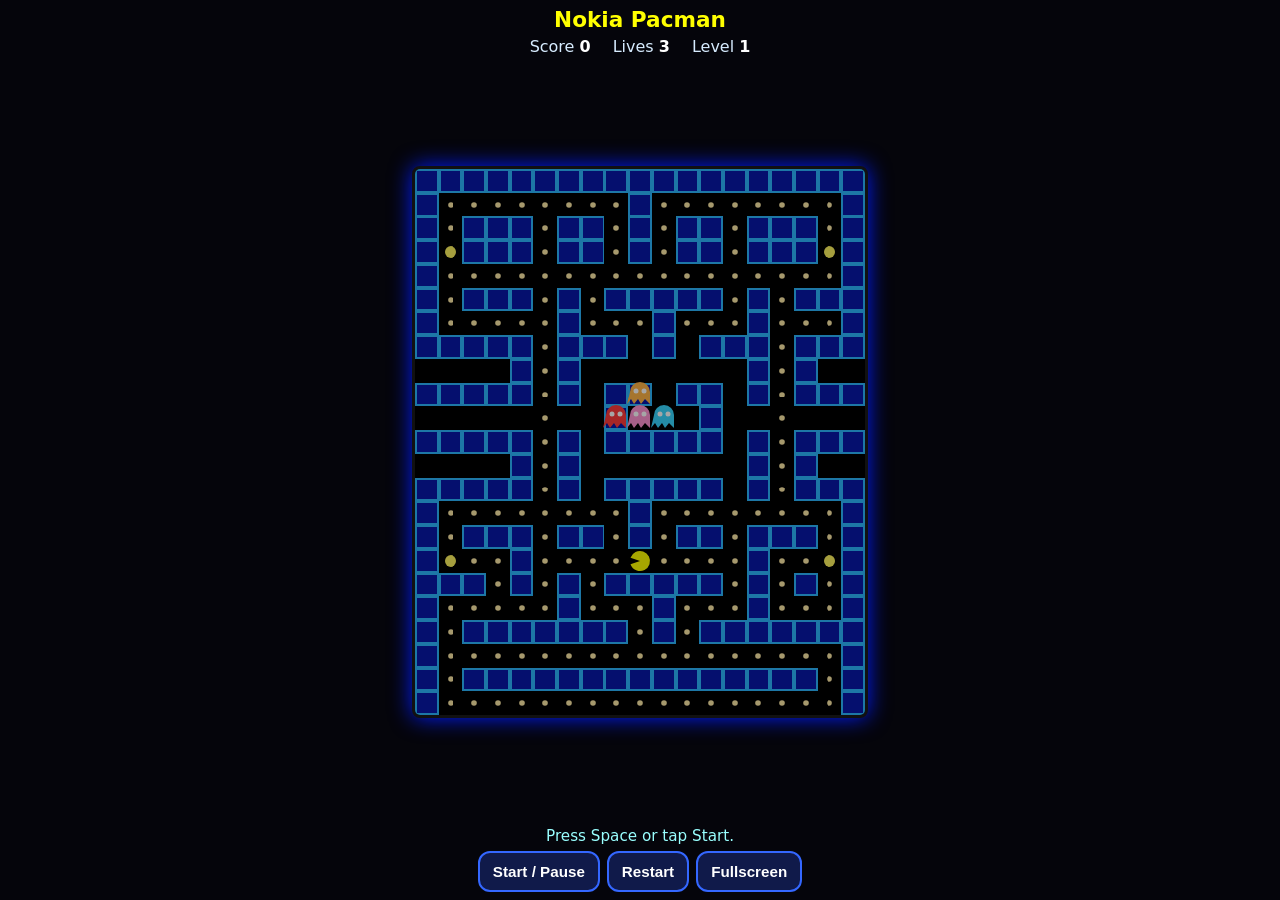
<file: Pacman/Pacman.html>
<!doctype html>
<html lang="en">
<head>
<meta charset="utf-8" />
<meta name="viewport" content="width=device-width, initial-scale=1, maximum-scale=1, user-scalable=no, viewport-fit=cover" />
<meta name="theme-color" content="#05050b" />
<title>Nokia Pacman - Web Edition</title>
<link rel="stylesheet" href="style.css" />
</head>
<body>
  <main class="wrap" id="gameShell">
    <header class="topbar">
      <h1>Nokia Pacman</h1>
      <div class="hud" aria-label="Game status">
        <span>Score <b id="score">0</b></span>
        <span>Lives <b id="lives">3</b></span>
        <span>Level <b id="level">1</b></span>
      </div>
    </header>

    <section class="gameArea" aria-label="Pacman play area">
      <canvas id="game" width="456" height="552" aria-label="Pacman web game"></canvas>
    </section>

    <p id="message">Press Space or tap Start. Use arrow keys, WASD, touch buttons, or swipe.</p>

    <div class="buttons">
      <button id="startBtn" type="button">Start / Pause</button>
      <button id="restartBtn" type="button">Restart</button>
      <button id="fullscreenBtn" type="button">Fullscreen</button>
    </div>

    <div class="dpad" aria-label="Touch controls">
      <button data-dir="up" type="button" aria-label="Move up">▲</button>
      <button data-dir="left" type="button" aria-label="Move left">◀</button>
      <button data-dir="down" type="button" aria-label="Move down">▼</button>
      <button data-dir="right" type="button" aria-label="Move right">▶</button>
    </div>
  </main>
<script src="app.js"></script>
</body>
</html>
</file>
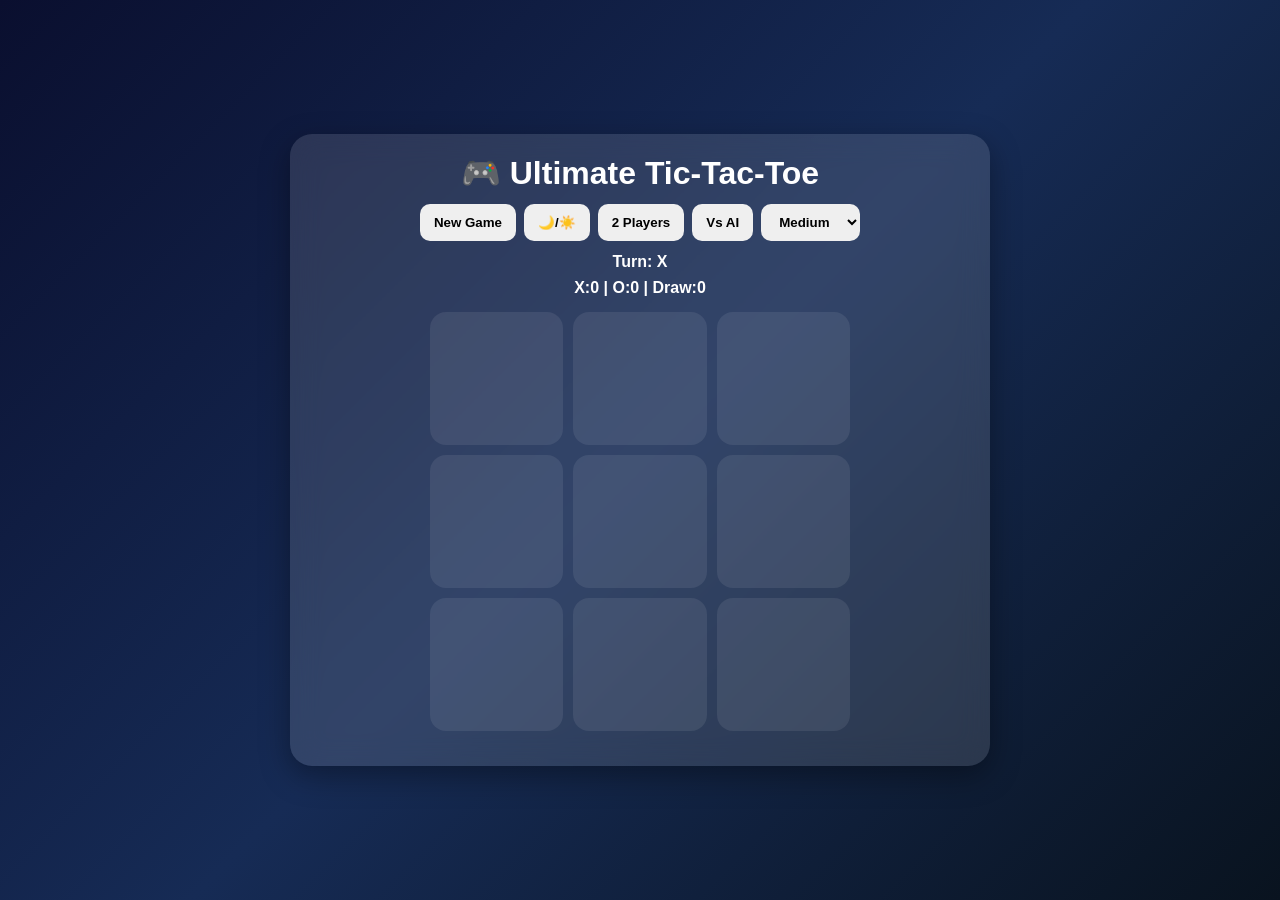
<file: Tic Tac Toe/Tic Tac Toe.html>
<!DOCTYPE html>
<html lang="en">
<head>
<meta charset="UTF-8">
<meta name="viewport" content="width=device-width,initial-scale=1">
<title>Ultimate Tic Tac Toe</title>
<style>
:root{--bg:#08111f;--glass:rgba(255,255,255,.12);--txt:#fff;--accent:#42d4ff}
body.light{--bg:#eef5ff;--glass:rgba(255,255,255,.7);--txt:#111;--accent:#0066ff}
*{box-sizing:border-box;font-family:Arial,sans-serif}
body{margin:0;background:linear-gradient(135deg,#0a0f2f,#162b55,#09131f);color:var(--txt);display:flex;justify-content:center;align-items:center;min-height:100vh;padding:15px;transition:.5s}
body.light{background:linear-gradient(135deg,#dfefff,#f8fbff,#d7e6ff)}
.card{width:100%;max-width:700px;background:var(--glass);backdrop-filter:blur(15px);border-radius:22px;padding:20px;box-shadow:0 10px 30px rgba(0,0,0,.35)}
h1{text-align:center;margin:0}
.controls{display:flex;gap:8px;flex-wrap:wrap;justify-content:center;margin:12px 0}
button,select{padding:10px 14px;border:none;border-radius:10px;font-weight:bold;cursor:pointer}
.board{display:grid;grid-template-columns:repeat(3,1fr);gap:10px;max-width:420px;margin:15px auto}
.cell{aspect-ratio:1;background:rgba(255,255,255,.08);display:flex;align-items:center;justify-content:center;font-size:58px;border-radius:16px;cursor:pointer;transition:.2s}
.cell:hover{transform:scale(1.04)}
.win{animation:pulse .7s infinite alternate}
@keyframes pulse{from{transform:scale(1)}to{transform:scale(1.08)}}
#status,#score{text-align:center;margin:8px;font-weight:bold}
#confetti{position:fixed;left:0;top:0;width:100%;height:100%;pointer-events:none;overflow:hidden}
.piece{position:absolute;font-size:20px;animation:fall 2.8s linear forwards}
@keyframes fall{from{transform:translateY(-30px)}to{transform:translateY(110vh) rotate(720deg);opacity:0}}
</style>
</head>
<body>
<div id="confetti"></div>
<div class="card">
<h1>🎮 Ultimate Tic‑Tac‑Toe</h1>
<div class="controls">
<button onclick="newGame()">New Game</button>
<button onclick="toggleTheme()">🌙/☀️</button>
<button onclick="mode='2p';newGame()">2 Players</button>
<button onclick="mode='ai';newGame()">Vs AI</button>
<select id="difficulty" onchange="difficulty=this.value">
<option>Easy</option><option selected>Medium</option><option>Hard</option>
</select>
</div>
<div id="status"></div>
<div id="score"></div>
<div class="board" id="board"></div>
</div>
<script>
let board=[],current="X",mode="ai",difficulty="Medium",over=false;
let scores=JSON.parse(localStorage.getItem("tttScores")||'{"X":0,"O":0,"D":0}');
const wins=[[0,1,2],[3,4,5],[6,7,8],[0,3,6],[1,4,7],[2,5,8],[0,4,8],[2,4,6]];
const ctx=new (window.AudioContext||window.webkitAudioContext)();
function beep(f){let o=ctx.createOscillator(),g=ctx.createGain();o.frequency.value=f;o.connect(g);g.connect(ctx.destination);o.start();g.gain.exponentialRampToValueAtTime(.0001,ctx.currentTime+.12);o.stop(ctx.currentTime+.12);}
function save(){localStorage.setItem("tttScores",JSON.stringify(scores));}
function draw(){
boardDiv.innerHTML="";
board.forEach((v,i)=>{let d=document.createElement("div");d.className="cell";d.textContent=v;d.onclick=()=>play(i);boardDiv.appendChild(d);});
status.innerText=over?"Game Over":"Turn: "+current;
score.innerText=`X:${scores.X} | O:${scores.O} | Draw:${scores.D}`;
}
function check(b){
for(let w of wins){let[a,b1,c]=w;if(b[a]&&b[a]==b[b1]&&b[a]==b[c])return{w:b[a],l:w};}
if(b.every(x=>x))return{w:"D"};return null;}
function confetti(){for(let i=0;i<80;i++){let s=document.createElement("div");s.className="piece";s.textContent=["🎉","✨","⭐","🎊"][Math.floor(Math.random()*4)];s.style.left=Math.random()*100+"vw";s.style.animationDelay=(Math.random()*.5)+"s";document.getElementById("confetti").appendChild(s);setTimeout(()=>s.remove(),3000);}}
function finish(r){
over=true;
if(r.w=="D"){scores.D++;status.innerText="Draw!";}
else{scores[r.w]++;status.innerText=r.w+" Wins!";beep(800);confetti();r.l.forEach(i=>boardDiv.children[i].classList.add("win"));}
save();draw();}
function play(i){
if(over||board[i])return;
board[i]=current;beep(500);draw();
let r=check(board);if(r){finish(r);return;}
current=current=="X"?"O":"X";draw();
if(mode=="ai"&&current=="O"&&!over)setTimeout(aiMove,250);
}
function aiMove(){
let empt=board.map((v,i)=>v==""?i:null).filter(x=>x!=null);
let move;
if(difficulty=="Easy")move=empt[Math.floor(Math.random()*empt.length)];
else if(difficulty=="Medium"){move=Math.random()<0.5?best():empt[Math.floor(Math.random()*empt.length)];}
else move=best();
board[move]="O";beep(350);draw();
let r=check(board);if(r){finish(r);return;}
current="X";draw();
}
function best(){
let bestScore=-999,idx;
for(let i=0;i<9;i++)if(board[i]==""){board[i]="O";let s=minimax(false);board[i]="";if(s>bestScore){bestScore=s;idx=i;}}
return idx;
}
function minimax(maxX){
let r=check(board);if(r){if(r.w=="O")return 10;if(r.w=="X")return -10;return 0;}
if(maxX){let b=-999;for(let i=0;i<9;i++)if(board[i]==""){board[i]="O";b=Math.max(b,minimax(false));board[i]="";}return b;}
else{let b=999;for(let i=0;i<9;i++)if(board[i]==""){board[i]="X";b=Math.min(b,minimax(true));board[i]="";}return b;}
}
function newGame(){board=["","","","","","","","",""];current="X";over=false;draw();}
function toggleTheme(){document.body.classList.toggle("light");}
const boardDiv=document.getElementById("board"),status=document.getElementById("status"),score=document.getElementById("score");
newGame();
</script>
</body>
</html>
</file>
<file: Pacman/style.css>
:root {
  color-scheme: dark;
  --game-max-height: 68dvh;
  --safe-top: env(safe-area-inset-top, 0px);
  --safe-bottom: env(safe-area-inset-bottom, 0px);
}

* { box-sizing: border-box; }
html, body { min-height: 100%; overscroll-behavior: none; }
body {
  margin: 0;
  background: #05050b;
  color: #fff;
  font-family: system-ui, -apple-system, Segoe UI, Roboto, Arial, sans-serif;
  min-height: 100dvh;
  width: 100vw;
  overflow: hidden;
  touch-action: none;
  -webkit-user-select: none;
  user-select: none;
}

.wrap {
  width: 100vw;
  height: 100dvh;
  padding: calc(8px + var(--safe-top)) 8px calc(8px + var(--safe-bottom));
  display: flex;
  flex-direction: column;
  align-items: center;
  gap: 6px;
  text-align: center;
}

.wrap:fullscreen {
  background: #05050b;
}

.topbar {
  width: min(100%, 720px);
  flex: 0 0 auto;
}

h1 {
  font-size: clamp(0.95rem, 3.6vw, 1.35rem);
  line-height: 1.1;
  margin: 0 0 5px;
  color: #ff0;
}

.hud {
  display: flex;
  justify-content: center;
  gap: clamp(8px, 3vw, 22px);
  font-size: clamp(0.78rem, 3.2vw, 1rem);
  white-space: nowrap;
}
.hud span { color: #d7ecff; }
.hud b { color: #fff; }

.gameArea {
  width: 100%;
  flex: 1 1 auto;
  min-height: 0;
  display: flex;
  align-items: center;
  justify-content: center;
}

canvas {
  display: block;
  width: min(100vw - 16px, calc(var(--game-max-height) * 0.8260869565), 456px);
  height: auto;
  max-height: var(--game-max-height);
  aspect-ratio: 456 / 552;
  background: #000;
  border: 3px solid #111;
  box-shadow: 0 0 22px #001bff;
  border-radius: 8px;
  image-rendering: pixelated;
  touch-action: none;
}

#message {
  flex: 0 0 auto;
  min-height: 1.15em;
  max-width: 96vw;
  margin: 0;
  color: #9ff;
  font-size: clamp(0.76rem, 3vw, 0.95rem);
  line-height: 1.15;
}

.buttons {
  flex: 0 0 auto;
  display: flex;
  justify-content: center;
  flex-wrap: wrap;
  gap: 7px;
  width: 100%;
}

button {
  -webkit-tap-highlight-color: transparent;
  touch-action: manipulation;
}
.buttons button, .dpad button {
  background: #101a4a;
  color: white;
  border: 2px solid #3467ff;
  border-radius: 12px;
  padding: 10px 13px;
  font-weight: 800;
  font-size: 0.95rem;
}
.buttons button:active, .dpad button:active {
  transform: translateY(1px);
  background: #1c2f82;
}

.dpad {
  flex: 0 0 auto;
  display: grid;
  grid-template-columns: repeat(3, min(18vw, 64px));
  grid-template-areas: ". up ." "left down right";
  gap: 7px;
  justify-content: center;
}
.dpad button { min-height: min(15vw, 56px); padding: 8px 0; font-size: 1.15rem; }
.dpad [data-dir="up"] { grid-area: up; }
.dpad [data-dir="left"] { grid-area: left; }
.dpad [data-dir="down"] { grid-area: down; }
.dpad [data-dir="right"] { grid-area: right; }

@media (pointer: fine) and (min-width: 800px) {
  .dpad { display: none; }
}

@media (orientation: landscape) and (max-height: 520px) {
  .wrap { gap: 3px; padding-top: calc(4px + var(--safe-top)); padding-bottom: calc(4px + var(--safe-bottom)); }
  h1 { display: none; }
  .hud { font-size: 0.78rem; }
  #message { display: none; }
  .buttons button { padding: 7px 10px; font-size: 0.82rem; }
  .dpad { grid-template-columns: repeat(3, min(12vw, 48px)); gap: 4px; }
  .dpad button { min-height: min(12vw, 42px); font-size: 0.95rem; }
}
</file>
